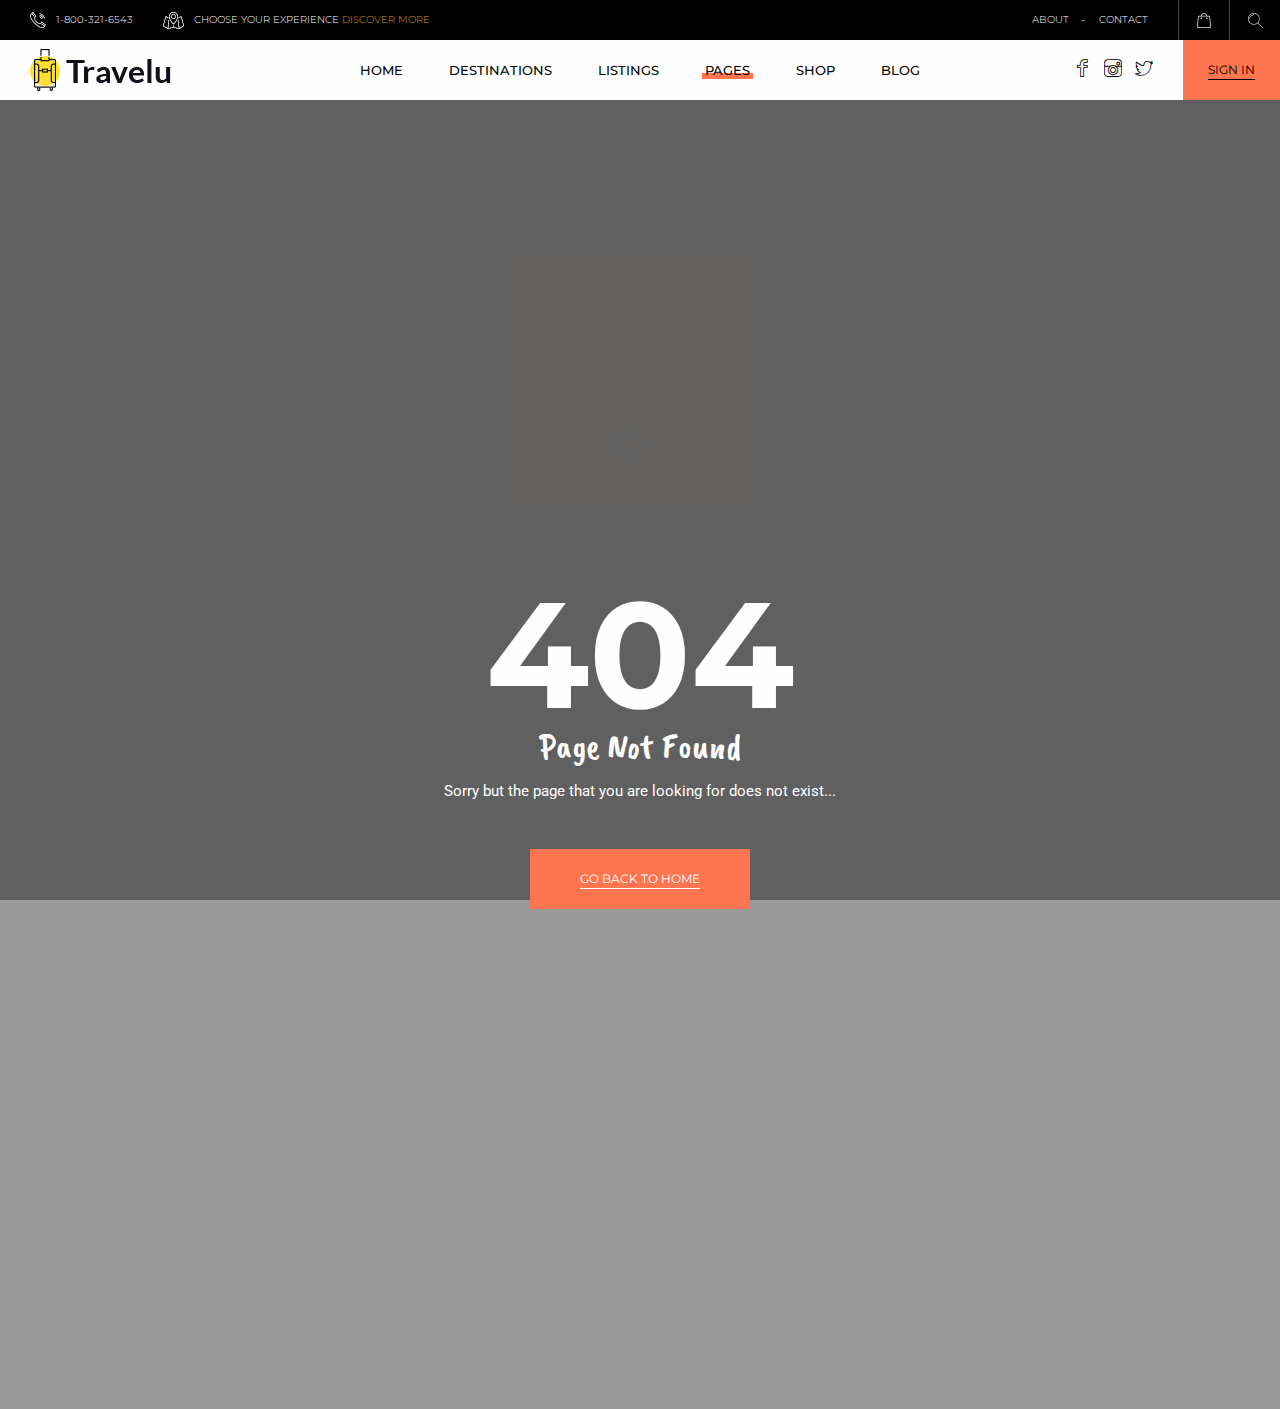
<file: 404error.html>
<!doctype html>
<!--[if lt IE 7]>		<html class="no-js lt-ie9 lt-ie8 lt-ie7" lang=""> <![endif]-->
<!--[if IE 7]>			<html class="no-js lt-ie9 lt-ie8" lang=""> <![endif]-->
<!--[if IE 8]>			<html class="no-js lt-ie9" lang=""> <![endif]-->
<!--[if gt IE 8]><!-->	<html class="no-js" lang=""> <!--<![endif]-->
<head>
	<meta charset="utf-8">
	<meta http-equiv="X-UA-Compatible" content="IE=edge">
	<title>BootStrap HTML5 CSS3 Theme</title>
	<meta name="description" content="">
	<meta name="viewport" content="width=device-width, initial-scale=1">
	<link rel="apple-touch-icon" href="apple-touch-icon.png">
	<link rel="stylesheet" href="css/bootstrap.min.css">
	<link rel="stylesheet" href="css/normalize.css">
	<link rel="stylesheet" href="css/font-awesome.min.css">
	<link rel="stylesheet" href="css/icomoon.css">
	<link rel="stylesheet" href="css/owl.carousel.css">
	<link rel="stylesheet" href="css/bootstrap-select.css">
	<link rel="stylesheet" href="css/scrollbar.css">
	<link rel="stylesheet" href="css/jquery.mmenu.all.css">
	<link rel="stylesheet" href="css/prettyPhoto.css">
	<link rel="stylesheet" href="css/transitions.css">
	<link rel="stylesheet" href="css/main.css">
	<link rel="stylesheet" href="css/color.css">
	<link rel="stylesheet" href="css/responsive.css">
	<script src="js/vendor/modernizr-2.8.3-respond-1.4.2.min.js"></script>
</head>
<body class="tg-404errorpage">
	<!--[if lt IE 8]>
		<p class="browserupgrade">You are using an <strong>outdated</strong> browser. Please <a href="http://browsehappy.com/">upgrade your browser</a> to improve your experience.</p>
	<![endif]-->
	<!--************************************
				Loader Start
	*************************************-->
	<div class="loader">
		<div class="span">
			<div class="location_indicator"></div>
		</div>
	</div>
	<!--************************************
				Loader End
	*************************************-->
	<!--************************************
				Loader End
	*************************************-->
	<!--************************************
			Mobile Menu Start
	*************************************-->
	<nav id="menu">
		<ul>
			<li><a href="javascript:void(0);">Home</a>
				<ul>
					<li><a href="index.html">Home ~ Modern</a></li>
					<li><a href="indexv2.html">Home ~ Full Screen</a></li>
					<li><a href="indexv3.html">Home ~ Creative</a></li>
					<li><a href="indexv4.html">Home ~ Simple</a></li>
					<li><a href="indexv5.html">Home ~ Video</a></li>
				</ul>
			</li>
			<li><a href="destinations.html">Destinations</a></li>
			<li><a href="javascript:void(0);">Listings</a>
				<div>
					<ul>
						<li><a href="listingvone.html">list style one</a></li>
						<li><a href="listingvtwo.html">list style two</a></li>
						<li><a href="listingvthree.html">list style three</a></li>
						<li><a href="listingvfour.html">list style four</a></li>
						<li><a href="listingvfive.html">list style five</a></li>
						<li><a href="listingvsix.html">list style six</a></li>
					</ul>
					<div class="tg-sliderarea">
						<h2>Popular Tours</h2>
						<div class="tg-trendingtripsslider tg-trendingtrips owl-carousel">
							<div class="item tg-trendingtrip">
								<figure>
									<a href="javascript:void(0);">
										<img src="images/tours/img-05.jpg" alt="image destinations">
										<div class="tg-hover">
											<span class="tg-stars"><span></span></span>
											<span class="tg-tourduration">7 Days</span>
											<span class="tg-locationname">Paris</span>
											<div class="tg-pricearea">
												<span>from</span>
												<h4>$600</h4>
											</div>
										</div>
									</a>
								</figure>
							</div>
							<div class="item tg-trendingtrip">
								<figure>
									<a href="javascript:void(0);">
										<img src="images/tours/img-06.jpg" alt="image destinations">
										<div class="tg-hover">
											<span class="tg-stars"><span></span></span>
											<span class="tg-tourduration">7 Days</span>
											<span class="tg-locationname">Paris</span>
											<div class="tg-pricearea">
												<span>from</span>
												<h4>$600</h4>
											</div>
										</div>
									</a>
								</figure>
							</div>
							<div class="item tg-trendingtrip">
								<figure>
									<a href="javascript:void(0);">
										<img src="images/tours/img-07.jpg" alt="image destinations">
										<div class="tg-hover">
											<span class="tg-stars"><span></span></span>
											<span class="tg-tourduration">7 Days</span>
											<span class="tg-locationname">Paris</span>
											<div class="tg-pricearea">
												<span>from</span>
												<h4>$600</h4>
											</div>
										</div>
									</a>
								</figure>
							</div>
							<div class="item tg-trendingtrip">
								<figure>
									<a href="javascript:void(0);">
										<img src="images/tours/img-08.jpg" alt="image destinations">
										<div class="tg-hover">
											<span class="tg-stars"><span></span></span>
											<span class="tg-tourduration">7 Days</span>
											<span class="tg-locationname">Paris</span>
											<div class="tg-pricearea">
												<span>from</span>
												<h4>$600</h4>
											</div>
										</div>
									</a>
								</figure>
							</div>
						</div>
					</div>
				</div>
			</li>
			<li><a href="javascript:void(0);">Pages</a>
				<ul>
					<li><a href="faqs.html">FAQ’s</a></li>
					<li><a href="packages.html">Table</a></li>
					<li><a href="aboutus.html">About Us</a></li>
					<li><a href="contactus.html">Contact us</a></li>
					<li><a href="billingdetail.html">Billing Detail</a></li>
					<li><a href="404error.html">404 Error</a></li>
					<li><a href="comingsoon.html">Coming Soon</a></li>
					<li>
						<a href="javascript:void(0);">Tours</a>
						<ul>
							<li><a href="tourcatagory.html">Tour Catagory</a></li>
							<li><a href="tourbookingdetail.html">Tour Detail</a></li>
							<li><a href="tourpaymentdetail.html">Tour Payment</a></li>
						</ul>
					</li>
				</ul>
			</li>
			<li><a href="javascript:void(0);">Shop</a>
				<ul>
					<li><a href="shop.html">Shop</a></li>
					<li><a href="shopdetail.html">Shop Detail</a></li>
					<li><a href="cart.html">Cart</a></li>
				</ul>
			</li>
			<li><a href="javascript:void(0);">Blog</a>
				<ul>
					<li><a href="blog.html">Blog</a></li>
					<li><a href="blogdetail.html">Blog Detail</a></li>
				</ul>
			</li>
		</ul>
	</nav>
	<!--************************************
			Mobile Menu End
	*************************************-->
	<!--************************************
			Wrapper Start
	*************************************-->
	<div id="tg-wrapper" class="tg-wrapper tg-haslayout">
		<!--************************************
				Header Start
		*************************************-->
		<header id="tg-header" class="tg-header tg-haslayout">
			<div class="container-fluid">
				<div class="row">
					<div class="tg-topbar">
						<nav class="tg-infonav">
							<ul>
								<li>
									<i><img src="images/icons/icon-01.png" alt="image destinations"></i>
									<span>1-800-321-6543</span>
								</li>
								<li>
									<i><img src="images/icons/icon-02.png" alt="image destinations"></i>
									<span>CHOOSE YOUR EXPERIENCE <a href="javascript:void(0);">Discover more</a></span>
								</li>
							</ul>
						</nav>
						<div class="tg-addnavcartsearch">
							<nav class="tg-addnav">
								<ul>
									<li><a href="javascript:void(0);">about</a></li>
									<li><a href="javascript:void(0);">contact</a></li>
								</ul>
							</nav>
							<nav class="tg-cartsearch">
								<ul>
									<li>
										<a href="javascript:void(0);"><img src="images/icons/icon-03.png" alt="image destinations"></a>
										<div class="tg-cartitems">
											<div class="tg-cartlistitems">
												<h3>Shopping Cart</h3>
												<div class="tg-cartitem">
													<figure class="tg-itemimg"><img src="images/products/img-11.jpg" alt="image description"></figure>
													<div class="tg-contentbox">
														<div class="tg-producthead">
															<em>x 2</em>
															<h4><a href="javascript:void(0);">Switzerland – 12 Days<span>Hiking Tour</span></a></h4>
														</div>
														<span>$600</span>
													</div>
												</div>
												<div class="tg-cartitem">
													<figure class="tg-itemimg"><img src="images/products/img-11.jpg" alt="image description"></figure>
													<div class="tg-contentbox">
														<div class="tg-producthead">
															<em>x 2</em>
															<h4><a href="javascript:void(0);">Switzerland – 12 Days<span>Hiking Tour</span></a></h4>
														</div>
														<span>$600</span>
													</div>
												</div>
												<div class="tg-subtotal">
													<h2>Subtotal</h2>
													<span>$830</span>
												</div>
											</div>
											<div class="tg-btnarea">
												<a class="tg-btn" href="#"><span>view cart</span></a>
											</div>
										</div>
									</li>
									<li><a href="#tg-search"><img src="images/icons/icon-04.png" alt="image destinations"></a></li>
								</ul>
							</nav>
						</div>
					</div>
					<div class="tg-navigationarea tg-headerfixed">
						<strong class="tg-logo"><a href="index.html"><img src="images/logo.png" alt="company logo here"></a></strong>
						<div class="tg-socialsignin">
							<ul class="tg-socialicons">
								<li><a href="javascript:void(0);"><i class="icon-facebook-logo-outline"></i></a></li>
								<li><a href="javascript:void(0);"><i class="icon-instagram-social-outlined-logo"></i></a></li>
								<li><a href="javascript:void(0);"><i class="icon-twitter-social-outlined-logo"></i></a></li>
							</ul>
							<div class="tg-userbox">
								<a id="tg-btnsignin" class="tg-btn" href="#tg-loginsingup"><span>sign in</span></a>
								<div class="dropdown tg-dropdown">
									<button class="tg-btndropdown" id="tg-dropdowndashboard" type="button" data-toggle="dropdown">
										<img src="images/author/img-01.jpg" alt="image description">
										<span>john smith</span>
										<i class="fa fa-caret-down"></i>
									</button>
									<ul class="dropdown-menu tg-dropdownusermenu" aria-labelledby="tg-dropdowndashboard">
										<li><a href="dashboard.html">Dashboard</a></li>
										<li><a href="dashboard.html">Edit Profile</a></li>
										<li><a href="javascript:void(0);">Sign Out</a></li>
									</ul>
								</div>
							</div>
						</div>
						<nav id="tg-nav" class="tg-nav">
							<div class="navbar-header">
								<a href="#menu" class="navbar-toggle collapsed">
									<span class="sr-only">Toggle navigation</span>
									<span class="icon-bar"></span>
									<span class="icon-bar"></span>
									<span class="icon-bar"></span>
								</a>
							</div>
							<div id="tg-navigation" class="collapse navbar-collapse tg-navigation">
								<ul>
									<li class="menu-item-has-children"><a href="javascript:void(0);">Home</a>
										<ul class="sub-menu">
											<li><a href="index.html">Home ~ Modern</a></li>
											<li><a href="indexv2.html">Home ~ Full Screen</a></li>
											<li><a href="indexv3.html">Home ~ Creative</a></li>
											<li><a href="indexv4.html">Home ~ Simple</a></li>
											<li><a href="indexv5.html">Home ~ Video</a></li>
										</ul>
									</li>
									<li><a href="destinations.html">destinations</a></li>
									<li class="menu-item-has-children menu-item-has-mega-menu"><a href="javascript:void(0);">listings</a>
										<div class="mega-menu">
											<ul>
												<li><a href="listingvone.html">list style one</a></li>
												<li><a href="listingvtwo.html">list style two</a></li>
												<li><a href="listingvthree.html">list style three</a></li>
												<li><a href="listingvfour.html">list style four</a></li>
												<li><a href="listingvfive.html">list style five</a></li>
												<li><a href="listingvsix.html">list style six</a></li>
											</ul>
											<div class="tg-sliderarea">
												<h2>Popular Tours</h2>
												<div class="tg-trendingtripsslider tg-trendingtrips owl-carousel">
													<div class="item tg-trendingtrip">
														<figure>
															<a href="javascript:void(0);">
																<img src="images/tours/img-05.jpg" alt="image destinations">
																<div class="tg-hover">
																	<span class="tg-stars"><span></span></span>
																	<span class="tg-tourduration">7 Days</span>
																	<span class="tg-locationname">Paris</span>
																	<div class="tg-pricearea">
																		<span>from</span>
																		<h4>$600</h4>
																	</div>
																</div>
															</a>
														</figure>
													</div>
													<div class="item tg-trendingtrip">
														<figure>
															<a href="javascript:void(0);">
																<img src="images/tours/img-06.jpg" alt="image destinations">
																<div class="tg-hover">
																	<span class="tg-stars"><span></span></span>
																	<span class="tg-tourduration">7 Days</span>
																	<span class="tg-locationname">Paris</span>
																	<div class="tg-pricearea">
																		<span>from</span>
																		<h4>$600</h4>
																	</div>
																</div>
															</a>
														</figure>
													</div>
													<div class="item tg-trendingtrip">
														<figure>
															<a href="javascript:void(0);">
																<img src="images/tours/img-07.jpg" alt="image destinations">
																<div class="tg-hover">
																	<span class="tg-stars"><span></span></span>
																	<span class="tg-tourduration">7 Days</span>
																	<span class="tg-locationname">Paris</span>
																	<div class="tg-pricearea">
																		<span>from</span>
																		<h4>$600</h4>
																	</div>
																</div>
															</a>
														</figure>
													</div>
													<div class="item tg-trendingtrip">
														<figure>
															<a href="javascript:void(0);">
																<img src="images/tours/img-08.jpg" alt="image destinations">
																<div class="tg-hover">
																	<span class="tg-stars"><span></span></span>
																	<span class="tg-tourduration">7 Days</span>
																	<span class="tg-locationname">Paris</span>
																	<div class="tg-pricearea">
																		<span>from</span>
																		<h4>$600</h4>
																	</div>
																</div>
															</a>
														</figure>
													</div>
												</div>
											</div>
										</div>
									</li>
									<li class="menu-item-has-children current-menu-item"><a href="javascript:void(0);">pages</a>
										<ul class="sub-menu">
											<li><a href="faqs.html">FAQ’s</a></li>
											<li><a href="packages.html">Table</a></li>
											<li><a href="aboutus.html">About Us</a></li>
											<li><a href="contactus.html">Contact us</a></li>
											<li><a href="billingdetail.html">Billing Detail</a></li>
											<li class="current-menu-item"><a href="404error.html">404 Error</a></li>
											<li><a href="comingsoon.html">Coming Soon</a></li>
											<li><a href="cart.html">cart</a></li>
											<li class="menu-item-has-children">
												<a href="javascript:void(0);">Tours</a>
												<ul class="sub-menu">
													<li><a href="tourcatagory.html">Tour Catagory</a></li>
													<li><a href="tourbookingdetail.html">Tour Detail</a></li>
													<li><a href="tourpaymentdetail.html">Tour Payment</a></li>
												</ul>
											</li>
										</ul>
									</li>
									<li><a href="shop.html">shop</a></li>
									<li><a href="blog.html">blog</a></li>
								</ul>
							</div>
						</nav>
					</div>
				</div>
			</div>
		</header>
		<!--************************************
				Header End
		*************************************-->
		<!--************************************
				Main Start
		*************************************-->
		<main id="tg-main" class="tg-main tg-haslayout">
			<div class="tg-404error">
				<div class="container">
					<div class="row">
						<div class="tg-404errorcontent">
							<h1>404</h1>
							<h2>Page not Found</h2>
							<div class="tg-description">
								<p>Sorry but the page that you are looking for does not exist...</p>
							</div>
							<a class="tg-btn" href="javascript:void(0);"><span>go back to home</span></a>
						</div>
					</div>
				</div>
			</div>
		</main>
		<!--************************************
				Main End
		*************************************-->
	</div>
	<!--************************************
			Wrapper End
	*************************************-->
	<!--************************************
			Search Start
	*************************************-->
	<div id="tg-search" class="tg-search">
		<button type="button" class="close"><i class="icon-cross"></i></button>
		<form>
			<fieldset>
				<div class="form-group">
					<input type="search" name="search" class="form-control" value="" placeholder="search here">
					<button type="submit" class="tg-btn"><span class="icon-search2"></span></button>
				</div>
			</fieldset>
		</form>
		<ul class="tg-destinations">
			<li>
				<a href="javascript:void(0);">
					<h3>Europe</h3>
					<em>(05)</em>
				</a>
			</li>
			<li>
				<a href="javascript:void(0);">
					<h3>Africa</h3>
					<em>(15)</em>
				</a>
			</li>
			<li>
				<a href="javascript:void(0);">
					<h3>Asia</h3>
					<em>(12)</em>
				</a>
			</li>
			<li>
				<a href="javascript:void(0);">
					<h3>Oceania</h3>
					<em>(02)</em>
				</a>
			</li>
			<li>
				<a href="javascript:void(0);">
					<h3>North America</h3>
					<em>(08)</em>
				</a>
			</li>
		</ul>
	</div>
	<!--************************************
			Search End
	*************************************-->
	<!--************************************
			Login Singup Start
	*************************************-->
	<div id="tg-loginsingup" class="tg-loginsingup" data-vide-bg="poster: images/singup-img.jpg" data-vide-options="position: 0% 50%">
		<div class="tg-contentarea tg-themescrollbar">
			<div class="tg-scrollbar">
				<button type="button" class="close">x</button>
				<div class="tg-logincontent">
					<nav id="tg-loginnav" class="tg-loginnav">
						<ul>
							<li><a href="#">About Us</a></li>
							<li><a href="#">Contact Us</a></li>
							<li><a href="#">My Account</a></li>
							<li><a href="#">My Wishlist</a></li>
						</ul>
					</nav>
					<div class="tg-themetabs">
						<ul class="tg-navtbs" role="tablist">
							<li role="presentation" class="active"><a href="#home" data-toggle="tab">Already Registered</a></li>
							<li role="presentation"><a href="#profile" data-toggle="tab">New to Travleu ?</a></li>
						</ul>
						<div class="tg-tabcontent tab-content">
							<div role="tabpanel" class="tab-pane active fade in" id="home">
								<form class="tg-formtheme tg-formlogin">
									<fieldset>
										<div class="form-group">
											<label>Name or Email <sup>*</sup></label>
											<input type="text" name="firstname" class="form-control" placeholder="">
										</div>
										<div class="form-group">
											<label>Password <sup>*</sup></label>
											<input type="password" name="password" class="form-control" placeholder="">
										</div>
										<div class="form-group">
											<div class="tg-checkbox">
												<input type="checkbox" name="remember" id="rememberpass">
												<label for="rememberpass">Remember Me</label>
											</div>
											<span><a href="#">Lost your password?</a></span>
										</div>
										<button class="tg-btn tg-btn-lg"><span>update profile</span></button>
									</fieldset>
								</form>
							</div>
							<div role="tabpanel" class="tab-pane fade" id="profile">
								<form class="tg-formtheme tg-formlogin">
									<fieldset>
										<div class="form-group">
											<label>Name or Email <sup>*</sup></label>
											<input type="text" name="firstname" class="form-control" placeholder="">
										</div>
										<div class="form-group">
											<label>Password <sup>*</sup></label>
											<input type="password" name="password" class="form-control" placeholder="">
										</div>
										<div class="form-group">
											<div class="tg-checkbox">
												<input type="checkbox" name="remember" id="remember">
												<label for="remember">Remember Me</label>
											</div>
											<span><a href="#">Lost your password?</a></span>
										</div>
										<button class="tg-btn tg-btn-lg"><span>update profile</span></button>
									</fieldset>
								</form>
							</div>
						</div>
					</div>
					<div class="tg-shareor"><span>or</span></div>
					<div class="tg-signupwith">
						<h2>Sign in With...</h2>
						<ul class="tg-sharesocialicon">
							<li class="tg-facebook"><a href="#"><i class="icon-facebook-1"></i><span>Facebook</span></a></li>
							<li class="tg-twitter"><a href="#"><i class="icon-twitter-1"></i><span>Twitter</span></a></li>
							<li class="tg-googleplus"><a href="#"><i class="icon-google4"></i><span>Google+</span></a></li>
						</ul>
					</div>
				</div>
			</div>
		</div>
	</div>
	<!--************************************
			Login Singup End
	*************************************-->
	<script src="js/vendor/jquery-library.js"></script>
	<script src="js/vendor/bootstrap.min.js"></script>
	<script src="https://maps.google.com/maps/api/js?key=AIzaSyCR-KEWAVCn52mSdeVeTqZjtqbmVJyfSus&language=en"></script>
	<script src="js/bootstrap-select.min.js"></script>
	<script src="js/jquery-scrolltofixed.js"></script>
	<script src="js/owl.carousel.min.js"></script>
	<script src="js/jquery.mmenu.all.js"></script>
	<script src="js/packery.pkgd.min.js"></script>
	<script src="js/jquery.vide.min.js"></script>
	<script src="js/scrollbar.min.js"></script>
	<script src="js/prettyPhoto.js"></script>
	<script src="js/countdown.js"></script>
	<script src="js/parallax.js"></script>
	<script src="js/gmap3.js"></script>
	<script src="js/main.js"></script>
</body>
</html>
</file>
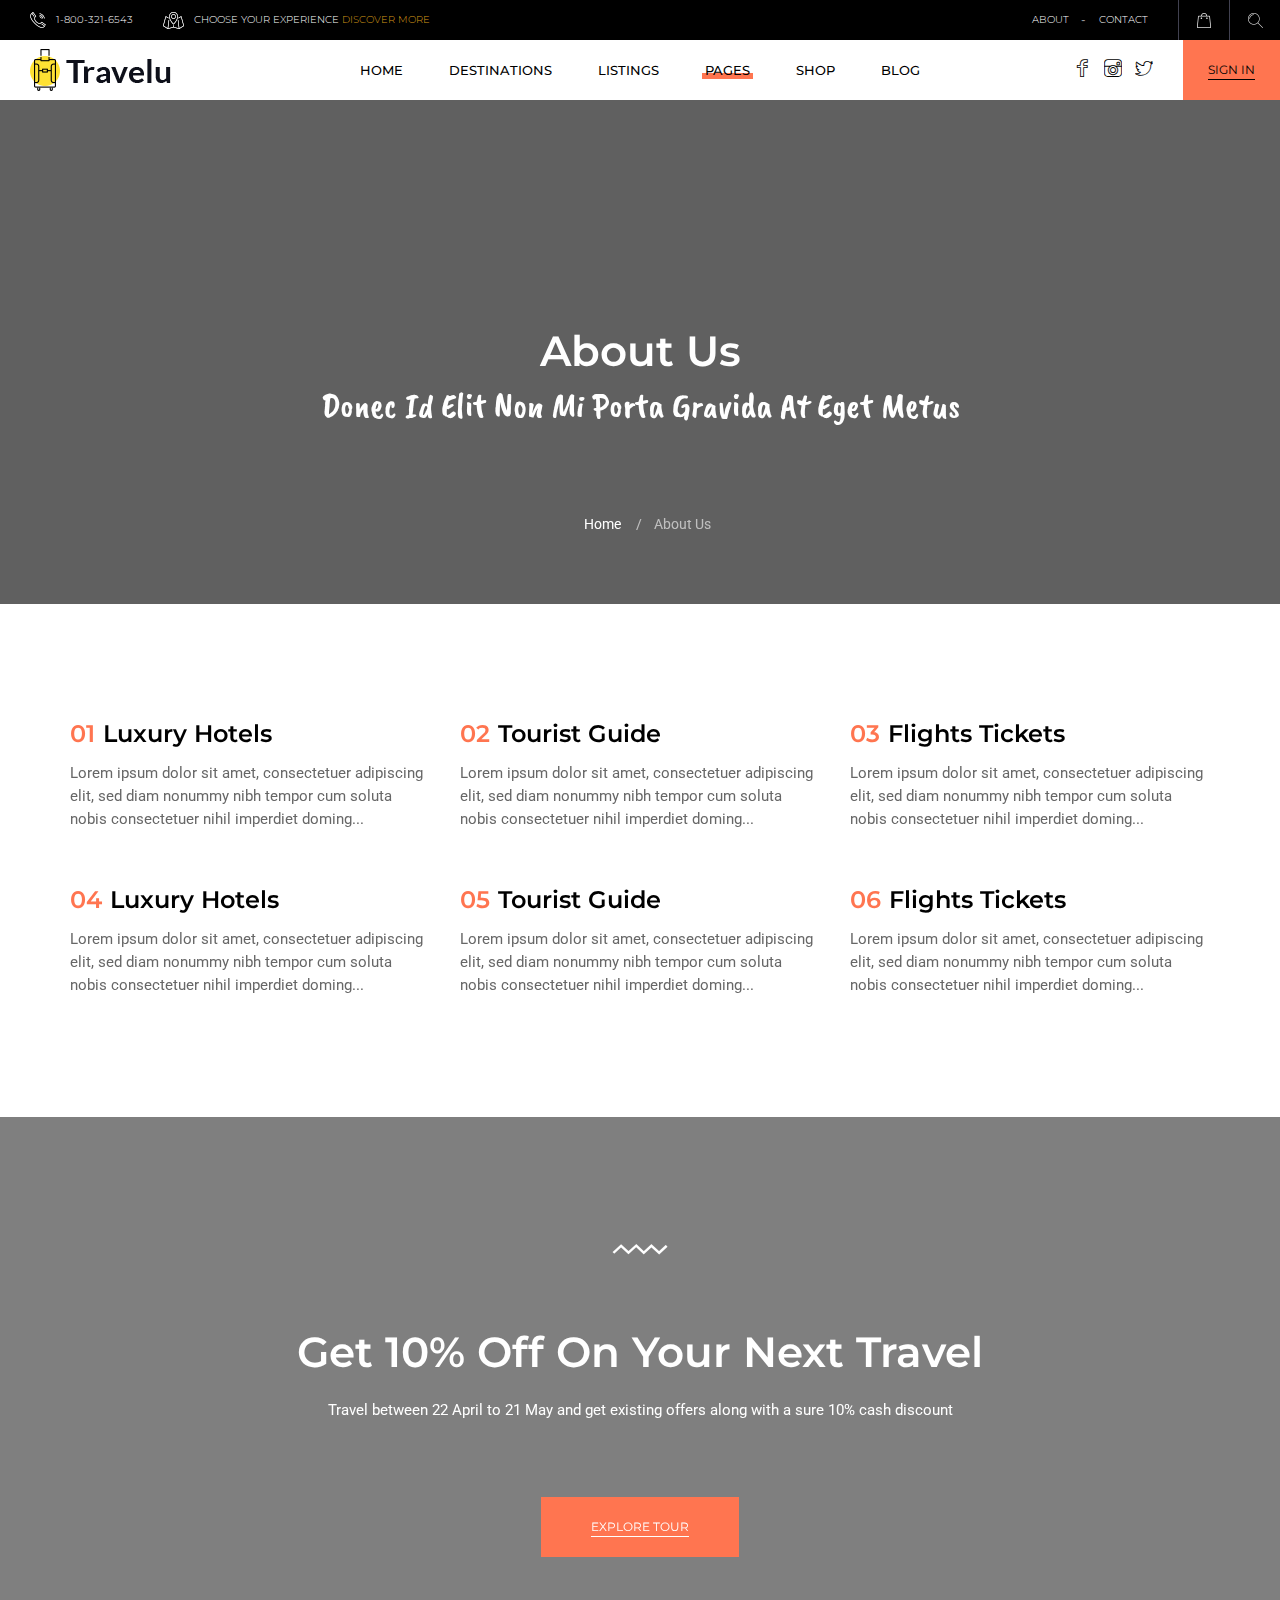
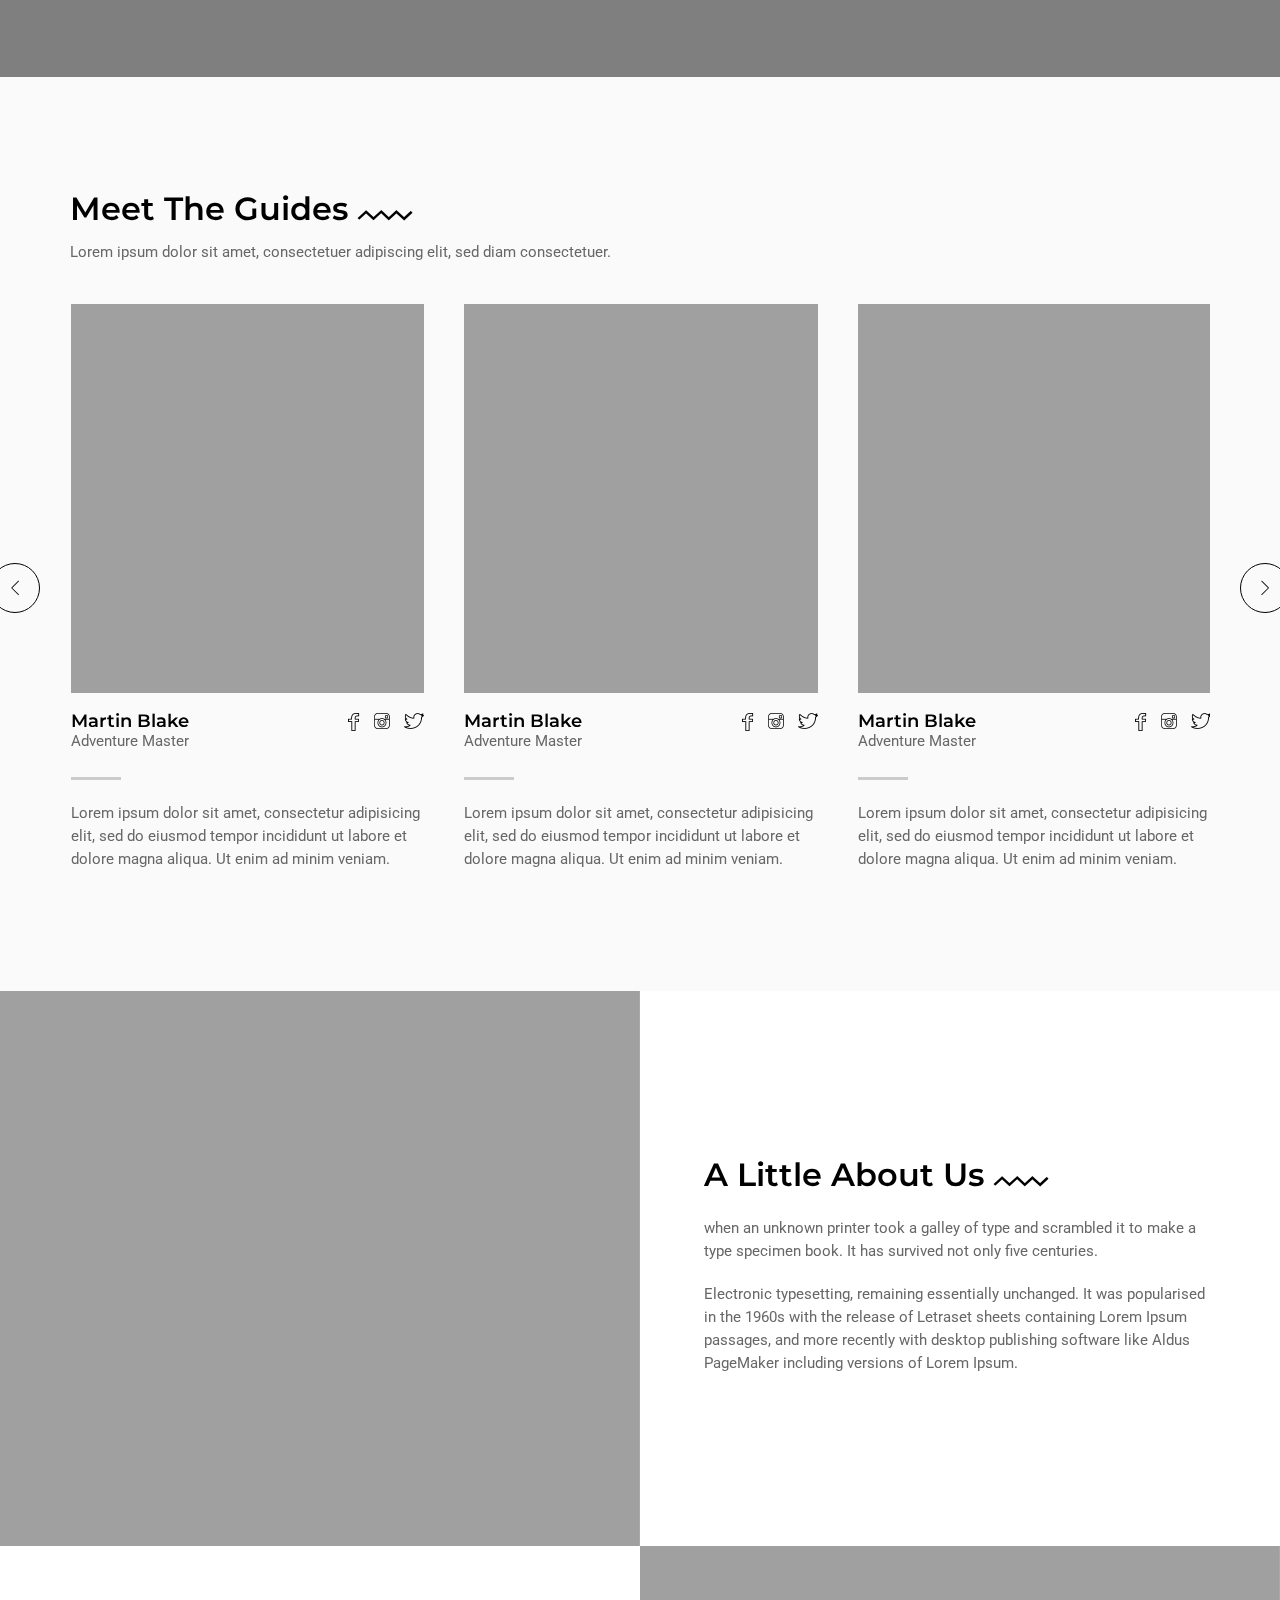
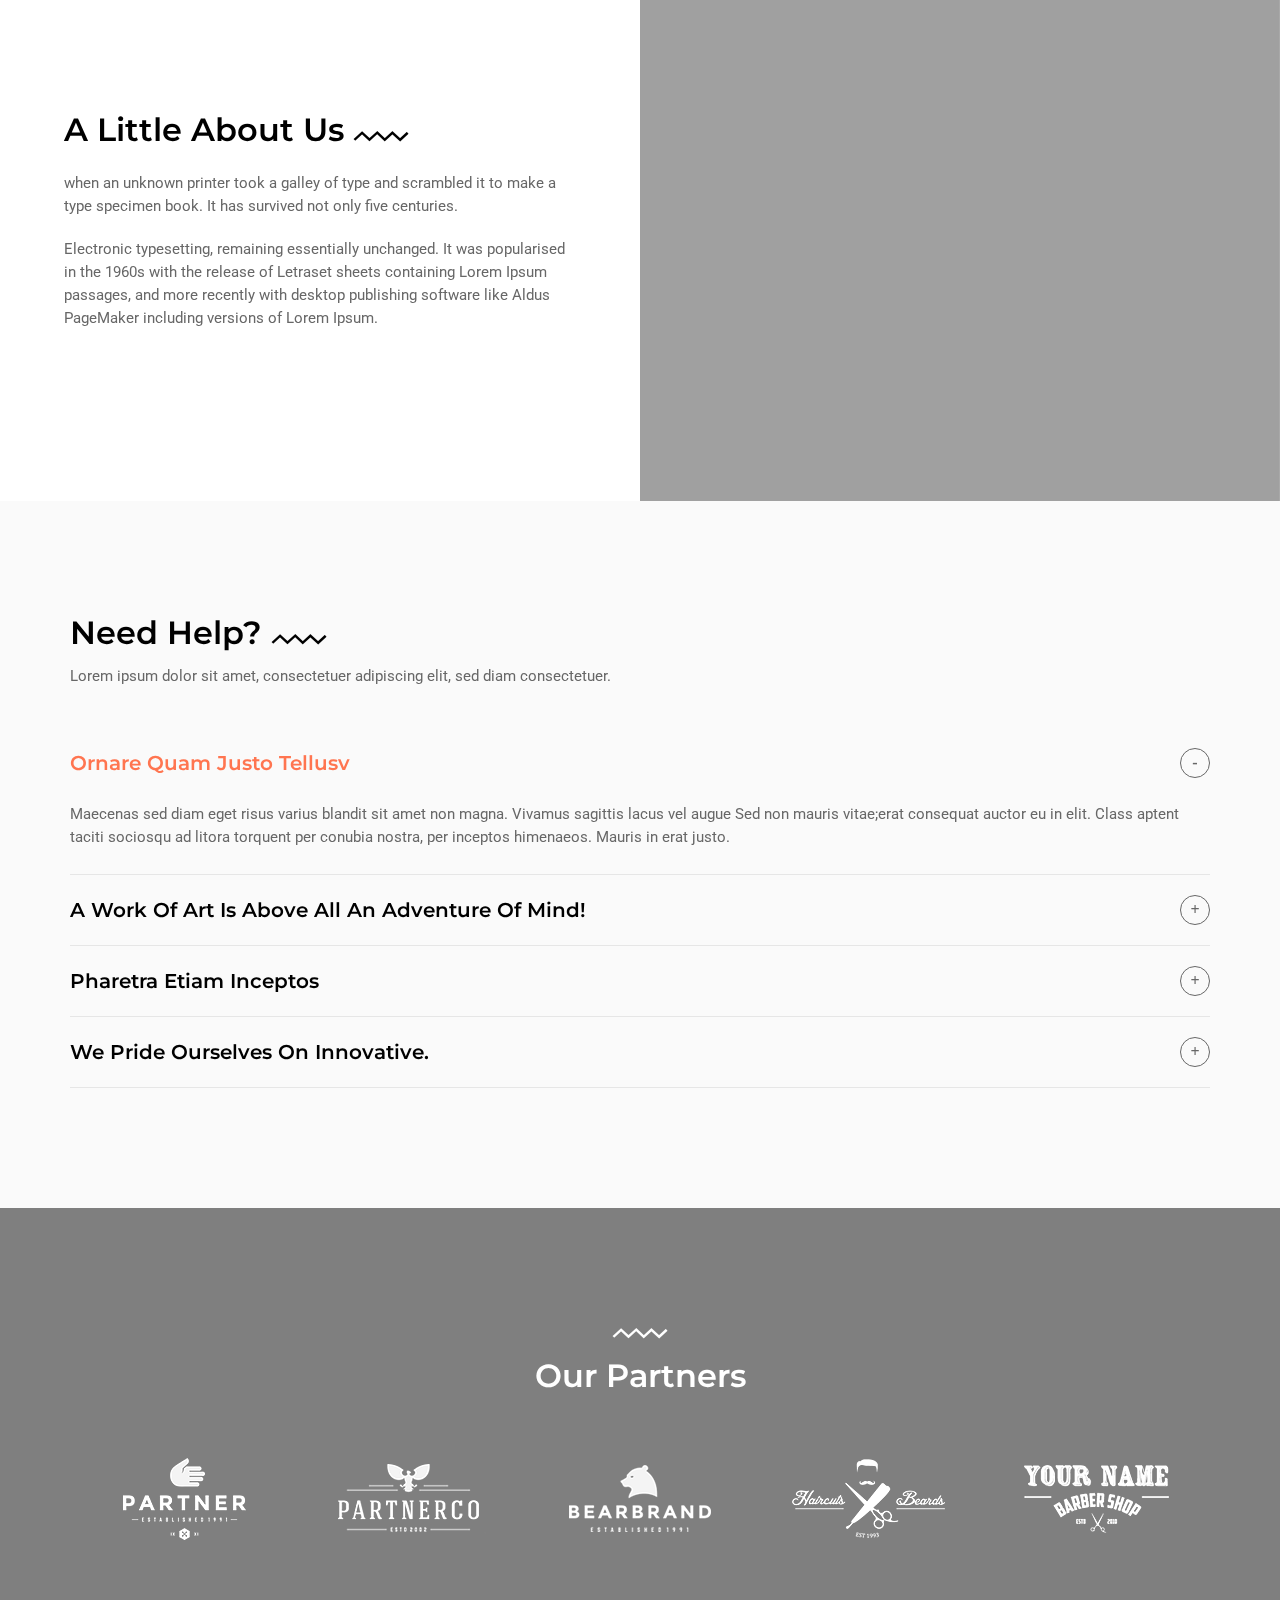
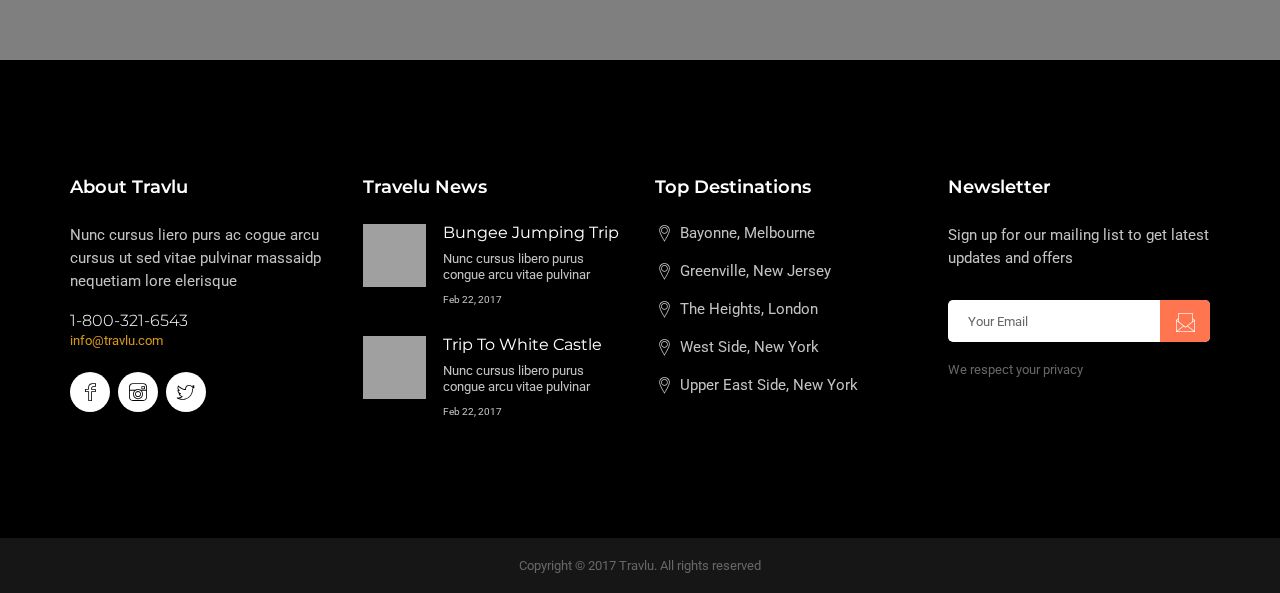
<file: aboutus.html>
<!doctype html>
<!--[if lt IE 7]>		<html class="no-js lt-ie9 lt-ie8 lt-ie7" lang=""> <![endif]-->
<!--[if IE 7]>			<html class="no-js lt-ie9 lt-ie8" lang=""> <![endif]-->
<!--[if IE 8]>			<html class="no-js lt-ie9" lang=""> <![endif]-->
<!--[if gt IE 8]><!-->	<html class="no-js" lang=""> <!--<![endif]-->
<head>
	<meta charset="utf-8">
	<meta http-equiv="X-UA-Compatible" content="IE=edge">
	<title>BootStrap HTML5 CSS3 Theme</title>
	<meta name="description" content="">
	<meta name="viewport" content="width=device-width, initial-scale=1">
	<link rel="apple-touch-icon" href="apple-touch-icon.png">
	<link rel="stylesheet" href="css/bootstrap.min.css">
	<link rel="stylesheet" href="css/normalize.css">
	<link rel="stylesheet" href="css/font-awesome.min.css">
	<link rel="stylesheet" href="css/icomoon.css">
	<link rel="stylesheet" href="css/owl.carousel.css">
	<link rel="stylesheet" href="css/bootstrap-select.css">
	<link rel="stylesheet" href="css/scrollbar.css">
	<link rel="stylesheet" href="css/jquery.mmenu.all.css">
	<link rel="stylesheet" href="css/prettyPhoto.css">
	<link rel="stylesheet" href="css/transitions.css">
	<link rel="stylesheet" href="css/main.css">
	<link rel="stylesheet" href="css/color.css">
	<link rel="stylesheet" href="css/responsive.css">
	<script src="js/vendor/modernizr-2.8.3-respond-1.4.2.min.js"></script>
</head>
<body>
	<!--[if lt IE 8]>
		<p class="browserupgrade">You are using an <strong>outdated</strong> browser. Please <a href="http://browsehappy.com/">upgrade your browser</a> to improve your experience.</p>
	<![endif]-->
	<!--************************************
				Loader Start
	*************************************-->
	<div class="loader">
		<div class="span">
			<div class="location_indicator"></div>
		</div>
	</div>
	<!--************************************
				Loader End
	*************************************-->
	<!--************************************
			Mobile Menu Start
	*************************************-->
	<nav id="menu">
		<ul>
			<li><a href="javascript:void(0);">Home</a>
				<ul>
					<li><a href="index.html">Home ~ Modern</a></li>
					<li><a href="indexv2.html">Home ~ Full Screen</a></li>
					<li><a href="indexv3.html">Home ~ Creative</a></li>
					<li><a href="indexv4.html">Home ~ Simple</a></li>
					<li><a href="indexv5.html">Home ~ Video</a></li>
				</ul>
			</li>
			<li><a href="destinations.html">Destinations</a></li>
			<li><a href="javascript:void(0);">Listings</a>
				<div>
					<ul>
						<li><a href="listingvone.html">list style one</a></li>
						<li><a href="listingvtwo.html">list style two</a></li>
						<li><a href="listingvthree.html">list style three</a></li>
						<li><a href="listingvfour.html">list style four</a></li>
						<li><a href="listingvfive.html">list style five</a></li>
						<li><a href="listingvsix.html">list style six</a></li>
					</ul>
					<div class="tg-sliderarea">
						<h2>Popular Tours</h2>
						<div class="tg-trendingtripsslider tg-trendingtrips owl-carousel">
							<div class="item tg-trendingtrip">
								<figure>
									<a href="javascript:void(0);">
										<img src="images/tours/img-05.jpg" alt="image destinations">
										<div class="tg-hover">
											<span class="tg-stars"><span></span></span>
											<span class="tg-tourduration">7 Days</span>
											<span class="tg-locationname">Paris</span>
											<div class="tg-pricearea">
												<span>from</span>
												<h4>$600</h4>
											</div>
										</div>
									</a>
								</figure>
							</div>
							<div class="item tg-trendingtrip">
								<figure>
									<a href="javascript:void(0);">
										<img src="images/tours/img-06.jpg" alt="image destinations">
										<div class="tg-hover">
											<span class="tg-stars"><span></span></span>
											<span class="tg-tourduration">7 Days</span>
											<span class="tg-locationname">Paris</span>
											<div class="tg-pricearea">
												<span>from</span>
												<h4>$600</h4>
											</div>
										</div>
									</a>
								</figure>
							</div>
							<div class="item tg-trendingtrip">
								<figure>
									<a href="javascript:void(0);">
										<img src="images/tours/img-07.jpg" alt="image destinations">
										<div class="tg-hover">
											<span class="tg-stars"><span></span></span>
											<span class="tg-tourduration">7 Days</span>
											<span class="tg-locationname">Paris</span>
											<div class="tg-pricearea">
												<span>from</span>
												<h4>$600</h4>
											</div>
										</div>
									</a>
								</figure>
							</div>
							<div class="item tg-trendingtrip">
								<figure>
									<a href="javascript:void(0);">
										<img src="images/tours/img-08.jpg" alt="image destinations">
										<div class="tg-hover">
											<span class="tg-stars"><span></span></span>
											<span class="tg-tourduration">7 Days</span>
											<span class="tg-locationname">Paris</span>
											<div class="tg-pricearea">
												<span>from</span>
												<h4>$600</h4>
											</div>
										</div>
									</a>
								</figure>
							</div>
						</div>
					</div>
				</div>
			</li>
			<li><a href="javascript:void(0);">Pages</a>
				<ul>
					<li><a href="faqs.html">FAQ’s</a></li>
					<li><a href="packages.html">Table</a></li>
					<li><a href="aboutus.html">About Us</a></li>
					<li><a href="contactus.html">Contact us</a></li>
					<li><a href="billingdetail.html">Billing Detail</a></li>
					<li><a href="404error.html">404 Error</a></li>
					<li><a href="comingsoon.html">Coming Soon</a></li>
					<li>
						<a href="javascript:void(0);">Tours</a>
						<ul>
							<li><a href="tourcatagory.html">Tour Catagory</a></li>
							<li><a href="tourbookingdetail.html">Tour Detail</a></li>
							<li><a href="tourpaymentdetail.html">Tour Payment</a></li>
						</ul>
					</li>
				</ul>
			</li>
			<li><a href="javascript:void(0);">Shop</a>
				<ul>
					<li><a href="shop.html">Shop</a></li>
					<li><a href="shopdetail.html">Shop Detail</a></li>
					<li><a href="cart.html">Cart</a></li>
				</ul>
			</li>
			<li><a href="javascript:void(0);">Blog</a>
				<ul>
					<li><a href="blog.html">Blog</a></li>
					<li><a href="blogdetail.html">Blog Detail</a></li>
				</ul>
			</li>
		</ul>
	</nav>
	<!--************************************
			Mobile Menu End
	*************************************-->
	<!--************************************
			Wrapper Start
	*************************************-->
	<div id="tg-wrapper" class="tg-wrapper tg-haslayout">
		<!--************************************
				Header Start
		*************************************-->
		<header id="tg-header" class="tg-header tg-haslayout">
			<div class="container-fluid">
				<div class="row">
					<div class="tg-topbar">
						<nav class="tg-infonav">
							<ul>
								<li>
									<i><img src="images/icons/icon-01.png" alt="image destinations"></i>
									<span>1-800-321-6543</span>
								</li>
								<li>
									<i><img src="images/icons/icon-02.png" alt="image destinations"></i>
									<span>CHOOSE YOUR EXPERIENCE <a href="javascript:void(0);">Discover more</a></span>
								</li>
							</ul>
						</nav>
						<div class="tg-addnavcartsearch">
							<nav class="tg-addnav">
								<ul>
									<li><a href="javascript:void(0);">about</a></li>
									<li><a href="javascript:void(0);">contact</a></li>
								</ul>
							</nav>
							<nav class="tg-cartsearch">
								<ul>
									<li>
										<a href="javascript:void(0);"><img src="images/icons/icon-03.png" alt="image destinations"></a>
										<div class="tg-cartitems">
											<div class="tg-cartlistitems">
												<h3>Shopping Cart</h3>
												<div class="tg-cartitem">
													<figure class="tg-itemimg"><img src="images/products/img-11.jpg" alt="image description"></figure>
													<div class="tg-contentbox">
														<div class="tg-producthead">
															<em>x 2</em>
															<h4><a href="javascript:void(0);">Switzerland – 12 Days<span>Hiking Tour</span></a></h4>
														</div>
														<span>$600</span>
													</div>
												</div>
												<div class="tg-cartitem">
													<figure class="tg-itemimg"><img src="images/products/img-11.jpg" alt="image description"></figure>
													<div class="tg-contentbox">
														<div class="tg-producthead">
															<em>x 2</em>
															<h4><a href="javascript:void(0);">Switzerland – 12 Days<span>Hiking Tour</span></a></h4>
														</div>
														<span>$600</span>
													</div>
												</div>
												<div class="tg-subtotal">
													<h2>Subtotal</h2>
													<span>$830</span>
												</div>
											</div>
											<div class="tg-btnarea">
												<a class="tg-btn" href="#"><span>view cart</span></a>
											</div>
										</div>
									</li>
									<li><a href="#tg-search"><img src="images/icons/icon-04.png" alt="image destinations"></a></li>
								</ul>
							</nav>
						</div>
					</div>
					<div class="tg-navigationarea tg-headerfixed">
						<strong class="tg-logo"><a href="index.html"><img src="images/logo.png" alt="company logo here"></a></strong>
						<div class="tg-socialsignin">
							<ul class="tg-socialicons">
								<li><a href="javascript:void(0);"><i class="icon-facebook-logo-outline"></i></a></li>
								<li><a href="javascript:void(0);"><i class="icon-instagram-social-outlined-logo"></i></a></li>
								<li><a href="javascript:void(0);"><i class="icon-twitter-social-outlined-logo"></i></a></li>
							</ul>
							<div class="tg-userbox">
								<a id="tg-btnsignin" class="tg-btn" href="#tg-loginsingup"><span>sign in</span></a>
								<div class="dropdown tg-dropdown">
									<button class="tg-btndropdown" id="tg-dropdowndashboard" type="button" data-toggle="dropdown">
										<img src="images/author/img-01.jpg" alt="image description">
										<span>john smith</span>
										<i class="fa fa-caret-down"></i>
									</button>
									<ul class="dropdown-menu tg-dropdownusermenu" aria-labelledby="tg-dropdowndashboard">
										<li><a href="dashboard.html">Dashboard</a></li>
										<li><a href="dashboard.html">Edit Profile</a></li>
										<li><a href="javascript:void(0);">Sign Out</a></li>
									</ul>
								</div>
							</div>
						</div>
						<nav id="tg-nav" class="tg-nav">
							<div class="navbar-header">
								<a href="#menu" class="navbar-toggle collapsed">
									<span class="sr-only">Toggle navigation</span>
									<span class="icon-bar"></span>
									<span class="icon-bar"></span>
									<span class="icon-bar"></span>
								</a>
							</div>
							<div id="tg-navigation" class="collapse navbar-collapse tg-navigation">
								<ul>
									<li class="menu-item-has-children"><a href="javascript:void(0);">Home</a>
										<ul class="sub-menu">
											<li><a href="index.html">Home ~ Modern</a></li>
											<li><a href="indexv2.html">Home ~ Full Screen</a></li>
											<li><a href="indexv3.html">Home ~ Creative</a></li>
											<li><a href="indexv4.html">Home ~ Simple</a></li>
											<li><a href="indexv5.html">Home ~ Video</a></li>
										</ul>
									</li>
									<li><a href="destinations.html">destinations</a></li>
									<li class="menu-item-has-children menu-item-has-mega-menu"><a href="javascript:void(0);">listings</a>
										<div class="mega-menu">
											<ul>
												<li><a href="listingvone.html">list style one</a></li>
												<li><a href="listingvtwo.html">list style two</a></li>
												<li><a href="listingvthree.html">list style three</a></li>
												<li><a href="listingvfour.html">list style four</a></li>
												<li><a href="listingvfive.html">list style five</a></li>
												<li><a href="listingvsix.html">list style six</a></li>
											</ul>
											<div class="tg-sliderarea">
												<h2>Popular Tours</h2>
												<div class="tg-trendingtripsslider tg-trendingtrips owl-carousel">
													<div class="item tg-trendingtrip">
														<figure>
															<a href="javascript:void(0);">
																<img src="images/tours/img-05.jpg" alt="image destinations">
																<div class="tg-hover">
																	<span class="tg-stars"><span></span></span>
																	<span class="tg-tourduration">7 Days</span>
																	<span class="tg-locationname">Paris</span>
																	<div class="tg-pricearea">
																		<span>from</span>
																		<h4>$600</h4>
																	</div>
																</div>
															</a>
														</figure>
													</div>
													<div class="item tg-trendingtrip">
														<figure>
															<a href="javascript:void(0);">
																<img src="images/tours/img-06.jpg" alt="image destinations">
																<div class="tg-hover">
																	<span class="tg-stars"><span></span></span>
																	<span class="tg-tourduration">7 Days</span>
																	<span class="tg-locationname">Paris</span>
																	<div class="tg-pricearea">
																		<span>from</span>
																		<h4>$600</h4>
																	</div>
																</div>
															</a>
														</figure>
													</div>
													<div class="item tg-trendingtrip">
														<figure>
															<a href="javascript:void(0);">
																<img src="images/tours/img-07.jpg" alt="image destinations">
																<div class="tg-hover">
																	<span class="tg-stars"><span></span></span>
																	<span class="tg-tourduration">7 Days</span>
																	<span class="tg-locationname">Paris</span>
																	<div class="tg-pricearea">
																		<span>from</span>
																		<h4>$600</h4>
																	</div>
																</div>
															</a>
														</figure>
													</div>
													<div class="item tg-trendingtrip">
														<figure>
															<a href="javascript:void(0);">
																<img src="images/tours/img-08.jpg" alt="image destinations">
																<div class="tg-hover">
																	<span class="tg-stars"><span></span></span>
																	<span class="tg-tourduration">7 Days</span>
																	<span class="tg-locationname">Paris</span>
																	<div class="tg-pricearea">
																		<span>from</span>
																		<h4>$600</h4>
																	</div>
																</div>
															</a>
														</figure>
													</div>
												</div>
											</div>
										</div>
									</li>
									<li class="menu-item-has-children current-menu-item"><a href="javascript:void(0);">pages</a>
										<ul class="sub-menu">
											<li><a href="faqs.html">FAQ’s</a></li>
											<li><a href="packages.html">Table</a></li>
											<li class="current-menu-item"><a href="aboutus.html">About Us</a></li>
											<li><a href="contactus.html">Contact us</a></li>
											<li><a href="billingdetail.html">Billing Detail</a></li>
											<li><a href="404error.html">404 Error</a></li>
											<li><a href="comingsoon.html">Coming Soon</a></li>
											<li><a href="cart.html">cart</a></li>
											<li class="menu-item-has-children">
												<a href="javascript:void(0);">Tours</a>
												<ul class="sub-menu">
													<li><a href="tourcatagory.html">Tour Catagory</a></li>
													<li><a href="tourbookingdetail.html">Tour Detail</a></li>
													<li><a href="tourpaymentdetail.html">Tour Payment</a></li>
												</ul>
											</li>
										</ul>
									</li>
									<li><a href="shop.html">shop</a></li>
									<li><a href="blog.html">blog</a></li>
								</ul>
							</div>
						</nav>
					</div>
				</div>
			</div>
		</header>
		<!--************************************
				Header End
		*************************************-->
		<!--************************************
				Inner Banner Start
		*************************************-->
		<section class="tg-parallax tg-innerbanner" data-appear-top-offset="600" data-parallax="scroll" data-image-src="images/parallax/bgparallax-05.jpg">
			<div class="tg-sectionspace tg-haslayout">
				<div class="container">
					<div class="row">
						<div class="col-xs-12 col-sm-12 col-md-12 col-lg-12">
							<h1>About Us</h1>
							<h2>Donec id elit non mi porta gravida at eget metus</h2>
							<ol class="tg-breadcrumb">
								<li><a href="javascript:void(0);">Home</a></li>
								<li class="tg-active">about us</li>
							</ol>
						</div>
					</div>
				</div>
			</div>
		</section>
		<!--************************************
				Inner Banner End
		*************************************-->
		<!--************************************
				Main Start
		*************************************-->
		<main id="tg-main" class="tg-main tg-haslayout">
			<!--************************************
					Features Start
			*************************************-->
			<section class="tg-sectionspace tg-haslayout">
				<div class="container">
					<div class="row">
						<div class="tg-features">
							<div class="col-xs-12 col-sm-4 col-md-4 col-lg-4">
								<div class="tg-feature">
									<div class="tg-featuretitle">
										<h2><span>01</span><a href="javascript:void(0);">Luxury Hotels</a></h2>
									</div>
									<div class="tg-description">
										<p>Lorem ipsum dolor sit amet, consectetuer adipiscing elit, sed diam nonummy nibh tempor cum soluta nobis consectetuer nihil imperdiet doming...</p>
									</div>
								</div>
							</div>
							<div class="col-xs-12 col-sm-4 col-md-4 col-lg-4">
								<div class="tg-feature">
									<div class="tg-featuretitle">
										<h2><span>02</span><a href="javascript:void(0);">Tourist Guide</a></h2>
									</div>
									<div class="tg-description">
										<p>Lorem ipsum dolor sit amet, consectetuer adipiscing elit, sed diam nonummy nibh tempor cum soluta nobis consectetuer nihil imperdiet doming...</p>
									</div>
								</div>
							</div>
							<div class="col-xs-12 col-sm-4 col-md-4 col-lg-4">
								<div class="tg-feature">
									<div class="tg-featuretitle">
										<h2><span>03</span><a href="javascript:void(0);">Flights Tickets</a></h2>
									</div>
									<div class="tg-description">
										<p>Lorem ipsum dolor sit amet, consectetuer adipiscing elit, sed diam nonummy nibh tempor cum soluta nobis consectetuer nihil imperdiet doming...</p>
									</div>
								</div>
							</div>
							<div class="col-xs-12 col-sm-4 col-md-4 col-lg-4">
								<div class="tg-feature">
									<div class="tg-featuretitle">
										<h2><span>04</span><a href="javascript:void(0);">Luxury Hotels</a></h2>
									</div>
									<div class="tg-description">
										<p>Lorem ipsum dolor sit amet, consectetuer adipiscing elit, sed diam nonummy nibh tempor cum soluta nobis consectetuer nihil imperdiet doming...</p>
									</div>
								</div>
							</div>
							<div class="col-xs-12 col-sm-4 col-md-4 col-lg-4">
								<div class="tg-feature">
									<div class="tg-featuretitle">
										<h2><span>05</span><a href="javascript:void(0);">Tourist Guide</a></h2>
									</div>
									<div class="tg-description">
										<p>Lorem ipsum dolor sit amet, consectetuer adipiscing elit, sed diam nonummy nibh tempor cum soluta nobis consectetuer nihil imperdiet doming...</p>
									</div>
								</div>
							</div>
							<div class="col-xs-12 col-sm-4 col-md-4 col-lg-4">
								<div class="tg-feature">
									<div class="tg-featuretitle">
										<h2><span>06</span><a href="javascript:void(0);">Flights Tickets</a></h2>
									</div>
									<div class="tg-description">
										<p>Lorem ipsum dolor sit amet, consectetuer adipiscing elit, sed diam nonummy nibh tempor cum soluta nobis consectetuer nihil imperdiet doming...</p>
									</div>
								</div>
							</div>
						</div>
					</div>
				</div>
			</section>
			<!--************************************
					Features End
			*************************************-->
			<!--************************************
					Call To Action Start
			*************************************-->
			<section class="tg-parallax" data-appear-top-offset="600" data-parallax="scroll" data-image-src="images/parallax/bgparallax-02.jpg">
				<div class="tg-sectionspace tg-haslayout">
					<div class="container">
						<div class="row">
							<div class="col-xs-12 col-sm-12 col-md-12 col-lg-12">
								<div class="tg-calltoaction">
									<div class="tg-pattern"><img src="images/patternw.png" alt="image destination"></div>
									<h2>Get 10% Off on your Next Travel</h2>
									<div class="tg-description"><p>Travel between 22 April to 21 May and get existing offers along with a sure 10% cash discount</p></div>
									<a class="tg-btn" href="javascript:void(0);"><span>Explore Tour</span></a>
								</div>
							</div>
						</div>
					</div>
				</div>
			</section>
			<!--************************************
					Call To Action End
			*************************************-->
			<!--************************************
					Our Guides Start
			*************************************-->
			<section class="tg-sectionspace tg-haslayout tg-bglight">
				<div class="container">
					<div class="row">
						<div class="col-xs-12 col-sm-12 col-md-12 col-lg-12">
							<div class="tg-sectionhead">
								<div class="tg-sectiontitle">
									<h2>Meet The Guides</h2>
								</div>
								<div class="tg-description">
									<p>Lorem ipsum dolor sit amet, consectetuer adipiscing elit, sed diam consectetuer.</p>
								</div>
							</div>
							<div id="tg-guidesslider" class="tg-guidesslider tg-guides owl-carousel">
								<div class="item tg-guide">
									<figure><a href="javascript:void(0);"><img src="images/Guides/img-01.jpg" alt="image destination"></a></figure>
									<div class="tg-guidecontent">
										<div class="tg-guidecontenthead">
											<h3><a href="javascript:void(0);">Martin Blake</a></h3>
											<h4><a href="javascript:void(0);">Adventure Master</a></h4>
											<ul class="tg-socialicons">
												<li><a href="javascript:void(0);"><img src="images/icons/icon-05.png" alt="image destinations"></a></li>
												<li><a href="javascript:void(0);"><img src="images/icons/icon-06.png" alt="image destinations"></a></li>
												<li><a href="javascript:void(0);"><img src="images/icons/icon-07.png" alt="image destinations"></a></li>
											</ul>
										</div>
										<div class="tg-description">
											<p>Lorem ipsum dolor sit amet, consectetur adipisicing elit, sed do eiusmod tempor incididunt ut labore et dolore magna aliqua. Ut enim ad minim veniam.</p>
										</div>
									</div>
								</div>
								<div class="item tg-guide">
									<figure><a href="javascript:void(0);"><img src="images/Guides/img-02.jpg" alt="image destination"></a></figure>
									<div class="tg-guidecontent">
										<div class="tg-guidecontenthead">
											<h3><a href="javascript:void(0);">Martin Blake</a></h3>
											<h4><a href="javascript:void(0);">Adventure Master</a></h4>
											<ul class="tg-socialicons">
												<li><a href="javascript:void(0);"><img src="images/icons/icon-05.png" alt="image destinations"></a></li>
												<li><a href="javascript:void(0);"><img src="images/icons/icon-06.png" alt="image destinations"></a></li>
												<li><a href="javascript:void(0);"><img src="images/icons/icon-07.png" alt="image destinations"></a></li>
											</ul>
										</div>
										<div class="tg-description">
											<p>Lorem ipsum dolor sit amet, consectetur adipisicing elit, sed do eiusmod tempor incididunt ut labore et dolore magna aliqua. Ut enim ad minim veniam.</p>
										</div>
									</div>
								</div>
								<div class="item tg-guide">
									<figure><a href="javascript:void(0);"><img src="images/Guides/img-03.jpg" alt="image destination"></a></figure>
									<div class="tg-guidecontent">
										<div class="tg-guidecontenthead">
											<h3><a href="javascript:void(0);">Martin Blake</a></h3>
											<h4><a href="javascript:void(0);">Adventure Master</a></h4>
											<ul class="tg-socialicons">
												<li><a href="javascript:void(0);"><img src="images/icons/icon-05.png" alt="image destinations"></a></li>
												<li><a href="javascript:void(0);"><img src="images/icons/icon-06.png" alt="image destinations"></a></li>
												<li><a href="javascript:void(0);"><img src="images/icons/icon-07.png" alt="image destinations"></a></li>
											</ul>
										</div>
										<div class="tg-description">
											<p>Lorem ipsum dolor sit amet, consectetur adipisicing elit, sed do eiusmod tempor incididunt ut labore et dolore magna aliqua. Ut enim ad minim veniam.</p>
										</div>
									</div>
								</div>
								<div class="item tg-guide">
									<figure><a href="javascript:void(0);"><img src="images/Guides/img-01.jpg" alt="image destination"></a></figure>
									<div class="tg-guidecontent">
										<div class="tg-guidecontenthead">
											<h3><a href="javascript:void(0);">Martin Blake</a></h3>
											<h4><a href="javascript:void(0);">Adventure Master</a></h4>
											<ul class="tg-socialicons">
												<li><a href="javascript:void(0);"><img src="images/icons/icon-05.png" alt="image destinations"></a></li>
												<li><a href="javascript:void(0);"><img src="images/icons/icon-06.png" alt="image destinations"></a></li>
												<li><a href="javascript:void(0);"><img src="images/icons/icon-07.png" alt="image destinations"></a></li>
											</ul>
										</div>
										<div class="tg-description">
											<p>Lorem ipsum dolor sit amet, consectetur adipisicing elit, sed do eiusmod tempor incididunt ut labore et dolore magna aliqua. Ut enim ad minim veniam.</p>
										</div>
									</div>
								</div>
								<div class="item tg-guide">
									<figure><a href="javascript:void(0);"><img src="images/Guides/img-02.jpg" alt="image destination"></a></figure>
									<div class="tg-guidecontent">
										<div class="tg-guidecontenthead">
											<h3><a href="javascript:void(0);">Martin Blake</a></h3>
											<h4><a href="javascript:void(0);">Adventure Master</a></h4>
											<ul class="tg-socialicons">
												<li><a href="javascript:void(0);"><img src="images/icons/icon-05.png" alt="image destinations"></a></li>
												<li><a href="javascript:void(0);"><img src="images/icons/icon-06.png" alt="image destinations"></a></li>
												<li><a href="javascript:void(0);"><img src="images/icons/icon-07.png" alt="image destinations"></a></li>
											</ul>
										</div>
										<div class="tg-description">
											<p>Lorem ipsum dolor sit amet, consectetur adipisicing elit, sed do eiusmod tempor incididunt ut labore et dolore magna aliqua. Ut enim ad minim veniam.</p>
										</div>
									</div>
								</div>
								<div class="item tg-guide">
									<figure><a href="javascript:void(0);"><img src="images/Guides/img-03.jpg" alt="image destination"></a></figure>
									<div class="tg-guidecontent">
										<div class="tg-guidecontenthead">
											<h3><a href="javascript:void(0);">Martin Blake</a></h3>
											<h4><a href="javascript:void(0);">Adventure Master</a></h4>
											<ul class="tg-socialicons">
												<li><a href="javascript:void(0);"><img src="images/icons/icon-05.png" alt="image destinations"></a></li>
												<li><a href="javascript:void(0);"><img src="images/icons/icon-06.png" alt="image destinations"></a></li>
												<li><a href="javascript:void(0);"><img src="images/icons/icon-07.png" alt="image destinations"></a></li>
											</ul>
										</div>
										<div class="tg-description">
											<p>Lorem ipsum dolor sit amet, consectetur adipisicing elit, sed do eiusmod tempor incididunt ut labore et dolore magna aliqua. Ut enim ad minim veniam.</p>
										</div>
									</div>
								</div>
							</div>
						</div>
					</div>
				</div>
			</section>
			<!--************************************
					Our Guides End
			*************************************-->
			<!--************************************
					About Us Start
			*************************************-->
			<section class="tg-aboutus">
				<div class="col-xs-12 col-sm-6 col-md-6 col-lg-6">
					<div class="row">
						<figure data-vide-bg="poster: images/aboutus/img-01.jpg" data-vide-options="position: 0% 50%"></figure>
					</div>
				</div>
				<div class="col-xs-12 col-sm-6 col-md-6 col-lg-6">
					<div class="row">
						<div class="tg-textbox">
							<div class="tg-sectiontitle">
								<h2>A Little About Us</h2>
							</div>
							<div class="tg-description">
								<p>when an unknown printer took a galley of type and scrambled it to make a type specimen book. It has survived not only five centuries.</p>
								<p>Electronic typesetting, remaining essentially unchanged. It was popularised in the 1960s with the release of Letraset sheets containing Lorem Ipsum passages, and more recently with desktop publishing software like Aldus PageMaker including versions of Lorem Ipsum.</p>
							</div>
						</div>
					</div>
				</div>
				<div class="col-xs-12 col-sm-6 col-md-6 col-lg-6 pull-right">
					<div class="row">
						<figure data-vide-bg="poster: images/aboutus/img-02.jpg" data-vide-options="position: 0% 50%"></figure>
					</div>
				</div>
				<div class="col-xs-12 col-sm-6 col-md-6 col-lg-6 pull-left">
					<div class="row">
						<div class="tg-textbox">
							<div class="tg-sectiontitle">
								<h2>A Little About Us</h2>
							</div>
							<div class="tg-description">
								<p>when an unknown printer took a galley of type and scrambled it to make a type specimen book. It has survived not only five centuries.</p>
								<p>Electronic typesetting, remaining essentially unchanged. It was popularised in the 1960s with the release of Letraset sheets containing Lorem Ipsum passages, and more recently with desktop publishing software like Aldus PageMaker including versions of Lorem Ipsum.</p>
							</div>
						</div>
					</div>
				</div>
			</section>
			<!--************************************
					About Us End
			*************************************-->
			<!--************************************
					FAQs Start
			*************************************-->
			<section class="tg-sectionspace tg-haslayout tg-bglight">
				<div class="container">
					<div class="row">
						<div class="col-xs-12 col-sm-12 col-md-12 col-lg-12">
							
								<div class="tg-sectionhead">
									<div class="tg-sectiontitle">
										<h2>Need Help?</h2>
									</div>
									<div class="tg-description">
										<p>Lorem ipsum dolor sit amet, consectetuer adipiscing elit, sed diam consectetuer.</p>
									</div>
								</div>
								<div id="tg-accordion" class="tg-accordion" role="tablist" aria-multiselectable="true">
									<div class="tg-panel">
										<h4>Ornare Quam Justo Tellusv</h4>
										<div class="tg-panelcontent">
											<div class="tg-description">
												<p>Maecenas sed diam eget risus varius blandit sit amet non magna. Vivamus sagittis lacus vel augue Sed non mauris vitae;erat consequat auctor eu in elit. Class aptent taciti sociosqu ad litora torquent per conubia nostra, per inceptos himenaeos. Mauris in erat justo.</p>
											</div>
										</div>
									</div>
									<div class="tg-panel">
										<h4>A work of art is above all an adventure of mind!</h4>
										<div class="tg-panelcontent">
											<div class="tg-description">
												<p>Maecenas sed diam eget risus varius blandit sit amet non magna. Vivamus sagittis lacus vel augue Sed non mauris vitae;erat consequat auctor eu in elit. Class aptent taciti sociosqu ad litora torquent per conubia nostra, per inceptos himenaeos. Mauris in erat justo.</p>
											</div>
										</div>
									</div>
									<div class="tg-panel">
										<h4>Pharetra Etiam Inceptos</h4>
										<div class="tg-panelcontent">
											<div class="tg-description">
												<p>Maecenas sed diam eget risus varius blandit sit amet non magna. Vivamus sagittis lacus vel augue Sed non mauris vitae;erat consequat auctor eu in elit. Class aptent taciti sociosqu ad litora torquent per conubia nostra, per inceptos himenaeos. Mauris in erat justo.</p>
											</div>
										</div>
									</div>
									<div class="tg-panel">
										<h4>We pride ourselves on innovative.</h4>
										<div class="tg-panelcontent">
											<div class="tg-description">
												<p>Maecenas sed diam eget risus varius blandit sit amet non magna. Vivamus sagittis lacus vel augue Sed non mauris vitae;erat consequat auctor eu in elit. Class aptent taciti sociosqu ad litora torquent per conubia nostra, per inceptos himenaeos. Mauris in erat justo.</p>
											</div>
										</div>
									</div>
								</div>
							
						</div>
					</div>
				</div>
			</section>
			<!--************************************
					FAQs End
			*************************************-->
			<!--************************************
					Our Partners Start
			*************************************-->
			<section class="tg-parallax" data-appear-top-offset="600" data-parallax="scroll" data-image-src="images/parallax/bgparallax-03.jpg">
				<div class="tg-sectionspace tg-haslayout">
					<div class="container">
						<div class="row">
							<div class="col-xs-12 col-sm-12 col-md-12 col-lg-12">
								<div class="tg-ourpartners">
									<div class="tg-pattern"><img src="images/patternw.png" alt="image destination"></div>
									<h2>Our Partners</h2>
									<ul class="tg-partners">
										<li><figure><a href="javascript:void(0);"><img src="images/partners/img-01.png" alt="image destinations"></a></figure></li>
										<li><figure><a href="javascript:void(0);"><img src="images/partners/img-02.png" alt="image destinations"></a></figure></li>
										<li><figure><a href="javascript:void(0);"><img src="images/partners/img-03.png" alt="image destinations"></a></figure></li>
										<li><figure><a href="javascript:void(0);"><img src="images/partners/img-04.png" alt="image destinations"></a></figure></li>
										<li><figure><a href="javascript:void(0);"><img src="images/partners/img-05.png" alt="image destinations"></a></figure></li>
									</ul>
								</div>
							</div>
						</div>
					</div>
				</div>
			</section>
			<!--************************************
					Our Partners End
			*************************************-->
		</main>
		<!--************************************
				Main End
		*************************************-->
		<!--************************************
				Footer Start
		*************************************-->
		<footer id="tg-footer" class="tg-footer tg-haslayout">
			<div class="tg-fourcolumns">
				<div class="container">
					<div class="row">
						<div class="col-xs-6 col-sm-6 col-md-3 col-lg-3">
							<div class="tg-footercolumn tg-widget tg-widgettext">
								<div class="tg-widgettitle">
									<h3>About Travlu</h3>
								</div>
								<div class="tg-widgetcontent">
									<div class="tg-description">
										<p>Nunc cursus liero purs ac cogue arcu cursus ut sed vitae pulvinar massaidp nequetiam lore elerisque</p>
									</div>
									<span>1-800-321-6543</span>
									<a href="mailto:info@travlu.com">info@travlu.com</a>
									<ul class="tg-socialicons tg-socialiconsvtwo">
										<li><a href="javascript:void(0);"><i class="icon-facebook-logo-outline"></i></a></li>
										<li><a href="javascript:void(0);"><i class="icon-instagram-social-outlined-logo"></i></a></li>
										<li><a href="javascript:void(0);"><i class="icon-twitter-social-outlined-logo"></i></a></li>
									</ul>
								</div>
							</div>
						</div>
						<div class="col-xs-6 col-sm-6 col-md-3 col-lg-3">
							<div class="tg-footercolumn tg-widget tg-widgettravelunews">
								<div class="tg-widgettitle">
									<h3>Travelu News</h3>
								</div>
								<div class="tg-widgetcontent">
									<ul>
										<li>
											<figure>
												<a href="javascript:void(0);"><img src="images/thumbnail/img-01.jpg" alt="image destinations"></a>
											</figure>
											<div class="tg-newcontent">
												<h4><a href="javascript:void(0);">Bungee Jumping Trip</a></h4>
												<div class="tg-description">
													<p>Nunc cursus libero purus congue arcu vitae pulvinar</p>
												</div>
												<time datetime="2017-06-06">Feb 22, 2017</time>
											</div>
										</li>
										<li>
											<figure>
												<a href="javascript:void(0);"><img src="images/thumbnail/img-02.jpg" alt="image destinations"></a>
											</figure>
											<div class="tg-newcontent">
												<h4><a href="javascript:void(0);">Trip to White Castle</a></h4>
												<div class="tg-description">
													<p>Nunc cursus libero purus congue arcu vitae pulvinar</p>
												</div>
												<time datetime="2017-06-06">Feb 22, 2017</time>
											</div>
										</li>
									</ul>
								</div>
							</div>
						</div>
						<div class="col-xs-6 col-sm-6 col-md-3 col-lg-3">
							<div class="tg-footercolumn tg-widget tg-widgetdestinations">
								<div class="tg-widgettitle">
									<h3>Top Destinations</h3>
								</div>
								<div class="tg-widgetcontent">
									<ul>
										<li><a href="javascript:void(0);">Bayonne, Melbourne</a></li>
										<li><a href="javascript:void(0);">Greenville, New Jersey</a></li>
										<li><a href="javascript:void(0);">The Heights, London</a></li>
										<li><a href="javascript:void(0);">West Side, New York</a></li>
										<li><a href="javascript:void(0);">Upper East Side, New York</a></li>
									</ul>
								</div>
							</div>
						</div>
						<div class="col-xs-6 col-sm-6 col-md-3 col-lg-3">
							<div class="tg-footercolumn tg-widget tg-widgetnewsletter">
								<div class="tg-widgettitle">
									<h3>Newsletter</h3>
								</div>
								<div class="tg-widgetcontent">
									<div class="tg-description"><p>Sign up for our mailing list to get latest updates and offers</p></div>
									<form class="tg-formtheme tg-formnewsletter">
										<fieldset>
											<input type="email" name="email" class="form-control" placeholder="Your Email">
											<button type="submit"><img src="images/icons/icon-08.png" alt="image destinations"></button>
										</fieldset>
									</form>
									<span>We respect your privacy</span>
								</div>
							</div>
						</div>
					</div>
				</div>
			</div>
			<div class="tg-footerbar">
				<div class="container">
					<div class="row">
						<div class="col-xs-12 col-sm-12 col-md-12 col-lg-12">
							<p>Copyright &copy; 2017 Travlu. All  rights reserved</p>
						</div>
					</div>
				</div>
			</div>
		</footer>
		<!--************************************
				Footer End
		*************************************-->
	</div>
	<!--************************************
			Wrapper End
	*************************************-->
	<!--************************************
			Search Start
	*************************************-->
	<div id="tg-search" class="tg-search">
		<button type="button" class="close"><i class="icon-cross"></i></button>
		<form>
			<fieldset>
				<div class="form-group">
					<input type="search" name="search" class="form-control" value="" placeholder="search here">
					<button type="submit" class="tg-btn"><span class="icon-search2"></span></button>
				</div>
			</fieldset>
		</form>
		<ul class="tg-destinations">
			<li>
				<a href="javascript:void(0);">
					<h3>Europe</h3>
					<em>(05)</em>
				</a>
			</li>
			<li>
				<a href="javascript:void(0);">
					<h3>Africa</h3>
					<em>(15)</em>
				</a>
			</li>
			<li>
				<a href="javascript:void(0);">
					<h3>Asia</h3>
					<em>(12)</em>
				</a>
			</li>
			<li>
				<a href="javascript:void(0);">
					<h3>Oceania</h3>
					<em>(02)</em>
				</a>
			</li>
			<li>
				<a href="javascript:void(0);">
					<h3>North America</h3>
					<em>(08)</em>
				</a>
			</li>
		</ul>
	</div>
	<!--************************************
			Search End
	*************************************-->
	<!--************************************
			Login Singup Start
	*************************************-->
	<div id="tg-loginsingup" class="tg-loginsingup" data-vide-bg="poster: images/singup-img.jpg" data-vide-options="position: 0% 50%">
		<div class="tg-contentarea tg-themescrollbar">
			<div class="tg-scrollbar">
				<button type="button" class="close">x</button>
				<div class="tg-logincontent">
					<nav id="tg-loginnav" class="tg-loginnav">
						<ul>
							<li><a href="#">About Us</a></li>
							<li><a href="#">Contact Us</a></li>
							<li><a href="#">My Account</a></li>
							<li><a href="#">My Wishlist</a></li>
						</ul>
					</nav>
					<div class="tg-themetabs">
						<ul class="tg-navtbs" role="tablist">
							<li role="presentation" class="active"><a href="#home" data-toggle="tab">Already Registered</a></li>
							<li role="presentation"><a href="#profile" data-toggle="tab">New to Travleu ?</a></li>
						</ul>
						<div class="tg-tabcontent tab-content">
							<div role="tabpanel" class="tab-pane active fade in" id="home">
								<form class="tg-formtheme tg-formlogin">
									<fieldset>
										<div class="form-group">
											<label>Name or Email <sup>*</sup></label>
											<input type="text" name="firstname" class="form-control" placeholder="">
										</div>
										<div class="form-group">
											<label>Password <sup>*</sup></label>
											<input type="password" name="password" class="form-control" placeholder="">
										</div>
										<div class="form-group">
											<div class="tg-checkbox">
												<input type="checkbox" name="remember" id="rememberpass">
												<label for="rememberpass">Remember Me</label>
											</div>
											<span><a href="#">Lost your password?</a></span>
										</div>
										<button class="tg-btn tg-btn-lg"><span>update profile</span></button>
									</fieldset>
								</form>
							</div>
							<div role="tabpanel" class="tab-pane fade" id="profile">
								<form class="tg-formtheme tg-formlogin">
									<fieldset>
										<div class="form-group">
											<label>Name or Email <sup>*</sup></label>
											<input type="text" name="firstname" class="form-control" placeholder="">
										</div>
										<div class="form-group">
											<label>Password <sup>*</sup></label>
											<input type="password" name="password" class="form-control" placeholder="">
										</div>
										<div class="form-group">
											<div class="tg-checkbox">
												<input type="checkbox" name="remember" id="remember">
												<label for="remember">Remember Me</label>
											</div>
											<span><a href="#">Lost your password?</a></span>
										</div>
										<button class="tg-btn tg-btn-lg"><span>update profile</span></button>
									</fieldset>
								</form>
							</div>
						</div>
					</div>
					<div class="tg-shareor"><span>or</span></div>
					<div class="tg-signupwith">
						<h2>Sign in With...</h2>
						<ul class="tg-sharesocialicon">
							<li class="tg-facebook"><a href="#"><i class="icon-facebook-1"></i><span>Facebook</span></a></li>
							<li class="tg-twitter"><a href="#"><i class="icon-twitter-1"></i><span>Twitter</span></a></li>
							<li class="tg-googleplus"><a href="#"><i class="icon-google4"></i><span>Google+</span></a></li>
						</ul>
					</div>
				</div>
			</div>
		</div>
	</div>
	<!--************************************
			Login Singup End
	*************************************-->
	<script src="js/vendor/jquery-library.js"></script>
	<script src="js/vendor/bootstrap.min.js"></script>
	<script src="https://maps.google.com/maps/api/js?key=AIzaSyCR-KEWAVCn52mSdeVeTqZjtqbmVJyfSus&language=en"></script>
	<script src="js/bootstrap-select.min.js"></script>
	<script src="js/jquery-scrolltofixed.js"></script>
	<script src="js/owl.carousel.min.js"></script>
	<script src="js/jquery.mmenu.all.js"></script>
	<script src="js/packery.pkgd.min.js"></script>
	<script src="js/jquery.vide.min.js"></script>
	<script src="js/scrollbar.min.js"></script>
	<script src="js/prettyPhoto.js"></script>
	<script src="js/countdown.js"></script>
	<script src="js/parallax.js"></script>
	<script src="js/gmap3.js"></script>
	<script src="js/main.js"></script>
</body>
</html>
</file>
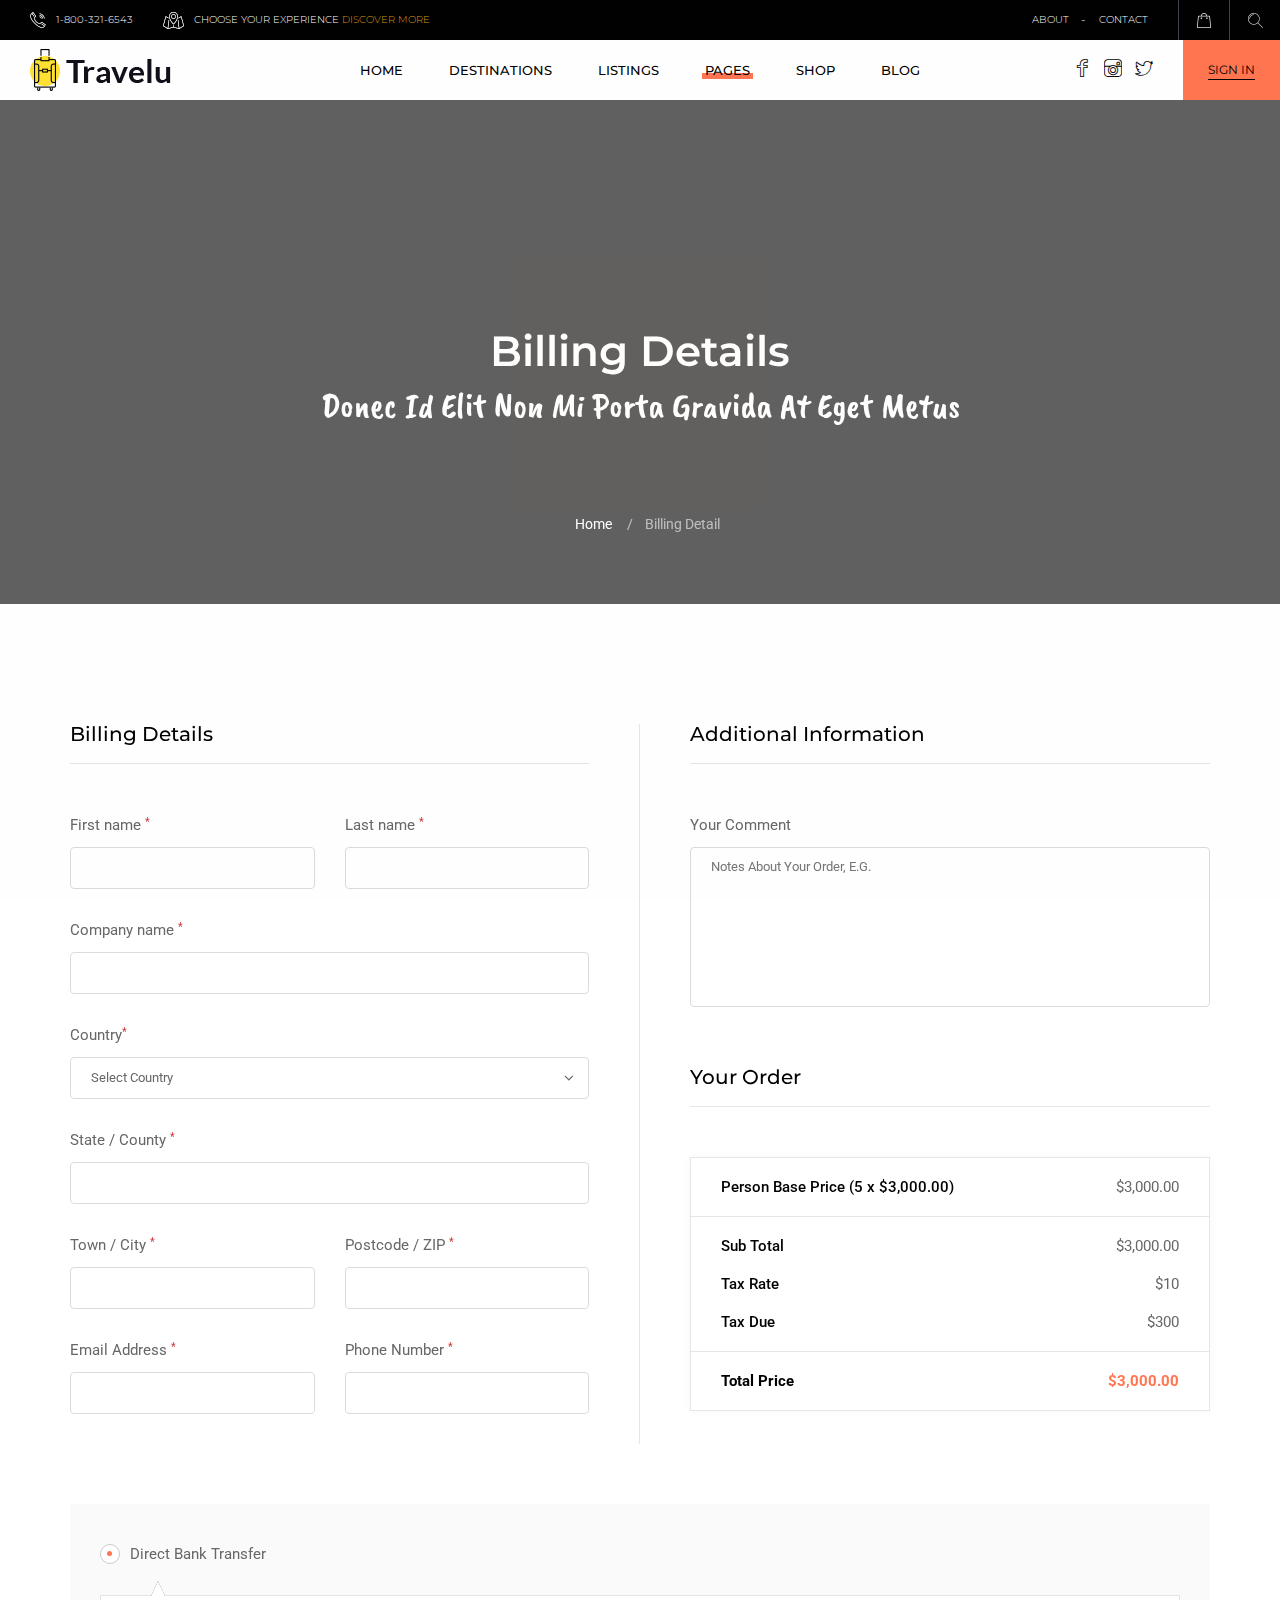
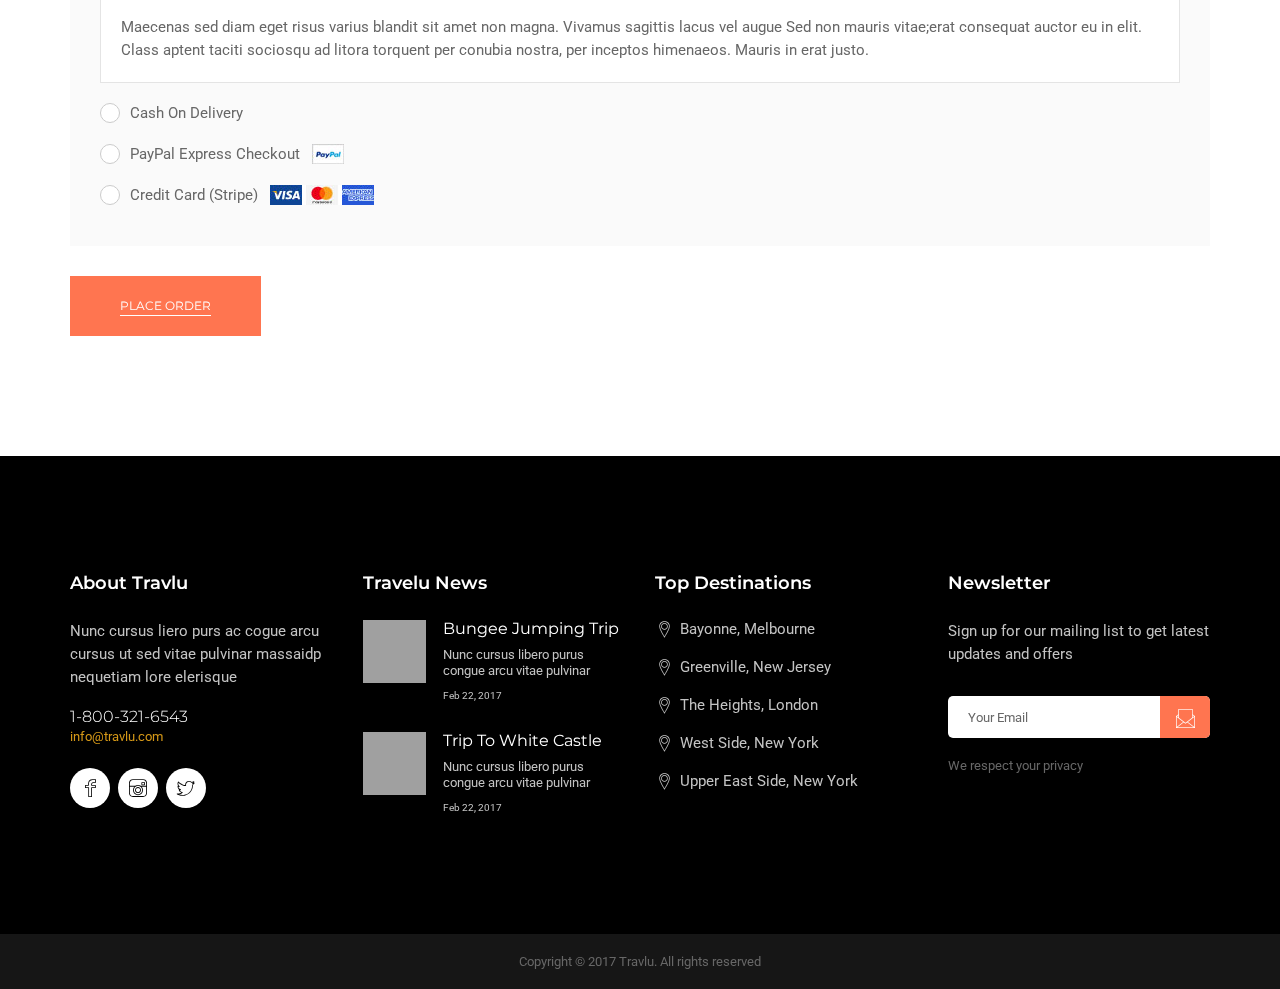
<file: billingdetail.html>
<!doctype html>
<!--[if lt IE 7]>		<html class="no-js lt-ie9 lt-ie8 lt-ie7" lang=""> <![endif]-->
<!--[if IE 7]>			<html class="no-js lt-ie9 lt-ie8" lang=""> <![endif]-->
<!--[if IE 8]>			<html class="no-js lt-ie9" lang=""> <![endif]-->
<!--[if gt IE 8]><!-->	<html class="no-js" lang="zxx"> <!--<![endif]-->
<head>
	<meta charset="utf-8">
	<meta http-equiv="X-UA-Compatible" content="IE=edge">
	<title>BootStrap HTML5 CSS3 Theme</title>
	<meta name="description" content="">
	<meta name="viewport" content="width=device-width, initial-scale=1">
	<link rel="apple-touch-icon" href="apple-touch-icon.png">
	<link rel="stylesheet" href="css/bootstrap.min.css">
	<link rel="stylesheet" href="css/normalize.css">
	<link rel="stylesheet" href="css/font-awesome.min.css">
	<link rel="stylesheet" href="css/icomoon.css">
	<link rel="stylesheet" href="css/owl.carousel.css">
	<link rel="stylesheet" href="css/bootstrap-select.css">
	<link rel="stylesheet" href="css/scrollbar.css">
	<link rel="stylesheet" href="css/jquery.mmenu.all.css">
	<link rel="stylesheet" href="css/prettyPhoto.css">
	<link rel="stylesheet" href="css/transitions.css">
	<link rel="stylesheet" href="css/main.css">
	<link rel="stylesheet" href="css/color.css">
	<link rel="stylesheet" href="css/responsive.css">
	<script src="js/vendor/modernizr-2.8.3-respond-1.4.2.min.js"></script>
</head>
<body>
	<!--[if lt IE 8]>
		<p class="browserupgrade">You are using an <strong>outdated</strong> browser. Please <a href="http://browsehappy.com/">upgrade your browser</a> to improve your experience.</p>
	<![endif]-->
	<!--************************************
				Loader Start
	*************************************-->
	<div class="loader">
		<div class="span">
			<div class="location_indicator"></div>
		</div>
	</div>
	<!--************************************
				Loader End
	*************************************-->
	<!--************************************
			Mobile Menu Start
	*************************************-->
	<nav id="menu">
		<ul>
			<li><a href="javascript:void(0);">Home</a>
				<ul>
					<li><a href="index.html">Home ~ Modern</a></li>
					<li><a href="indexv2.html">Home ~ Full Screen</a></li>
					<li><a href="indexv3.html">Home ~ Creative</a></li>
					<li><a href="indexv4.html">Home ~ Simple</a></li>
					<li><a href="indexv5.html">Home ~ Video</a></li>
				</ul>
			</li>
			<li><a href="destinations.html">Destinations</a></li>
			<li><a href="javascript:void(0);">Listings</a>
				<div>
					<ul>
						<li><a href="listingvone.html">list style one</a></li>
						<li><a href="listingvtwo.html">list style two</a></li>
						<li><a href="listingvthree.html">list style three</a></li>
						<li><a href="listingvfour.html">list style four</a></li>
						<li><a href="listingvfive.html">list style five</a></li>
						<li><a href="listingvsix.html">list style six</a></li>
					</ul>
					<div class="tg-sliderarea">
						<h2>Popular Tours</h2>
						<div class="tg-trendingtripsslider tg-trendingtrips owl-carousel">
							<div class="item tg-trendingtrip">
								<figure>
									<a href="javascript:void(0);">
										<img src="images/tours/img-05.jpg" alt="image destinations">
										<div class="tg-hover">
											<span class="tg-stars"><span></span></span>
											<span class="tg-tourduration">7 Days</span>
											<span class="tg-locationname">Paris</span>
											<div class="tg-pricearea">
												<span>from</span>
												<h4>$600</h4>
											</div>
										</div>
									</a>
								</figure>
							</div>
							<div class="item tg-trendingtrip">
								<figure>
									<a href="javascript:void(0);">
										<img src="images/tours/img-06.jpg" alt="image destinations">
										<div class="tg-hover">
											<span class="tg-stars"><span></span></span>
											<span class="tg-tourduration">7 Days</span>
											<span class="tg-locationname">Paris</span>
											<div class="tg-pricearea">
												<span>from</span>
												<h4>$600</h4>
											</div>
										</div>
									</a>
								</figure>
							</div>
							<div class="item tg-trendingtrip">
								<figure>
									<a href="javascript:void(0);">
										<img src="images/tours/img-07.jpg" alt="image destinations">
										<div class="tg-hover">
											<span class="tg-stars"><span></span></span>
											<span class="tg-tourduration">7 Days</span>
											<span class="tg-locationname">Paris</span>
											<div class="tg-pricearea">
												<span>from</span>
												<h4>$600</h4>
											</div>
										</div>
									</a>
								</figure>
							</div>
							<div class="item tg-trendingtrip">
								<figure>
									<a href="javascript:void(0);">
										<img src="images/tours/img-08.jpg" alt="image destinations">
										<div class="tg-hover">
											<span class="tg-stars"><span></span></span>
											<span class="tg-tourduration">7 Days</span>
											<span class="tg-locationname">Paris</span>
											<div class="tg-pricearea">
												<span>from</span>
												<h4>$600</h4>
											</div>
										</div>
									</a>
								</figure>
							</div>
						</div>
					</div>
				</div>
			</li>
			<li><a href="javascript:void(0);">Pages</a>
				<ul>
					<li><a href="faqs.html">FAQ’s</a></li>
					<li><a href="packages.html">Table</a></li>
					<li><a href="aboutus.html">About Us</a></li>
					<li><a href="contactus.html">Contact us</a></li>
					<li><a href="billingdetail.html">Billing Detail</a></li>
					<li><a href="404error.html">404 Error</a></li>
					<li><a href="comingsoon.html">Coming Soon</a></li>
					<li>
						<a href="javascript:void(0);">Tours</a>
						<ul>
							<li><a href="tourcatagory.html">Tour Catagory</a></li>
							<li><a href="tourbookingdetail.html">Tour Detail</a></li>
							<li><a href="tourpaymentdetail.html">Tour Payment</a></li>
						</ul>
					</li>
				</ul>
			</li>
			<li><a href="javascript:void(0);">Shop</a>
				<ul>
					<li><a href="shop.html">Shop</a></li>
					<li><a href="shopdetail.html">Shop Detail</a></li>
					<li><a href="cart.html">Cart</a></li>
				</ul>
			</li>
			<li><a href="javascript:void(0);">Blog</a>
				<ul>
					<li><a href="blog.html">Blog</a></li>
					<li><a href="blogdetail.html">Blog Detail</a></li>
				</ul>
			</li>
		</ul>
	</nav>
	<!--************************************
			Mobile Menu End
	*************************************-->
	<!--************************************
			Wrapper Start
	*************************************-->
	<div id="tg-wrapper" class="tg-wrapper tg-haslayout">
		<!--************************************
				Header Start
		*************************************-->
		<header id="tg-header" class="tg-header tg-haslayout">
			<div class="container-fluid">
				<div class="row">
					<div class="tg-topbar">
						<nav class="tg-infonav">
							<ul>
								<li>
									<i><img src="images/icons/icon-01.png" alt="image destinations"></i>
									<span>1-800-321-6543</span>
								</li>
								<li>
									<i><img src="images/icons/icon-02.png" alt="image destinations"></i>
									<span>CHOOSE YOUR EXPERIENCE <a href="javascript:void(0);">Discover more</a></span>
								</li>
							</ul>
						</nav>
						<div class="tg-addnavcartsearch">
							<nav class="tg-addnav">
								<ul>
									<li><a href="javascript:void(0);">about</a></li>
									<li><a href="javascript:void(0);">contact</a></li>
								</ul>
							</nav>
							<nav class="tg-cartsearch">
								<ul>
									<li>
										<a href="javascript:void(0);"><img src="images/icons/icon-03.png" alt="image destinations"></a>
										<div class="tg-cartitems">
											<div class="tg-cartlistitems">
												<h3>Shopping Cart</h3>
												<div class="tg-cartitem">
													<figure class="tg-itemimg"><img src="images/products/img-11.jpg" alt="image description"></figure>
													<div class="tg-contentbox">
														<div class="tg-producthead">
															<em>x 2</em>
															<h4><a href="javascript:void(0);">Switzerland – 12 Days<span>Hiking Tour</span></a></h4>
														</div>
														<span>$600</span>
													</div>
												</div>
												<div class="tg-cartitem">
													<figure class="tg-itemimg"><img src="images/products/img-11.jpg" alt="image description"></figure>
													<div class="tg-contentbox">
														<div class="tg-producthead">
															<em>x 2</em>
															<h4><a href="javascript:void(0);">Switzerland – 12 Days<span>Hiking Tour</span></a></h4>
														</div>
														<span>$600</span>
													</div>
												</div>
												<div class="tg-subtotal">
													<h2>Subtotal</h2>
													<span>$830</span>
												</div>
											</div>
											<div class="tg-btnarea">
												<a class="tg-btn" href="#"><span>view cart</span></a>
											</div>
										</div>
									</li>
									<li><a href="#tg-search"><img src="images/icons/icon-04.png" alt="image destinations"></a></li>
								</ul>
							</nav>
						</div>
					</div>
					<div class="tg-navigationarea tg-headerfixed">
						<strong class="tg-logo"><a href="index.html"><img src="images/logo.png" alt="company logo here"></a></strong>
						<div class="tg-socialsignin">
							<ul class="tg-socialicons">
								<li><a href="javascript:void(0);"><i class="icon-facebook-logo-outline"></i></a></li>
								<li><a href="javascript:void(0);"><i class="icon-instagram-social-outlined-logo"></i></a></li>
								<li><a href="javascript:void(0);"><i class="icon-twitter-social-outlined-logo"></i></a></li>
							</ul>
							<div class="tg-userbox">
								<a id="tg-btnsignin" class="tg-btn" href="#tg-loginsingup"><span>sign in</span></a>
								<div class="dropdown tg-dropdown">
									<button class="tg-btndropdown" id="tg-dropdowndashboard" type="button" data-toggle="dropdown">
										<img src="images/author/img-01.jpg" alt="image description">
										<span>john smith</span>
										<i class="fa fa-caret-down"></i>
									</button>
									<ul class="dropdown-menu tg-dropdownusermenu" aria-labelledby="tg-dropdowndashboard">
										<li><a href="dashboard.html">Dashboard</a></li>
										<li><a href="dashboard.html">Edit Profile</a></li>
										<li><a href="javascript:void(0);">Sign Out</a></li>
									</ul>
								</div>
							</div>
						</div>
						<nav id="tg-nav" class="tg-nav">
							<div class="navbar-header">
								<a href="#menu" class="navbar-toggle collapsed">
									<span class="sr-only">Toggle navigation</span>
									<span class="icon-bar"></span>
									<span class="icon-bar"></span>
									<span class="icon-bar"></span>
								</a>
							</div>
							<div id="tg-navigation" class="collapse navbar-collapse tg-navigation">
								<ul>
									<li class="menu-item-has-children"><a href="javascript:void(0);">Home</a>
										<ul class="sub-menu">
											<li><a href="index.html">Home ~ Modern</a></li>
											<li><a href="indexv2.html">Home ~ Full Screen</a></li>
											<li><a href="indexv3.html">Home ~ Creative</a></li>
											<li><a href="indexv4.html">Home ~ Simple</a></li>
											<li><a href="indexv5.html">Home ~ Video</a></li>
										</ul>
									</li>
									<li><a href="destinations.html">destinations</a></li>
									<li class="menu-item-has-children menu-item-has-mega-menu"><a href="javascript:void(0);">listings</a>
										<div class="mega-menu">
											<ul>
												<li><a href="listingvone.html">list style one</a></li>
												<li><a href="listingvtwo.html">list style two</a></li>
												<li><a href="listingvthree.html">list style three</a></li>
												<li><a href="listingvfour.html">list style four</a></li>
												<li><a href="listingvfive.html">list style five</a></li>
												<li><a href="listingvsix.html">list style six</a></li>
											</ul>
											<div class="tg-sliderarea">
												<h2>Popular Tours</h2>
												<div class="tg-trendingtripsslider tg-trendingtrips owl-carousel">
													<div class="item tg-trendingtrip">
														<figure>
															<a href="javascript:void(0);">
																<img src="images/tours/img-05.jpg" alt="image destinations">
																<div class="tg-hover">
																	<span class="tg-stars"><span></span></span>
																	<span class="tg-tourduration">7 Days</span>
																	<span class="tg-locationname">Paris</span>
																	<div class="tg-pricearea">
																		<span>from</span>
																		<h4>$600</h4>
																	</div>
																</div>
															</a>
														</figure>
													</div>
													<div class="item tg-trendingtrip">
														<figure>
															<a href="javascript:void(0);">
																<img src="images/tours/img-06.jpg" alt="image destinations">
																<div class="tg-hover">
																	<span class="tg-stars"><span></span></span>
																	<span class="tg-tourduration">7 Days</span>
																	<span class="tg-locationname">Paris</span>
																	<div class="tg-pricearea">
																		<span>from</span>
																		<h4>$600</h4>
																	</div>
																</div>
															</a>
														</figure>
													</div>
													<div class="item tg-trendingtrip">
														<figure>
															<a href="javascript:void(0);">
																<img src="images/tours/img-07.jpg" alt="image destinations">
																<div class="tg-hover">
																	<span class="tg-stars"><span></span></span>
																	<span class="tg-tourduration">7 Days</span>
																	<span class="tg-locationname">Paris</span>
																	<div class="tg-pricearea">
																		<span>from</span>
																		<h4>$600</h4>
																	</div>
																</div>
															</a>
														</figure>
													</div>
													<div class="item tg-trendingtrip">
														<figure>
															<a href="javascript:void(0);">
																<img src="images/tours/img-08.jpg" alt="image destinations">
																<div class="tg-hover">
																	<span class="tg-stars"><span></span></span>
																	<span class="tg-tourduration">7 Days</span>
																	<span class="tg-locationname">Paris</span>
																	<div class="tg-pricearea">
																		<span>from</span>
																		<h4>$600</h4>
																	</div>
																</div>
															</a>
														</figure>
													</div>
												</div>
											</div>
										</div>
									</li>
									<li class="menu-item-has-children current-menu-item"><a href="javascript:void(0);">pages</a>
										<ul class="sub-menu">
											<li><a href="faqs.html">FAQ’s</a></li>
											<li><a href="packages.html">Table</a></li>
											<li><a href="aboutus.html">About Us</a></li>
											<li><a href="contactus.html">Contact us</a></li>
											<li class="current-menu-item"><a href="billingdetail.html">Billing Detail</a></li>
											<li><a href="404error.html">404 Error</a></li>
											<li><a href="comingsoon.html">Coming Soon</a></li>
											<li><a href="cart.html">cart</a></li>
											<li class="menu-item-has-children">
												<a href="javascript:void(0);">Tours</a>
												<ul class="sub-menu">
													<li><a href="tourcatagory.html">Tour Catagory</a></li>
													<li><a href="tourbookingdetail.html">Tour Detail</a></li>
													<li><a href="tourpaymentdetail.html">Tour Payment</a></li>
												</ul>
											</li>
										</ul>
									</li>
									<li><a href="shop.html">shop</a></li>
									<li><a href="blog.html">blog</a></li>
								</ul>
							</div>
						</nav>
					</div>
				</div>
			</div>
		</header>
		<!--************************************
				Header End
		*************************************-->
		<!--************************************
				Inner Banner Start
		*************************************-->
		<section class="tg-parallax tg-innerbanner" data-appear-top-offset="600" data-parallax="scroll" data-image-src="images/parallax/bgparallax-06.jpg">
			<div class="tg-sectionspace tg-haslayout">
				<div class="container">
					<div class="row">
						<div class="col-xs-12 col-sm-12 col-md-12 col-lg-12">
							<h1>Billing Details</h1>
							<h2>Donec id elit non mi porta gravida at eget metus</h2>
							<ol class="tg-breadcrumb">
								<li><a href="javascript:void(0);">Home</a></li>
								<li class="tg-active">Billing Detail</li>
							</ol>
						</div>
					</div>
				</div>
			</div>
		</section>
		<!--************************************
				Inner Banner End
		*************************************-->
		<!--************************************
				Main Start
		*************************************-->
		<main id="tg-main" class="tg-main tg-haslayout">
			<div class="tg-sectionspace tg-haslayout">
				<div class="container">
					<div class="row">
						<div class="col-xs-12 col-sm-12 col-md-12 col-lg-12">
							<div id="tg-content" class="tg-content">
								<div class="tg-billingdetail">
									<form class="tg-formtheme tg-formbillingdetail">
										<fieldset>
											<div class="tg-bookingdetail">
												<div class="tg-box">
													<div class="tg-heading">
														<h3>Billing Details</h3>
													</div>
													<div class="clearfix"></div>
													<div class="row">
														<div class="col-xs-12 col-sm-12 col-md-6 col-lg-6">
															<div class="form-group">
																<label>First name <sup>*</sup></label>
																<input type="text" name="firstname" class="form-control" placeholder="">
															</div>
														</div>
														<div class="col-xs-12 col-sm-12 col-md-6 col-lg-6">
															<div class="form-group">
																<label>Last name <sup>*</sup></label>
																<input type="text" name="lastname" class="form-control" placeholder="">
															</div>
														</div>
														<div class="col-xs-12 col-sm-12 col-md-12 col-lg-12">
															<div class="form-group">
																<label>Company name <sup>*</sup></label>
																<input type="text" name="companyname" class="form-control" placeholder="">
															</div>
														</div>
														<div class="col-xs-12 col-sm-12 col-md-12 col-lg-12">
															<div class="form-group">
																<label>Country<sup>*</sup></label>
																<span class="tg-select">
																	<select>
																		<option value="">Select Country</option>
																		<option value="aberdeen">Aberdeen</option>
																		<option value="aldershot">Aldershot</option>
																		<option value="altrincham">Altrincham</option>
																		<option value="aylesbury">Aylesbury</option>
																		<option value="bamber">Bamber</option>
																		<option value="bangor">Bangor</option>
																		<option value="batley">Batley</option>
																		<option value="bebingto">Bebingto</option>
																		<option value="bedford">Bedford</option>
																		<option value="birmingham">Birmingham</option>
																		<option value="blackpool">Blackpool</option>
																		<option value="brentwood">Brentwood</option>
																		<option value="bristol">Bristol</option>
																		<option value="cardiff">Cardiff</option>
																		<option value="carlisle">Carlisle</option>
																		<option value="crawley">Crawley</option>
																		<option value="darlington">Darlington</option>
																		<option value="eastleigh">Eastleigh</option>
																		<option value="edinburg">Edinburg</option>
																		<option value="esher">Esher</option>
																		<option value="glasgow-sco">Glasgow SCO</option>
																		<option value="guildford">Guildford</option>
																		<option value="halesowen">Halesowen</option>
																		<option value="halifax">Halifax</option>
																		<option value="hamilton">Hamilton</option>
																		<option value="leeds">Leeds</option>
																		<option value="leicester">Leicester</option>
																		<option value="liverpool">Liverpool</option>
																		<option value="london">London</option>
																		<option value="louisville">Louisville</option>
																		<option value="manchester">Manchester</option>
																		<option value="sheffield">Sheffield</option>
																	</select>
																</span>
															</div>
														</div>
														<div class="col-xs-12 col-sm-12 col-md-12 col-lg-12">
															<div class="form-group">
																<label>State / County <sup>*</sup></label>
																<input type="text" name="statecountry" class="form-control" placeholder="">
															</div>
														</div>
														<div class="col-xs-12 col-sm-12 col-md-6 col-lg-6">
															<div class="form-group">
																<label>Town / City <sup>*</sup></label>
																<input type="text" name="towncity" class="form-control" placeholder="">
															</div>
														</div>
														<div class="col-xs-12 col-sm-12 col-md-6 col-lg-6">
															<div class="form-group">
																<label>Postcode / ZIP <sup>*</sup></label>
																<input type="text" name="postcode" class="form-control" placeholder="">
															</div>
														</div>
														<div class="col-xs-12 col-sm-12 col-md-6 col-lg-6">
															<div class="form-group">
																<label>Email Address <sup>*</sup></label>
																<input type="email" name="email" class="form-control" placeholder="">
															</div>
														</div>
														<div class="col-xs-12 col-sm-12 col-md-6 col-lg-6">
															<div class="form-group">
																<label>Phone Number <sup>*</sup></label>
																<input type="text" name="phonename" class="form-control" placeholder="">
															</div>
														</div>
													</div>
												</div>
											</div>
											<div class="tg-bookingdetail">
												<div class="tg-box tg-addtionalinfo">
													<div class="tg-heading">
														<h3>Additional Information</h3>
													</div>
													<div class="form-group">
														<label>Your Comment</label>
														<textarea placeholder="Notes about your order, e.g."></textarea>
													</div>
												</div>
												<div class="tg-box tg-yourorder">
													<div class="tg-heading">
														<h3>Your Order</h3>
													</div>
													<div class="tg-widgetpersonprice">
														<div class="tg-widgetcontent">
															<ul>
																<li class="tg-personprice"><div class="tg-perperson"><span>Person Base Price  (5 x $3,000.00)</span><em>$3,000.00</em></div></li>
																<li><span>Sub Total</span><em>$3,000.00</em></li>
																<li><span>Tax Rate</span><em>$10</em></li>
																<li><span>Tax Due</span><em>$300</em></li>
																<li class="tg-totalprice"><div class="tg-totalpayment"><span>Total Price</span><em>$3,000.00</em></div></li>
															</ul>
														</div>
													</div>
												</div>
											</div>
										</fieldset>
										<fieldset class="tg-paymentarea">
											<div id="tg-accordion" class="tg-accordion" role="tablist" aria-multiselectable="true">
												<div class="tg-panel">
													<h4 class="tg-radio">
														<input type="radio" id="bank-transfer" name="paymenttype" checked>
														<label for="bank-transfer">Direct Bank Transfer</label>
													</h4>
													<div class="tg-panelcontent">
														<div class="tg-description">
															<p>Maecenas sed diam eget risus varius blandit sit amet non magna. Vivamus sagittis lacus vel augue Sed non mauris vitae;erat consequat auctor eu in elit. Class aptent taciti sociosqu ad litora torquent per conubia nostra, per inceptos himenaeos. Mauris in erat justo.</p>
														</div>
													</div>
												</div>
												<div class="tg-panel">
													<h4 class="tg-radio">
														<input type="radio" id="cash" name="paymenttype">
														<label for="cash">Cash On Delivery</label>
													</h4>
													<div class="tg-panelcontent">
														<div class="tg-description">
															<p>Maecenas sed diam eget risus varius blandit sit amet non magna. Vivamus sagittis lacus vel augue Sed non mauris vitae;erat consequat auctor eu in elit. Class aptent taciti sociosqu ad litora torquent per conubia nostra, per inceptos himenaeos. Mauris in erat justo.</p>
														</div>
													</div>
												</div>
												<div class="tg-panel">
													<h4 class="tg-radio">
														<input type="radio" id="paypal" name="paymenttype">
														<label for="paypal">PayPal Express Checkout </label>
														<img src="images/paypal.jpg" alt="image description">
													</h4>
													<div class="tg-panelcontent">
														<div class="tg-description">
															<p>Maecenas sed diam eget risus varius blandit sit amet non magna. Vivamus sagittis lacus vel augue Sed non mauris vitae;erat consequat auctor eu in elit. Class aptent taciti sociosqu ad litora torquent per conubia nostra, per inceptos himenaeos. Mauris in erat justo.</p>
														</div>
													</div>
												</div>
												<div class="tg-panel">
													<h4 class="tg-radio">
														<input type="radio" id="creditcard" name="paymenttype">
														<label for="creditcard"> Credit Card (Stripe)</label>
														<img src="images/visastrip.jpg" alt="image description">
													</h4>
													<div class="tg-panelcontent">
														<div class="tg-description">
															<p>Maecenas sed diam eget risus varius blandit sit amet non magna. Vivamus sagittis lacus vel augue Sed non mauris vitae;erat consequat auctor eu in elit. Class aptent taciti sociosqu ad litora torquent per conubia nostra, per inceptos himenaeos. Mauris in erat justo.</p>
														</div>
													</div>
												</div>
											</div>
										</fieldset>
										<fieldset>
											<button class="tg-btn" type="submit"><span>place order</span></button>
										</fieldset>
									</form>
								</div>
							</div>
						</div>
					</div>
				</div>
			</div>
		</main>
		<!--************************************
				Main End
		*************************************-->
		<!--************************************
				Footer Start
		*************************************-->
		<footer id="tg-footer" class="tg-footer tg-haslayout">
			<div class="tg-fourcolumns">
				<div class="container">
					<div class="row">
						<div class="col-xs-6 col-sm-6 col-md-3 col-lg-3">
							<div class="tg-footercolumn tg-widget tg-widgettext">
								<div class="tg-widgettitle">
									<h3>About Travlu</h3>
								</div>
								<div class="tg-widgetcontent">
									<div class="tg-description">
										<p>Nunc cursus liero purs ac cogue arcu cursus ut sed vitae pulvinar massaidp nequetiam lore elerisque</p>
									</div>
									<span>1-800-321-6543</span>
									<a href="mailto:info@travlu.com">info@travlu.com</a>
									<ul class="tg-socialicons tg-socialiconsvtwo">
										<li><a href="javascript:void(0);"><i class="icon-facebook-logo-outline"></i></a></li>
										<li><a href="javascript:void(0);"><i class="icon-instagram-social-outlined-logo"></i></a></li>
										<li><a href="javascript:void(0);"><i class="icon-twitter-social-outlined-logo"></i></a></li>
									</ul>
								</div>
							</div>
						</div>
						<div class="col-xs-6 col-sm-6 col-md-3 col-lg-3">
							<div class="tg-footercolumn tg-widget tg-widgettravelunews">
								<div class="tg-widgettitle">
									<h3>Travelu News</h3>
								</div>
								<div class="tg-widgetcontent">
									<ul>
										<li>
											<figure>
												<a href="javascript:void(0);"><img src="images/thumbnail/img-01.jpg" alt="image destinations"></a>
											</figure>
											<div class="tg-newcontent">
												<h4><a href="javascript:void(0);">Bungee Jumping Trip</a></h4>
												<div class="tg-description">
													<p>Nunc cursus libero purus congue arcu vitae pulvinar</p>
												</div>
												<time datetime="2017-06-06">Feb 22, 2017</time>
											</div>
										</li>
										<li>
											<figure>
												<a href="javascript:void(0);"><img src="images/thumbnail/img-02.jpg" alt="image destinations"></a>
											</figure>
											<div class="tg-newcontent">
												<h4><a href="javascript:void(0);">Trip to White Castle</a></h4>
												<div class="tg-description">
													<p>Nunc cursus libero purus congue arcu vitae pulvinar</p>
												</div>
												<time datetime="2017-06-06">Feb 22, 2017</time>
											</div>
										</li>
									</ul>
								</div>
							</div>
						</div>
						<div class="col-xs-6 col-sm-6 col-md-3 col-lg-3">
							<div class="tg-footercolumn tg-widget tg-widgetdestinations">
								<div class="tg-widgettitle">
									<h3>Top Destinations</h3>
								</div>
								<div class="tg-widgetcontent">
									<ul>
										<li><a href="javascript:void(0);">Bayonne, Melbourne</a></li>
										<li><a href="javascript:void(0);">Greenville, New Jersey</a></li>
										<li><a href="javascript:void(0);">The Heights, London</a></li>
										<li><a href="javascript:void(0);">West Side, New York</a></li>
										<li><a href="javascript:void(0);">Upper East Side, New York</a></li>
									</ul>
								</div>
							</div>
						</div>
						<div class="col-xs-6 col-sm-6 col-md-3 col-lg-3">
							<div class="tg-footercolumn tg-widget tg-widgetnewsletter">
								<div class="tg-widgettitle">
									<h3>Newsletter</h3>
								</div>
								<div class="tg-widgetcontent">
									<div class="tg-description"><p>Sign up for our mailing list to get latest updates and offers</p></div>
									<form class="tg-formtheme tg-formnewsletter">
										<fieldset>
											<input type="email" name="email" class="form-control" placeholder="Your Email">
											<button type="submit"><img src="images/icons/icon-08.png" alt="image destinations"></button>
										</fieldset>
									</form>
									<span>We respect your privacy</span>
								</div>
							</div>
						</div>
					</div>
				</div>
			</div>
			<div class="tg-footerbar">
				<div class="container">
					<div class="row">
						<div class="col-xs-12 col-sm-12 col-md-12 col-lg-12">
							<p>Copyright &copy; 2017 Travlu. All  rights reserved</p>
						</div>
					</div>
				</div>
			</div>
		</footer>
		<!--************************************
				Footer End
		*************************************-->
	</div>
	<!--************************************
			Wrapper End
	*************************************-->
	<!--************************************
			Search Start
	*************************************-->
	<div id="tg-search" class="tg-search">
		<button type="button" class="close"><i class="icon-cross"></i></button>
		<form>
			<fieldset>
				<div class="form-group">
					<input type="search" name="search" class="form-control" value="" placeholder="search here">
					<button type="submit" class="tg-btn"><span class="icon-search2"></span></button>
				</div>
			</fieldset>
		</form>
		<ul class="tg-destinations">
			<li>
				<a href="javascript:void(0);">
					<h3>Europe</h3>
					<em>(05)</em>
				</a>
			</li>
			<li>
				<a href="javascript:void(0);">
					<h3>Africa</h3>
					<em>(15)</em>
				</a>
			</li>
			<li>
				<a href="javascript:void(0);">
					<h3>Asia</h3>
					<em>(12)</em>
				</a>
			</li>
			<li>
				<a href="javascript:void(0);">
					<h3>Oceania</h3>
					<em>(02)</em>
				</a>
			</li>
			<li>
				<a href="javascript:void(0);">
					<h3>North America</h3>
					<em>(08)</em>
				</a>
			</li>
		</ul>
	</div>
	<!--************************************
			Search End
	*************************************-->
	<!--************************************
			Login Singup Start
	*************************************-->
		<div id="tg-loginsingup" class="tg-loginsingup" data-vide-bg="poster: images/singup-img.jpg" data-vide-options="position: 0% 50%">
			<div class="tg-contentarea tg-themescrollbar">
				<div class="tg-scrollbar">
					<button type="button" class="close">x</button>
					<div class="tg-logincontent">
						<nav id="tg-loginnav" class="tg-loginnav">
							<ul>
								<li><a href="#">About Us</a></li>
								<li><a href="#">Contact Us</a></li>
								<li><a href="#">My Account</a></li>
								<li><a href="#">My Wishlist</a></li>
							</ul>
						</nav>
						<div class="tg-themetabs">
							<ul class="tg-navtbs" role="tablist">
								<li role="presentation" class="active"><a href="#home" data-toggle="tab">Already Registered</a></li>
								<li role="presentation"><a href="#profile" data-toggle="tab">New to Travleu ?</a></li>
							</ul>
							<div class="tg-tabcontent tab-content">
								<div role="tabpanel" class="tab-pane active fade in" id="home">
									<form class="tg-formtheme tg-formlogin">
										<fieldset>
											<div class="form-group">
												<label>Name or Email <sup>*</sup></label>
												<input type="text" name="firstname" class="form-control" placeholder="">
											</div>
											<div class="form-group">
												<label>Password <sup>*</sup></label>
												<input type="password" name="password" class="form-control" placeholder="">
											</div>
											<div class="form-group">
												<div class="tg-checkbox">
													<input type="checkbox" name="remember" id="rememberpass">
													<label for="rememberpass">Remember Me</label>
												</div>
												<span><a href="#">Lost your password?</a></span>
											</div>
											<button class="tg-btn tg-btn-lg"><span>update profile</span></button>
										</fieldset>
									</form>
								</div>
								<div role="tabpanel" class="tab-pane fade" id="profile">
									<form class="tg-formtheme tg-formlogin">
										<fieldset>
											<div class="form-group">
												<label>Name or Email <sup>*</sup></label>
												<input type="text" name="firstname" class="form-control" placeholder="">
											</div>
											<div class="form-group">
												<label>Password <sup>*</sup></label>
												<input type="password" name="password" class="form-control" placeholder="">
											</div>
											<div class="form-group">
												<div class="tg-checkbox">
													<input type="checkbox" name="remember" id="remember">
													<label for="remember">Remember Me</label>
												</div>
												<span><a href="#">Lost your password?</a></span>
											</div>
											<button class="tg-btn tg-btn-lg"><span>update profile</span></button>
										</fieldset>
									</form>
								</div>
							</div>
						</div>
						<div class="tg-shareor"><span>or</span></div>
						<div class="tg-signupwith">
							<h2>Sign in With...</h2>
							<ul class="tg-sharesocialicon">
								<li class="tg-facebook"><a href="#"><i class="icon-facebook-1"></i><span>Facebook</span></a></li>
								<li class="tg-twitter"><a href="#"><i class="icon-twitter-1"></i><span>Twitter</span></a></li>
								<li class="tg-googleplus"><a href="#"><i class="icon-google4"></i><span>Google+</span></a></li>
							</ul>
						</div>
					</div>
				</div>
			</div>
		</div>
	<!--************************************
			Login Singup End
	*************************************-->
	<script src="js/vendor/jquery-library.js"></script>
	<script src="js/vendor/bootstrap.min.js"></script>
	<script src="https://maps.google.com/maps/api/js?key=AIzaSyCR-KEWAVCn52mSdeVeTqZjtqbmVJyfSus&language=en"></script>
	<script src="js/bootstrap-select.min.js"></script>
	<script src="js/jquery-scrolltofixed.js"></script>
	<script src="js/owl.carousel.min.js"></script>
	<script src="js/jquery.mmenu.all.js"></script>
	<script src="js/packery.pkgd.min.js"></script>
	<script src="js/jquery.vide.min.js"></script>
	<script src="js/scrollbar.min.js"></script>
	<script src="js/prettyPhoto.js"></script>
	<script src="js/countdown.js"></script>
	<script src="js/parallax.js"></script>
	<script src="js/gmap3.js"></script>
	<script src="js/main.js"></script>
</body>
</html>
</file>
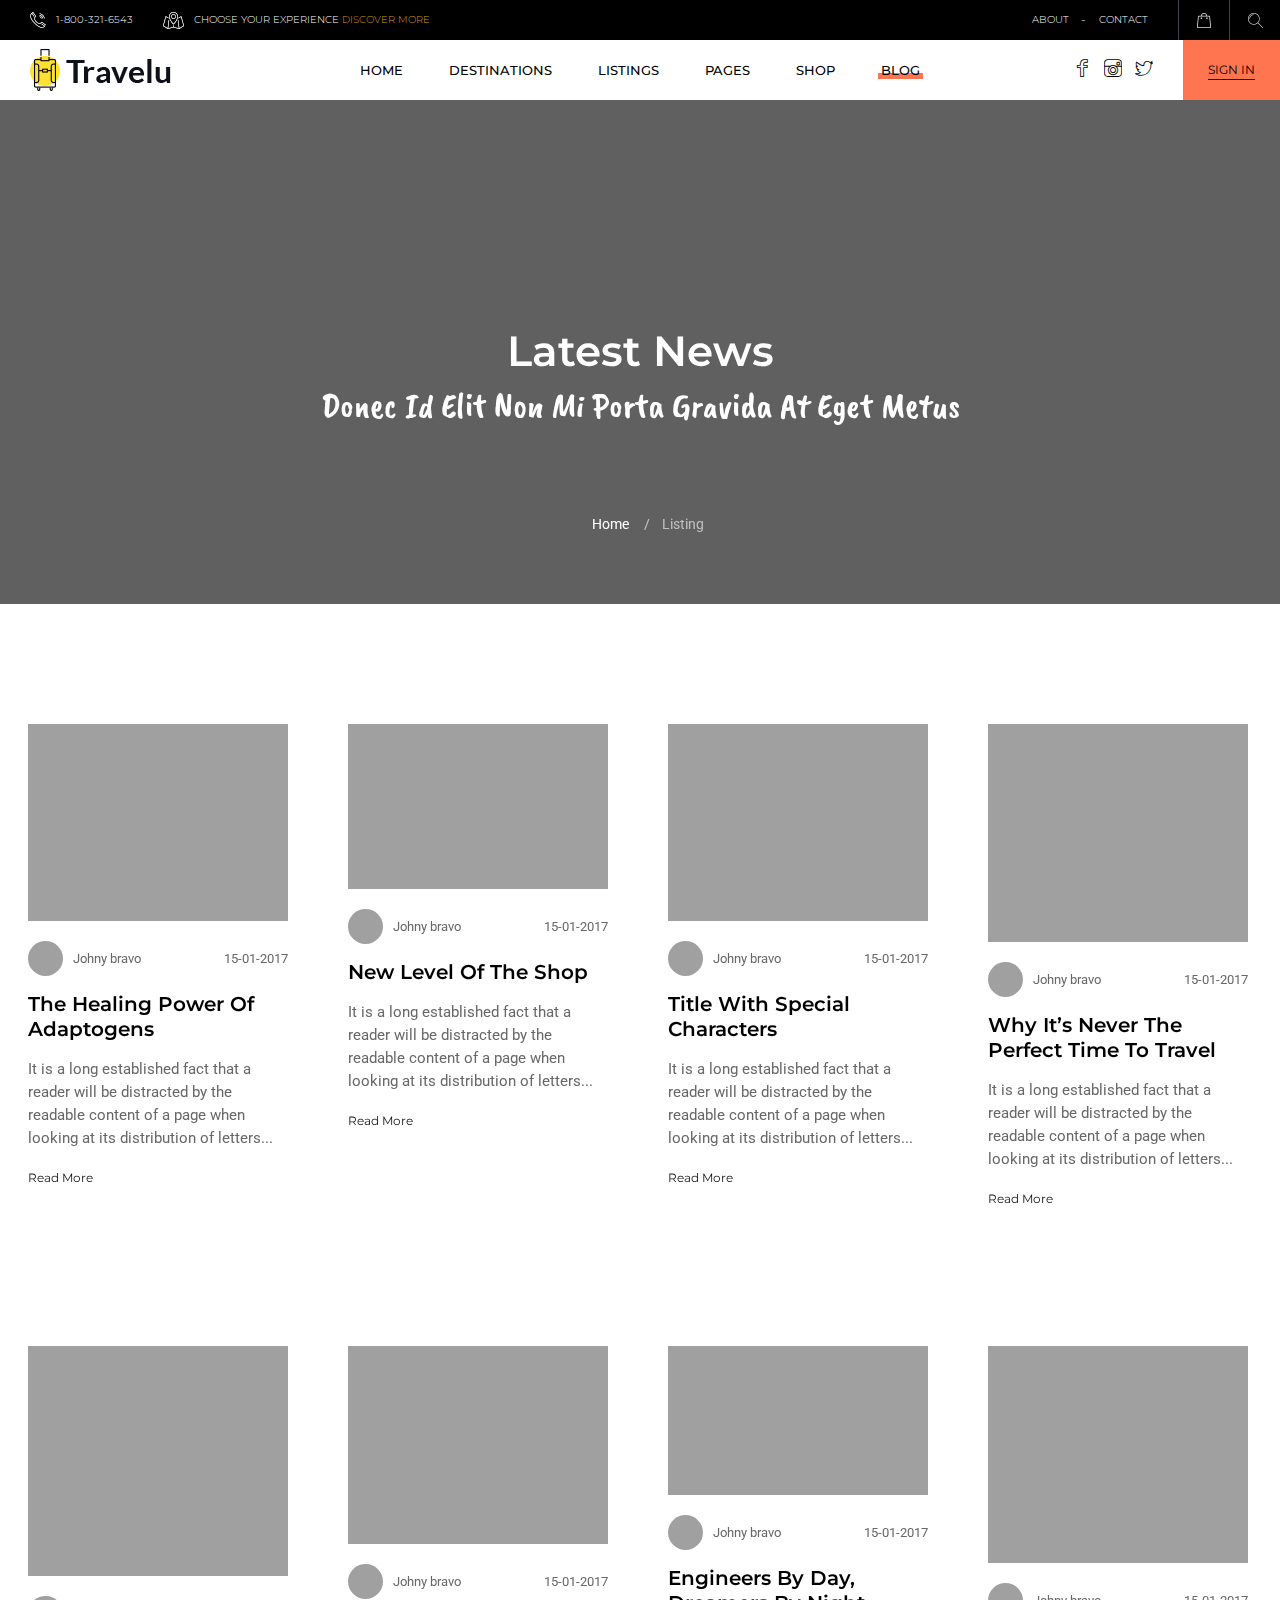
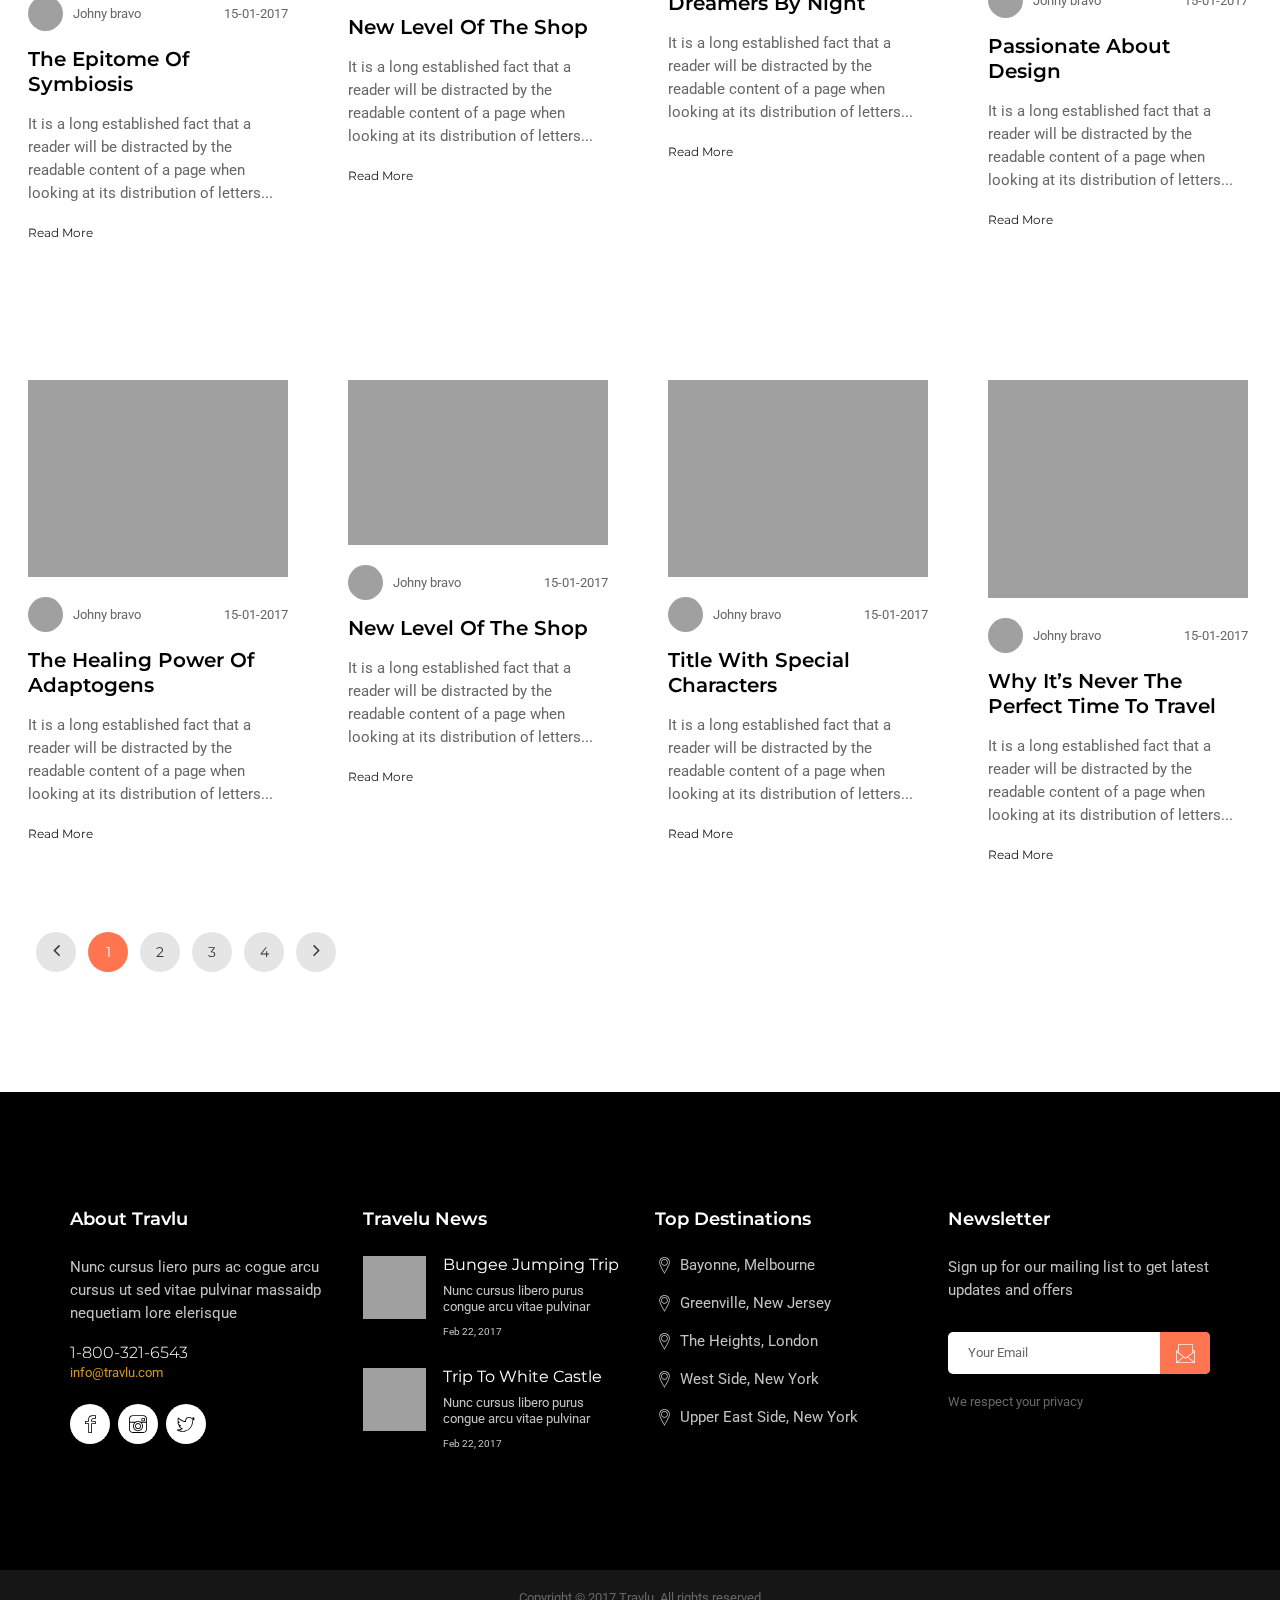
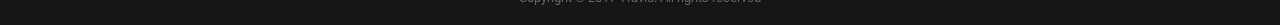
<file: blog.html>
<!doctype html>
<!--[if lt IE 7]>		<html class="no-js lt-ie9 lt-ie8 lt-ie7" lang=""> <![endif]-->
<!--[if IE 7]>			<html class="no-js lt-ie9 lt-ie8" lang=""> <![endif]-->
<!--[if IE 8]>			<html class="no-js lt-ie9" lang=""> <![endif]-->
<!--[if gt IE 8]><!-->	<html class="no-js" lang="zxx"> <!--<![endif]-->
<head>
	<meta charset="utf-8">
	<meta http-equiv="X-UA-Compatible" content="IE=edge">
	<title>BootStrap HTML5 CSS3 Theme</title>
	<meta name="description" content="">
	<meta name="viewport" content="width=device-width, initial-scale=1">
	<link rel="apple-touch-icon" href="apple-touch-icon.png">
	<link rel="stylesheet" href="css/bootstrap.min.css">
	<link rel="stylesheet" href="css/normalize.css">
	<link rel="stylesheet" href="css/font-awesome.min.css">
	<link rel="stylesheet" href="css/icomoon.css">
	<link rel="stylesheet" href="css/owl.carousel.css">
	<link rel="stylesheet" href="css/bootstrap-select.css">
	<link rel="stylesheet" href="css/scrollbar.css">
	<link rel="stylesheet" href="css/jquery.mmenu.all.css">
	<link rel="stylesheet" href="css/prettyPhoto.css">
	<link rel="stylesheet" href="css/transitions.css">
	<link rel="stylesheet" href="css/main.css">
	<link rel="stylesheet" href="css/color.css">
	<link rel="stylesheet" href="css/responsive.css">
	<script src="js/vendor/modernizr-2.8.3-respond-1.4.2.min.js"></script>
</head>
<body>
	<!--[if lt IE 8]>
		<p class="browserupgrade">You are using an <strong>outdated</strong> browser. Please <a href="http://browsehappy.com/">upgrade your browser</a> to improve your experience.</p>
	<![endif]-->
	<!--************************************
				Loader Start
	*************************************-->
	<div class="loader">
		<div class="span">
			<div class="location_indicator"></div>
		</div>
	</div>
	<!--************************************
				Loader End
	*************************************-->
	<!--************************************
			Mobile Menu Start
	*************************************-->
	<nav id="menu">
		<ul>
			<li><a href="javascript:void(0);">Home</a>
				<ul>
					<li><a href="index.html">Home ~ Modern</a></li>
					<li><a href="indexv2.html">Home ~ Full Screen</a></li>
					<li><a href="indexv3.html">Home ~ Creative</a></li>
					<li><a href="indexv4.html">Home ~ Simple</a></li>
					<li><a href="indexv5.html">Home ~ Video</a></li>
				</ul>
			</li>
			<li><a href="destinations.html">Destinations</a></li>
			<li><a href="javascript:void(0);">Listings</a>
				<div>
					<ul>
						<li><a href="listingvone.html">list style one</a></li>
						<li><a href="listingvtwo.html">list style two</a></li>
						<li><a href="listingvthree.html">list style three</a></li>
						<li><a href="listingvfour.html">list style four</a></li>
						<li><a href="listingvfive.html">list style five</a></li>
						<li><a href="listingvsix.html">list style six</a></li>
					</ul>
					<div class="tg-sliderarea">
						<h2>Popular Tours</h2>
						<div class="tg-trendingtripsslider tg-trendingtrips owl-carousel">
							<div class="item tg-trendingtrip">
								<figure>
									<a href="javascript:void(0);">
										<img src="images/tours/img-05.jpg" alt="image destinations">
										<div class="tg-hover">
											<span class="tg-stars"><span></span></span>
											<span class="tg-tourduration">7 Days</span>
											<span class="tg-locationname">Paris</span>
											<div class="tg-pricearea">
												<span>from</span>
												<h4>$600</h4>
											</div>
										</div>
									</a>
								</figure>
							</div>
							<div class="item tg-trendingtrip">
								<figure>
									<a href="javascript:void(0);">
										<img src="images/tours/img-06.jpg" alt="image destinations">
										<div class="tg-hover">
											<span class="tg-stars"><span></span></span>
											<span class="tg-tourduration">7 Days</span>
											<span class="tg-locationname">Paris</span>
											<div class="tg-pricearea">
												<span>from</span>
												<h4>$600</h4>
											</div>
										</div>
									</a>
								</figure>
							</div>
							<div class="item tg-trendingtrip">
								<figure>
									<a href="javascript:void(0);">
										<img src="images/tours/img-07.jpg" alt="image destinations">
										<div class="tg-hover">
											<span class="tg-stars"><span></span></span>
											<span class="tg-tourduration">7 Days</span>
											<span class="tg-locationname">Paris</span>
											<div class="tg-pricearea">
												<span>from</span>
												<h4>$600</h4>
											</div>
										</div>
									</a>
								</figure>
							</div>
							<div class="item tg-trendingtrip">
								<figure>
									<a href="javascript:void(0);">
										<img src="images/tours/img-08.jpg" alt="image destinations">
										<div class="tg-hover">
											<span class="tg-stars"><span></span></span>
											<span class="tg-tourduration">7 Days</span>
											<span class="tg-locationname">Paris</span>
											<div class="tg-pricearea">
												<span>from</span>
												<h4>$600</h4>
											</div>
										</div>
									</a>
								</figure>
							</div>
						</div>
					</div>
				</div>
			</li>
			<li><a href="javascript:void(0);">Pages</a>
				<ul>
					<li><a href="faqs.html">FAQ’s</a></li>
					<li><a href="packages.html">Table</a></li>
					<li><a href="aboutus.html">About Us</a></li>
					<li><a href="contactus.html">Contact us</a></li>
					<li><a href="billingdetail.html">Billing Detail</a></li>
					<li><a href="404error.html">404 Error</a></li>
					<li><a href="comingsoon.html">Coming Soon</a></li>
					<li>
						<a href="javascript:void(0);">Tours</a>
						<ul>
							<li><a href="tourcatagory.html">Tour Catagory</a></li>
							<li><a href="tourbookingdetail.html">Tour Detail</a></li>
							<li><a href="tourpaymentdetail.html">Tour Payment</a></li>
						</ul>
					</li>
				</ul>
			</li>
			<li><a href="javascript:void(0);">Shop</a>
				<ul>
					<li><a href="shop.html">Shop</a></li>
					<li><a href="shopdetail.html">Shop Detail</a></li>
					<li><a href="cart.html">Cart</a></li>
				</ul>
			</li>
			<li><a href="javascript:void(0);">Blog</a>
				<ul>
					<li><a href="blog.html">Blog</a></li>
					<li><a href="blogdetail.html">Blog Detail</a></li>
				</ul>
			</li>
		</ul>
	</nav>
	<!--************************************
			Mobile Menu End
	*************************************-->
	<!--************************************
			Wrapper Start
	*************************************-->
	<div id="tg-wrapper" class="tg-wrapper tg-haslayout">
		<!--************************************
				Header Start
		*************************************-->
		<header id="tg-header" class="tg-header tg-haslayout">
			<div class="container-fluid">
				<div class="row">
					<div class="tg-topbar">
						<nav class="tg-infonav">
							<ul>
								<li>
									<i><img src="images/icons/icon-01.png" alt="image destinations"></i>
									<span>1-800-321-6543</span>
								</li>
								<li>
									<i><img src="images/icons/icon-02.png" alt="image destinations"></i>
									<span>CHOOSE YOUR EXPERIENCE <a href="javascript:void(0);">Discover more</a></span>
								</li>
							</ul>
						</nav>
						<div class="tg-addnavcartsearch">
							<nav class="tg-addnav">
								<ul>
									<li><a href="javascript:void(0);">about</a></li>
									<li><a href="javascript:void(0);">contact</a></li>
								</ul>
							</nav>
							<nav class="tg-cartsearch">
								<ul>
									<li>
										<a href="javascript:void(0);"><img src="images/icons/icon-03.png" alt="image destinations"></a>
										<div class="tg-cartitems">
											<div class="tg-cartlistitems">
												<h3>Shopping Cart</h3>
												<div class="tg-cartitem">
													<figure class="tg-itemimg"><img src="images/products/img-11.jpg" alt="image description"></figure>
													<div class="tg-contentbox">
														<div class="tg-producthead">
															<em>x 2</em>
															<h4><a href="javascript:void(0);">Switzerland – 12 Days<span>Hiking Tour</span></a></h4>
														</div>
														<span>$600</span>
													</div>
												</div>
												<div class="tg-cartitem">
													<figure class="tg-itemimg"><img src="images/products/img-11.jpg" alt="image description"></figure>
													<div class="tg-contentbox">
														<div class="tg-producthead">
															<em>x 2</em>
															<h4><a href="javascript:void(0);">Switzerland – 12 Days<span>Hiking Tour</span></a></h4>
														</div>
														<span>$600</span>
													</div>
												</div>
												<div class="tg-subtotal">
													<h2>Subtotal</h2>
													<span>$830</span>
												</div>
											</div>
											<div class="tg-btnarea">
												<a class="tg-btn" href="#"><span>view cart</span></a>
											</div>
										</div>
									</li>
									<li><a href="#tg-search"><img src="images/icons/icon-04.png" alt="image destinations"></a></li>
								</ul>
							</nav>
						</div>
					</div>
					<div class="tg-navigationarea tg-headerfixed">
						<strong class="tg-logo"><a href="index.html"><img src="images/logo.png" alt="company logo here"></a></strong>
						<div class="tg-socialsignin">
							<ul class="tg-socialicons">
								<li><a href="javascript:void(0);"><i class="icon-facebook-logo-outline"></i></a></li>
								<li><a href="javascript:void(0);"><i class="icon-instagram-social-outlined-logo"></i></a></li>
								<li><a href="javascript:void(0);"><i class="icon-twitter-social-outlined-logo"></i></a></li>
							</ul>
							<div class="tg-userbox">
								<a id="tg-btnsignin" class="tg-btn" href="#tg-loginsingup"><span>sign in</span></a>
								<div class="dropdown tg-dropdown">
									<button class="tg-btndropdown" id="tg-dropdowndashboard" type="button" data-toggle="dropdown">
										<img src="images/author/img-01.jpg" alt="image description">
										<span>john smith</span>
										<i class="fa fa-caret-down"></i>
									</button>
									<ul class="dropdown-menu tg-dropdownusermenu" aria-labelledby="tg-dropdowndashboard">
										<li><a href="dashboard.html">Dashboard</a></li>
										<li><a href="dashboard.html">Edit Profile</a></li>
										<li><a href="javascript:void(0);">Sign Out</a></li>
									</ul>
								</div>
							</div>
						</div>
						<nav id="tg-nav" class="tg-nav">
							<div class="navbar-header">
								<a href="#menu" class="navbar-toggle collapsed">
									<span class="sr-only">Toggle navigation</span>
									<span class="icon-bar"></span>
									<span class="icon-bar"></span>
									<span class="icon-bar"></span>
								</a>
							</div>
							<div id="tg-navigation" class="collapse navbar-collapse tg-navigation">
								<ul>
									<li class="menu-item-has-children"><a href="javascript:void(0);">Home</a>
										<ul class="sub-menu">
											<li><a href="index.html">Home ~ Modern</a></li>
											<li><a href="indexv2.html">Home ~ Full Screen</a></li>
											<li><a href="indexv3.html">Home ~ Creative</a></li>
											<li><a href="indexv4.html">Home ~ Simple</a></li>
											<li><a href="indexv5.html">Home ~ Video</a></li>
										</ul>
									</li>
									<li><a href="destinations.html">destinations</a></li>
									<li class="menu-item-has-children menu-item-has-mega-menu"><a href="javascript:void(0);">listings</a>
										<div class="mega-menu">
											<ul>
												<li><a href="listingvone.html">list style one</a></li>
												<li><a href="listingvtwo.html">list style two</a></li>
												<li><a href="listingvthree.html">list style three</a></li>
												<li><a href="listingvfour.html">list style four</a></li>
												<li><a href="listingvfive.html">list style five</a></li>
												<li><a href="listingvsix.html">list style six</a></li>
											</ul>
											<div class="tg-sliderarea">
												<h2>Popular Tours</h2>
												<div class="tg-trendingtripsslider tg-trendingtrips owl-carousel">
													<div class="item tg-trendingtrip">
														<figure>
															<a href="javascript:void(0);">
																<img src="images/tours/img-05.jpg" alt="image destinations">
																<div class="tg-hover">
																	<span class="tg-stars"><span></span></span>
																	<span class="tg-tourduration">7 Days</span>
																	<span class="tg-locationname">Paris</span>
																	<div class="tg-pricearea">
																		<span>from</span>
																		<h4>$600</h4>
																	</div>
																</div>
															</a>
														</figure>
													</div>
													<div class="item tg-trendingtrip">
														<figure>
															<a href="javascript:void(0);">
																<img src="images/tours/img-06.jpg" alt="image destinations">
																<div class="tg-hover">
																	<span class="tg-stars"><span></span></span>
																	<span class="tg-tourduration">7 Days</span>
																	<span class="tg-locationname">Paris</span>
																	<div class="tg-pricearea">
																		<span>from</span>
																		<h4>$600</h4>
																	</div>
																</div>
															</a>
														</figure>
													</div>
													<div class="item tg-trendingtrip">
														<figure>
															<a href="javascript:void(0);">
																<img src="images/tours/img-07.jpg" alt="image destinations">
																<div class="tg-hover">
																	<span class="tg-stars"><span></span></span>
																	<span class="tg-tourduration">7 Days</span>
																	<span class="tg-locationname">Paris</span>
																	<div class="tg-pricearea">
																		<span>from</span>
																		<h4>$600</h4>
																	</div>
																</div>
															</a>
														</figure>
													</div>
													<div class="item tg-trendingtrip">
														<figure>
															<a href="javascript:void(0);">
																<img src="images/tours/img-08.jpg" alt="image destinations">
																<div class="tg-hover">
																	<span class="tg-stars"><span></span></span>
																	<span class="tg-tourduration">7 Days</span>
																	<span class="tg-locationname">Paris</span>
																	<div class="tg-pricearea">
																		<span>from</span>
																		<h4>$600</h4>
																	</div>
																</div>
															</a>
														</figure>
													</div>
												</div>
											</div>
										</div>
									</li>
									<li class="menu-item-has-children"><a href="javascript:void(0);">pages</a>
										<ul class="sub-menu">
											<li><a href="faqs.html">FAQ’s</a></li>
											<li><a href="packages.html">Table</a></li>
											<li><a href="aboutus.html">About Us</a></li>
											<li><a href="contactus.html">Contact us</a></li>
											<li><a href="billingdetail.html">Billing Detail</a></li>
											<li><a href="404error.html">404 Error</a></li>
											<li><a href="comingsoon.html">Coming Soon</a></li>
											<li><a href="cart.html">cart</a></li>
											<li class="menu-item-has-children">
												<a href="javascript:void(0);">Tours</a>
												<ul class="sub-menu">
													<li><a href="tourcatagory.html">Tour Catagory</a></li>
													<li><a href="tourbookingdetail.html">Tour Detail</a></li>
													<li><a href="tourpaymentdetail.html">Tour Payment</a></li>
												</ul>
											</li>
										</ul>
									</li>
									<li><a href="shop.html">shop</a></li>
									<li class="current-menu-item"><a href="blog.html">blog</a></li>
								</ul>
							</div>
						</nav>
					</div>
				</div>
			</div>
		</header>
		<!--************************************
				Header End
		*************************************-->
		<!--************************************
				Inner Banner Start
		*************************************-->
		<section class="tg-parallax tg-innerbanner" data-appear-top-offset="600" data-parallax="scroll" data-image-src="images/parallax/bgparallax-05.jpg">
			<div class="tg-sectionspace tg-haslayout">
				<div class="container">
					<div class="row">
						<div class="col-xs-12 col-sm-12 col-md-12 col-lg-12">
							<h1>Latest News</h1>
							<h2>Donec id elit non mi porta gravida at eget metus</h2>
							<ol class="tg-breadcrumb">
								<li><a href="javascript:void(0);">Home</a></li>
								<li class="tg-active">Listing</li>
							</ol>
						</div>
					</div>
				</div>
			</div>
		</section>
		<!--************************************
				Inner Banner End
		*************************************-->
		<!--************************************
				Main Start
		*************************************-->
		<main id="tg-main" class="tg-main tg-sectionspace tg-haslayout">
			<div class="container-fluid">
				<div class="row">
					<div class="tg-posts tg-blogposts">
						<article class="tg-post tg-verticaltop">
							<figure><a href="blogdetail.html"><img src="images/blog/img-05.jpg" alt="image description"></a></figure>
							<div class="tg-postcontent">
								<div class="tg-postcontenthead">
									<div class="tg-author">
										<a href="javascript:void(0);"><img src="images/author/img-01.jpg" alt="image description"></a>
										<span>Johny bravo</span>
									</div>
									<time class="tg-date" datetime="2017-06-12">15-01-2017</time>
								</div>
								<div class="tg-posttitle">
									<h2><a href="blogdetail.html">The Healing Power of Adaptogens</a></h2>
								</div>
								<div class="tg-description">
									<p>It is a long established fact that a reader will be distracted by the readable content of a page when looking at its distribution of letters...</p>
								</div>
								<a class="tg-btnreadmore" href="blogdetail.html">Read More</a>
							</div>
						</article>
						<article class="tg-post tg-verticaltop">
							<figure><a href="blogdetail.html"><img src="images/blog/img-06.jpg" alt="image description"></a></figure>
							<div class="tg-postcontent">
								<div class="tg-postcontenthead">
									<div class="tg-author">
										<a href="javascript:void(0);"><img src="images/author/img-01.jpg" alt="image description"></a>
										<span>Johny bravo</span>
									</div>
									<time class="tg-date" datetime="2017-06-12">15-01-2017</time>
								</div>
								<div class="tg-posttitle">
									<h2><a href="blogdetail.html">New level of the Shop</a></h2>
								</div>
								<div class="tg-description">
									<p>It is a long established fact that a reader will be distracted by the readable content of a page when looking at its distribution of letters...</p>
								</div>
								<a class="tg-btnreadmore" href="blogdetail.html">Read More</a>
							</div>
						</article>
						<article class="tg-post tg-verticaltop">
							<figure><a href="blogdetail.html"><img src="images/blog/img-07.jpg" alt="image description"></a></figure>
							<div class="tg-postcontent">
								<div class="tg-postcontenthead">
									<div class="tg-author">
										<a href="javascript:void(0);"><img src="images/author/img-01.jpg" alt="image description"></a>
										<span>Johny bravo</span>
									</div>
									<time class="tg-date" datetime="2017-06-12">15-01-2017</time>
								</div>
								<div class="tg-posttitle">
									<h2><a href="blogdetail.html">Title With Special Characters</a></h2>
								</div>
								<div class="tg-description">
									<p>It is a long established fact that a reader will be distracted by the readable content of a page when looking at its distribution of letters...</p>
								</div>
								<a class="tg-btnreadmore" href="blogdetail.html">Read More</a>
							</div>
						</article>
						<article class="tg-post tg-verticaltop">
							<figure><a href="blogdetail.html"><img src="images/blog/img-08.jpg" alt="image description"></a></figure>
							<div class="tg-postcontent">
								<div class="tg-postcontenthead">
									<div class="tg-author">
										<a href="javascript:void(0);"><img src="images/author/img-01.jpg" alt="image description"></a>
										<span>Johny bravo</span>
									</div>
									<time class="tg-date" datetime="2017-06-12">15-01-2017</time>
								</div>
								<div class="tg-posttitle">
									<h2><a href="blogdetail.html">Why It’s Never The Perfect Time To Travel</a></h2>
								</div>
								<div class="tg-description">
									<p>It is a long established fact that a reader will be distracted by the readable content of a page when looking at its distribution of letters...</p>
								</div>
								<a class="tg-btnreadmore" href="blogdetail.html">Read More</a>
							</div>
						</article>
						<article class="tg-post tg-verticaltop">
							<figure><a href="blogdetail.html"><img src="images/blog/img-09.jpg" alt="image description"></a></figure>
							<div class="tg-postcontent">
								<div class="tg-postcontenthead">
									<div class="tg-author">
										<a href="javascript:void(0);"><img src="images/author/img-01.jpg" alt="image description"></a>
										<span>Johny bravo</span>
									</div>
									<time class="tg-date" datetime="2017-06-12">15-01-2017</time>
								</div>
								<div class="tg-posttitle">
									<h2><a href="blogdetail.html">The Epitome of Symbiosis</a></h2>
								</div>
								<div class="tg-description">
									<p>It is a long established fact that a reader will be distracted by the readable content of a page when looking at its distribution of letters...</p>
								</div>
								<a class="tg-btnreadmore" href="blogdetail.html">Read More</a>
							</div>
						</article>
						<article class="tg-post tg-verticaltop">
							<figure><a href="blogdetail.html"><img src="images/blog/img-10.jpg" alt="image description"></a></figure>
							<div class="tg-postcontent">
								<div class="tg-postcontenthead">
									<div class="tg-author">
										<a href="javascript:void(0);"><img src="images/author/img-01.jpg" alt="image description"></a>
										<span>Johny bravo</span>
									</div>
									<time class="tg-date" datetime="2017-06-12">15-01-2017</time>
								</div>
								<div class="tg-posttitle">
									<h2><a href="blogdetail.html">New level of the Shop</a></h2>
								</div>
								<div class="tg-description">
									<p>It is a long established fact that a reader will be distracted by the readable content of a page when looking at its distribution of letters...</p>
								</div>
								<a class="tg-btnreadmore" href="blogdetail.html">Read More</a>
							</div>
						</article>
						<article class="tg-post tg-verticaltop">
							<figure><a href="blogdetail.html"><img src="images/blog/img-11.jpg" alt="image description"></a></figure>
							<div class="tg-postcontent">
								<div class="tg-postcontenthead">
									<div class="tg-author">
										<a href="javascript:void(0);"><img src="images/author/img-01.jpg" alt="image description"></a>
										<span>Johny bravo</span>
									</div>
									<time class="tg-date" datetime="2017-06-12">15-01-2017</time>
								</div>
								<div class="tg-posttitle">
									<h2><a href="blogdetail.html">Engineers by day, dreamers by night</a></h2>
								</div>
								<div class="tg-description">
									<p>It is a long established fact that a reader will be distracted by the readable content of a page when looking at its distribution of letters...</p>
								</div>
								<a class="tg-btnreadmore" href="blogdetail.html">Read More</a>
							</div>
						</article>
						<article class="tg-post tg-verticaltop">
							<figure><a href="blogdetail.html"><img src="images/blog/img-12.jpg" alt="image description"></a></figure>
							<div class="tg-postcontent">
								<div class="tg-postcontenthead">
									<div class="tg-author">
										<a href="javascript:void(0);"><img src="images/author/img-01.jpg" alt="image description"></a>
										<span>Johny bravo</span>
									</div>
									<time class="tg-date" datetime="2017-06-12">15-01-2017</time>
								</div>
								<div class="tg-posttitle">
									<h2><a href="blogdetail.html">Passionate about design</a></h2>
								</div>
								<div class="tg-description">
									<p>It is a long established fact that a reader will be distracted by the readable content of a page when looking at its distribution of letters...</p>
								</div>
								<a class="tg-btnreadmore" href="blogdetail.html">Read More</a>
							</div>
						</article>
						<article class="tg-post tg-verticaltop">
							<figure><a href="blogdetail.html"><img src="images/blog/img-13.jpg" alt="image description"></a></figure>
							<div class="tg-postcontent">
								<div class="tg-postcontenthead">
									<div class="tg-author">
										<a href="javascript:void(0);"><img src="images/author/img-01.jpg" alt="image description"></a>
										<span>Johny bravo</span>
									</div>
									<time class="tg-date" datetime="2017-06-12">15-01-2017</time>
								</div>
								<div class="tg-posttitle">
									<h2><a href="blogdetail.html">The Healing Power of Adaptogens</a></h2>
								</div>
								<div class="tg-description">
									<p>It is a long established fact that a reader will be distracted by the readable content of a page when looking at its distribution of letters...</p>
								</div>
								<a class="tg-btnreadmore" href="blogdetail.html">Read More</a>
							</div>
						</article>
						<article class="tg-post tg-verticaltop">
							<figure><a href="blogdetail.html"><img src="images/blog/img-14.jpg" alt="image description"></a></figure>
							<div class="tg-postcontent">
								<div class="tg-postcontenthead">
									<div class="tg-author">
										<a href="javascript:void(0);"><img src="images/author/img-01.jpg" alt="image description"></a>
										<span>Johny bravo</span>
									</div>
									<time class="tg-date" datetime="2017-06-12">15-01-2017</time>
								</div>
								<div class="tg-posttitle">
									<h2><a href="blogdetail.html">New level of the Shop</a></h2>
								</div>
								<div class="tg-description">
									<p>It is a long established fact that a reader will be distracted by the readable content of a page when looking at its distribution of letters...</p>
								</div>
								<a class="tg-btnreadmore" href="blogdetail.html">Read More</a>
							</div>
						</article>
						<article class="tg-post tg-verticaltop">
							<figure><a href="blogdetail.html"><img src="images/blog/img-15.jpg" alt="image description"></a></figure>
							<div class="tg-postcontent">
								<div class="tg-postcontenthead">
									<div class="tg-author">
										<a href="javascript:void(0);"><img src="images/author/img-01.jpg" alt="image description"></a>
										<span>Johny bravo</span>
									</div>
									<time class="tg-date" datetime="2017-06-12">15-01-2017</time>
								</div>
								<div class="tg-posttitle">
									<h2><a href="blogdetail.html">Title With Special Characters</a></h2>
								</div>
								<div class="tg-description">
									<p>It is a long established fact that a reader will be distracted by the readable content of a page when looking at its distribution of letters...</p>
								</div>
								<a class="tg-btnreadmore" href="blogdetail.html">Read More</a>
							</div>
						</article>
						<article class="tg-post tg-verticaltop">
							<figure><a href="blogdetail.html"><img src="images/blog/img-16.jpg" alt="image description"></a></figure>
							<div class="tg-postcontent">
								<div class="tg-postcontenthead">
									<div class="tg-author">
										<a href="javascript:void(0);"><img src="images/author/img-01.jpg" alt="image description"></a>
										<span>Johny bravo</span>
									</div>
									<time class="tg-date" datetime="2017-06-12">15-01-2017</time>
								</div>
								<div class="tg-posttitle">
									<h2><a href="blogdetail.html">Why It’s Never The Perfect Time To Travel</a></h2>
								</div>
								<div class="tg-description">
									<p>It is a long established fact that a reader will be distracted by the readable content of a page when looking at its distribution of letters...</p>
								</div>
								<a class="tg-btnreadmore" href="blogdetail.html">Read More</a>
							</div>
						</article>
						<nav class="tg-pagination">
							<ul>
								<li class="tg-prevpage"><a href="javascript:void(0);"><i class="fa fa-angle-left"></i></a></li>
								<li class="tg-active"><a href="javascript:void(0);">1</a></li>
								<li><a href="javascript:void(0);">2</a></li>
								<li><a href="javascript:void(0);">3</a></li>
								<li><a href="javascript:void(0);">4</a></li>
								<li class="tg-nextpage"><a href="javascript:void(0);"><i class="fa fa-angle-right"></i></a></li>
							</ul>
						</nav>
					</div>
				</div>
			</div>
		</main>
		<!--************************************
				Main End
		*************************************-->
		<!--************************************
				Footer Start
		*************************************-->
		<footer id="tg-footer" class="tg-footer tg-haslayout">
			<div class="tg-fourcolumns">
				<div class="container">
					<div class="row">
						<div class="col-xs-6 col-sm-6 col-md-3 col-lg-3">
							<div class="tg-footercolumn tg-widget tg-widgettext">
								<div class="tg-widgettitle">
									<h3>About Travlu</h3>
								</div>
								<div class="tg-widgetcontent">
									<div class="tg-description">
										<p>Nunc cursus liero purs ac cogue arcu cursus ut sed vitae pulvinar massaidp nequetiam lore elerisque</p>
									</div>
									<span>1-800-321-6543</span>
									<a href="mailto:info@travlu.com">info@travlu.com</a>
									<ul class="tg-socialicons tg-socialiconsvtwo">
										<li><a href="javascript:void(0);"><i class="icon-facebook-logo-outline"></i></a></li>
										<li><a href="javascript:void(0);"><i class="icon-instagram-social-outlined-logo"></i></a></li>
										<li><a href="javascript:void(0);"><i class="icon-twitter-social-outlined-logo"></i></a></li>
									</ul>
								</div>
							</div>
						</div>
						<div class="col-xs-6 col-sm-6 col-md-3 col-lg-3">
							<div class="tg-footercolumn tg-widget tg-widgettravelunews">
								<div class="tg-widgettitle">
									<h3>Travelu News</h3>
								</div>
								<div class="tg-widgetcontent">
									<ul>
										<li>
											<figure>
												<a href="javascript:void(0);"><img src="images/thumbnail/img-01.jpg" alt="image destinations"></a>
											</figure>
											<div class="tg-newcontent">
												<h4><a href="javascript:void(0);">Bungee Jumping Trip</a></h4>
												<div class="tg-description">
													<p>Nunc cursus libero purus congue arcu vitae pulvinar</p>
												</div>
												<time datetime="2017-06-06">Feb 22, 2017</time>
											</div>
										</li>
										<li>
											<figure>
												<a href="javascript:void(0);"><img src="images/thumbnail/img-02.jpg" alt="image destinations"></a>
											</figure>
											<div class="tg-newcontent">
												<h4><a href="javascript:void(0);">Trip to White Castle</a></h4>
												<div class="tg-description">
													<p>Nunc cursus libero purus congue arcu vitae pulvinar</p>
												</div>
												<time datetime="2017-06-06">Feb 22, 2017</time>
											</div>
										</li>
									</ul>
								</div>
							</div>
						</div>
						<div class="col-xs-6 col-sm-6 col-md-3 col-lg-3">
							<div class="tg-footercolumn tg-widget tg-widgetdestinations">
								<div class="tg-widgettitle">
									<h3>Top Destinations</h3>
								</div>
								<div class="tg-widgetcontent">
									<ul>
										<li><a href="javascript:void(0);">Bayonne, Melbourne</a></li>
										<li><a href="javascript:void(0);">Greenville, New Jersey</a></li>
										<li><a href="javascript:void(0);">The Heights, London</a></li>
										<li><a href="javascript:void(0);">West Side, New York</a></li>
										<li><a href="javascript:void(0);">Upper East Side, New York</a></li>
									</ul>
								</div>
							</div>
						</div>
						<div class="col-xs-6 col-sm-6 col-md-3 col-lg-3">
							<div class="tg-footercolumn tg-widget tg-widgetnewsletter">
								<div class="tg-widgettitle">
									<h3>Newsletter</h3>
								</div>
								<div class="tg-widgetcontent">
									<div class="tg-description"><p>Sign up for our mailing list to get latest updates and offers</p></div>
									<form class="tg-formtheme tg-formnewsletter">
										<fieldset>
											<input type="email" name="email" class="form-control" placeholder="Your Email">
											<button type="submit"><img src="images/icons/icon-08.png" alt="image destinations"></button>
										</fieldset>
									</form>
									<span>We respect your privacy</span>
								</div>
							</div>
						</div>
					</div>
				</div>
			</div>
			<div class="tg-footerbar">
				<div class="container">
					<div class="row">
						<div class="col-xs-12 col-sm-12 col-md-12 col-lg-12">
							<p>Copyright &copy; 2017 Travlu. All  rights reserved</p>
						</div>
					</div>
				</div>
			</div>
		</footer>
		<!--************************************
				Footer End
		*************************************-->
	</div>
	<!--************************************
			Wrapper End
	*************************************-->
	<!--************************************
			Search Start
	*************************************-->
	<div id="tg-search" class="tg-search">
		<button type="button" class="close"><i class="icon-cross"></i></button>
		<form>
			<fieldset>
				<div class="form-group">
					<input type="search" name="search" class="form-control" value="" placeholder="search here">
					<button type="submit" class="tg-btn"><span class="icon-search2"></span></button>
				</div>
			</fieldset>
		</form>
		<ul class="tg-destinations">
			<li>
				<a href="javascript:void(0);">
					<h3>Europe</h3>
					<em>(05)</em>
				</a>
			</li>
			<li>
				<a href="javascript:void(0);">
					<h3>Africa</h3>
					<em>(15)</em>
				</a>
			</li>
			<li>
				<a href="javascript:void(0);">
					<h3>Asia</h3>
					<em>(12)</em>
				</a>
			</li>
			<li>
				<a href="javascript:void(0);">
					<h3>Oceania</h3>
					<em>(02)</em>
				</a>
			</li>
			<li>
				<a href="javascript:void(0);">
					<h3>North America</h3>
					<em>(08)</em>
				</a>
			</li>
		</ul>
	</div>
	<!--************************************
			Search End
	*************************************-->
	<!--************************************
			Login Singup Start
	*************************************-->
	<div id="tg-loginsingup" class="tg-loginsingup" data-vide-bg="poster: images/singup-img.jpg" data-vide-options="position: 0% 50%">
		<div class="tg-contentarea tg-themescrollbar">
			<div class="tg-scrollbar">
				<button type="button" class="close">x</button>
				<div class="tg-logincontent">
					<nav id="tg-loginnav" class="tg-loginnav">
						<ul>
							<li><a href="#">About Us</a></li>
							<li><a href="#">Contact Us</a></li>
							<li><a href="#">My Account</a></li>
							<li><a href="#">My Wishlist</a></li>
						</ul>
					</nav>
					<div class="tg-themetabs">
						<ul class="tg-navtbs" role="tablist">
							<li role="presentation" class="active"><a href="#home" data-toggle="tab">Already Registered</a></li>
							<li role="presentation"><a href="#profile" data-toggle="tab">New to Travleu ?</a></li>
						</ul>
						<div class="tg-tabcontent tab-content">
							<div role="tabpanel" class="tab-pane active fade in" id="home">
								<form class="tg-formtheme tg-formlogin">
									<fieldset>
										<div class="form-group">
											<label>Name or Email <sup>*</sup></label>
											<input type="text" name="firstname" class="form-control" placeholder="">
										</div>
										<div class="form-group">
											<label>Password <sup>*</sup></label>
											<input type="password" name="password" class="form-control" placeholder="">
										</div>
										<div class="form-group">
											<div class="tg-checkbox">
												<input type="checkbox" name="remember" id="rememberpass">
												<label for="rememberpass">Remember Me</label>
											</div>
											<span><a href="#">Lost your password?</a></span>
										</div>
										<button class="tg-btn tg-btn-lg"><span>update profile</span></button>
									</fieldset>
								</form>
							</div>
							<div role="tabpanel" class="tab-pane fade" id="profile">
								<form class="tg-formtheme tg-formlogin">
									<fieldset>
										<div class="form-group">
											<label>Name or Email <sup>*</sup></label>
											<input type="text" name="firstname" class="form-control" placeholder="">
										</div>
										<div class="form-group">
											<label>Password <sup>*</sup></label>
											<input type="password" name="password" class="form-control" placeholder="">
										</div>
										<div class="form-group">
											<div class="tg-checkbox">
												<input type="checkbox" name="remember" id="remember">
												<label for="remember">Remember Me</label>
											</div>
											<span><a href="#">Lost your password?</a></span>
										</div>
										<button class="tg-btn tg-btn-lg"><span>update profile</span></button>
									</fieldset>
								</form>
							</div>
						</div>
					</div>
					<div class="tg-shareor"><span>or</span></div>
					<div class="tg-signupwith">
						<h2>Sign in With...</h2>
						<ul class="tg-sharesocialicon">
							<li class="tg-facebook"><a href="#"><i class="icon-facebook-1"></i><span>Facebook</span></a></li>
							<li class="tg-twitter"><a href="#"><i class="icon-twitter-1"></i><span>Twitter</span></a></li>
							<li class="tg-googleplus"><a href="#"><i class="icon-google4"></i><span>Google+</span></a></li>
						</ul>
					</div>
				</div>
			</div>
		</div>
	</div>
	<!--************************************
			Login Singup End
	*************************************-->
	<script src="js/vendor/jquery-library.js"></script>
	<script src="js/vendor/bootstrap.min.js"></script>
	<script src="https://maps.google.com/maps/api/js?key=AIzaSyCR-KEWAVCn52mSdeVeTqZjtqbmVJyfSus&language=en"></script>
	<script src="js/bootstrap-select.min.js"></script>
	<script src="js/jquery-scrolltofixed.js"></script>
	<script src="js/owl.carousel.min.js"></script>
	<script src="js/jquery.mmenu.all.js"></script>
	<script src="js/packery.pkgd.min.js"></script>
	<script src="js/jquery.vide.min.js"></script>
	<script src="js/scrollbar.min.js"></script>
	<script src="js/prettyPhoto.js"></script>
	<script src="js/countdown.js"></script>
	<script src="js/parallax.js"></script>
	<script src="js/gmap3.js"></script>
	<script src="js/main.js"></script>
</body>
</html>
</file>
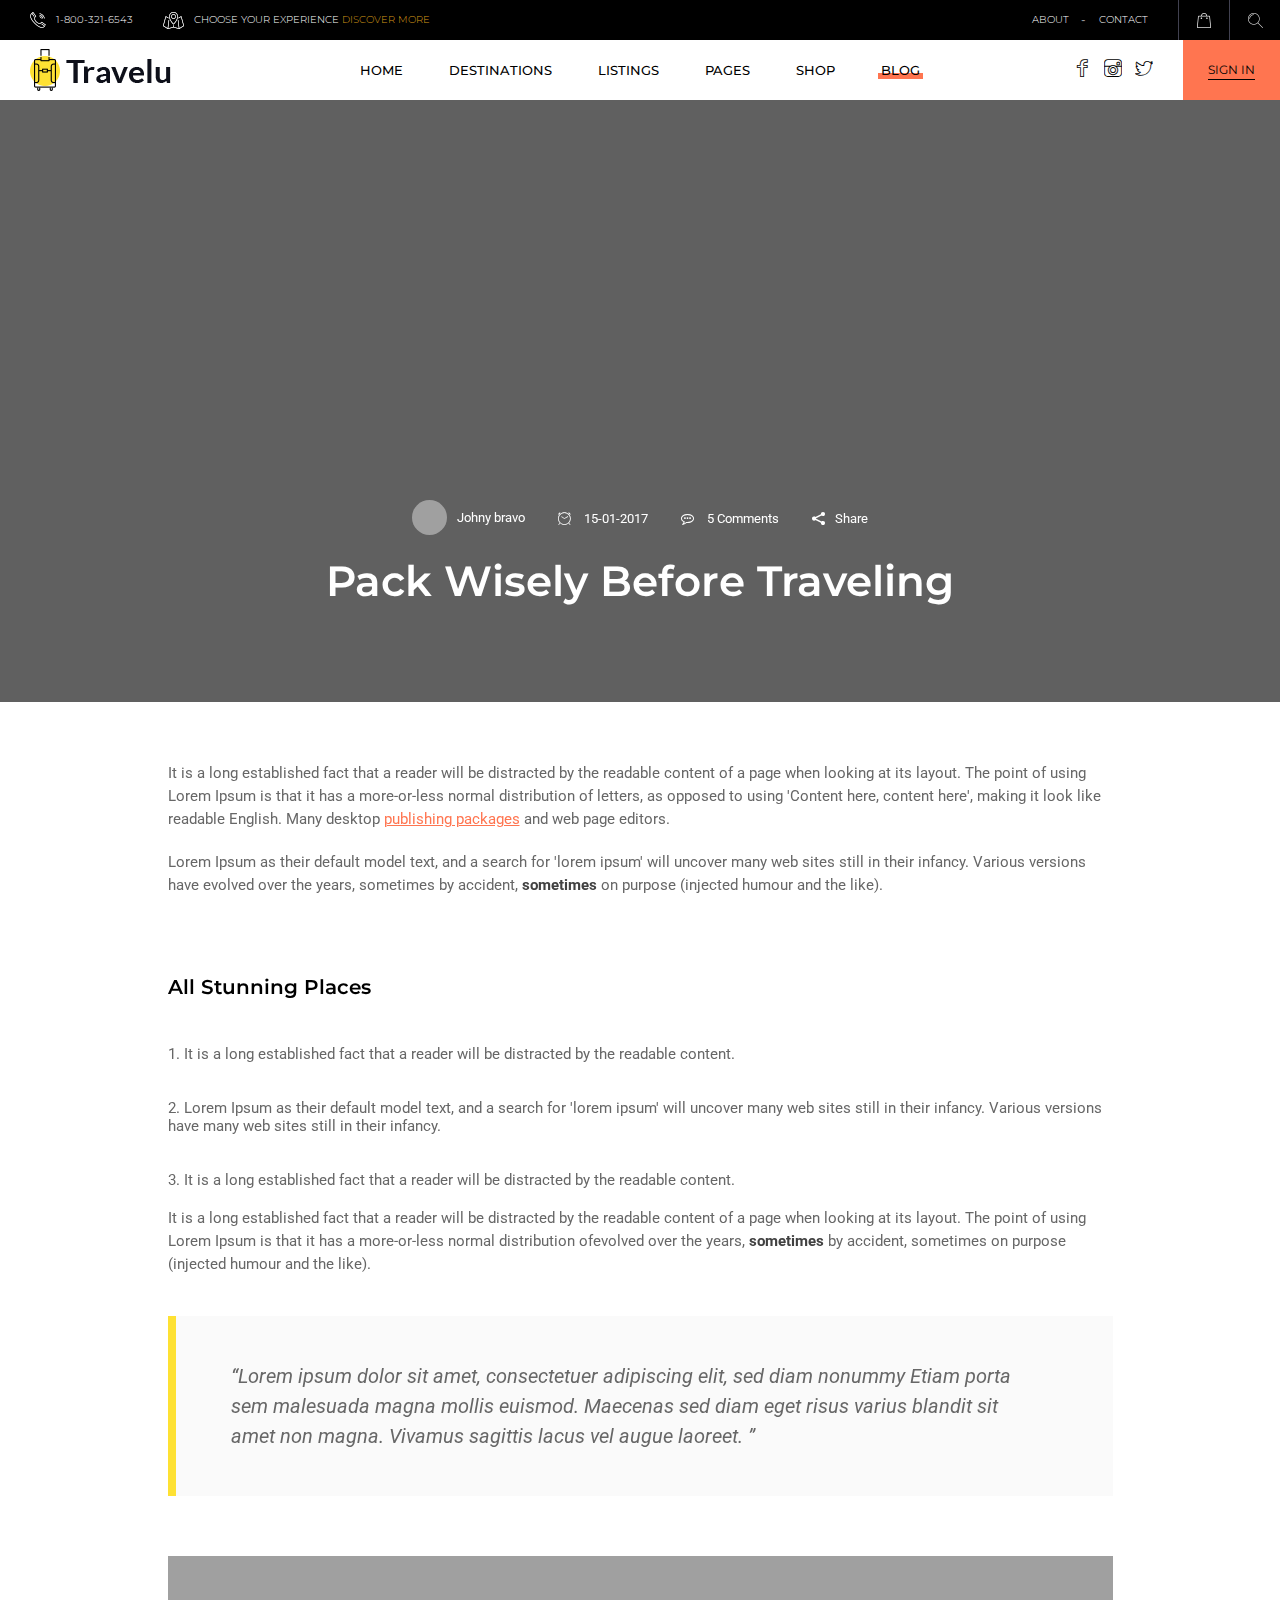
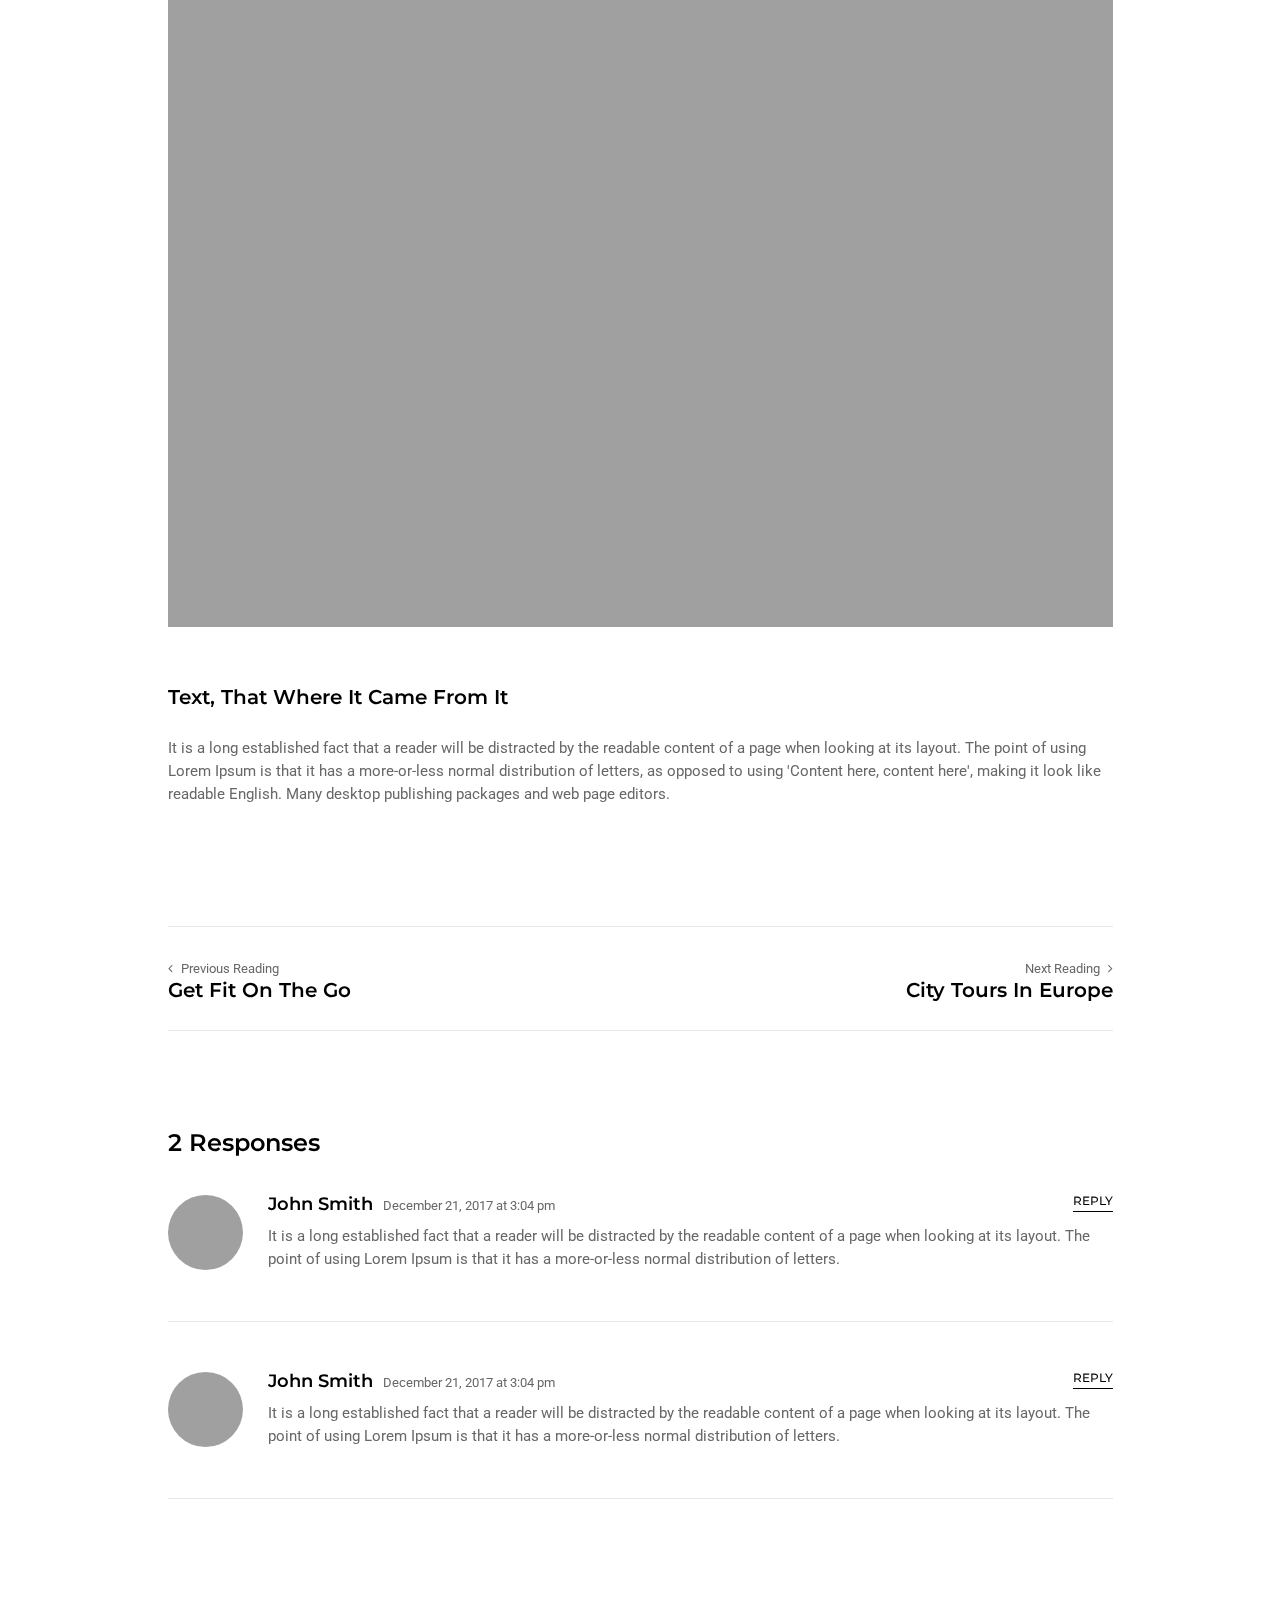
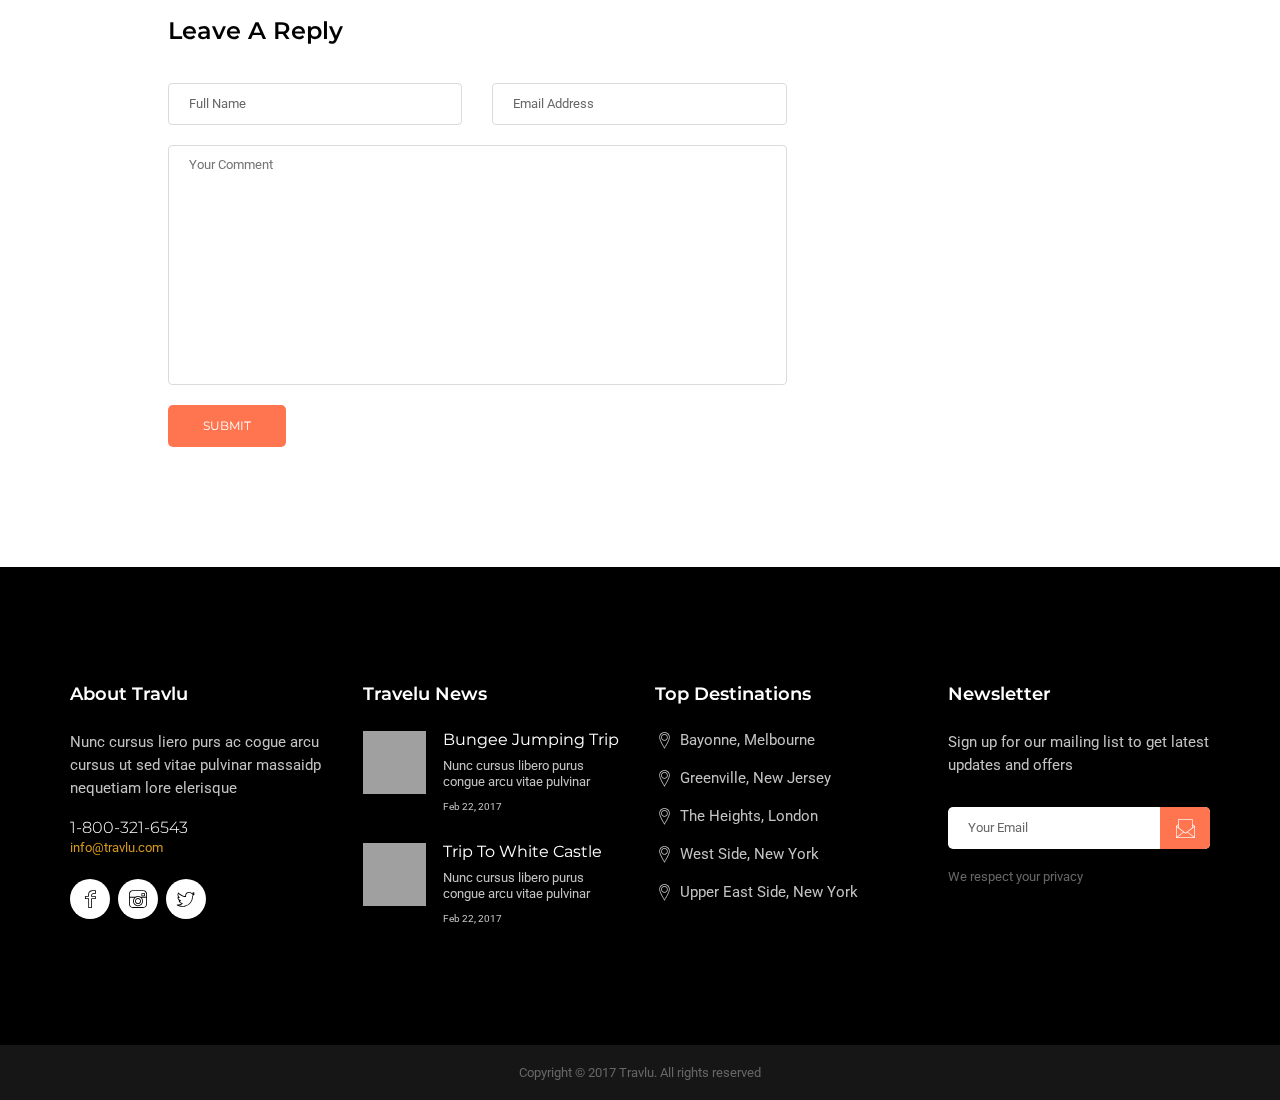
<file: blogdetail.html>
<!doctype html>
<!--[if lt IE 7]>		<html class="no-js lt-ie9 lt-ie8 lt-ie7" lang=""> <![endif]-->
<!--[if IE 7]>			<html class="no-js lt-ie9 lt-ie8" lang=""> <![endif]-->
<!--[if IE 8]>			<html class="no-js lt-ie9" lang=""> <![endif]-->
<!--[if gt IE 8]><!-->	<html class="no-js" lang="zxx"> <!--<![endif]-->
<head>
	<meta charset="utf-8">
	<meta http-equiv="X-UA-Compatible" content="IE=edge">
	<title>BootStrap HTML5 CSS3 Theme</title>
	<meta name="description" content="">
	<meta name="viewport" content="width=device-width, initial-scale=1">
	<link rel="apple-touch-icon" href="apple-touch-icon.png">
	<link rel="stylesheet" href="css/bootstrap.min.css">
	<link rel="stylesheet" href="css/normalize.css">
	<link rel="stylesheet" href="css/font-awesome.min.css">
	<link rel="stylesheet" href="css/icomoon.css">
	<link rel="stylesheet" href="css/owl.carousel.css">
	<link rel="stylesheet" href="css/bootstrap-select.css">
	<link rel="stylesheet" href="css/scrollbar.css">
	<link rel="stylesheet" href="css/jquery.mmenu.all.css">
	<link rel="stylesheet" href="css/prettyPhoto.css">
	<link rel="stylesheet" href="css/transitions.css">
	<link rel="stylesheet" href="css/main.css">
	<link rel="stylesheet" href="css/color.css">
	<link rel="stylesheet" href="css/responsive.css">
	<script src="js/vendor/modernizr-2.8.3-respond-1.4.2.min.js"></script>
</head>
<body>
	<!--[if lt IE 8]>
		<p class="browserupgrade">You are using an <strong>outdated</strong> browser. Please <a href="http://browsehappy.com/">upgrade your browser</a> to improve your experience.</p>
	<![endif]-->
	<!--************************************
				Loader Start
	*************************************-->
	<div class="loader">
		<div class="span">
			<div class="location_indicator"></div>
		</div>
	</div>
	<!--************************************
				Loader End
	*************************************-->
	<!--************************************
			Mobile Menu Start
	*************************************-->
	<nav id="menu">
		<ul>
			<li><a href="javascript:void(0);">Home</a>
				<ul>
					<li><a href="index.html">Home ~ Modern</a></li>
					<li><a href="indexv2.html">Home ~ Full Screen</a></li>
					<li><a href="indexv3.html">Home ~ Creative</a></li>
					<li><a href="indexv4.html">Home ~ Simple</a></li>
					<li><a href="indexv5.html">Home ~ Video</a></li>
				</ul>
			</li>
			<li><a href="destinations.html">Destinations</a></li>
			<li><a href="javascript:void(0);">Listings</a>
				<div>
					<ul>
						<li><a href="listingvone.html">list style one</a></li>
						<li><a href="listingvtwo.html">list style two</a></li>
						<li><a href="listingvthree.html">list style three</a></li>
						<li><a href="listingvfour.html">list style four</a></li>
						<li><a href="listingvfive.html">list style five</a></li>
						<li><a href="listingvsix.html">list style six</a></li>
					</ul>
					<div class="tg-sliderarea">
						<h2>Popular Tours</h2>
						<div class="tg-trendingtripsslider tg-trendingtrips owl-carousel">
							<div class="item tg-trendingtrip">
								<figure>
									<a href="javascript:void(0);">
										<img src="images/tours/img-05.jpg" alt="image destinations">
										<div class="tg-hover">
											<span class="tg-stars"><span></span></span>
											<span class="tg-tourduration">7 Days</span>
											<span class="tg-locationname">Paris</span>
											<div class="tg-pricearea">
												<span>from</span>
												<h4>$600</h4>
											</div>
										</div>
									</a>
								</figure>
							</div>
							<div class="item tg-trendingtrip">
								<figure>
									<a href="javascript:void(0);">
										<img src="images/tours/img-06.jpg" alt="image destinations">
										<div class="tg-hover">
											<span class="tg-stars"><span></span></span>
											<span class="tg-tourduration">7 Days</span>
											<span class="tg-locationname">Paris</span>
											<div class="tg-pricearea">
												<span>from</span>
												<h4>$600</h4>
											</div>
										</div>
									</a>
								</figure>
							</div>
							<div class="item tg-trendingtrip">
								<figure>
									<a href="javascript:void(0);">
										<img src="images/tours/img-07.jpg" alt="image destinations">
										<div class="tg-hover">
											<span class="tg-stars"><span></span></span>
											<span class="tg-tourduration">7 Days</span>
											<span class="tg-locationname">Paris</span>
											<div class="tg-pricearea">
												<span>from</span>
												<h4>$600</h4>
											</div>
										</div>
									</a>
								</figure>
							</div>
							<div class="item tg-trendingtrip">
								<figure>
									<a href="javascript:void(0);">
										<img src="images/tours/img-08.jpg" alt="image destinations">
										<div class="tg-hover">
											<span class="tg-stars"><span></span></span>
											<span class="tg-tourduration">7 Days</span>
											<span class="tg-locationname">Paris</span>
											<div class="tg-pricearea">
												<span>from</span>
												<h4>$600</h4>
											</div>
										</div>
									</a>
								</figure>
							</div>
						</div>
					</div>
				</div>
			</li>
			<li><a href="javascript:void(0);">Pages</a>
				<ul>
					<li><a href="faqs.html">FAQ’s</a></li>
					<li><a href="packages.html">Table</a></li>
					<li><a href="aboutus.html">About Us</a></li>
					<li><a href="contactus.html">Contact us</a></li>
					<li><a href="billingdetail.html">Billing Detail</a></li>
					<li><a href="404error.html">404 Error</a></li>
					<li><a href="comingsoon.html">Coming Soon</a></li>
					<li>
						<a href="javascript:void(0);">Tours</a>
						<ul>
							<li><a href="tourcatagory.html">Tour Catagory</a></li>
							<li><a href="tourbookingdetail.html">Tour Detail</a></li>
							<li><a href="tourpaymentdetail.html">Tour Payment</a></li>
						</ul>
					</li>
				</ul>
			</li>
			<li><a href="javascript:void(0);">Shop</a>
				<ul>
					<li><a href="shop.html">Shop</a></li>
					<li><a href="shopdetail.html">Shop Detail</a></li>
					<li><a href="cart.html">Cart</a></li>
				</ul>
			</li>
			<li><a href="javascript:void(0);">Blog</a>
				<ul>
					<li><a href="blog.html">Blog</a></li>
					<li><a href="blogdetail.html">Blog Detail</a></li>
				</ul>
			</li>
		</ul>
	</nav>
	<!--************************************
			Mobile Menu End
	*************************************-->
	<!--************************************
			Wrapper Start
	*************************************-->
	<div id="tg-wrapper" class="tg-wrapper tg-haslayout">
		<!--************************************
				Header Start
		*************************************-->
		<header id="tg-header" class="tg-header tg-haslayout">
			<div class="container-fluid">
				<div class="row">
					<div class="tg-topbar">
						<nav class="tg-infonav">
							<ul>
								<li>
									<i><img src="images/icons/icon-01.png" alt="image destinations"></i>
									<span>1-800-321-6543</span>
								</li>
								<li>
									<i><img src="images/icons/icon-02.png" alt="image destinations"></i>
									<span>CHOOSE YOUR EXPERIENCE <a href="javascript:void(0);">Discover more</a></span>
								</li>
							</ul>
						</nav>
						<div class="tg-addnavcartsearch">
							<nav class="tg-addnav">
								<ul>
									<li><a href="javascript:void(0);">about</a></li>
									<li><a href="javascript:void(0);">contact</a></li>
								</ul>
							</nav>
							<nav class="tg-cartsearch">
								<ul>
									<li>
										<a href="javascript:void(0);"><img src="images/icons/icon-03.png" alt="image destinations"></a>
										<div class="tg-cartitems">
											<div class="tg-cartlistitems">
												<h3>Shopping Cart</h3>
												<div class="tg-cartitem">
													<figure class="tg-itemimg"><img src="images/products/img-11.jpg" alt="image description"></figure>
													<div class="tg-contentbox">
														<div class="tg-producthead">
															<em>x 2</em>
															<h4><a href="javascript:void(0);">Switzerland – 12 Days<span>Hiking Tour</span></a></h4>
														</div>
														<span>$600</span>
													</div>
												</div>
												<div class="tg-cartitem">
													<figure class="tg-itemimg"><img src="images/products/img-11.jpg" alt="image description"></figure>
													<div class="tg-contentbox">
														<div class="tg-producthead">
															<em>x 2</em>
															<h4><a href="javascript:void(0);">Switzerland – 12 Days<span>Hiking Tour</span></a></h4>
														</div>
														<span>$600</span>
													</div>
												</div>
												<div class="tg-subtotal">
													<h2>Subtotal</h2>
													<span>$830</span>
												</div>
											</div>
											<div class="tg-btnarea">
												<a class="tg-btn" href="#"><span>view cart</span></a>
											</div>
										</div>
									</li>
									<li><a href="#tg-search"><img src="images/icons/icon-04.png" alt="image destinations"></a></li>
								</ul>
							</nav>
						</div>
					</div>
					<div class="tg-navigationarea tg-headerfixed">
						<strong class="tg-logo"><a href="index.html"><img src="images/logo.png" alt="company logo here"></a></strong>
						<div class="tg-socialsignin">
							<ul class="tg-socialicons">
								<li><a href="javascript:void(0);"><i class="icon-facebook-logo-outline"></i></a></li>
								<li><a href="javascript:void(0);"><i class="icon-instagram-social-outlined-logo"></i></a></li>
								<li><a href="javascript:void(0);"><i class="icon-twitter-social-outlined-logo"></i></a></li>
							</ul>
							<div class="tg-userbox">
								<a id="tg-btnsignin" class="tg-btn" href="#tg-loginsingup"><span>sign in</span></a>
								<div class="dropdown tg-dropdown">
									<button class="tg-btndropdown" id="tg-dropdowndashboard" type="button" data-toggle="dropdown">
										<img src="images/author/img-01.jpg" alt="image description">
										<span>john smith</span>
										<i class="fa fa-caret-down"></i>
									</button>
									<ul class="dropdown-menu tg-dropdownusermenu" aria-labelledby="tg-dropdowndashboard">
										<li><a href="dashboard.html">Dashboard</a></li>
										<li><a href="dashboard.html">Edit Profile</a></li>
										<li><a href="javascript:void(0);">Sign Out</a></li>
									</ul>
								</div>
							</div>
						</div>
						<nav id="tg-nav" class="tg-nav">
							<div class="navbar-header">
								<a href="#menu" class="navbar-toggle collapsed">
									<span class="sr-only">Toggle navigation</span>
									<span class="icon-bar"></span>
									<span class="icon-bar"></span>
									<span class="icon-bar"></span>
								</a>
							</div>
							<div id="tg-navigation" class="collapse navbar-collapse tg-navigation">
								<ul>
									<li class="menu-item-has-children">
										<a href="javascript:void(0);">Home</a>
										<ul class="sub-menu">
											<li><a href="index.html">Home ~ Modern</a></li>
											<li><a href="indexv2.html">Home ~ Full Screen</a></li>
											<li><a href="indexv3.html">Home ~ Creative</a></li>
											<li><a href="indexv4.html">Home ~ Simple</a></li>
											<li><a href="indexv5.html">Home ~ Video</a></li>
										</ul>
									</li>
									<li><a href="destinations.html">destinations</a></li>
									<li class="menu-item-has-children menu-item-has-mega-menu">
										<a href="javascript:void(0);">listings</a>
										<div class="mega-menu">
											<ul>
												<li><a href="listingvone.html">list style one</a></li>
												<li><a href="listingvtwo.html">list style two</a></li>
												<li><a href="listingvthree.html">list style three</a></li>
												<li><a href="listingvfour.html">list style four</a></li>
												<li><a href="listingvfive.html">list style five</a></li>
												<li><a href="listingvsix.html">list style six</a></li>
											</ul>
											<div class="tg-sliderarea">
												<h2>Popular Tours</h2>
												<div class="tg-trendingtripsslider tg-trendingtrips owl-carousel">
													<div class="item tg-trendingtrip">
														<figure>
															<a href="javascript:void(0);">
																<img src="images/tours/img-05.jpg" alt="image destinations">
																<div class="tg-hover">
																	<span class="tg-stars"><span></span></span>
																	<span class="tg-tourduration">7 Days</span>
																	<span class="tg-locationname">Paris</span>
																	<div class="tg-pricearea">
																		<span>from</span>
																		<h4>$600</h4>
																	</div>
																</div>
															</a>
														</figure>
													</div>
													<div class="item tg-trendingtrip">
														<figure>
															<a href="javascript:void(0);">
																<img src="images/tours/img-06.jpg" alt="image destinations">
																<div class="tg-hover">
																	<span class="tg-stars"><span></span></span>
																	<span class="tg-tourduration">7 Days</span>
																	<span class="tg-locationname">Paris</span>
																	<div class="tg-pricearea">
																		<span>from</span>
																		<h4>$600</h4>
																	</div>
																</div>
															</a>
														</figure>
													</div>
													<div class="item tg-trendingtrip">
														<figure>
															<a href="javascript:void(0);">
																<img src="images/tours/img-07.jpg" alt="image destinations">
																<div class="tg-hover">
																	<span class="tg-stars"><span></span></span>
																	<span class="tg-tourduration">7 Days</span>
																	<span class="tg-locationname">Paris</span>
																	<div class="tg-pricearea">
																		<span>from</span>
																		<h4>$600</h4>
																	</div>
																</div>
															</a>
														</figure>
													</div>
													<div class="item tg-trendingtrip">
														<figure>
															<a href="javascript:void(0);">
																<img src="images/tours/img-08.jpg" alt="image destinations">
																<div class="tg-hover">
																	<span class="tg-stars"><span></span></span>
																	<span class="tg-tourduration">7 Days</span>
																	<span class="tg-locationname">Paris</span>
																	<div class="tg-pricearea">
																		<span>from</span>
																		<h4>$600</h4>
																	</div>
																</div>
															</a>
														</figure>
													</div>
												</div>
											</div>
										</div>
									</li>
									<li class="menu-item-has-children">
										<a href="javascript:void(0);">pages</a>
										<ul class="sub-menu">
											<li><a href="faqs.html">FAQ’s</a></li>
											<li><a href="packages.html">Table</a></li>
											<li><a href="aboutus.html">About Us</a></li>
											<li><a href="contactus.html">Contact us</a></li>
											<li><a href="billingdetail.html">Billing Detail</a></li>
											<li><a href="404error.html">404 Error</a></li>
											<li><a href="comingsoon.html">Coming Soon</a></li>
											<li><a href="cart.html">cart</a></li>
											<li class="menu-item-has-children">
												<a href="javascript:void(0);">Tours</a>
												<ul class="sub-menu">
													<li><a href="tourcatagory.html">Tour Catagory</a></li>
													<li><a href="tourbookingdetail.html">Tour Detail</a></li>
													<li><a href="tourpaymentdetail.html">Tour Payment</a></li>
												</ul>
											</li>
										</ul>
									</li>
									<li><a href="shop.html">Shop</a></li>
									<li class="current-menu-item"><a href="blog.html">Blog</a></li>
								</ul>
							</div>
						</nav>
					</div>
				</div>
			</div>
		</header>
		<!--************************************
				Header End
		*************************************-->
		<!--************************************
				Inner Banner Start
		*************************************-->
		<section class="tg-parallax tg-innerbanner tg-innerbannervtwo" data-appear-top-offset="600" data-parallax="scroll" data-image-src="images/parallax/bgparallax-08.jpg">
			<div class="tg-sectionspace tg-haslayout">
				<div class="container">
					<div class="row">
						<div class="col-xs-12 col-sm-12 col-md-12 col-lg-12">
							<ul class="tg-postmaradata">
								<li>
									<div class="tg-author">
										<a href="javascript:void(0);"><img src="images/author/img-01.jpg" alt="image description"></a>
										<span>Johny bravo</span>
									</div>
								</li>
								<li>
									<i class="icon-clock"></i>
									<span>15-01-2017</span>
								</li>
								<li>
									<i class=" fa fa-commenting-o"></i>
									<span>5 Comments</span>
								</li>
								<li><a href="#"><i class="icon-share2"></i><span>Share</span></a></li>
							</ul>
							<h1>Pack wisely before traveling</h1>
						</div>
					</div>
				</div>
			</div>
		</section>
		<!--************************************
				Inner Banner End
		*************************************-->
		<!--************************************
				Main Start
		*************************************-->
		<main id="tg-main" class="tg-main tg-haslayout">
			<div class="container">
				<div class="row">
					<div class="col-xs-12 col-sm-12 col-md-10 col-md-push-1 col-lg-10 col-lg-push-1">
						<div id="tg-content" class="tg-content">
							<div class="tg-blogdetail">
								<div class="tg-detailbox">
									<div class="tg-description">
										<p>It is a long established fact that a reader will be distracted by the readable content of a page when looking at its layout. The point of using Lorem Ipsum is that it has a more-or-less normal distribution of letters, as opposed to using 'Content here, content here', making it look like readable English. Many desktop <a href="javascript:void(0);">publishing packages</a> and web page editors.</p>
										<p>Lorem Ipsum as their default model text, and a search for 'lorem ipsum' will uncover many web sites still in their infancy. Various versions have evolved over the years, sometimes by accident, <strong>sometimes</strong> on purpose (injected humour and the like).</p>
									</div>
								</div>
								<div class="tg-detailbox">
									<h3>All Stunning Places</h3>
									<ul class="tg-liststyle tg-stylewithnumber">
										<li><span>1. It is a long established fact that a reader will be distracted by the readable content.</span></li>
										<li><span>2. Lorem Ipsum as their default model text, and a search for 'lorem ipsum' will uncover many web sites still in their infancy. Various versions have  many web sites still in their infancy.</span></li>
										<li><span>3. It is a long established fact that a reader will be distracted by the readable content.</span></li>
									</ul>
									<div class="tg-description">
										<p>It is a long established fact that a reader will be distracted by the readable content of a page when looking at its layout. The point of using Lorem Ipsum is that it has a more-or-less normal distribution ofevolved over the years, <strong>sometimes</strong> by accident, sometimes on purpose (injected humour and the like).</p>
										<blockquote>
											<q>Lorem ipsum dolor sit amet, consectetuer adipiscing elit, sed diam nonummy Etiam porta sem malesuada magna mollis euismod. Maecenas sed diam eget risus varius blandit sit amet non magna. Vivamus sagittis lacus vel augue laoreet.

</q>
										</blockquote>
										<figure class="tg-blogdetailimg">
											<img src="images/blogdetail-img.jpg" alt="image description">
										</figure>
									</div>
								</div>
								<div class="tg-detailbox">
									<h3>Text, that where it came from it</h3>
									<div class="tg-description">
										<p>It is a long established fact that a reader will be distracted by the readable content of a page when looking at its layout. The point of using Lorem Ipsum is that it has a more-or-less normal distribution of letters, as opposed to using 'Content here, content here', making it look like readable English. Many desktop publishing packages and web page editors.</p>
									</div>
								</div>
								<div class="tg-nextprevposts">
									<div class="tg-prevpost">
										<a href="#">
											<i class="fa fa-angle-left"></i><span>Previous Reading</span>
											<h2>Get Fit on The Go</h2>
										</a>
									</div>
									<div class="tg-nextpost">
										<a href="#">
											<span>Next Reading</span><i class="fa fa-angle-right"></i>
											<h2>City Tours in Europe</h2>
										</a>
									</div>
								</div>
								<div class="tg-comments">
									<div class="tg-heading tg-headingvtwo">
										<h2>2 Responses</h2>
									</div>
									<ul id="tg-comments" class="tg-comments">
										<li>
											<div class="tg-comment">
												<figure><img src="images/avatars/img-03.jpg" alt="image description"></figure>
												<div class="tg-content">
													<div class="tg-commenthead">
														<div class="tg-author">
															<h3>John Smith</h3>
															<time datetime="2017-12-12">December 21, 2017 at 3:04 pm</time>
														</div>
														<a class="tg-reply" href="javascript:void(0);">reply</a>
													</div>
													<div class="tg-description">
														<p>It is a long established fact that a reader will be distracted by the readable content of a page when looking at its layout. The point of using Lorem Ipsum is that it has a more-or-less normal distribution of letters.</p>
													</div>
												</div>
											</div>
										</li>
										<li>
											<div class="tg-comment">
												<figure><img src="images/avatars/img-03.jpg" alt="image description"></figure>
												<div class="tg-content">
													<div class="tg-commenthead">
														<div class="tg-author">
															<h3>John Smith</h3>
															<time datetime="2017-12-12">December 21, 2017 at 3:04 pm</time>
														</div>
														<a class="tg-reply" href="javascript:void(0);">reply</a>
													</div>
													<div class="tg-description">
														<p>It is a long established fact that a reader will be distracted by the readable content of a page when looking at its layout. The point of using Lorem Ipsum is that it has a more-or-less normal distribution of letters.</p>
													</div>
												</div>
											</div>
										</li>
									</ul>
								</div>
								<div class="tg-leaveyourcomment">
									<div class="tg-heading tg-headingvtwo">
										<h2>Leave a Reply</h2>
									</div>
									<form class="tg-formtheme tg-formleavecomment">
										<fieldset>
											<div class="row">
												<div class="col-xs-12 col-sm-12 col-md-4 col-lg-4">
													<div class="form-group">
														<input type="text" name="fullname" class="form-control" placeholder="Full Name">
													</div>
												</div>
												<div class="col-xs-12 col-sm-12 col-md-4 col-lg-4">
													<div class="form-group">
														<input type="email" name="email" class="form-control" placeholder="Email Address">
													</div>
												</div>
												<div class="col-xs-12 col-sm-12 col-md-8 col-lg-8">
													<div class="form-group">
														<textarea placeholder="Your Comment"></textarea>
													</div>
												</div>
												<div class="col-xs-12 col-sm-12 col-md-8 col-lg-8">
													<button class="tg-btn"><span>submit</span></button>
												</div>
											</div>
										</fieldset>
									</form>
								</div>
							</div>
						</div>
					</div>
				</div>
			</div>
		</main>
		<!--************************************
				Main End
		*************************************-->
		<!--************************************
				Footer Start
		*************************************-->
		<footer id="tg-footer" class="tg-footer tg-haslayout">
			<div class="tg-fourcolumns">
				<div class="container">
					<div class="row">
						<div class="col-xs-6 col-sm-6 col-md-3 col-lg-3">
							<div class="tg-footercolumn tg-widget tg-widgettext">
								<div class="tg-widgettitle">
									<h3>About Travlu</h3>
								</div>
								<div class="tg-widgetcontent">
									<div class="tg-description">
										<p>Nunc cursus liero purs ac cogue arcu cursus ut sed vitae pulvinar massaidp nequetiam lore elerisque</p>
									</div>
									<span>1-800-321-6543</span>
									<a href="mailto:info@travlu.com">info@travlu.com</a>
									<ul class="tg-socialicons tg-socialiconsvtwo">
										<li><a href="javascript:void(0);"><i class="icon-facebook-logo-outline"></i></a></li>
										<li><a href="javascript:void(0);"><i class="icon-instagram-social-outlined-logo"></i></a></li>
										<li><a href="javascript:void(0);"><i class="icon-twitter-social-outlined-logo"></i></a></li>
									</ul>
								</div>
							</div>
						</div>
						<div class="col-xs-6 col-sm-6 col-md-3 col-lg-3">
							<div class="tg-footercolumn tg-widget tg-widgettravelunews">
								<div class="tg-widgettitle">
									<h3>Travelu News</h3>
								</div>
								<div class="tg-widgetcontent">
									<ul>
										<li>
											<figure>
												<a href="javascript:void(0);"><img src="images/thumbnail/img-01.jpg" alt="image destinations"></a>
											</figure>
											<div class="tg-newcontent">
												<h4><a href="javascript:void(0);">Bungee Jumping Trip</a></h4>
												<div class="tg-description">
													<p>Nunc cursus libero purus congue arcu vitae pulvinar</p>
												</div>
												<time datetime="2017-06-06">Feb 22, 2017</time>
											</div>
										</li>
										<li>
											<figure>
												<a href="javascript:void(0);"><img src="images/thumbnail/img-02.jpg" alt="image destinations"></a>
											</figure>
											<div class="tg-newcontent">
												<h4><a href="javascript:void(0);">Trip to White Castle</a></h4>
												<div class="tg-description">
													<p>Nunc cursus libero purus congue arcu vitae pulvinar</p>
												</div>
												<time datetime="2017-06-06">Feb 22, 2017</time>
											</div>
										</li>
									</ul>
								</div>
							</div>
						</div>
						<div class="col-xs-6 col-sm-6 col-md-3 col-lg-3">
							<div class="tg-footercolumn tg-widget tg-widgetdestinations">
								<div class="tg-widgettitle">
									<h3>Top Destinations</h3>
								</div>
								<div class="tg-widgetcontent">
									<ul>
										<li><a href="javascript:void(0);">Bayonne, Melbourne</a></li>
										<li><a href="javascript:void(0);">Greenville, New Jersey</a></li>
										<li><a href="javascript:void(0);">The Heights, London</a></li>
										<li><a href="javascript:void(0);">West Side, New York</a></li>
										<li><a href="javascript:void(0);">Upper East Side, New York</a></li>
									</ul>
								</div>
							</div>
						</div>
						<div class="col-xs-6 col-sm-6 col-md-3 col-lg-3">
							<div class="tg-footercolumn tg-widget tg-widgetnewsletter">
								<div class="tg-widgettitle">
									<h3>Newsletter</h3>
								</div>
								<div class="tg-widgetcontent">
									<div class="tg-description"><p>Sign up for our mailing list to get latest updates and offers</p></div>
									<form class="tg-formtheme tg-formnewsletter">
										<fieldset>
											<input type="email" name="email" class="form-control" placeholder="Your Email">
											<button type="submit"><img src="images/icons/icon-08.png" alt="image destinations"></button>
										</fieldset>
									</form>
									<span>We respect your privacy</span>
								</div>
							</div>
						</div>
					</div>
				</div>
			</div>
			<div class="tg-footerbar">
				<div class="container">
					<div class="row">
						<div class="col-xs-12 col-sm-12 col-md-12 col-lg-12">
							<p>Copyright &copy; 2017 Travlu. All  rights reserved</p>
						</div>
					</div>
				</div>
			</div>
		</footer>
		<!--************************************
				Footer End
		*************************************-->
	</div>
	<!--************************************
			Wrapper End
	*************************************-->
	<!--************************************
			Search Start
	*************************************-->
	<div id="tg-search" class="tg-search">
		<button type="button" class="close"><i class="icon-cross"></i></button>
		<form>
			<fieldset>
				<div class="form-group">
					<input type="search" name="search" class="form-control" value="" placeholder="search here">
					<button type="submit" class="tg-btn"><span class="icon-search2"></span></button>
				</div>
			</fieldset>
		</form>
		<ul class="tg-destinations">
			<li>
				<a href="javascript:void(0);">
					<h3>Europe</h3>
					<em>(05)</em>
				</a>
			</li>
			<li>
				<a href="javascript:void(0);">
					<h3>Africa</h3>
					<em>(15)</em>
				</a>
			</li>
			<li>
				<a href="javascript:void(0);">
					<h3>Asia</h3>
					<em>(12)</em>
				</a>
			</li>
			<li>
				<a href="javascript:void(0);">
					<h3>Oceania</h3>
					<em>(02)</em>
				</a>
			</li>
			<li>
				<a href="javascript:void(0);">
					<h3>North America</h3>
					<em>(08)</em>
				</a>
			</li>
		</ul>
	</div>
	<!--************************************
			Search End
	*************************************-->
	<!--************************************
			Login Singup Start
	*************************************-->
		<div id="tg-loginsingup" class="tg-loginsingup" data-vide-bg="poster: images/singup-img.jpg" data-vide-options="position: 0% 50%">
			<div class="tg-contentarea tg-themescrollbar">
				<div class="tg-scrollbar">
					<button type="button" class="close">x</button>
					<div class="tg-logincontent">
						<nav id="tg-loginnav" class="tg-loginnav">
							<ul>
								<li><a href="#">About Us</a></li>
								<li><a href="#">Contact Us</a></li>
								<li><a href="#">My Account</a></li>
								<li><a href="#">My Wishlist</a></li>
							</ul>
						</nav>
						<div class="tg-themetabs">
							<ul class="tg-navtbs" role="tablist">
								<li role="presentation" class="active"><a href="#home" data-toggle="tab">Already Registered</a></li>
								<li role="presentation"><a href="#profile" data-toggle="tab">New to Travleu ?</a></li>
							</ul>
							<div class="tg-tabcontent tab-content">
								<div role="tabpanel" class="tab-pane active fade in" id="home">
									<form class="tg-formtheme tg-formlogin">
										<fieldset>
											<div class="form-group">
												<label>Name or Email <sup>*</sup></label>
												<input type="text" name="firstname" class="form-control" placeholder="">
											</div>
											<div class="form-group">
												<label>Password <sup>*</sup></label>
												<input type="password" name="password" class="form-control" placeholder="">
											</div>
											<div class="form-group">
												<div class="tg-checkbox">
													<input type="checkbox" name="remember" id="rememberpass">
													<label for="rememberpass">Remember Me</label>
												</div>
												<span><a href="#">Lost your password?</a></span>
											</div>
											<button class="tg-btn tg-btn-lg"><span>update profile</span></button>
										</fieldset>
									</form>
								</div>
								<div role="tabpanel" class="tab-pane fade" id="profile">
									<form class="tg-formtheme tg-formlogin">
										<fieldset>
											<div class="form-group">
												<label>Name or Email <sup>*</sup></label>
												<input type="text" name="firstname" class="form-control" placeholder="">
											</div>
											<div class="form-group">
												<label>Password <sup>*</sup></label>
												<input type="password" name="password" class="form-control" placeholder="">
											</div>
											<div class="form-group">
												<div class="tg-checkbox">
													<input type="checkbox" name="remember" id="remember">
													<label for="remember">Remember Me</label>
												</div>
												<span><a href="#">Lost your password?</a></span>
											</div>
											<button class="tg-btn tg-btn-lg"><span>update profile</span></button>
										</fieldset>
									</form>
								</div>
							</div>
						</div>
						<div class="tg-shareor"><span>or</span></div>
						<div class="tg-signupwith">
							<h2>Sign in With...</h2>
							<ul class="tg-sharesocialicon">
								<li class="tg-facebook"><a href="#"><i class="icon-facebook-1"></i><span>Facebook</span></a></li>
								<li class="tg-twitter"><a href="#"><i class="icon-twitter-1"></i><span>Twitter</span></a></li>
								<li class="tg-googleplus"><a href="#"><i class="icon-google4"></i><span>Google+</span></a></li>
							</ul>
						</div>
					</div>
				</div>
			</div>
		</div>
	<!--************************************
			Login Singup End
	*************************************-->
	<script src="js/vendor/jquery-library.js"></script>
	<script src="js/vendor/bootstrap.min.js"></script>
	<script src="https://maps.google.com/maps/api/js?key=AIzaSyCR-KEWAVCn52mSdeVeTqZjtqbmVJyfSus&language=en"></script>
	<script src="js/bootstrap-select.min.js"></script>
	<script src="js/jquery-scrolltofixed.js"></script>
	<script src="js/owl.carousel.min.js"></script>
	<script src="js/jquery.mmenu.all.js"></script>
	<script src="js/packery.pkgd.min.js"></script>
	<script src="js/jquery.vide.min.js"></script>
	<script src="js/scrollbar.min.js"></script>
	<script src="js/prettyPhoto.js"></script>
	<script src="js/countdown.js"></script>
	<script src="js/parallax.js"></script>
	<script src="js/gmap3.js"></script>
	<script src="js/main.js"></script>
</body>
</html>
</file>
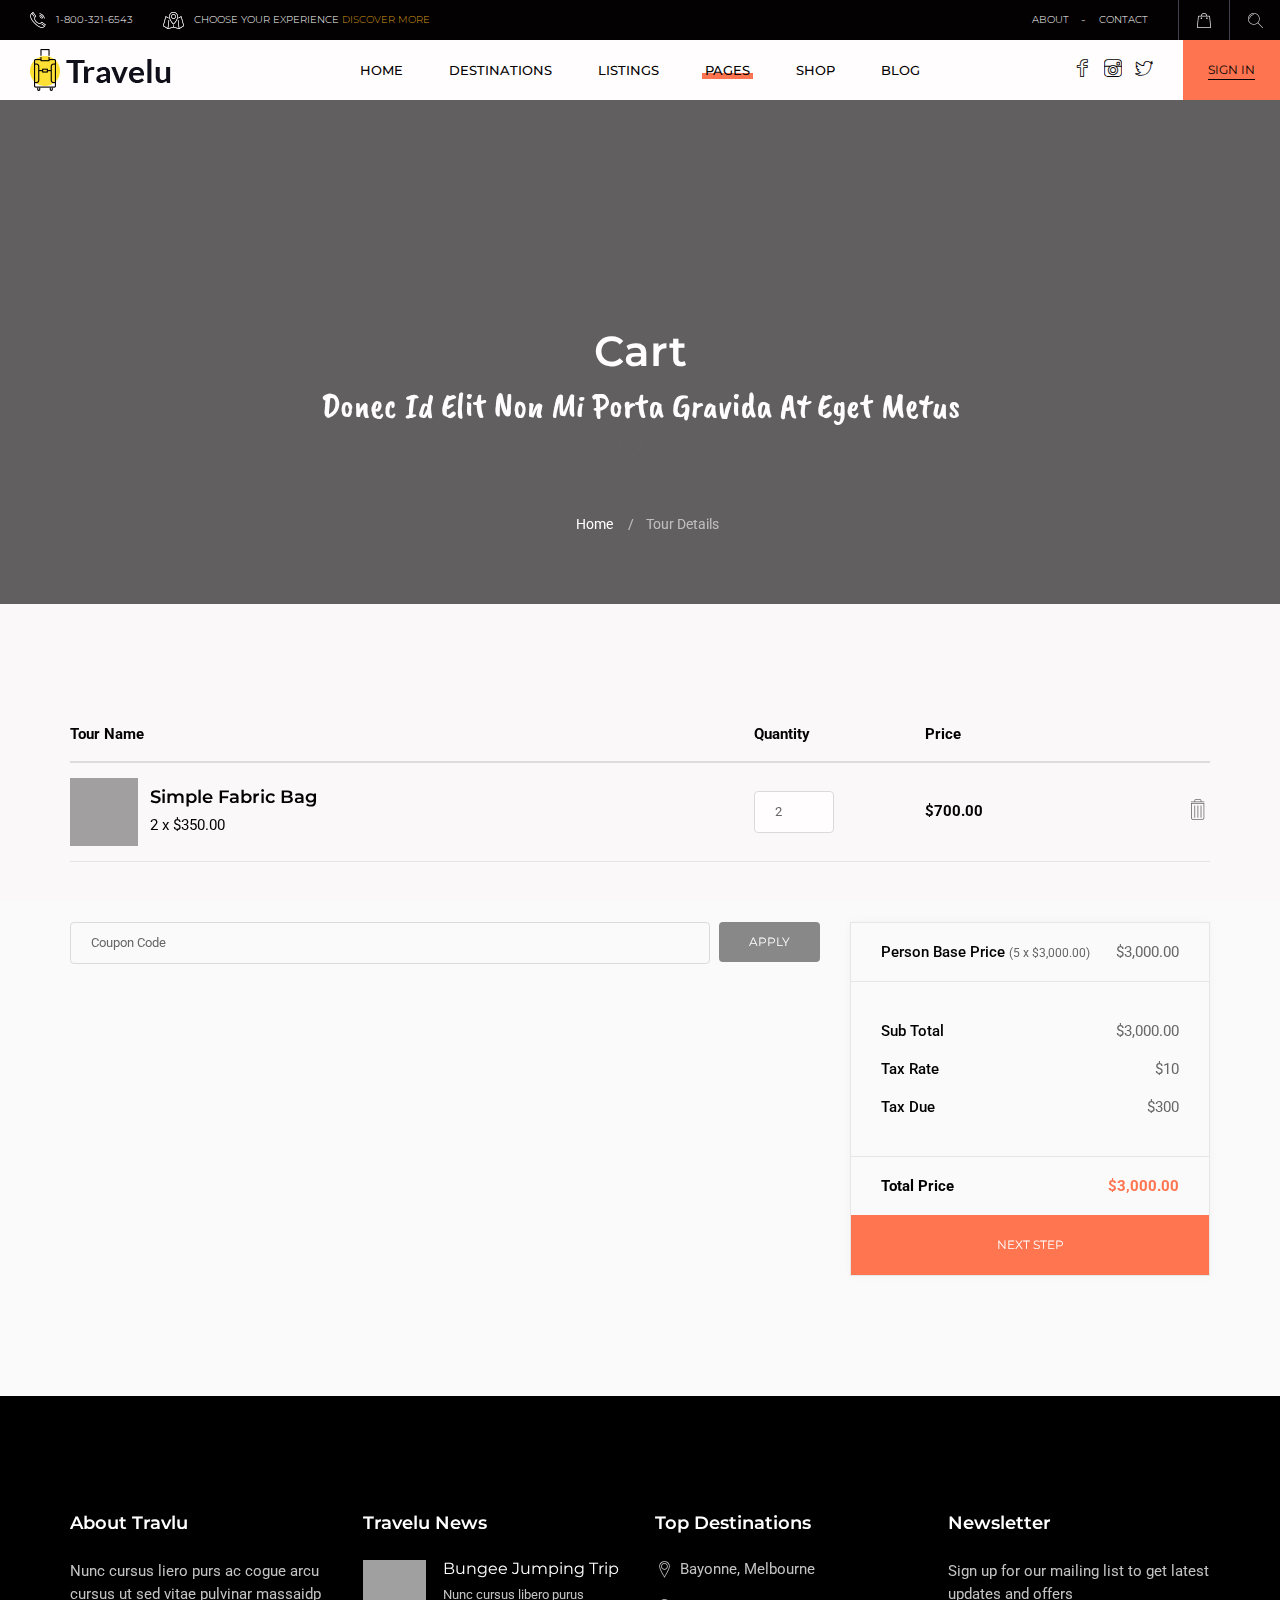
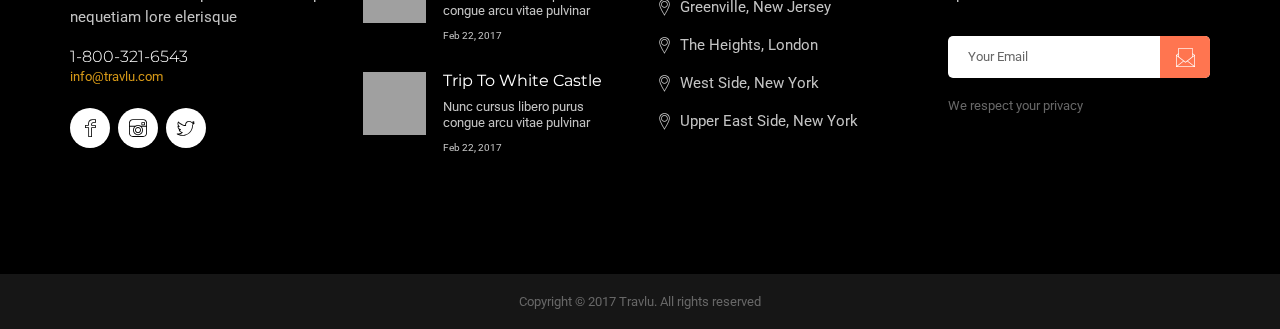
<file: cart.html>
<!doctype html>
<!--[if lt IE 7]>		<html class="no-js lt-ie9 lt-ie8 lt-ie7" lang=""> <![endif]-->
<!--[if IE 7]>			<html class="no-js lt-ie9 lt-ie8" lang=""> <![endif]-->
<!--[if IE 8]>			<html class="no-js lt-ie9" lang=""> <![endif]-->
<!--[if gt IE 8]><!-->	<html class="no-js" lang="zxx"> <!--<![endif]-->
<head>
	<meta charset="utf-8">
	<meta http-equiv="X-UA-Compatible" content="IE=edge">
	<title>BootStrap HTML5 CSS3 Theme</title>
	<meta name="description" content="">
	<meta name="viewport" content="width=device-width, initial-scale=1">
	<link rel="apple-touch-icon" href="apple-touch-icon.png">
	<link rel="stylesheet" href="css/bootstrap.min.css">
	<link rel="stylesheet" href="css/normalize.css">
	<link rel="stylesheet" href="css/font-awesome.min.css">
	<link rel="stylesheet" href="css/icomoon.css">
	<link rel="stylesheet" href="css/owl.carousel.css">
	<link rel="stylesheet" href="css/bootstrap-select.css">
	<link rel="stylesheet" href="css/scrollbar.css">
	<link rel="stylesheet" href="css/jquery.mmenu.all.css">
	<link rel="stylesheet" href="css/prettyPhoto.css">
	<link rel="stylesheet" href="css/transitions.css">
	<link rel="stylesheet" href="css/main.css">
	<link rel="stylesheet" href="css/color.css">
	<link rel="stylesheet" href="css/responsive.css">
	<script src="js/vendor/modernizr-2.8.3-respond-1.4.2.min.js"></script>
</head>
<body>
	<!--[if lt IE 8]>
		<p class="browserupgrade">You are using an <strong>outdated</strong> browser. Please <a href="http://browsehappy.com/">upgrade your browser</a> to improve your experience.</p>
	<![endif]-->
	<!--************************************
				Loader Start
	*************************************-->
	<div class="loader">
		<div class="span">
			<div class="location_indicator"></div>
		</div>
	</div>
	<!--************************************
				Loader End
	*************************************-->
	<!--************************************
			Mobile Menu Start
	*************************************-->
	<nav id="menu">
		<ul>
			<li><a href="javascript:void(0);">Home</a>
				<ul>
					<li><a href="index.html">Home ~ Modern</a></li>
					<li><a href="indexv2.html">Home ~ Full Screen</a></li>
					<li><a href="indexv3.html">Home ~ Creative</a></li>
					<li><a href="indexv4.html">Home ~ Simple</a></li>
					<li><a href="indexv5.html">Home ~ Video</a></li>
				</ul>
			</li>
			<li><a href="destinations.html">Destinations</a></li>
			<li><a href="javascript:void(0);">Listings</a>
				<div>
					<ul>
						<li><a href="listingvone.html">list style one</a></li>
						<li><a href="listingvtwo.html">list style two</a></li>
						<li><a href="listingvthree.html">list style three</a></li>
						<li><a href="listingvfour.html">list style four</a></li>
						<li><a href="listingvfive.html">list style five</a></li>
						<li><a href="listingvsix.html">list style six</a></li>
					</ul>
					<div class="tg-sliderarea">
						<h2>Popular Tours</h2>
						<div class="tg-trendingtripsslider tg-trendingtrips owl-carousel">
							<div class="item tg-trendingtrip">
								<figure>
									<a href="javascript:void(0);">
										<img src="images/tours/img-05.jpg" alt="image destinations">
										<div class="tg-hover">
											<span class="tg-stars"><span></span></span>
											<span class="tg-tourduration">7 Days</span>
											<span class="tg-locationname">Paris</span>
											<div class="tg-pricearea">
												<span>from</span>
												<h4>$600</h4>
											</div>
										</div>
									</a>
								</figure>
							</div>
							<div class="item tg-trendingtrip">
								<figure>
									<a href="javascript:void(0);">
										<img src="images/tours/img-06.jpg" alt="image destinations">
										<div class="tg-hover">
											<span class="tg-stars"><span></span></span>
											<span class="tg-tourduration">7 Days</span>
											<span class="tg-locationname">Paris</span>
											<div class="tg-pricearea">
												<span>from</span>
												<h4>$600</h4>
											</div>
										</div>
									</a>
								</figure>
							</div>
							<div class="item tg-trendingtrip">
								<figure>
									<a href="javascript:void(0);">
										<img src="images/tours/img-07.jpg" alt="image destinations">
										<div class="tg-hover">
											<span class="tg-stars"><span></span></span>
											<span class="tg-tourduration">7 Days</span>
											<span class="tg-locationname">Paris</span>
											<div class="tg-pricearea">
												<span>from</span>
												<h4>$600</h4>
											</div>
										</div>
									</a>
								</figure>
							</div>
							<div class="item tg-trendingtrip">
								<figure>
									<a href="javascript:void(0);">
										<img src="images/tours/img-08.jpg" alt="image destinations">
										<div class="tg-hover">
											<span class="tg-stars"><span></span></span>
											<span class="tg-tourduration">7 Days</span>
											<span class="tg-locationname">Paris</span>
											<div class="tg-pricearea">
												<span>from</span>
												<h4>$600</h4>
											</div>
										</div>
									</a>
								</figure>
							</div>
						</div>
					</div>
				</div>
			</li>
			<li><a href="javascript:void(0);">Pages</a>
				<ul>
					<li><a href="faqs.html">FAQ’s</a></li>
					<li><a href="packages.html">Table</a></li>
					<li><a href="aboutus.html">About Us</a></li>
					<li><a href="contactus.html">Contact us</a></li>
					<li><a href="billingdetail.html">Billing Detail</a></li>
					<li><a href="404error.html">404 Error</a></li>
					<li><a href="comingsoon.html">Coming Soon</a></li>
					<li>
						<a href="javascript:void(0);">Tours</a>
						<ul>
							<li><a href="tourcatagory.html">Tour Catagory</a></li>
							<li><a href="tourbookingdetail.html">Tour Detail</a></li>
							<li><a href="tourpaymentdetail.html">Tour Payment</a></li>
						</ul>
					</li>
				</ul>
			</li>
			<li><a href="shop.html">Shop</a></li>
			<li><a href="blog.html">Blog</a></li>
		</ul>
	</nav>
	<!--************************************
			Mobile Menu End
	*************************************-->
	<!--************************************
			Wrapper Start
	*************************************-->
	<div id="tg-wrapper" class="tg-wrapper tg-haslayout">
		<!--************************************
				Header Start
		*************************************-->
		<header id="tg-header" class="tg-header tg-haslayout">
			<div class="container-fluid">
				<div class="row">
					<div class="tg-topbar">
						<nav class="tg-infonav">
							<ul>
								<li>
									<i><img src="images/icons/icon-01.png" alt="image destinations"></i>
									<span>1-800-321-6543</span>
								</li>
								<li>
									<i><img src="images/icons/icon-02.png" alt="image destinations"></i>
									<span>CHOOSE YOUR EXPERIENCE <a href="javascript:void(0);">Discover more</a></span>
								</li>
							</ul>
						</nav>
						<div class="tg-addnavcartsearch">
							<nav class="tg-addnav">
								<ul>
									<li><a href="javascript:void(0);">about</a></li>
									<li><a href="javascript:void(0);">contact</a></li>
								</ul>
							</nav>
							<nav class="tg-cartsearch">
								<ul>
									<li>
										<a href="javascript:void(0);"><img src="images/icons/icon-03.png" alt="image destinations"></a>
										<div class="tg-cartitems">
											<div class="tg-cartlistitems">
												<h3>Shopping Cart</h3>
												<div class="tg-cartitem">
													<figure class="tg-itemimg"><img src="images/products/img-11.jpg" alt="image description"></figure>
													<div class="tg-contentbox">
														<div class="tg-producthead">
															<em>x 2</em>
															<h4><a href="javascript:void(0);">Switzerland – 12 Days<span>Hiking Tour</span></a></h4>
														</div>
														<span>$600</span>
													</div>
												</div>
												<div class="tg-cartitem">
													<figure class="tg-itemimg"><img src="images/products/img-11.jpg" alt="image description"></figure>
													<div class="tg-contentbox">
														<div class="tg-producthead">
															<em>x 2</em>
															<h4><a href="javascript:void(0);">Switzerland – 12 Days<span>Hiking Tour</span></a></h4>
														</div>
														<span>$600</span>
													</div>
												</div>
												<div class="tg-subtotal">
													<h2>Subtotal</h2>
													<span>$830</span>
												</div>
											</div>
											<div class="tg-btnarea">
												<a class="tg-btn" href="#"><span>view cart</span></a>
											</div>
										</div>
									</li>
									<li><a href="#tg-search"><img src="images/icons/icon-04.png" alt="image destinations"></a></li>
								</ul>
							</nav>
						</div>
					</div>
					<div class="tg-navigationarea tg-headerfixed">
						<strong class="tg-logo"><a href="index.html"><img src="images/logo.png" alt="company logo here"></a></strong>
						<div class="tg-socialsignin">
							<ul class="tg-socialicons">
								<li><a href="javascript:void(0);"><i class="icon-facebook-logo-outline"></i></a></li>
								<li><a href="javascript:void(0);"><i class="icon-instagram-social-outlined-logo"></i></a></li>
								<li><a href="javascript:void(0);"><i class="icon-twitter-social-outlined-logo"></i></a></li>
							</ul>
							<div class="tg-userbox">
								<a id="tg-btnsignin" class="tg-btn" href="#tg-loginsingup"><span>sign in</span></a>
								<div class="dropdown tg-dropdown">
									<button class="tg-btndropdown" id="tg-dropdowndashboard" type="button" data-toggle="dropdown">
										<img src="images/author/img-01.jpg" alt="image description">
										<span>john smith</span>
										<i class="fa fa-caret-down"></i>
									</button>
									<ul class="dropdown-menu tg-dropdownusermenu" aria-labelledby="tg-dropdowndashboard">
										<li><a href="dashboard.html">Dashboard</a></li>
										<li><a href="dashboard.html">Edit Profile</a></li>
										<li><a href="javascript:void(0);">Sign Out</a></li>
									</ul>
								</div>
							</div>
						</div>
						<nav id="tg-nav" class="tg-nav">
							<div class="navbar-header">
								<a href="#menu" class="navbar-toggle collapsed">
									<span class="sr-only">Toggle navigation</span>
									<span class="icon-bar"></span>
									<span class="icon-bar"></span>
									<span class="icon-bar"></span>
								</a>
							</div>
							<div id="tg-navigation" class="collapse navbar-collapse tg-navigation">
								<ul>
									<li class="menu-item-has-children">
										<a href="javascript:void(0);">Home</a>
										<ul class="sub-menu">
											<li><a href="index.html">Home ~ Modern</a></li>
											<li><a href="indexv2.html">Home ~ Full Screen</a></li>
											<li><a href="indexv3.html">Home ~ Creative</a></li>
											<li><a href="indexv4.html">Home ~ Simple</a></li>
											<li><a href="indexv5.html">Home ~ Video</a></li>
										</ul>
									</li>
									<li><a href="destinations.html">destinations</a></li>
									<li class="menu-item-has-children menu-item-has-mega-menu">
										<a href="javascript:void(0);">listings</a>
										<div class="mega-menu">
											<ul>
												<li><a href="listingvone.html">list style one</a></li>
												<li><a href="listingvtwo.html">list style two</a></li>
												<li><a href="listingvthree.html">list style three</a></li>
												<li><a href="listingvfour.html">list style four</a></li>
												<li><a href="listingvfive.html">list style five</a></li>
												<li><a href="listingvsix.html">list style six</a></li>
											</ul>
											<div class="tg-sliderarea">
												<h2>Popular Tours</h2>
												<div class="tg-trendingtripsslider tg-trendingtrips owl-carousel">
													<div class="item tg-trendingtrip">
														<figure>
															<a href="javascript:void(0);">
																<img src="images/tours/img-05.jpg" alt="image destinations">
																<div class="tg-hover">
																	<span class="tg-stars"><span></span></span>
																	<span class="tg-tourduration">7 Days</span>
																	<span class="tg-locationname">Paris</span>
																	<div class="tg-pricearea">
																		<span>from</span>
																		<h4>$600</h4>
																	</div>
																</div>
															</a>
														</figure>
													</div>
													<div class="item tg-trendingtrip">
														<figure>
															<a href="javascript:void(0);">
																<img src="images/tours/img-06.jpg" alt="image destinations">
																<div class="tg-hover">
																	<span class="tg-stars"><span></span></span>
																	<span class="tg-tourduration">7 Days</span>
																	<span class="tg-locationname">Paris</span>
																	<div class="tg-pricearea">
																		<span>from</span>
																		<h4>$600</h4>
																	</div>
																</div>
															</a>
														</figure>
													</div>
													<div class="item tg-trendingtrip">
														<figure>
															<a href="javascript:void(0);">
																<img src="images/tours/img-07.jpg" alt="image destinations">
																<div class="tg-hover">
																	<span class="tg-stars"><span></span></span>
																	<span class="tg-tourduration">7 Days</span>
																	<span class="tg-locationname">Paris</span>
																	<div class="tg-pricearea">
																		<span>from</span>
																		<h4>$600</h4>
																	</div>
																</div>
															</a>
														</figure>
													</div>
													<div class="item tg-trendingtrip">
														<figure>
															<a href="javascript:void(0);">
																<img src="images/tours/img-08.jpg" alt="image destinations">
																<div class="tg-hover">
																	<span class="tg-stars"><span></span></span>
																	<span class="tg-tourduration">7 Days</span>
																	<span class="tg-locationname">Paris</span>
																	<div class="tg-pricearea">
																		<span>from</span>
																		<h4>$600</h4>
																	</div>
																</div>
															</a>
														</figure>
													</div>
												</div>
											</div>
										</div>
									</li>
									<li class="menu-item-has-children current-menu-item">
										<a href="javascript:void(0);">pages</a>
										<ul class="sub-menu">
											<li><a href="faqs.html">FAQ’s</a></li>
											<li><a href="packages.html">Table</a></li>
											<li><a href="aboutus.html">About Us</a></li>
											<li><a href="contactus.html">Contact us</a></li>
											<li><a href="billingdetail.html">Billing Detail</a></li>
											<li><a href="404error.html">404 Error</a></li>
											<li><a href="comingsoon.html">Coming Soon</a></li>
											<li class="current-menu-item"><a href="cart.html">cart</a></li>
											<li class="menu-item-has-children">
												<a href="javascript:void(0);">Tours</a>
												<ul class="sub-menu">
													<li><a href="tourcatagory.html">Tour Catagory</a></li>
													<li><a href="tourbookingdetail.html">Tour Detail</a></li>
													<li><a href="tourpaymentdetail.html">Tour Payment</a></li>
												</ul>
											</li>
										</ul>
									</li>
									<li><a href="shop.html">Shop</a></li>
									<li><a href="blog.html">Blog</a></li>
								</ul>
							</div>
						</nav>
					</div>
				</div>
			</div>
		</header>
		<!--************************************
				Header End
		*************************************-->
		<!--************************************
				Inner Banner Start
		*************************************-->
		<section class="tg-parallax tg-innerbanner" data-appear-top-offset="600" data-parallax="scroll" data-image-src="images/parallax/bgparallax-07.jpg">
			<div class="tg-sectionspace tg-haslayout">
				<div class="container">
					<div class="row">
						<div class="col-xs-12 col-sm-12 col-md-12 col-lg-12">
							<h1>Cart</h1>
							<h2>Donec id elit non mi porta gravida at eget metus</h2>
							<ol class="tg-breadcrumb">
								<li><a href="javascript:void(0);">Home</a></li>
								<li class="tg-active">Tour Details</li>
							</ol>
						</div>
					</div>
				</div>
			</div>
		</section>
		<!--************************************
				Inner Banner End
		*************************************-->
		<!--************************************
				Main Start
		*************************************-->
		<main id="tg-main" class="tg-main tg-sectionspace tg-haslayout tg-bglight">
			<div class="container">
				<div class="row">
					<div id="tg-twocolumns" class="tg-twocolumns">
						<form class="tg-formtheme tg-formcart">
							<div class="col-xs-12 col-sm-12 col-md-12 col-lg-12">
								<div class="tg-cartproductdetail">
									<table class="table table-responsive">
										<tr>
											<th scope="col">Tour Name</th>
											<th scope="col">Quantity</th>
											<th scope="col">Price</th>
											<th scope="col">&nbsp;</th>
										</tr>
										<tbody>
											<tr>
												<td data-title="tour name">
													<div class="tg-tourname">
														<figure>
															<a href="javascript:void(0);"><img src="images/img-04.jpg" alt="image destinations"></a>
														</figure>
														<div class="tg-populartourcontent">
															<div class="tg-populartourtitle">
																<h3><a href="javascript:void(0);">Simple Fabric Bag</a></h3>
															</div>
															<span>2 x $350.00</span>
														</div>
													</div>
												</td>
												<td data-title="quantity">
													<input type="number" name="number" class="form-control" placeholder="2">
												</td>
												<td data-title="price"><span>$700.00</span></td>
												<td data-title="action"><a href="#"><i class="icon-trash-can"></i></a></td>
											</tr>
										</tbody>
									</table>
								</div>
							</div>
							<div class="col-xs-12 col-sm-12 col-md-8 col-lg-8 pull-left">
								<div id="tg-content" class="tg-content">
									<div class="tg-cart">
										<div class="tg-couponapply">
											<div class="form-group">
												<input type="text" name="text" class="form-control" placeholder="Coupon Code">
												<button class="tg-btn">apply</button>
											</div>
										</div>
									</div>
								</div>
							</div>
							<div class="col-xs-12 col-sm-12 col-md-4 col-lg-4 pull-right">
								<aside id="tg-sidebar" class="tg-sidebar tg-haslayout">
									<div class="tg-widget tg-widgetpersonprice">
										<div class="tg-widgetcontent">
											<ul>
												<li class="tg-personprice"><div class="tg-perperson"><span>Person Base Price <i>(5 x $3,000.00)</i></span><em>$3,000.00</em></div></li>
												<li><span>Sub Total</span><em>$3,000.00</em></li>
												<li><span>Tax Rate</span><em>$10</em></li>
												<li><span>Tax Due</span><em>$300</em></li>
												<li class="tg-totalprice"><div class="tg-totalpayment"><span>Total Price</span><em>$3,000.00</em></div></li>
												<li><a href="#" class="tg-btn tg-btn-lg">next step</a></li>
											</ul>
										</div>
									</div>
								</aside>
							</div>
						</form>
					</div>
				</div>
			</div>
		</main>
		<!--************************************
				Main End
		*************************************-->
		<!--************************************
				Footer Start
		*************************************-->
		<footer id="tg-footer" class="tg-footer tg-haslayout">
			<div class="tg-fourcolumns">
				<div class="container">
					<div class="row">
						<div class="col-xs-6 col-sm-6 col-md-3 col-lg-3">
							<div class="tg-footercolumn tg-widget tg-widgettext">
								<div class="tg-widgettitle">
									<h3>About Travlu</h3>
								</div>
								<div class="tg-widgetcontent">
									<div class="tg-description">
										<p>Nunc cursus liero purs ac cogue arcu cursus ut sed vitae pulvinar massaidp nequetiam lore elerisque</p>
									</div>
									<span>1-800-321-6543</span>
									<a href="mailto:info@travlu.com">info@travlu.com</a>
									<ul class="tg-socialicons tg-socialiconsvtwo">
										<li><a href="javascript:void(0);"><i class="icon-facebook-logo-outline"></i></a></li>
										<li><a href="javascript:void(0);"><i class="icon-instagram-social-outlined-logo"></i></a></li>
										<li><a href="javascript:void(0);"><i class="icon-twitter-social-outlined-logo"></i></a></li>
									</ul>
								</div>
							</div>
						</div>
						<div class="col-xs-6 col-sm-6 col-md-3 col-lg-3">
							<div class="tg-footercolumn tg-widget tg-widgettravelunews">
								<div class="tg-widgettitle">
									<h3>Travelu News</h3>
								</div>
								<div class="tg-widgetcontent">
									<ul>
										<li>
											<figure>
												<a href="javascript:void(0);"><img src="images/thumbnail/img-01.jpg" alt="image destinations"></a>
											</figure>
											<div class="tg-newcontent">
												<h4><a href="javascript:void(0);">Bungee Jumping Trip</a></h4>
												<div class="tg-description">
													<p>Nunc cursus libero purus congue arcu vitae pulvinar</p>
												</div>
												<time datetime="2017-06-06">Feb 22, 2017</time>
											</div>
										</li>
										<li>
											<figure>
												<a href="javascript:void(0);"><img src="images/thumbnail/img-02.jpg" alt="image destinations"></a>
											</figure>
											<div class="tg-newcontent">
												<h4><a href="javascript:void(0);">Trip to White Castle</a></h4>
												<div class="tg-description">
													<p>Nunc cursus libero purus congue arcu vitae pulvinar</p>
												</div>
												<time datetime="2017-06-06">Feb 22, 2017</time>
											</div>
										</li>
									</ul>
								</div>
							</div>
						</div>
						<div class="col-xs-6 col-sm-6 col-md-3 col-lg-3">
							<div class="tg-footercolumn tg-widget tg-widgetdestinations">
								<div class="tg-widgettitle">
									<h3>Top Destinations</h3>
								</div>
								<div class="tg-widgetcontent">
									<ul>
										<li><a href="javascript:void(0);">Bayonne, Melbourne</a></li>
										<li><a href="javascript:void(0);">Greenville, New Jersey</a></li>
										<li><a href="javascript:void(0);">The Heights, London</a></li>
										<li><a href="javascript:void(0);">West Side, New York</a></li>
										<li><a href="javascript:void(0);">Upper East Side, New York</a></li>
									</ul>
								</div>
							</div>
						</div>
						<div class="col-xs-6 col-sm-6 col-md-3 col-lg-3">
							<div class="tg-footercolumn tg-widget tg-widgetnewsletter">
								<div class="tg-widgettitle">
									<h3>Newsletter</h3>
								</div>
								<div class="tg-widgetcontent">
									<div class="tg-description"><p>Sign up for our mailing list to get latest updates and offers</p></div>
									<form class="tg-formtheme tg-formnewsletter">
										<fieldset>
											<input type="email" name="email" class="form-control" placeholder="Your Email">
											<button type="submit"><img src="images/icons/icon-08.png" alt="image destinations"></button>
										</fieldset>
									</form>
									<span>We respect your privacy</span>
								</div>
							</div>
						</div>
					</div>
				</div>
			</div>
			<div class="tg-footerbar">
				<div class="container">
					<div class="row">
						<div class="col-xs-12 col-sm-12 col-md-12 col-lg-12">
							<p>Copyright &copy; 2017 Travlu. All  rights reserved</p>
						</div>
					</div>
				</div>
			</div>
		</footer>
		<!--************************************
				Footer End
		*************************************-->
	</div>
	<!--************************************
			Wrapper End
	*************************************-->
	<!--************************************
			Search Start
	*************************************-->
	<div id="tg-search" class="tg-search">
		<button type="button" class="close"><i class="icon-cross"></i></button>
		<form>
			<fieldset>
				<div class="form-group">
					<input type="search" name="search" class="form-control" value="" placeholder="search here">
					<button type="submit" class="tg-btn"><span class="icon-search2"></span></button>
				</div>
			</fieldset>
		</form>
		<ul class="tg-destinations">
			<li>
				<a href="javascript:void(0);">
					<h3>Europe</h3>
					<em>(05)</em>
				</a>
			</li>
			<li>
				<a href="javascript:void(0);">
					<h3>Africa</h3>
					<em>(15)</em>
				</a>
			</li>
			<li>
				<a href="javascript:void(0);">
					<h3>Asia</h3>
					<em>(12)</em>
				</a>
			</li>
			<li>
				<a href="javascript:void(0);">
					<h3>Oceania</h3>
					<em>(02)</em>
				</a>
			</li>
			<li>
				<a href="javascript:void(0);">
					<h3>North America</h3>
					<em>(08)</em>
				</a>
			</li>
		</ul>
	</div>
	<!--************************************
			Search End
	*************************************-->
	<!--************************************
			Login Singup Start
	*************************************-->
		<div id="tg-loginsingup" class="tg-loginsingup" data-vide-bg="poster: images/singup-img.jpg" data-vide-options="position: 0% 50%">
			<div class="tg-contentarea tg-themescrollbar">
				<div class="tg-scrollbar">
					<button type="button" class="close">x</button>
					<div class="tg-logincontent">
						<nav id="tg-loginnav" class="tg-loginnav">
							<ul>
								<li><a href="#">About Us</a></li>
								<li><a href="#">Contact Us</a></li>
								<li><a href="#">My Account</a></li>
								<li><a href="#">My Wishlist</a></li>
							</ul>
						</nav>
						<div class="tg-themetabs">
							<ul class="tg-navtbs" role="tablist">
								<li role="presentation" class="active"><a href="#home" data-toggle="tab">Already Registered</a></li>
								<li role="presentation"><a href="#profile" data-toggle="tab">New to Travleu ?</a></li>
							</ul>
							<div class="tg-tabcontent tab-content">
								<div role="tabpanel" class="tab-pane active fade in" id="home">
									<form class="tg-formtheme tg-formlogin">
										<fieldset>
											<div class="form-group">
												<label>Name or Email <sup>*</sup></label>
												<input type="text" name="firstname" class="form-control" placeholder="">
											</div>
											<div class="form-group">
												<label>Password <sup>*</sup></label>
												<input type="password" name="password" class="form-control" placeholder="">
											</div>
											<div class="form-group">
												<div class="tg-checkbox">
													<input type="checkbox" name="remember" id="rememberpass">
													<label for="rememberpass">Remember Me</label>
												</div>
												<span><a href="#">Lost your password?</a></span>
											</div>
											<button class="tg-btn tg-btn-lg"><span>update profile</span></button>
										</fieldset>
									</form>
								</div>
								<div role="tabpanel" class="tab-pane fade" id="profile">
									<form class="tg-formtheme tg-formlogin">
										<fieldset>
											<div class="form-group">
												<label>Name or Email <sup>*</sup></label>
												<input type="text" name="firstname" class="form-control" placeholder="">
											</div>
											<div class="form-group">
												<label>Password <sup>*</sup></label>
												<input type="password" name="password" class="form-control" placeholder="">
											</div>
											<div class="form-group">
												<div class="tg-checkbox">
													<input type="checkbox" name="remember" id="remember">
													<label for="remember">Remember Me</label>
												</div>
												<span><a href="#">Lost your password?</a></span>
											</div>
											<button class="tg-btn tg-btn-lg"><span>update profile</span></button>
										</fieldset>
									</form>
								</div>
							</div>
						</div>
						<div class="tg-shareor"><span>or</span></div>
						<div class="tg-signupwith">
							<h2>Sign in With...</h2>
							<ul class="tg-sharesocialicon">
								<li class="tg-facebook"><a href="#"><i class="icon-facebook-1"></i><span>Facebook</span></a></li>
								<li class="tg-twitter"><a href="#"><i class="icon-twitter-1"></i><span>Twitter</span></a></li>
								<li class="tg-googleplus"><a href="#"><i class="icon-google4"></i><span>Google+</span></a></li>
							</ul>
						</div>
					</div>
				</div>
			</div>
		</div>
	<!--************************************
			Login Singup End
	*************************************-->
	<script src="js/vendor/jquery-library.js"></script>
	<script src="js/vendor/bootstrap.min.js"></script>
	<script src="https://maps.google.com/maps/api/js?key=AIzaSyCR-KEWAVCn52mSdeVeTqZjtqbmVJyfSus&language=en"></script>
	<script src="js/bootstrap-select.min.js"></script>
	<script src="js/jquery-scrolltofixed.js"></script>
	<script src="js/owl.carousel.min.js"></script>
	<script src="js/jquery.mmenu.all.js"></script>
	<script src="js/packery.pkgd.min.js"></script>
	<script src="js/jquery.vide.min.js"></script>
	<script src="js/scrollbar.min.js"></script>
	<script src="js/prettyPhoto.js"></script>
	<script src="js/countdown.js"></script>
	<script src="js/parallax.js"></script>
	<script src="js/gmap3.js"></script>
	<script src="js/main.js"></script>
</body>
</html>
</file>
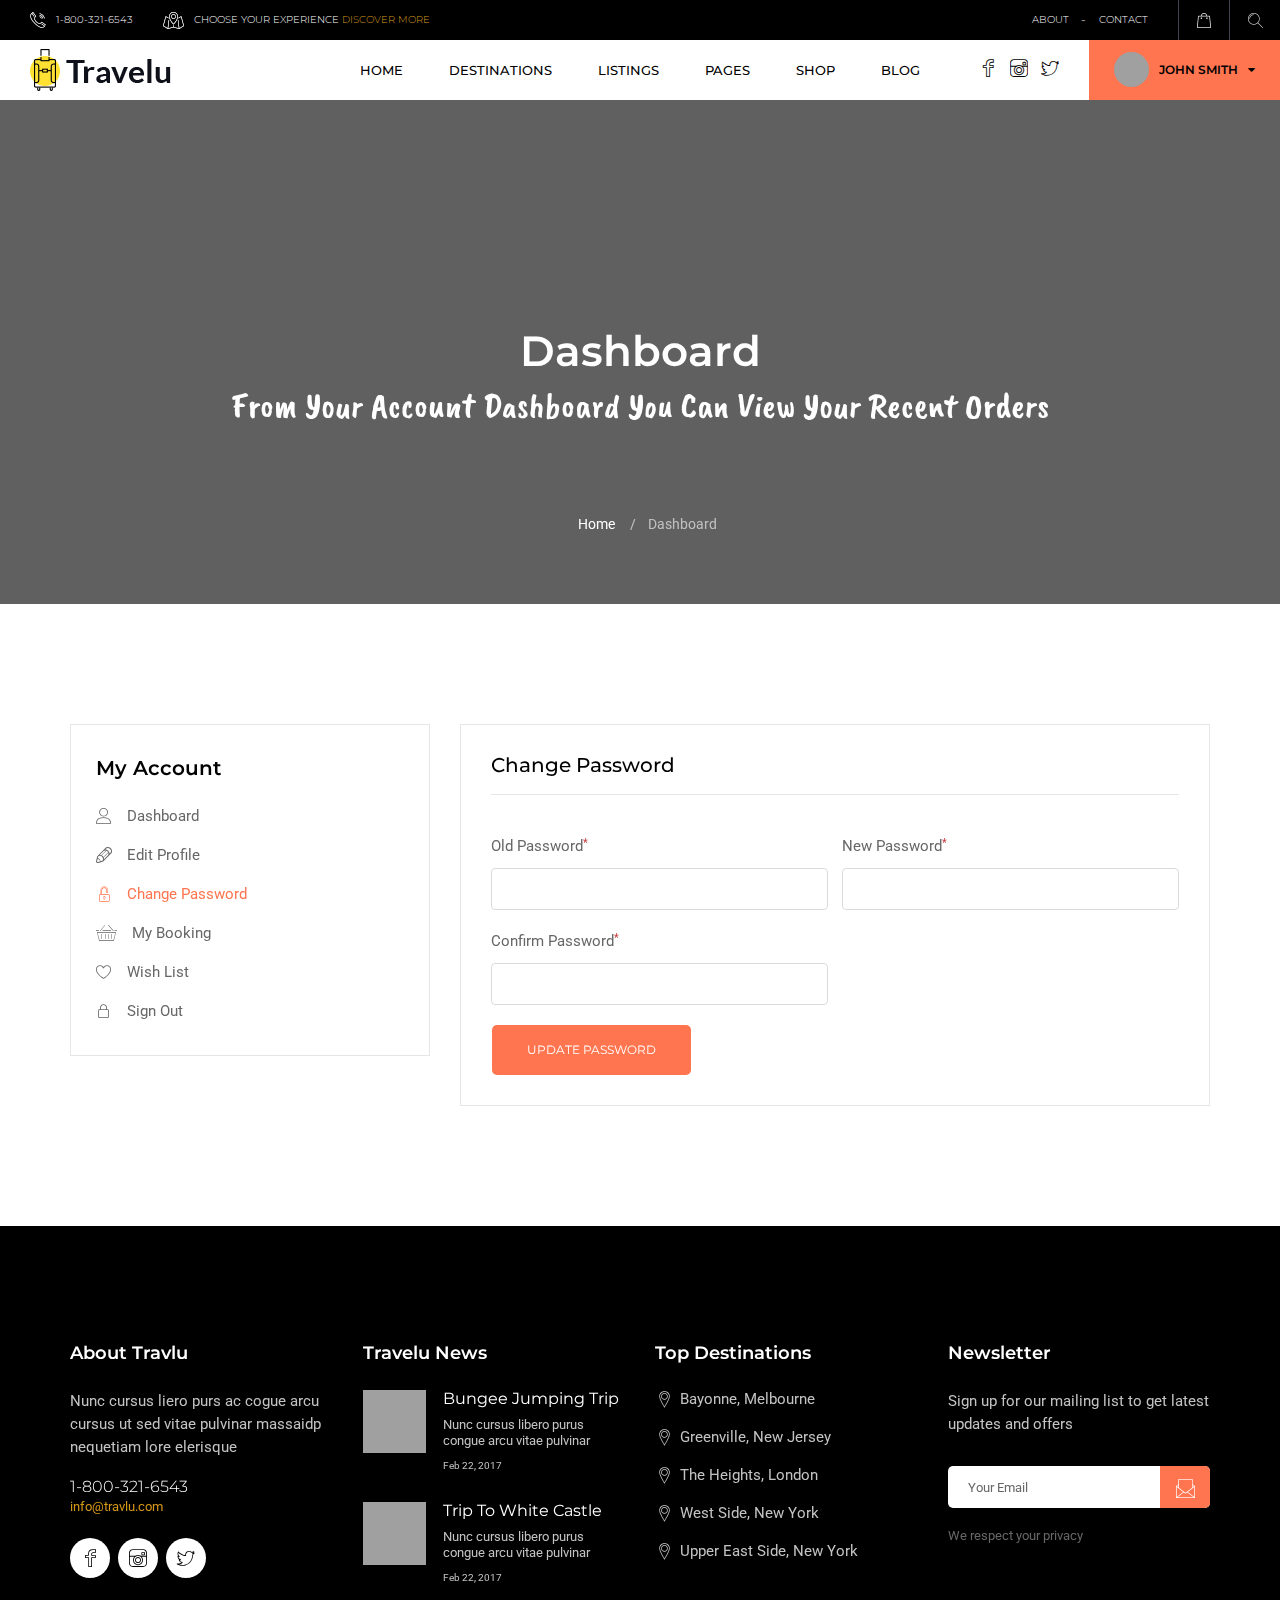
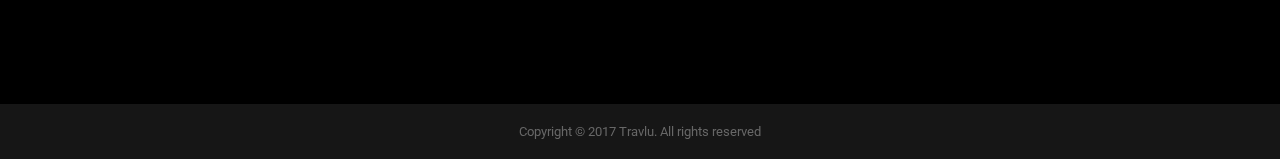
<file: change-password.html>
<!doctype html>
<!--[if lt IE 7]>		<html class="no-js lt-ie9 lt-ie8 lt-ie7" lang=""> <![endif]-->
<!--[if IE 7]>			<html class="no-js lt-ie9 lt-ie8" lang=""> <![endif]-->
<!--[if IE 8]>			<html class="no-js lt-ie9" lang=""> <![endif]-->
<!--[if gt IE 8]><!-->	<html class="no-js" lang=""> <!--<![endif]-->
<head>
	<meta charset="utf-8">
	<meta http-equiv="X-UA-Compatible" content="IE=edge">
	<title>BootStrap HTML5 CSS3 Theme</title>
	<meta name="description" content="">
	<meta name="viewport" content="width=device-width, initial-scale=1">
	<link rel="apple-touch-icon" href="apple-touch-icon.png">
	<link rel="stylesheet" href="css/bootstrap.min.css">
	<link rel="stylesheet" href="css/normalize.css">
	<link rel="stylesheet" href="css/font-awesome.min.css">
	<link rel="stylesheet" href="css/icomoon.css">
	<link rel="stylesheet" href="css/owl.carousel.css">
	<link rel="stylesheet" href="css/bootstrap-select.css">
	<link rel="stylesheet" href="css/scrollbar.css">
	<link rel="stylesheet" href="css/jquery.mmenu.all.css">
	<link rel="stylesheet" href="css/prettyPhoto.css">
	<link rel="stylesheet" href="css/transitions.css">
	<link rel="stylesheet" href="css/main.css">
	<link rel="stylesheet" href="css/color.css">
	<link rel="stylesheet" href="css/responsive.css">
	<script src="js/vendor/modernizr-2.8.3-respond-1.4.2.min.js"></script>
</head>
<body class="tg-login">
	<!--[if lt IE 8]>
		<p class="browserupgrade">You are using an <strong>outdated</strong> browser. Please <a href="http://browsehappy.com/">upgrade your browser</a> to improve your experience.</p>
	<![endif]-->
	<!--************************************
				Loader Start
	*************************************-->
	<div class="loader">
		<div class="span">
			<div class="location_indicator"></div>
		</div>
	</div>
	<!--************************************
				Loader End
	*************************************-->
	<!--************************************
			Mobile Menu Start
	*************************************-->
	<nav id="menu">
		<ul>
			<li><a href="javascript:void(0);">Home</a>
				<ul>
					<li><a href="index.html">Home ~ Modern</a></li>
					<li><a href="indexv2.html">Home ~ Full Screen</a></li>
					<li><a href="indexv3.html">Home ~ Creative</a></li>
					<li><a href="indexv4.html">Home ~ Simple</a></li>
					<li><a href="indexv5.html">Home ~ Video</a></li>
				</ul>
			</li>
			<li><a href="destinations.html">Destinations</a></li>
			<li><a href="javascript:void(0);">Listings</a>
				<div>
					<ul>
						<li><a href="listingvone.html">list style one</a></li>
						<li><a href="listingvtwo.html">list style two</a></li>
						<li><a href="listingvthree.html">list style three</a></li>
						<li><a href="listingvfour.html">list style four</a></li>
						<li><a href="listingvfive.html">list style five</a></li>
						<li><a href="listingvsix.html">list style six</a></li>
					</ul>
					<div class="tg-sliderarea">
						<h2>Popular Tours</h2>
						<div class="tg-trendingtripsslider tg-trendingtrips owl-carousel">
							<div class="item tg-trendingtrip">
								<figure>
									<a href="javascript:void(0);">
										<img src="images/tours/img-05.jpg" alt="image destinations">
										<div class="tg-hover">
											<span class="tg-stars"><span></span></span>
											<span class="tg-tourduration">7 Days</span>
											<span class="tg-locationname">Paris</span>
											<div class="tg-pricearea">
												<span>from</span>
												<h4>$600</h4>
											</div>
										</div>
									</a>
								</figure>
							</div>
							<div class="item tg-trendingtrip">
								<figure>
									<a href="javascript:void(0);">
										<img src="images/tours/img-06.jpg" alt="image destinations">
										<div class="tg-hover">
											<span class="tg-stars"><span></span></span>
											<span class="tg-tourduration">7 Days</span>
											<span class="tg-locationname">Paris</span>
											<div class="tg-pricearea">
												<span>from</span>
												<h4>$600</h4>
											</div>
										</div>
									</a>
								</figure>
							</div>
							<div class="item tg-trendingtrip">
								<figure>
									<a href="javascript:void(0);">
										<img src="images/tours/img-07.jpg" alt="image destinations">
										<div class="tg-hover">
											<span class="tg-stars"><span></span></span>
											<span class="tg-tourduration">7 Days</span>
											<span class="tg-locationname">Paris</span>
											<div class="tg-pricearea">
												<span>from</span>
												<h4>$600</h4>
											</div>
										</div>
									</a>
								</figure>
							</div>
							<div class="item tg-trendingtrip">
								<figure>
									<a href="javascript:void(0);">
										<img src="images/tours/img-08.jpg" alt="image destinations">
										<div class="tg-hover">
											<span class="tg-stars"><span></span></span>
											<span class="tg-tourduration">7 Days</span>
											<span class="tg-locationname">Paris</span>
											<div class="tg-pricearea">
												<span>from</span>
												<h4>$600</h4>
											</div>
										</div>
									</a>
								</figure>
							</div>
						</div>
					</div>
				</div>
			</li>
			<li><a href="javascript:void(0);">Pages</a>
				<ul>
					<li><a href="faqs.html">FAQ’s</a></li>
					<li><a href="packages.html">Table</a></li>
					<li><a href="aboutus.html">About Us</a></li>
					<li><a href="contactus.html">Contact us</a></li>
					<li><a href="billingdetail.html">Billing Detail</a></li>
					<li><a href="404error.html">404 Error</a></li>
					<li><a href="comingsoon.html">Coming Soon</a></li>
					<li>
						<a href="javascript:void(0);">Tours</a>
						<ul>
							<li><a href="tourcatagory.html">Tour Catagory</a></li>
							<li><a href="tourbookingdetail.html">Tour Detail</a></li>
							<li><a href="tourpaymentdetail.html">Tour Payment</a></li>
						</ul>
					</li>
				</ul>
			</li>
			<li><a href="javascript:void(0);">Shop</a>
				<ul>
					<li><a href="shop.html">Shop</a></li>
					<li><a href="shopdetail.html">Shop Detail</a></li>
					<li><a href="cart.html">Cart</a></li>
				</ul>
			</li>
			<li><a href="javascript:void(0);">Blog</a>
				<ul>
					<li><a href="blog.html">Blog</a></li>
					<li><a href="blogdetail.html">Blog Detail</a></li>
				</ul>
			</li>
		</ul>
	</nav>
	<!--************************************
			Mobile Menu End
	*************************************-->
	<!--************************************
			Wrapper Start
	*************************************-->
	<div id="tg-wrapper" class="tg-wrapper tg-haslayout">
		<!--************************************
				Header Start
		*************************************-->
		<header id="tg-header" class="tg-header tg-haslayout">
			<div class="container-fluid">
				<div class="row">
					<div class="tg-topbar">
						<nav class="tg-infonav">
							<ul>
								<li>
									<i><img src="images/icons/icon-01.png" alt="image destinations"></i>
									<span>1-800-321-6543</span>
								</li>
								<li>
									<i><img src="images/icons/icon-02.png" alt="image destinations"></i>
									<span>CHOOSE YOUR EXPERIENCE <a href="javascript:void(0);">Discover more</a></span>
								</li>
							</ul>
						</nav>
						<div class="tg-addnavcartsearch">
							<nav class="tg-addnav">
								<ul>
									<li><a href="javascript:void(0);">about</a></li>
									<li><a href="javascript:void(0);">contact</a></li>
								</ul>
							</nav>
							<nav class="tg-cartsearch">
								<ul>
									<li>
										<a href="javascript:void(0);"><img src="images/icons/icon-03.png" alt="image destinations"></a>
										<div class="tg-cartitems">
											<div class="tg-cartlistitems">
												<h3>Shopping Cart</h3>
												<div class="tg-cartitem">
													<figure class="tg-itemimg"><img src="images/products/img-11.jpg" alt="image description"></figure>
													<div class="tg-contentbox">
														<div class="tg-producthead">
															<em>x 2</em>
															<h4><a href="javascript:void(0);">Switzerland – 12 Days<span>Hiking Tour</span></a></h4>
														</div>
														<span>$600</span>
													</div>
												</div>
												<div class="tg-cartitem">
													<figure class="tg-itemimg"><img src="images/products/img-11.jpg" alt="image description"></figure>
													<div class="tg-contentbox">
														<div class="tg-producthead">
															<em>x 2</em>
															<h4><a href="javascript:void(0);">Switzerland – 12 Days<span>Hiking Tour</span></a></h4>
														</div>
														<span>$600</span>
													</div>
												</div>
												<div class="tg-subtotal">
													<h2>Subtotal</h2>
													<span>$830</span>
												</div>
											</div>
											<div class="tg-btnarea">
												<a class="tg-btn" href="#"><span>view cart</span></a>
											</div>
										</div>
									</li>
									<li><a href="#tg-search"><img src="images/icons/icon-04.png" alt="image destinations"></a></li>
								</ul>
							</nav>
						</div>
					</div>
					<div class="tg-navigationarea tg-headerfixed">
						<strong class="tg-logo"><a href="index.html"><img src="images/logo.png" alt="company logo here"></a></strong>
						<div class="tg-socialsignin">
							<ul class="tg-socialicons">
								<li><a href="javascript:void(0);"><i class="icon-facebook-logo-outline"></i></a></li>
								<li><a href="javascript:void(0);"><i class="icon-instagram-social-outlined-logo"></i></a></li>
								<li><a href="javascript:void(0);"><i class="icon-twitter-social-outlined-logo"></i></a></li>
							</ul>
							<div class="tg-userbox">
								<a id="tg-btnsignin" class="tg-btn" href="#tg-loginsingup"><span>sign in</span></a>
								<div class="dropdown tg-dropdown">
									<button class="tg-btndropdown" id="tg-dropdowndashboard" type="button" data-toggle="dropdown">
										<img src="images/author/img-01.jpg" alt="image description">
										<span>john smith</span>
										<i class="fa fa-caret-down"></i>
									</button>
									<ul class="dropdown-menu tg-dropdownusermenu" aria-labelledby="tg-dropdowndashboard">
										<li class="current-menu-item"><a href="dashboard.html">Dashboard</a></li>
										<li><a href="dashboard.html">Edit Profile</a></li>
										<li><a href="javascript:void(0);">Sign Out</a></li>
									</ul>
								</div>
							</div>
						</div>
						<nav id="tg-nav" class="tg-nav">
							<div class="navbar-header">
								<a href="#menu" class="navbar-toggle collapsed">
									<span class="sr-only">Toggle navigation</span>
									<span class="icon-bar"></span>
									<span class="icon-bar"></span>
									<span class="icon-bar"></span>
								</a>
							</div>
							<div id="tg-navigation" class="collapse navbar-collapse tg-navigation">
								<ul>
									<li class="menu-item-has-children">
										<a href="javascript:void(0);">Home</a>
										<ul class="sub-menu">
											<li><a href="index.html">Home ~ Modern</a></li>
											<li><a href="indexv2.html">Home ~ Full Screen</a></li>
											<li><a href="indexv3.html">Home ~ Creative</a></li>
											<li><a href="indexv4.html">Home ~ Simple</a></li>
											<li><a href="indexv5.html">Home ~ Video</a></li>
										</ul>
									</li>
									<li><a href="destinations.html">destinations</a></li>
									<li class="menu-item-has-children menu-item-has-mega-menu">
										<a href="javascript:void(0);">listings</a>
										<div class="mega-menu">
											<ul>
												<li><a href="listingvone.html">list style one</a></li>
												<li><a href="listingvtwo.html">list style two</a></li>
												<li><a href="listingvthree.html">list style three</a></li>
												<li><a href="listingvfour.html">list style four</a></li>
												<li><a href="listingvfive.html">list style five</a></li>
												<li><a href="listingvsix.html">list style six</a></li>
											</ul>
											<div class="tg-sliderarea">
												<h2>Popular Tours</h2>
												<div class="tg-trendingtripsslider tg-trendingtrips owl-carousel">
													<div class="item tg-trendingtrip">
														<figure>
															<a href="javascript:void(0);">
																<img src="images/tours/img-05.jpg" alt="image destinations">
																<div class="tg-hover">
																	<span class="tg-stars"><span></span></span>
																	<span class="tg-tourduration">7 Days</span>
																	<span class="tg-locationname">Paris</span>
																	<div class="tg-pricearea">
																		<span>from</span>
																		<h4>$600</h4>
																	</div>
																</div>
															</a>
														</figure>
													</div>
													<div class="item tg-trendingtrip">
														<figure>
															<a href="javascript:void(0);">
																<img src="images/tours/img-06.jpg" alt="image destinations">
																<div class="tg-hover">
																	<span class="tg-stars"><span></span></span>
																	<span class="tg-tourduration">7 Days</span>
																	<span class="tg-locationname">Paris</span>
																	<div class="tg-pricearea">
																		<span>from</span>
																		<h4>$600</h4>
																	</div>
																</div>
															</a>
														</figure>
													</div>
													<div class="item tg-trendingtrip">
														<figure>
															<a href="javascript:void(0);">
																<img src="images/tours/img-07.jpg" alt="image destinations">
																<div class="tg-hover">
																	<span class="tg-stars"><span></span></span>
																	<span class="tg-tourduration">7 Days</span>
																	<span class="tg-locationname">Paris</span>
																	<div class="tg-pricearea">
																		<span>from</span>
																		<h4>$600</h4>
																	</div>
																</div>
															</a>
														</figure>
													</div>
													<div class="item tg-trendingtrip">
														<figure>
															<a href="javascript:void(0);">
																<img src="images/tours/img-08.jpg" alt="image destinations">
																<div class="tg-hover">
																	<span class="tg-stars"><span></span></span>
																	<span class="tg-tourduration">7 Days</span>
																	<span class="tg-locationname">Paris</span>
																	<div class="tg-pricearea">
																		<span>from</span>
																		<h4>$600</h4>
																	</div>
																</div>
															</a>
														</figure>
													</div>
												</div>
											</div>
										</div>
									</li>
									<li class="menu-item-has-children">
										<a href="javascript:void(0);">pages</a>
										<ul class="sub-menu">
											<li><a href="faqs.html">FAQ’s</a></li>
											<li><a href="packages.html">Table</a></li>
											<li><a href="aboutus.html">About Us</a></li>
											<li><a href="contactus.html">Contact us</a></li>
											<li><a href="billingdetail.html">Billing Detail</a></li>
											<li><a href="404error.html">404 Error</a></li>
											<li><a href="comingsoon.html">Coming Soon</a></li>
											<li><a href="cart.html">cart</a></li>
											<li class="menu-item-has-children">
												<a href="javascript:void(0);">Tours</a>
												<ul class="sub-menu">
													<li><a href="tourcatagory.html">Tour Catagory</a></li>
													<li><a href="tourbookingdetail.html">Tour Detail</a></li>
													<li><a href="tourpaymentdetail.html">Tour Payment</a></li>
												</ul>
											</li>
										</ul>
									</li>
									<li class="menu-item-has-children">
										<a href="javascript:void(0);">shop</a>
										<ul class="sub-menu">
											<li><a href="shop.html">Shop</a></li>
											<li><a href="shopdetail.html">Shop Detail</a></li>
											<li><a href="cart.html">Cart</a></li>
										</ul>
									</li>
									<li class="menu-item-has-children">
										<a href="javascript:void(0);">blog</a>
										<ul class="sub-menu">
											<li><a href="blog.html">Blog</a></li>
											<li><a href="blogdetail.html">Blog Detail</a></li>
										</ul>
									</li>
								</ul>
							</div>
						</nav>
					</div>
				</div>
			</div>
		</header>
		<!--************************************
				Header End
		*************************************-->
		<!--************************************
				Inner Banner Start
		*************************************-->
		<section class="tg-parallax tg-innerbanner" data-appear-top-offset="600" data-parallax="scroll" data-image-src="images/parallax/bgparallax-06.jpg">
			<div class="tg-sectionspace tg-haslayout">
				<div class="container">
					<div class="row">
						<div class="col-xs-12 col-sm-12 col-md-12 col-lg-12">
							<h1>Dashboard</h1>
							<h2>From your account dashboard you can view your recent orders</h2>
							<ol class="tg-breadcrumb">
								<li><a href="javascript:void(0);">Home</a></li>
								<li class="tg-active">Dashboard</li>
							</ol>
						</div>
					</div>
				</div>
			</div>
		</section>
		<!--************************************
				Inner Banner End
		*************************************-->
		<!--************************************
				Main Start
		*************************************-->
		<main id="tg-main" class="tg-main tg-sectionspace tg-haslayout">
			<div class="container">
				<div class="row">
					<div id="tg-twocolumns" class="tg-twocolumns">
						<form class="tg-formtheme tg-formdashboard">
							<div class="col-xs-12 col-sm-4 col-md-4 col-lg-4">
								<aside id="tg-sidebar" class="tg-sidebar">
									<div class="tg-widget tg-widgetdashboard">
										<div class="tg-widgettitle">
											<h3>My Account</h3>
										</div>
										<div class="tg-widgetcontent">
											<ul>
												<li><a href="dashboard.html"><i class="icon-user"></i><span>Dashboard</span></a></li>
												<li><a href="my-profile.html"><i class="icon-pen2"></i><span>Edit Profile</span></a></li>
												<li class="selected"><a href="change-password.html"><i class="icon-lock-open3"></i><span>Change Password</span></a></li>
												<li><a href="my-booking.html"><i class="icon-basket3"></i><span>My Booking</span></a></li>
												<li><a href="my-wish-list.html"><i class="icon-heart"></i><span>Wish List</span></a></li>
												<li><a href="#"><i class="icon-lock"></i><span>Sign Out</span></a></li>
											</ul>
										</div>
									</div>
								</aside>
							</div>
							<div class="col-xs-12 col-sm-8 col-md-8 col-lg-8">
								<div id="tg-content" class="tg-content">
									<div class="tg-dashboard">
										
										
										<div class="tg-box tg-changepassword">
											<div class="tg-heading">
												<h3>Change Password</h3>
											</div>
											<div class="tg-dashboardcontent">
												<div class="tg-content">
													<fieldset>
														<div class="form-group">
															<label>Old Password<sup>*</sup></label>
															<input type="text" name="firstname" class="form-control" placeholder="">
														</div>
														<div class="form-group">
															<label>New Password<sup>*</sup></label>
															<input type="text" name="lastname" class="form-control" placeholder="">
														</div>
														<div class="form-group">
															<label>Confirm Password<sup>*</sup></label>
															<input type="email" name="email" class="form-control" placeholder="">
														</div>
														<button class="tg-btn"><span>update password</span></button>
													</fieldset>
												</div>
											</div>
										</div>
									</div>
								</div>
							</div>
						</form>
					</div>
				</div>
			</div>
		</main>
		<!--************************************
				Main End
		*************************************-->
		<!--************************************
				Footer Start
		*************************************-->
		<footer id="tg-footer" class="tg-footer tg-haslayout">
			<div class="tg-fourcolumns">
				<div class="container">
					<div class="row">
						<div class="col-xs-6 col-sm-6 col-md-3 col-lg-3">
							<div class="tg-footercolumn tg-widget tg-widgettext">
								<div class="tg-widgettitle">
									<h3>About Travlu</h3>
								</div>
								<div class="tg-widgetcontent">
									<div class="tg-description">
										<p>Nunc cursus liero purs ac cogue arcu cursus ut sed vitae pulvinar massaidp nequetiam lore elerisque</p>
									</div>
									<span>1-800-321-6543</span>
									<a href="mailto:info@travlu.com">info@travlu.com</a>
									<ul class="tg-socialicons tg-socialiconsvtwo">
										<li><a href="javascript:void(0);"><i class="icon-facebook-logo-outline"></i></a></li>
										<li><a href="javascript:void(0);"><i class="icon-instagram-social-outlined-logo"></i></a></li>
										<li><a href="javascript:void(0);"><i class="icon-twitter-social-outlined-logo"></i></a></li>
									</ul>
								</div>
							</div>
						</div>
						<div class="col-xs-6 col-sm-6 col-md-3 col-lg-3">
							<div class="tg-footercolumn tg-widget tg-widgettravelunews">
								<div class="tg-widgettitle">
									<h3>Travelu News</h3>
								</div>
								<div class="tg-widgetcontent">
									<ul>
										<li>
											<figure>
												<a href="javascript:void(0);"><img src="images/thumbnail/img-01.jpg" alt="image destinations"></a>
											</figure>
											<div class="tg-newcontent">
												<h4><a href="javascript:void(0);">Bungee Jumping Trip</a></h4>
												<div class="tg-description">
													<p>Nunc cursus libero purus congue arcu vitae pulvinar</p>
												</div>
												<time datetime="2017-06-06">Feb 22, 2017</time>
											</div>
										</li>
										<li>
											<figure>
												<a href="javascript:void(0);"><img src="images/thumbnail/img-02.jpg" alt="image destinations"></a>
											</figure>
											<div class="tg-newcontent">
												<h4><a href="javascript:void(0);">Trip to White Castle</a></h4>
												<div class="tg-description">
													<p>Nunc cursus libero purus congue arcu vitae pulvinar</p>
												</div>
												<time datetime="2017-06-06">Feb 22, 2017</time>
											</div>
										</li>
									</ul>
								</div>
							</div>
						</div>
						<div class="col-xs-6 col-sm-6 col-md-3 col-lg-3">
							<div class="tg-footercolumn tg-widget tg-widgetdestinations">
								<div class="tg-widgettitle">
									<h3>Top Destinations</h3>
								</div>
								<div class="tg-widgetcontent">
									<ul>
										<li><a href="javascript:void(0);">Bayonne, Melbourne</a></li>
										<li><a href="javascript:void(0);">Greenville, New Jersey</a></li>
										<li><a href="javascript:void(0);">The Heights, London</a></li>
										<li><a href="javascript:void(0);">West Side, New York</a></li>
										<li><a href="javascript:void(0);">Upper East Side, New York</a></li>
									</ul>
								</div>
							</div>
						</div>
						<div class="col-xs-6 col-sm-6 col-md-3 col-lg-3">
							<div class="tg-footercolumn tg-widget tg-widgetnewsletter">
								<div class="tg-widgettitle">
									<h3>Newsletter</h3>
								</div>
								<div class="tg-widgetcontent">
									<div class="tg-description"><p>Sign up for our mailing list to get latest updates and offers</p></div>
									<form class="tg-formtheme tg-formnewsletter">
										<fieldset>
											<input type="email" name="email" class="form-control" placeholder="Your Email">
											<button type="submit"><img src="images/icons/icon-08.png" alt="image destinations"></button>
										</fieldset>
									</form>
									<span>We respect your privacy</span>
								</div>
							</div>
						</div>
					</div>
				</div>
			</div>
			<div class="tg-footerbar">
				<div class="container">
					<div class="row">
						<div class="col-xs-12 col-sm-12 col-md-12 col-lg-12">
							<p>Copyright &copy; 2017 Travlu. All  rights reserved</p>
						</div>
					</div>
				</div>
			</div>
		</footer>
		<!--************************************
				Footer End
		*************************************-->
	</div>
	<!--************************************
			Wrapper End
	*************************************-->
	<!--************************************
			Search Start
	*************************************-->
	<div id="tg-search" class="tg-search">
		<button type="button" class="close"><i class="icon-cross"></i></button>
		<form>
			<fieldset>
				<div class="form-group">
					<input type="search" name="search" class="form-control" value="" placeholder="search here">
					<button type="submit" class="tg-btn"><span class="icon-search2"></span></button>
				</div>
			</fieldset>
		</form>
		<ul class="tg-destinations">
			<li>
				<a href="javascript:void(0);">
					<h3>Europe</h3>
					<em>(05)</em>
				</a>
			</li>
			<li>
				<a href="javascript:void(0);">
					<h3>Africa</h3>
					<em>(15)</em>
				</a>
			</li>
			<li>
				<a href="javascript:void(0);">
					<h3>Asia</h3>
					<em>(12)</em>
				</a>
			</li>
			<li>
				<a href="javascript:void(0);">
					<h3>Oceania</h3>
					<em>(02)</em>
				</a>
			</li>
			<li>
				<a href="javascript:void(0);">
					<h3>North America</h3>
					<em>(08)</em>
				</a>
			</li>
		</ul>
	</div>
	<!--************************************
			Search End
	*************************************-->
	<!--************************************
			Login Singup Start
	*************************************-->
	<div id="tg-loginsingup" class="tg-loginsingup" data-vide-bg="poster: images/singup-img.jpg" data-vide-options="position: 0% 50%">
		<div class="tg-contentarea tg-themescrollbar">
			<div class="tg-scrollbar">
				<button type="button" class="close">x</button>
				<div class="tg-logincontent">
					<nav id="tg-loginnav" class="tg-loginnav">
						<ul>
							<li><a href="#">About Us</a></li>
							<li><a href="#">Contact Us</a></li>
							<li><a href="#">My Account</a></li>
							<li><a href="#">My Wishlist</a></li>
						</ul>
					</nav>
					<div class="tg-themetabs">
						<ul class="tg-navtbs" role="tablist">
							<li role="presentation" class="active"><a href="#home" data-toggle="tab">Already Registered</a></li>
							<li role="presentation"><a href="#profile" data-toggle="tab">New to Travleu ?</a></li>
						</ul>
						<div class="tg-tabcontent tab-content">
							<div role="tabpanel" class="tab-pane active fade in" id="home">
								<form class="tg-formtheme tg-formlogin">
									<fieldset>
										<div class="form-group">
											<label>Name or Email <sup>*</sup></label>
											<input type="text" name="firstname" class="form-control" placeholder="">
										</div>
										<div class="form-group">
											<label>Password <sup>*</sup></label>
											<input type="password" name="password" class="form-control" placeholder="">
										</div>
										<div class="form-group">
											<div class="tg-checkbox">
												<input type="checkbox" name="remember" id="rememberpass">
												<label for="rememberpass">Remember Me</label>
											</div>
											<span><a href="#">Lost your password?</a></span>
										</div>
										<button class="tg-btn tg-btn-lg"><span>update profile</span></button>
									</fieldset>
								</form>
							</div>
							<div role="tabpanel" class="tab-pane fade" id="profile">
								<form class="tg-formtheme tg-formlogin">
									<fieldset>
										<div class="form-group">
											<label>Name or Email <sup>*</sup></label>
											<input type="text" name="firstname" class="form-control" placeholder="">
										</div>
										<div class="form-group">
											<label>Password <sup>*</sup></label>
											<input type="password" name="password" class="form-control" placeholder="">
										</div>
										<div class="form-group">
											<div class="tg-checkbox">
												<input type="checkbox" name="remember" id="remember">
												<label for="remember">Remember Me</label>
											</div>
											<span><a href="#">Lost your password?</a></span>
										</div>
										<button class="tg-btn tg-btn-lg"><span>update profile</span></button>
									</fieldset>
								</form>
							</div>
						</div>
					</div>
					<div class="tg-shareor"><span>or</span></div>
					<div class="tg-signupwith">
						<h2>Sign in With...</h2>
						<ul class="tg-sharesocialicon">
							<li class="tg-facebook"><a href="#"><i class="icon-facebook-1"></i><span>Facebook</span></a></li>
							<li class="tg-twitter"><a href="#"><i class="icon-twitter-1"></i><span>Twitter</span></a></li>
							<li class="tg-googleplus"><a href="#"><i class="icon-google4"></i><span>Google+</span></a></li>
						</ul>
					</div>
				</div>
			</div>
		</div>
	</div>
	<!--************************************
			Login Singup End
	*************************************-->
	<script src="js/vendor/jquery-library.js"></script>
	<script src="js/vendor/bootstrap.min.js"></script>
	<script src="https://maps.google.com/maps/api/js?key=AIzaSyCR-KEWAVCn52mSdeVeTqZjtqbmVJyfSus&language=en"></script>
	<script src="js/bootstrap-select.min.js"></script>
	<script src="js/jquery-scrolltofixed.js"></script>
	<script src="js/owl.carousel.min.js"></script>
	<script src="js/jquery.mmenu.all.js"></script>
	<script src="js/packery.pkgd.min.js"></script>
	<script src="js/jquery.vide.min.js"></script>
	<script src="js/scrollbar.min.js"></script>
	<script src="js/prettyPhoto.js"></script>
	<script src="js/countdown.js"></script>
	<script src="js/parallax.js"></script>
	<script src="js/gmap3.js"></script>
	<script src="js/main.js"></script>
</body>
</html>
</file>
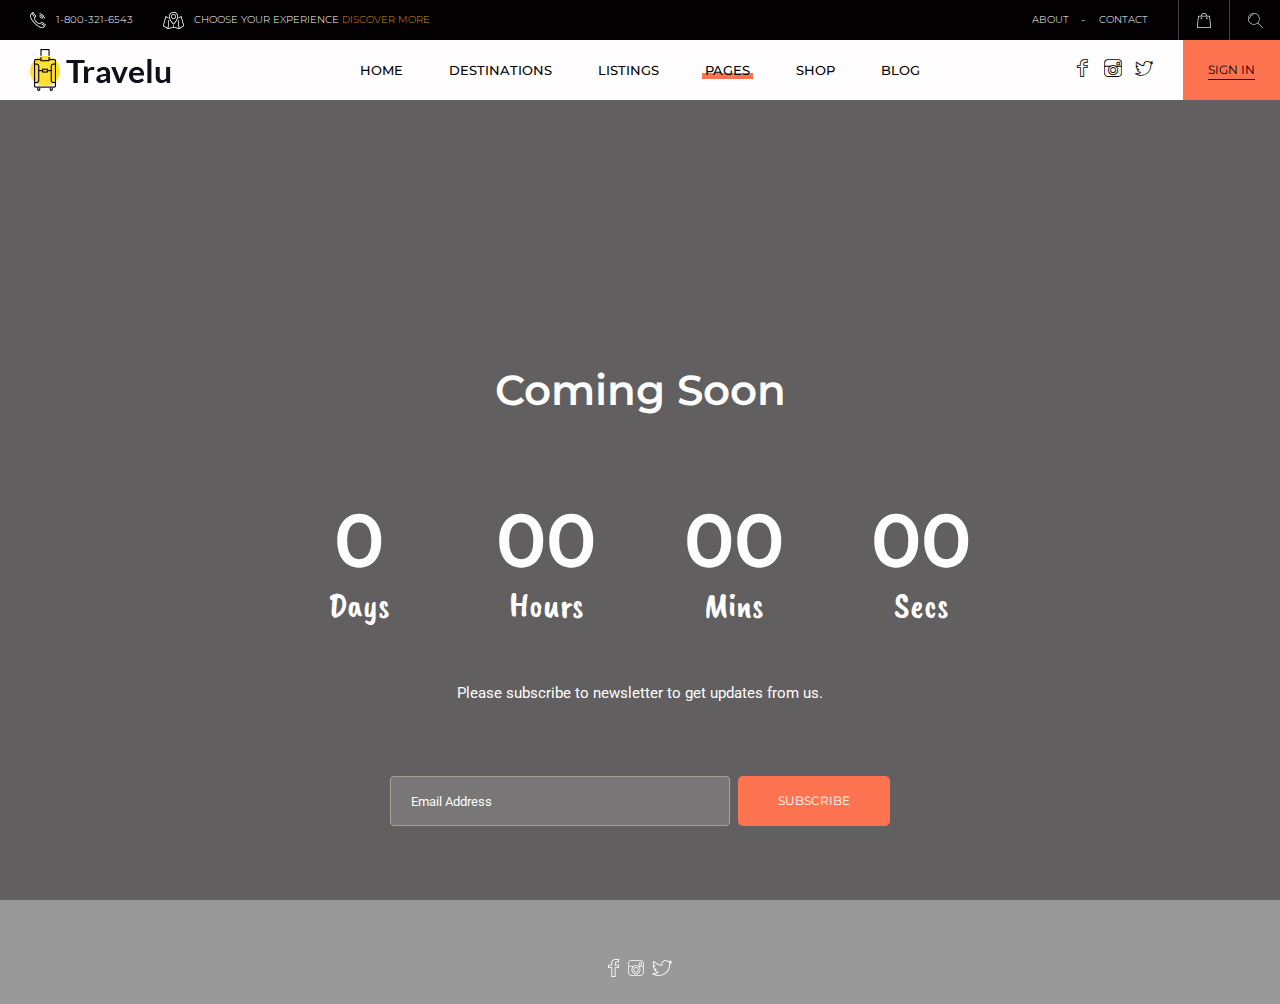
<file: comingsoon.html>
<!doctype html>
<!--[if lt IE 7]>		<html class="no-js lt-ie9 lt-ie8 lt-ie7" lang=""> <![endif]-->
<!--[if IE 7]>			<html class="no-js lt-ie9 lt-ie8" lang=""> <![endif]-->
<!--[if IE 8]>			<html class="no-js lt-ie9" lang=""> <![endif]-->
<!--[if gt IE 8]><!-->	<html class="no-js" lang=""> <!--<![endif]-->
<head>
	<meta charset="utf-8">
	<meta http-equiv="X-UA-Compatible" content="IE=edge">
	<title>BootStrap HTML5 CSS3 Theme</title>
	<meta name="description" content="">
	<meta name="viewport" content="width=device-width, initial-scale=1">
	<link rel="apple-touch-icon" href="apple-touch-icon.png">
	<link rel="stylesheet" href="css/bootstrap.min.css">
	<link rel="stylesheet" href="css/normalize.css">
	<link rel="stylesheet" href="css/font-awesome.min.css">
	<link rel="stylesheet" href="css/icomoon.css">
	<link rel="stylesheet" href="css/owl.carousel.css">
	<link rel="stylesheet" href="css/bootstrap-select.css">
	<link rel="stylesheet" href="css/scrollbar.css">
	<link rel="stylesheet" href="css/jquery.mmenu.all.css">
	<link rel="stylesheet" href="css/prettyPhoto.css">
	<link rel="stylesheet" href="css/transitions.css">
	<link rel="stylesheet" href="css/main.css">
	<link rel="stylesheet" href="css/color.css">
	<link rel="stylesheet" href="css/responsive.css">
	<script src="js/vendor/modernizr-2.8.3-respond-1.4.2.min.js"></script>
</head>
<body class="tg-comingsoonpage">
	<!--[if lt IE 8]>
		<p class="browserupgrade">You are using an <strong>outdated</strong> browser. Please <a href="http://browsehappy.com/">upgrade your browser</a> to improve your experience.</p>
	<![endif]-->
	<!--************************************
				Loader Start
	*************************************-->
	<div class="loader">
		<div class="span">
			<div class="location_indicator"></div>
		</div>
	</div>
	<!--************************************
				Loader End
	*************************************-->
	<!--************************************
			Mobile Menu Start
	*************************************-->
	<nav id="menu">
		<ul>
			<li><a href="javascript:void(0);">Home</a>
				<ul>
					<li><a href="index.html">Home ~ Modern</a></li>
					<li><a href="indexv2.html">Home ~ Full Screen</a></li>
					<li><a href="indexv3.html">Home ~ Creative</a></li>
					<li><a href="indexv4.html">Home ~ Simple</a></li>
					<li><a href="indexv5.html">Home ~ Video</a></li>
				</ul>
			</li>
			<li><a href="destinations.html">Destinations</a></li>
			<li><a href="javascript:void(0);">Listings</a>
				<div>
					<ul>
						<li><a href="listingvone.html">list style one</a></li>
						<li><a href="listingvtwo.html">list style two</a></li>
						<li><a href="listingvthree.html">list style three</a></li>
						<li><a href="listingvfour.html">list style four</a></li>
						<li><a href="listingvfive.html">list style five</a></li>
						<li><a href="listingvsix.html">list style six</a></li>
					</ul>
					<div class="tg-sliderarea">
						<h2>Popular Tours</h2>
						<div class="tg-trendingtripsslider tg-trendingtrips owl-carousel">
							<div class="item tg-trendingtrip">
								<figure>
									<a href="javascript:void(0);">
										<img src="images/tours/img-05.jpg" alt="image destinations">
										<div class="tg-hover">
											<span class="tg-stars"><span></span></span>
											<span class="tg-tourduration">7 Days</span>
											<span class="tg-locationname">Paris</span>
											<div class="tg-pricearea">
												<span>from</span>
												<h4>$600</h4>
											</div>
										</div>
									</a>
								</figure>
							</div>
							<div class="item tg-trendingtrip">
								<figure>
									<a href="javascript:void(0);">
										<img src="images/tours/img-06.jpg" alt="image destinations">
										<div class="tg-hover">
											<span class="tg-stars"><span></span></span>
											<span class="tg-tourduration">7 Days</span>
											<span class="tg-locationname">Paris</span>
											<div class="tg-pricearea">
												<span>from</span>
												<h4>$600</h4>
											</div>
										</div>
									</a>
								</figure>
							</div>
							<div class="item tg-trendingtrip">
								<figure>
									<a href="javascript:void(0);">
										<img src="images/tours/img-07.jpg" alt="image destinations">
										<div class="tg-hover">
											<span class="tg-stars"><span></span></span>
											<span class="tg-tourduration">7 Days</span>
											<span class="tg-locationname">Paris</span>
											<div class="tg-pricearea">
												<span>from</span>
												<h4>$600</h4>
											</div>
										</div>
									</a>
								</figure>
							</div>
							<div class="item tg-trendingtrip">
								<figure>
									<a href="javascript:void(0);">
										<img src="images/tours/img-08.jpg" alt="image destinations">
										<div class="tg-hover">
											<span class="tg-stars"><span></span></span>
											<span class="tg-tourduration">7 Days</span>
											<span class="tg-locationname">Paris</span>
											<div class="tg-pricearea">
												<span>from</span>
												<h4>$600</h4>
											</div>
										</div>
									</a>
								</figure>
							</div>
						</div>
					</div>
				</div>
			</li>
			<li><a href="javascript:void(0);">Pages</a>
				<ul>
					<li><a href="faqs.html">FAQ’s</a></li>
					<li><a href="packages.html">Table</a></li>
					<li><a href="aboutus.html">About Us</a></li>
					<li><a href="contactus.html">Contact us</a></li>
					<li><a href="billingdetail.html">Billing Detail</a></li>
					<li><a href="404error.html">404 Error</a></li>
					<li><a href="comingsoon.html">Coming Soon</a></li>
					<li><a href="cart.html">cart</a></li>
					<li>
						<a href="javascript:void(0);">Tours</a>
						<ul>
							<li><a href="tourcatagory.html">Tour Catagory</a></li>
							<li><a href="tourbookingdetail.html">Tour Detail</a></li>
							<li><a href="tourpaymentdetail.html">Tour Payment</a></li>
						</ul>
					</li>
				</ul>
			</li>
			<li><a href="javascript:void(0);">Shop</a>
				<ul>
					<li><a href="shop.html">Shop</a></li>
					<li><a href="shopdetail.html">Shop Detail</a></li>
					<li><a href="cart.html">Cart</a></li>
				</ul>
			</li>
			<li><a href="javascript:void(0);">Blog</a>
				<ul>
					<li><a href="blog.html">Blog</a></li>
					<li><a href="blogdetail.html">Blog Detail</a></li>
				</ul>
			</li>
		</ul>
	</nav>
	<!--************************************
			Mobile Menu End
	*************************************-->
	<!--************************************
			Wrapper Start
	*************************************-->
	<div id="tg-wrapper" class="tg-wrapper tg-haslayout">
		<!--************************************
				Header Start
		*************************************-->
		<header id="tg-header" class="tg-header tg-haslayout">
			<div class="container-fluid">
				<div class="row">
					<div class="tg-topbar">
						<nav class="tg-infonav">
							<ul>
								<li>
									<i><img src="images/icons/icon-01.png" alt="image destinations"></i>
									<span>1-800-321-6543</span>
								</li>
								<li>
									<i><img src="images/icons/icon-02.png" alt="image destinations"></i>
									<span>CHOOSE YOUR EXPERIENCE <a href="javascript:void(0);">Discover more</a></span>
								</li>
							</ul>
						</nav>
						<div class="tg-addnavcartsearch">
							<nav class="tg-addnav">
								<ul>
									<li><a href="javascript:void(0);">about</a></li>
									<li><a href="javascript:void(0);">contact</a></li>
								</ul>
							</nav>
							<nav class="tg-cartsearch">
								<ul>
									<li>
										<a href="javascript:void(0);"><img src="images/icons/icon-03.png" alt="image destinations"></a>
										<div class="tg-cartitems">
											<div class="tg-cartlistitems">
												<h3>Shopping Cart</h3>
												<div class="tg-cartitem">
													<figure class="tg-itemimg"><img src="images/products/img-11.jpg" alt="image description"></figure>
													<div class="tg-contentbox">
														<div class="tg-producthead">
															<em>x 2</em>
															<h4><a href="javascript:void(0);">Switzerland – 12 Days<span>Hiking Tour</span></a></h4>
														</div>
														<span>$600</span>
													</div>
												</div>
												<div class="tg-cartitem">
													<figure class="tg-itemimg"><img src="images/products/img-11.jpg" alt="image description"></figure>
													<div class="tg-contentbox">
														<div class="tg-producthead">
															<em>x 2</em>
															<h4><a href="javascript:void(0);">Switzerland – 12 Days<span>Hiking Tour</span></a></h4>
														</div>
														<span>$600</span>
													</div>
												</div>
												<div class="tg-subtotal">
													<h2>Subtotal</h2>
													<span>$830</span>
												</div>
											</div>
											<div class="tg-btnarea">
												<a class="tg-btn" href="#"><span>view cart</span></a>
											</div>
										</div>
									</li>
									<li><a href="#tg-search"><img src="images/icons/icon-04.png" alt="image destinations"></a></li>
								</ul>
							</nav>
						</div>
					</div>
					<div class="tg-navigationarea tg-headerfixed">
						<strong class="tg-logo"><a href="index.html"><img src="images/logo.png" alt="company logo here"></a></strong>
						<div class="tg-socialsignin">
							<ul class="tg-socialicons">
								<li><a href="javascript:void(0);"><i class="icon-facebook-logo-outline"></i></a></li>
								<li><a href="javascript:void(0);"><i class="icon-instagram-social-outlined-logo"></i></a></li>
								<li><a href="javascript:void(0);"><i class="icon-twitter-social-outlined-logo"></i></a></li>
							</ul>
							<div class="tg-userbox">
								<a id="tg-btnsignin" class="tg-btn" href="#tg-loginsingup"><span>sign in</span></a>
								<div class="dropdown tg-dropdown">
									<button class="tg-btndropdown" id="tg-dropdowndashboard" type="button" data-toggle="dropdown">
										<img src="images/author/img-01.jpg" alt="image description">
										<span>john smith</span>
										<i class="fa fa-caret-down"></i>
									</button>
									<ul class="dropdown-menu tg-dropdownusermenu" aria-labelledby="tg-dropdowndashboard">
										<li><a href="dashboard.html">Dashboard</a></li>
										<li><a href="dashboard.html">Edit Profile</a></li>
										<li><a href="javascript:void(0);">Sign Out</a></li>
									</ul>
								</div>
							</div>
						</div>
						<nav id="tg-nav" class="tg-nav">
							<div class="navbar-header">
								<a href="#menu" class="navbar-toggle collapsed">
									<span class="sr-only">Toggle navigation</span>
									<span class="icon-bar"></span>
									<span class="icon-bar"></span>
									<span class="icon-bar"></span>
								</a>
							</div>
							<div id="tg-navigation" class="collapse navbar-collapse tg-navigation">
								<ul>
									<li class="menu-item-has-children"><a href="javascript:void(0);">Home</a>
										<ul class="sub-menu">
											<li><a href="index.html">Home ~ Modern</a></li>
											<li><a href="indexv2.html">Home ~ Full Screen</a></li>
											<li><a href="indexv3.html">Home ~ Creative</a></li>
											<li><a href="indexv4.html">Home ~ Simple</a></li>
											<li><a href="indexv5.html">Home ~ Video</a></li>
										</ul>
									</li>
									<li><a href="destinations.html">destinations</a></li>
									<li class="menu-item-has-children menu-item-has-mega-menu"><a href="javascript:void(0);">listings</a>
										<div class="mega-menu">
											<ul>
												<li><a href="listingvone.html">list style one</a></li>
												<li><a href="listingvtwo.html">list style two</a></li>
												<li><a href="listingvthree.html">list style three</a></li>
												<li><a href="listingvfour.html">list style four</a></li>
												<li><a href="listingvfive.html">list style five</a></li>
												<li><a href="listingvsix.html">list style six</a></li>
											</ul>
											<div class="tg-sliderarea">
												<h2>Popular Tours</h2>
												<div class="tg-trendingtripsslider tg-trendingtrips owl-carousel">
													<div class="item tg-trendingtrip">
														<figure>
															<a href="javascript:void(0);">
																<img src="images/tours/img-05.jpg" alt="image destinations">
																<div class="tg-hover">
																	<span class="tg-stars"><span></span></span>
																	<span class="tg-tourduration">7 Days</span>
																	<span class="tg-locationname">Paris</span>
																	<div class="tg-pricearea">
																		<span>from</span>
																		<h4>$600</h4>
																	</div>
																</div>
															</a>
														</figure>
													</div>
													<div class="item tg-trendingtrip">
														<figure>
															<a href="javascript:void(0);">
																<img src="images/tours/img-06.jpg" alt="image destinations">
																<div class="tg-hover">
																	<span class="tg-stars"><span></span></span>
																	<span class="tg-tourduration">7 Days</span>
																	<span class="tg-locationname">Paris</span>
																	<div class="tg-pricearea">
																		<span>from</span>
																		<h4>$600</h4>
																	</div>
																</div>
															</a>
														</figure>
													</div>
													<div class="item tg-trendingtrip">
														<figure>
															<a href="javascript:void(0);">
																<img src="images/tours/img-07.jpg" alt="image destinations">
																<div class="tg-hover">
																	<span class="tg-stars"><span></span></span>
																	<span class="tg-tourduration">7 Days</span>
																	<span class="tg-locationname">Paris</span>
																	<div class="tg-pricearea">
																		<span>from</span>
																		<h4>$600</h4>
																	</div>
																</div>
															</a>
														</figure>
													</div>
													<div class="item tg-trendingtrip">
														<figure>
															<a href="javascript:void(0);">
																<img src="images/tours/img-08.jpg" alt="image destinations">
																<div class="tg-hover">
																	<span class="tg-stars"><span></span></span>
																	<span class="tg-tourduration">7 Days</span>
																	<span class="tg-locationname">Paris</span>
																	<div class="tg-pricearea">
																		<span>from</span>
																		<h4>$600</h4>
																	</div>
																</div>
															</a>
														</figure>
													</div>
												</div>
											</div>
										</div>
									</li>
									<li class="menu-item-has-children current-menu-item"><a href="javascript:void(0);">pages</a>
										<ul class="sub-menu">
											<li><a href="faqs.html">FAQ’s</a></li>
											<li><a href="packages.html">Table</a></li>
											<li><a href="aboutus.html">About Us</a></li>
											<li><a href="contactus.html">Contact us</a></li>
											<li><a href="billingdetail.html">Billing Detail</a></li>
											<li><a href="404error.html">404 Error</a></li>
											<li class="current-menu-item"><a href="comingsoon.html">Coming Soon</a></li>
											<li><a href="cart.html">cart</a></li>
											<li class="menu-item-has-children">
												<a href="javascript:void(0);">Tours</a>
												<ul class="sub-menu">
													<li><a href="tourcatagory.html">Tour Catagory</a></li>
													<li><a href="tourbookingdetail.html">Tour Detail</a></li>
													<li><a href="tourpaymentdetail.html">Tour Payment</a></li>
												</ul>
											</li>
										</ul>
									</li>
									<li><a href="shop.html">shop</a></li>
									<li><a href="blog.html">blog</a></li>
								</ul>
							</div>
						</nav>
					</div>
				</div>
			</div>
		</header>
		<!--************************************
				Header End
		*************************************-->
		<!--************************************
				Main Start
		*************************************-->
		<main id="tg-main" class="tg-main tg-haslayout">
			<div class="container">
				<div class="row">
					<div class="col-xs-12 col-xs-offset-0 col-sm-12 col-sm-offset-0 col-md-8 col-md-offset-2 col-lg-8 col-lg-offset-2">
						<div class="tg-comingsooncontent">
							<h2>Coming Soon</h2>
							<div id="tg-cscounter" class="tg-cscounter"></div>
							<div class="tg-description">
								<p>Please subscribe to newsletter to get updates from us.</p>
							</div>
							<form class="tg-formtheme tg-formsubscribe">
								<fieldset>
									<div class="form-group">
										<input type="email" name="emai" class="form-control" placeholder="Email Address">
										<button type="submit" class="tg-btn"><span>subscribe</span></button>
									</div>
								</fieldset>
							</form>
							<ul class="tg-socialicons">
								<li><a href="javascript:void(0);"><img src="images/icons/iconw-05.png" alt="image destinations"></a></li>
								<li><a href="javascript:void(0);"><img src="images/icons/iconw-06.png" alt="image destinations"></a></li>
								<li><a href="javascript:void(0);"><img src="images/icons/iconw-07.png" alt="image destinations"></a></li>
							</ul>
						</div>
					</div>
				</div>
			</div>
		</main>
		<!--************************************
				Main End
		*************************************-->
		
	</div>
	<!--************************************
			Wrapper End
	*************************************-->
	<!--************************************
			Search Start
	*************************************-->
	<div id="tg-search" class="tg-search">
		<button type="button" class="close"><i class="icon-cross"></i></button>
		<form>
			<fieldset>
				<div class="form-group">
					<input type="search" name="search" class="form-control" value="" placeholder="search here">
					<button type="submit" class="tg-btn"><span class="icon-search2"></span></button>
				</div>
			</fieldset>
		</form>
		<ul class="tg-destinations">
			<li>
				<a href="javascript:void(0);">
					<h3>Europe</h3>
					<em>(05)</em>
				</a>
			</li>
			<li>
				<a href="javascript:void(0);">
					<h3>Africa</h3>
					<em>(15)</em>
				</a>
			</li>
			<li>
				<a href="javascript:void(0);">
					<h3>Asia</h3>
					<em>(12)</em>
				</a>
			</li>
			<li>
				<a href="javascript:void(0);">
					<h3>Oceania</h3>
					<em>(02)</em>
				</a>
			</li>
			<li>
				<a href="javascript:void(0);">
					<h3>North America</h3>
					<em>(08)</em>
				</a>
			</li>
		</ul>
	</div>
	<!--************************************
			Search End
	*************************************-->
	<!--************************************
			Login Singup Start
	*************************************-->
	<div id="tg-loginsingup" class="tg-loginsingup" data-vide-bg="poster: images/singup-img.jpg" data-vide-options="position: 0% 50%">
		<div class="tg-contentarea tg-themescrollbar">
			<div class="tg-scrollbar">
				<button type="button" class="close">x</button>
				<div class="tg-logincontent">
					<nav id="tg-loginnav" class="tg-loginnav">
						<ul>
							<li><a href="#">About Us</a></li>
							<li><a href="#">Contact Us</a></li>
							<li><a href="#">My Account</a></li>
							<li><a href="#">My Wishlist</a></li>
						</ul>
					</nav>
					<div class="tg-themetabs">
						<ul class="tg-navtbs" role="tablist">
							<li role="presentation" class="active"><a href="#home" data-toggle="tab">Already Registered</a></li>
							<li role="presentation"><a href="#profile" data-toggle="tab">New to Travleu ?</a></li>
						</ul>
						<div class="tg-tabcontent tab-content">
							<div role="tabpanel" class="tab-pane active fade in" id="home">
								<form class="tg-formtheme tg-formlogin">
									<fieldset>
										<div class="form-group">
											<label>Name or Email <sup>*</sup></label>
											<input type="text" name="firstname" class="form-control" placeholder="">
										</div>
										<div class="form-group">
											<label>Password <sup>*</sup></label>
											<input type="password" name="password" class="form-control" placeholder="">
										</div>
										<div class="form-group">
											<div class="tg-checkbox">
												<input type="checkbox" name="remember" id="rememberpass">
												<label for="rememberpass">Remember Me</label>
											</div>
											<span><a href="#">Lost your password?</a></span>
										</div>
										<button class="tg-btn tg-btn-lg"><span>update profile</span></button>
									</fieldset>
								</form>
							</div>
							<div role="tabpanel" class="tab-pane fade" id="profile">
								<form class="tg-formtheme tg-formlogin">
									<fieldset>
										<div class="form-group">
											<label>Name or Email <sup>*</sup></label>
											<input type="text" name="firstname" class="form-control" placeholder="">
										</div>
										<div class="form-group">
											<label>Password <sup>*</sup></label>
											<input type="password" name="password" class="form-control" placeholder="">
										</div>
										<div class="form-group">
											<div class="tg-checkbox">
												<input type="checkbox" name="remember" id="remember">
												<label for="remember">Remember Me</label>
											</div>
											<span><a href="#">Lost your password?</a></span>
										</div>
										<button class="tg-btn tg-btn-lg"><span>update profile</span></button>
									</fieldset>
								</form>
							</div>
						</div>
					</div>
					<div class="tg-shareor"><span>or</span></div>
					<div class="tg-signupwith">
						<h2>Sign in With...</h2>
						<ul class="tg-sharesocialicon">
							<li class="tg-facebook"><a href="#"><i class="icon-facebook-1"></i><span>Facebook</span></a></li>
							<li class="tg-twitter"><a href="#"><i class="icon-twitter-1"></i><span>Twitter</span></a></li>
							<li class="tg-googleplus"><a href="#"><i class="icon-google4"></i><span>Google+</span></a></li>
						</ul>
					</div>
				</div>
			</div>
		</div>
	</div>
	<!--************************************
			Login Singup End
	*************************************-->
	<script src="js/vendor/jquery-library.js"></script>
	<script src="js/vendor/bootstrap.min.js"></script>
	<script src="https://maps.google.com/maps/api/js?key=AIzaSyCR-KEWAVCn52mSdeVeTqZjtqbmVJyfSus&language=en"></script>
	<script src="js/bootstrap-select.min.js"></script>
	<script src="js/jquery-scrolltofixed.js"></script>
	<script src="js/owl.carousel.min.js"></script>
	<script src="js/jquery.mmenu.all.js"></script>
	<script src="js/packery.pkgd.min.js"></script>
	<script src="js/jquery.vide.min.js"></script>
	<script src="js/scrollbar.min.js"></script>
	<script src="js/prettyPhoto.js"></script>
	<script src="js/countdown.js"></script>
	<script src="js/parallax.js"></script>
	<script src="js/gmap3.js"></script>
	<script src="js/main.js"></script>
	<script>
		jQuery('#tg-cscounter').countdown('2018/02/02', function(event) {
			var $this = jQuery(this).html(event.strftime(''
				+ '<div class="tg-counterholder"><span>%-D</span><span>days</span></div>'
				+ '<div class="tg-counterholder"><span>%H</span><span>hours</span></div>'
				+ '<div class="tg-counterholder"><span>%M</span><span>mins</span></div>'
				+ '<div class="tg-counterholder"><span>%S</span><span>secs</span></div>'
			));
		});
	</script>
</body>
</html>
</file>
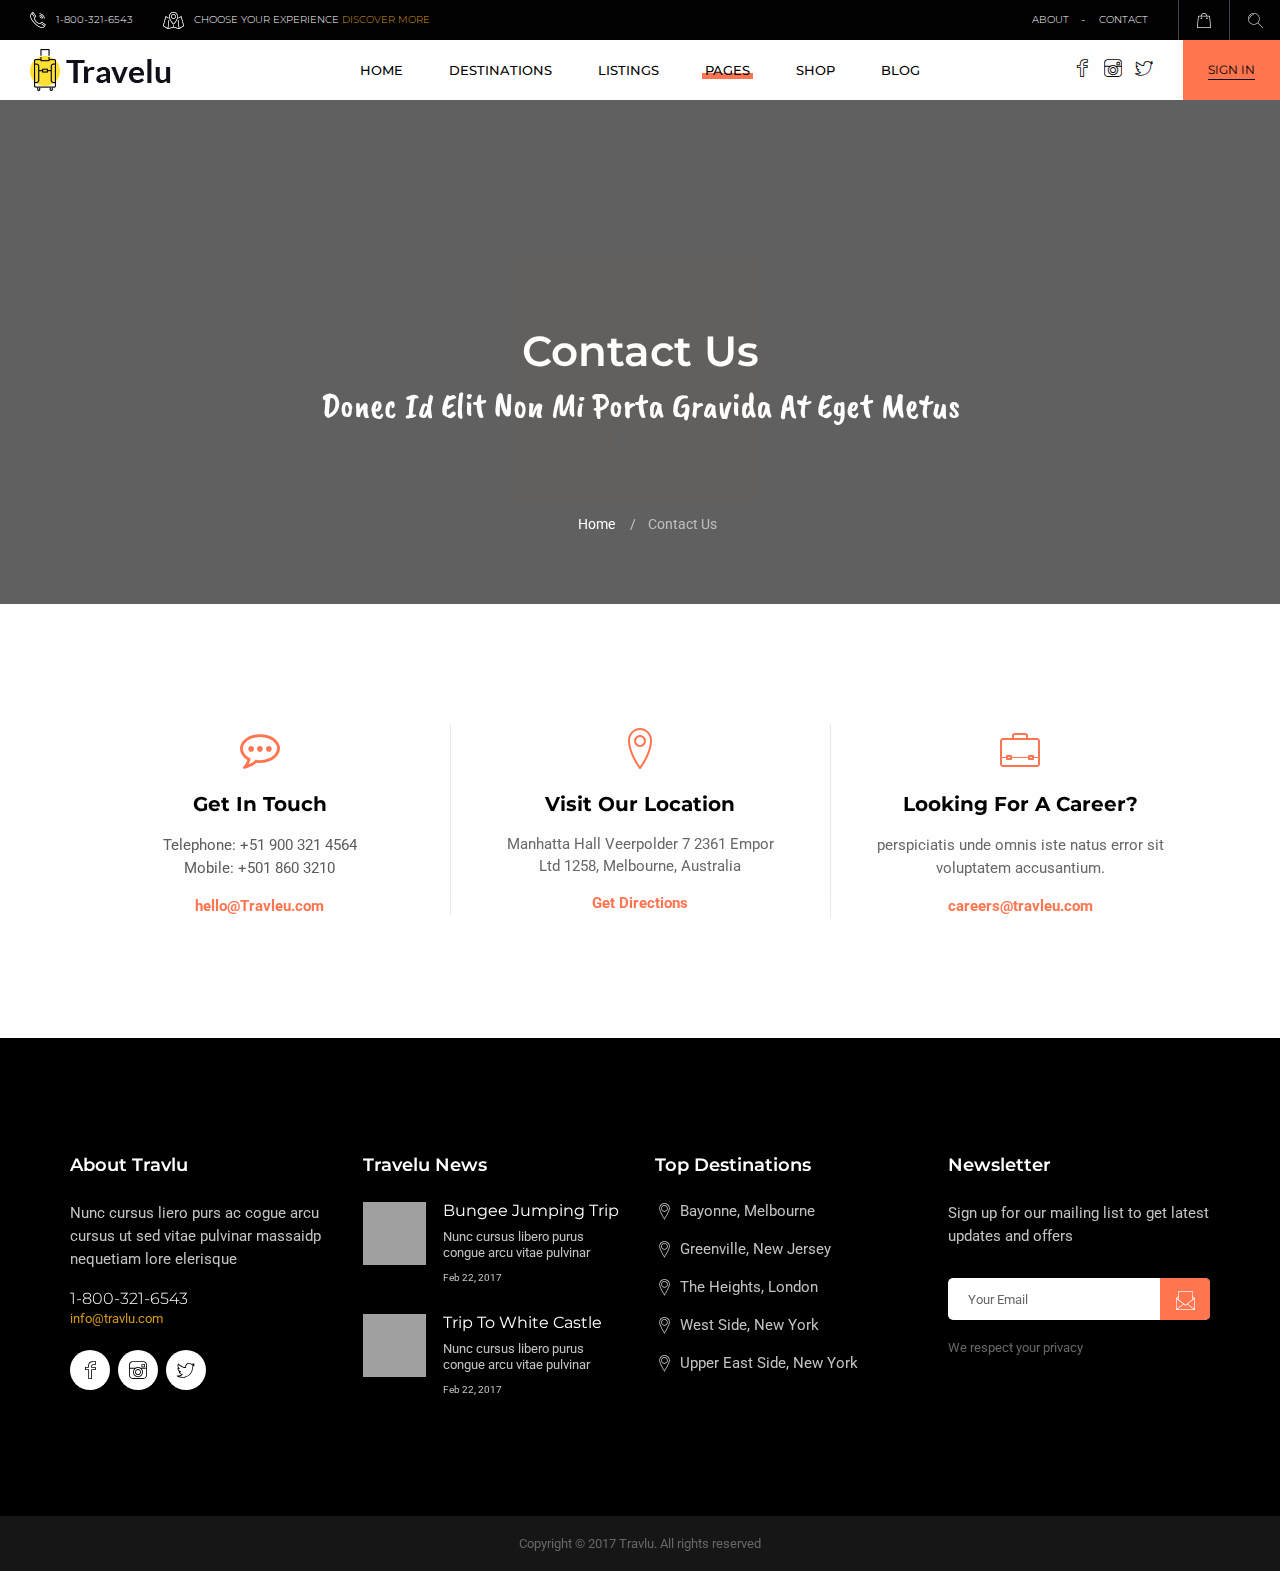
<file: contactus.html>
<!doctype html>
<!--[if lt IE 7]>		<html class="no-js lt-ie9 lt-ie8 lt-ie7" lang=""> <![endif]-->
<!--[if IE 7]>			<html class="no-js lt-ie9 lt-ie8" lang=""> <![endif]-->
<!--[if IE 8]>			<html class="no-js lt-ie9" lang=""> <![endif]-->
<!--[if gt IE 8]><!-->	<html class="no-js" lang=""> <!--<![endif]-->
<head>
	<meta charset="utf-8">
	<meta http-equiv="X-UA-Compatible" content="IE=edge">
	<title>BootStrap HTML5 CSS3 Theme</title>
	<meta name="description" content="">
	<meta name="viewport" content="width=device-width, initial-scale=1">
	<link rel="apple-touch-icon" href="apple-touch-icon.png">
	<link rel="stylesheet" href="css/bootstrap.min.css">
	<link rel="stylesheet" href="css/normalize.css">
	<link rel="stylesheet" href="css/font-awesome.min.css">
	<link rel="stylesheet" href="css/icomoon.css">
	<link rel="stylesheet" href="css/owl.carousel.css">
	<link rel="stylesheet" href="css/bootstrap-select.css">
	<link rel="stylesheet" href="css/scrollbar.css">
	<link rel="stylesheet" href="css/jquery.mmenu.all.css">
	<link rel="stylesheet" href="css/prettyPhoto.css">
	<link rel="stylesheet" href="css/transitions.css">
	<link rel="stylesheet" href="css/main.css">
	<link rel="stylesheet" href="css/color.css">
	<link rel="stylesheet" href="css/responsive.css">
	<script src="js/vendor/modernizr-2.8.3-respond-1.4.2.min.js"></script>
</head>
<body>
	<!--[if lt IE 8]>
		<p class="browserupgrade">You are using an <strong>outdated</strong> browser. Please <a href="http://browsehappy.com/">upgrade your browser</a> to improve your experience.</p>
	<![endif]-->
	<!--************************************
				Loader Start
	*************************************-->
	<div class="loader">
		<div class="span">
			<div class="location_indicator"></div>
		</div>
	</div>
	<!--************************************
				Loader End
	*************************************-->
	<!--************************************
			Mobile Menu Start
	*************************************-->
	<nav id="menu">
		<ul>
			<li><a href="javascript:void(0);">Home</a>
				<ul>
					<li><a href="index.html">Home ~ Modern</a></li>
					<li><a href="indexv2.html">Home ~ Full Screen</a></li>
					<li><a href="indexv3.html">Home ~ Creative</a></li>
					<li><a href="indexv4.html">Home ~ Simple</a></li>
					<li><a href="indexv5.html">Home ~ Video</a></li>
				</ul>
			</li>
			<li><a href="destinations.html">Destinations</a></li>
			<li><a href="javascript:void(0);">Listings</a>
				<div>
					<ul>
						<li><a href="listingvone.html">list style one</a></li>
						<li><a href="listingvtwo.html">list style two</a></li>
						<li><a href="listingvthree.html">list style three</a></li>
						<li><a href="listingvfour.html">list style four</a></li>
						<li><a href="listingvfive.html">list style five</a></li>
						<li><a href="listingvsix.html">list style six</a></li>
					</ul>
					<div class="tg-sliderarea">
						<h2>Popular Tours</h2>
						<div class="tg-trendingtripsslider tg-trendingtrips owl-carousel">
							<div class="item tg-trendingtrip">
								<figure>
									<a href="javascript:void(0);">
										<img src="images/tours/img-05.jpg" alt="image destinations">
										<div class="tg-hover">
											<span class="tg-stars"><span></span></span>
											<span class="tg-tourduration">7 Days</span>
											<span class="tg-locationname">Paris</span>
											<div class="tg-pricearea">
												<span>from</span>
												<h4>$600</h4>
											</div>
										</div>
									</a>
								</figure>
							</div>
							<div class="item tg-trendingtrip">
								<figure>
									<a href="javascript:void(0);">
										<img src="images/tours/img-06.jpg" alt="image destinations">
										<div class="tg-hover">
											<span class="tg-stars"><span></span></span>
											<span class="tg-tourduration">7 Days</span>
											<span class="tg-locationname">Paris</span>
											<div class="tg-pricearea">
												<span>from</span>
												<h4>$600</h4>
											</div>
										</div>
									</a>
								</figure>
							</div>
							<div class="item tg-trendingtrip">
								<figure>
									<a href="javascript:void(0);">
										<img src="images/tours/img-07.jpg" alt="image destinations">
										<div class="tg-hover">
											<span class="tg-stars"><span></span></span>
											<span class="tg-tourduration">7 Days</span>
											<span class="tg-locationname">Paris</span>
											<div class="tg-pricearea">
												<span>from</span>
												<h4>$600</h4>
											</div>
										</div>
									</a>
								</figure>
							</div>
							<div class="item tg-trendingtrip">
								<figure>
									<a href="javascript:void(0);">
										<img src="images/tours/img-08.jpg" alt="image destinations">
										<div class="tg-hover">
											<span class="tg-stars"><span></span></span>
											<span class="tg-tourduration">7 Days</span>
											<span class="tg-locationname">Paris</span>
											<div class="tg-pricearea">
												<span>from</span>
												<h4>$600</h4>
											</div>
										</div>
									</a>
								</figure>
							</div>
						</div>
					</div>
				</div>
			</li>
			<li><a href="javascript:void(0);">Pages</a>
				<ul>
					<li><a href="faqs.html">FAQ’s</a></li>
					<li><a href="packages.html">Table</a></li>
					<li><a href="aboutus.html">About Us</a></li>
					<li><a href="contactus.html">Contact us</a></li>
					<li><a href="billingdetail.html">Billing Detail</a></li>
					<li><a href="404error.html">404 Error</a></li>
					<li><a href="comingsoon.html">Coming Soon</a></li>
					<li>
						<a href="javascript:void(0);">Tours</a>
						<ul>
							<li><a href="tourcatagory.html">Tour Catagory</a></li>
							<li><a href="tourbookingdetail.html">Tour Detail</a></li>
							<li><a href="tourpaymentdetail.html">Tour Payment</a></li>
						</ul>
					</li>
				</ul>
			</li>
			<li><a href="javascript:void(0);">Shop</a>
				<ul>
					<li><a href="shop.html">Shop</a></li>
					<li><a href="shopdetail.html">Shop Detail</a></li>
					<li><a href="cart.html">Cart</a></li>
				</ul>
			</li>
			<li><a href="javascript:void(0);">Blog</a>
				<ul>
					<li><a href="blog.html">Blog</a></li>
					<li><a href="blogdetail.html">Blog Detail</a></li>
				</ul>
			</li>
		</ul>
	</nav>
	<!--************************************
			Mobile Menu End
	*************************************-->
	<!--************************************
			Wrapper Start
	*************************************-->
	<div id="tg-wrapper" class="tg-wrapper tg-haslayout">
		<!--************************************
				Header Start
		*************************************-->
		<header id="tg-header" class="tg-header tg-haslayout">
			<div class="container-fluid">
				<div class="row">
					<div class="tg-topbar">
						<nav class="tg-infonav">
							<ul>
								<li>
									<i><img src="images/icons/icon-01.png" alt="image destinations"></i>
									<span>1-800-321-6543</span>
								</li>
								<li>
									<i><img src="images/icons/icon-02.png" alt="image destinations"></i>
									<span>CHOOSE YOUR EXPERIENCE <a href="javascript:void(0);">Discover more</a></span>
								</li>
							</ul>
						</nav>
						<div class="tg-addnavcartsearch">
							<nav class="tg-addnav">
								<ul>
									<li><a href="javascript:void(0);">about</a></li>
									<li><a href="javascript:void(0);">contact</a></li>
								</ul>
							</nav>
							<nav class="tg-cartsearch">
								<ul>
									<li>
										<a href="javascript:void(0);"><img src="images/icons/icon-03.png" alt="image destinations"></a>
										<div class="tg-cartitems">
											<div class="tg-cartlistitems">
												<h3>Shopping Cart</h3>
												<div class="tg-cartitem">
													<figure class="tg-itemimg"><img src="images/products/img-11.jpg" alt="image description"></figure>
													<div class="tg-contentbox">
														<div class="tg-producthead">
															<em>x 2</em>
															<h4><a href="javascript:void(0);">Switzerland – 12 Days<span>Hiking Tour</span></a></h4>
														</div>
														<span>$600</span>
													</div>
												</div>
												<div class="tg-cartitem">
													<figure class="tg-itemimg"><img src="images/products/img-11.jpg" alt="image description"></figure>
													<div class="tg-contentbox">
														<div class="tg-producthead">
															<em>x 2</em>
															<h4><a href="javascript:void(0);">Switzerland – 12 Days<span>Hiking Tour</span></a></h4>
														</div>
														<span>$600</span>
													</div>
												</div>
												<div class="tg-subtotal">
													<h2>Subtotal</h2>
													<span>$830</span>
												</div>
											</div>
											<div class="tg-btnarea">
												<a class="tg-btn" href="#"><span>view cart</span></a>
											</div>
										</div>
									</li>
									<li><a href="#tg-search"><img src="images/icons/icon-04.png" alt="image destinations"></a></li>
								</ul>
							</nav>
						</div>
					</div>
					<div class="tg-navigationarea tg-headerfixed">
						<strong class="tg-logo"><a href="index.html"><img src="images/logo.png" alt="company logo here"></a></strong>
						<div class="tg-socialsignin">
							<ul class="tg-socialicons">
								<li><a href="javascript:void(0);"><i class="icon-facebook-logo-outline"></i></a></li>
								<li><a href="javascript:void(0);"><i class="icon-instagram-social-outlined-logo"></i></a></li>
								<li><a href="javascript:void(0);"><i class="icon-twitter-social-outlined-logo"></i></a></li>
							</ul>
							<div class="tg-userbox">
								<a id="tg-btnsignin" class="tg-btn" href="#tg-loginsingup"><span>sign in</span></a>
								<div class="dropdown tg-dropdown">
									<button class="tg-btndropdown" id="tg-dropdowndashboard" type="button" data-toggle="dropdown">
										<img src="images/author/img-01.jpg" alt="image description">
										<span>john smith</span>
										<i class="fa fa-caret-down"></i>
									</button>
									<ul class="dropdown-menu tg-dropdownusermenu" aria-labelledby="tg-dropdowndashboard">
										<li><a href="dashboard.html">Dashboard</a></li>
										<li><a href="dashboard.html">Edit Profile</a></li>
										<li><a href="javascript:void(0);">Sign Out</a></li>
									</ul>
								</div>
							</div>
						</div>
						<nav id="tg-nav" class="tg-nav">
							<div class="navbar-header">
								<a href="#menu" class="navbar-toggle collapsed">
									<span class="sr-only">Toggle navigation</span>
									<span class="icon-bar"></span>
									<span class="icon-bar"></span>
									<span class="icon-bar"></span>
								</a>
							</div>
							<div id="tg-navigation" class="collapse navbar-collapse tg-navigation">
								<ul>
									<li class="menu-item-has-children"><a href="javascript:void(0);">Home</a>
										<ul class="sub-menu">
											<li><a href="index.html">Home ~ Modern</a></li>
											<li><a href="indexv2.html">Home ~ Full Screen</a></li>
											<li><a href="indexv3.html">Home ~ Creative</a></li>
											<li><a href="indexv4.html">Home ~ Simple</a></li>
											<li><a href="indexv5.html">Home ~ Video</a></li>
										</ul>
									</li>
									<li><a href="destinations.html">destinations</a></li>
									<li class="menu-item-has-children menu-item-has-mega-menu"><a href="javascript:void(0);">listings</a>
										<div class="mega-menu">
											<ul>
												<li><a href="listingvone.html">list style one</a></li>
												<li><a href="listingvtwo.html">list style two</a></li>
												<li><a href="listingvthree.html">list style three</a></li>
												<li><a href="listingvfour.html">list style four</a></li>
												<li><a href="listingvfive.html">list style five</a></li>
												<li><a href="listingvsix.html">list style six</a></li>
											</ul>
											<div class="tg-sliderarea">
												<h2>Popular Tours</h2>
												<div class="tg-trendingtripsslider tg-trendingtrips owl-carousel">
													<div class="item tg-trendingtrip">
														<figure>
															<a href="javascript:void(0);">
																<img src="images/tours/img-05.jpg" alt="image destinations">
																<div class="tg-hover">
																	<span class="tg-stars"><span></span></span>
																	<span class="tg-tourduration">7 Days</span>
																	<span class="tg-locationname">Paris</span>
																	<div class="tg-pricearea">
																		<span>from</span>
																		<h4>$600</h4>
																	</div>
																</div>
															</a>
														</figure>
													</div>
													<div class="item tg-trendingtrip">
														<figure>
															<a href="javascript:void(0);">
																<img src="images/tours/img-06.jpg" alt="image destinations">
																<div class="tg-hover">
																	<span class="tg-stars"><span></span></span>
																	<span class="tg-tourduration">7 Days</span>
																	<span class="tg-locationname">Paris</span>
																	<div class="tg-pricearea">
																		<span>from</span>
																		<h4>$600</h4>
																	</div>
																</div>
															</a>
														</figure>
													</div>
													<div class="item tg-trendingtrip">
														<figure>
															<a href="javascript:void(0);">
																<img src="images/tours/img-07.jpg" alt="image destinations">
																<div class="tg-hover">
																	<span class="tg-stars"><span></span></span>
																	<span class="tg-tourduration">7 Days</span>
																	<span class="tg-locationname">Paris</span>
																	<div class="tg-pricearea">
																		<span>from</span>
																		<h4>$600</h4>
																	</div>
																</div>
															</a>
														</figure>
													</div>
													<div class="item tg-trendingtrip">
														<figure>
															<a href="javascript:void(0);">
																<img src="images/tours/img-08.jpg" alt="image destinations">
																<div class="tg-hover">
																	<span class="tg-stars"><span></span></span>
																	<span class="tg-tourduration">7 Days</span>
																	<span class="tg-locationname">Paris</span>
																	<div class="tg-pricearea">
																		<span>from</span>
																		<h4>$600</h4>
																	</div>
																</div>
															</a>
														</figure>
													</div>
												</div>
											</div>
										</div>
									</li>
									<li class="menu-item-has-children current-menu-item"><a href="javascript:void(0);">pages</a>
										<ul class="sub-menu">
											<li><a href="faqs.html">FAQ’s</a></li>
											<li><a href="packages.html">Table</a></li>
											<li><a href="aboutus.html">About Us</a></li>
											<li class="current-menu-item"><a href="contactus.html">Contact us</a></li>
											<li><a href="billingdetail.html">Billing Detail</a></li>
											<li><a href="404error.html">404 Error</a></li>
											<li><a href="comingsoon.html">Coming Soon</a></li>
											<li><a href="cart.html">cart</a></li>
											<li class="menu-item-has-children">
												<a href="javascript:void(0);">Tours</a>
												<ul class="sub-menu">
													<li><a href="tourcatagory.html">Tour Catagory</a></li>
													<li><a href="tourbookingdetail.html">Tour Detail</a></li>
													<li><a href="tourpaymentdetail.html">Tour Payment</a></li>
												</ul>
											</li>
										</ul>
									</li>
									<li><a href="shop.html">shop</a></li>
									<li><a href="blog.html">blog</a></li>
								</ul>
							</div>
						</nav>
					</div>
				</div>
			</div>
		</header>
		<!--************************************
				Header End
		*************************************-->
		<!--************************************
				Inner Banner Start
		*************************************-->
		<section class="tg-parallax tg-innerbanner" data-appear-top-offset="600" data-parallax="scroll" data-image-src="images/parallax/bgparallax-05.jpg">
			<div class="tg-sectionspace tg-haslayout">
				<div class="container">
					<div class="row">
						<div class="col-xs-12 col-sm-12 col-md-12 col-lg-12">
							<h1>Contact Us</h1>
							<h2>Donec id elit non mi porta gravida at eget metus</h2>
							<ol class="tg-breadcrumb">
								<li><a href="javascript:void(0);">Home</a></li>
								<li class="tg-active">Contact Us</li>
							</ol>
						</div>
					</div>
				</div>
			</div>
		</section>
		<!--************************************
				Inner Banner End
		*************************************-->
		<!--************************************
				Main Start
		*************************************-->
		<main id="tg-main" class="tg-main tg-sectionspace tg-haslayout">
			<div class="container">
				<div class="row">
					<div class="col-xs-12 col-sm-12 col-md-12 col-lg-12">
						<div id="tg-content" class="tg-content">
							<ul class="tg-contactinfo">
								<li>
									<span class="tg-contactinfoicon"><i class="fa fa-commenting-o"></i></span>
									<h2>Get in Touch</h2>
									<span>Telephone: +51 900 321 4564</span>
									<span>Mobile: +501 860 3210</span>
									<strong><a href="mailto:hello@Travleu.com">hello@Travleu.com</a></strong>
								</li>
								<li>
									<span class="tg-contactinfoicon"><i class="icon-map-marker"></i></span>
									<h2>Visit Our Location</h2>
									<address>Manhatta Hall Veerpolder 7 2361 Empor Ltd 1258, Melbourne, Australia</address>
									<strong><a href="javascript:void(0);">Get Directions</a></strong>
								</li>
								<li>
									<span class="tg-contactinfoicon"><i class="icon-briefcase"></i></span>
									<h2>Looking for a career?</h2>
									<div class="tg-description"><p>perspiciatis unde omnis iste natus error sit voluptatem accusantium.</p></div>
									<strong><a href="mailto:careers@travleu.com">careers@travleu.com</a></strong>
								</li>
							</ul>
						</div>
					</div>
				</div>
			</div>
		</main>
		<!--************************************
				Main End
		*************************************-->
		<!--************************************
				Footer Start
		*************************************-->
		<footer id="tg-footer" class="tg-footer tg-haslayout">
			<div class="tg-fourcolumns">
				<div class="container">
					<div class="row">
						<div class="col-xs-6 col-sm-6 col-md-3 col-lg-3">
							<div class="tg-footercolumn tg-widget tg-widgettext">
								<div class="tg-widgettitle">
									<h3>About Travlu</h3>
								</div>
								<div class="tg-widgetcontent">
									<div class="tg-description">
										<p>Nunc cursus liero purs ac cogue arcu cursus ut sed vitae pulvinar massaidp nequetiam lore elerisque</p>
									</div>
									<span>1-800-321-6543</span>
									<a href="mailto:info@travlu.com">info@travlu.com</a>
									<ul class="tg-socialicons tg-socialiconsvtwo">
										<li><a href="javascript:void(0);"><i class="icon-facebook-logo-outline"></i></a></li>
										<li><a href="javascript:void(0);"><i class="icon-instagram-social-outlined-logo"></i></a></li>
										<li><a href="javascript:void(0);"><i class="icon-twitter-social-outlined-logo"></i></a></li>
									</ul>
								</div>
							</div>
						</div>
						<div class="col-xs-6 col-sm-6 col-md-3 col-lg-3">
							<div class="tg-footercolumn tg-widget tg-widgettravelunews">
								<div class="tg-widgettitle">
									<h3>Travelu News</h3>
								</div>
								<div class="tg-widgetcontent">
									<ul>
										<li>
											<figure>
												<a href="javascript:void(0);"><img src="images/thumbnail/img-01.jpg" alt="image destinations"></a>
											</figure>
											<div class="tg-newcontent">
												<h4><a href="javascript:void(0);">Bungee Jumping Trip</a></h4>
												<div class="tg-description">
													<p>Nunc cursus libero purus congue arcu vitae pulvinar</p>
												</div>
												<time datetime="2017-06-06">Feb 22, 2017</time>
											</div>
										</li>
										<li>
											<figure>
												<a href="javascript:void(0);"><img src="images/thumbnail/img-02.jpg" alt="image destinations"></a>
											</figure>
											<div class="tg-newcontent">
												<h4><a href="javascript:void(0);">Trip to White Castle</a></h4>
												<div class="tg-description">
													<p>Nunc cursus libero purus congue arcu vitae pulvinar</p>
												</div>
												<time datetime="2017-06-06">Feb 22, 2017</time>
											</div>
										</li>
									</ul>
								</div>
							</div>
						</div>
						<div class="col-xs-6 col-sm-6 col-md-3 col-lg-3">
							<div class="tg-footercolumn tg-widget tg-widgetdestinations">
								<div class="tg-widgettitle">
									<h3>Top Destinations</h3>
								</div>
								<div class="tg-widgetcontent">
									<ul>
										<li><a href="javascript:void(0);">Bayonne, Melbourne</a></li>
										<li><a href="javascript:void(0);">Greenville, New Jersey</a></li>
										<li><a href="javascript:void(0);">The Heights, London</a></li>
										<li><a href="javascript:void(0);">West Side, New York</a></li>
										<li><a href="javascript:void(0);">Upper East Side, New York</a></li>
									</ul>
								</div>
							</div>
						</div>
						<div class="col-xs-6 col-sm-6 col-md-3 col-lg-3">
							<div class="tg-footercolumn tg-widget tg-widgetnewsletter">
								<div class="tg-widgettitle">
									<h3>Newsletter</h3>
								</div>
								<div class="tg-widgetcontent">
									<div class="tg-description"><p>Sign up for our mailing list to get latest updates and offers</p></div>
									<form class="tg-formtheme tg-formnewsletter">
										<fieldset>
											<input type="email" name="email" class="form-control" placeholder="Your Email">
											<button type="submit"><img src="images/icons/icon-08.png" alt="image destinations"></button>
										</fieldset>
									</form>
									<span>We respect your privacy</span>
								</div>
							</div>
						</div>
					</div>
				</div>
			</div>
			<div class="tg-footerbar">
				<div class="container">
					<div class="row">
						<div class="col-xs-12 col-sm-12 col-md-12 col-lg-12">
							<p>Copyright &copy; 2017 Travlu. All  rights reserved</p>
						</div>
					</div>
				</div>
			</div>
		</footer>
		<!--************************************
				Footer End
		*************************************-->
	</div>
	<!--************************************
			Wrapper End
	*************************************-->
	<!--************************************
			Search Start
	*************************************-->
	<div id="tg-search" class="tg-search">
		<button type="button" class="close"><i class="icon-cross"></i></button>
		<form>
			<fieldset>
				<div class="form-group">
					<input type="search" name="search" class="form-control" value="" placeholder="search here">
					<button type="submit" class="tg-btn"><span class="icon-search2"></span></button>
				</div>
			</fieldset>
		</form>
		<ul class="tg-destinations">
			<li>
				<a href="javascript:void(0);">
					<h3>Europe</h3>
					<em>(05)</em>
				</a>
			</li>
			<li>
				<a href="javascript:void(0);">
					<h3>Africa</h3>
					<em>(15)</em>
				</a>
			</li>
			<li>
				<a href="javascript:void(0);">
					<h3>Asia</h3>
					<em>(12)</em>
				</a>
			</li>
			<li>
				<a href="javascript:void(0);">
					<h3>Oceania</h3>
					<em>(02)</em>
				</a>
			</li>
			<li>
				<a href="javascript:void(0);">
					<h3>North America</h3>
					<em>(08)</em>
				</a>
			</li>
		</ul>
	</div>
	<!--************************************
			Search End
	*************************************-->
	<!--************************************
			Login Singup Start
	*************************************-->
	<div id="tg-loginsingup" class="tg-loginsingup" data-vide-bg="poster: images/singup-img.jpg" data-vide-options="position: 0% 50%">
		<div class="tg-contentarea tg-themescrollbar">
			<div class="tg-scrollbar">
				<button type="button" class="close">x</button>
				<div class="tg-logincontent">
					<nav id="tg-loginnav" class="tg-loginnav">
						<ul>
							<li><a href="#">About Us</a></li>
							<li><a href="#">Contact Us</a></li>
							<li><a href="#">My Account</a></li>
							<li><a href="#">My Wishlist</a></li>
						</ul>
					</nav>
					<div class="tg-themetabs">
						<ul class="tg-navtbs" role="tablist">
							<li role="presentation" class="active"><a href="#home" data-toggle="tab">Already Registered</a></li>
							<li role="presentation"><a href="#profile" data-toggle="tab">New to Travleu ?</a></li>
						</ul>
						<div class="tg-tabcontent tab-content">
							<div role="tabpanel" class="tab-pane active fade in" id="home">
								<form class="tg-formtheme tg-formlogin">
									<fieldset>
										<div class="form-group">
											<label>Name or Email <sup>*</sup></label>
											<input type="text" name="firstname" class="form-control" placeholder="">
										</div>
										<div class="form-group">
											<label>Password <sup>*</sup></label>
											<input type="password" name="password" class="form-control" placeholder="">
										</div>
										<div class="form-group">
											<div class="tg-checkbox">
												<input type="checkbox" name="remember" id="rememberpass">
												<label for="rememberpass">Remember Me</label>
											</div>
											<span><a href="#">Lost your password?</a></span>
										</div>
										<button class="tg-btn tg-btn-lg"><span>update profile</span></button>
									</fieldset>
								</form>
							</div>
							<div role="tabpanel" class="tab-pane fade" id="profile">
								<form class="tg-formtheme tg-formlogin">
									<fieldset>
										<div class="form-group">
											<label>Name or Email <sup>*</sup></label>
											<input type="text" name="firstname" class="form-control" placeholder="">
										</div>
										<div class="form-group">
											<label>Password <sup>*</sup></label>
											<input type="password" name="password" class="form-control" placeholder="">
										</div>
										<div class="form-group">
											<div class="tg-checkbox">
												<input type="checkbox" name="remember" id="remember">
												<label for="remember">Remember Me</label>
											</div>
											<span><a href="#">Lost your password?</a></span>
										</div>
										<button class="tg-btn tg-btn-lg"><span>update profile</span></button>
									</fieldset>
								</form>
							</div>
						</div>
					</div>
					<div class="tg-shareor"><span>or</span></div>
					<div class="tg-signupwith">
						<h2>Sign in With...</h2>
						<ul class="tg-sharesocialicon">
							<li class="tg-facebook"><a href="#"><i class="icon-facebook-1"></i><span>Facebook</span></a></li>
							<li class="tg-twitter"><a href="#"><i class="icon-twitter-1"></i><span>Twitter</span></a></li>
							<li class="tg-googleplus"><a href="#"><i class="icon-google4"></i><span>Google+</span></a></li>
						</ul>
					</div>
				</div>
			</div>
		</div>
	</div>
	<!--************************************
			Login Singup End
	*************************************-->
	<script src="js/vendor/jquery-library.js"></script>
	<script src="js/vendor/bootstrap.min.js"></script>
	<script src="https://maps.google.com/maps/api/js?key=AIzaSyCR-KEWAVCn52mSdeVeTqZjtqbmVJyfSus&language=en"></script>
	<script src="js/bootstrap-select.min.js"></script>
	<script src="js/jquery-scrolltofixed.js"></script>
	<script src="js/owl.carousel.min.js"></script>
	<script src="js/jquery.mmenu.all.js"></script>
	<script src="js/packery.pkgd.min.js"></script>
	<script src="js/jquery.vide.min.js"></script>
	<script src="js/scrollbar.min.js"></script>
	<script src="js/prettyPhoto.js"></script>
	<script src="js/countdown.js"></script>
	<script src="js/parallax.js"></script>
	<script src="js/gmap3.js"></script>
	<script src="js/main.js"></script>
</body>
</html>
</file>
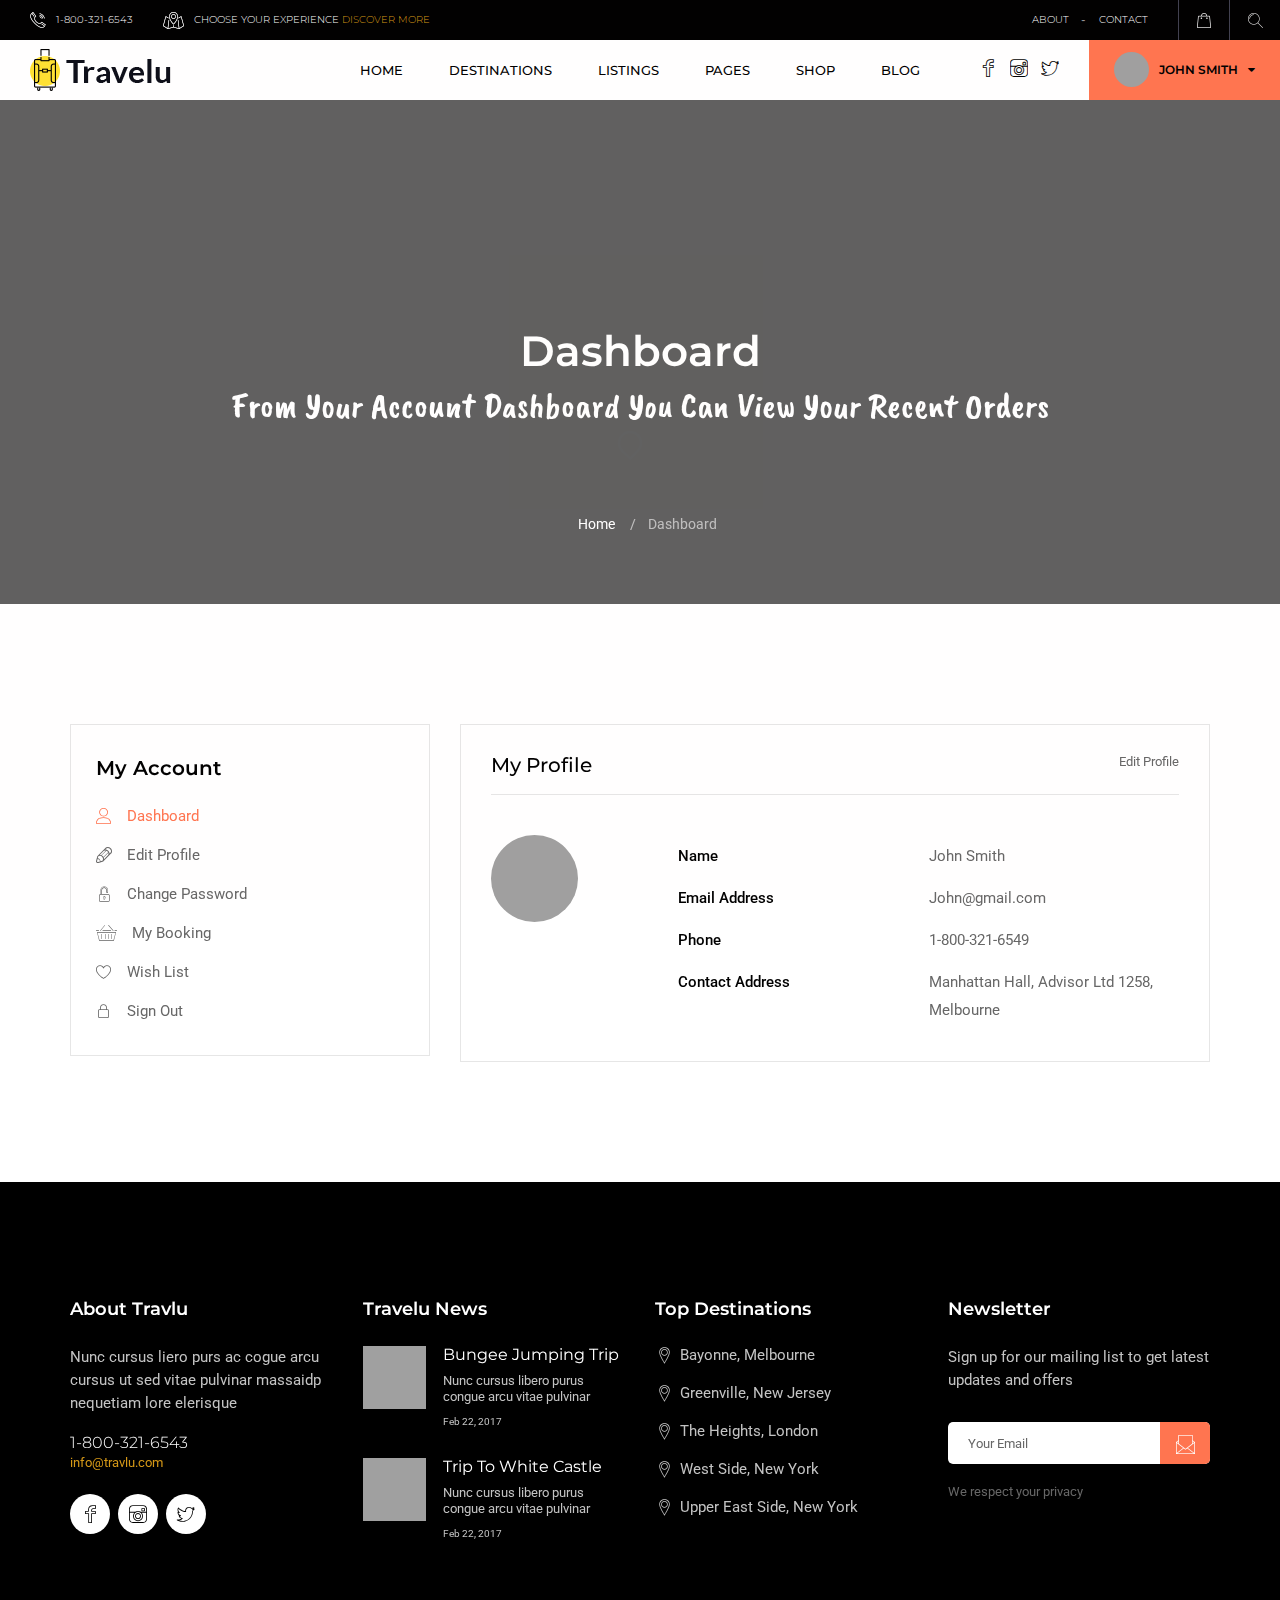
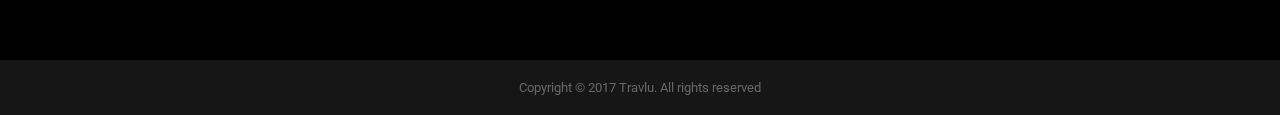
<file: dashboard.html>
<!doctype html>
<!--[if lt IE 7]>		<html class="no-js lt-ie9 lt-ie8 lt-ie7" lang=""> <![endif]-->
<!--[if IE 7]>			<html class="no-js lt-ie9 lt-ie8" lang=""> <![endif]-->
<!--[if IE 8]>			<html class="no-js lt-ie9" lang=""> <![endif]-->
<!--[if gt IE 8]><!-->	<html class="no-js" lang=""> <!--<![endif]-->
<head>
	<meta charset="utf-8">
	<meta http-equiv="X-UA-Compatible" content="IE=edge">
	<title>BootStrap HTML5 CSS3 Theme</title>
	<meta name="description" content="">
	<meta name="viewport" content="width=device-width, initial-scale=1">
	<link rel="apple-touch-icon" href="apple-touch-icon.png">
	<link rel="stylesheet" href="css/bootstrap.min.css">
	<link rel="stylesheet" href="css/normalize.css">
	<link rel="stylesheet" href="css/font-awesome.min.css">
	<link rel="stylesheet" href="css/icomoon.css">
	<link rel="stylesheet" href="css/owl.carousel.css">
	<link rel="stylesheet" href="css/bootstrap-select.css">
	<link rel="stylesheet" href="css/scrollbar.css">
	<link rel="stylesheet" href="css/jquery.mmenu.all.css">
	<link rel="stylesheet" href="css/prettyPhoto.css">
	<link rel="stylesheet" href="css/transitions.css">
	<link rel="stylesheet" href="css/main.css">
	<link rel="stylesheet" href="css/color.css">
	<link rel="stylesheet" href="css/responsive.css">
	<script src="js/vendor/modernizr-2.8.3-respond-1.4.2.min.js"></script>
</head>
<body class="tg-login">
	<!--[if lt IE 8]>
		<p class="browserupgrade">You are using an <strong>outdated</strong> browser. Please <a href="http://browsehappy.com/">upgrade your browser</a> to improve your experience.</p>
	<![endif]-->
	<!--************************************
				Loader Start
	*************************************-->
	<div class="loader">
		<div class="span">
			<div class="location_indicator"></div>
		</div>
	</div>
	<!--************************************
				Loader End
	*************************************-->
	<!--************************************
			Mobile Menu Start
	*************************************-->
	<nav id="menu">
		<ul>
			<li><a href="javascript:void(0);">Home</a>
				<ul>
					<li><a href="index.html">Home ~ Modern</a></li>
					<li><a href="indexv2.html">Home ~ Full Screen</a></li>
					<li><a href="indexv3.html">Home ~ Creative</a></li>
					<li><a href="indexv4.html">Home ~ Simple</a></li>
					<li><a href="indexv5.html">Home ~ Video</a></li>
				</ul>
			</li>
			<li><a href="destinations.html">Destinations</a></li>
			<li><a href="javascript:void(0);">Listings</a>
				<div>
					<ul>
						<li><a href="listingvone.html">list style one</a></li>
						<li><a href="listingvtwo.html">list style two</a></li>
						<li><a href="listingvthree.html">list style three</a></li>
						<li><a href="listingvfour.html">list style four</a></li>
						<li><a href="listingvfive.html">list style five</a></li>
						<li><a href="listingvsix.html">list style six</a></li>
					</ul>
					<div class="tg-sliderarea">
						<h2>Popular Tours</h2>
						<div class="tg-trendingtripsslider tg-trendingtrips owl-carousel">
							<div class="item tg-trendingtrip">
								<figure>
									<a href="javascript:void(0);">
										<img src="images/tours/img-05.jpg" alt="image destinations">
										<div class="tg-hover">
											<span class="tg-stars"><span></span></span>
											<span class="tg-tourduration">7 Days</span>
											<span class="tg-locationname">Paris</span>
											<div class="tg-pricearea">
												<span>from</span>
												<h4>$600</h4>
											</div>
										</div>
									</a>
								</figure>
							</div>
							<div class="item tg-trendingtrip">
								<figure>
									<a href="javascript:void(0);">
										<img src="images/tours/img-06.jpg" alt="image destinations">
										<div class="tg-hover">
											<span class="tg-stars"><span></span></span>
											<span class="tg-tourduration">7 Days</span>
											<span class="tg-locationname">Paris</span>
											<div class="tg-pricearea">
												<span>from</span>
												<h4>$600</h4>
											</div>
										</div>
									</a>
								</figure>
							</div>
							<div class="item tg-trendingtrip">
								<figure>
									<a href="javascript:void(0);">
										<img src="images/tours/img-07.jpg" alt="image destinations">
										<div class="tg-hover">
											<span class="tg-stars"><span></span></span>
											<span class="tg-tourduration">7 Days</span>
											<span class="tg-locationname">Paris</span>
											<div class="tg-pricearea">
												<span>from</span>
												<h4>$600</h4>
											</div>
										</div>
									</a>
								</figure>
							</div>
							<div class="item tg-trendingtrip">
								<figure>
									<a href="javascript:void(0);">
										<img src="images/tours/img-08.jpg" alt="image destinations">
										<div class="tg-hover">
											<span class="tg-stars"><span></span></span>
											<span class="tg-tourduration">7 Days</span>
											<span class="tg-locationname">Paris</span>
											<div class="tg-pricearea">
												<span>from</span>
												<h4>$600</h4>
											</div>
										</div>
									</a>
								</figure>
							</div>
						</div>
					</div>
				</div>
			</li>
			<li><a href="javascript:void(0);">Pages</a>
				<ul>
					<li><a href="faqs.html">FAQ’s</a></li>
					<li><a href="packages.html">Table</a></li>
					<li><a href="aboutus.html">About Us</a></li>
					<li><a href="contactus.html">Contact us</a></li>
					<li><a href="billingdetail.html">Billing Detail</a></li>
					<li><a href="404error.html">404 Error</a></li>
					<li><a href="comingsoon.html">Coming Soon</a></li>
					<li>
						<a href="javascript:void(0);">Tours</a>
						<ul>
							<li><a href="tourcatagory.html">Tour Catagory</a></li>
							<li><a href="tourbookingdetail.html">Tour Detail</a></li>
							<li><a href="tourpaymentdetail.html">Tour Payment</a></li>
						</ul>
					</li>
				</ul>
			</li>
			<li><a href="javascript:void(0);">Shop</a>
				<ul>
					<li><a href="shop.html">Shop</a></li>
					<li><a href="shopdetail.html">Shop Detail</a></li>
					<li><a href="cart.html">Cart</a></li>
				</ul>
			</li>
			<li><a href="javascript:void(0);">Blog</a>
				<ul>
					<li><a href="blog.html">Blog</a></li>
					<li><a href="blogdetail.html">Blog Detail</a></li>
				</ul>
			</li>
		</ul>
	</nav>
	<!--************************************
			Mobile Menu End
	*************************************-->
	<!--************************************
			Wrapper Start
	*************************************-->
	<div id="tg-wrapper" class="tg-wrapper tg-haslayout">
		<!--************************************
				Header Start
		*************************************-->
		<header id="tg-header" class="tg-header tg-haslayout">
			<div class="container-fluid">
				<div class="row">
					<div class="tg-topbar">
						<nav class="tg-infonav">
							<ul>
								<li>
									<i><img src="images/icons/icon-01.png" alt="image destinations"></i>
									<span>1-800-321-6543</span>
								</li>
								<li>
									<i><img src="images/icons/icon-02.png" alt="image destinations"></i>
									<span>CHOOSE YOUR EXPERIENCE <a href="javascript:void(0);">Discover more</a></span>
								</li>
							</ul>
						</nav>
						<div class="tg-addnavcartsearch">
							<nav class="tg-addnav">
								<ul>
									<li><a href="javascript:void(0);">about</a></li>
									<li><a href="javascript:void(0);">contact</a></li>
								</ul>
							</nav>
							<nav class="tg-cartsearch">
								<ul>
									<li>
										<a href="javascript:void(0);"><img src="images/icons/icon-03.png" alt="image destinations"></a>
										<div class="tg-cartitems">
											<div class="tg-cartlistitems">
												<h3>Shopping Cart</h3>
												<div class="tg-cartitem">
													<figure class="tg-itemimg"><img src="images/products/img-11.jpg" alt="image description"></figure>
													<div class="tg-contentbox">
														<div class="tg-producthead">
															<em>x 2</em>
															<h4><a href="javascript:void(0);">Switzerland – 12 Days<span>Hiking Tour</span></a></h4>
														</div>
														<span>$600</span>
													</div>
												</div>
												<div class="tg-cartitem">
													<figure class="tg-itemimg"><img src="images/products/img-11.jpg" alt="image description"></figure>
													<div class="tg-contentbox">
														<div class="tg-producthead">
															<em>x 2</em>
															<h4><a href="javascript:void(0);">Switzerland – 12 Days<span>Hiking Tour</span></a></h4>
														</div>
														<span>$600</span>
													</div>
												</div>
												<div class="tg-subtotal">
													<h2>Subtotal</h2>
													<span>$830</span>
												</div>
											</div>
											<div class="tg-btnarea">
												<a class="tg-btn" href="#"><span>view cart</span></a>
											</div>
										</div>
									</li>
									<li><a href="#tg-search"><img src="images/icons/icon-04.png" alt="image destinations"></a></li>
								</ul>
							</nav>
						</div>
					</div>
					<div class="tg-navigationarea tg-headerfixed">
						<strong class="tg-logo"><a href="index.html"><img src="images/logo.png" alt="company logo here"></a></strong>
						<div class="tg-socialsignin">
							<ul class="tg-socialicons">
								<li><a href="javascript:void(0);"><i class="icon-facebook-logo-outline"></i></a></li>
								<li><a href="javascript:void(0);"><i class="icon-instagram-social-outlined-logo"></i></a></li>
								<li><a href="javascript:void(0);"><i class="icon-twitter-social-outlined-logo"></i></a></li>
							</ul>
							<div class="tg-userbox">
								<a id="tg-btnsignin" class="tg-btn" href="#tg-loginsingup"><span>sign in</span></a>
								<div class="dropdown tg-dropdown">
									<button class="tg-btndropdown" id="tg-dropdowndashboard" type="button" data-toggle="dropdown">
										<img src="images/author/img-01.jpg" alt="image description">
										<span>john smith</span>
										<i class="fa fa-caret-down"></i>
									</button>
									<ul class="dropdown-menu tg-dropdownusermenu" aria-labelledby="tg-dropdowndashboard">
										<li class="current-menu-item"><a href="dashboard.html">Dashboard</a></li>
										<li><a href="dashboard.html">Edit Profile</a></li>
										<li><a href="javascript:void(0);">Sign Out</a></li>
									</ul>
								</div>
							</div>
						</div>
						<nav id="tg-nav" class="tg-nav">
							<div class="navbar-header">
								<a href="#menu" class="navbar-toggle collapsed">
									<span class="sr-only">Toggle navigation</span>
									<span class="icon-bar"></span>
									<span class="icon-bar"></span>
									<span class="icon-bar"></span>
								</a>
							</div>
							<div id="tg-navigation" class="collapse navbar-collapse tg-navigation">
								<ul>
									<li class="menu-item-has-children">
										<a href="javascript:void(0);">Home</a>
										<ul class="sub-menu">
											<li><a href="index.html">Home ~ Modern</a></li>
											<li><a href="indexv2.html">Home ~ Full Screen</a></li>
											<li><a href="indexv3.html">Home ~ Creative</a></li>
											<li><a href="indexv4.html">Home ~ Simple</a></li>
											<li><a href="indexv5.html">Home ~ Video</a></li>
										</ul>
									</li>
									<li><a href="destinations.html">destinations</a></li>
									<li class="menu-item-has-children menu-item-has-mega-menu">
										<a href="javascript:void(0);">listings</a>
										<div class="mega-menu">
											<ul>
												<li><a href="listingvone.html">list style one</a></li>
												<li><a href="listingvtwo.html">list style two</a></li>
												<li><a href="listingvthree.html">list style three</a></li>
												<li><a href="listingvfour.html">list style four</a></li>
												<li><a href="listingvfive.html">list style five</a></li>
												<li><a href="listingvsix.html">list style six</a></li>
											</ul>
											<div class="tg-sliderarea">
												<h2>Popular Tours</h2>
												<div class="tg-trendingtripsslider tg-trendingtrips owl-carousel">
													<div class="item tg-trendingtrip">
														<figure>
															<a href="javascript:void(0);">
																<img src="images/tours/img-05.jpg" alt="image destinations">
																<div class="tg-hover">
																	<span class="tg-stars"><span></span></span>
																	<span class="tg-tourduration">7 Days</span>
																	<span class="tg-locationname">Paris</span>
																	<div class="tg-pricearea">
																		<span>from</span>
																		<h4>$600</h4>
																	</div>
																</div>
															</a>
														</figure>
													</div>
													<div class="item tg-trendingtrip">
														<figure>
															<a href="javascript:void(0);">
																<img src="images/tours/img-06.jpg" alt="image destinations">
																<div class="tg-hover">
																	<span class="tg-stars"><span></span></span>
																	<span class="tg-tourduration">7 Days</span>
																	<span class="tg-locationname">Paris</span>
																	<div class="tg-pricearea">
																		<span>from</span>
																		<h4>$600</h4>
																	</div>
																</div>
															</a>
														</figure>
													</div>
													<div class="item tg-trendingtrip">
														<figure>
															<a href="javascript:void(0);">
																<img src="images/tours/img-07.jpg" alt="image destinations">
																<div class="tg-hover">
																	<span class="tg-stars"><span></span></span>
																	<span class="tg-tourduration">7 Days</span>
																	<span class="tg-locationname">Paris</span>
																	<div class="tg-pricearea">
																		<span>from</span>
																		<h4>$600</h4>
																	</div>
																</div>
															</a>
														</figure>
													</div>
													<div class="item tg-trendingtrip">
														<figure>
															<a href="javascript:void(0);">
																<img src="images/tours/img-08.jpg" alt="image destinations">
																<div class="tg-hover">
																	<span class="tg-stars"><span></span></span>
																	<span class="tg-tourduration">7 Days</span>
																	<span class="tg-locationname">Paris</span>
																	<div class="tg-pricearea">
																		<span>from</span>
																		<h4>$600</h4>
																	</div>
																</div>
															</a>
														</figure>
													</div>
												</div>
											</div>
										</div>
									</li>
									<li class="menu-item-has-children">
										<a href="javascript:void(0);">pages</a>
										<ul class="sub-menu">
											<li><a href="faqs.html">FAQ’s</a></li>
											<li><a href="packages.html">Table</a></li>
											<li><a href="aboutus.html">About Us</a></li>
											<li><a href="contactus.html">Contact us</a></li>
											<li><a href="billingdetail.html">Billing Detail</a></li>
											<li><a href="404error.html">404 Error</a></li>
											<li><a href="comingsoon.html">Coming Soon</a></li>
											<li><a href="cart.html">cart</a></li>
											<li class="menu-item-has-children">
												<a href="javascript:void(0);">Tours</a>
												<ul class="sub-menu">
													<li><a href="tourcatagory.html">Tour Catagory</a></li>
													<li><a href="tourbookingdetail.html">Tour Detail</a></li>
													<li><a href="tourpaymentdetail.html">Tour Payment</a></li>
												</ul>
											</li>
										</ul>
									</li>
									<li class="menu-item-has-children">
										<a href="javascript:void(0);">shop</a>
										<ul class="sub-menu">
											<li><a href="shop.html">Shop</a></li>
											<li><a href="shopdetail.html">Shop Detail</a></li>
											<li><a href="cart.html">Cart</a></li>
										</ul>
									</li>
									<li class="menu-item-has-children">
										<a href="javascript:void(0);">blog</a>
										<ul class="sub-menu">
											<li><a href="blog.html">Blog</a></li>
											<li><a href="blogdetail.html">Blog Detail</a></li>
										</ul>
									</li>
								</ul>
							</div>
						</nav>
					</div>
				</div>
			</div>
		</header>
		<!--************************************
				Header End
		*************************************-->
		<!--************************************
				Inner Banner Start
		*************************************-->
		<section class="tg-parallax tg-innerbanner" data-appear-top-offset="600" data-parallax="scroll" data-image-src="images/parallax/bgparallax-06.jpg">
			<div class="tg-sectionspace tg-haslayout">
				<div class="container">
					<div class="row">
						<div class="col-xs-12 col-sm-12 col-md-12 col-lg-12">
							<h1>Dashboard</h1>
							<h2>From your account dashboard you can view your recent orders</h2>
							<ol class="tg-breadcrumb">
								<li><a href="javascript:void(0);">Home</a></li>
								<li class="tg-active">Dashboard</li>
							</ol>
						</div>
					</div>
				</div>
			</div>
		</section>
		<!--************************************
				Inner Banner End
		*************************************-->
		<!--************************************
				Main Start
		*************************************-->
		<main id="tg-main" class="tg-main tg-sectionspace tg-haslayout">
			<div class="container">
				<div class="row">
					<div id="tg-twocolumns" class="tg-twocolumns">
						<form class="tg-formtheme tg-formdashboard">
							<div class="col-xs-12 col-sm-4 col-md-4 col-lg-4">
								<aside id="tg-sidebar" class="tg-sidebar">
									<div class="tg-widget tg-widgetdashboard">
										<div class="tg-widgettitle">
											<h3>My Account</h3>
										</div>
										<div class="tg-widgetcontent">
											<ul>
												<li class="selected"><a href="dashboard.html"><i class="icon-user"></i><span>Dashboard</span></a></li>
												<li><a href="my-profile.html"><i class="icon-pen2"></i><span>Edit Profile</span></a></li>
												<li><a href="change-password.html"><i class="icon-lock-open3"></i><span>Change Password</span></a></li>
												<li><a href="my-booking.html"><i class="icon-basket3"></i><span>My Booking</span></a></li>
												<li><a href="my-wish-list.html"><i class="icon-heart"></i><span>Wish List</span></a></li>
												<li><a href="#"><i class="icon-lock"></i><span>Sign Out</span></a></li>
											</ul>
										</div>
									</div>
								</aside>
							</div>
							<div class="col-xs-12 col-sm-8 col-md-8 col-lg-8">
								<div id="tg-content" class="tg-content">
									<div class="tg-dashboard">
										<div class="tg-box tg-profile">
											<div class="tg-heading">
												<h3>My Profile</h3>
												<a class="tg-btnedit" href="my-profile.html">Edit Profile</a>
											</div>
											<div class="tg-dashboardcontent">
												<figure><img src="images/authorimg.jpg" alt="image description"></figure>
												<div class="tg-content">
													<ul class="tg-liststyle">
														<li><span>Name</span></li>
														<li><span>John Smith</span></li>
														<li><span>Email Address</span></li>
														<li><span>John@gmail.com</span></li>
														<li><span>Phone</span></li>
														<li><span>1-800-321-6549</span></li>
														<li><span>Contact Address</span></li>
														<li><span>Manhattan Hall, Advisor Ltd 1258, Melbourne</span></li>
													</ul>
												</div>
											</div>
										</div>
									</div>
								</div>
							</div>
						</form>
					</div>
				</div>
			</div>
		</main>
		<!--************************************
				Main End
		*************************************-->
		<!--************************************
				Footer Start
		*************************************-->
		<footer id="tg-footer" class="tg-footer tg-haslayout">
			<div class="tg-fourcolumns">
				<div class="container">
					<div class="row">
						<div class="col-xs-6 col-sm-6 col-md-3 col-lg-3">
							<div class="tg-footercolumn tg-widget tg-widgettext">
								<div class="tg-widgettitle">
									<h3>About Travlu</h3>
								</div>
								<div class="tg-widgetcontent">
									<div class="tg-description">
										<p>Nunc cursus liero purs ac cogue arcu cursus ut sed vitae pulvinar massaidp nequetiam lore elerisque</p>
									</div>
									<span>1-800-321-6543</span>
									<a href="mailto:info@travlu.com">info@travlu.com</a>
									<ul class="tg-socialicons tg-socialiconsvtwo">
										<li><a href="javascript:void(0);"><i class="icon-facebook-logo-outline"></i></a></li>
										<li><a href="javascript:void(0);"><i class="icon-instagram-social-outlined-logo"></i></a></li>
										<li><a href="javascript:void(0);"><i class="icon-twitter-social-outlined-logo"></i></a></li>
									</ul>
								</div>
							</div>
						</div>
						<div class="col-xs-6 col-sm-6 col-md-3 col-lg-3">
							<div class="tg-footercolumn tg-widget tg-widgettravelunews">
								<div class="tg-widgettitle">
									<h3>Travelu News</h3>
								</div>
								<div class="tg-widgetcontent">
									<ul>
										<li>
											<figure>
												<a href="javascript:void(0);"><img src="images/thumbnail/img-01.jpg" alt="image destinations"></a>
											</figure>
											<div class="tg-newcontent">
												<h4><a href="javascript:void(0);">Bungee Jumping Trip</a></h4>
												<div class="tg-description">
													<p>Nunc cursus libero purus congue arcu vitae pulvinar</p>
												</div>
												<time datetime="2017-06-06">Feb 22, 2017</time>
											</div>
										</li>
										<li>
											<figure>
												<a href="javascript:void(0);"><img src="images/thumbnail/img-02.jpg" alt="image destinations"></a>
											</figure>
											<div class="tg-newcontent">
												<h4><a href="javascript:void(0);">Trip to White Castle</a></h4>
												<div class="tg-description">
													<p>Nunc cursus libero purus congue arcu vitae pulvinar</p>
												</div>
												<time datetime="2017-06-06">Feb 22, 2017</time>
											</div>
										</li>
									</ul>
								</div>
							</div>
						</div>
						<div class="col-xs-6 col-sm-6 col-md-3 col-lg-3">
							<div class="tg-footercolumn tg-widget tg-widgetdestinations">
								<div class="tg-widgettitle">
									<h3>Top Destinations</h3>
								</div>
								<div class="tg-widgetcontent">
									<ul>
										<li><a href="javascript:void(0);">Bayonne, Melbourne</a></li>
										<li><a href="javascript:void(0);">Greenville, New Jersey</a></li>
										<li><a href="javascript:void(0);">The Heights, London</a></li>
										<li><a href="javascript:void(0);">West Side, New York</a></li>
										<li><a href="javascript:void(0);">Upper East Side, New York</a></li>
									</ul>
								</div>
							</div>
						</div>
						<div class="col-xs-6 col-sm-6 col-md-3 col-lg-3">
							<div class="tg-footercolumn tg-widget tg-widgetnewsletter">
								<div class="tg-widgettitle">
									<h3>Newsletter</h3>
								</div>
								<div class="tg-widgetcontent">
									<div class="tg-description"><p>Sign up for our mailing list to get latest updates and offers</p></div>
									<form class="tg-formtheme tg-formnewsletter">
										<fieldset>
											<input type="email" name="email" class="form-control" placeholder="Your Email">
											<button type="submit"><img src="images/icons/icon-08.png" alt="image destinations"></button>
										</fieldset>
									</form>
									<span>We respect your privacy</span>
								</div>
							</div>
						</div>
					</div>
				</div>
			</div>
			<div class="tg-footerbar">
				<div class="container">
					<div class="row">
						<div class="col-xs-12 col-sm-12 col-md-12 col-lg-12">
							<p>Copyright &copy; 2017 Travlu. All  rights reserved</p>
						</div>
					</div>
				</div>
			</div>
		</footer>
		<!--************************************
				Footer End
		*************************************-->
	</div>
	<!--************************************
			Wrapper End
	*************************************-->
	<!--************************************
			Search Start
	*************************************-->
	<div id="tg-search" class="tg-search">
		<button type="button" class="close"><i class="icon-cross"></i></button>
		<form>
			<fieldset>
				<div class="form-group">
					<input type="search" name="search" class="form-control" value="" placeholder="search here">
					<button type="submit" class="tg-btn"><span class="icon-search2"></span></button>
				</div>
			</fieldset>
		</form>
		<ul class="tg-destinations">
			<li>
				<a href="javascript:void(0);">
					<h3>Europe</h3>
					<em>(05)</em>
				</a>
			</li>
			<li>
				<a href="javascript:void(0);">
					<h3>Africa</h3>
					<em>(15)</em>
				</a>
			</li>
			<li>
				<a href="javascript:void(0);">
					<h3>Asia</h3>
					<em>(12)</em>
				</a>
			</li>
			<li>
				<a href="javascript:void(0);">
					<h3>Oceania</h3>
					<em>(02)</em>
				</a>
			</li>
			<li>
				<a href="javascript:void(0);">
					<h3>North America</h3>
					<em>(08)</em>
				</a>
			</li>
		</ul>
	</div>
	<!--************************************
			Search End
	*************************************-->
	<!--************************************
			Login Singup Start
	*************************************-->
	<div id="tg-loginsingup" class="tg-loginsingup" data-vide-bg="poster: images/singup-img.jpg" data-vide-options="position: 0% 50%">
		<div class="tg-contentarea tg-themescrollbar">
			<div class="tg-scrollbar">
				<button type="button" class="close">x</button>
				<div class="tg-logincontent">
					<nav id="tg-loginnav" class="tg-loginnav">
						<ul>
							<li><a href="#">About Us</a></li>
							<li><a href="#">Contact Us</a></li>
							<li><a href="#">My Account</a></li>
							<li><a href="#">My Wishlist</a></li>
						</ul>
					</nav>
					<div class="tg-themetabs">
						<ul class="tg-navtbs" role="tablist">
							<li role="presentation" class="active"><a href="#home" data-toggle="tab">Already Registered</a></li>
							<li role="presentation"><a href="#profile" data-toggle="tab">New to Travleu ?</a></li>
						</ul>
						<div class="tg-tabcontent tab-content">
							<div role="tabpanel" class="tab-pane active fade in" id="home">
								<form class="tg-formtheme tg-formlogin">
									<fieldset>
										<div class="form-group">
											<label>Name or Email <sup>*</sup></label>
											<input type="text" name="firstname" class="form-control" placeholder="">
										</div>
										<div class="form-group">
											<label>Password <sup>*</sup></label>
											<input type="password" name="password" class="form-control" placeholder="">
										</div>
										<div class="form-group">
											<div class="tg-checkbox">
												<input type="checkbox" name="remember" id="rememberpass">
												<label for="rememberpass">Remember Me</label>
											</div>
											<span><a href="#">Lost your password?</a></span>
										</div>
										<button class="tg-btn tg-btn-lg"><span>update profile</span></button>
									</fieldset>
								</form>
							</div>
							<div role="tabpanel" class="tab-pane fade" id="profile">
								<form class="tg-formtheme tg-formlogin">
									<fieldset>
										<div class="form-group">
											<label>Name or Email <sup>*</sup></label>
											<input type="text" name="firstname" class="form-control" placeholder="">
										</div>
										<div class="form-group">
											<label>Password <sup>*</sup></label>
											<input type="password" name="password" class="form-control" placeholder="">
										</div>
										<div class="form-group">
											<div class="tg-checkbox">
												<input type="checkbox" name="remember" id="remember">
												<label for="remember">Remember Me</label>
											</div>
											<span><a href="#">Lost your password?</a></span>
										</div>
										<button class="tg-btn tg-btn-lg"><span>update profile</span></button>
									</fieldset>
								</form>
							</div>
						</div>
					</div>
					<div class="tg-shareor"><span>or</span></div>
					<div class="tg-signupwith">
						<h2>Sign in With...</h2>
						<ul class="tg-sharesocialicon">
							<li class="tg-facebook"><a href="#"><i class="icon-facebook-1"></i><span>Facebook</span></a></li>
							<li class="tg-twitter"><a href="#"><i class="icon-twitter-1"></i><span>Twitter</span></a></li>
							<li class="tg-googleplus"><a href="#"><i class="icon-google4"></i><span>Google+</span></a></li>
						</ul>
					</div>
				</div>
			</div>
		</div>
	</div>
	<!--************************************
			Login Singup End
	*************************************-->
	<script src="js/vendor/jquery-library.js"></script>
	<script src="js/vendor/bootstrap.min.js"></script>
	<script src="https://maps.google.com/maps/api/js?key=AIzaSyCR-KEWAVCn52mSdeVeTqZjtqbmVJyfSus&language=en"></script>
	<script src="js/bootstrap-select.min.js"></script>
	<script src="js/jquery-scrolltofixed.js"></script>
	<script src="js/owl.carousel.min.js"></script>
	<script src="js/jquery.mmenu.all.js"></script>
	<script src="js/packery.pkgd.min.js"></script>
	<script src="js/jquery.vide.min.js"></script>
	<script src="js/scrollbar.min.js"></script>
	<script src="js/prettyPhoto.js"></script>
	<script src="js/countdown.js"></script>
	<script src="js/parallax.js"></script>
	<script src="js/gmap3.js"></script>
	<script src="js/main.js"></script>
</body>
</html>
</file>
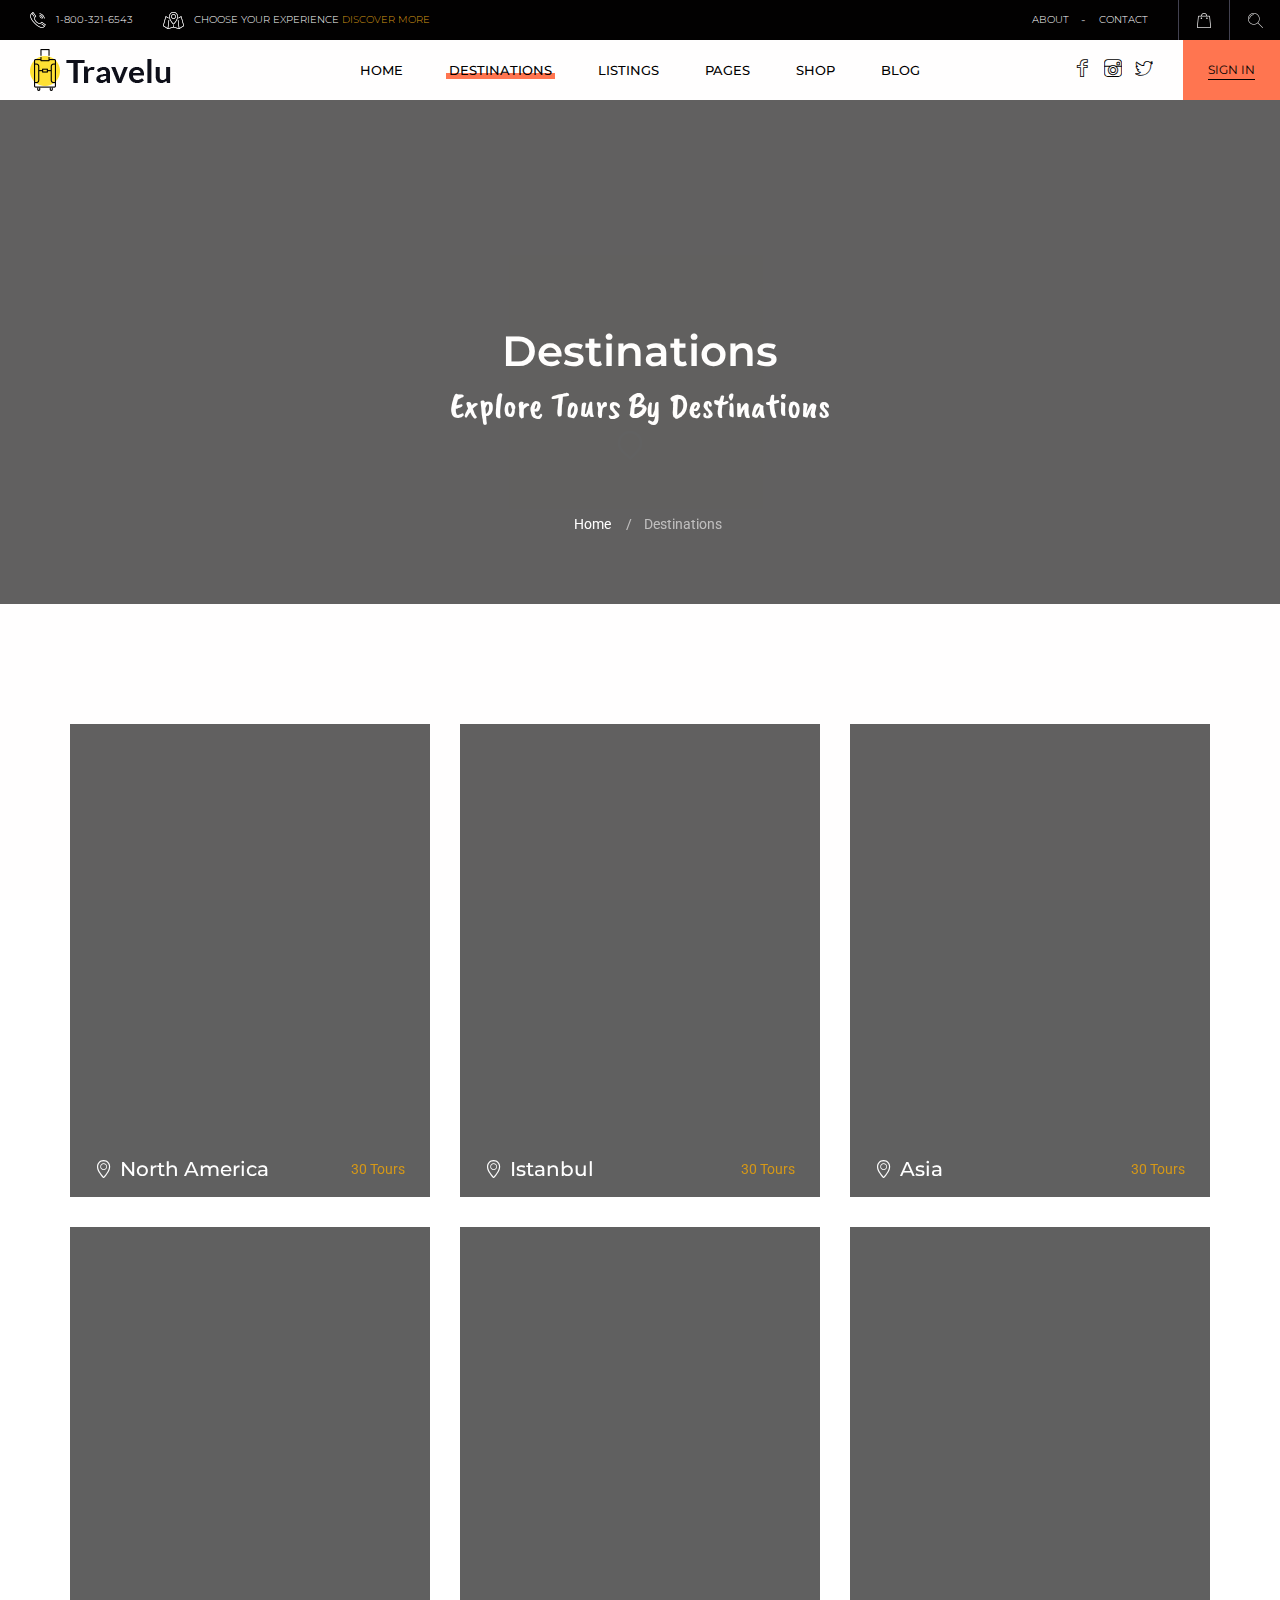
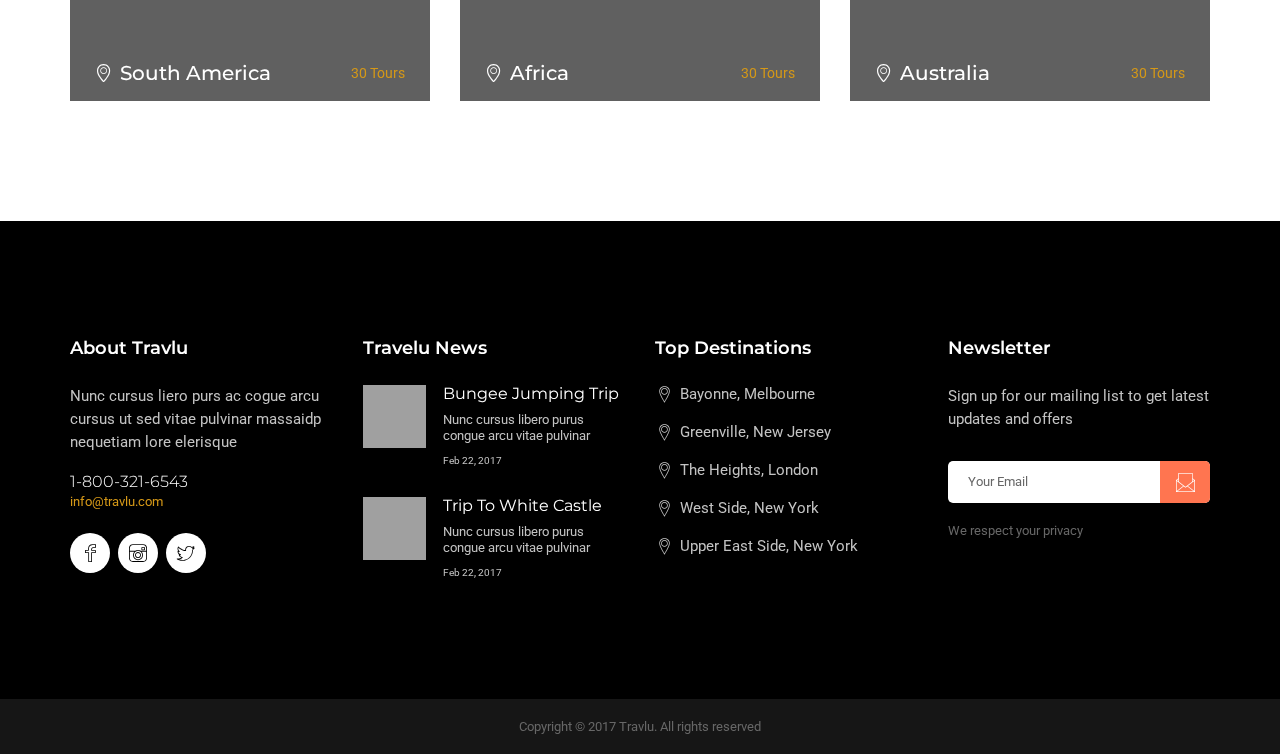
<file: destinations.html>
<!doctype html>
<!--[if lt IE 7]>		<html class="no-js lt-ie9 lt-ie8 lt-ie7" lang=""> <![endif]-->
<!--[if IE 7]>			<html class="no-js lt-ie9 lt-ie8" lang=""> <![endif]-->
<!--[if IE 8]>			<html class="no-js lt-ie9" lang=""> <![endif]-->
<!--[if gt IE 8]><!-->	<html class="no-js" lang=""> <!--<![endif]-->
<head>
	<meta charset="utf-8">
	<meta http-equiv="X-UA-Compatible" content="IE=edge">
	<title>BootStrap HTML5 CSS3 Theme</title>
	<meta name="description" content="">
	<meta name="viewport" content="width=device-width, initial-scale=1">
	<link rel="apple-touch-icon" href="apple-touch-icon.png">
	<link rel="stylesheet" href="css/bootstrap.min.css">
	<link rel="stylesheet" href="css/normalize.css">
	<link rel="stylesheet" href="css/font-awesome.min.css">
	<link rel="stylesheet" href="css/icomoon.css">
	<link rel="stylesheet" href="css/owl.carousel.css">
	<link rel="stylesheet" href="css/bootstrap-select.css">
	<link rel="stylesheet" href="css/scrollbar.css">
	<link rel="stylesheet" href="css/jquery.mmenu.all.css">
	<link rel="stylesheet" href="css/prettyPhoto.css">
	<link rel="stylesheet" href="css/transitions.css">
	<link rel="stylesheet" href="css/main.css">
	<link rel="stylesheet" href="css/color.css">
	<link rel="stylesheet" href="css/responsive.css">
	<script src="js/vendor/modernizr-2.8.3-respond-1.4.2.min.js"></script>
</head>
<body>
	<!--[if lt IE 8]>
		<p class="browserupgrade">You are using an <strong>outdated</strong> browser. Please <a href="http://browsehappy.com/">upgrade your browser</a> to improve your experience.</p>
	<![endif]-->
	<!--************************************
				Loader Start
	*************************************-->
	<div class="loader">
		<div class="span">
			<div class="location_indicator"></div>
		</div>
	</div>
	<!--************************************
				Loader End
	*************************************-->
	<!--************************************
			Mobile Menu Start
	*************************************-->
	<nav id="menu">
		<ul>
			<li><a href="javascript:void(0);">Home</a>
				<ul>
					<li><a href="index.html">Home ~ Modern</a></li>
					<li><a href="indexv2.html">Home ~ Full Screen</a></li>
					<li><a href="indexv3.html">Home ~ Creative</a></li>
					<li><a href="indexv4.html">Home ~ Simple</a></li>
					<li><a href="indexv5.html">Home ~ Video</a></li>
				</ul>
			</li>
			<li><a href="destinations.html">Destinations</a></li>
			<li><a href="javascript:void(0);">Listings</a>
				<div>
					<ul>
						<li><a href="listingvone.html">list style one</a></li>
						<li><a href="listingvtwo.html">list style two</a></li>
						<li><a href="listingvthree.html">list style three</a></li>
						<li><a href="listingvfour.html">list style four</a></li>
						<li><a href="listingvfive.html">list style five</a></li>
						<li><a href="listingvsix.html">list style six</a></li>
					</ul>
					<div class="tg-sliderarea">
						<h2>Popular Tours</h2>
						<div class="tg-trendingtripsslider tg-trendingtrips owl-carousel">
							<div class="item tg-trendingtrip">
								<figure>
									<a href="javascript:void(0);">
										<img src="images/tours/img-05.jpg" alt="image destinations">
										<div class="tg-hover">
											<span class="tg-stars"><span></span></span>
											<span class="tg-tourduration">7 Days</span>
											<span class="tg-locationname">Paris</span>
											<div class="tg-pricearea">
												<span>from</span>
												<h4>$600</h4>
											</div>
										</div>
									</a>
								</figure>
							</div>
							<div class="item tg-trendingtrip">
								<figure>
									<a href="javascript:void(0);">
										<img src="images/tours/img-06.jpg" alt="image destinations">
										<div class="tg-hover">
											<span class="tg-stars"><span></span></span>
											<span class="tg-tourduration">7 Days</span>
											<span class="tg-locationname">Paris</span>
											<div class="tg-pricearea">
												<span>from</span>
												<h4>$600</h4>
											</div>
										</div>
									</a>
								</figure>
							</div>
							<div class="item tg-trendingtrip">
								<figure>
									<a href="javascript:void(0);">
										<img src="images/tours/img-07.jpg" alt="image destinations">
										<div class="tg-hover">
											<span class="tg-stars"><span></span></span>
											<span class="tg-tourduration">7 Days</span>
											<span class="tg-locationname">Paris</span>
											<div class="tg-pricearea">
												<span>from</span>
												<h4>$600</h4>
											</div>
										</div>
									</a>
								</figure>
							</div>
							<div class="item tg-trendingtrip">
								<figure>
									<a href="javascript:void(0);">
										<img src="images/tours/img-08.jpg" alt="image destinations">
										<div class="tg-hover">
											<span class="tg-stars"><span></span></span>
											<span class="tg-tourduration">7 Days</span>
											<span class="tg-locationname">Paris</span>
											<div class="tg-pricearea">
												<span>from</span>
												<h4>$600</h4>
											</div>
										</div>
									</a>
								</figure>
							</div>
						</div>
					</div>
				</div>
			</li>
			<li><a href="javascript:void(0);">Pages</a>
				<ul>
					<li><a href="faqs.html">FAQ’s</a></li>
					<li><a href="packages.html">Table</a></li>
					<li><a href="aboutus.html">About Us</a></li>
					<li><a href="contactus.html">Contact us</a></li>
					<li><a href="billingdetail.html">Billing Detail</a></li>
					<li><a href="404error.html">404 Error</a></li>
					<li><a href="comingsoon.html">Coming Soon</a></li>
					<li><a href="cart.html">cart</a></li>
					<li>
						<a href="javascript:void(0);">Tours</a>
						<ul>
							<li><a href="tourcatagory.html">Tour Catagory</a></li>
							<li><a href="tourbookingdetail.html">Tour Detail</a></li>
							<li><a href="tourpaymentdetail.html">Tour Payment</a></li>
						</ul>
					</li>
				</ul>
			</li>
			<li><a href="javascript:void(0);">Shop</a>
				<ul>
					<li><a href="shop.html">Shop</a></li>
					<li><a href="shopdetail.html">Shop Detail</a></li>
					<li><a href="cart.html">Cart</a></li>
				</ul>
			</li>
			<li><a href="javascript:void(0);">Blog</a>
				<ul>
					<li><a href="blog.html">Blog</a></li>
					<li><a href="blogdetail.html">Blog Detail</a></li>
				</ul>
			</li>
		</ul>
	</nav>
	<!--************************************
			Mobile Menu End
	*************************************-->
	<!--************************************
			Wrapper Start
	*************************************-->
	<div id="tg-wrapper" class="tg-wrapper tg-haslayout">
		<!--************************************
				Header Start
		*************************************-->
		<header id="tg-header" class="tg-header tg-haslayout">
			<div class="container-fluid">
				<div class="row">
					<div class="tg-topbar">
						<nav class="tg-infonav">
							<ul>
								<li>
									<i><img src="images/icons/icon-01.png" alt="image destinations"></i>
									<span>1-800-321-6543</span>
								</li>
								<li>
									<i><img src="images/icons/icon-02.png" alt="image destinations"></i>
									<span>CHOOSE YOUR EXPERIENCE <a href="javascript:void(0);">Discover more</a></span>
								</li>
							</ul>
						</nav>
						<div class="tg-addnavcartsearch">
							<nav class="tg-addnav">
								<ul>
									<li><a href="javascript:void(0);">about</a></li>
									<li><a href="javascript:void(0);">contact</a></li>
								</ul>
							</nav>
							<nav class="tg-cartsearch">
								<ul>
									<li>
										<a href="javascript:void(0);"><img src="images/icons/icon-03.png" alt="image destinations"></a>
										<div class="tg-cartitems">
											<div class="tg-cartlistitems">
												<h3>Shopping Cart</h3>
												<div class="tg-cartitem">
													<figure class="tg-itemimg"><img src="images/products/img-11.jpg" alt="image description"></figure>
													<div class="tg-contentbox">
														<div class="tg-producthead">
															<em>x 2</em>
															<h4><a href="javascript:void(0);">Switzerland – 12 Days<span>Hiking Tour</span></a></h4>
														</div>
														<span>$600</span>
													</div>
												</div>
												<div class="tg-cartitem">
													<figure class="tg-itemimg"><img src="images/products/img-11.jpg" alt="image description"></figure>
													<div class="tg-contentbox">
														<div class="tg-producthead">
															<em>x 2</em>
															<h4><a href="javascript:void(0);">Switzerland – 12 Days<span>Hiking Tour</span></a></h4>
														</div>
														<span>$600</span>
													</div>
												</div>
												<div class="tg-subtotal">
													<h2>Subtotal</h2>
													<span>$830</span>
												</div>
											</div>
											<div class="tg-btnarea">
												<a class="tg-btn" href="#"><span>view cart</span></a>
											</div>
										</div>
									</li>
									<li><a href="#tg-search"><img src="images/icons/icon-04.png" alt="image destinations"></a></li>
								</ul>
							</nav>
						</div>
					</div>
					<div class="tg-navigationarea tg-headerfixed">
						<strong class="tg-logo"><a href="index.html"><img src="images/logo.png" alt="company logo here"></a></strong>
						<div class="tg-socialsignin">
							<ul class="tg-socialicons">
								<li><a href="javascript:void(0);"><i class="icon-facebook-logo-outline"></i></a></li>
								<li><a href="javascript:void(0);"><i class="icon-instagram-social-outlined-logo"></i></a></li>
								<li><a href="javascript:void(0);"><i class="icon-twitter-social-outlined-logo"></i></a></li>
							</ul>
							<div class="tg-userbox">
								<a id="tg-btnsignin" class="tg-btn" href="#tg-loginsingup"><span>sign in</span></a>
								<div class="dropdown tg-dropdown">
									<button class="tg-btndropdown" id="tg-dropdowndashboard" type="button" data-toggle="dropdown">
										<img src="images/author/img-01.jpg" alt="image description">
										<span>john smith</span>
										<i class="fa fa-caret-down"></i>
									</button>
									<ul class="dropdown-menu tg-dropdownusermenu" aria-labelledby="tg-dropdowndashboard">
										<li><a href="dashboard.html">Dashboard</a></li>
										<li><a href="dashboard.html">Edit Profile</a></li>
										<li><a href="javascript:void(0);">Sign Out</a></li>
									</ul>
								</div>
							</div>
						</div>
						<nav id="tg-nav" class="tg-nav">
							<div class="navbar-header">
								<a href="#menu" class="navbar-toggle collapsed">
									<span class="sr-only">Toggle navigation</span>
									<span class="icon-bar"></span>
									<span class="icon-bar"></span>
									<span class="icon-bar"></span>
								</a>
							</div>
							<div id="tg-navigation" class="collapse navbar-collapse tg-navigation">
								<ul>
									<li class="menu-item-has-children"><a href="javascript:void(0);">Home</a>
										<ul class="sub-menu">
											<li><a href="index.html">Home ~ Modern</a></li>
											<li><a href="indexv2.html">Home ~ Full Screen</a></li>
											<li><a href="indexv3.html">Home ~ Creative</a></li>
											<li><a href="indexv4.html">Home ~ Simple</a></li>
											<li><a href="indexv5.html">Home ~ Video</a></li>
										</ul>
									</li>
									<li class="current-menu-item"><a href="destinations.html">destinations</a></li>
									<li class="menu-item-has-children menu-item-has-mega-menu"><a href="javascript:void(0);">listings</a>
										<div class="mega-menu">
											<ul>
												<li><a href="listingvone.html">list style one</a></li>
												<li><a href="listingvtwo.html">list style two</a></li>
												<li><a href="listingvthree.html">list style three</a></li>
												<li><a href="listingvfour.html">list style four</a></li>
												<li><a href="listingvfive.html">list style five</a></li>
												<li><a href="listingvsix.html">list style six</a></li>
											</ul>
											<div class="tg-sliderarea">
												<h2>Popular Tours</h2>
												<div class="tg-trendingtripsslider tg-trendingtrips owl-carousel">
													<div class="item tg-trendingtrip">
														<figure>
															<a href="javascript:void(0);">
																<img src="images/tours/img-05.jpg" alt="image destinations">
																<div class="tg-hover">
																	<span class="tg-stars"><span></span></span>
																	<span class="tg-tourduration">7 Days</span>
																	<span class="tg-locationname">Paris</span>
																	<div class="tg-pricearea">
																		<span>from</span>
																		<h4>$600</h4>
																	</div>
																</div>
															</a>
														</figure>
													</div>
													<div class="item tg-trendingtrip">
														<figure>
															<a href="javascript:void(0);">
																<img src="images/tours/img-06.jpg" alt="image destinations">
																<div class="tg-hover">
																	<span class="tg-stars"><span></span></span>
																	<span class="tg-tourduration">7 Days</span>
																	<span class="tg-locationname">Paris</span>
																	<div class="tg-pricearea">
																		<span>from</span>
																		<h4>$600</h4>
																	</div>
																</div>
															</a>
														</figure>
													</div>
													<div class="item tg-trendingtrip">
														<figure>
															<a href="javascript:void(0);">
																<img src="images/tours/img-07.jpg" alt="image destinations">
																<div class="tg-hover">
																	<span class="tg-stars"><span></span></span>
																	<span class="tg-tourduration">7 Days</span>
																	<span class="tg-locationname">Paris</span>
																	<div class="tg-pricearea">
																		<span>from</span>
																		<h4>$600</h4>
																	</div>
																</div>
															</a>
														</figure>
													</div>
													<div class="item tg-trendingtrip">
														<figure>
															<a href="javascript:void(0);">
																<img src="images/tours/img-08.jpg" alt="image destinations">
																<div class="tg-hover">
																	<span class="tg-stars"><span></span></span>
																	<span class="tg-tourduration">7 Days</span>
																	<span class="tg-locationname">Paris</span>
																	<div class="tg-pricearea">
																		<span>from</span>
																		<h4>$600</h4>
																	</div>
																</div>
															</a>
														</figure>
													</div>
												</div>
											</div>
										</div>
									</li>
									<li class="menu-item-has-children"><a href="javascript:void(0);">pages</a>
										<ul class="sub-menu">
											<li><a href="faqs.html">FAQ’s</a></li>
											<li><a href="packages.html">Table</a></li>
											<li><a href="aboutus.html">About Us</a></li>
											<li><a href="contactus.html">Contact us</a></li>
											<li><a href="billingdetail.html">Billing Detail</a></li>
											<li><a href="404error.html">404 Error</a></li>
											<li><a href="comingsoon.html">Coming Soon</a></li>
											<li><a href="cart.html">cart</a></li>
											<li class="menu-item-has-children">
												<a href="javascript:void(0);">Tours</a>
												<ul class="sub-menu">
													<li><a href="tourcatagory.html">Tour Catagory</a></li>
													<li><a href="tourbookingdetail.html">Tour Detail</a></li>
													<li><a href="tourpaymentdetail.html">Tour Payment</a></li>
												</ul>
											</li>
										</ul>
									</li>
									<li><a href="shop.html">shop</a></li>
									<li><a href="blog.html">blog</a></li>
								</ul>
							</div>
						</nav>
					</div>
				</div>
			</div>
		</header>
		<!--************************************
				Header End
		*************************************-->
		<!--************************************
				Inner Banner Start
		*************************************-->
		<section class="tg-parallax tg-innerbanner" data-appear-top-offset="600" data-parallax="scroll" data-image-src="images/parallax/bgparallax-06.jpg">
			<div class="tg-sectionspace tg-haslayout">
				<div class="container">
					<div class="row">
						<div class="col-xs-12 col-sm-12 col-md-12 col-lg-12">
							<h1>Destinations</h1>
							<h2>Explore Tours By Destinations</h2>
							<ol class="tg-breadcrumb">
								<li><a href="javascript:void(0);">Home</a></li>
								<li class="tg-active">Destinations</li>
							</ol>
						</div>
					</div>
				</div>
			</div>
		</section>
		<!--************************************
				Inner Banner End
		*************************************-->
		<!--************************************
				Main Start
		*************************************-->
		<main id="tg-main" class="tg-main tg-sectionspace tg-haslayout">
			<div class="container">
				<div class="row">
					<div class="col-xs-12 col-sm-12 col-md-12 col-lg-12">
						<div id="tg-content" class="tg-content">
							<div class="tg-topdestinations">
								<div class="row">
									<div class="col-xs-6 col-sm-6 col-md-4 col-lg-4">
										<div class="tg-topdestination">
											<figure>
												<a href="listingvone.html" class="tg-btnviewall">View All Tours</a>
												<a href="listingvone.html"><img src="images/tours/img-15.jpg" alt="image description"></a>
												<figcaption>
													<h2><a href="listingvone.html">North America</a></h2>
													<span class="tg-totaltours">30 Tours</span>
												</figcaption>
											</figure>
										</div>
									</div>
									<div class="col-xs-6 col-sm-6 col-md-4 col-lg-4">
										<div class="tg-topdestination">
											<figure>
												<a href="listingvtwo.html" class="tg-btnviewall">View All Tours</a>
												<a href="listingvtwo.html"><img src="images/tours/img-36.jpg" alt="image description"></a>
												<figcaption>
													<h2><a href="listingvtwo.html">Istanbul</a></h2>
													<span class="tg-totaltours">30 Tours</span>
												</figcaption>
											</figure>
										</div>
									</div>
									<div class="col-xs-6 col-sm-6 col-md-4 col-lg-4">
										<div class="tg-topdestination">
											<figure>
												<a href="listingvthree.html" class="tg-btnviewall">View All Tours</a>
												<a href="listingvthree.html"><img src="images/tours/img-18.jpg" alt="image description"></a>
												<figcaption>
													<h2><a href="listingvthree.html">Asia</a></h2>
													<span class="tg-totaltours">30 Tours</span>
												</figcaption>
											</figure>
										</div>
									</div>
									<div class="col-xs-6 col-sm-6 col-md-4 col-lg-4">
										<div class="tg-topdestination">
											<figure>
												<a href="listingvfour.html" class="tg-btnviewall">View All Tours</a>
												<a href="listingvfour.html"><img src="images/tours/img-37.jpg" alt="image description"></a>
												<figcaption>
													<h2><a href="listingvfour.html">South America</a></h2>
													<span class="tg-totaltours">30 Tours</span>
												</figcaption>
											</figure>
										</div>
									</div>
									<div class="col-xs-6 col-sm-6 col-md-4 col-lg-4">
										<div class="tg-topdestination">
											<figure>
												<a href="listingvfive.html" class="tg-btnviewall">View All Tours</a>
												<a href="listingvfive.html"><img src="images/tours/img-38.jpg" alt="image description"></a>
												<figcaption>
													<h2><a href="listingvfive.html">Africa</a></h2>
													<span class="tg-totaltours">30 Tours</span>
												</figcaption>
											</figure>
										</div>
									</div>
									<div class="col-xs-6 col-sm-6 col-md-4 col-lg-4">
										<div class="tg-topdestination">
											<figure>
												<a href="listingvsix.html" class="tg-btnviewall">View All Tours</a>
												<a href="listingvsix.html"><img src="images/tours/img-39.jpg" alt="image description"></a>
												<figcaption>
													<h2><a href="listingvsix.html">Australia</a></h2>
													<span class="tg-totaltours">30 Tours</span>
												</figcaption>
											</figure>
										</div>
									</div>
								</div>
							</div>
						</div>
					</div>
				</div>
			</div>
		</main>
		<!--************************************
				Main End
		*************************************-->
		<!--************************************
				Footer Start
		*************************************-->
		<footer id="tg-footer" class="tg-footer tg-haslayout">
			<div class="tg-fourcolumns">
				<div class="container">
					<div class="row">
						<div class="col-xs-6 col-sm-6 col-md-3 col-lg-3">
							<div class="tg-footercolumn tg-widget tg-widgettext">
								<div class="tg-widgettitle">
									<h3>About Travlu</h3>
								</div>
								<div class="tg-widgetcontent">
									<div class="tg-description">
										<p>Nunc cursus liero purs ac cogue arcu cursus ut sed vitae pulvinar massaidp nequetiam lore elerisque</p>
									</div>
									<span>1-800-321-6543</span>
									<a href="mailto:info@travlu.com">info@travlu.com</a>
									<ul class="tg-socialicons tg-socialiconsvtwo">
										<li><a href="javascript:void(0);"><i class="icon-facebook-logo-outline"></i></a></li>
										<li><a href="javascript:void(0);"><i class="icon-instagram-social-outlined-logo"></i></a></li>
										<li><a href="javascript:void(0);"><i class="icon-twitter-social-outlined-logo"></i></a></li>
									</ul>
								</div>
							</div>
						</div>
						<div class="col-xs-6 col-sm-6 col-md-3 col-lg-3">
							<div class="tg-footercolumn tg-widget tg-widgettravelunews">
								<div class="tg-widgettitle">
									<h3>Travelu News</h3>
								</div>
								<div class="tg-widgetcontent">
									<ul>
										<li>
											<figure>
												<a href="javascript:void(0);"><img src="images/thumbnail/img-01.jpg" alt="image destinations"></a>
											</figure>
											<div class="tg-newcontent">
												<h4><a href="javascript:void(0);">Bungee Jumping Trip</a></h4>
												<div class="tg-description">
													<p>Nunc cursus libero purus congue arcu vitae pulvinar</p>
												</div>
												<time datetime="2017-06-06">Feb 22, 2017</time>
											</div>
										</li>
										<li>
											<figure>
												<a href="javascript:void(0);"><img src="images/thumbnail/img-02.jpg" alt="image destinations"></a>
											</figure>
											<div class="tg-newcontent">
												<h4><a href="javascript:void(0);">Trip to White Castle</a></h4>
												<div class="tg-description">
													<p>Nunc cursus libero purus congue arcu vitae pulvinar</p>
												</div>
												<time datetime="2017-06-06">Feb 22, 2017</time>
											</div>
										</li>
									</ul>
								</div>
							</div>
						</div>
						<div class="col-xs-6 col-sm-6 col-md-3 col-lg-3">
							<div class="tg-footercolumn tg-widget tg-widgetdestinations">
								<div class="tg-widgettitle">
									<h3>Top Destinations</h3>
								</div>
								<div class="tg-widgetcontent">
									<ul>
										<li><a href="javascript:void(0);">Bayonne, Melbourne</a></li>
										<li><a href="javascript:void(0);">Greenville, New Jersey</a></li>
										<li><a href="javascript:void(0);">The Heights, London</a></li>
										<li><a href="javascript:void(0);">West Side, New York</a></li>
										<li><a href="javascript:void(0);">Upper East Side, New York</a></li>
									</ul>
								</div>
							</div>
						</div>
						<div class="col-xs-6 col-sm-6 col-md-3 col-lg-3">
							<div class="tg-footercolumn tg-widget tg-widgetnewsletter">
								<div class="tg-widgettitle">
									<h3>Newsletter</h3>
								</div>
								<div class="tg-widgetcontent">
									<div class="tg-description"><p>Sign up for our mailing list to get latest updates and offers</p></div>
									<form class="tg-formtheme tg-formnewsletter">
										<fieldset>
											<input type="email" name="email" class="form-control" placeholder="Your Email">
											<button type="submit"><img src="images/icons/icon-08.png" alt="image destinations"></button>
										</fieldset>
									</form>
									<span>We respect your privacy</span>
								</div>
							</div>
						</div>
					</div>
				</div>
			</div>
			<div class="tg-footerbar">
				<div class="container">
					<div class="row">
						<div class="col-xs-12 col-sm-12 col-md-12 col-lg-12">
							<p>Copyright &copy; 2017 Travlu. All  rights reserved</p>
						</div>
					</div>
				</div>
			</div>
		</footer>
		<!--************************************
				Footer End
		*************************************-->
	</div>
	<!--************************************
			Wrapper End
	*************************************-->
	<!--************************************
			Search Start
	*************************************-->
	<div id="tg-search" class="tg-search">
		<button type="button" class="close"><i class="icon-cross"></i></button>
		<form>
			<fieldset>
				<div class="form-group">
					<input type="search" name="search" class="form-control" value="" placeholder="search here">
					<button type="submit" class="tg-btn"><span class="icon-search2"></span></button>
				</div>
			</fieldset>
		</form>
		<ul class="tg-destinations">
			<li>
				<a href="javascript:void(0);">
					<h3>Europe</h3>
					<em>(05)</em>
				</a>
			</li>
			<li>
				<a href="javascript:void(0);">
					<h3>Africa</h3>
					<em>(15)</em>
				</a>
			</li>
			<li>
				<a href="javascript:void(0);">
					<h3>Asia</h3>
					<em>(12)</em>
				</a>
			</li>
			<li>
				<a href="javascript:void(0);">
					<h3>Oceania</h3>
					<em>(02)</em>
				</a>
			</li>
			<li>
				<a href="javascript:void(0);">
					<h3>North America</h3>
					<em>(08)</em>
				</a>
			</li>
		</ul>
	</div>
	<!--************************************
			Search End
	*************************************-->
	<!--************************************
			Login Singup Start
	*************************************-->
	<div id="tg-loginsingup" class="tg-loginsingup" data-vide-bg="poster: images/singup-img.jpg" data-vide-options="position: 0% 50%">
		<div class="tg-contentarea tg-themescrollbar">
			<div class="tg-scrollbar">
				<button type="button" class="close">x</button>
				<div class="tg-logincontent">
					<nav id="tg-loginnav" class="tg-loginnav">
						<ul>
							<li><a href="#">About Us</a></li>
							<li><a href="#">Contact Us</a></li>
							<li><a href="#">My Account</a></li>
							<li><a href="#">My Wishlist</a></li>
						</ul>
					</nav>
					<div class="tg-themetabs">
						<ul class="tg-navtbs" role="tablist">
							<li role="presentation" class="active"><a href="#home" data-toggle="tab">Already Registered</a></li>
							<li role="presentation"><a href="#profile" data-toggle="tab">New to Travleu ?</a></li>
						</ul>
						<div class="tg-tabcontent tab-content">
							<div role="tabpanel" class="tab-pane active fade in" id="home">
								<form class="tg-formtheme tg-formlogin">
									<fieldset>
										<div class="form-group">
											<label>Name or Email <sup>*</sup></label>
											<input type="text" name="firstname" class="form-control" placeholder="">
										</div>
										<div class="form-group">
											<label>Password <sup>*</sup></label>
											<input type="password" name="password" class="form-control" placeholder="">
										</div>
										<div class="form-group">
											<div class="tg-checkbox">
												<input type="checkbox" name="remember" id="rememberpass">
												<label for="rememberpass">Remember Me</label>
											</div>
											<span><a href="#">Lost your password?</a></span>
										</div>
										<button class="tg-btn tg-btn-lg"><span>update profile</span></button>
									</fieldset>
								</form>
							</div>
							<div role="tabpanel" class="tab-pane fade" id="profile">
								<form class="tg-formtheme tg-formlogin">
									<fieldset>
										<div class="form-group">
											<label>Name or Email <sup>*</sup></label>
											<input type="text" name="firstname" class="form-control" placeholder="">
										</div>
										<div class="form-group">
											<label>Password <sup>*</sup></label>
											<input type="password" name="password" class="form-control" placeholder="">
										</div>
										<div class="form-group">
											<div class="tg-checkbox">
												<input type="checkbox" name="remember" id="remember">
												<label for="remember">Remember Me</label>
											</div>
											<span><a href="#">Lost your password?</a></span>
										</div>
										<button class="tg-btn tg-btn-lg"><span>update profile</span></button>
									</fieldset>
								</form>
							</div>
						</div>
					</div>
					<div class="tg-shareor"><span>or</span></div>
					<div class="tg-signupwith">
						<h2>Sign in With...</h2>
						<ul class="tg-sharesocialicon">
							<li class="tg-facebook"><a href="#"><i class="icon-facebook-1"></i><span>Facebook</span></a></li>
							<li class="tg-twitter"><a href="#"><i class="icon-twitter-1"></i><span>Twitter</span></a></li>
							<li class="tg-googleplus"><a href="#"><i class="icon-google4"></i><span>Google+</span></a></li>
						</ul>
					</div>
				</div>
			</div>
		</div>
	</div>
	<!--************************************
			Login Singup End
	*************************************-->
	<script src="js/vendor/jquery-library.js"></script>
	<script src="js/vendor/bootstrap.min.js"></script>
	<script src="https://maps.google.com/maps/api/js?key=AIzaSyCR-KEWAVCn52mSdeVeTqZjtqbmVJyfSus&language=en"></script>
	<script src="js/bootstrap-select.min.js"></script>
	<script src="js/jquery-scrolltofixed.js"></script>
	<script src="js/owl.carousel.min.js"></script>
	<script src="js/jquery.mmenu.all.js"></script>
	<script src="js/packery.pkgd.min.js"></script>
	<script src="js/jquery.vide.min.js"></script>
	<script src="js/scrollbar.min.js"></script>
	<script src="js/prettyPhoto.js"></script>
	<script src="js/countdown.js"></script>
	<script src="js/parallax.js"></script>
	<script src="js/gmap3.js"></script>
	<script src="js/main.js"></script>
</body>
</html>
</file>
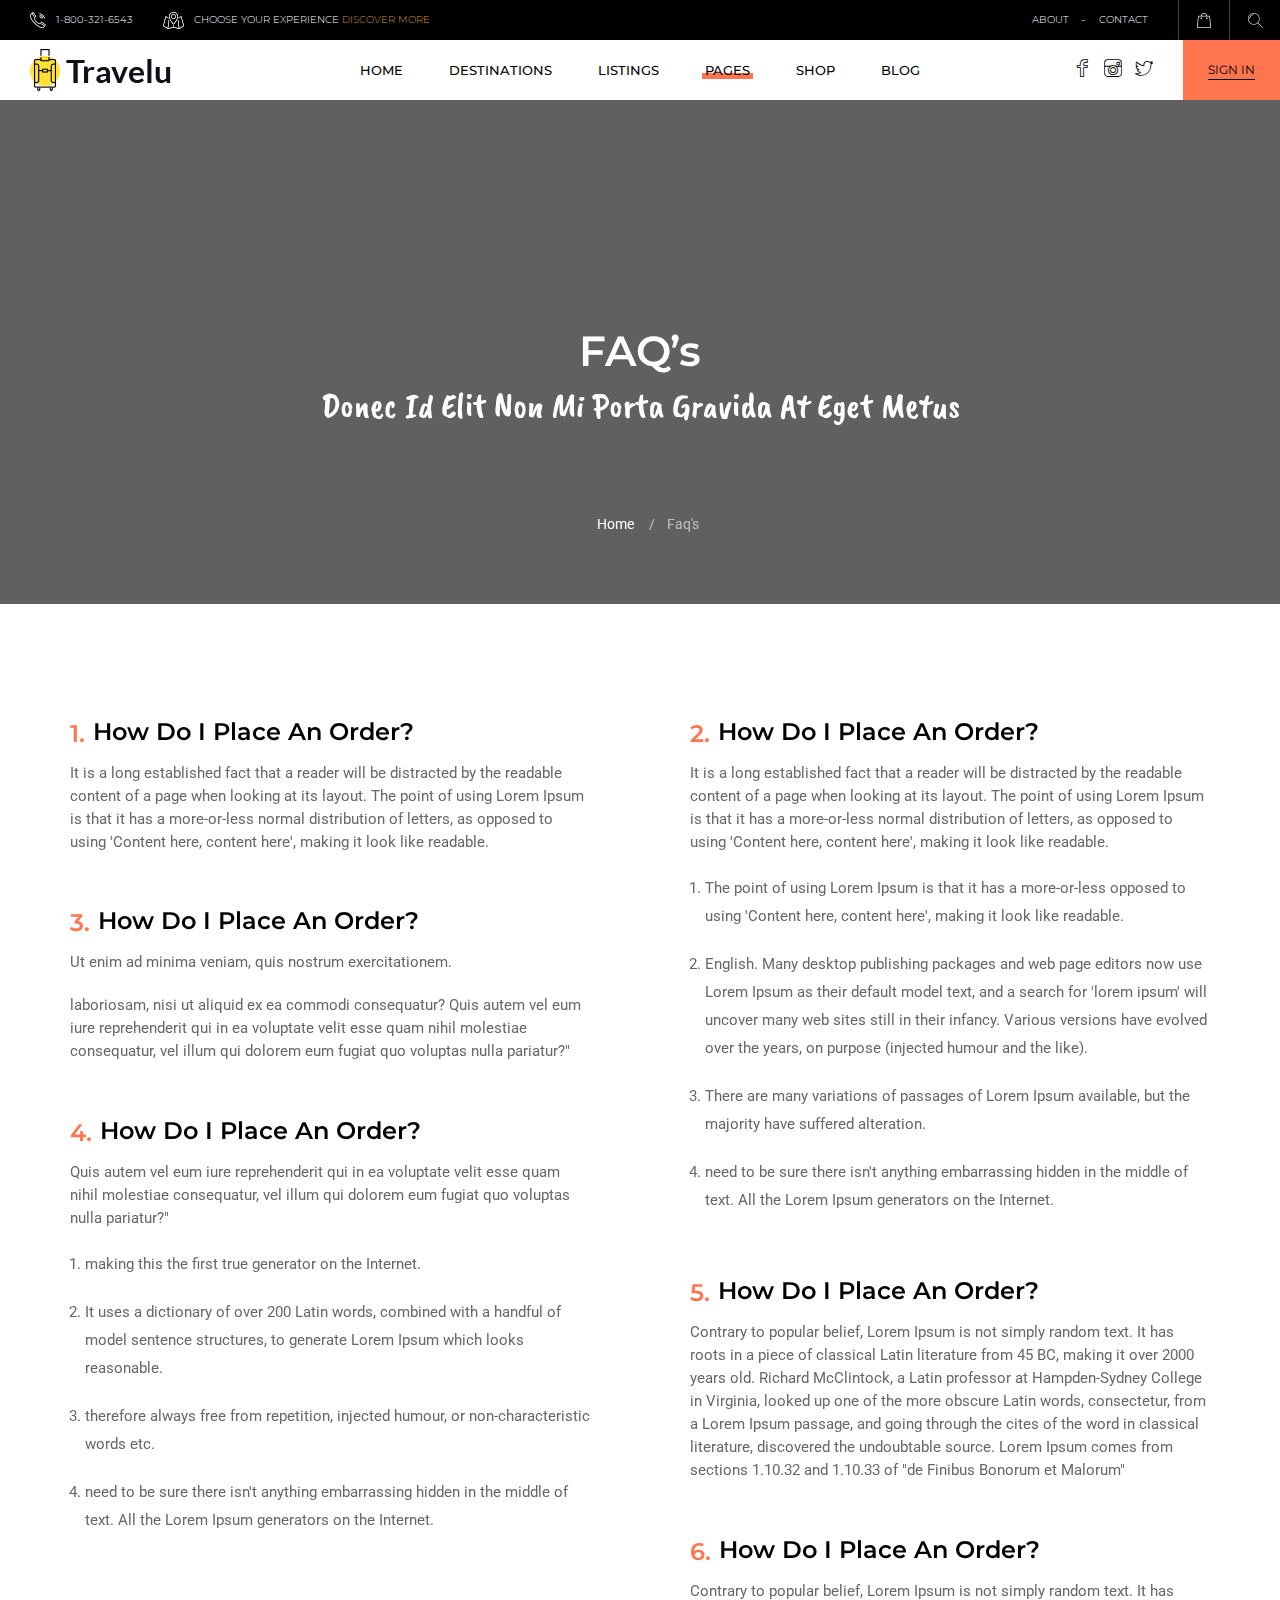
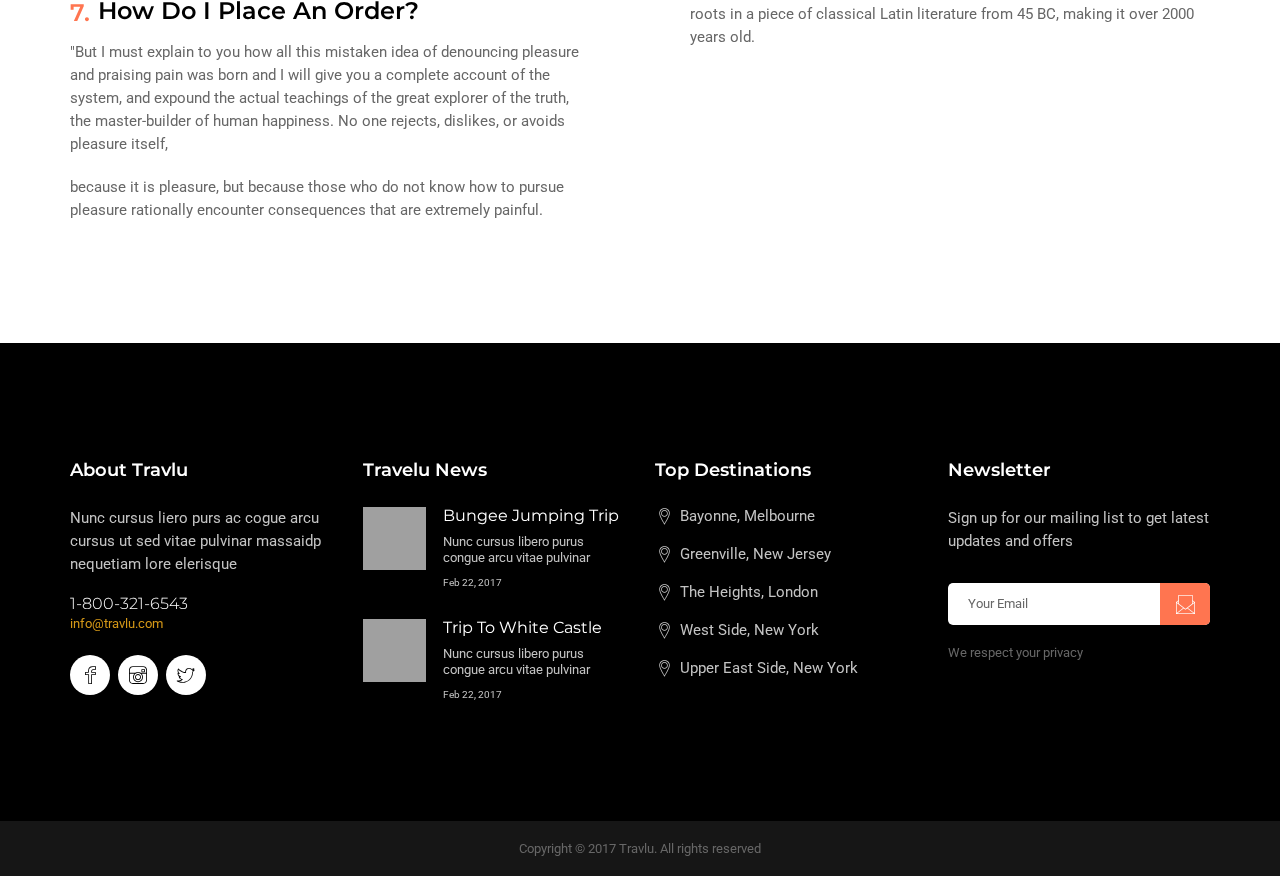
<file: faqs.html>
<!doctype html>
<!--[if lt IE 7]>		<html class="no-js lt-ie9 lt-ie8 lt-ie7" lang=""> <![endif]-->
<!--[if IE 7]>			<html class="no-js lt-ie9 lt-ie8" lang=""> <![endif]-->
<!--[if IE 8]>			<html class="no-js lt-ie9" lang=""> <![endif]-->
<!--[if gt IE 8]><!-->	<html class="no-js" lang="zxx"> <!--<![endif]-->
<head>
	<meta charset="utf-8">
	<meta http-equiv="X-UA-Compatible" content="IE=edge">
	<title>BootStrap HTML5 CSS3 Theme</title>
	<meta name="description" content="">
	<meta name="viewport" content="width=device-width, initial-scale=1">
	<link rel="apple-touch-icon" href="apple-touch-icon.png">
	<link rel="stylesheet" href="css/bootstrap.min.css">
	<link rel="stylesheet" href="css/normalize.css">
	<link rel="stylesheet" href="css/font-awesome.min.css">
	<link rel="stylesheet" href="css/icomoon.css">
	<link rel="stylesheet" href="css/owl.carousel.css">
	<link rel="stylesheet" href="css/bootstrap-select.css">
	<link rel="stylesheet" href="css/scrollbar.css">
	<link rel="stylesheet" href="css/jquery.mmenu.all.css">
	<link rel="stylesheet" href="css/prettyPhoto.css">
	<link rel="stylesheet" href="css/transitions.css">
	<link rel="stylesheet" href="css/main.css">
	<link rel="stylesheet" href="css/color.css">
	<link rel="stylesheet" href="css/responsive.css">
	<script src="js/vendor/modernizr-2.8.3-respond-1.4.2.min.js"></script>
</head>
<body>
	<!--[if lt IE 8]>
		<p class="browserupgrade">You are using an <strong>outdated</strong> browser. Please <a href="http://browsehappy.com/">upgrade your browser</a> to improve your experience.</p>
	<![endif]-->
	<!--************************************
				Loader Start
	*************************************-->
	<div class="loader">
		<div class="span">
			<div class="location_indicator"></div>
		</div>
	</div>
	<!--************************************
				Loader End
	*************************************-->
	<!--************************************
			Mobile Menu Start
	*************************************-->
	<nav id="menu">
		<ul>
			<li><a href="javascript:void(0);">Home</a>
				<ul>
					<li><a href="index.html">Home ~ Modern</a></li>
					<li><a href="indexv2.html">Home ~ Full Screen</a></li>
					<li><a href="indexv3.html">Home ~ Creative</a></li>
					<li><a href="indexv4.html">Home ~ Simple</a></li>
					<li><a href="indexv5.html">Home ~ Video</a></li>
				</ul>
			</li>
			<li><a href="destinations.html">Destinations</a></li>
			<li><a href="javascript:void(0);">Listings</a>
				<div>
					<ul>
						<li><a href="listingvone.html">list style one</a></li>
						<li><a href="listingvtwo.html">list style two</a></li>
						<li><a href="listingvthree.html">list style three</a></li>
						<li><a href="listingvfour.html">list style four</a></li>
						<li><a href="listingvfive.html">list style five</a></li>
						<li><a href="listingvsix.html">list style six</a></li>
					</ul>
					<div class="tg-sliderarea">
						<h2>Popular Tours</h2>
						<div class="tg-trendingtripsslider tg-trendingtrips owl-carousel">
							<div class="item tg-trendingtrip">
								<figure>
									<a href="javascript:void(0);">
										<img src="images/tours/img-05.jpg" alt="image destinations">
										<div class="tg-hover">
											<span class="tg-stars"><span></span></span>
											<span class="tg-tourduration">7 Days</span>
											<span class="tg-locationname">Paris</span>
											<div class="tg-pricearea">
												<span>from</span>
												<h4>$600</h4>
											</div>
										</div>
									</a>
								</figure>
							</div>
							<div class="item tg-trendingtrip">
								<figure>
									<a href="javascript:void(0);">
										<img src="images/tours/img-06.jpg" alt="image destinations">
										<div class="tg-hover">
											<span class="tg-stars"><span></span></span>
											<span class="tg-tourduration">7 Days</span>
											<span class="tg-locationname">Paris</span>
											<div class="tg-pricearea">
												<span>from</span>
												<h4>$600</h4>
											</div>
										</div>
									</a>
								</figure>
							</div>
							<div class="item tg-trendingtrip">
								<figure>
									<a href="javascript:void(0);">
										<img src="images/tours/img-07.jpg" alt="image destinations">
										<div class="tg-hover">
											<span class="tg-stars"><span></span></span>
											<span class="tg-tourduration">7 Days</span>
											<span class="tg-locationname">Paris</span>
											<div class="tg-pricearea">
												<span>from</span>
												<h4>$600</h4>
											</div>
										</div>
									</a>
								</figure>
							</div>
							<div class="item tg-trendingtrip">
								<figure>
									<a href="javascript:void(0);">
										<img src="images/tours/img-08.jpg" alt="image destinations">
										<div class="tg-hover">
											<span class="tg-stars"><span></span></span>
											<span class="tg-tourduration">7 Days</span>
											<span class="tg-locationname">Paris</span>
											<div class="tg-pricearea">
												<span>from</span>
												<h4>$600</h4>
											</div>
										</div>
									</a>
								</figure>
							</div>
						</div>
					</div>
				</div>
			</li>
			<li><a href="javascript:void(0);">Pages</a>
				<ul>
					<li><a href="faqs.html">FAQ’s</a></li>
					<li><a href="packages.html">Table</a></li>
					<li><a href="aboutus.html">About Us</a></li>
					<li><a href="contactus.html">Contact us</a></li>
					<li><a href="billingdetail.html">Billing Detail</a></li>
					<li><a href="404error.html">404 Error</a></li>
					<li><a href="comingsoon.html">Coming Soon</a></li>
					<li><a href="cart.html">cart</a></li>
					<li>
						<a href="javascript:void(0);">Tours</a>
						<ul>
							<li><a href="tourcatagory.html">Tour Catagory</a></li>
							<li><a href="tourbookingdetail.html">Tour Detail</a></li>
							<li><a href="tourpaymentdetail.html">Tour Payment</a></li>
						</ul>
					</li>
				</ul>
			</li>
			<li><a href="javascript:void(0);">Shop</a>
				<ul>
					<li><a href="shop.html">Shop</a></li>
					<li><a href="shopdetail.html">Shop Detail</a></li>
					<li><a href="cart.html">Cart</a></li>
				</ul>
			</li>
			<li><a href="javascript:void(0);">Blog</a>
				<ul>
					<li><a href="blog.html">Blog</a></li>
					<li><a href="blogdetail.html">Blog Detail</a></li>
				</ul>
			</li>
		</ul>
	</nav>
	<!--************************************
			Mobile Menu End
	*************************************-->
	<!--************************************
			Wrapper Start
	*************************************-->
	<div id="tg-wrapper" class="tg-wrapper tg-haslayout">
		<!--************************************
				Header Start
		*************************************-->
		<header id="tg-header" class="tg-header tg-haslayout">
			<div class="container-fluid">
				<div class="row">
					<div class="tg-topbar">
						<nav class="tg-infonav">
							<ul>
								<li>
									<i><img src="images/icons/icon-01.png" alt="image destinations"></i>
									<span>1-800-321-6543</span>
								</li>
								<li>
									<i><img src="images/icons/icon-02.png" alt="image destinations"></i>
									<span>CHOOSE YOUR EXPERIENCE <a href="javascript:void(0);">Discover more</a></span>
								</li>
							</ul>
						</nav>
						<div class="tg-addnavcartsearch">
							<nav class="tg-addnav">
								<ul>
									<li><a href="javascript:void(0);">about</a></li>
									<li><a href="javascript:void(0);">contact</a></li>
								</ul>
							</nav>
							<nav class="tg-cartsearch">
								<ul>
									<li>
										<a href="javascript:void(0);"><img src="images/icons/icon-03.png" alt="image destinations"></a>
										<div class="tg-cartitems">
											<div class="tg-cartlistitems">
												<h3>Shopping Cart</h3>
												<div class="tg-cartitem">
													<figure class="tg-itemimg"><img src="images/products/img-11.jpg" alt="image description"></figure>
													<div class="tg-contentbox">
														<div class="tg-producthead">
															<em>x 2</em>
															<h4><a href="javascript:void(0);">Switzerland – 12 Days<span>Hiking Tour</span></a></h4>
														</div>
														<span>$600</span>
													</div>
												</div>
												<div class="tg-cartitem">
													<figure class="tg-itemimg"><img src="images/products/img-11.jpg" alt="image description"></figure>
													<div class="tg-contentbox">
														<div class="tg-producthead">
															<em>x 2</em>
															<h4><a href="javascript:void(0);">Switzerland – 12 Days<span>Hiking Tour</span></a></h4>
														</div>
														<span>$600</span>
													</div>
												</div>
												<div class="tg-subtotal">
													<h2>Subtotal</h2>
													<span>$830</span>
												</div>
											</div>
											<div class="tg-btnarea">
												<a class="tg-btn" href="#"><span>view cart</span></a>
											</div>
										</div>
									</li>
									<li><a href="#tg-search"><img src="images/icons/icon-04.png" alt="image destinations"></a></li>
								</ul>
							</nav>
						</div>
					</div>
					<div class="tg-navigationarea tg-headerfixed">
						<strong class="tg-logo"><a href="index.html"><img src="images/logo.png" alt="company logo here"></a></strong>
						<div class="tg-socialsignin">
							<ul class="tg-socialicons">
								<li><a href="javascript:void(0);"><i class="icon-facebook-logo-outline"></i></a></li>
								<li><a href="javascript:void(0);"><i class="icon-instagram-social-outlined-logo"></i></a></li>
								<li><a href="javascript:void(0);"><i class="icon-twitter-social-outlined-logo"></i></a></li>
							</ul>
							<div class="tg-userbox">
								<a id="tg-btnsignin" class="tg-btn" href="#tg-loginsingup"><span>sign in</span></a>
								<div class="dropdown tg-dropdown">
									<button class="tg-btndropdown" id="tg-dropdowndashboard" type="button" data-toggle="dropdown">
										<img src="images/author/img-01.jpg" alt="image description">
										<span>john smith</span>
										<i class="fa fa-caret-down"></i>
									</button>
									<ul class="dropdown-menu tg-dropdownusermenu" aria-labelledby="tg-dropdowndashboard">
										<li><a href="dashboard.html">Dashboard</a></li>
										<li><a href="dashboard.html">Edit Profile</a></li>
										<li><a href="javascript:void(0);">Sign Out</a></li>
									</ul>
								</div>
							</div>
						</div>
						<nav id="tg-nav" class="tg-nav">
							<div class="navbar-header">
								<a href="#menu" class="navbar-toggle collapsed">
									<span class="sr-only">Toggle navigation</span>
									<span class="icon-bar"></span>
									<span class="icon-bar"></span>
									<span class="icon-bar"></span>
								</a>
							</div>
							<div id="tg-navigation" class="collapse navbar-collapse tg-navigation">
								<ul>
									<li class="menu-item-has-children"><a href="javascript:void(0);">Home</a>
										<ul class="sub-menu">
											<li><a href="index.html">Home ~ Modern</a></li>
											<li><a href="indexv2.html">Home ~ Full Screen</a></li>
											<li><a href="indexv3.html">Home ~ Creative</a></li>
											<li><a href="indexv4.html">Home ~ Simple</a></li>
											<li><a href="indexv5.html">Home ~ Video</a></li>
										</ul>
									</li>
									<li><a href="destinations.html">destinations</a></li>
									<li class="menu-item-has-children menu-item-has-mega-menu"><a href="javascript:void(0);">listings</a>
										<div class="mega-menu">
											<ul>
												<li><a href="listingvone.html">list style one</a></li>
												<li><a href="listingvtwo.html">list style two</a></li>
												<li><a href="listingvthree.html">list style three</a></li>
												<li><a href="listingvfour.html">list style four</a></li>
												<li><a href="listingvfive.html">list style five</a></li>
												<li><a href="listingvsix.html">list style six</a></li>
											</ul>
											<div class="tg-sliderarea">
												<h2>Popular Tours</h2>
												<div class="tg-trendingtripsslider tg-trendingtrips owl-carousel">
													<div class="item tg-trendingtrip">
														<figure>
															<a href="javascript:void(0);">
																<img src="images/tours/img-05.jpg" alt="image destinations">
																<div class="tg-hover">
																	<span class="tg-stars"><span></span></span>
																	<span class="tg-tourduration">7 Days</span>
																	<span class="tg-locationname">Paris</span>
																	<div class="tg-pricearea">
																		<span>from</span>
																		<h4>$600</h4>
																	</div>
																</div>
															</a>
														</figure>
													</div>
													<div class="item tg-trendingtrip">
														<figure>
															<a href="javascript:void(0);">
																<img src="images/tours/img-06.jpg" alt="image destinations">
																<div class="tg-hover">
																	<span class="tg-stars"><span></span></span>
																	<span class="tg-tourduration">7 Days</span>
																	<span class="tg-locationname">Paris</span>
																	<div class="tg-pricearea">
																		<span>from</span>
																		<h4>$600</h4>
																	</div>
																</div>
															</a>
														</figure>
													</div>
													<div class="item tg-trendingtrip">
														<figure>
															<a href="javascript:void(0);">
																<img src="images/tours/img-07.jpg" alt="image destinations">
																<div class="tg-hover">
																	<span class="tg-stars"><span></span></span>
																	<span class="tg-tourduration">7 Days</span>
																	<span class="tg-locationname">Paris</span>
																	<div class="tg-pricearea">
																		<span>from</span>
																		<h4>$600</h4>
																	</div>
																</div>
															</a>
														</figure>
													</div>
													<div class="item tg-trendingtrip">
														<figure>
															<a href="javascript:void(0);">
																<img src="images/tours/img-08.jpg" alt="image destinations">
																<div class="tg-hover">
																	<span class="tg-stars"><span></span></span>
																	<span class="tg-tourduration">7 Days</span>
																	<span class="tg-locationname">Paris</span>
																	<div class="tg-pricearea">
																		<span>from</span>
																		<h4>$600</h4>
																	</div>
																</div>
															</a>
														</figure>
													</div>
												</div>
											</div>
										</div>
									</li>
									<li class="menu-item-has-children current-menu-item"><a href="javascript:void(0);">pages</a>
										<ul class="sub-menu">
											<li class="current-menu-item"><a href="faqs.html">FAQ’s</a></li>
											<li><a href="packages.html">Table</a></li>
											<li><a href="aboutus.html">About Us</a></li>
											<li><a href="contactus.html">Contact us</a></li>
											<li><a href="billingdetail.html">Billing Detail</a></li>
											<li><a href="404error.html">404 Error</a></li>
											<li><a href="comingsoon.html">Coming Soon</a></li>
											<li><a href="cart.html">cart</a></li>
											<li class="menu-item-has-children">
												<a href="javascript:void(0);">Tours</a>
												<ul class="sub-menu">
													<li><a href="tourcatagory.html">Tour Catagory</a></li>
													<li><a href="tourbookingdetail.html">Tour Detail</a></li>
													<li><a href="tourpaymentdetail.html">Tour Payment</a></li>
												</ul>
											</li>
										</ul>
									</li>
									<li><a href="shop.html">shop</a></li>
									<li><a href="blog.html">blog</a></li>
								</ul>
							</div>
						</nav>
					</div>
				</div>
			</div>
		</header>
		<!--************************************
				Header End
		*************************************-->
		<!--************************************
				Inner Banner Start
		*************************************-->
		<section class="tg-parallax tg-innerbanner" data-appear-top-offset="600" data-parallax="scroll" data-image-src="images/parallax/bgparallax-05.jpg">
			<div class="tg-sectionspace tg-haslayout">
				<div class="container">
					<div class="row">
						<div class="col-xs-12 col-sm-12 col-md-12 col-lg-12">
							<h1>FAQ’s</h1>
							<h2>Donec id elit non mi porta gravida at eget metus</h2>
							<ol class="tg-breadcrumb">
								<li><a href="javascript:void(0);">Home</a></li>
								<li class="tg-active">faq's</li>
							</ol>
						</div>
					</div>
				</div>
			</div>
		</section>
		<!--************************************
				Inner Banner End
		*************************************-->
		<!--************************************
				Main Start
		*************************************-->
		<main id="tg-main" class="tg-main tg-sectionspace tg-haslayout">
			<div class="container">
				<div class="row">
					<div class="col-xs-12 col-sm-12 col-md-12 col-lg-12">
						<div id="tg-content" class="tg-content">
							<div class="tg-faqs">
								<div class="tg-item">
									<div class="tg-featuretitle">
										<h2><span>1. </span>How do I place an order?</h2>
									</div>
									<div class="tg-description">
										<p>It is a long established fact that a reader will be distracted by the readable content of a page when looking at its layout. The point of using Lorem Ipsum is that it has a more-or-less normal distribution of letters, as opposed to using 'Content here, content here', making it look like readable.</p>
									</div>
								</div>
								<div class="tg-item">
									<div class="tg-featuretitle">
										<h2><span>2. </span>How do I place an order?</h2>
									</div>
									<div class="tg-description">
										<p>It is a long established fact that a reader will be distracted by the readable content of a page when looking at its layout. The point of using Lorem Ipsum is that it has a more-or-less normal distribution of letters, as opposed to using 'Content here, content here', making it look like readable.</p>
										<ol>
											<li>The point of using Lorem Ipsum is that it has a more-or-less opposed to using 'Content here, content here', making it look like readable.</li>
											<li>English. Many desktop publishing packages and web page editors now use Lorem Ipsum as their default model text, and a search for 'lorem ipsum' will uncover many web sites still in their infancy. Various versions have evolved over the years, on purpose (injected humour and the like).</li>
											<li>There are many variations of passages of Lorem Ipsum available, but the majority have suffered alteration.</li>
											<li>need to be sure there isn't anything embarrassing hidden in the middle of text. All the Lorem Ipsum generators on the Internet.</li>
										</ol>
									</div>
								</div>
								<div class="tg-item">
									<div class="tg-featuretitle">
										<h2><span>3. </span>How do I place an order?</h2>
									</div>
									<div class="tg-description">
										<p>Ut enim ad minima veniam, quis nostrum exercitationem.</p>
										<p>laboriosam, nisi ut aliquid ex ea commodi consequatur? Quis autem vel eum iure reprehenderit qui in ea voluptate velit esse quam nihil molestiae consequatur, vel illum qui dolorem eum fugiat quo voluptas nulla pariatur?"</p>
									</div>
								</div>
								<div class="tg-item">
									<div class="tg-featuretitle">
										<h2><span>4. </span>How do I place an order?</h2>
									</div>
									<div class="tg-description">
										<p>Quis autem vel eum iure reprehenderit qui in ea voluptate velit esse quam nihil molestiae consequatur, vel illum qui dolorem eum fugiat quo voluptas nulla pariatur?"</p>
										<ol>
											<li>making this the first true generator on the Internet.</li>
											<li>It uses a dictionary of over 200 Latin words, combined with a handful of model sentence structures, to generate Lorem Ipsum which looks reasonable.</li>
											<li>therefore always free from repetition, injected humour, or non-characteristic words etc.</li>
											<li>need to be sure there isn't anything embarrassing hidden in the middle of text. All the Lorem Ipsum generators on the Internet.</li>
										</ol>
									</div>
								</div>
								<div class="tg-item">
									<div class="tg-featuretitle">
										<h2><span>5. </span>How do I place an order?</h2>
									</div>
									<div class="tg-description">
										<p>Contrary to popular belief, Lorem Ipsum is not simply random text. It has roots in a piece of classical Latin literature from 45 BC, making it over 2000 years old. Richard McClintock, a Latin professor at Hampden-Sydney College in Virginia, looked up one of the more obscure Latin words, consectetur, from a Lorem Ipsum passage, and going through the cites of the word in classical literature, discovered the undoubtable source. Lorem Ipsum comes from sections 1.10.32 and 1.10.33 of "de Finibus Bonorum et Malorum"</p>
									</div>
								</div>
								<div class="tg-item">
									<div class="tg-featuretitle">
										<h2><span>6. </span>How do I place an order?</h2>
									</div>
									<div class="tg-description">
										<p>Contrary to popular belief, Lorem Ipsum is not simply random text. It has roots in a piece of classical Latin literature from 45 BC, making it over 2000 years old.</p>
									</div>
								</div>
								<div class="tg-item">
									<div class="tg-featuretitle">
										<h2><span>7. </span>How do I place an order?</h2>
									</div>
									<div class="tg-description">
										<p>"But I must explain to you how all this mistaken idea of denouncing pleasure and praising pain was born and I will give you a complete account of the system, and expound the actual teachings of the great explorer of the truth, the master-builder of human happiness. No one rejects, dislikes, or avoids pleasure itself,</p>
										<p>because it is pleasure, but because those who do not know how to pursue pleasure rationally encounter consequences that are extremely painful.</p>
									</div>
								</div>
							</div>
						</div>
					</div>
				</div>
			</div>
		</main>
		<!--************************************
				Main End
		*************************************-->
		<!--************************************
				Footer Start
		*************************************-->
		<footer id="tg-footer" class="tg-footer tg-haslayout">
			<div class="tg-fourcolumns">
				<div class="container">
					<div class="row">
						<div class="col-xs-6 col-sm-6 col-md-3 col-lg-3">
							<div class="tg-footercolumn tg-widget tg-widgettext">
								<div class="tg-widgettitle">
									<h3>About Travlu</h3>
								</div>
								<div class="tg-widgetcontent">
									<div class="tg-description">
										<p>Nunc cursus liero purs ac cogue arcu cursus ut sed vitae pulvinar massaidp nequetiam lore elerisque</p>
									</div>
									<span>1-800-321-6543</span>
									<a href="mailto:info@travlu.com">info@travlu.com</a>
									<ul class="tg-socialicons tg-socialiconsvtwo">
										<li><a href="javascript:void(0);"><i class="icon-facebook-logo-outline"></i></a></li>
										<li><a href="javascript:void(0);"><i class="icon-instagram-social-outlined-logo"></i></a></li>
										<li><a href="javascript:void(0);"><i class="icon-twitter-social-outlined-logo"></i></a></li>
									</ul>
								</div>
							</div>
						</div>
						<div class="col-xs-6 col-sm-6 col-md-3 col-lg-3">
							<div class="tg-footercolumn tg-widget tg-widgettravelunews">
								<div class="tg-widgettitle">
									<h3>Travelu News</h3>
								</div>
								<div class="tg-widgetcontent">
									<ul>
										<li>
											<figure>
												<a href="javascript:void(0);"><img src="images/thumbnail/img-01.jpg" alt="image destinations"></a>
											</figure>
											<div class="tg-newcontent">
												<h4><a href="javascript:void(0);">Bungee Jumping Trip</a></h4>
												<div class="tg-description">
													<p>Nunc cursus libero purus congue arcu vitae pulvinar</p>
												</div>
												<time datetime="2017-06-06">Feb 22, 2017</time>
											</div>
										</li>
										<li>
											<figure>
												<a href="javascript:void(0);"><img src="images/thumbnail/img-02.jpg" alt="image destinations"></a>
											</figure>
											<div class="tg-newcontent">
												<h4><a href="javascript:void(0);">Trip to White Castle</a></h4>
												<div class="tg-description">
													<p>Nunc cursus libero purus congue arcu vitae pulvinar</p>
												</div>
												<time datetime="2017-06-06">Feb 22, 2017</time>
											</div>
										</li>
									</ul>
								</div>
							</div>
						</div>
						<div class="col-xs-6 col-sm-6 col-md-3 col-lg-3">
							<div class="tg-footercolumn tg-widget tg-widgetdestinations">
								<div class="tg-widgettitle">
									<h3>Top Destinations</h3>
								</div>
								<div class="tg-widgetcontent">
									<ul>
										<li><a href="javascript:void(0);">Bayonne, Melbourne</a></li>
										<li><a href="javascript:void(0);">Greenville, New Jersey</a></li>
										<li><a href="javascript:void(0);">The Heights, London</a></li>
										<li><a href="javascript:void(0);">West Side, New York</a></li>
										<li><a href="javascript:void(0);">Upper East Side, New York</a></li>
									</ul>
								</div>
							</div>
						</div>
						<div class="col-xs-6 col-sm-6 col-md-3 col-lg-3">
							<div class="tg-footercolumn tg-widget tg-widgetnewsletter">
								<div class="tg-widgettitle">
									<h3>Newsletter</h3>
								</div>
								<div class="tg-widgetcontent">
									<div class="tg-description"><p>Sign up for our mailing list to get latest updates and offers</p></div>
									<form class="tg-formtheme tg-formnewsletter">
										<fieldset>
											<input type="email" name="email" class="form-control" placeholder="Your Email">
											<button type="submit"><img src="images/icons/icon-08.png" alt="image destinations"></button>
										</fieldset>
									</form>
									<span>We respect your privacy</span>
								</div>
							</div>
						</div>
					</div>
				</div>
			</div>
			<div class="tg-footerbar">
				<div class="container">
					<div class="row">
						<div class="col-xs-12 col-sm-12 col-md-12 col-lg-12">
							<p>Copyright &copy; 2017 Travlu. All  rights reserved</p>
						</div>
					</div>
				</div>
			</div>
		</footer>
		<!--************************************
				Footer End
		*************************************-->
	</div>
	<!--************************************
			Wrapper End
	*************************************-->
	<!--************************************
			Search Start
	*************************************-->
	<div id="tg-search" class="tg-search">
		<button type="button" class="close"><i class="icon-cross"></i></button>
		<form>
			<fieldset>
				<div class="form-group">
					<input type="search" name="search" class="form-control" value="" placeholder="search here">
					<button type="submit" class="tg-btn"><span class="icon-search2"></span></button>
				</div>
			</fieldset>
		</form>
		<ul class="tg-destinations">
			<li>
				<a href="javascript:void(0);">
					<h3>Europe</h3>
					<em>(05)</em>
				</a>
			</li>
			<li>
				<a href="javascript:void(0);">
					<h3>Africa</h3>
					<em>(15)</em>
				</a>
			</li>
			<li>
				<a href="javascript:void(0);">
					<h3>Asia</h3>
					<em>(12)</em>
				</a>
			</li>
			<li>
				<a href="javascript:void(0);">
					<h3>Oceania</h3>
					<em>(02)</em>
				</a>
			</li>
			<li>
				<a href="javascript:void(0);">
					<h3>North America</h3>
					<em>(08)</em>
				</a>
			</li>
		</ul>
	</div>
	<!--************************************
			Search End
	*************************************-->
	<!--************************************
			Login Singup Start
	*************************************-->
	<div id="tg-loginsingup" class="tg-loginsingup" data-vide-bg="poster: images/singup-img.jpg" data-vide-options="position: 0% 50%">
		<div class="tg-contentarea tg-themescrollbar">
			<div class="tg-scrollbar">
				<button type="button" class="close">x</button>
				<div class="tg-logincontent">
					<nav id="tg-loginnav" class="tg-loginnav">
						<ul>
							<li><a href="#">About Us</a></li>
							<li><a href="#">Contact Us</a></li>
							<li><a href="#">My Account</a></li>
							<li><a href="#">My Wishlist</a></li>
						</ul>
					</nav>
					<div class="tg-themetabs">
						<ul class="tg-navtbs" role="tablist">
							<li role="presentation" class="active"><a href="#home" data-toggle="tab">Already Registered</a></li>
							<li role="presentation"><a href="#profile" data-toggle="tab">New to Travleu ?</a></li>
						</ul>
						<div class="tg-tabcontent tab-content">
							<div role="tabpanel" class="tab-pane active fade in" id="home">
								<form class="tg-formtheme tg-formlogin">
									<fieldset>
										<div class="form-group">
											<label>Name or Email <sup>*</sup></label>
											<input type="text" name="firstname" class="form-control" placeholder="">
										</div>
										<div class="form-group">
											<label>Password <sup>*</sup></label>
											<input type="password" name="password" class="form-control" placeholder="">
										</div>
										<div class="form-group">
											<div class="tg-checkbox">
												<input type="checkbox" name="remember" id="rememberpass">
												<label for="rememberpass">Remember Me</label>
											</div>
											<span><a href="#">Lost your password?</a></span>
										</div>
										<button class="tg-btn tg-btn-lg"><span>update profile</span></button>
									</fieldset>
								</form>
							</div>
							<div role="tabpanel" class="tab-pane fade" id="profile">
								<form class="tg-formtheme tg-formlogin">
									<fieldset>
										<div class="form-group">
											<label>Name or Email <sup>*</sup></label>
											<input type="text" name="firstname" class="form-control" placeholder="">
										</div>
										<div class="form-group">
											<label>Password <sup>*</sup></label>
											<input type="password" name="password" class="form-control" placeholder="">
										</div>
										<div class="form-group">
											<div class="tg-checkbox">
												<input type="checkbox" name="remember" id="remember">
												<label for="remember">Remember Me</label>
											</div>
											<span><a href="#">Lost your password?</a></span>
										</div>
										<button class="tg-btn tg-btn-lg"><span>update profile</span></button>
									</fieldset>
								</form>
							</div>
						</div>
					</div>
					<div class="tg-shareor"><span>or</span></div>
					<div class="tg-signupwith">
						<h2>Sign in With...</h2>
						<ul class="tg-sharesocialicon">
							<li class="tg-facebook"><a href="#"><i class="icon-facebook-1"></i><span>Facebook</span></a></li>
							<li class="tg-twitter"><a href="#"><i class="icon-twitter-1"></i><span>Twitter</span></a></li>
							<li class="tg-googleplus"><a href="#"><i class="icon-google4"></i><span>Google+</span></a></li>
						</ul>
					</div>
				</div>
			</div>
		</div>
	</div>
	<!--************************************
			Login Singup End
	*************************************-->
	<script src="js/vendor/jquery-library.js"></script>
	<script src="js/vendor/bootstrap.min.js"></script>
	<script src="https://maps.google.com/maps/api/js?key=AIzaSyCR-KEWAVCn52mSdeVeTqZjtqbmVJyfSus&language=en"></script>
	<script src="js/bootstrap-select.min.js"></script>
	<script src="js/jquery-scrolltofixed.js"></script>
	<script src="js/owl.carousel.min.js"></script>
	<script src="js/jquery.mmenu.all.js"></script>
	<script src="js/packery.pkgd.min.js"></script>
	<script src="js/jquery.vide.min.js"></script>
	<script src="js/scrollbar.min.js"></script>
	<script src="js/prettyPhoto.js"></script>
	<script src="js/countdown.js"></script>
	<script src="js/parallax.js"></script>
	<script src="js/gmap3.js"></script>
	<script src="js/main.js"></script>
</body>
</html>
</file>
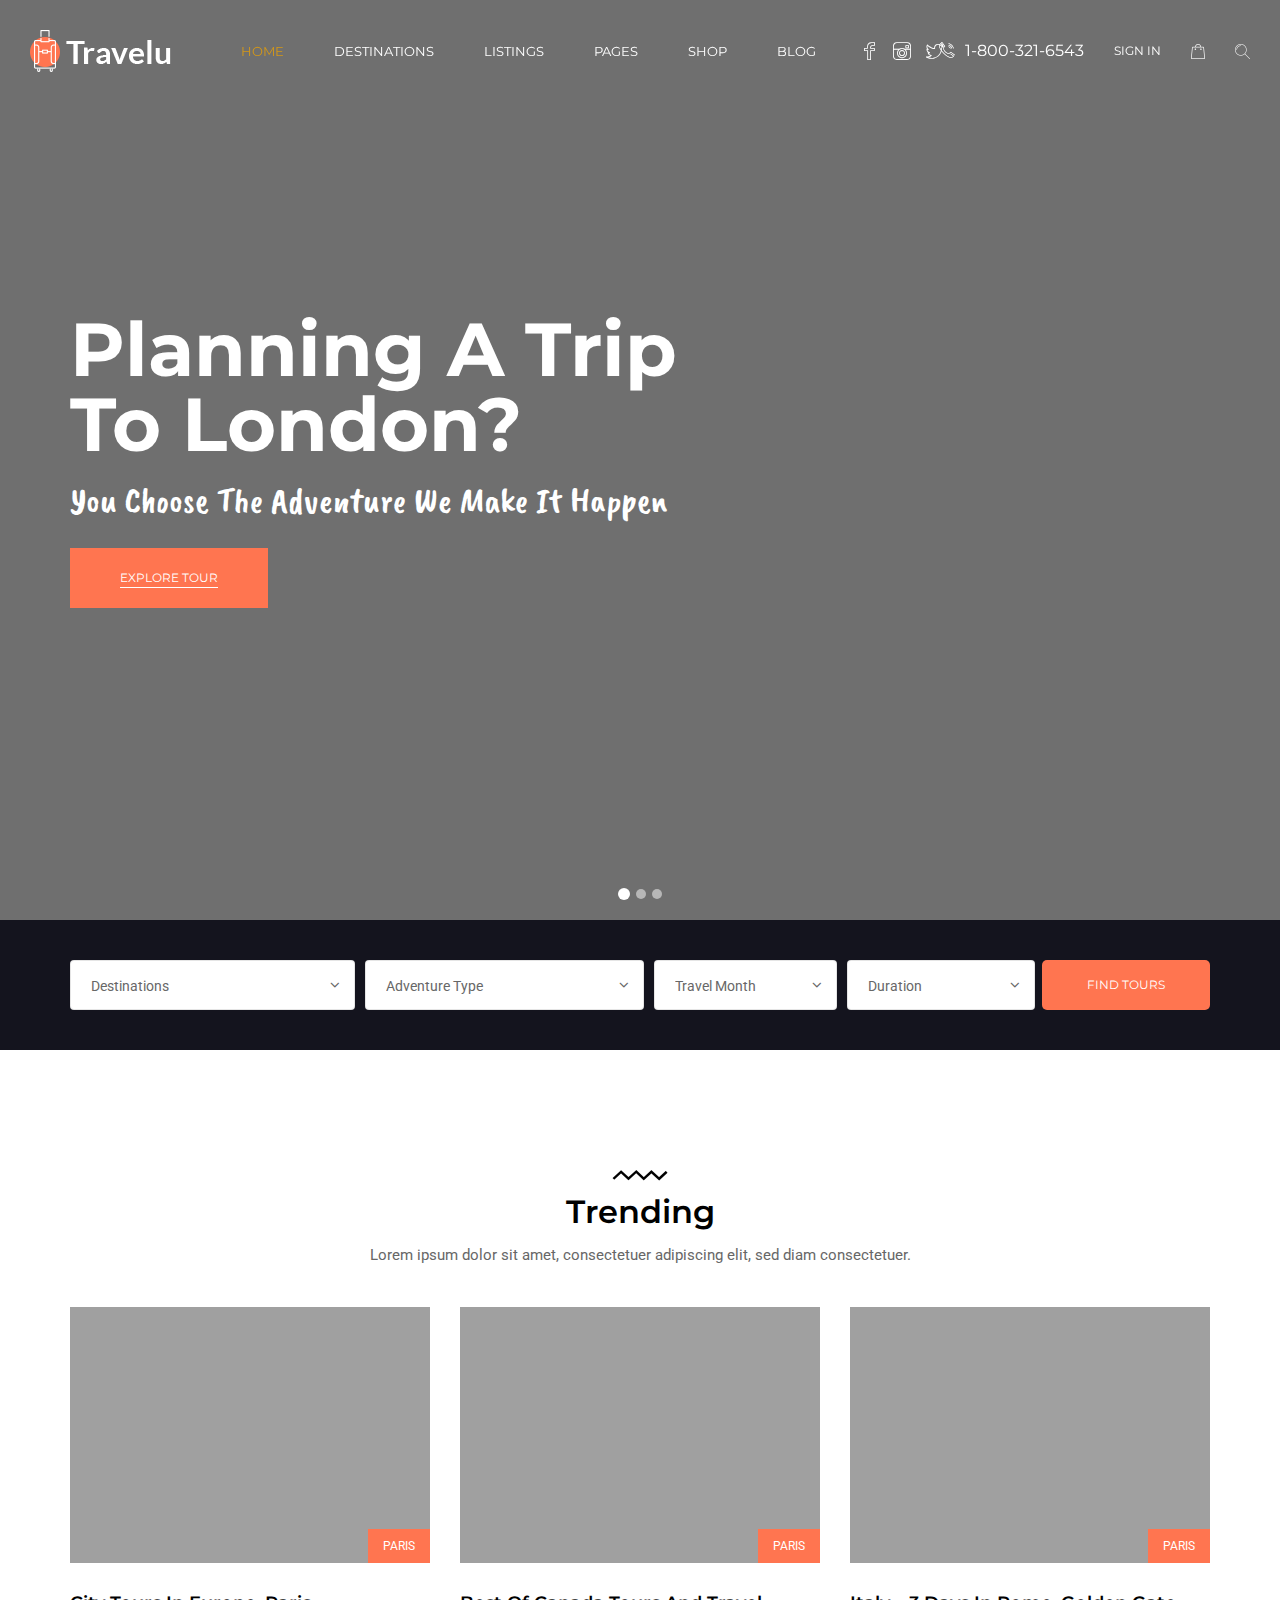
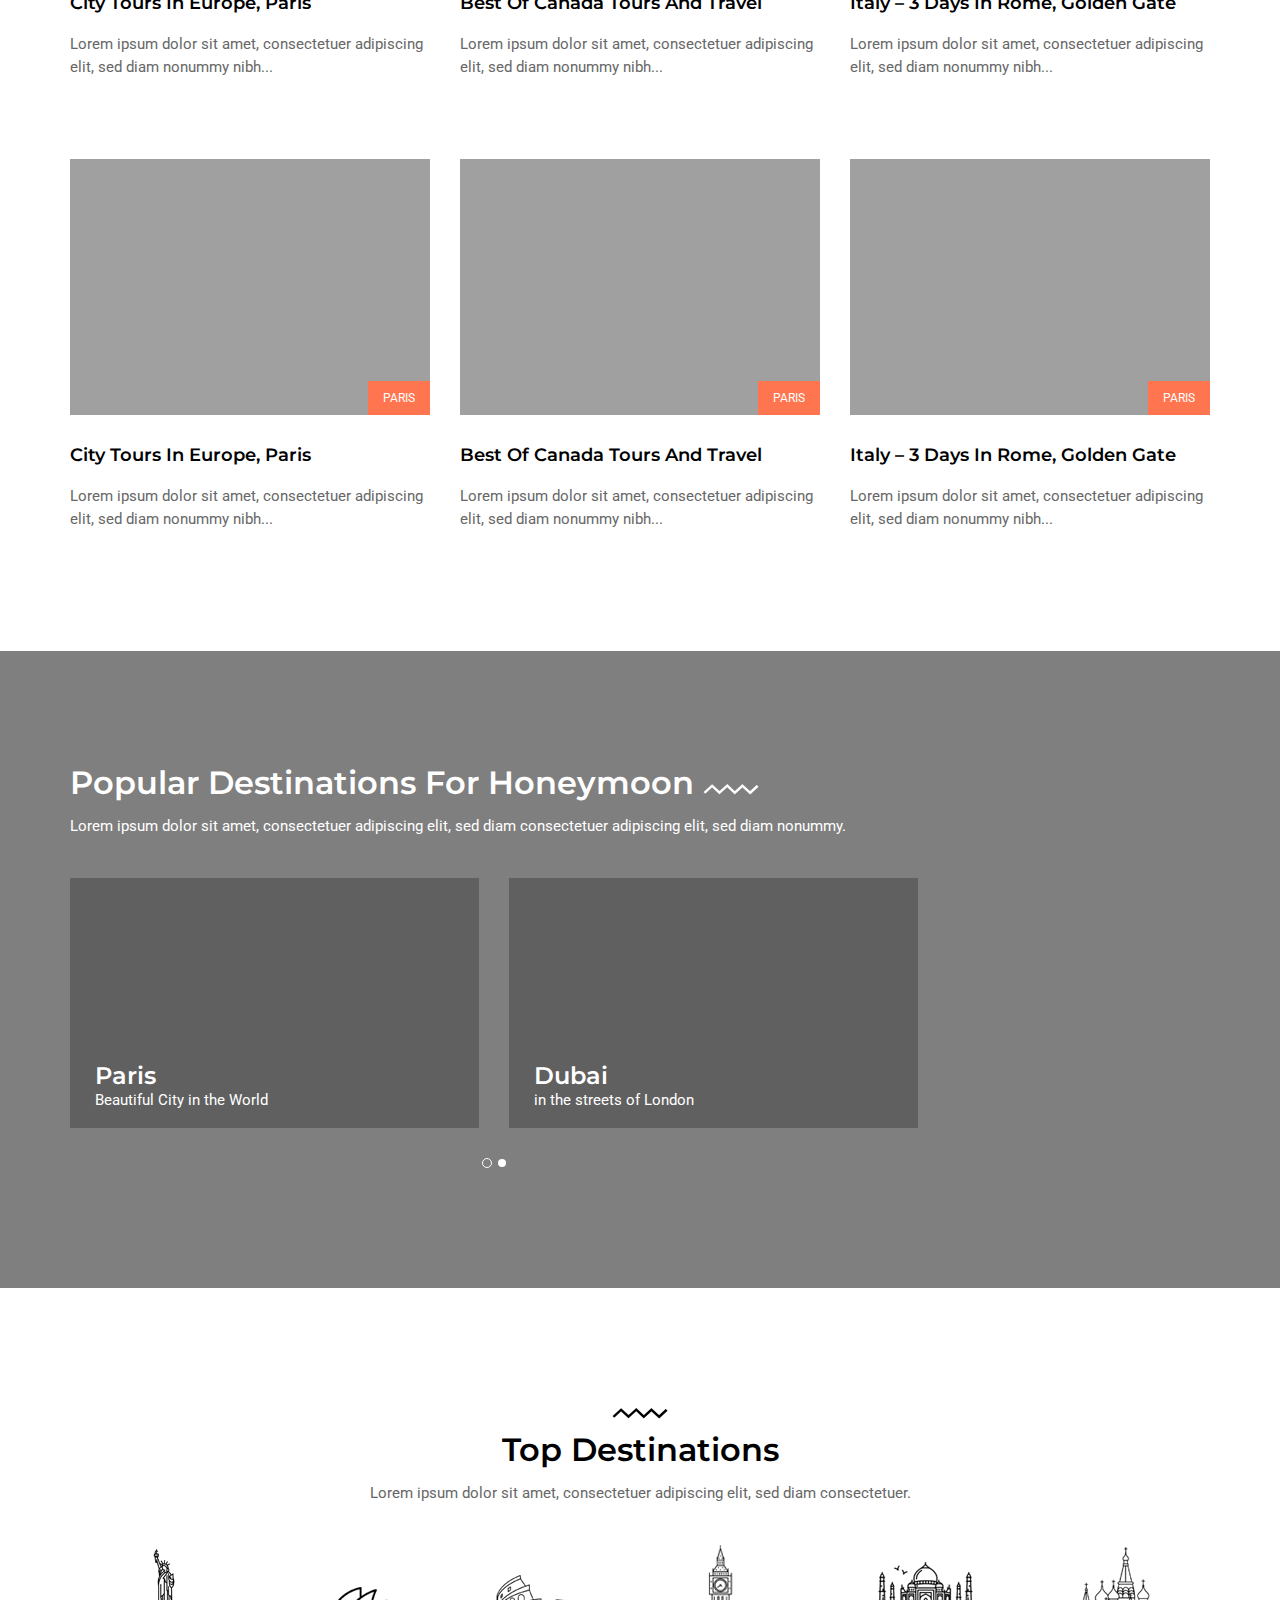
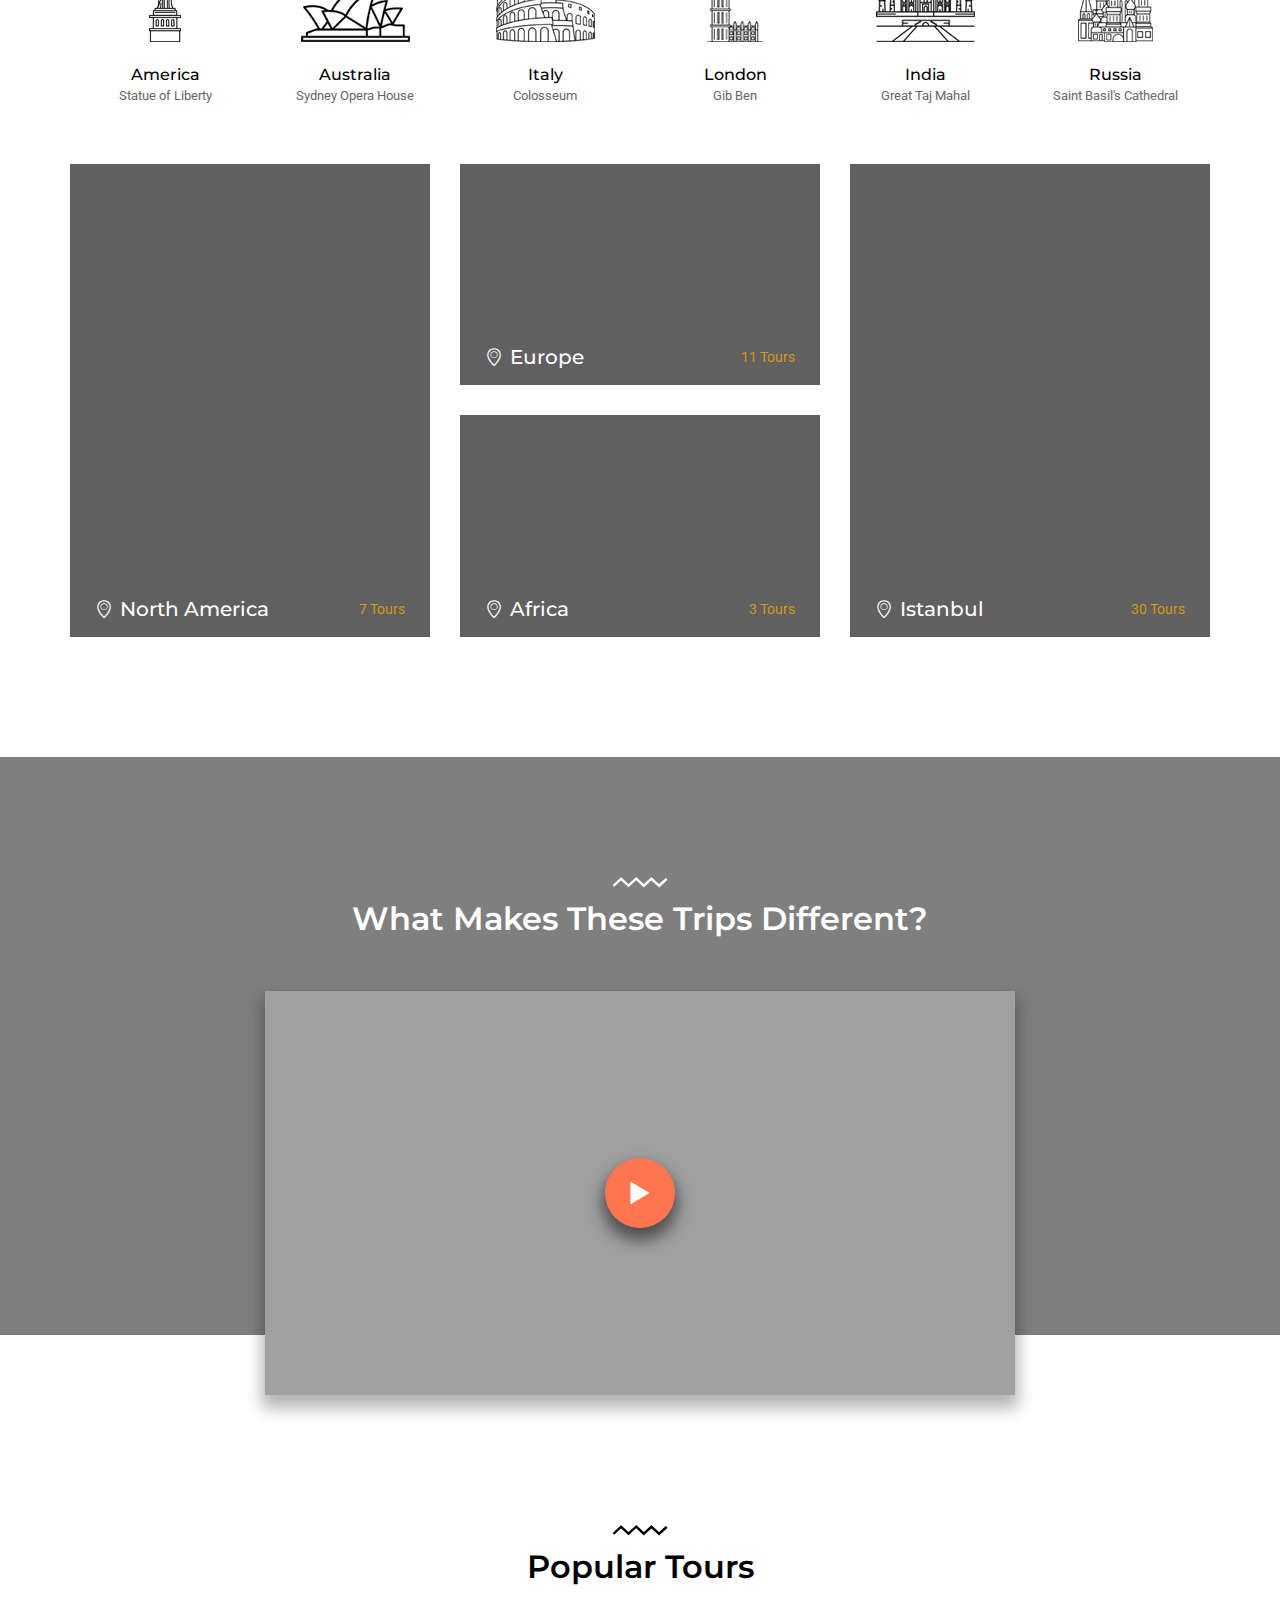
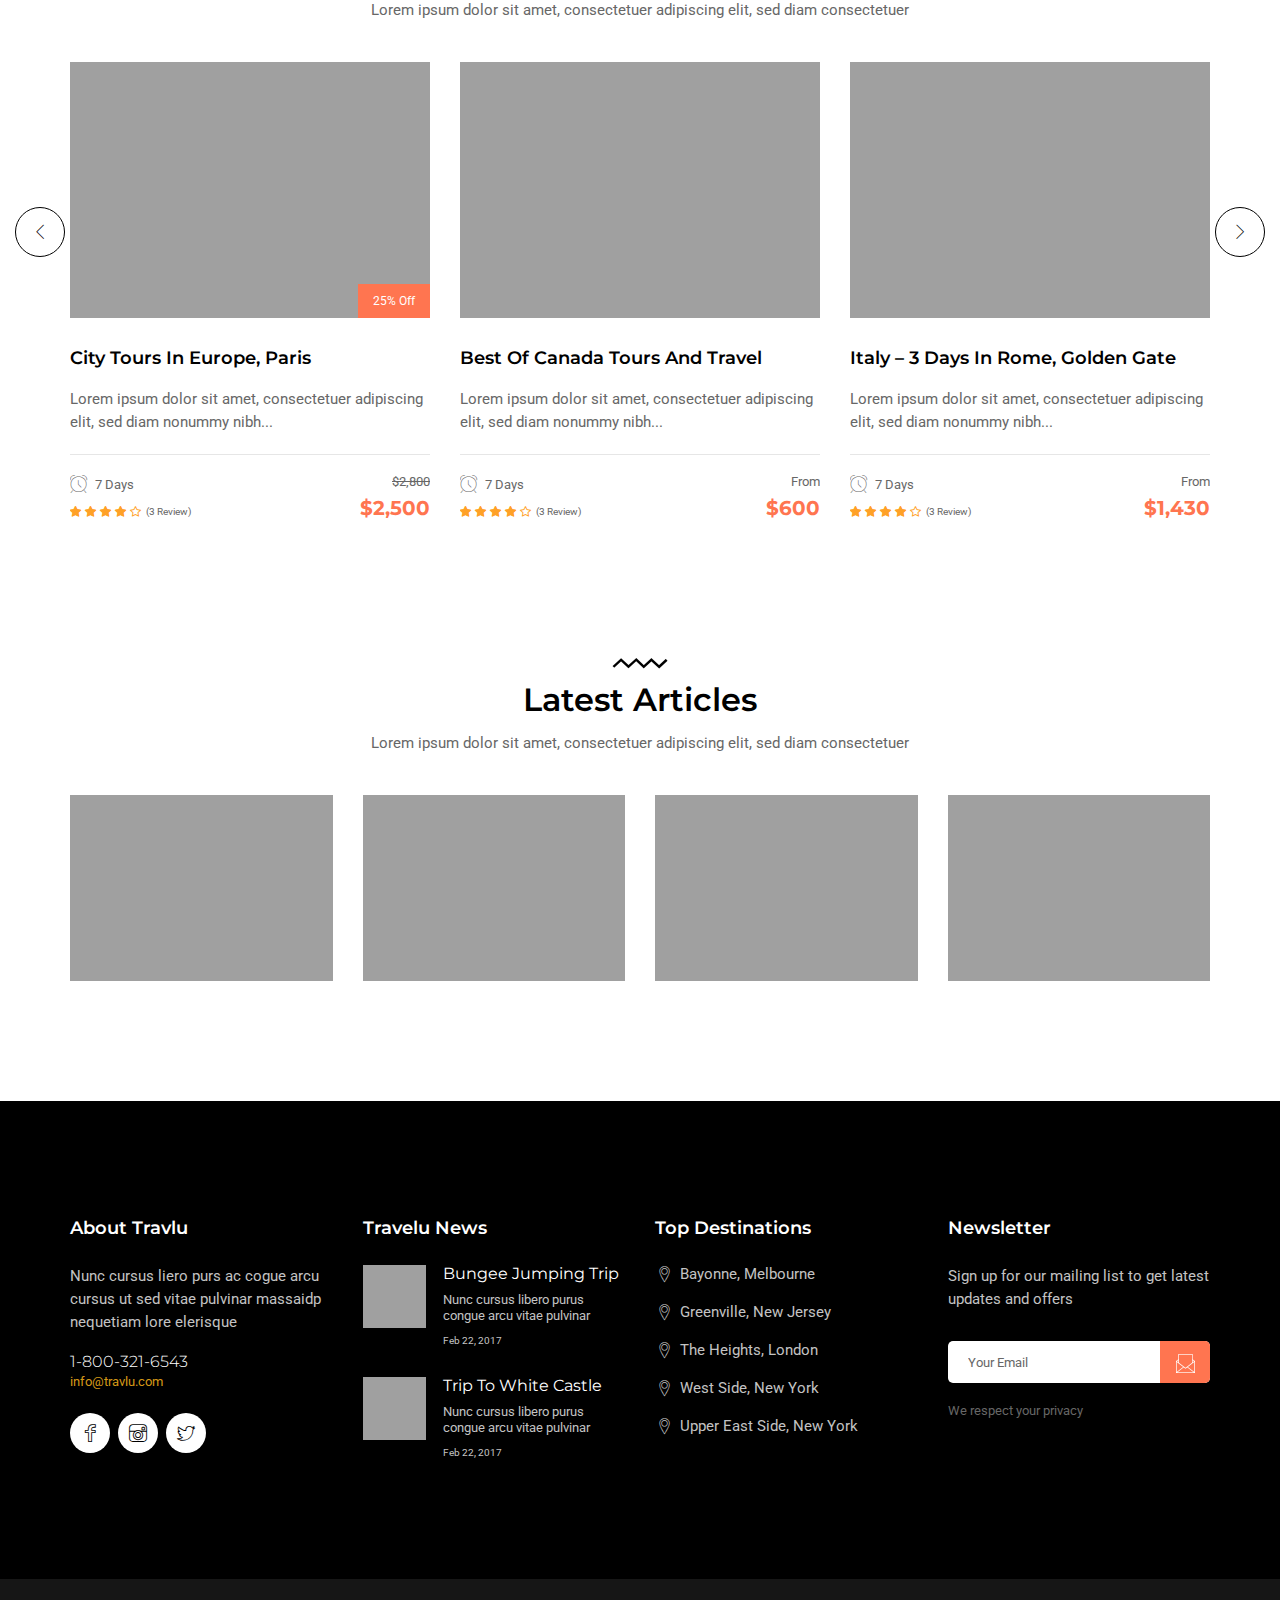
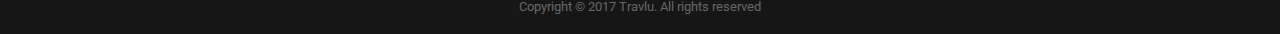
<file: indexv2.html>
<!doctype html>
<!--[if lt IE 7]>		<html class="no-js lt-ie9 lt-ie8 lt-ie7" lang=""> <![endif]-->
<!--[if IE 7]>			<html class="no-js lt-ie9 lt-ie8" lang=""> <![endif]-->
<!--[if IE 8]>			<html class="no-js lt-ie9" lang=""> <![endif]-->
<!--[if gt IE 8]><!-->	<html class="no-js" lang=""> <!--<![endif]-->
<head>
	<meta charset="utf-8">
	<meta http-equiv="X-UA-Compatible" content="IE=edge">
	<title>BootStrap HTML5 CSS3 Theme</title>
	<meta name="description" content="">
	<meta name="viewport" content="width=device-width, initial-scale=1">
	<link rel="apple-touch-icon" href="apple-touch-icon.png">
	<link rel="stylesheet" href="css/bootstrap.min.css">
	<link rel="stylesheet" href="css/normalize.css">
	<link rel="stylesheet" href="css/font-awesome.min.css">
	<link rel="stylesheet" href="css/icomoon.css">
	<link rel="stylesheet" href="css/owl.carousel.css">
	<link rel="stylesheet" href="css/bootstrap-select.css">
	<link rel="stylesheet" href="css/scrollbar.css">
	<link rel="stylesheet" href="css/jquery.mmenu.all.css">
	<link rel="stylesheet" href="css/prettyPhoto.css">
	<link rel="stylesheet" href="css/transitions.css">
	<link rel="stylesheet" href="css/main.css">
	<link rel="stylesheet" href="css/color.css">
	<link rel="stylesheet" href="css/responsive.css">
	<script src="js/vendor/modernizr-2.8.3-respond-1.4.2.min.js"></script>
</head>
<body class="tg-home tg-homevtwo">
	<!--[if lt IE 8]>
		<p class="browserupgrade">You are using an <strong>outdated</strong> browser. Please <a href="http://browsehappy.com/">upgrade your browser</a> to improve your experience.</p>
	<![endif]-->
	<!--************************************
				Loader Start
	*************************************-->
	<div class="loader">
		<div class="span">
			<div class="location_indicator"></div>
		</div>
	</div>
	<!--************************************
				Loader End
	*************************************-->
	<!--************************************
			Mobile Menu Start
	*************************************-->
	<nav id="menu">
		<ul>
			<li><a href="javascript:void(0);">Home</a>
				<ul>
					<li><a href="index.html">Home ~ Modern</a></li>
					<li><a href="indexv2.html">Home ~ Full Screen</a></li>
					<li><a href="indexv3.html">Home ~ Creative</a></li>
					<li><a href="indexv4.html">Home ~ Simple</a></li>
					<li><a href="indexv5.html">Home ~ Video</a></li>
				</ul>
			</li>
			<li><a href="destinations.html">Destinations</a></li>
			<li><a href="javascript:void(0);">Listings</a>
				<div>
					<ul>
						<li><a href="listingvone.html">list style one</a></li>
						<li><a href="listingvtwo.html">list style two</a></li>
						<li><a href="listingvthree.html">list style three</a></li>
						<li><a href="listingvfour.html">list style four</a></li>
						<li><a href="listingvfive.html">list style five</a></li>
						<li><a href="listingvsix.html">list style six</a></li>
					</ul>
					<div class="tg-sliderarea">
						<h2>Popular Tours</h2>
						<div class="tg-trendingtripsslider tg-trendingtrips owl-carousel">
							<div class="item tg-trendingtrip">
								<figure>
									<a href="javascript:void(0);">
										<img src="images/tours/img-05.jpg" alt="image destinations">
										<div class="tg-hover">
											<span class="tg-stars"><span></span></span>
											<span class="tg-tourduration">7 Days</span>
											<span class="tg-locationname">Paris</span>
											<div class="tg-pricearea">
												<span>from</span>
												<h4>$600</h4>
											</div>
										</div>
									</a>
								</figure>
							</div>
							<div class="item tg-trendingtrip">
								<figure>
									<a href="javascript:void(0);">
										<img src="images/tours/img-06.jpg" alt="image destinations">
										<div class="tg-hover">
											<span class="tg-stars"><span></span></span>
											<span class="tg-tourduration">7 Days</span>
											<span class="tg-locationname">Paris</span>
											<div class="tg-pricearea">
												<span>from</span>
												<h4>$600</h4>
											</div>
										</div>
									</a>
								</figure>
							</div>
							<div class="item tg-trendingtrip">
								<figure>
									<a href="javascript:void(0);">
										<img src="images/tours/img-07.jpg" alt="image destinations">
										<div class="tg-hover">
											<span class="tg-stars"><span></span></span>
											<span class="tg-tourduration">7 Days</span>
											<span class="tg-locationname">Paris</span>
											<div class="tg-pricearea">
												<span>from</span>
												<h4>$600</h4>
											</div>
										</div>
									</a>
								</figure>
							</div>
							<div class="item tg-trendingtrip">
								<figure>
									<a href="javascript:void(0);">
										<img src="images/tours/img-08.jpg" alt="image destinations">
										<div class="tg-hover">
											<span class="tg-stars"><span></span></span>
											<span class="tg-tourduration">7 Days</span>
											<span class="tg-locationname">Paris</span>
											<div class="tg-pricearea">
												<span>from</span>
												<h4>$600</h4>
											</div>
										</div>
									</a>
								</figure>
							</div>
						</div>
					</div>
				</div>
			</li>
			<li><a href="javascript:void(0);">Pages</a>
				<ul>
					<li><a href="faqs.html">FAQ’s</a></li>
					<li><a href="packages.html">Table</a></li>
					<li><a href="aboutus.html">About Us</a></li>
					<li><a href="contactus.html">Contact us</a></li>
					<li><a href="billingdetail.html">Billing Detail</a></li>
					<li><a href="404error.html">404 Error</a></li>
					<li><a href="comingsoon.html">Coming Soon</a></li>
					<li><a href="cart.html">cart</a></li>
					<li>
						<a href="javascript:void(0);">Tours</a>
						<ul>
							<li><a href="tourcatagory.html">Tour Catagory</a></li>
							<li><a href="tourbookingdetail.html">Tour Detail</a></li>
							<li><a href="tourpaymentdetail.html">Tour Payment</a></li>
						</ul>
					</li>
				</ul>
			</li>
			<li><a href="javascript:void(0);">Shop</a>
				<ul>
					<li><a href="shop.html">Shop</a></li>
					<li><a href="shopdetail.html">Shop Detail</a></li>
					<li><a href="cart.html">Cart</a></li>
				</ul>
			</li>
			<li><a href="javascript:void(0);">Blog</a>
				<ul>
					<li><a href="blog.html">Blog</a></li>
					<li><a href="blogdetail.html">Blog Detail</a></li>
				</ul>
			</li>
		</ul>
	</nav>
	<!--************************************
			Mobile Menu End
	*************************************-->
	<!--************************************
			Wrapper Start
	*************************************-->
	<div id="tg-wrapper" class="tg-wrapper tg-haslayout">
		<!--************************************
				Header Start
		*************************************-->
		<header id="tg-header" class="tg-header tg-headervtwo tg-headerfixed tg-haslayout">
			<div class="container-fluid">
				<div class="row">
					<strong class="tg-logo"><a href="index.html"><img src="images/logo2.png" alt="company logo here"></a></strong>
					<nav class="tg-infonav">
						<ul>
							<li><i><img src="images/icons/icon-01.png" alt="image destinations"></i><span>1-800-321-6543</span></li>
							<li><a id="tg-btnsignin" href="#tg-loginsingup">sign in</a></li>
							<li>
								<a href="javascript:void(0);"><img src="images/icons/icon-03.png" alt="image destinations"></a>
								<div class="tg-cartitems">
									<div class="tg-cartlistitems">
										<h3>Shopping Cart</h3>
										<div class="tg-cartitem">
											<figure class="tg-itemimg"><img src="images/products/img-11.jpg" alt="image description"></figure>
											<div class="tg-contentbox">
												<div class="tg-producthead">
													<em>x 2</em>
													<h4><a href="javascript:void(0);">Switzerland – 12 Days<span>Hiking Tour</span></a></h4>
												</div>
												<span>$600</span>
											</div>
										</div>
										<div class="tg-cartitem">
											<figure class="tg-itemimg"><img src="images/products/img-11.jpg" alt="image description"></figure>
											<div class="tg-contentbox">
												<div class="tg-producthead">
													<em>x 2</em>
													<h4><a href="javascript:void(0);">Switzerland – 12 Days<span>Hiking Tour</span></a></h4>
												</div>
												<span>$600</span>
											</div>
										</div>
										<div class="tg-subtotal">
											<h2>Subtotal</h2>
											<span>$830</span>
										</div>
									</div>
									<div class="tg-btnarea">
										<a class="tg-btn" href="#"><span>view cart</span></a>
									</div>
								</div>
							</li>
							<li><a href="#tg-search"><img src="images/icons/icon-04.png" alt="image destinations"></a></li>
						</ul>
					</nav>
					<div class="tg-navigationarea">
						<div class="tg-navigationholder">
							<nav id="tg-nav" class="tg-nav">
								<div class="navbar-header">
									<a href="#menu" class="navbar-toggle collapsed">
										<span class="sr-only">Toggle navigation</span>
										<span class="icon-bar"></span>
										<span class="icon-bar"></span>
										<span class="icon-bar"></span>
									</a>
								</div>
								<div id="tg-navigation" class="collapse navbar-collapse tg-navigation">
									<ul>
										<li class="menu-item-has-children current-menu-item"><a href="javascript:void(0);">Home</a>
											<ul class="sub-menu">
												<li><a href="index.html">Home ~ Modern</a></li>
												<li class="current-menu-item"><a href="indexv2.html">Home ~ Full Screen</a></li>
												<li><a href="indexv3.html">Home ~ Creative</a></li>
												<li><a href="indexv4.html">Home ~ Simple</a></li>
												<li><a href="indexv5.html">Home ~ Video</a></li>
											</ul>
										</li>
										<li><a href="destinations.html">destinations</a></li>
										<li class="menu-item-has-children menu-item-has-mega-menu"><a href="javascript:void(0);">listings</a>
											<div class="mega-menu">
												<ul>
													<li><a href="listingvone.html">list style one</a></li>
													<li><a href="listingvtwo.html">list style two</a></li>
													<li><a href="listingvthree.html">list style three</a></li>
													<li><a href="listingvfour.html">list style four</a></li>
													<li><a href="listingvfive.html">list style five</a></li>
													<li><a href="listingvsix.html">list style six</a></li>
												</ul>
												<div class="tg-sliderarea">
													<h2>Popular Tours</h2>
													<div class="tg-trendingtripsslider tg-trendingtrips owl-carousel">
														<div class="item tg-trendingtrip">
															<figure>
																<a href="javascript:void(0);">
																	<img src="images/tours/img-05.jpg" alt="image destinations">
																	<div class="tg-hover">
																		<span class="tg-stars"><span></span></span>
																		<span class="tg-tourduration">7 Days</span>
																		<span class="tg-locationname">Paris</span>
																		<div class="tg-pricearea">
																			<span>from</span>
																			<h4>$600</h4>
																		</div>
																	</div>
																</a>
															</figure>
														</div>
														<div class="item tg-trendingtrip">
															<figure>
																<a href="javascript:void(0);">
																	<img src="images/tours/img-06.jpg" alt="image destinations">
																	<div class="tg-hover">
																		<span class="tg-stars"><span></span></span>
																		<span class="tg-tourduration">7 Days</span>
																		<span class="tg-locationname">Paris</span>
																		<div class="tg-pricearea">
																			<span>from</span>
																			<h4>$600</h4>
																		</div>
																	</div>
																</a>
															</figure>
														</div>
														<div class="item tg-trendingtrip">
															<figure>
																<a href="javascript:void(0);">
																	<img src="images/tours/img-07.jpg" alt="image destinations">
																	<div class="tg-hover">
																		<span class="tg-stars"><span></span></span>
																		<span class="tg-tourduration">7 Days</span>
																		<span class="tg-locationname">Paris</span>
																		<div class="tg-pricearea">
																			<span>from</span>
																			<h4>$600</h4>
																		</div>
																	</div>
																</a>
															</figure>
														</div>
														<div class="item tg-trendingtrip">
															<figure>
																<a href="javascript:void(0);">
																	<img src="images/tours/img-08.jpg" alt="image destinations">
																	<div class="tg-hover">
																		<span class="tg-stars"><span></span></span>
																		<span class="tg-tourduration">7 Days</span>
																		<span class="tg-locationname">Paris</span>
																		<div class="tg-pricearea">
																			<span>from</span>
																			<h4>$600</h4>
																		</div>
																	</div>
																</a>
															</figure>
														</div>
													</div>
												</div>
											</div>
										</li>
										<li class="menu-item-has-children"><a href="javascript:void(0);">pages</a>
											<ul class="sub-menu">
												<li><a href="faqs.html">FAQ’s</a></li>
												<li><a href="packages.html">Table</a></li>
												<li><a href="aboutus.html">About Us</a></li>
												<li><a href="contactus.html">Contact us</a></li>
												<li><a href="billingdetail.html">Billing Detail</a></li>
												<li><a href="404error.html">404 Error</a></li>
												<li><a href="comingsoon.html">Coming Soon</a></li>
												<li><a href="cart.html">cart</a></li>
												<li class="menu-item-has-children">
													<a href="javascript:void(0);">Tours</a>
													<ul class="sub-menu">
														<li><a href="tourcatagory.html">Tour Catagory</a></li>
														<li><a href="tourbookingdetail.html">Tour Detail</a></li>
														<li><a href="tourpaymentdetail.html">Tour Payment</a></li>
													</ul>
												</li>
											</ul>
										</li>
										<li><a href="shop.html">shop</a></li>
										<li><a href="blog.html">blog</a></li>
									</ul>
								</div>
							</nav>
							<ul class="tg-socialicons">
								<li><a href="javascript:void(0);"><i class="icon-facebook-logo-outline"></i></a></li>
								<li><a href="javascript:void(0);"><i class="icon-instagram-social-outlined-logo"></i></a></li>
								<li><a href="javascript:void(0);"><i class="icon-twitter-social-outlined-logo"></i></a></li>
							</ul>
						</div>
					</div>
				</div>
			</div>
		</header>
		<!--************************************
				Header End
		*************************************-->
		<!--************************************
				Home Slider Start
		*************************************-->
		<div id="tg-homebannerslider" class="tg-homebannerslider tg-haslayout">
			<div id="tg-homeslider" class="tg-homeslider tg-homeslidervtwo owl-carousel tg-haslayout">
				<figure class="item" data-vide-bg="poster: images/slider/img-03.jpg" data-vide-options="position: 0% 50%">
					<figcaption>
						<div class="container">
							<div class="row">
								<div class="col-xs-12 col-sm-12 col-md-12 col-lg-7">
									<div class="tg-slidercontent">
										<h1>Planning a Trip to London?</h1>
										<h2>You Choose the Adventure We make it happen</h2>
										<a class="tg-btn" href="javascript:void(0);"><span>Explore Tour</span></a>
									</div>
								</div>
							</div>
						</div>
					</figcaption>
				</figure>
				<figure class="item" data-vide-bg="poster: images/slider/img-02.jpg" data-vide-options="position: 0% 50%">
					<figcaption>
						<div class="container">
							<div class="row">
								<div class="col-xs-12 col-sm-12 col-md-12 col-lg-7">
									<div class="tg-slidercontent">
										<h1>Planning a Trip to London?</h1>
										<h2>You Choose the Adventure We make it happen</h2>
										<a class="tg-btn" href="javascript:void(0);"><span>Explore Tour</span></a>
									</div>
								</div>
							</div>
						</div>
					</figcaption>
				</figure>
				<figure class="item" data-vide-bg="poster: images/slider/img-01.jpg" data-vide-options="position: 0% 50%">
					<figcaption>
						<div class="container">
							<div class="row">
								<div class="col-xs-12 col-sm-12 col-md-12 col-lg-7">
									<div class="tg-slidercontent">
										<h1>Planning a Trip to London?</h1>
										<h2>You Choose the Adventure We make it happen</h2>
										<a class="tg-btn" href="javascript:void(0);"><span>Explore Tour</span></a>
									</div>
								</div>
							</div>
						</div>
					</figcaption>
				</figure>
			</div>
			<div class="tg-findtour">
				<div class="container">
					<div class="row">
						<div class="col-xs-12 col-sm-12 col-md-12 col-lg-12">
							<form class="tg-formtheme tg-formtrip">
										<fieldset>
											<div class="form-group">
												<div class="tg-select">
													<select class="selectpicker" data-live-search="true" data-width="100%">
														<option data-tokens="Destinations">Destinations</option>
														<option data-tokens="All Areas">All Areas</option>
														<option data-tokens="Bayonne">Bayonne</option>
														<option data-tokens="Greenville">Greenville</option>
														<option data-tokens="Manhattan">Manhattan</option>
														<option data-tokens="Queens">Queens</option>
														<option data-tokens="The Heights">The Heights</option>
													</select>
												</div>
											</div>
											<div class="form-group">
												<div class="tg-select">
													<select class="selectpicker" data-live-search="true" data-width="100%">
														<option data-tokens="Adventure Type">Adventure Type</option>
														<option data-tokens="Ice Adventure Vacations">Ice Adventure Vacations</option>
														<option data-tokens="National Park">National Park</option>
														<option data-tokens="Adult Vacations">Adult Vacations</option>
													</select>
												</div>
											</div>
											<div class="form-group">
												<div class="tg-select">
													<select class="selectpicker" data-live-search="true" data-width="100%">
														<option data-tokens="Travel Month">Travel Month</option>
														<option data-tokens="January">January</option>
														<option data-tokens="February">February</option>
														<option data-tokens="March">March</option>
														<option data-tokens="April">April</option>
														<option data-tokens="May">May</option>
														<option data-tokens="June">June</option>
														<option data-tokens="July">July</option>
														<option data-tokens="August">August</option>
														<option data-tokens="September">September</option>
														<option data-tokens="October">October</option>
														<option data-tokens="November">November</option>
														<option data-tokens="December">December</option>
													</select>
												</div>
											</div>
											<div class="form-group">
												<div class="tg-select">
													<select class="selectpicker" data-live-search="true" data-width="100%">
														<option data-tokens="Duration">Duration</option>
														<option data-tokens="2 weeks">2 weeks</option>
														<option data-tokens="3 weeks">3 weeks</option>
														<option data-tokens="4 weeks">4 weeks</option>
														<option data-tokens="5 weeks">5 weeks</option>
														<option data-tokens="6 weeks">6 weeks</option>
														<option data-tokens="7 weeks">7 weeks</option>
														<option data-tokens="8 weeks">8 weeks</option>
														<option data-tokens="9 weeks">9 weeks</option>
														<option data-tokens="10 weeks">10 weeks</option>
													</select>
												</div>
											</div>
											<div class="form-group">
												<button class="tg-btn" type="submit"><span>find tours</span></button>
											</div>
										</fieldset>
									</form>
						</div>
					</div>
				</div>
			</div>
		</div>
		<!--************************************
				Home Slider End
		*************************************-->
		<!--************************************
				Main Start
		*************************************-->
		<main id="tg-main" class="tg-main tg-haslayout">
			<!--************************************
					Tranding Trips Start
			*************************************-->
			<section class="tg-sectionspace tg-haslayout">
				<div class="container">
					<div class="row">
						<div class="col-xs-12 col-sm-12 col-md-12 col-lg-12">
							<div class="tg-sectionhead tg-sectionheadvtwo">
								<div class="tg-sectiontitle">
									<h2>Trending</h2>
								</div>
								<div class="tg-description">
									<p>Lorem ipsum dolor sit amet, consectetuer adipiscing elit, sed diam consectetuer.</p>
								</div>
							</div>
						</div>
						<div class="tg-trendingtrips">
							<div class="col-xs-6 col-sm-4 col-md-4 col-lg-4">
								<div class="tg-trendingtrip">
									<figure>
										<a href="tourbookingdetail.html">
											<img src="images/tours/img-05.jpg" alt="image destinations">
											<div class="tg-hover">
												<span class="tg-stars"><span></span></span>
												<span class="tg-tourduration">7 Days</span>
												<span class="tg-locationname">Paris</span>
												<div class="tg-pricearea">
													<span>from</span>
													<div class="tg-price">
														<del>$2,800</del>
														<h4>$2200</h4>
													</div>
												</div>
											</div>
										</a>
									</figure>
									<div class="tg-populartourcontent">
										<div class="tg-populartourtitle">
											<h3><a href="tourbookingdetail.html">City Tours in Europe, Paris</a></h3>
										</div>
										<div class="tg-description">
											<p>Lorem ipsum dolor sit amet, consectetuer adipiscing elit, sed diam nonummy nibh...</p>
										</div>
									</div>
								</div>
							</div>
							<div class="col-xs-6 col-sm-4 col-md-4 col-lg-4">
								<div class="tg-trendingtrip">
									<figure>
										<a href="tourbookingdetail.html">
											<img src="images/tours/img-06.jpg" alt="image destinations">
											<div class="tg-hover">
												<span class="tg-stars"><span></span></span>
												<span class="tg-tourduration">7 Days</span>
												<span class="tg-locationname">Paris</span>
												<div class="tg-pricearea">
													<span>from</span>
													<h4>$600</h4>
												</div>
											</div>
										</a>
									</figure>
									<div class="tg-populartourcontent">
										<div class="tg-populartourtitle">
											<h3><a href="tourbookingdetail.html">Best of Canada Tours and Travel</a></h3>
										</div>
										<div class="tg-description">
											<p>Lorem ipsum dolor sit amet, consectetuer adipiscing elit, sed diam nonummy nibh...</p>
										</div>
									</div>
								</div>
							</div>
							<div class="col-xs-6 col-sm-4 col-md-4 col-lg-4">
								<div class="tg-trendingtrip">
									<figure>
										<a href="tourbookingdetail.html">
											<img src="images/tours/img-07.jpg" alt="image destinations">
											<div class="tg-hover">
												<span class="tg-stars"><span></span></span>
												<span class="tg-tourduration">7 Days</span>
												<span class="tg-locationname">Paris</span>
												<div class="tg-pricearea">
													<span>from</span>
													<h4>$600</h4>
												</div>
											</div>
										</a>
									</figure>
									<div class="tg-populartourcontent">
										<div class="tg-populartourtitle">
											<h3><a href="tourbookingdetail.html">Italy – 3 Days in Rome, Golden Gate</a></h3>
										</div>
										<div class="tg-description">
											<p>Lorem ipsum dolor sit amet, consectetuer adipiscing elit, sed diam nonummy nibh...</p>
										</div>
									</div>
								</div>
							</div>
							<div class="col-xs-6 col-sm-4 col-md-4 col-lg-4">
								<div class="tg-trendingtrip">
									<figure>
										<a href="tourbookingdetail.html">
											<img src="images/tours/img-08.jpg" alt="image destinations">
											<div class="tg-hover">
												<span class="tg-stars"><span></span></span>
												<span class="tg-tourduration">7 Days</span>
												<span class="tg-locationname">Paris</span>
												<div class="tg-pricearea">
													<span>from</span>
													<h4>$600</h4>
												</div>
											</div>
										</a>
									</figure>
									<div class="tg-populartourcontent">
										<div class="tg-populartourtitle">
											<h3><a href="tourbookingdetail.html">City Tours in Europe, Paris</a></h3>
										</div>
										<div class="tg-description">
											<p>Lorem ipsum dolor sit amet, consectetuer adipiscing elit, sed diam nonummy nibh...</p>
										</div>
									</div>
								</div>
							</div>
							<div class="col-xs-6 col-sm-4 col-md-4 col-lg-4">
								<div class="tg-trendingtrip">
									<figure>
										<a href="tourbookingdetail.html">
											<img src="images/tours/img-09.jpg" alt="image destinations">
											<div class="tg-hover">
												<span class="tg-stars"><span></span></span>
												<span class="tg-tourduration">7 Days</span>
												<span class="tg-locationname">Paris</span>
												<div class="tg-pricearea">
													<span>from</span>
													<h4>$600</h4>
												</div>
											</div>
										</a>
									</figure>
									<div class="tg-populartourcontent">
										<div class="tg-populartourtitle">
											<h3><a href="tourbookingdetail.html">Best of Canada Tours and Travel</a></h3>
										</div>
										<div class="tg-description">
											<p>Lorem ipsum dolor sit amet, consectetuer adipiscing elit, sed diam nonummy nibh...</p>
										</div>
									</div>
								</div>
							</div>
							<div class="col-xs-6 col-sm-4 col-md-4 col-lg-4">
								<div class="tg-trendingtrip">
									<figure>
										<a href="tourbookingdetail.html">
											<img src="images/tours/img-10.jpg" alt="image destinations">
											<div class="tg-hover">
												<span class="tg-stars"><span></span></span>
												<span class="tg-tourduration">7 Days</span>
												<span class="tg-locationname">Paris</span>
												<div class="tg-pricearea">
													<span>from</span>
													<h4>$600</h4>
												</div>
											</div>
										</a>
									</figure>
									<div class="tg-populartourcontent">
										<div class="tg-populartourtitle">
											<h3><a href="tourbookingdetail.html">Italy – 3 Days in Rome, Golden Gate</a></h3>
										</div>
										<div class="tg-description">
											<p>Lorem ipsum dolor sit amet, consectetuer adipiscing elit, sed diam nonummy nibh...</p>
										</div>
									</div>
								</div>
							</div>
						</div>
					</div>
				</div>
			</section>
			<!--************************************
					Tranding Trips End
			*************************************-->
			<!--************************************
					Popular Destination Start
			*************************************-->
			<section class="tg-parallax" data-appear-top-offset="600" data-parallax="scroll" data-image-src="images/parallax/bgparallax-01.jpg">
				<div class="tg-sectionspace tg-haslayout">
					<div class="container">
						<div class="row">
							<div class="col-xs-12 col-sm-12 col-md-12 col-lg-9">
								<div class="tg-sectionhead">
									<div class="tg-sectiontitle">
										<h2>Popular Destinations for Honeymoon</h2>
									</div>
									<div class="tg-description">
										<p>Lorem ipsum dolor sit amet, consectetuer adipiscing elit, sed diam consectetuer adipiscing elit, sed diam nonummy.</p>
									</div>
								</div>
								<div id="tg-populardestinationslider" class="tg-populardestinationslider tg-populardestinations owl-carousel">
									<div class="item tg-populardestination">
										<figure>
											<a href="javascript:void(0);"><img src="images/tours/img-11.jpg" alt="image destinations"></a>
											<figcaption>
												<h3><a href="javascript:void(0);">Paris</a></h3>
												<div class="tg-description">
													<p>Beautiful City in the World</p>
												</div>
											</figcaption>
										</figure>
									</div>
									<div class="item tg-populardestination">
										<figure>
											<a href="javascript:void(0);"><img src="images/tours/img-12.jpg" alt="image destinations"></a>
											<figcaption>
												<h3><a href="javascript:void(0);">Dubai</a></h3>
												<div class="tg-description">
													<p>in the streets of London</p>
												</div>
											</figcaption>
										</figure>
									</div>
									<div class="item tg-populardestination">
										<figure>
											<a href="javascript:void(0);"><img src="images/tours/img-13.jpg" alt="image destinations"></a>
											<figcaption>
												<h3><a href="javascript:void(0);">Istanbul</a></h3>
												<div class="tg-description">
													<p>in the streets of London</p>
												</div>
											</figcaption>
										</figure>
									</div>
									<div class="item tg-populardestination">
										<figure>
											<a href="javascript:void(0);"><img src="images/tours/img-14.jpg" alt="image destinations"></a>
											<figcaption>
												<h3><a href="javascript:void(0);">london</a></h3>
												<div class="tg-description">
													<p>in the streets of London</p>
												</div>
											</figcaption>
										</figure>
									</div>
								</div>
							</div>
						</div>
					</div>
				</div>
			</section>
			<!--************************************
					Popular Tour End
			*************************************-->
			<!--************************************
					Top Destination Start
			*************************************-->
			<section class="tg-sectionspace tg-haslayout">
				<div class="container">
					<div class="row">
						<div class="col-xs-12 col-sm-12 col-md-12 col-lg-12">
							<div class="tg-sectionhead tg-sectionheadvtwo">
								<div class="tg-sectiontitle">
									<h2>Top Destinations</h2>
								</div>
								<div class="tg-description">
									<p>Lorem ipsum dolor sit amet, consectetuer adipiscing elit, sed diam consectetuer.</p>
								</div>
							</div>
						</div>
						<div class="col-xs-12 col-sm-12 col-md-12 col-lg-12">
							<div class="tg-themetabs">
								<ul class="tg-themetabnav">
									<li>
										<a href="javascript:void(0);">
											<img src="images/countrysign/img-01.png" alt="image description">
											<strong>America</strong>
											<span>Statue of Liberty</span>
										</a>
									</li>
									<li>
										<a href="javascript:void(0);">
											<img src="images/countrysign/img-02.png" alt="image description">
											<strong>Australia</strong>
											<span>Sydney  Opera House</span>
										</a>
									</li>
									<li>
										<a href="javascript:void(0);">
											<img src="images/countrysign/img-03.png" alt="image description">
											<strong>Italy</strong>
											<span>Colosseum</span>
										</a>
									</li>
									<li>
										<a href="javascript:void(0);">
											<img src="images/countrysign/img-04.png" alt="image description">
											<strong>London</strong>
											<span>Gib Ben</span>
										</a>
									</li>
									<li>
										<a href="javascript:void(0);">
											<img src="images/countrysign/img-05.png" alt="image description">
											<strong>India</strong>
											<span>Great Taj Mahal</span>
										</a>
									</li>
									<li>
										<a href="javascript:void(0);">
											<img src="images/countrysign/img-06.png" alt="image description">
											<strong>Russia</strong>
											<span>Saint Basil's Cathedral</span>
										</a>
									</li>
								</ul>
								<div class="tg-themetabcontent">
									<div class="tg-topdestinations">
										<div class="row">
											<div class="col-xs-12 col-sm-12 col-md-4 col-lg-4">
												<div class="tg-topdestination">
													<figure>
														<a href="javascript:void(0);" class="tg-btnviewall">View All Tours</a>
														<a href="javascript:void(0);"><img src="images/tours/img-15.jpg" alt="image description"></a>
														<figcaption>
															<h2><a href="javascript:void(0);">North America</a></h2>
															<span class="tg-totaltours">7 Tours</span>
														</figcaption>
													</figure>
												</div>
											</div>
											<div class="col-xs-12 col-sm-12 col-md-4 col-lg-4">
												<div class="tg-topdestination">
													<figure>
														<a href="javascript:void(0);" class="tg-btnviewall">View All Tours</a>
														<a href="javascript:void(0);"><img src="images/tours/img-16.jpg" alt="image description"></a>
														<figcaption>
															<h2><a href="javascript:void(0);">Europe</a></h2>
															<span class="tg-totaltours">11 Tours</span>
														</figcaption>
													</figure>
												</div>
												<div class="tg-topdestination">
													<figure>
														<a href="javascript:void(0);" class="tg-btnviewall">View All Tours</a>
														<a href="javascript:void(0);"><img src="images/tours/img-17.jpg" alt="image description"></a>
														<figcaption>
															<h2><a href="javascript:void(0);">Africa</a></h2>
															<span class="tg-totaltours">3 Tours</span>
														</figcaption>
													</figure>
												</div>
											</div>
											<div class="col-xs-12 col-sm-12 col-md-4 col-lg-4">
												<div class="tg-topdestination">
													<figure>
														<a href="javascript:void(0);" class="tg-btnviewall">View All Tours</a>
														<a href="javascript:void(0);"><img src="images/tours/img-18.jpg" alt="image description"></a>
														<figcaption>
															<h2><a href="javascript:void(0);">Istanbul</a></h2>
															<span class="tg-totaltours">30 Tours</span>
														</figcaption>
													</figure>
												</div>
											</div>
										</div>
									</div>
								</div>
							</div>
						</div>
					</div>
				</div>
			</section>
			<!--************************************
					Top Destination End
			*************************************-->
			<!--************************************
					Call To Action Start
			*************************************-->
			<section class="tg-parallax" data-appear-top-offset="600" data-parallax="scroll" data-image-src="images/parallax/bgparallax-04.jpg">
				<div class="tg-sectionspace tg-zerobottompadding tg-haslayout">
					<div class="container">
						<div class="row">
							<div class="col-xs-12 col-sm-12 col-md-12 col-lg-12">
								<div class="tg-sectionhead tg-sectionheadvtwo">
									<div class="tg-sectiontitle">
										<h2>What makes these trips different?</h2>
									</div>
								</div>
							</div>
							<div class="col-xs-12 col-sm-12 col-md-12 col-lg-8 col-lg-push-2">
								<figure class="tg-videobox">
									<img src="images/img-01.jpg" alt="image description">
									<a class="tg-btnplay" href="https://www.youtube.com/watch?v=wJF5NXygL4k" data-rel="prettyPhoto[instagram]"><i class="icon-play3"></i></a>
								</figure>
							</div>
						</div>
					</div>
				</div>
			</section>
			<!--************************************
					Call To Action End
			*************************************-->
			<!--************************************
					Our Guides Start
			*************************************-->
			<section class="tg-sectionspace tg-toppadding tg-haslayout">
				<div class="container">
					<div class="row">
						<div class="col-xs-12 col-sm-12 col-md-12 col-lg-12">
							<div class="tg-sectionhead tg-sectionheadvtwo">
								<div class="tg-sectiontitle">
									<h2>Popular Tours</h2>
								</div>
								<div class="tg-description">
									<p>Lorem ipsum dolor sit amet, consectetuer adipiscing elit, sed diam consectetuer</p>
								</div>
							</div>
							<div id="tg-populartoursslider" class="tg-populartoursslider tg-populartours tg-populartoursvtwo owl-carousel">
								<div class="item tg-populartour">
									<figure>
										<a href="javascript:void(0);"><img src="images/tours/img-01.jpg" alt="image destinations"></a>
										<span class="tg-descount">25% Off</span>
									</figure>
									<div class="tg-populartourcontent">
										<div class="tg-populartourtitle">
											<h3><a href="javascript:void(0);">City Tours in Europe, Paris</a></h3>
										</div>
										<div class="tg-description">
											<p>Lorem ipsum dolor sit amet, consectetuer adipiscing elit, sed diam nonummy nibh...</p>
										</div>
										<div class="tg-populartourfoot">
											<div class="tg-durationrating">
												<span class="tg-tourduration">7 Days</span>
												<span class="tg-stars"><span></span></span>
												<em>(3 Review)</em>
											</div>
											<div class="tg-pricearea">
												<del>$2,800</del>
												<h4>$2,500</h4>
											</div>
										</div>
									</div>
								</div>
								<div class="item tg-populartour">
									<figure><a href="javascript:void(0);"><img src="images/tours/img-02.jpg" alt="image destinations"></a></figure>
									<div class="tg-populartourcontent">
										<div class="tg-populartourtitle">
											<h3><a href="javascript:void(0);">Best of Canada Tours and Travel</a></h3>
										</div>
										<div class="tg-description">
											<p>Lorem ipsum dolor sit amet, consectetuer adipiscing elit, sed diam nonummy nibh...</p>
										</div>
										<div class="tg-populartourfoot">
											<div class="tg-durationrating">
												<span class="tg-tourduration">7 Days</span>
												<span class="tg-stars"><span></span></span>
												<em>(3 Review)</em>
											</div>
											<div class="tg-pricearea">
												<span>from</span>
												<h4>$600</h4>
											</div>
										</div>
									</div>
								</div>
								<div class="item tg-populartour">
									<figure><a href="javascript:void(0);"><img src="images/tours/img-03.jpg" alt="image destinations"></a></figure>
									<div class="tg-populartourcontent">
										<div class="tg-populartourtitle">
											<h3><a href="javascript:void(0);">Italy – 3 Days in Rome, Golden Gate</a></h3>
										</div>
										<div class="tg-description">
											<p>Lorem ipsum dolor sit amet, consectetuer adipiscing elit, sed diam nonummy nibh...</p>
										</div>
										<div class="tg-populartourfoot">
											<div class="tg-durationrating">
												<span class="tg-tourduration">7 Days</span>
												<span class="tg-stars"><span></span></span>
												<em>(3 Review)</em>
											</div>
											<div class="tg-pricearea">
												<span>from</span>
												<h4>$1,430</h4>
											</div>
										</div>
									</div>
								</div>
								<div class="item tg-populartour">
									<figure><a href="javascript:void(0);"><img src="images/tours/img-04.jpg" alt="image destinations"></a></figure>
									<div class="tg-populartourcontent">
										<div class="tg-populartourtitle">
											<h3><a href="javascript:void(0);">Best of Canada Tours and Travel</a></h3>
										</div>
										<div class="tg-description">
											<p>Lorem ipsum dolor sit amet, consectetuer adipiscing elit, sed diam nonummy nibh...</p>
										</div>
										<div class="tg-populartourfoot">
											<div class="tg-durationrating">
												<span class="tg-tourduration">7 Days</span>
												<span class="tg-stars"><span></span></span>
												<em>(3 Review)</em>
											</div>
											<div class="tg-pricearea">
												<span>from</span>
												<h4>$600</h4>
											</div>
										</div>
									</div>
								</div>
							</div>
						</div>
					</div>
				</div>
			</section>
			<!--************************************
					Our Guides End
			*************************************-->
			<!--************************************
					Article Start
			*************************************-->
			<section class="tg-sectionspace tg-zerotoppadding tg-haslayout">
				<div class="container">
					<div class="row">
						<div class="col-xs-12 col-sm-12 col-md-12 col-lg-12">
							<div class="tg-sectionhead tg-sectionheadvtwo">
								<div class="tg-sectiontitle">
									<h2>Latest Articles</h2>
								</div>
								<div class="tg-description">
									<p>Lorem ipsum dolor sit amet, consectetuer adipiscing elit, sed diam consectetuer</p>
								</div>
							</div>
						</div>
						<div class="tg-posts">
							<div class="col-xs-6 col-sm-6 col-md-3 col-lg-3">
								<article class="tg-post">
									<figure>
										<a href="javascript:void(0);">
											<img src="images/blog/img-01.jpg" alt="image description">
											<div class="tg-hover">
												<h3>Bungee Jumping Trip</h3>
												<time datetime="2017-06-08">Feb 22, 2017</time>
											</div>
										</a>
									</figure>
								</article>
							</div>
							<div class="col-xs-6 col-sm-6 col-md-3 col-lg-3">
								<article class="tg-post">
									<figure>
										<a href="javascript:void(0);">
											<img src="images/blog/img-02.jpg" alt="image description">
											<div class="tg-hover">
												<h3>Bungee Jumping Trip</h3>
												<time datetime="2017-06-08">Feb 22, 2017</time>
											</div>
										</a>
									</figure>
								</article>
							</div>
							<div class="col-xs-6 col-sm-6 col-md-3 col-lg-3">
								<article class="tg-post">
									<figure>
										<a href="javascript:void(0);">
											<img src="images/blog/img-03.jpg" alt="image description">
											<div class="tg-hover">
												<h3>Bungee Jumping Trip</h3>
												<time datetime="2017-06-08">Feb 22, 2017</time>
											</div>
										</a>
									</figure>
								</article>
							</div>
							<div class="col-xs-6 col-sm-6 col-md-3 col-lg-3">
								<article class="tg-post">
									<figure>
										<a href="javascript:void(0);">
											<img src="images/blog/img-04.jpg" alt="image description">
											<div class="tg-hover">
												<h3>Bungee Jumping Trip</h3>
												<time datetime="2017-06-08">Feb 22, 2017</time>
											</div>
										</a>
									</figure>
								</article>
							</div>
						</div>
					</div>
				</div>
			</section>
			<!--************************************
					Article End
			*************************************-->
		</main>
		<!--************************************
				Main End
		*************************************-->
		<!--************************************
				Footer Start
		*************************************-->
		<footer id="tg-footer" class="tg-footer tg-haslayout">
			<div class="tg-fourcolumns">
				<div class="container">
					<div class="row">
						<div class="col-xs-6 col-sm-6 col-md-3 col-lg-3">
							<div class="tg-footercolumn tg-widget tg-widgettext">
								<div class="tg-widgettitle">
									<h3>About Travlu</h3>
								</div>
								<div class="tg-widgetcontent">
									<div class="tg-description">
										<p>Nunc cursus liero purs ac cogue arcu cursus ut sed vitae pulvinar massaidp nequetiam lore elerisque</p>
									</div>
									<span>1-800-321-6543</span>
									<a href="mailto:info@travlu.com">info@travlu.com</a>
									<ul class="tg-socialicons tg-socialiconsvtwo">
										<li><a href="javascript:void(0);"><i class="icon-facebook-logo-outline"></i></a></li>
										<li><a href="javascript:void(0);"><i class="icon-instagram-social-outlined-logo"></i></a></li>
										<li><a href="javascript:void(0);"><i class="icon-twitter-social-outlined-logo"></i></a></li>
									</ul>
								</div>
							</div>
						</div>
						<div class="col-xs-6 col-sm-6 col-md-3 col-lg-3">
							<div class="tg-footercolumn tg-widget tg-widgettravelunews">
								<div class="tg-widgettitle">
									<h3>Travelu News</h3>
								</div>
								<div class="tg-widgetcontent">
									<ul>
										<li>
											<figure>
												<a href="javascript:void(0);"><img src="images/thumbnail/img-01.jpg" alt="image destinations"></a>
											</figure>
											<div class="tg-newcontent">
												<h4><a href="javascript:void(0);">Bungee Jumping Trip</a></h4>
												<div class="tg-description">
													<p>Nunc cursus libero purus congue arcu vitae pulvinar</p>
												</div>
												<time datetime="2017-06-06">Feb 22, 2017</time>
											</div>
										</li>
										<li>
											<figure>
												<a href="javascript:void(0);"><img src="images/thumbnail/img-02.jpg" alt="image destinations"></a>
											</figure>
											<div class="tg-newcontent">
												<h4><a href="javascript:void(0);">Trip to White Castle</a></h4>
												<div class="tg-description">
													<p>Nunc cursus libero purus congue arcu vitae pulvinar</p>
												</div>
												<time datetime="2017-06-06">Feb 22, 2017</time>
											</div>
										</li>
									</ul>
								</div>
							</div>
						</div>
						<div class="col-xs-6 col-sm-6 col-md-3 col-lg-3">
							<div class="tg-footercolumn tg-widget tg-widgetdestinations">
								<div class="tg-widgettitle">
									<h3>Top Destinations</h3>
								</div>
								<div class="tg-widgetcontent">
									<ul>
										<li><a href="javascript:void(0);">Bayonne, Melbourne</a></li>
										<li><a href="javascript:void(0);">Greenville, New Jersey</a></li>
										<li><a href="javascript:void(0);">The Heights, London</a></li>
										<li><a href="javascript:void(0);">West Side, New York</a></li>
										<li><a href="javascript:void(0);">Upper East Side, New York</a></li>
									</ul>
								</div>
							</div>
						</div>
						<div class="col-xs-6 col-sm-6 col-md-3 col-lg-3">
							<div class="tg-footercolumn tg-widget tg-widgetnewsletter">
								<div class="tg-widgettitle">
									<h3>Newsletter</h3>
								</div>
								<div class="tg-widgetcontent">
									<div class="tg-description"><p>Sign up for our mailing list to get latest updates and offers</p></div>
									<form class="tg-formtheme tg-formnewsletter">
										<fieldset>
											<input type="email" name="email" class="form-control" placeholder="Your Email">
											<button type="submit"><img src="images/icons/icon-08.png" alt="image destinations"></button>
										</fieldset>
									</form>
									<span>We respect your privacy</span>
								</div>
							</div>
						</div>
					</div>
				</div>
			</div>
			<div class="tg-footerbar">
				<div class="container">
					<div class="row">
						<div class="col-xs-12 col-sm-12 col-md-12 col-lg-12">
							<p>Copyright &copy; 2017 Travlu. All  rights reserved</p>
						</div>
					</div>
				</div>
			</div>
		</footer>
		<!--************************************
				Footer End
		*************************************-->
	</div>
	<!--************************************
			Wrapper End
	*************************************-->
	<!--************************************
			Search Start
	*************************************-->
	<div id="tg-search" class="tg-search">
		<button type="button" class="close"><i class="icon-cross"></i></button>
		<form>
			<fieldset>
				<div class="form-group">
					<input type="search" name="search" class="form-control" value="" placeholder="search here">
					<button type="submit" class="tg-btn"><span class="icon-search2"></span></button>
				</div>
			</fieldset>
		</form>
		<ul class="tg-destinations">
			<li>
				<a href="javascript:void(0);">
					<h3>Europe</h3>
					<em>(05)</em>
				</a>
			</li>
			<li>
				<a href="javascript:void(0);">
					<h3>Africa</h3>
					<em>(15)</em>
				</a>
			</li>
			<li>
				<a href="javascript:void(0);">
					<h3>Asia</h3>
					<em>(12)</em>
				</a>
			</li>
			<li>
				<a href="javascript:void(0);">
					<h3>Oceania</h3>
					<em>(02)</em>
				</a>
			</li>
			<li>
				<a href="javascript:void(0);">
					<h3>North America</h3>
					<em>(08)</em>
				</a>
			</li>
		</ul>
	</div>
	<!--************************************
			Search End
	*************************************-->
	<!--************************************
			Login Singup Start
	*************************************-->
	<div id="tg-loginsingup" class="tg-loginsingup" data-vide-bg="poster: images/singup-img.jpg" data-vide-options="position: 0% 50%">
		<div class="tg-contentarea tg-themescrollbar">
			<div class="tg-scrollbar">
				<button type="button" class="close">x</button>
				<div class="tg-logincontent">
					<nav id="tg-loginnav" class="tg-loginnav">
						<ul>
							<li><a href="#">About Us</a></li>
							<li><a href="#">Contact Us</a></li>
							<li><a href="#">My Account</a></li>
							<li><a href="#">My Wishlist</a></li>
						</ul>
					</nav>
					<div class="tg-themetabs">
						<ul class="tg-navtbs" role="tablist">
							<li role="presentation" class="active"><a href="#home" data-toggle="tab">Already Registered</a></li>
							<li role="presentation"><a href="#profile" data-toggle="tab">New to Travleu ?</a></li>
						</ul>
						<div class="tg-tabcontent tab-content">
							<div role="tabpanel" class="tab-pane active fade in" id="home">
								<form class="tg-formtheme tg-formlogin">
									<fieldset>
										<div class="form-group">
											<label>Name or Email <sup>*</sup></label>
											<input type="text" name="firstname" class="form-control" placeholder="">
										</div>
										<div class="form-group">
											<label>Password <sup>*</sup></label>
											<input type="password" name="password" class="form-control" placeholder="">
										</div>
										<div class="form-group">
											<div class="tg-checkbox">
												<input type="checkbox" name="remember" id="rememberpass">
												<label for="rememberpass">Remember Me</label>
											</div>
											<span><a href="#">Lost your password?</a></span>
										</div>
										<button class="tg-btn tg-btn-lg"><span>update profile</span></button>
									</fieldset>
								</form>
							</div>
							<div role="tabpanel" class="tab-pane fade" id="profile">
								<form class="tg-formtheme tg-formlogin">
									<fieldset>
										<div class="form-group">
											<label>Name or Email <sup>*</sup></label>
											<input type="text" name="firstname" class="form-control" placeholder="">
										</div>
										<div class="form-group">
											<label>Password <sup>*</sup></label>
											<input type="password" name="password" class="form-control" placeholder="">
										</div>
										<div class="form-group">
											<div class="tg-checkbox">
												<input type="checkbox" name="remember" id="remember">
												<label for="remember">Remember Me</label>
											</div>
											<span><a href="#">Lost your password?</a></span>
										</div>
										<button class="tg-btn tg-btn-lg"><span>update profile</span></button>
									</fieldset>
								</form>
							</div>
						</div>
					</div>
					<div class="tg-shareor"><span>or</span></div>
					<div class="tg-signupwith">
						<h2>Sign in With...</h2>
						<ul class="tg-sharesocialicon">
							<li class="tg-facebook"><a href="#"><i class="icon-facebook-1"></i><span>Facebook</span></a></li>
							<li class="tg-twitter"><a href="#"><i class="icon-twitter-1"></i><span>Twitter</span></a></li>
							<li class="tg-googleplus"><a href="#"><i class="icon-google4"></i><span>Google+</span></a></li>
						</ul>
					</div>
				</div>
			</div>
		</div>
	</div>
	<!--************************************
			Login Singup End
	*************************************-->
	<script src="js/vendor/jquery-library.js"></script>
	<script src="js/vendor/bootstrap.min.js"></script>
	<script src="https://maps.google.com/maps/api/js?key=AIzaSyCR-KEWAVCn52mSdeVeTqZjtqbmVJyfSus&language=en"></script>
	<script src="js/bootstrap-select.min.js"></script>
	<script src="js/jquery-scrolltofixed.js"></script>
	<script src="js/owl.carousel.min.js"></script>
	<script src="js/jquery.mmenu.all.js"></script>
	<script src="js/packery.pkgd.min.js"></script>
	<script src="js/jquery.vide.min.js"></script>
	<script src="js/scrollbar.min.js"></script>
	<script src="js/prettyPhoto.js"></script>
	<script src="js/countdown.js"></script>
	<script src="js/parallax.js"></script>
	<script src="js/gmap3.js"></script>
	<script src="js/main.js"></script>
</body>
</html>
</file>
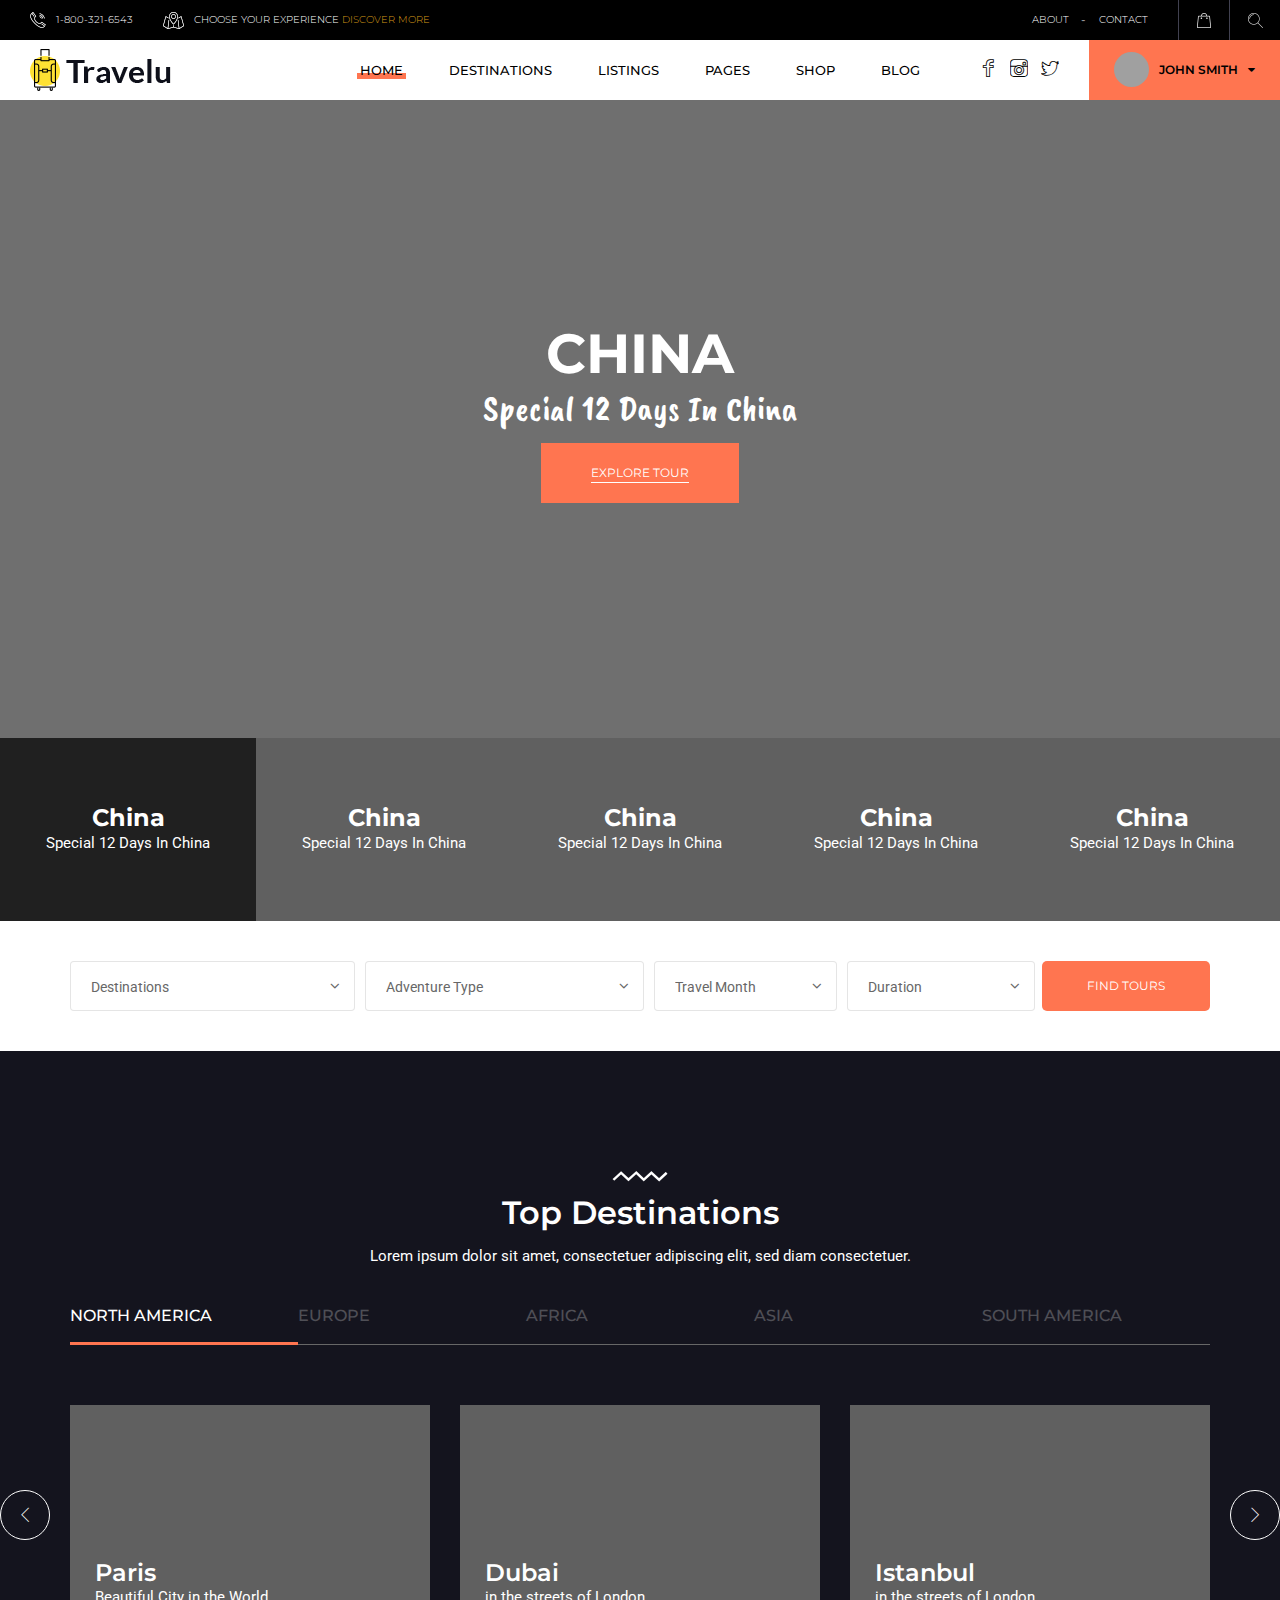
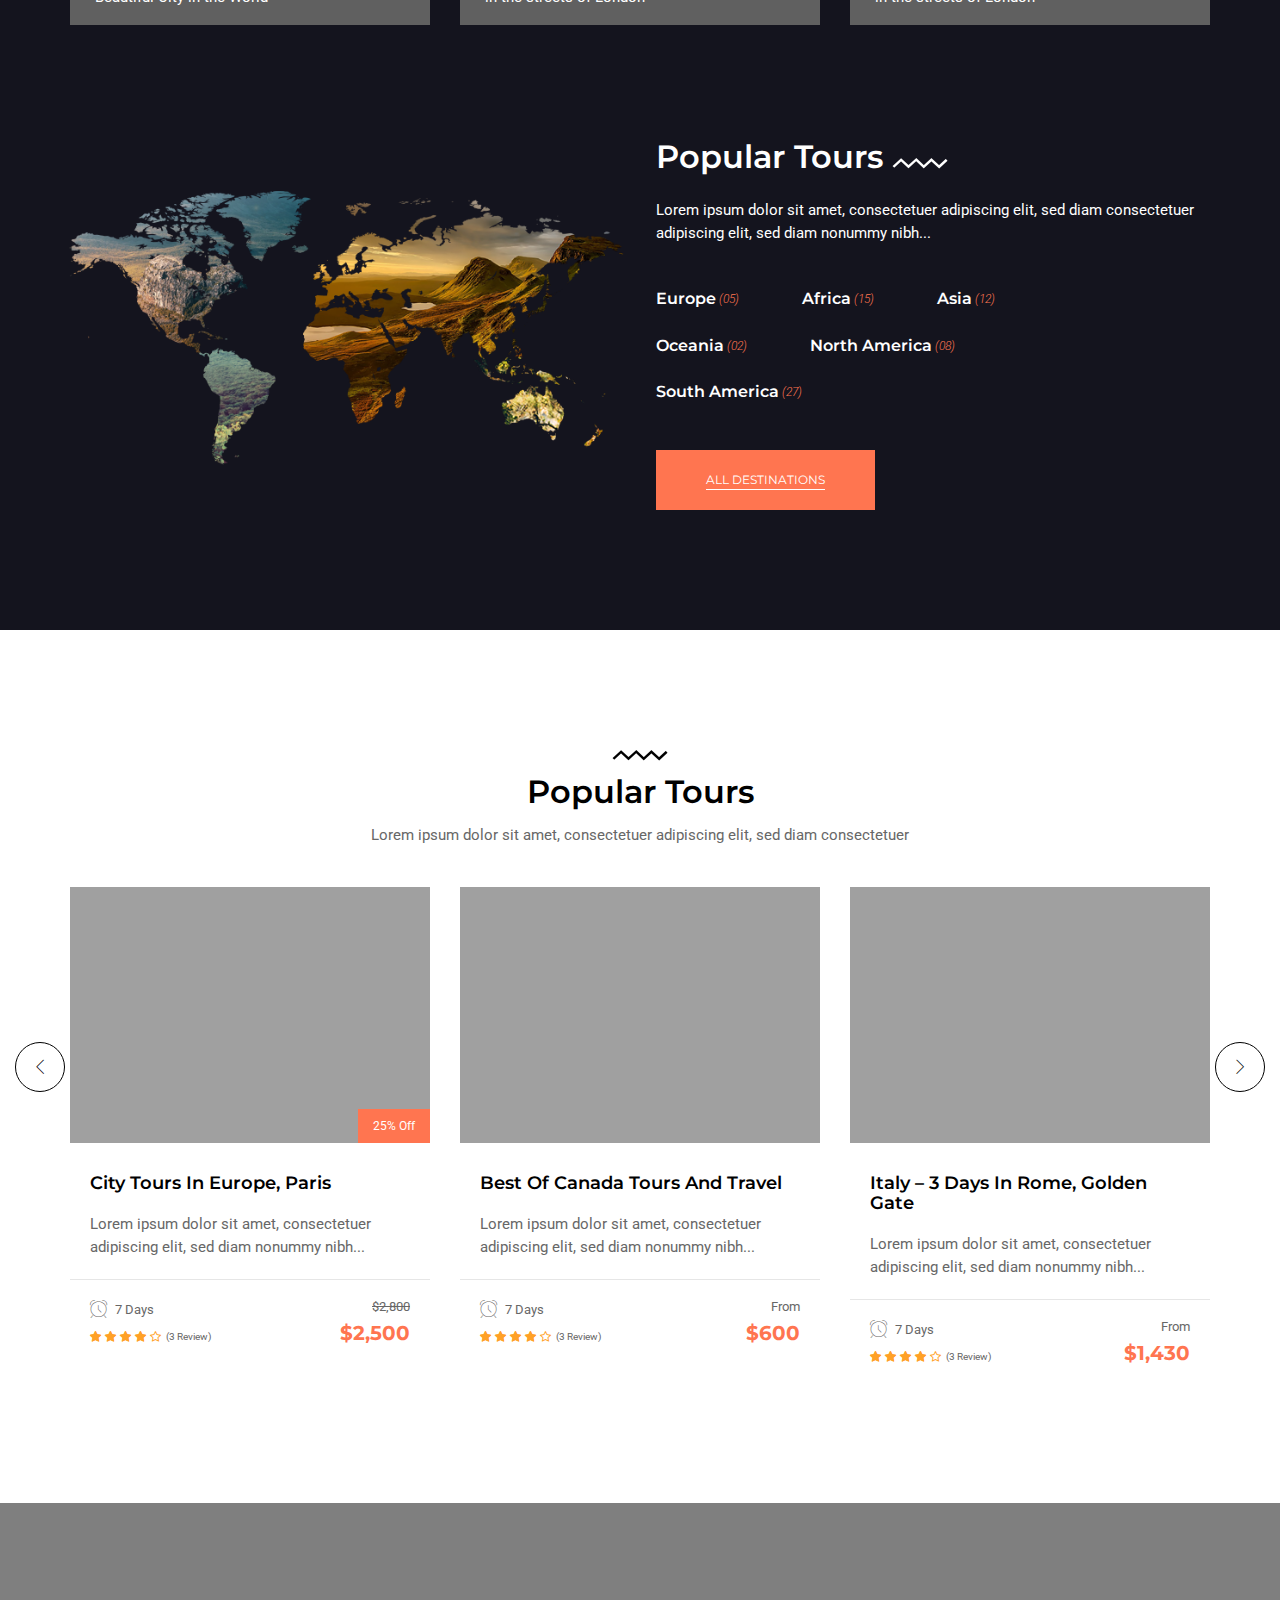
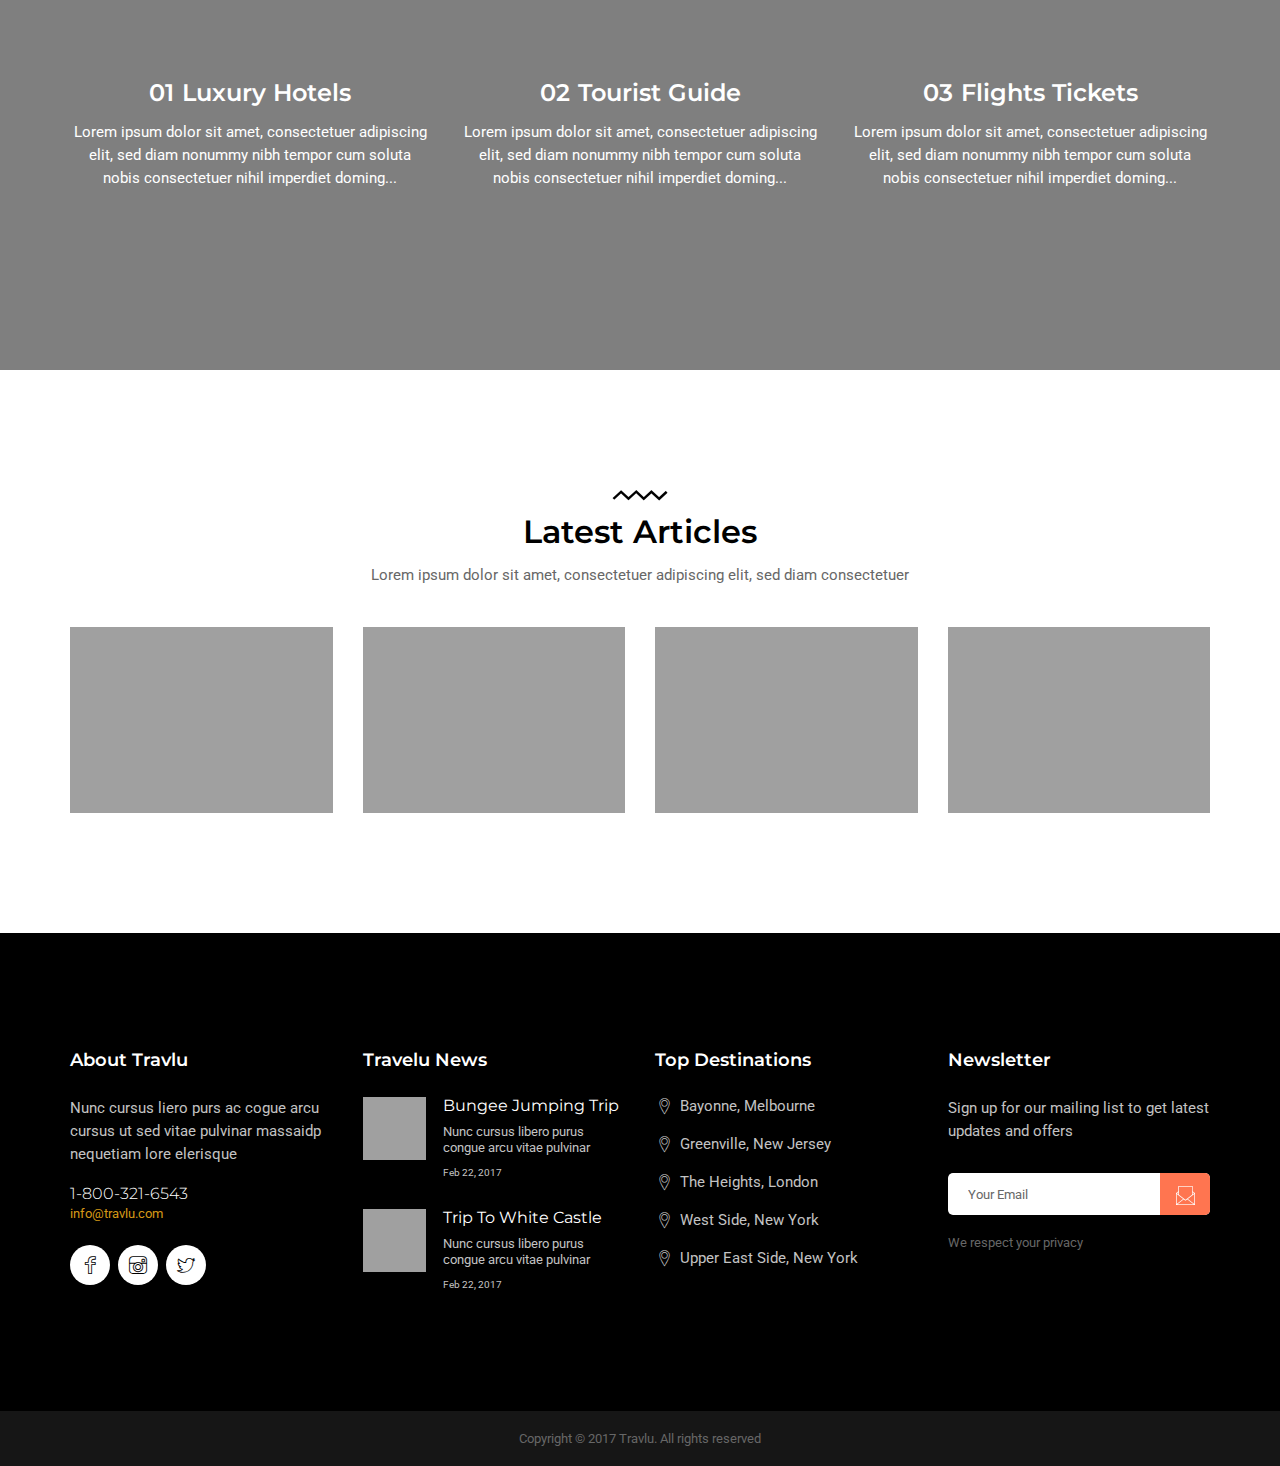
<file: indexv3.html>
<!doctype html>
<!--[if lt IE 7]>		<html class="no-js lt-ie9 lt-ie8 lt-ie7" lang=""> <![endif]-->
<!--[if IE 7]>			<html class="no-js lt-ie9 lt-ie8" lang=""> <![endif]-->
<!--[if IE 8]>			<html class="no-js lt-ie9" lang=""> <![endif]-->
<!--[if gt IE 8]><!-->	<html class="no-js" lang="zxx"> <!--<![endif]-->
<head>
	<meta charset="utf-8">
	<meta http-equiv="X-UA-Compatible" content="IE=edge">
	<title>BootStrap HTML5 CSS3 Theme</title>
	<meta name="description" content="">
	<meta name="viewport" content="width=device-width, initial-scale=1">
	<link rel="apple-touch-icon" href="apple-touch-icon.png">
	<link rel="stylesheet" href="css/bootstrap.min.css">
	<link rel="stylesheet" href="css/normalize.css">
	<link rel="stylesheet" href="css/font-awesome.min.css">
	<link rel="stylesheet" href="css/icomoon.css">
	<link rel="stylesheet" href="css/owl.carousel.css">
	<link rel="stylesheet" href="css/bootstrap-select.css">
	<link rel="stylesheet" href="css/scrollbar.css">
	<link rel="stylesheet" href="css/jquery.mmenu.all.css">
	<link rel="stylesheet" href="css/prettyPhoto.css">
	<link rel="stylesheet" href="css/transitions.css">
	<link rel="stylesheet" href="css/main.css">
	<link rel="stylesheet" href="css/color.css">
	<link rel="stylesheet" href="css/responsive.css">
	<script src="js/vendor/modernizr-2.8.3-respond-1.4.2.min.js"></script>
</head>
<body class="tg-home tg-homevthree tg-login">
	<!--[if lt IE 8]>
		<p class="browserupgrade">You are using an <strong>outdated</strong> browser. Please <a href="http://browsehappy.com/">upgrade your browser</a> to improve your experience.</p>
	<![endif]-->
	<!--************************************
				Loader Start
	*************************************-->
	<div class="loader">
		<div class="span">
			<div class="location_indicator"></div>
		</div>
	</div>
	<!--************************************
				Loader End
	*************************************-->
	<!--************************************
			Mobile Menu Start
	*************************************-->
	<nav id="menu">
		<ul>
			<li><a href="javascript:void(0);">Home</a>
				<ul>
					<li><a href="index.html">Home ~ Modern</a></li>
					<li><a href="indexv2.html">Home ~ Full Screen</a></li>
					<li><a href="indexv3.html">Home ~ Creative</a></li>
					<li><a href="indexv4.html">Home ~ Simple</a></li>
					<li><a href="indexv5.html">Home ~ Video</a></li>
				</ul>
			</li>
			<li><a href="destinations.html">Destinations</a></li>
			<li><a href="javascript:void(0);">Listings</a>
				<div>
					<ul>
						<li><a href="listingvone.html">list style one</a></li>
						<li><a href="listingvtwo.html">list style two</a></li>
						<li><a href="listingvthree.html">list style three</a></li>
						<li><a href="listingvfour.html">list style four</a></li>
						<li><a href="listingvfive.html">list style five</a></li>
						<li><a href="listingvsix.html">list style six</a></li>
					</ul>
					<div class="tg-sliderarea">
						<h2>Popular Tours</h2>
						<div class="tg-trendingtripsslider tg-trendingtrips owl-carousel">
							<div class="item tg-trendingtrip">
								<figure>
									<a href="javascript:void(0);">
										<img src="images/tours/img-05.jpg" alt="image destinations">
										<div class="tg-hover">
											<span class="tg-stars"><span></span></span>
											<span class="tg-tourduration">7 Days</span>
											<span class="tg-locationname">Paris</span>
											<div class="tg-pricearea">
												<span>from</span>
												<h4>$600</h4>
											</div>
										</div>
									</a>
								</figure>
							</div>
							<div class="item tg-trendingtrip">
								<figure>
									<a href="javascript:void(0);">
										<img src="images/tours/img-06.jpg" alt="image destinations">
										<div class="tg-hover">
											<span class="tg-stars"><span></span></span>
											<span class="tg-tourduration">7 Days</span>
											<span class="tg-locationname">Paris</span>
											<div class="tg-pricearea">
												<span>from</span>
												<h4>$600</h4>
											</div>
										</div>
									</a>
								</figure>
							</div>
							<div class="item tg-trendingtrip">
								<figure>
									<a href="javascript:void(0);">
										<img src="images/tours/img-07.jpg" alt="image destinations">
										<div class="tg-hover">
											<span class="tg-stars"><span></span></span>
											<span class="tg-tourduration">7 Days</span>
											<span class="tg-locationname">Paris</span>
											<div class="tg-pricearea">
												<span>from</span>
												<h4>$600</h4>
											</div>
										</div>
									</a>
								</figure>
							</div>
							<div class="item tg-trendingtrip">
								<figure>
									<a href="javascript:void(0);">
										<img src="images/tours/img-08.jpg" alt="image destinations">
										<div class="tg-hover">
											<span class="tg-stars"><span></span></span>
											<span class="tg-tourduration">7 Days</span>
											<span class="tg-locationname">Paris</span>
											<div class="tg-pricearea">
												<span>from</span>
												<h4>$600</h4>
											</div>
										</div>
									</a>
								</figure>
							</div>
						</div>
					</div>
				</div>
			</li>
			<li><a href="javascript:void(0);">Pages</a>
				<ul>
					<li><a href="faqs.html">FAQ’s</a></li>
					<li><a href="packages.html">Table</a></li>
					<li><a href="aboutus.html">About Us</a></li>
					<li><a href="contactus.html">Contact us</a></li>
					<li><a href="billingdetail.html">Billing Detail</a></li>
					<li><a href="404error.html">404 Error</a></li>
					<li><a href="comingsoon.html">Coming Soon</a></li>
					<li><a href="cart.html">cart</a></li>
					<li>
						<a href="javascript:void(0);">Tours</a>
						<ul>
							<li><a href="tourcatagory.html">Tour Catagory</a></li>
							<li><a href="tourbookingdetail.html">Tour Detail</a></li>
							<li><a href="tourpaymentdetail.html">Tour Payment</a></li>
						</ul>
					</li>
				</ul>
			</li>
			<li><a href="javascript:void(0);">Shop</a>
				<ul>
					<li><a href="shop.html">Shop</a></li>
					<li><a href="shopdetail.html">Shop Detail</a></li>
					<li><a href="cart.html">Cart</a></li>
				</ul>
			</li>
			<li><a href="javascript:void(0);">Blog</a>
				<ul>
					<li><a href="blog.html">Blog</a></li>
					<li><a href="blogdetail.html">Blog Detail</a></li>
				</ul>
			</li>
		</ul>
	</nav>
	<!--************************************
			Mobile Menu End
	*************************************-->
	<!--************************************
			Wrapper Start
	*************************************-->
	<div id="tg-wrapper" class="tg-wrapper tg-haslayout">
		<!--************************************
				Header Start
		*************************************-->
		<header id="tg-header" class="tg-header tg-headervthree tg-haslayout">
			<div class="container-fluid">
				<div class="row">
					<div class="tg-topbar">
						<nav class="tg-infonav">
							<ul>
								<li>
									<i><img src="images/icons/icon-01.png" alt="image destinations"></i>
									<span>1-800-321-6543</span>
								</li>
								<li>
									<i><img src="images/icons/icon-02.png" alt="image destinations"></i>
									<span>CHOOSE YOUR EXPERIENCE <a href="javascript:void(0);">Discover more</a></span>
								</li>
							</ul>
						</nav>
						<div class="tg-addnavcartsearch">
							<nav class="tg-addnav">
								<ul>
									<li><a href="javascript:void(0);">about</a></li>
									<li><a href="javascript:void(0);">contact</a></li>
								</ul>
							</nav>
							<nav class="tg-cartsearch">
								<ul>
									<li>
										<a href="javascript:void(0);"><img src="images/icons/icon-03.png" alt="image destinations"></a>
										<div class="tg-cartitems">
											<div class="tg-cartlistitems">
												<h3>Shopping Cart</h3>
												<div class="tg-cartitem">
													<figure class="tg-itemimg"><img src="images/products/img-11.jpg" alt="image description"></figure>
													<div class="tg-contentbox">
														<div class="tg-producthead">
															<em>x 2</em>
															<h4><a href="javascript:void(0);">Switzerland – 12 Days<span>Hiking Tour</span></a></h4>
														</div>
														<span>$600</span>
													</div>
												</div>
												<div class="tg-cartitem">
													<figure class="tg-itemimg"><img src="images/products/img-11.jpg" alt="image description"></figure>
													<div class="tg-contentbox">
														<div class="tg-producthead">
															<em>x 2</em>
															<h4><a href="javascript:void(0);">Switzerland – 12 Days<span>Hiking Tour</span></a></h4>
														</div>
														<span>$600</span>
													</div>
												</div>
												<div class="tg-subtotal">
													<h2>Subtotal</h2>
													<span>$830</span>
												</div>
											</div>
											<div class="tg-btnarea">
												<a class="tg-btn" href="#"><span>view cart</span></a>
											</div>
										</div>
									</li>
									<li><a href="#tg-search"><img src="images/icons/icon-04.png" alt="image destinations"></a></li>
								</ul>
							</nav>
						</div>
					</div>
					<div class="tg-navigationarea tg-headerfixed">
						<strong class="tg-logo"><a href="index.html"><img src="images/logo.png" alt="company logo here"></a></strong>
						<div class="tg-socialsignin">
							<ul class="tg-socialicons">
								<li><a href="javascript:void(0);"><i class="icon-facebook-logo-outline"></i></a></li>
								<li><a href="javascript:void(0);"><i class="icon-instagram-social-outlined-logo"></i></a></li>
								<li><a href="javascript:void(0);"><i class="icon-twitter-social-outlined-logo"></i></a></li>
							</ul>
							<div class="tg-userbox">
								<a id="tg-btnsignin" class="tg-btn" href="#tg-loginsingup"><span>sign in</span></a>
								<div class="dropdown tg-dropdown">
									<button class="tg-btndropdown" id="tg-dropdowndashboard" type="button" data-toggle="dropdown">
										<img src="images/author/img-01.jpg" alt="image description">
										<span>john smith</span>
										<i class="fa fa-caret-down"></i>
									</button>
									<ul class="dropdown-menu tg-dropdownusermenu" aria-labelledby="tg-dropdowndashboard">
										<li><a href="dashboard.html">Dashboard</a></li>
										<li><a href="dashboard.html">Edit Profile</a></li>
										<li><a href="javascript:void(0);">Sign Out</a></li>
									</ul>
								</div>
							</div>
						</div>
						<nav id="tg-nav" class="tg-nav">
							<div class="navbar-header">
								<a href="#menu" class="navbar-toggle collapsed">
									<span class="sr-only">Toggle navigation</span>
									<span class="icon-bar"></span>
									<span class="icon-bar"></span>
									<span class="icon-bar"></span>
								</a>
							</div>
							<div id="tg-navigation" class="collapse navbar-collapse tg-navigation">
								<ul>
									<li class="menu-item-has-children current-menu-item"><a href="javascript:void(0);">Home</a>
										<ul class="sub-menu">
											<li><a href="index.html">Home ~ Modern</a></li>
											<li><a href="indexv2.html">Home ~ Full Screen</a></li>
											<li class="current-menu-item"><a href="indexv3.html">Home ~ Creative</a></li>
											<li><a href="indexv4.html">Home ~ Simple</a></li>
											<li><a href="indexv5.html">Home ~ Video</a></li>
										</ul>
									</li>
									<li><a href="destinations.html">destinations</a></li>
									<li class="menu-item-has-children menu-item-has-mega-menu"><a href="javascript:void(0);">listings</a>
										<div class="mega-menu">
											<ul>
												<li><a href="listingvone.html">list style one</a></li>
												<li><a href="listingvtwo.html">list style two</a></li>
												<li><a href="listingvthree.html">list style three</a></li>
												<li><a href="listingvfour.html">list style four</a></li>
												<li><a href="listingvfive.html">list style five</a></li>
												<li><a href="listingvsix.html">list style six</a></li>
											</ul>
											<div class="tg-sliderarea">
												<h2>Popular Tours</h2>
												<div class="tg-trendingtripsslider tg-trendingtrips owl-carousel">
													<div class="item tg-trendingtrip">
														<figure>
															<a href="javascript:void(0);">
																<img src="images/tours/img-05.jpg" alt="image destinations">
																<div class="tg-hover">
																	<span class="tg-stars"><span></span></span>
																	<span class="tg-tourduration">7 Days</span>
																	<span class="tg-locationname">Paris</span>
																	<div class="tg-pricearea">
																		<span>from</span>
																		<h4>$600</h4>
																	</div>
																</div>
															</a>
														</figure>
													</div>
													<div class="item tg-trendingtrip">
														<figure>
															<a href="javascript:void(0);">
																<img src="images/tours/img-06.jpg" alt="image destinations">
																<div class="tg-hover">
																	<span class="tg-stars"><span></span></span>
																	<span class="tg-tourduration">7 Days</span>
																	<span class="tg-locationname">Paris</span>
																	<div class="tg-pricearea">
																		<span>from</span>
																		<h4>$600</h4>
																	</div>
																</div>
															</a>
														</figure>
													</div>
													<div class="item tg-trendingtrip">
														<figure>
															<a href="javascript:void(0);">
																<img src="images/tours/img-07.jpg" alt="image destinations">
																<div class="tg-hover">
																	<span class="tg-stars"><span></span></span>
																	<span class="tg-tourduration">7 Days</span>
																	<span class="tg-locationname">Paris</span>
																	<div class="tg-pricearea">
																		<span>from</span>
																		<h4>$600</h4>
																	</div>
																</div>
															</a>
														</figure>
													</div>
													<div class="item tg-trendingtrip">
														<figure>
															<a href="javascript:void(0);">
																<img src="images/tours/img-08.jpg" alt="image destinations">
																<div class="tg-hover">
																	<span class="tg-stars"><span></span></span>
																	<span class="tg-tourduration">7 Days</span>
																	<span class="tg-locationname">Paris</span>
																	<div class="tg-pricearea">
																		<span>from</span>
																		<h4>$600</h4>
																	</div>
																</div>
															</a>
														</figure>
													</div>
												</div>
											</div>
										</div>
									</li>
									<li class="menu-item-has-children"><a href="javascript:void(0);">pages</a>
										<ul class="sub-menu">
											<li><a href="faqs.html">FAQ’s</a></li>
											<li><a href="packages.html">Table</a></li>
											<li><a href="aboutus.html">About Us</a></li>
											<li><a href="contactus.html">Contact us</a></li>
											<li><a href="billingdetail.html">Billing Detail</a></li>
											<li><a href="404error.html">404 Error</a></li>
											<li><a href="comingsoon.html">Coming Soon</a></li>
											<li><a href="cart.html">cart</a></li>
											<li class="menu-item-has-children">
												<a href="javascript:void(0);">Tours</a>
												<ul class="sub-menu">
													<li><a href="tourcatagory.html">Tour Catagory</a></li>
													<li><a href="tourbookingdetail.html">Tour Detail</a></li>
													<li><a href="tourpaymentdetail.html">Tour Payment</a></li>
												</ul>
											</li>
										</ul>
									</li>
									<li><a href="shop.html">shop</a></li>
									<li><a href="blog.html">blog</a></li>
								</ul>
							</div>
						</nav>
					</div>
				</div>
			</div>
		</header>
		<!--************************************
				Header End
		*************************************-->
		<!--************************************
				Home Slider Start
		*************************************-->
		<div id="tg-homebannerslider" class="tg-homebannerslider tg-haslayout">
			<div id="tg-homesliderfull" class="tg-homeslider tg-homesliderfull tg-homeslidervthree owl-carousel tg-haslayout">
				<figure class="item" data-vide-bg="poster: images/slider/img-01.jpg" data-vide-options="position: 50% 50%">
					<figcaption>
						<div class="container">
							<div class="row">
								<div class="col-xs-12 col-sm-12 col-md-12 col-lg-12">
									<div class="tg-slidercontent">
										<h1>China</h1>
										<h2>Special 12 Days in China</h2>
										<a class="tg-btn" href="javascript:void(0);"><span>Explore Tour</span></a>
									</div>
								</div>
							</div>
						</div>
					</figcaption>
				</figure>
				<figure class="item" data-vide-bg="poster: images/slider/img-02.jpg" data-vide-options="position: 50% 50%">
					<figcaption>
						<div class="container">
							<div class="row">
								<div class="col-xs-12 col-sm-12 col-md-12 col-lg-12">
									<div class="tg-slidercontent">
										<h1>China</h1>
										<h2>Special 12 Days in China</h2>
										<a class="tg-btn" href="javascript:void(0);"><span>Explore Tour</span></a>
									</div>
								</div>
							</div>
						</div>
					</figcaption>
				</figure>
				<figure class="item" data-vide-bg="poster: images/slider/img-03.jpg" data-vide-options="position: 50% 50%">
					<figcaption>
						<div class="container">
							<div class="row">
								<div class="col-xs-12 col-sm-12 col-md-12 col-lg-12">
									<div class="tg-slidercontent">
										<h1>China</h1>
										<h2>Special 12 Days in China</h2>
										<a class="tg-btn" href="javascript:void(0);"><span>Explore Tour</span></a>
									</div>
								</div>
							</div>
						</div>
					</figcaption>
				</figure>
				<figure class="item" data-vide-bg="poster: images/slider/img-04.jpg" data-vide-options="position: 50% 50%">
					<figcaption>
						<div class="container">
							<div class="row">
								<div class="col-xs-12 col-sm-12 col-md-12 col-lg-12">
									<div class="tg-slidercontent">
										<h1>China</h1>
										<h2>Special 12 Days in China</h2>
										<a class="tg-btn" href="javascript:void(0);"><span>Explore Tour</span></a>
									</div>
								</div>
							</div>
						</div>
					</figcaption>
				</figure>
				<figure class="item" data-vide-bg="poster: images/slider/img-05.jpg" data-vide-options="position: 50% 50%">
					<figcaption>
						<div class="container">
							<div class="row">
								<div class="col-xs-12 col-sm-12 col-md-12 col-lg-12">
									<div class="tg-slidercontent">
										<h1>China</h1>
										<h2>Special 12 Days in China</h2>
										<a class="tg-btn" href="javascript:void(0);"><span>Explore Tour</span></a>
									</div>
								</div>
							</div>
						</div>
					</figcaption>
				</figure>
				<figure class="item" data-vide-bg="poster: images/slider/img-06.jpg" data-vide-options="position: 50% 50%">
					<figcaption>
						<div class="container">
							<div class="row">
								<div class="col-xs-12 col-sm-12 col-md-12 col-lg-12">
									<div class="tg-slidercontent">
										<h1>China</h1>
										<h2>Special 12 Days in China</h2>
										<a class="tg-btn" href="javascript:void(0);"><span>Explore Tour</span></a>
									</div>
								</div>
							</div>
						</div>
					</figcaption>
				</figure>
			</div>
			<div id="tg-homesliderthumbnails" class="tg-homeslider tg-homesliderthumbnails tg-homeslidervthree owl-carousel tg-haslayout">
				<figure class="item" data-vide-bg="poster: images/slider/img-01.jpg" data-vide-options="position: 50% 50%">
					<figcaption>
						<div class="tg-slidercontent">
							<h1>China</h1>
							<h2>Special 12 Days in China</h2>
						</div>
					</figcaption>
				</figure>
				<figure class="item" data-vide-bg="poster: images/slider/img-02.jpg" data-vide-options="position: 50% 50%">
					<figcaption>
						<div class="tg-slidercontent">
							<h1>China</h1>
							<h2>Special 12 Days in China</h2>
						</div>
					</figcaption>
				</figure>
				<figure class="item" data-vide-bg="poster: images/slider/img-03.jpg" data-vide-options="position: 50% 50%">
					<figcaption>
						<div class="tg-slidercontent">
							<h1>China</h1>
							<h2>Special 12 Days in China</h2>
						</div>
					</figcaption>
				</figure>
				<figure class="item" data-vide-bg="poster: images/slider/img-04.jpg" data-vide-options="position: 50% 50%">
					<figcaption>
						<div class="tg-slidercontent">
							<h1>China</h1>
							<h2>Special 12 Days in China</h2>
						</div>
					</figcaption>
				</figure>
				<figure class="item" data-vide-bg="poster: images/slider/img-05.jpg" data-vide-options="position: 50% 50%">
					<figcaption>
						<div class="tg-slidercontent">
							<h1>China</h1>
							<h2>Special 12 Days in China</h2>
						</div>
					</figcaption>
				</figure>
				<figure class="item" data-vide-bg="poster: images/slider/img-06.jpg" data-vide-options="position: 50% 50%">
					<figcaption>
						<div class="tg-slidercontent">
							<h1>China</h1>
							<h2>Special 12 Days in China</h2>
						</div>
					</figcaption>
				</figure>
			</div>
			<div class="tg-findtour tg-nobackground">
				<div class="container">
					<div class="row">
						<div class="col-xs-12 col-sm-12 col-md-12 col-lg-12">
							<form class="tg-formtheme tg-formtrip">
										<fieldset>
											<div class="form-group">
												<div class="tg-select">
													<select class="selectpicker" data-live-search="true" data-width="100%">
														<option data-tokens="Destinations">Destinations</option>
														<option data-tokens="All Areas">All Areas</option>
														<option data-tokens="Bayonne">Bayonne</option>
														<option data-tokens="Greenville">Greenville</option>
														<option data-tokens="Manhattan">Manhattan</option>
														<option data-tokens="Queens">Queens</option>
														<option data-tokens="The Heights">The Heights</option>
													</select>
												</div>
											</div>
											<div class="form-group">
												<div class="tg-select">
													<select class="selectpicker" data-live-search="true" data-width="100%">
														<option data-tokens="Adventure Type">Adventure Type</option>
														<option data-tokens="Ice Adventure Vacations">Ice Adventure Vacations</option>
														<option data-tokens="National Park">National Park</option>
														<option data-tokens="Adult Vacations">Adult Vacations</option>
													</select>
												</div>
											</div>
											<div class="form-group">
												<div class="tg-select">
													<select class="selectpicker" data-live-search="true" data-width="100%">
														<option data-tokens="Travel Month">Travel Month</option>
														<option data-tokens="January">January</option>
														<option data-tokens="February">February</option>
														<option data-tokens="March">March</option>
														<option data-tokens="April">April</option>
														<option data-tokens="May">May</option>
														<option data-tokens="June">June</option>
														<option data-tokens="July">July</option>
														<option data-tokens="August">August</option>
														<option data-tokens="September">September</option>
														<option data-tokens="October">October</option>
														<option data-tokens="November">November</option>
														<option data-tokens="December">December</option>
													</select>
												</div>
											</div>
											<div class="form-group">
												<div class="tg-select">
													<select class="selectpicker" data-live-search="true" data-width="100%">
														<option data-tokens="Duration">Duration</option>
														<option data-tokens="2 weeks">2 weeks</option>
														<option data-tokens="3 weeks">3 weeks</option>
														<option data-tokens="4 weeks">4 weeks</option>
														<option data-tokens="5 weeks">5 weeks</option>
														<option data-tokens="6 weeks">6 weeks</option>
														<option data-tokens="7 weeks">7 weeks</option>
														<option data-tokens="8 weeks">8 weeks</option>
														<option data-tokens="9 weeks">9 weeks</option>
														<option data-tokens="10 weeks">10 weeks</option>
													</select>
												</div>
											</div>
											<div class="form-group">
												<button class="tg-btn" type="submit"><span>find tours</span></button>
											</div>
										</fieldset>
									</form>
						</div>
					</div>
				</div>
			</div>
		</div>
		<!--************************************
				Home Slider End
		*************************************-->
		<!--************************************
				Main Start
		*************************************-->
		<main id="tg-main" class="tg-main tg-haslayout">
			<!--************************************
					Our Destination Start
			*************************************-->
			<section class="tg-sectionspace tg-bgdark tg-haslayout">
				<div class="container">
					<div class="row">
						<div class="col-xs-12 col-sm-12 col-md-12 col-lg-12">
							<div class="tg-sectionhead tg-sectionheadvtwo">
								<div class="tg-sectiontitle">
									<h2>Top Destinations</h2>
								</div>
								<div class="tg-description">
									<p>Lorem ipsum dolor sit amet, consectetuer adipiscing elit, sed diam consectetuer.</p>
								</div>
							</div>
						</div>
						<div class="col-xs-12 col-sm-12 col-md-12 col-lg-12">
							<div class="tg-themetabs tg-themetabsvtwo">
								<ul class="tg-themetabnav" role="tablist">
									<li role="presentation" class="active"><a href="#northamerica" role="tab" data-toggle="tab"><strong>North america</strong></a></li>
									<li role="presentation"><a href="#europe" aria-controls="europe" role="tab" data-toggle="tab"><strong>Europe</strong></a></li>
									<li role="presentation"><a href="#africa" aria-controls="africa" role="tab" data-toggle="tab"><strong>africa</strong></a></li>
									<li role="presentation"><a href="#asia" aria-controls="asia" role="tab" data-toggle="tab"><strong>asia</strong></a></li>
									<li role="presentation"><a href="#southamerica" aria-controls="southamerica" role="tab" data-toggle="tab"><strong>south america</strong></a></li>
								</ul>
								<div class="tab-content tg-themetabcontent">
									<div role="tabpanel" class="tab-pane active" id="america">
										<div class="tg-topdestinationslider tg-populardestinations owl-carousel">
											<div class="item tg-populardestination">
												<figure>
													<a href="javascript:void(0);"><img src="images/tours/img-11.jpg" alt="image destinations"></a>
													<figcaption>
														<h3><a href="javascript:void(0);">Paris</a></h3>
														<div class="tg-description">
															<p>Beautiful City in the World</p>
														</div>
													</figcaption>
												</figure>
											</div>
											<div class="item tg-populardestination">
												<figure>
													<a href="javascript:void(0);"><img src="images/tours/img-12.jpg" alt="image destinations"></a>
													<figcaption>
														<h3><a href="javascript:void(0);">Dubai</a></h3>
														<div class="tg-description">
															<p>in the streets of London</p>
														</div>
													</figcaption>
												</figure>
											</div>
											<div class="item tg-populardestination">
												<figure>
													<a href="javascript:void(0);"><img src="images/tours/img-13.jpg" alt="image destinations"></a>
													<figcaption>
														<h3><a href="javascript:void(0);">Istanbul</a></h3>
														<div class="tg-description">
															<p>in the streets of London</p>
														</div>
													</figcaption>
												</figure>
											</div>
											<div class="item tg-populardestination">
												<figure>
													<a href="javascript:void(0);"><img src="images/tours/img-14.jpg" alt="image destinations"></a>
													<figcaption>
														<h3><a href="javascript:void(0);">london</a></h3>
														<div class="tg-description">
															<p>in the streets of London</p>
														</div>
													</figcaption>
												</figure>
											</div>
										</div>
									</div>
									<div role="tabpanel" class="tab-pane" id="europe">
										<div class="tg-topdestinationslider tg-populardestinations owl-carousel">
											<div class="item tg-populardestination">
												<figure>
													<a href="javascript:void(0);"><img src="images/tours/img-11.jpg" alt="image destinations"></a>
													<figcaption>
														<h3><a href="javascript:void(0);">Paris</a></h3>
														<div class="tg-description">
															<p>Beautiful City in the World</p>
														</div>
													</figcaption>
												</figure>
											</div>
											<div class="item tg-populardestination">
												<figure>
													<a href="javascript:void(0);"><img src="images/tours/img-12.jpg" alt="image destinations"></a>
													<figcaption>
														<h3><a href="javascript:void(0);">Dubai</a></h3>
														<div class="tg-description">
															<p>in the streets of London</p>
														</div>
													</figcaption>
												</figure>
											</div>
											<div class="item tg-populardestination">
												<figure>
													<a href="javascript:void(0);"><img src="images/tours/img-13.jpg" alt="image destinations"></a>
													<figcaption>
														<h3><a href="javascript:void(0);">Istanbul</a></h3>
														<div class="tg-description">
															<p>in the streets of London</p>
														</div>
													</figcaption>
												</figure>
											</div>
											<div class="item tg-populardestination">
												<figure>
													<a href="javascript:void(0);"><img src="images/tours/img-14.jpg" alt="image destinations"></a>
													<figcaption>
														<h3><a href="javascript:void(0);">london</a></h3>
														<div class="tg-description">
															<p>in the streets of London</p>
														</div>
													</figcaption>
												</figure>
											</div>
										</div>
									</div>
									<div role="tabpanel" class="tab-pane" id="africa">
										<div class="tg-topdestinationslider tg-populardestinations owl-carousel">
											<div class="item tg-populardestination">
												<figure>
													<a href="javascript:void(0);"><img src="images/tours/img-11.jpg" alt="image destinations"></a>
													<figcaption>
														<h3><a href="javascript:void(0);">Paris</a></h3>
														<div class="tg-description">
															<p>Beautiful City in the World</p>
														</div>
													</figcaption>
												</figure>
											</div>
											<div class="item tg-populardestination">
												<figure>
													<a href="javascript:void(0);"><img src="images/tours/img-12.jpg" alt="image destinations"></a>
													<figcaption>
														<h3><a href="javascript:void(0);">Dubai</a></h3>
														<div class="tg-description">
															<p>in the streets of London</p>
														</div>
													</figcaption>
												</figure>
											</div>
											<div class="item tg-populardestination">
												<figure>
													<a href="javascript:void(0);"><img src="images/tours/img-13.jpg" alt="image destinations"></a>
													<figcaption>
														<h3><a href="javascript:void(0);">Istanbul</a></h3>
														<div class="tg-description">
															<p>in the streets of London</p>
														</div>
													</figcaption>
												</figure>
											</div>
											<div class="item tg-populardestination">
												<figure>
													<a href="javascript:void(0);"><img src="images/tours/img-14.jpg" alt="image destinations"></a>
													<figcaption>
														<h3><a href="javascript:void(0);">london</a></h3>
														<div class="tg-description">
															<p>in the streets of London</p>
														</div>
													</figcaption>
												</figure>
											</div>
										</div>
									</div>
									<div role="tabpanel" class="tab-pane" id="asia">
										<div class="tg-topdestinationslider tg-populardestinations owl-carousel">
											<div class="item tg-populardestination">
												<figure>
													<a href="javascript:void(0);"><img src="images/tours/img-11.jpg" alt="image destinations"></a>
													<figcaption>
														<h3><a href="javascript:void(0);">Paris</a></h3>
														<div class="tg-description">
															<p>Beautiful City in the World</p>
														</div>
													</figcaption>
												</figure>
											</div>
											<div class="item tg-populardestination">
												<figure>
													<a href="javascript:void(0);"><img src="images/tours/img-12.jpg" alt="image destinations"></a>
													<figcaption>
														<h3><a href="javascript:void(0);">Dubai</a></h3>
														<div class="tg-description">
															<p>in the streets of London</p>
														</div>
													</figcaption>
												</figure>
											</div>
											<div class="item tg-populardestination">
												<figure>
													<a href="javascript:void(0);"><img src="images/tours/img-13.jpg" alt="image destinations"></a>
													<figcaption>
														<h3><a href="javascript:void(0);">Istanbul</a></h3>
														<div class="tg-description">
															<p>in the streets of London</p>
														</div>
													</figcaption>
												</figure>
											</div>
											<div class="item tg-populardestination">
												<figure>
													<a href="javascript:void(0);"><img src="images/tours/img-14.jpg" alt="image destinations"></a>
													<figcaption>
														<h3><a href="javascript:void(0);">london</a></h3>
														<div class="tg-description">
															<p>in the streets of London</p>
														</div>
													</figcaption>
												</figure>
											</div>
										</div>
									</div>
									<div role="tabpanel" class="tab-pane" id="southamerica">
										<div class="tg-topdestinationslider tg-populardestinations owl-carousel">
											<div class="item tg-populardestination">
												<figure>
													<a href="javascript:void(0);"><img src="images/tours/img-11.jpg" alt="image destinations"></a>
													<figcaption>
														<h3><a href="javascript:void(0);">Paris</a></h3>
														<div class="tg-description">
															<p>Beautiful City in the World</p>
														</div>
													</figcaption>
												</figure>
											</div>
											<div class="item tg-populardestination">
												<figure>
													<a href="javascript:void(0);"><img src="images/tours/img-12.jpg" alt="image destinations"></a>
													<figcaption>
														<h3><a href="javascript:void(0);">Dubai</a></h3>
														<div class="tg-description">
															<p>in the streets of London</p>
														</div>
													</figcaption>
												</figure>
											</div>
											<div class="item tg-populardestination">
												<figure>
													<a href="javascript:void(0);"><img src="images/tours/img-13.jpg" alt="image destinations"></a>
													<figcaption>
														<h3><a href="javascript:void(0);">Istanbul</a></h3>
														<div class="tg-description">
															<p>in the streets of London</p>
														</div>
													</figcaption>
												</figure>
											</div>
											<div class="item tg-populardestination">
												<figure>
													<a href="javascript:void(0);"><img src="images/tours/img-14.jpg" alt="image destinations"></a>
													<figcaption>
														<h3><a href="javascript:void(0);">london</a></h3>
														<div class="tg-description">
															<p>in the streets of London</p>
														</div>
													</figcaption>
												</figure>
											</div>
										</div>
									</div>
								</div>
							</div>
						</div>
					</div>
				</div>
				<div class="container">
					<div class="row">
						<div class="tg-ourdestination">
							<div class="col-xs-12 col-sm-6 col-md-6 col-lg-6 tg-verticalmiddle">
								<figure><img src="images/placeholder/placeholder-01.png" alt="image destinations"></figure>
							</div>
							<div class="col-xs-12 col-sm-6 col-md-6 col-lg-6 tg-verticalmiddle">
								<div class="tg-ourdestinationcontent">
									<div class="tg-sectiontitle tg-sectiontitleleft">
										<h2>Popular Tours</h2>
									</div>
									<div class="tg-description"><p>Lorem ipsum dolor sit amet, consectetuer adipiscing elit, sed diam consectetuer adipiscing elit, sed diam nonummy nibh...</p></div>
									<ul class="tg-destinations">
										<li>
											<a href="javascript:void(0);">
												<h3>Europe</h3>
												<em>(05)</em>
											</a>
										</li>
										<li>
											<a href="javascript:void(0);">
												<h3>Africa</h3>
												<em>(15)</em>
											</a>
										</li>
										<li>
											<a href="javascript:void(0);">
												<h3>Asia</h3>
												<em>(12)</em>
											</a>
										</li>
										<li>
											<a href="javascript:void(0);">
												<h3>Oceania</h3>
												<em>(02)</em>
											</a>
										</li>
										<li>
											<a href="javascript:void(0);">
												<h3>North America</h3>
												<em>(08)</em>
											</a>
										</li>
										<li>
											<a href="javascript:void(0);">
												<h3>South America</h3>
												<em>(27)</em>
											</a>
										</li>
									</ul>
									<a class="tg-btn" href="javascript:void(0);"><span>all destinations</span></a>
								</div>
							</div>
						</div>
					</div>
				</div>
			</section>
			<!--************************************
					Our Destination End
			*************************************-->
			<!--************************************
					Popular Tours Start
			*************************************-->
			<section class="tg-sectionspace tg-haslayout">
				<div class="container">
					<div class="row">
						<div class="col-xs-12 col-sm-12 col-md-12 col-lg-12">
							<div class="tg-sectionhead tg-sectionheadvtwo">
								<div class="tg-sectiontitle">
									<h2>Popular Tours</h2>
								</div>
								<div class="tg-description">
									<p>Lorem ipsum dolor sit amet, consectetuer adipiscing elit, sed diam consectetuer</p>
								</div>
							</div>
							<div id="tg-populartoursslider" class="tg-populartoursslider tg-populartours owl-carousel">
								<div class="item tg-populartour">
									<figure>
										<a href="javascript:void(0);"><img src="images/tours/img-01.jpg" alt="image destinations"></a>
										<span class="tg-descount">25% Off</span>
									</figure>
									<div class="tg-populartourcontent">
										<div class="tg-populartourtitle">
											<h3><a href="javascript:void(0);">City Tours in Europe, Paris</a></h3>
										</div>
										<div class="tg-description">
											<p>Lorem ipsum dolor sit amet, consectetuer adipiscing elit, sed diam nonummy nibh...</p>
										</div>
										<div class="tg-populartourfoot">
											<div class="tg-durationrating">
												<span class="tg-tourduration">7 Days</span>
												<span class="tg-stars"><span></span></span>
												<em>(3 Review)</em>
											</div>
											<div class="tg-pricearea">
												<del>$2,800</del>
												<h4>$2,500</h4>
											</div>
										</div>
									</div>
								</div>
								<div class="item tg-populartour">
									<figure><a href="javascript:void(0);"><img src="images/tours/img-02.jpg" alt="image destinations"></a></figure>
									<div class="tg-populartourcontent">
										<div class="tg-populartourtitle">
											<h3><a href="javascript:void(0);">Best of Canada Tours and Travel</a></h3>
										</div>
										<div class="tg-description">
											<p>Lorem ipsum dolor sit amet, consectetuer adipiscing elit, sed diam nonummy nibh...</p>
										</div>
										<div class="tg-populartourfoot">
											<div class="tg-durationrating">
												<span class="tg-tourduration">7 Days</span>
												<span class="tg-stars"><span></span></span>
												<em>(3 Review)</em>
											</div>
											<div class="tg-pricearea">
												<span>from</span>
												<h4>$600</h4>
											</div>
										</div>
									</div>
								</div>
								<div class="item tg-populartour">
									<figure><a href="javascript:void(0);"><img src="images/tours/img-03.jpg" alt="image destinations"></a></figure>
									<div class="tg-populartourcontent">
										<div class="tg-populartourtitle">
											<h3><a href="javascript:void(0);">Italy – 3 Days in Rome, Golden Gate</a></h3>
										</div>
										<div class="tg-description">
											<p>Lorem ipsum dolor sit amet, consectetuer adipiscing elit, sed diam nonummy nibh...</p>
										</div>
										<div class="tg-populartourfoot">
											<div class="tg-durationrating">
												<span class="tg-tourduration">7 Days</span>
												<span class="tg-stars"><span></span></span>
												<em>(3 Review)</em>
											</div>
											<div class="tg-pricearea">
												<span>from</span>
												<h4>$1,430</h4>
											</div>
										</div>
									</div>
								</div>
								<div class="item tg-populartour">
									<figure><a href="javascript:void(0);"><img src="images/tours/img-04.jpg" alt="image destinations"></a></figure>
									<div class="tg-populartourcontent">
										<div class="tg-populartourtitle">
											<h3><a href="javascript:void(0);">Best of Canada Tours and Travel</a></h3>
										</div>
										<div class="tg-description">
											<p>Lorem ipsum dolor sit amet, consectetuer adipiscing elit, sed diam nonummy nibh...</p>
										</div>
										<div class="tg-populartourfoot">
											<div class="tg-durationrating">
												<span class="tg-tourduration">7 Days</span>
												<span class="tg-stars"><span></span></span>
												<em>(3 Review)</em>
											</div>
											<div class="tg-pricearea">
												<span>from</span>
												<h4>$600</h4>
											</div>
										</div>
									</div>
								</div>
							</div>
						</div>
					</div>
				</div>
			</section>
			<!--************************************
					Popular Tours End
			*************************************-->
			<!--************************************
					Features Start
			*************************************-->
			<section class="tg-parallax" data-appear-top-offset="600" data-parallax="scroll" data-image-src="images/parallax/bgparallax-02.jpg">
				<div class="tg-sectionspace tg-haslayout">
					<div class="container">
						<div class="row">
							<div class="tg-features">
								<div class="col-xs-12 col-sm-4 col-md-4 col-lg-4">
									<div class="tg-feature">
										<div class="tg-featuretitle">
											<h2><span>01</span><a href="javascript:void(0);">Luxury Hotels</a></h2>
										</div>
										<div class="tg-description">
											<p>Lorem ipsum dolor sit amet, consectetuer adipiscing elit, sed diam nonummy nibh tempor cum soluta nobis consectetuer nihil imperdiet doming...</p>
										</div>
									</div>
								</div>
								<div class="col-xs-12 col-sm-4 col-md-4 col-lg-4">
									<div class="tg-feature">
										<div class="tg-featuretitle">
											<h2><span>02</span><a href="javascript:void(0);">Tourist Guide</a></h2>
										</div>
										<div class="tg-description">
											<p>Lorem ipsum dolor sit amet, consectetuer adipiscing elit, sed diam nonummy nibh tempor cum soluta nobis consectetuer nihil imperdiet doming...</p>
										</div>
									</div>
								</div>
								<div class="col-xs-12 col-sm-4 col-md-4 col-lg-4">
									<div class="tg-feature">
										<div class="tg-featuretitle">
											<h2><span>03</span><a href="javascript:void(0);">Flights Tickets</a></h2>
										</div>
										<div class="tg-description">
											<p>Lorem ipsum dolor sit amet, consectetuer adipiscing elit, sed diam nonummy nibh tempor cum soluta nobis consectetuer nihil imperdiet doming...</p>
										</div>
									</div>
								</div>
							</div>
						</div>
					</div>
				</div>
			</section>
			<!--************************************
					Features End
			*************************************-->
			<!--************************************
					Article Start
			*************************************-->
			<section class="tg-sectionspace tg-haslayout">
				<div class="container">
					<div class="row">
						<div class="col-xs-12 col-sm-12 col-md-12 col-lg-12">
							<div class="tg-sectionhead tg-sectionheadvtwo">
								<div class="tg-sectiontitle">
									<h2>Latest Articles</h2>
								</div>
								<div class="tg-description">
									<p>Lorem ipsum dolor sit amet, consectetuer adipiscing elit, sed diam consectetuer</p>
								</div>
							</div>
						</div>
						<div class="tg-posts">
							<div class="col-xs-6 col-sm-6 col-md-3 col-lg-3">
								<article class="tg-post">
									<figure>
										<a href="javascript:void(0);">
											<img src="images/blog/img-01.jpg" alt="image description">
											<div class="tg-hover">
												<h3>Bungee Jumping Trip</h3>
												<time datetime="2017-06-08">Feb 22, 2017</time>
											</div>
										</a>
									</figure>
								</article>
							</div>
							<div class="col-xs-6 col-sm-6 col-md-3 col-lg-3">
								<article class="tg-post">
									<figure>
										<a href="javascript:void(0);">
											<img src="images/blog/img-02.jpg" alt="image description">
											<div class="tg-hover">
												<h3>Bungee Jumping Trip</h3>
												<time datetime="2017-06-08">Feb 22, 2017</time>
											</div>
										</a>
									</figure>
								</article>
							</div>
							<div class="col-xs-6 col-sm-6 col-md-3 col-lg-3">
								<article class="tg-post">
									<figure>
										<a href="javascript:void(0);">
											<img src="images/blog/img-03.jpg" alt="image description">
											<div class="tg-hover">
												<h3>Bungee Jumping Trip</h3>
												<time datetime="2017-06-08">Feb 22, 2017</time>
											</div>
										</a>
									</figure>
								</article>
							</div>
							<div class="col-xs-6 col-sm-6 col-md-3 col-lg-3">
								<article class="tg-post">
									<figure>
										<a href="javascript:void(0);">
											<img src="images/blog/img-04.jpg" alt="image description">
											<div class="tg-hover">
												<h3>Bungee Jumping Trip</h3>
												<time datetime="2017-06-08">Feb 22, 2017</time>
											</div>
										</a>
									</figure>
								</article>
							</div>
						</div>
					</div>
				</div>
			</section>
			<!--************************************
					Article End
			*************************************-->
		</main>
		<!--************************************
				Main End
		*************************************-->
		<!--************************************
				Footer Start
		*************************************-->
		<footer id="tg-footer" class="tg-footer tg-haslayout">
			<div class="tg-fourcolumns">
				<div class="container">
					<div class="row">
						<div class="col-xs-6 col-sm-6 col-md-3 col-lg-3">
							<div class="tg-footercolumn tg-widget tg-widgettext">
								<div class="tg-widgettitle">
									<h3>About Travlu</h3>
								</div>
								<div class="tg-widgetcontent">
									<div class="tg-description">
										<p>Nunc cursus liero purs ac cogue arcu cursus ut sed vitae pulvinar massaidp nequetiam lore elerisque</p>
									</div>
									<span>1-800-321-6543</span>
									<a href="mailto:info@travlu.com">info@travlu.com</a>
									<ul class="tg-socialicons tg-socialiconsvtwo">
										<li><a href="javascript:void(0);"><i class="icon-facebook-logo-outline"></i></a></li>
										<li><a href="javascript:void(0);"><i class="icon-instagram-social-outlined-logo"></i></a></li>
										<li><a href="javascript:void(0);"><i class="icon-twitter-social-outlined-logo"></i></a></li>
									</ul>
								</div>
							</div>
						</div>
						<div class="col-xs-6 col-sm-6 col-md-3 col-lg-3">
							<div class="tg-footercolumn tg-widget tg-widgettravelunews">
								<div class="tg-widgettitle">
									<h3>Travelu News</h3>
								</div>
								<div class="tg-widgetcontent">
									<ul>
										<li>
											<figure>
												<a href="javascript:void(0);"><img src="images/thumbnail/img-01.jpg" alt="image destinations"></a>
											</figure>
											<div class="tg-newcontent">
												<h4><a href="javascript:void(0);">Bungee Jumping Trip</a></h4>
												<div class="tg-description">
													<p>Nunc cursus libero purus congue arcu vitae pulvinar</p>
												</div>
												<time datetime="2017-06-06">Feb 22, 2017</time>
											</div>
										</li>
										<li>
											<figure>
												<a href="javascript:void(0);"><img src="images/thumbnail/img-02.jpg" alt="image destinations"></a>
											</figure>
											<div class="tg-newcontent">
												<h4><a href="javascript:void(0);">Trip to White Castle</a></h4>
												<div class="tg-description">
													<p>Nunc cursus libero purus congue arcu vitae pulvinar</p>
												</div>
												<time datetime="2017-06-06">Feb 22, 2017</time>
											</div>
										</li>
									</ul>
								</div>
							</div>
						</div>
						<div class="col-xs-6 col-sm-6 col-md-3 col-lg-3">
							<div class="tg-footercolumn tg-widget tg-widgetdestinations">
								<div class="tg-widgettitle">
									<h3>Top Destinations</h3>
								</div>
								<div class="tg-widgetcontent">
									<ul>
										<li><a href="javascript:void(0);">Bayonne, Melbourne</a></li>
										<li><a href="javascript:void(0);">Greenville, New Jersey</a></li>
										<li><a href="javascript:void(0);">The Heights, London</a></li>
										<li><a href="javascript:void(0);">West Side, New York</a></li>
										<li><a href="javascript:void(0);">Upper East Side, New York</a></li>
									</ul>
								</div>
							</div>
						</div>
						<div class="col-xs-6 col-sm-6 col-md-3 col-lg-3">
							<div class="tg-footercolumn tg-widget tg-widgetnewsletter">
								<div class="tg-widgettitle">
									<h3>Newsletter</h3>
								</div>
								<div class="tg-widgetcontent">
									<div class="tg-description"><p>Sign up for our mailing list to get latest updates and offers</p></div>
									<form class="tg-formtheme tg-formnewsletter">
										<fieldset>
											<input type="email" name="email" class="form-control" placeholder="Your Email">
											<button type="submit"><img src="images/icons/icon-08.png" alt="image destinations"></button>
										</fieldset>
									</form>
									<span>We respect your privacy</span>
								</div>
							</div>
						</div>
					</div>
				</div>
			</div>
			<div class="tg-footerbar">
				<div class="container">
					<div class="row">
						<div class="col-xs-12 col-sm-12 col-md-12 col-lg-12">
							<p>Copyright &copy; 2017 Travlu. All  rights reserved</p>
						</div>
					</div>
				</div>
			</div>
		</footer>
		<!--************************************
				Footer End
		*************************************-->
	</div>
	<!--************************************
			Wrapper End
	*************************************-->
	<!--************************************
			Search Start
	*************************************-->
	<div id="tg-search" class="tg-search">
		<button type="button" class="close"><i class="icon-cross"></i></button>
		<form>
			<fieldset>
				<div class="form-group">
					<input type="search" name="search" class="form-control" value="" placeholder="search here">
					<button type="submit" class="tg-btn"><span class="icon-search2"></span></button>
				</div>
			</fieldset>
		</form>
		<ul class="tg-destinations">
			<li>
				<a href="javascript:void(0);">
					<h3>Europe</h3>
					<em>(05)</em>
				</a>
			</li>
			<li>
				<a href="javascript:void(0);">
					<h3>Africa</h3>
					<em>(15)</em>
				</a>
			</li>
			<li>
				<a href="javascript:void(0);">
					<h3>Asia</h3>
					<em>(12)</em>
				</a>
			</li>
			<li>
				<a href="javascript:void(0);">
					<h3>Oceania</h3>
					<em>(02)</em>
				</a>
			</li>
			<li>
				<a href="javascript:void(0);">
					<h3>North America</h3>
					<em>(08)</em>
				</a>
			</li>
		</ul>
	</div>
	<!--************************************
			Search End
	*************************************-->
	<!--************************************
			Login Singup Start
	*************************************-->
	<div id="tg-loginsingup" class="tg-loginsingup" data-vide-bg="poster: images/singup-img.jpg" data-vide-options="position: 0% 50%">
		<div class="tg-contentarea tg-themescrollbar">
			<div class="tg-scrollbar">
				<button type="button" class="close">x</button>
				<div class="tg-logincontent">
					<nav id="tg-loginnav" class="tg-loginnav">
						<ul>
							<li><a href="#">About Us</a></li>
							<li><a href="#">Contact Us</a></li>
							<li><a href="#">My Account</a></li>
							<li><a href="#">My Wishlist</a></li>
						</ul>
					</nav>
					<div class="tg-themetabs">
						<ul class="tg-navtbs" role="tablist">
							<li role="presentation" class="active"><a href="#home" data-toggle="tab">Already Registered</a></li>
							<li role="presentation"><a href="#profile" data-toggle="tab">New to Travleu ?</a></li>
						</ul>
						<div class="tg-tabcontent tab-content">
							<div role="tabpanel" class="tab-pane active fade in" id="home">
								<form class="tg-formtheme tg-formlogin">
									<fieldset>
										<div class="form-group">
											<label>Name or Email <sup>*</sup></label>
											<input type="text" name="firstname" class="form-control" placeholder="">
										</div>
										<div class="form-group">
											<label>Password <sup>*</sup></label>
											<input type="password" name="password" class="form-control" placeholder="">
										</div>
										<div class="form-group">
											<div class="tg-checkbox">
												<input type="checkbox" name="remember" id="rememberpass">
												<label for="rememberpass">Remember Me</label>
											</div>
											<span><a href="#">Lost your password?</a></span>
										</div>
										<button class="tg-btn tg-btn-lg"><span>update profile</span></button>
									</fieldset>
								</form>
							</div>
							<div role="tabpanel" class="tab-pane fade" id="profile">
								<form class="tg-formtheme tg-formlogin">
									<fieldset>
										<div class="form-group">
											<label>Name or Email <sup>*</sup></label>
											<input type="text" name="firstname" class="form-control" placeholder="">
										</div>
										<div class="form-group">
											<label>Password <sup>*</sup></label>
											<input type="password" name="password" class="form-control" placeholder="">
										</div>
										<div class="form-group">
											<div class="tg-checkbox">
												<input type="checkbox" name="remember" id="remember">
												<label for="remember">Remember Me</label>
											</div>
											<span><a href="#">Lost your password?</a></span>
										</div>
										<button class="tg-btn tg-btn-lg"><span>update profile</span></button>
									</fieldset>
								</form>
							</div>
						</div>
					</div>
					<div class="tg-shareor"><span>or</span></div>
					<div class="tg-signupwith">
						<h2>Sign in With...</h2>
						<ul class="tg-sharesocialicon">
							<li class="tg-facebook"><a href="#"><i class="icon-facebook-1"></i><span>Facebook</span></a></li>
							<li class="tg-twitter"><a href="#"><i class="icon-twitter-1"></i><span>Twitter</span></a></li>
							<li class="tg-googleplus"><a href="#"><i class="icon-google4"></i><span>Google+</span></a></li>
						</ul>
					</div>
				</div>
			</div>
		</div>
	</div>
	<!--************************************
			Login Singup End
	*************************************-->
	<script src="js/vendor/jquery-library.js"></script>
	<script src="js/vendor/bootstrap.min.js"></script>
	<script src="https://maps.google.com/maps/api/js?key=AIzaSyCR-KEWAVCn52mSdeVeTqZjtqbmVJyfSus&language=en"></script>
	<script src="js/bootstrap-select.min.js"></script>
	<script src="js/jquery-scrolltofixed.js"></script>
	<script src="js/owl.carousel.min.js"></script>
	<script src="js/jquery.mmenu.all.js"></script>
	<script src="js/packery.pkgd.min.js"></script>
	<script src="js/jquery.vide.min.js"></script>
	<script src="js/scrollbar.min.js"></script>
	<script src="js/prettyPhoto.js"></script>
	<script src="js/countdown.js"></script>
	<script src="js/parallax.js"></script>
	<script src="js/gmap3.js"></script>
	<script src="js/main.js"></script>
	</body>
	</html>
</file>
<file: css/icomoon.css>
@font-face {
	font-family: 'icomoon';
	src: url('../fonts/icomoon.eot?memqhn');
	src: url('../fonts/icomoon.eot?memqhn#iefix') format('embedded-opentype'),
		 url('../fonts/icomoon.ttf?memqhn') format('truetype'),
		 url('../fonts/icomoon.woff?memqhn') format('woff'),
		 url('../fonts/icomoon.svg?memqhn#icomoon') format('svg');
	font-weight: normal;
	font-style: normal;
}
[class^="icon-"],
[class*=" icon-"] {
	speak: none;
	line-height: 1;
	font-style: normal;
	font-weight: normal;
	font-variant: normal;
	text-transform: none;
	-moz-osfont-smoothing: grayscale;
	font-family: 'icomoon' !important;
	-webkit-font-smoothing: antialiased;
}
.icon-facebook-logo-outline:before {content: '\e900';}
.icon-instagram-social-outlined-logo:before {content: '\e90f';}
.icon-twitter-social-outlined-logo:before {content: '\e91b';}
.icon-google-plus-outlined-logo-social-symbol:before {content: '\efd6';}
.icon-youtube-play-button-outlined-social-symbol:before {content: '\efd7';}
.icon-pinterest-outlined-logo:before {content: '\efd8';}
.icon-dribbble-social-outlined-symbol:before {content: '\efd9';}
.icon-linkedin-social-outline-logotype:before {content: '\efda';}
.icon-paypal-outlined-logo:before {content: '\efdb';}
.icon-share-button-outline:before {content: '\efdc';}
.icon-skype-social-outlined-logo:before {content: '\efdd';}
.icon-tumblr-outlined-social-logo-symbol-of-a-letter:before {content: '\efde';}
.icon-behance-social-outlined-logo:before {content: '\efdf';}
.icon-soundcloud-social-outlined-logotype-symbol:before {content: '\efe0';}
.icon-flickr-social-outlined-logo-in-a-circle:before {content: '\efe1';}
.icon-vimeo-letter-logo-outline:before {content: '\efe2';}
.icon-facebook-1:before {content: '\e90b';}
.icon-twitter-1:before {content: '\e90c';}
.icon-google4:before {content: '\e90d';}
.icon-vimeo3:before {content: '\e90e';}
.icon-telephone114:before {content: '\e907';}
.icon-icons185:before {content: '\e911';}
.icon-icons240:before {content: '\e901';}
.icon-alarmclock:before {content: '\e914';}
.icon-icons74:before {content: '\e908';}
.icon-share3:before {content: '\e91c';}
.icon-icons88:before {content: '\e90a';}
.icon-icons2282:before {content: '\e913';}
.icon-icons230:before {content: '\e903';}
.icon-icons102:before {content: '\e902';}
.icon-icons208:before {content: '\e904';}
.icon-gears:before {content: '\e915';}
.icon-globe:before {content: '\e916';}
.icon-icons39:before {content: '\e917';}
.icon-icons98:before {content: '\e918';}
.icon-icons173:before {content: '\e919';}
.icon-focus:before {content: '\e91a';}
.icon-icons228:before {content: '\e91d';}
.icon-lock-stripes:before {content: '\efd1';}
.icon-presentation:before {content: '\efd2';}
.icon-thumb-up:before {content: '\efd3';}
.icon-trophy-(1):before {content: '\efd4';}
.icon-trophy:before {content: '\efd5';}
.icon-icons152:before {content: '\e905';}
.icon-icons202:before {content: '\e906';}
.icon-icons142:before {content: '\e909';}
.icon-icons9:before {content: '\e910';}
.icon-icons206:before {content: '\e912';}
.icon-map3:before {content: '\e025';}
.icon-basket3:before {content: '\e027';}
.icon-envelope2:before {content: '\e028';}
.icon-heart3:before {content: '\e04a';}
.icon-mobile3:before {content: '\e000';}
.icon-laptop2:before {content: '\e001';}
.icon-desktop:before {content: '\e002';}
.icon-tablet2:before {content: '\e003';}
.icon-phone3:before {content: '\e004';}
.icon-document3:before {content: '\e005';}
.icon-documents5:before {content: '\e006';}
.icon-search5:before {content: '\e007';}
.icon-clipboard4:before {content: '\e008';}
.icon-newspaper2:before {content: '\e009';}
.icon-notebook9:before {content: '\e00a';}
.icon-book-open:before {content: '\e00b';}
.icon-browser:before {content: '\e00c';}
.icon-calendar3:before {content: '\e00d';}
.icon-presentation3:before {content: '\e00e';}
.icon-picture2:before {content: '\e00f';}
.icon-pictures:before {content: '\e010';}
.icon-video2:before {content: '\e011';}
.icon-camera3:before {content: '\e012';}
.icon-printer6:before {content: '\e013';}
.icon-toolbox:before {content: '\e014';}
.icon-briefcase22:before {content: '\e015';}
.icon-wallet2:before {content: '\e016';}
.icon-gift2:before {content: '\e017';}
.icon-bargraph:before {content: '\e018';}
.icon-grid:before {content: '\e019';}
.icon-expand:before {content: '\e01a';}
.icon-focus2:before {content: '\e01b';}
.icon-edit:before {content: '\e01c';}
.icon-adjustments:before {content: '\e01d';}
.icon-ribbon:before {content: '\e01e';}
.icon-hourglass2:before {content: '\e01f';}
.icon-lock5:before {content: '\e020';}
.icon-megaphone22:before {content: '\e021';}
.icon-shield2:before {content: '\e022';}
.icon-trophy6:before {content: '\e023';}
.icon-flag10:before {content: '\e024';}
.icon-puzzle:before {content: '\e026';}
.icon-streetsign:before {content: '\e029';}
.icon-telescope2:before {content: '\e02a';}
.icon-gears2:before {content: '\e02b';}
.icon-key8:before {content: '\e02c';}
.icon-paperclip3:before {content: '\e02d';}
.icon-attachment2:before {content: '\e02e';}
.icon-pricetags:before {content: '\e02f';}
.icon-lightbulb:before {content: '\e030';}
.icon-layers2:before {content: '\e031';}
.icon-pencil3:before {content: '\e032';}
.icon-tools:before {content: '\e033';}
.icon-tools-2:before {content: '\e034';}
.icon-scissors2:before {content: '\e035';}
.icon-paintbrush:before {content: '\e036';}
.icon-magnifying-glass:before {content: '\e037';}
.icon-circle-compass:before {content: '\e038';}
.icon-linegraph:before {content: '\e039';}
.icon-mic2:before {content: '\e03a';}
.icon-strategy:before {content: '\e03b';}
.icon-beaker:before {content: '\e03c';}
.icon-caution:before {content: '\e03d';}
.icon-recycle:before {content: '\e03e';}
.icon-anchor:before {content: '\e03f';}
.icon-profile-male:before {content: '\e040';}
.icon-profile-female:before {content: '\e041';}
.icon-bike:before {content: '\e042';}
.icon-wine:before {content: '\e043';}
.icon-hotairballoon:before {content: '\e044';}
.icon-globe2:before {content: '\e045';}
.icon-genius:before {content: '\e046';}
.icon-map-pin:before {content: '\e047';}
.icon-dial:before {content: '\e048';}
.icon-chat:before {content: '\e049';}
.icon-cloud7:before {content: '\e04b';}
.icon-upload4:before {content: '\e04c';}
.icon-download4:before {content: '\e04d';}
.icon-target4:before {content: '\e04e';}
.icon-hazardous:before {content: '\e04f';}
.icon-piechart:before {content: '\e050';}
.icon-speedometer2:before {content: '\e051';}
.icon-global:before {content: '\e052';}
.icon-compass11:before {content: '\e053';}
.icon-lifesaver:before {content: '\e054';}
.icon-clock4:before {content: '\e055';}
.icon-aperture:before {content: '\e056';}
.icon-quote:before {content: '\e057';}
.icon-scope:before {content: '\e058';}
.icon-alarmclock2:before {content: '\e059';}
.icon-refresh:before {content: '\e05a';}
.icon-happy3:before {content: '\e05b';}
.icon-sad3:before {content: '\e05c';}
.icon-facebook3:before {content: '\e05d';}
.icon-twitter2:before {content: '\e05e';}
.icon-googleplus:before {content: '\e05f';}
.icon-rss3:before {content: '\e060';}
.icon-tumblr3:before {content: '\e061';}
.icon-linkedin3:before {content: '\e062';}
.icon-dribbble2:before {content: '\e063';}
.icon-heart2:before {content: '\eb65';}
.icon-cloud2:before {content: '\eb66';}
.icon-star2:before {content: '\eb67';}
.icon-tv2:before {content: '\eb68';}
.icon-sound:before {content: '\eb69';}
.icon-video:before {content: '\eb6a';}
.icon-trash2:before {content: '\eb6b';}
.icon-user2:before {content: '\eb6c';}
.icon-key3:before {content: '\eb6d';}
.icon-search2:before {content: '\eb6e';}
.icon-settings:before {content: '\eb6f';}
.icon-camera2:before {content: '\eb70';}
.icon-tag2:before {content: '\eb71';}
.icon-lock2:before {content: '\eb72';}
.icon-bulb:before {content: '\eb73';}
.icon-pen2:before {content: '\eb74';}
.icon-diamond2:before {content: '\eb75';}
.icon-display2:before {content: '\eb76';}
.icon-location3:before {content: '\eb77';}
.icon-eye2:before {content: '\eb78';}
.icon-bubble3:before {content: '\eb79';}
.icon-stack2:before {content: '\eb7a';}
.icon-cup2:before {content: '\eb7b';}
.icon-phone2:before {content: '\eb7c';}
.icon-news:before {content: '\eb7d';}
.icon-mail5:before {content: '\eb7e';}
.icon-like2:before {content: '\eb7f';}
.icon-photo:before {content: '\eb80';}
.icon-note:before {content: '\eb81';}
.icon-clock3:before {content: '\eb82';}
.icon-paperplane:before {content: '\eb83';}
.icon-params:before {content: '\eb84';}
.icon-banknote:before {content: '\eb85';}
.icon-data:before {content: '\eb86';}
.icon-music2:before {content: '\eb87';}
.icon-megaphone3:before {content: '\eb88';}
.icon-study:before {content: '\eb89';}
.icon-lab2:before {content: '\eb8a';}
.icon-food:before {content: '\eb8b';}
.icon-t-shirt:before {content: '\eb8c';}
.icon-fire2:before {content: '\eb8d';}
.icon-clip:before {content: '\eb8e';}
.icon-shop:before {content: '\eb8f';}
.icon-calendar2:before {content: '\eb90';}
.icon-wallet3:before {content: '\eb91';}
.icon-vynil:before {content: '\eb92';}
.icon-truck2:before {content: '\eb93';}
.icon-world:before {content: '\eb94';}
.icon-mail-envelope:before {content: '\eb95';}
.icon-mail-envelope2:before {content: '\eb96';}
.icon-mail-envelope-open:before {content: '\eb97';}
.icon-mail-envelope-open2:before {content: '\eb98';}
.icon-mail-envelope-closed:before {content: '\eb99';}
.icon-mail-envelope-closed2:before {content: '\eb9a';}
.icon-mail-envelope-open3:before {content: '\eb9b';}
.icon-mail-envelope-open4:before {content: '\eb9c';}
.icon-mail-envelope-open5:before {content: '\eb9d';}
.icon-mail-envelope-open6:before {content: '\eb9e';}
.icon-mail-envelope-closed3:before {content: '\eb9f';}
.icon-mail-envelope-closed4:before {content: '\eba0';}
.icon-mail-envelope-open7:before {content: '\eba1';}
.icon-mail-envelope-open8:before {content: '\eba2';}
.icon-mail-error:before {content: '\eba3';}
.icon-mail-error2:before {content: '\eba4';}
.icon-mail-checked:before {content: '\eba5';}
.icon-mail-checked2:before {content: '\eba6';}
.icon-mail-cancel:before {content: '\eba7';}
.icon-mail-cancel2:before {content: '\eba8';}
.icon-mail--forbidden:before {content: '\eba9';}
.icon-mail--forbidden2:before {content: '\ebaa';}
.icon-mail-add:before {content: '\ebab';}
.icon-mail-add2:before {content: '\ebac';}
.icon-mail-remove:before {content: '\ebad';}
.icon-mail-remove2:before {content: '\ebae';}
.icon-flag22:before {content: '\ebaf';}
.icon-flag3:before {content: '\ebb0';}
.icon-flag4:before {content: '\ebb1';}
.icon-flag5:before {content: '\ebb2';}
.icon-flag6:before {content: '\ebb3';}
.icon-flag7:before {content: '\ebb4';}
.icon-flag8:before {content: '\ebb5';}
.icon-flag9:before {content: '\ebb6';}
.icon-bookmark2:before {content: '\ebb7';}
.icon-bookmark3:before {content: '\ebb8';}
.icon-bookmark-add:before {content: '\ebb9';}
.icon-bookmark-add2:before {content: '\ebba';}
.icon-bookmark-remove:before {content: '\ebbb';}
.icon-bookmark-remove2:before {content: '\ebbc';}
.icon-eye-hidden:before {content: '\ebbd';}
.icon-eye-hidden2:before {content: '\ebbe';}
.icon-eye3:before {content: '\ebbf';}
.icon-eye4:before {content: '\ebc0';}
.icon-star22:before {content: '\ebc1';}
.icon-star3:before {content: '\ebc2';}
.icon-key4:before {content: '\ebc3';}
.icon-key5:before {content: '\ebc4';}
.icon-key6:before {content: '\ebc5';}
.icon-key7:before {content: '\ebc6';}
.icon-trash-can:before {content: '\ebc7';}
.icon-trash-can2:before {content: '\ebc8';}
.icon-trash-can3:before {content: '\ebc9';}
.icon-trash-can4:before {content: '\ebca';}
.icon-information:before {content: '\ebcb';}
.icon-information2:before {content: '\ebcc';}
.icon-information3:before {content: '\ebcd';}
.icon-information4:before {content: '\ebce';}
.icon-book2:before {content: '\ebcf';}
.icon-book3:before {content: '\ebd0';}
.icon-book-bookmark:before {content: '\ebd1';}
.icon-book-bookmark2:before {content: '\ebd2';}
.icon-clipboard-edit:before {content: '\ebd3';}
.icon-clipboard-edit2:before {content: '\ebd4';}
.icon-clipboard-add:before {content: '\ebd5';}
.icon-clipboard-add2:before {content: '\ebd6';}
.icon-clipboard-remove:before {content: '\ebd7';}
.icon-clipboard-remove2:before {content: '\ebd8';}
.icon-clipboard2:before {content: '\ebd9';}
.icon-clipboard3:before {content: '\ebda';}
.icon-clipboard-download:before {content: '\ebdb';}
.icon-clipboard-download2:before {content: '\ebdc';}
.icon-clipboard-upload:before {content: '\ebdd';}
.icon-clipboard-upload2:before {content: '\ebde';}
.icon-clipboard-checked:before {content: '\ebdf';}
.icon-clipboard-checked2:before {content: '\ebe0';}
.icon-clipboard-text:before {content: '\ebe1';}
.icon-clipboard-text2:before {content: '\ebe2';}
.icon-clipboard-list:before {content: '\ebe3';}
.icon-clipboard-list2:before {content: '\ebe4';}
.icon-note2:before {content: '\ebe5';}
.icon-note3:before {content: '\ebe6';}
.icon-note-add:before {content: '\ebe7';}
.icon-note-add2:before {content: '\ebe8';}
.icon-note-remove:before {content: '\ebe9';}
.icon-note-remove2:before {content: '\ebea';}
.icon-note-text:before {content: '\ebeb';}
.icon-note-text2:before {content: '\ebec';}
.icon-note-list:before {content: '\ebed';}
.icon-note-list2:before {content: '\ebee';}
.icon-note-checked:before {content: '\ebef';}
.icon-note-checked2:before {content: '\ebf0';}
.icon-note-important:before {content: '\ebf1';}
.icon-note-important2:before {content: '\ebf2';}
.icon-notebook:before {content: '\ebf3';}
.icon-notebook2:before {content: '\ebf4';}
.icon-notebook3:before {content: '\ebf5';}
.icon-notebook4:before {content: '\ebf6';}
.icon-notebook5:before {content: '\ebf7';}
.icon-notebook6:before {content: '\ebf8';}
.icon-notebook7:before {content: '\ebf9';}
.icon-notebook8:before {content: '\ebfa';}
.icon-notebook-text:before {content: '\ebfb';}
.icon-notebook-text2:before {content: '\ebfc';}
.icon-notebook-list:before {content: '\ebfd';}
.icon-notebook-list2:before {content: '\ebfe';}
.icon-document:before {content: '\ebff';}
.icon-document2:before {content: '\ec00';}
.icon-document-text:before {content: '\ec01';}
.icon-document-text2:before {content: '\ec02';}
.icon-document-text3:before {content: '\ec03';}
.icon-document-text4:before {content: '\ec04';}
.icon-document-download:before {content: '\ec05';}
.icon-document-download2:before {content: '\ec06';}
.icon-document-upload:before {content: '\ec07';}
.icon-document-upload2:before {content: '\ec08';}
.icon-document-bookmark:before {content: '\ec09';}
.icon-document-bookmark2:before {content: '\ec0a';}
.icon-document-diagrams:before {content: '\ec0b';}
.icon-document-diagrams2:before {content: '\ec0c';}
.icon-document-recording:before {content: '\ec0d';}
.icon-document-recording2:before {content: '\ec0e';}
.icon-document-table:before {content: '\ec0f';}
.icon-document-table2:before {content: '\ec10';}
.icon-document-music:before {content: '\ec11';}
.icon-document-music2:before {content: '\ec12';}
.icon-document-movie:before {content: '\ec13';}
.icon-document-movie2:before {content: '\ec14';}
.icon-document-play:before {content: '\ec15';}
.icon-document-play2:before {content: '\ec16';}
.icon-document-graph:before {content: '\ec17';}
.icon-document-graph2:before {content: '\ec18';}
.icon-document-time:before {content: '\ec19';}
.icon-document-time2:before {content: '\ec1a';}
.icon-document-text5:before {content: '\ec1b';}
.icon-document-text6:before {content: '\ec1c';}
.icon-document-code:before {content: '\ec1d';}
.icon-document-code2:before {content: '\ec1e';}
.icon-document-cloud:before {content: '\ec1f';}
.icon-document-cloud2:before {content: '\ec20';}
.icon-documents:before {content: '\ec21';}
.icon-documents2:before {content: '\ec22';}
.icon-documents3:before {content: '\ec23';}
.icon-documents4:before {content: '\ec24';}
.icon-document-search:before {content: '\ec25';}
.icon-document-search2:before {content: '\ec26';}
.icon-document-star:before {content: '\ec27';}
.icon-document-star2:before {content: '\ec28';}
.icon-document-unlocked:before {content: '\ec29';}
.icon-document-unlocked2:before {content: '\ec2a';}
.icon-document-locked:before {content: '\ec2b';}
.icon-document-locked2:before {content: '\ec2c';}
.icon-document-error:before {content: '\ec2d';}
.icon-document-error2:before {content: '\ec2e';}
.icon-document-cancel:before {content: '\ec2f';}
.icon-document-cancel2:before {content: '\ec30';}
.icon-document-checked:before {content: '\ec31';}
.icon-document-checked2:before {content: '\ec32';}
.icon-document-add:before {content: '\ec33';}
.icon-document-add2:before {content: '\ec34';}
.icon-document-remove:before {content: '\ec35';}
.icon-document-remove2:before {content: '\ec36';}
.icon-document-forbidden:before {content: '\ec37';}
.icon-document-forbidden2:before {content: '\ec38';}
.icon-document-information:before {content: '\ec39';}
.icon-document-information2:before {content: '\ec3a';}
.icon-folder-information:before {content: '\ec3b';}
.icon-folder-information2:before {content: '\ec3c';}
.icon-document-list:before {content: '\ec3d';}
.icon-document-list2:before {content: '\ec3e';}
.icon-document-font:before {content: '\ec3f';}
.icon-document-font2:before {content: '\ec40';}
.icon-inbox2:before {content: '\ec41';}
.icon-inbox22:before {content: '\ec42';}
.icon-inboxes:before {content: '\ec43';}
.icon-inboxes2:before {content: '\ec44';}
.icon-inbox-document:before {content: '\ec45';}
.icon-inbox-document2:before {content: '\ec46';}
.icon-inbox-document-text:before {content: '\ec47';}
.icon-inbox-document-text2:before {content: '\ec48';}
.icon-inbox-download:before {content: '\ec49';}
.icon-inbox-download2:before {content: '\ec4a';}
.icon-inbox-upload:before {content: '\ec4b';}
.icon-inbox-upload2:before {content: '\ec4c';}
.icon-folder2:before {content: '\ec4d';}
.icon-folder3:before {content: '\ec4e';}
.icon-folder4:before {content: '\ec4f';}
.icon-folder5:before {content: '\ec50';}
.icon-folders:before {content: '\ec51';}
.icon-folders2:before {content: '\ec52';}
.icon-folder-download2:before {content: '\ec53';}
.icon-folder-download3:before {content: '\ec54';}
.icon-folder-upload2:before {content: '\ec55';}
.icon-folder-upload3:before {content: '\ec56';}
.icon-folder-unlocked:before {content: '\ec57';}
.icon-folder-unlocked2:before {content: '\ec58';}
.icon-folder-locked:before {content: '\ec59';}
.icon-folder-locked2:before {content: '\ec5a';}
.icon-folder-search:before {content: '\ec5b';}
.icon-folder-search2:before {content: '\ec5c';}
.icon-folder-error:before {content: '\ec5d';}
.icon-folder-error2:before {content: '\ec5e';}
.icon-folder-cancel:before {content: '\ec5f';}
.icon-folder-cancel2:before {content: '\ec60';}
.icon-folder-checked:before {content: '\ec61';}
.icon-folder-checked2:before {content: '\ec62';}
.icon-folder-add:before {content: '\ec63';}
.icon-folder-add2:before {content: '\ec64';}
.icon-folder-remove:before {content: '\ec65';}
.icon-folder-remove2:before {content: '\ec66';}
.icon-folder-forbidden:before {content: '\ec67';}
.icon-folder-forbidden2:before {content: '\ec68';}
.icon-folder-bookmark:before {content: '\ec69';}
.icon-folder-bookmark2:before {content: '\ec6a';}
.icon-document-zip:before {content: '\ec6b';}
.icon-document-zip2:before {content: '\ec6c';}
.icon-zip:before {content: '\ec6d';}
.icon-zip2:before {content: '\ec6e';}
.icon-search3:before {content: '\ec6f';}
.icon-search4:before {content: '\ec70';}
.icon-search-plus:before {content: '\ec71';}
.icon-search-plus2:before {content: '\ec72';}
.icon-search-minus:before {content: '\ec73';}
.icon-search-minus2:before {content: '\ec74';}
.icon-lock3:before {content: '\ec75';}
.icon-lock4:before {content: '\ec76';}
.icon-lock-open:before {content: '\ec77';}
.icon-lock-open2:before {content: '\ec78';}
.icon-lock-open3:before {content: '\ec79';}
.icon-lock-open4:before {content: '\ec7a';}
.icon-lock-stripes2:before {content: '\ec7b';}
.icon-lock-stripes22:before {content: '\ec7c';}
.icon-lock-rounded:before {content: '\ec7d';}
.icon-lock-rounded2:before {content: '\ec7e';}
.icon-lock-rounded-open:before {content: '\ec7f';}
.icon-lock-rounded-open2:before {content: '\ec80';}
.icon-lock-rounded-open3:before {content: '\ec81';}
.icon-lock-rounded-open4:before {content: '\ec82';}
.icon-combination-lock:before {content: '\ec83';}
.icon-combination-lock2:before {content: '\ec84';}
.icon-printer2:before {content: '\ec85';}
.icon-printer3:before {content: '\ec86';}
.icon-printer4:before {content: '\ec87';}
.icon-printer5:before {content: '\ec88';}
.icon-printer-text:before {content: '\ec89';}
.icon-printer-text2:before {content: '\ec8a';}
.icon-printer-text3:before {content: '\ec8b';}
.icon-printer-text4:before {content: '\ec8c';}
.icon-document-shred:before {content: '\ec8d';}
.icon-document-shred2:before {content: '\ec8e';}
.icon-shredder:before {content: '\ec8f';}
.icon-shredder2:before {content: '\ec90';}
.icon-document-scan:before {content: '\ec91';}
.icon-document-scan2:before {content: '\ec92';}
.icon-cloud-download2:before {content: '\ec93';}
.icon-cloud-download3:before {content: '\ec94';}
.icon-cloud-upload2:before {content: '\ec95';}
.icon-cloud-upload3:before {content: '\ec96';}
.icon-cloud-error:before {content: '\ec97';}
.icon-cloud-error2:before {content: '\ec98';}
.icon-cloud3:before {content: '\ec99';}
.icon-cloud4:before {content: '\ec9a';}
.icon-inbox-filled:before {content: '\ec9b';}
.icon-inbox-filled2:before {content: '\ec9c';}
.icon-pen3:before {content: '\ec9d';}
.icon-pen4:before {content: '\ec9e';}
.icon-pen-angled:before {content: '\ec9f';}
.icon-pen-angled2:before {content: '\eca0';}
.icon-document-edit:before {content: '\eca1';}
.icon-document-edit2:before {content: '\eca2';}
.icon-document-certificate:before {content: '\eca3';}
.icon-document-certificate2:before {content: '\eca4';}
.icon-certificate:before {content: '\eca5';}
.icon-certificate2:before {content: '\eca6';}
.icon-package2:before {content: '\eca7';}
.icon-package22:before {content: '\eca8';}
.icon-box3:before {content: '\eca9';}
.icon-box22:before {content: '\ecaa';}
.icon-box-filled:before {content: '\ecab';}
.icon-box-filled2:before {content: '\ecac';}
.icon-box32:before {content: '\ecad';}
.icon-box4:before {content: '\ecae';}
.icon-box5:before {content: '\ecaf';}
.icon-box6:before {content: '\ecb0';}
.icon-box-bookmark:before {content: '\ecb1';}
.icon-box-bookmark2:before {content: '\ecb2';}
.icon-tag-cord:before {content: '\ecb3';}
.icon-tag-cord2:before {content: '\ecb4';}
.icon-tag22:before {content: '\ecb5';}
.icon-tag3:before {content: '\ecb6';}
.icon-tags:before {content: '\ecb7';}
.icon-tags2:before {content: '\ecb8';}
.icon-tag-add:before {content: '\ecb9';}
.icon-tag-add2:before {content: '\ecba';}
.icon-tag-remove:before {content: '\ecbb';}
.icon-tag-remove2:before {content: '\ecbc';}
.icon-tag-checked:before {content: '\ecbd';}
.icon-tag-checked2:before {content: '\ecbe';}
.icon-tag-cancel:before {content: '\ecbf';}
.icon-tag-cancel2:before {content: '\ecc0';}
.icon-paperclip2:before {content: '\ecc1';}
.icon-paperclip22:before {content: '\ecc2';}
.icon-basketball:before {content: '\ecc3';}
.icon-basketball2:before {content: '\ecc4';}
.icon-baseball:before {content: '\ecc5';}
.icon-baseball2:before {content: '\ecc6';}
.icon-tennis-ball:before {content: '\ecc7';}
.icon-tennis-ball2:before {content: '\ecc8';}
.icon-bowling-ball:before {content: '\ecc9';}
.icon-bowling-ball2:before {content: '\ecca';}
.icon-billiard-ball:before {content: '\eccb';}
.icon-billiard-ball2:before {content: '\eccc';}
.icon-soccer-ball:before {content: '\eccd';}
.icon-soccer-ball2:before {content: '\ecce';}
.icon-soccer-court:before {content: '\eccf';}
.icon-soccer-court2:before {content: '\ecd0';}
.icon-football:before {content: '\ecd1';}
.icon-football2:before {content: '\ecd2';}
.icon-football3:before {content: '\ecd3';}
.icon-football4:before {content: '\ecd4';}
.icon-basketball3:before {content: '\ecd5';}
.icon-basketball4:before {content: '\ecd6';}
.icon-baseball-set:before {content: '\ecd7';}
.icon-baseball-set2:before {content: '\ecd8';}
.icon-tennis-ball3:before {content: '\ecd9';}
.icon-tennis-ball4:before {content: '\ecda';}
.icon-trophy22:before {content: '\ecdb';}
.icon-trophy3:before {content: '\ecdc';}
.icon-trophy-one:before {content: '\ecdd';}
.icon-trophy-one2:before {content: '\ecde';}
.icon-trophy4:before {content: '\ecdf';}
.icon-trophy5:before {content: '\ece0';}
.icon-medal2:before {content: '\ece1';}
.icon-medal22:before {content: '\ece2';}
.icon-medal3:before {content: '\ece3';}
.icon-medal4:before {content: '\ece4';}
.icon-weights:before {content: '\ece5';}
.icon-weights2:before {content: '\ece6';}
.icon-tennis-racket:before {content: '\ece7';}
.icon-tennis-racket2:before {content: '\ece8';}
.icon-basketball-hoop:before {content: '\ece9';}
.icon-basketball-hoop2:before {content: '\ecea';}
.icon-table-tennis:before {content: '\eceb';}
.icon-table-tennis2:before {content: '\ecec';}
.icon-volleyball:before {content: '\eced';}
.icon-volleyball2:before {content: '\ecee';}
.icon-stop-watch:before {content: '\ecef';}
.icon-stop-watch2:before {content: '\ecf0';}
.icon-stop-watch3:before {content: '\ecf1';}
.icon-stop-watch4:before {content: '\ecf2';}
.icon-hockey-stick:before {content: '\ecf3';}
.icon-hockey-stick2:before {content: '\ecf4';}
.icon-hockey-sticks:before {content: '\ecf5';}
.icon-hockey-sticks2:before {content: '\ecf6';}
.icon-shuttlecock:before {content: '\ecf7';}
.icon-shuttlecock2:before {content: '\ecf8';}
.icon-golf:before {content: '\ecf9';}
.icon-golf2:before {content: '\ecfa';}
.icon-move2:before {content: '\ecfb';}
.icon-move22:before {content: '\ecfc';}
.icon-clipboard-move:before {content: '\ecfd';}
.icon-clipboard-move2:before {content: '\ecfe';}
.icon-award:before {content: '\ecff';}
.icon-award2:before {content: '\ed00';}
.icon-award3:before {content: '\ed01';}
.icon-award4:before {content: '\ed02';}
.icon-award5:before {content: '\ed03';}
.icon-award6:before {content: '\ed04';}
.icon-award7:before {content: '\ed05';}
.icon-award8:before {content: '\ed06';}
.icon-medal5:before {content: '\ed07';}
.icon-medal6:before {content: '\ed08';}
.icon-medal7:before {content: '\ed09';}
.icon-medal8:before {content: '\ed0a';}
.icon-boxing-glove:before {content: '\ed0b';}
.icon-boxing-glove2:before {content: '\ed0c';}
.icon-whistle:before {content: '\ed0d';}
.icon-whistle2:before {content: '\ed0e';}
.icon-volleyball-water:before {content: '\ed0f';}
.icon-volleyball-water2:before {content: '\ed10';}
.icon-checkered-flag:before {content: '\ed11';}
.icon-checkered-flag2:before {content: '\ed12';}
.icon-target-arrow:before {content: '\ed13';}
.icon-target-arrow2:before {content: '\ed14';}
.icon-target22:before {content: '\ed15';}
.icon-target3:before {content: '\ed16';}
.icon-sailing-boat:before {content: '\ed17';}
.icon-sailing-boat2:before {content: '\ed18';}
.icon-sailing-boat-water:before {content: '\ed19';}
.icon-sailing-boat-water2:before {content: '\ed1a';}
.icon-bowling-pins:before {content: '\ed1b';}
.icon-bowling-pins2:before {content: '\ed1c';}
.icon-bowling-pin-ball:before {content: '\ed1d';}
.icon-bowling-pin-ball2:before {content: '\ed1e';}
.icon-diving-goggles:before {content: '\ed1f';}
.icon-diving-goggles2:before {content: '\ed20';}
.icon-sports-shoe:before {content: '\ed21';}
.icon-sports-shoe2:before {content: '\ed22';}
.icon-soccer-shoe:before {content: '\ed23';}
.icon-soccer-shoe2:before {content: '\ed24';}
.icon-ice-skate:before {content: '\ed25';}
.icon-ice-skate2:before {content: '\ed26';}
.icon-cloud5:before {content: '\ed27';}
.icon-cloud6:before {content: '\ed28';}
.icon-cloud-sun:before {content: '\ed29';}
.icon-cloud-sun2:before {content: '\ed2a';}
.icon-cloud-moon:before {content: '\ed2b';}
.icon-cloud-moon2:before {content: '\ed2c';}
.icon-cloud-rain:before {content: '\ed2d';}
.icon-cloud-rain2:before {content: '\ed2e';}
.icon-cloud-sun-rain:before {content: '\ed2f';}
.icon-cloud-sun-rain2:before {content: '\ed30';}
.icon-cloud-moon-rain:before {content: '\ed31';}
.icon-cloud-moon-rain2:before {content: '\ed32';}
.icon-cloud-snow:before {content: '\ed33';}
.icon-cloud-snow2:before {content: '\ed34';}
.icon-cloud-sun-snow:before {content: '\ed35';}
.icon-cloud-sun-snow2:before {content: '\ed36';}
.icon-cloud-moon-snow:before {content: '\ed37';}
.icon-cloud-moon-snow2:before {content: '\ed38';}
.icon-cloud-lightning:before {content: '\ed39';}
.icon-cloud-lightning2:before {content: '\ed3a';}
.icon-cloud-sun-lightning:before {content: '\ed3b';}
.icon-cloud-sun-lightning2:before {content: '\ed3c';}
.icon-cloud-moon-lightning:before {content: '\ed3d';}
.icon-cloud-moon-lightning2:before {content: '\ed3e';}
.icon-cloud-wind:before {content: '\ed3f';}
.icon-cloud-wind2:before {content: '\ed40';}
.icon-cloud-raindrops:before {content: '\ed41';}
.icon-cloud-raindrops2:before {content: '\ed42';}
.icon-cloud-sun-raindrops:before {content: '\ed43';}
.icon-cloud-sun-raindrops2:before {content: '\ed44';}
.icon-cloud-moon-raindrops:before {content: '\ed45';}
.icon-cloud-moon-raindrops2:before {content: '\ed46';}
.icon-cloud-snowflakes:before {content: '\ed47';}
.icon-cloud-snowflakes2:before {content: '\ed48';}
.icon-cloud-sun-snowflakes:before {content: '\ed49';}
.icon-cloud-sun-snowflakes2:before {content: '\ed4a';}
.icon-cloud-moon-snowflakes:before {content: '\ed4b';}
.icon-cloud-moon-snowflakes2:before {content: '\ed4c';}
.icon-clouds:before {content: '\ed4d';}
.icon-clouds2:before {content: '\ed4e';}
.icon-cloud-add:before {content: '\ed4f';}
.icon-cloud-add2:before {content: '\ed50';}
.icon-cloud-remove:before {content: '\ed51';}
.icon-cloud-remove2:before {content: '\ed52';}
.icon-cloud-error3:before {content: '\ed53';}
.icon-cloud-error4:before {content: '\ed54';}
.icon-cloud-fog:before {content: '\ed55';}
.icon-cloud-fog2:before {content: '\ed56';}
.icon--cloud-sun-fog:before {content: '\ed57';}
.icon--cloud-sun-fog2:before {content: '\ed58';}
.icon-cloud-moon-fog:before {content: '\ed59';}
.icon-cloud-moon-fog2:before {content: '\ed5a';}
.icon-moon-stars:before {content: '\ed5b';}
.icon-moon-stars2:before {content: '\ed5c';}
.icon-moon2:before {content: '\ed5d';}
.icon-moon22:before {content: '\ed5e';}
.icon-sun2:before {content: '\ed5f';}
.icon-sun3:before {content: '\ed60';}
.icon-sunrise:before {content: '\ed61';}
.icon-sunrise2:before {content: '\ed62';}
.icon-sunset:before {content: '\ed63';}
.icon-sunset2:before {content: '\ed64';}
.icon-sunset3:before {content: '\ed65';}
.icon-sunset4:before {content: '\ed66';}
.icon-sunset5:before {content: '\ed67';}
.icon-sunset6:before {content: '\ed68';}
.icon-rainbow:before {content: '\ed69';}
.icon-rainbow2:before {content: '\ed6a';}
.icon-umbrella:before {content: '\ed6b';}
.icon-umbrella2:before {content: '\ed6c';}
.icon-raindrops:before {content: '\ed6d';}
.icon-raindrops2:before {content: '\ed6e';}
.icon-raindrop:before {content: '\ed6f';}
.icon-raindrop2:before {content: '\ed70';}
.icon-sunglasses:before {content: '\ed71';}
.icon-sunglasses2:before {content: '\ed72';}
.icon-stars:before {content: '\ed73';}
.icon-stars2:before {content: '\ed74';}
.icon-clouds3:before {content: '\ed75';}
.icon-clouds4:before {content: '\ed76';}
.icon-moonrise:before {content: '\ed77';}
.icon-moonrise2:before {content: '\ed78';}
.icon-moonset:before {content: '\ed79';}
.icon-moonset2:before {content: '\ed7a';}
.icon-wind:before {content: '\ed7b';}
.icon-wind2:before {content: '\ed7c';}
.icon-full-moon:before {content: '\ed7d';}
.icon-full-moon2:before {content: '\ed7e';}
.icon-crescent:before {content: '\ed7f';}
.icon-crescent2:before {content: '\ed80';}
.icon-half-moon:before {content: '\ed81';}
.icon-half-moon2:before {content: '\ed82';}
.icon-gibbous-moon:before {content: '\ed83';}
.icon-gibbous-moon2:before {content: '\ed84';}
.icon-moon3:before {content: '\ed85';}
.icon-moon4:before {content: '\ed86';}
.icon-gibbous-moon3:before {content: '\ed87';}
.icon-gibbous-moon4:before {content: '\ed88';}
.icon-half-moon3:before {content: '\ed89';}
.icon-half-moon4:before {content: '\ed8a';}
.icon-crescent3:before {content: '\ed8b';}
.icon-crescent4:before {content: '\ed8c';}
.icon-barometer:before {content: '\ed8d';}
.icon-barometer2:before {content: '\ed8e';}
.icon-compass-north:before {content: '\ed8f';}
.icon-compass-north2:before {content: '\ed90';}
.icon-compass-west:before {content: '\ed91';}
.icon-compass-west2:before {content: '\ed92';}
.icon-compass-east:before {content: '\ed93';}
.icon-compass-east2:before {content: '\ed94';}
.icon-compass-south:before {content: '\ed95';}
.icon-compass-south2:before {content: '\ed96';}
.icon-air-sock:before {content: '\ed97';}
.icon-air-sock2:before {content: '\ed98';}
.icon-tornado:before {content: '\ed99';}
.icon-tornado2:before {content: '\ed9a';}
.icon-degree-fahrenheit:before {content: '\ed9b';}
.icon-degree-fahrenheit2:before {content: '\ed9c';}
.icon-degree-celsius:before {content: '\ed9d';}
.icon-degree-celsius2:before {content: '\ed9e';}
.icon-warning2:before {content: '\ed9f';}
.icon-warning3:before {content: '\eda0';}
.icon-compass3:before {content: '\eda1';}
.icon-compass4:before {content: '\eda2';}
.icon-compass5:before {content: '\eda3';}
.icon-compass6:before {content: '\eda4';}
.icon-compass7:before {content: '\eda5';}
.icon-compass8:before {content: '\eda6';}
.icon-compass9:before {content: '\eda7';}
.icon-compass10:before {content: '\eda8';}
.icon-thermometer:before {content: '\eda9';}
.icon-thermometer2:before {content: '\edaa';}
.icon-thermometer-low:before {content: '\edab';}
.icon-thermometer-low2:before {content: '\edac';}
.icon-thermometer-quarter:before {content: '\edad';}
.icon-thermometer-quarter2:before {content: '\edae';}
.icon-thermometer-half:before {content: '\edaf';}
.icon-thermometer-half2:before {content: '\edb0';}
.icon-thermometer-three-quarters:before {content: '\edb1';}
.icon-thermometer-three-quarters2:before {content: '\edb2';}
.icon-thermometer-full:before {content: '\edb3';}
.icon-thermometer-full2:before {content: '\edb4';}
.icon-lightning:before {content: '\edb5';}
.icon-lightning2:before {content: '\edb6';}
.icon-wind-turbine:before {content: '\edb7';}
.icon-wind-turbine2:before {content: '\edb8';}
.icon-snowflake:before {content: '\edb9';}
.icon-snowflake2:before {content: '\edba';}
.icon-flashed-face:before {content: '\edbb';}
.icon-flashed-face2:before {content: '\edbc';}
.icon-flashed-face3:before {content: '\edbd';}
.icon-flashed-face4:before {content: '\edbe';}
.icon-flashed-face-glasses:before {content: '\edbf';}
.icon-flashed-face-glasses2:before {content: '\edc0';}
.icon-face-missing-moth:before {content: '\edc1';}
.icon-face-missing-moth2:before {content: '\edc2';}
.icon-neutral-face:before {content: '\edc3';}
.icon-neutral-face2:before {content: '\edc4';}
.icon-smiling-face:before {content: '\edc5';}
.icon-smiling-face2:before {content: '\edc6';}
.icon-sad-face:before {content: '\edc7';}
.icon-sad-face2:before {content: '\edc8';}
.icon-face-open-mouth:before {content: '\edc9';}
.icon-face-open-mouth2:before {content: '\edca';}
.icon-face-open-mouth3:before {content: '\edcb';}
.icon-face-open-mouth4:before {content: '\edcc';}
.icon-winking-face:before {content: '\edcd';}
.icon-winking-face2:before {content: '\edce';}
.icon-laughing-face:before {content: '\edcf';}
.icon-laughing-face2:before {content: '\edd0';}
.icon-laughing-face3:before {content: '\edd1';}
.icon-laughing-face4:before {content: '\edd2';}
.icon-smirking-face:before {content: '\edd3';}
.icon-smirking-face2:before {content: '\edd4';}
.icon-stubborn-face:before {content: '\edd5';}
.icon-stubborn-face2:before {content: '\edd6';}
.icon-neutral-face3:before {content: '\edd7';}
.icon-neutral-face4:before {content: '\edd8';}
.icon-sad-face3:before {content: '\edd9';}
.icon-sad-face4:before {content: '\edda';}
.icon-smiling-face3:before {content: '\eddb';}
.icon-smiling-face4:before {content: '\eddc';}
.icon-smiling-face-eyebrows:before {content: '\eddd';}
.icon-smiling-face-eyebrows2:before {content: '\edde';}
.icon-grinning-face-eyebrows:before {content: '\eddf';}
.icon-grinning-face-eyebrows2:before {content: '\ede0';}
.icon-sad-face-eyebrows:before {content: '\ede1';}
.icon-sad-face-eyebrows2:before {content: '\ede2';}
.icon-neutral-face-eyebrows:before {content: '\ede3';}
.icon-neutral-face-eyebrows2:before {content: '\ede4';}
.icon-angry-face:before {content: '\ede5';}
.icon-angry-face2:before {content: '\ede6';}
.icon-worried-face:before {content: '\ede7';}
.icon-worried-face2:before {content: '\ede8';}
.icon-winking-face3:before {content: '\ede9';}
.icon-winking-face4:before {content: '\edea';}
.icon-angry-face-eyebrows:before {content: '\edeb';}
.icon-angry-face-eyebrows2:before {content: '\edec';}
.icon-grinning-face:before {content: '\eded';}
.icon-grinning-face2:before {content: '\edee';}
.icon-sad-face5:before {content: '\edef';}
.icon-sad-face6:before {content: '\edf0';}
.icon-grinning-face-eyebrows3:before {content: '\edf1';}
.icon-grinning-face-eyebrows4:before {content: '\edf2';}
.icon-fake-grinning-face-eyebrows:before {content: '\edf3';}
.icon-fake-grinning-face-eyebrows2:before {content: '\edf4';}
.icon-worried-face-eyebrows:before {content: '\edf5';}
.icon-worried-face-eyebrows2:before {content: '\edf6';}
.icon-face-stuck-out-tongue:before {content: '\edf7';}
.icon-face-stuck-out-tongue2:before {content: '\edf8';}
.icon-face-stuck-out-tongue3:before {content: '\edf9';}
.icon-face-stuck-out-tongue4:before {content: '\edfa';}
.icon-kissing-face:before {content: '\edfb';}
.icon-kissing-face2:before {content: '\edfc';}
.icon-grinning-face-teeth:before {content: '\edfd';}
.icon-grinning-face-teeth2:before {content: '\edfe';}
.icon-angry-face-teeth:before {content: '\edff';}
.icon-angry-face-teeth2:before {content: '\ee00';}
.icon-worried-face-teeth:before {content: '\ee01';}
.icon-worried-face-teeth2:before {content: '\ee02';}
.icon-grinning-face-teeth3:before {content: '\ee03';}
.icon-grinning-face-teeth4:before {content: '\ee04';}
.icon-face-open-mouth-eyebrows:before {content: '\ee05';}
.icon-face-open-mouth-eyebrows2:before {content: '\ee06';}
.icon-face-open-mouth-eyebrows3:before {content: '\ee07';}
.icon-face-open-mouth-eyebrows4:before {content: '\ee08';}
.icon-angry-face-open-mouth-eyebrows:before {content: '\ee09';}
.icon-angry-face-open-mouth-eyebrows2:before {content: '\ee0a';}
.icon-unamused-face-tightly-closed-eyes:before {content: '\ee0b';}
.icon-unamused-face-tightly-closed-eyes2:before {content: '\ee0c';}
.icon-sad-face--tightly-closed-eyes:before {content: '\ee0d';}
.icon-sad-face--tightly-closed-eyes2:before {content: '\ee0e';}
.icon-kissing-face3:before {content: '\ee0f';}
.icon-kissing-face4:before {content: '\ee10';}
.icon-face-closed-meyes:before {content: '\ee11';}
.icon-face-closed-meyes2:before {content: '\ee12';}
.icon-amused-face:before {content: '\ee13';}
.icon-amused-face2:before {content: '\ee14';}
.icon-amused-face-closed-eyes:before {content: '\ee15';}
.icon-amused-face-closed-eyes2:before {content: '\ee16';}
.icon-amused-face-closed-eyes3:before {content: '\ee17';}
.icon-amused-face-closed-eyes4:before {content: '\ee18';}
.icon-face-closed-eyes-open-mouth:before {content: '\ee19';}
.icon-face-closed-eyes-open-mouth2:before {content: '\ee1a';}
.icon-face-closed-eyes-open-mouth3:before {content: '\ee1b';}
.icon-face-closed-eyes-open-mouth4:before {content: '\ee1c';}
.icon-face-closed-eyes-open-mouth5:before {content: '\ee1d';}
.icon-face-closed-eyes-open-mouth6:before {content: '\ee1e';}
.icon-laughing-face5:before {content: '\ee1f';}
.icon-laughing-face6:before {content: '\ee20';}
.icon-smiling-face5:before {content: '\ee21';}
.icon-smiling-face6:before {content: '\ee22';}
.icon-grinning-face3:before {content: '\ee23';}
.icon-grinning-face4:before {content: '\ee24';}
.icon-sad-face7:before {content: '\ee25';}
.icon-sad-face8:before {content: '\ee26';}
.icon-sad-face9:before {content: '\ee27';}
.icon-sad-face10:before {content: '\ee28';}
.icon-sad-face-closed-eyes:before {content: '\ee29';}
.icon-sad-face-closed-eyes2:before {content: '\ee2a';}
.icon-sad-face11:before {content: '\ee2b';}
.icon-sad-face12:before {content: '\ee2c';}
.icon-smiling-face7:before {content: '\ee2d';}
.icon-smiling-face8:before {content: '\ee2e';}
.icon-astonished-face:before {content: '\ee2f';}
.icon-astonished-face2:before {content: '\ee30';}
.icon-astonished-face3:before {content: '\ee31';}
.icon-astonished-face4:before {content: '\ee32';}
.icon-face-moustache:before {content: '\ee33';}
.icon-face-moustache2:before {content: '\ee34';}
.icon-face-moustache3:before {content: '\ee35';}
.icon-face-moustache4:before {content: '\ee36';}
.icon-face-glasses:before {content: '\ee37';}
.icon-face-glasses2:before {content: '\ee38';}
.icon-face-sunglasses:before {content: '\ee39';}
.icon-face-sunglasses2:before {content: '\ee3a';}
.icon-smirking-face-sunglasses:before {content: '\ee3b';}
.icon-smirking-face-sunglasses2:before {content: '\ee3c';}
.icon-middle-finger:before {content: '\ee3d';}
.icon-middle-finger2:before {content: '\ee3e';}
.icon-rock-n-roll:before {content: '\ee3f';}
.icon-rock-n-roll2:before {content: '\ee40';}
.icon-high-five:before {content: '\ee41';}
.icon-high-five2:before {content: '\ee42';}
.icon-thumb-up2:before {content: '\ee43';}
.icon-thumb-up22:before {content: '\ee44';}
.icon-thumb-down:before {content: '\ee45';}
.icon-thumb-down2:before {content: '\ee46';}
.icon-thumb-up3:before {content: '\ee47';}
.icon-thumb-up4:before {content: '\ee48';}
.icon-thumb-down3:before {content: '\ee49';}
.icon-thumb-down4:before {content: '\ee4a';}
.icon-two-fingers-swipe-left:before {content: '\ee4b';}
.icon-two-fingers-swipe-left2:before {content: '\ee4c';}
.icon-two-fingers-swipe-right:before {content: '\ee4d';}
.icon-two-fingers-swipe-right2:before {content: '\ee4e';}
.icon-two-fingers-swipe-up:before {content: '\ee4f';}
.icon-two-fingers-swipe-up2:before {content: '\ee50';}
.icon-two-fingers-swipe-down:before {content: '\ee51';}
.icon-two-fingers-swipe-down2:before {content: '\ee52';}
.icon-two-fingers:before {content: '\ee53';}
.icon-two-fingers2:before {content: '\ee54';}
.icon-three-fingers-double-tap:before {content: '\ee55';}
.icon-three-fingers-double-tap2:before {content: '\ee56';}
.icon-two-fingers-resize-out:before {content: '\ee57';}
.icon-two-fingers-resize-out2:before {content: '\ee58';}
.icon-two-fingers-resize-in:before {content: '\ee59';}
.icon-two-fingers-resize-in2:before {content: '\ee5a';}
.icon-two-fingers-rotate:before {content: '\ee5b';}
.icon-two-fingers-rotate2:before {content: '\ee5c';}
.icon-one-finger-swipe-left:before {content: '\ee5d';}
.icon-one-finger-swipe-left2:before {content: '\ee5e';}
.icon-one-finger-swipe-right:before {content: '\ee5f';}
.icon-one-finger-swipe-right2:before {content: '\ee60';}
.icon-one-finger-swipe-up:before {content: '\ee61';}
.icon-one-finger-swipe-up2:before {content: '\ee62';}
.icon-one-finger-swipe-down:before {content: '\ee63';}
.icon-one-finger-swipe-down2:before {content: '\ee64';}
.icon-one-finger:before {content: '\ee65';}
.icon-one-finger2:before {content: '\ee66';}
.icon-one-finger-double-tap:before {content: '\ee67';}
.icon-one-finger-double-tap2:before {content: '\ee68';}
.icon-one-finger-tap:before {content: '\ee69';}
.icon-one-finger-tap2:before {content: '\ee6a';}
.icon-one-finger-tap-hold:before {content: '\ee6b';}
.icon-one-finger-tap-hold2:before {content: '\ee6c';}
.icon-thumb-finger-tap:before {content: '\ee6d';}
.icon-thumb-finger-tap2:before {content: '\ee6e';}
.icon-one-finger-click:before {content: '\ee6f';}
.icon-one-finger-click2:before {content: '\ee70';}
.icon-three-fingers-swipe-left:before {content: '\ee71';}
.icon-three-fingers-swipe-left2:before {content: '\ee72';}
.icon-three-fingers-swipe-right:before {content: '\ee73';}
.icon-three-fingers-swipe-right2:before {content: '\ee74';}
.icon-three-fingers-swipe-up:before {content: '\ee75';}
.icon-three-fingers-swipe-up2:before {content: '\ee76';}
.icon-three-fingers-swipe-down:before {content: '\ee77';}
.icon-three-fingers-swipe-down2:before {content: '\ee78';}
.icon-three-fingers:before {content: '\ee79';}
.icon-three-fingers2:before {content: '\ee7a';}
.icon-three-fingers-double-tap3:before {content: '\ee7b';}
.icon-three-fingers-double-tap4:before {content: '\ee7c';}
.icon-two-fingers-swipe-up3:before {content: '\ee7d';}
.icon-two-fingers-swipe-up4:before {content: '\ee7e';}
.icon-one-finger-double-tap3:before {content: '\ee7f';}
.icon-one-finger-double-tap4:before {content: '\ee80';}
.icon-two-fingers-swipe-down3:before {content: '\ee81';}
.icon-two-fingers-swipe-down4:before {content: '\ee82';}
.icon-two-fingers-swipe-right3:before {content: '\ee83';}
.icon-two-fingers-swipe-right4:before {content: '\ee84';}
.icon-two-fingers-swipe-left3:before {content: '\ee85';}
.icon-two-fingers-swipe-left4:before {content: '\ee86';}
.icon-one-finger-tap3:before {content: '\ee87';}
.icon-one-finger-tap4:before {content: '\ee88';}
.icon-one-finger-tap-hold3:before {content: '\ee89';}
.icon-one-finger-tap-hold4:before {content: '\ee8a';}
.icon-one-finger-click3:before {content: '\ee8b';}
.icon-one-finger-click4:before {content: '\ee8c';}
.icon-one-finger-swipe-horizontally:before {content: '\ee8d';}
.icon-one-finger-swipe-horizontally2:before {content: '\ee8e';}
.icon-one-finger-swipe:before {content: '\ee8f';}
.icon-one-finger-swipe2:before {content: '\ee90';}
.icon-two-fingers-double-tap:before {content: '\ee91';}
.icon-two-fingers-double-tap2:before {content: '\ee92';}
.icon-two-fingers-tap:before {content: '\ee93';}
.icon-two-fingers-tap2:before {content: '\ee94';}
.icon-one-finger-swipe-left3:before {content: '\ee95';}
.icon-one-finger-swipe-left4:before {content: '\ee96';}
.icon-one-finger-swipe-right3:before {content: '\ee97';}
.icon-one-finger-swipe-right4:before {content: '\ee98';}
.icon-one-finger-swipe-up3:before {content: '\ee99';}
.icon-one-finger-swipe-up4:before {content: '\ee9a';}
.icon-one-finger-swipe-down3:before {content: '\ee9b';}
.icon-one-finger-swipe-down4:before {content: '\ee9c';}
.icon-file-numbers:before {content: '\ee9d';}
.icon-file-numbers2:before {content: '\ee9e';}
.icon-file-pages:before {content: '\ee9f';}
.icon-file-pages2:before {content: '\eea0';}
.icon-file-app:before {content: '\eea1';}
.icon-file-app2:before {content: '\eea2';}
.icon-file-png:before {content: '\eea3';}
.icon-file-png2:before {content: '\eea4';}
.icon-file-pdf2:before {content: '\eea5';}
.icon-file-pdf3:before {content: '\eea6';}
.icon-file-mp3:before {content: '\eea7';}
.icon-file-mp32:before {content: '\eea8';}
.icon-file-mp4:before {content: '\eea9';}
.icon-file-mp42:before {content: '\eeaa';}
.icon-file-mov:before {content: '\eeab';}
.icon-file-mov2:before {content: '\eeac';}
.icon-file-jpg:before {content: '\eead';}
.icon-file-jpg2:before {content: '\eeae';}
.icon-file-key:before {content: '\eeaf';}
.icon-file-key2:before {content: '\eeb0';}
.icon-file-html:before {content: '\eeb1';}
.icon-file-html2:before {content: '\eeb2';}
.icon-file-css:before {content: '\eeb3';}
.icon-file-css2:before {content: '\eeb4';}
.icon-file-java:before {content: '\eeb5';}
.icon-file-java2:before {content: '\eeb6';}
.icon-file-psd:before {content: '\eeb7';}
.icon-file-psd2:before {content: '\eeb8';}
.icon-file-ai:before {content: '\eeb9';}
.icon-file-ai2:before {content: '\eeba';}
.icon-file-bmp:before {content: '\eebb';}
.icon-file-bmp2:before {content: '\eebc';}
.icon-file-dwg:before {content: '\eebd';}
.icon-file-dwg2:before {content: '\eebe';}
.icon-file-eps:before {content: '\eebf';}
.icon-file-eps2:before {content: '\eec0';}
.icon-file-tiff:before {content: '\eec1';}
.icon-file-tiff2:before {content: '\eec2';}
.icon-file-ots:before {content: '\eec3';}
.icon-file-ots2:before {content: '\eec4';}
.icon-file-php:before {content: '\eec5';}
.icon-file-php2:before {content: '\eec6';}
.icon-file-py:before {content: '\eec7';}
.icon-file-py2:before {content: '\eec8';}
.icon-file-c:before {content: '\eec9';}
.icon-file-c2:before {content: '\eeca';}
.icon-file-sql:before {content: '\eecb';}
.icon-file-sql2:before {content: '\eecc';}
.icon-file-rb:before {content: '\eecd';}
.icon-file-rb2:before {content: '\eece';}
.icon-file-cpp:before {content: '\eecf';}
.icon-file-cpp2:before {content: '\eed0';}
.icon-file-tga:before {content: '\eed1';}
.icon-file-tga2:before {content: '\eed2';}
.icon-file-dxf:before {content: '\eed3';}
.icon-file-dxf2:before {content: '\eed4';}
.icon-file-doc:before {content: '\eed5';}
.icon-file-doc2:before {content: '\eed6';}
.icon-file-odt:before {content: '\eed7';}
.icon-file-odt2:before {content: '\eed8';}
.icon-file-xls:before {content: '\eed9';}
.icon-file-xls2:before {content: '\eeda';}
.icon-file-docx:before {content: '\eedb';}
.icon-file-docx2:before {content: '\eedc';}
.icon-file-ppt:before {content: '\eedd';}
.icon-file-ppt2:before {content: '\eede';}
.icon-file-asp:before {content: '\eedf';}
.icon-file-asp2:before {content: '\eee0';}
.icon-file-ics:before {content: '\eee1';}
.icon-file-ics2:before {content: '\eee2';}
.icon-file-dat:before {content: '\eee3';}
.icon-file-dat2:before {content: '\eee4';}
.icon-file-xml:before {content: '\eee5';}
.icon-file-xml2:before {content: '\eee6';}
.icon-file-yml:before {content: '\eee7';}
.icon-file-yml2:before {content: '\eee8';}
.icon-file-h:before {content: '\eee9';}
.icon-file-h2:before {content: '\eeea';}
.icon-file-exe:before {content: '\eeeb';}
.icon-file-exe2:before {content: '\eeec';}
.icon-file-avi:before {content: '\eeed';}
.icon-file-avi2:before {content: '\eeee';}
.icon-file-odp:before {content: '\eeef';}
.icon-file-odp2:before {content: '\eef0';}
.icon-file-dotx:before {content: '\eef1';}
.icon-file-dotx2:before {content: '\eef2';}
.icon-file-xlsx:before {content: '\eef3';}
.icon-file-xlsx2:before {content: '\eef4';}
.icon-file-ods:before {content: '\eef5';}
.icon-file-ods2:before {content: '\eef6';}
.icon-file-pps:before {content: '\eef7';}
.icon-file-pps2:before {content: '\eef8';}
.icon-file-dot:before {content: '\eef9';}
.icon-file-dot2:before {content: '\eefa';}
.icon-file-txt:before {content: '\eefb';}
.icon-file-txt2:before {content: '\eefc';}
.icon-file-rtf:before {content: '\eefd';}
.icon-file-rtf2:before {content: '\eefe';}
.icon-file-m4v:before {content: '\eeff';}
.icon-file-m4v2:before {content: '\ef00';}
.icon-file-flv:before {content: '\ef01';}
.icon-file-flv2:before {content: '\ef02';}
.icon-file-mpg:before {content: '\ef03';}
.icon-file-mpg2:before {content: '\ef04';}
.icon-file-quicktime:before {content: '\ef05';}
.icon-file-quicktime2:before {content: '\ef06';}
.icon-file-mid:before {content: '\ef07';}
.icon-file-mid2:before {content: '\ef08';}
.icon-file-3gp:before {content: '\ef09';}
.icon-file-3gp2:before {content: '\ef0a';}
.icon-file-aiff:before {content: '\ef0b';}
.icon-file-aiff2:before {content: '\ef0c';}
.icon-file-aac:before {content: '\ef0d';}
.icon-file-aac2:before {content: '\ef0e';}
.icon-file-wav:before {content: '\ef0f';}
.icon-file-wav2:before {content: '\ef10';}
.icon-file-zip2:before {content: '\ef11';}
.icon-file-zip3:before {content: '\ef12';}
.icon-file-ott:before {content: '\ef13';}
.icon-file-ott2:before {content: '\ef14';}
.icon-file-tgz:before {content: '\ef15';}
.icon-file-tgz2:before {content: '\ef16';}
.icon-file-dmg:before {content: '\ef17';}
.icon-file-dmg2:before {content: '\ef18';}
.icon-file-iso:before {content: '\ef19';}
.icon-file-iso2:before {content: '\ef1a';}
.icon-file-rar:before {content: '\ef1b';}
.icon-file-rar2:before {content: '\ef1c';}
.icon-file-gif:before {content: '\ef1d';}
.icon-file-gif2:before {content: '\ef1e';}
.icon-document-file-numbers:before {content: '\ef1f';}
.icon-document-file-numbers2:before {content: '\ef20';}
.icon-document-file-pages:before {content: '\ef21';}
.icon-document-file-pages2:before {content: '\ef22';}
.icon-document-file-app:before {content: '\ef23';}
.icon-document-file-app2:before {content: '\ef24';}
.icon-document-file-png:before {content: '\ef25';}
.icon-document-file-png2:before {content: '\ef26';}
.icon-document-file-pdf:before {content: '\ef27';}
.icon-document-file-pdf2:before {content: '\ef28';}
.icon-document-file-mp3:before {content: '\ef29';}
.icon-document-file-mp32:before {content: '\ef2a';}
.icon-document-file-mp4:before {content: '\ef2b';}
.icon-document-file-mp42:before {content: '\ef2c';}
.icon-document-file-mov:before {content: '\ef2d';}
.icon-document-file-mov2:before {content: '\ef2e';}
.icon-document-file-jpg:before {content: '\ef2f';}
.icon-document-file-jpg2:before {content: '\ef30';}
.icon-document-file-key:before {content: '\ef31';}
.icon-document-file-key2:before {content: '\ef32';}
.icon-document-file-html:before {content: '\ef33';}
.icon-document-file-html2:before {content: '\ef34';}
.icon-document-file-css:before {content: '\ef35';}
.icon-document-file-css2:before {content: '\ef36';}
.icon-document-file-java:before {content: '\ef37';}
.icon-document-file-java2:before {content: '\ef38';}
.icon-document-file-psd:before {content: '\ef39';}
.icon-document-file-psd2:before {content: '\ef3a';}
.icon-document-file-ai:before {content: '\ef3b';}
.icon-document-file-ai2:before {content: '\ef3c';}
.icon-document-file-bmp:before {content: '\ef3d';}
.icon-document-file-bmp2:before {content: '\ef3e';}
.icon-document-file-dwg:before {content: '\ef3f';}
.icon-document-file-dwg2:before {content: '\ef40';}
.icon-document-file-eps:before {content: '\ef41';}
.icon-document-file-eps2:before {content: '\ef42';}
.icon-document-file-tiff:before {content: '\ef43';}
.icon-document-file-tiff2:before {content: '\ef44';}
.icon-document-file-ots:before {content: '\ef45';}
.icon-document-file-ots2:before {content: '\ef46';}
.icon-document-file-php:before {content: '\ef47';}
.icon-document-file-php2:before {content: '\ef48';}
.icon-document-file-py:before {content: '\ef49';}
.icon-document-file-py2:before {content: '\ef4a';}
.icon-document-file-c:before {content: '\ef4b';}
.icon-document-file-c2:before {content: '\ef4c';}
.icon-document-file-sql:before {content: '\ef4d';}
.icon-document-file-sql2:before {content: '\ef4e';}
.icon-document-file-rb:before {content: '\ef4f';}
.icon-document-file-rb2:before {content: '\ef50';}
.icon-document-file-cpp:before {content: '\ef51';}
.icon-document-file-cpp2:before {content: '\ef52';}
.icon-document-file-tga:before {content: '\ef53';}
.icon-document-file-tga2:before {content: '\ef54';}
.icon-document-file-dxf:before {content: '\ef55';}
.icon-document-file-dxf2:before {content: '\ef56';}
.icon-document-file-doc:before {content: '\ef57';}
.icon-document-file-doc2:before {content: '\ef58';}
.icon-document-file-odt:before {content: '\ef59';}
.icon-document-file-odt2:before {content: '\ef5a';}
.icon-document-file-xls:before {content: '\ef5b';}
.icon-document-file-xls2:before {content: '\ef5c';}
.icon-document-file-docx:before {content: '\ef5d';}
.icon-document-file-docx2:before {content: '\ef5e';}
.icon-document-file-ppt:before {content: '\ef5f';}
.icon-document-file-ppt2:before {content: '\ef60';}
.icon-document-file-asp:before {content: '\ef61';}
.icon-document-file-asp2:before {content: '\ef62';}
.icon-document-file-ics:before {content: '\ef63';}
.icon-document-file-ics2:before {content: '\ef64';}
.icon-document-file-dat:before {content: '\ef65';}
.icon-document-file-dat2:before {content: '\ef66';}
.icon-document-file-xml:before {content: '\ef67';}
.icon-document-file-xml2:before {content: '\ef68';}
.icon-document-file-yml:before {content: '\ef69';}
.icon-document-file-yml2:before {content: '\ef6a';}
.icon-document-file-h:before {content: '\ef6b';}
.icon-document-file-h2:before {content: '\ef6c';}
.icon-document-file-exe:before {content: '\ef6d';}
.icon-document-file-exe2:before {content: '\ef6e';}
.icon-document-file-avi:before {content: '\ef6f';}
.icon-document-file-avi2:before {content: '\ef70';}
.icon-document-file-odp:before {content: '\ef71';}
.icon-document-file-odp2:before {content: '\ef72';}
.icon-document-file-dotx:before {content: '\ef73';}
.icon-document-file-dotx2:before {content: '\ef74';}
.icon-document-file-xlsx:before {content: '\ef75';}
.icon-document-file-xlsx2:before {content: '\ef76';}
.icon-document-file-ods:before {content: '\ef77';}
.icon-document-file-ods2:before {content: '\ef78';}
.icon-document-file-pps:before {content: '\ef79';}
.icon-document-file-pps2:before {content: '\ef7a';}
.icon-document-file-dot:before {content: '\ef7b';}
.icon-document-file-dot2:before {content: '\ef7c';}
.icon-document-file-txt:before {content: '\ef7d';}
.icon-document-file-txt2:before {content: '\ef7e';}
.icon-document-file-rtf:before {content: '\ef7f';}
.icon-document-file-rtf2:before {content: '\ef80';}
.icon-document-file-m4v:before {content: '\ef81';}
.icon-document-file-m4v2:before {content: '\ef82';}
.icon-document-file-flv:before {content: '\ef83';}
.icon-document-file-flv2:before {content: '\ef84';}
.icon-document-file-mpg:before {content: '\ef85';}
.icon-document-file-mpg2:before {content: '\ef86';}
.icon-document-file-qt:before {content: '\ef87';}
.icon-document-file-qt2:before {content: '\ef88';}
.icon-document-file-mid:before {content: '\ef89';}
.icon-document-file-mid2:before {content: '\ef8a';}
.icon-document-file-3gp:before {content: '\ef8b';}
.icon-document-file-3gp2:before {content: '\ef8c';}
.icon-document-file-aiff:before {content: '\ef8d';}
.icon-document-file-aiff2:before {content: '\ef8e';}
.icon-document-file-aac:before {content: '\ef8f';}
.icon-document-file-aac2:before {content: '\ef90';}
.icon-document-file-wav:before {content: '\ef91';}
.icon-document-file-wav2:before {content: '\ef92';}
.icon-document-file-zip:before {content: '\ef93';}
.icon-document-file-zip2:before {content: '\ef94';}
.icon-document-file-ott:before {content: '\ef95';}
.icon-document-file-ott2:before {content: '\ef96';}
.icon-document-file-tgz:before {content: '\ef97';}
.icon-document-file-tgz2:before {content: '\ef98';}
.icon-document-file-dmg:before {content: '\ef99';}
.icon-document-file-dmg2:before {content: '\ef9a';}
.icon-document-file-iso:before {content: '\ef9b';}
.icon-document-file-iso2:before {content: '\ef9c';}
.icon-document-file-rar:before {content: '\ef9d';}
.icon-document-file-rar2:before {content: '\ef9e';}
.icon-document-file-gif:before {content: '\ef9f';}
.icon-document-file-gif2:before {content: '\efa0';}
.icon-type:before {content: '\efa1';}
.icon-box7:before {content: '\efa2';}
.icon-archive:before {content: '\efa3';}
.icon-envelope22:before {content: '\efa4';}
.icon-email:before {content: '\efa5';}
.icon-files:before {content: '\efa6';}
.icon-uniED60:before {content: '\efa7';}
.icon-file-settings:before {content: '\efa8';}
.icon-file-add2:before {content: '\efa9';}
.icon-file:before {content: '\efaa';}
.icon-alt-left:before {content: '\efab';}
.icon-alt-right:before {content: '\efac';}
.icon-alt-center:before {content: '\efad';}
.icon-alt-justify:before {content: '\efae';}
.icon-file-broken:before {content: '\efaf';}
.icon-browser2:before {content: '\efb0';}
.icon-windows2:before {content: '\efb1';}
.icon-window:before {content: '\efb2';}
.icon-folder6:before {content: '\efb3';}
.icon-folder-add3:before {content: '\efb4';}
.icon-folder-settings:before {content: '\efb5';}
.icon-folder-check:before {content: '\efb6';}
.icon-wifi-low:before {content: '\efb7';}
.icon-wifi-mid:before {content: '\efb8';}
.icon-wifi-full:before {content: '\efb9';}
.icon-connection-empty:before {content: '\efba';}
.icon-connection-25:before {content: '\efbb';}
.icon-connection-50:before {content: '\efbc';}
.icon-connection-75:before {content: '\efbd';}
.icon-connection-full:before {content: '\efbe';}
.icon-list3:before {content: '\efbf';}
.icon-grid2:before {content: '\efc0';}
.icon-uniED7A:before {content: '\efc1';}
.icon-battery-charging:before {content: '\efc2';}
.icon-battery-empty:before {content: '\efc3';}
.icon-battery-25:before {content: '\efc4';}
.icon-battery-50:before {content: '\efc5';}
.icon-battery-75:before {content: '\efc6';}
.icon-battery-full:before {content: '\efc7';}
.icon-settings2:before {content: '\efc8';}
.icon-arrow-left3:before {content: '\efc9';}
.icon-arrow-up3:before {content: '\efca';}
.icon-arrow-down3:before {content: '\efcb';}
.icon-arrow-right3:before {content: '\efcc';}
.icon-reload:before {content: '\efcd';}
.icon-refresh2:before {content: '\efce';}
.icon-volume2:before {content: '\efcf';}
.icon-volume-increase2:before {content: '\efd0';}
.icon-volume-decrease2:before {content: '\efe3';}
.icon-mute:before {content: '\efe4';}
.icon-microphone:before {content: '\efe5';}
.icon-microphone-off:before {content: '\efe6';}
.icon-book4:before {content: '\efe7';}
.icon-checkmark3:before {content: '\efe8';}
.icon-checkbox-checked2:before {content: '\efe9';}
.icon-checkbox:before {content: '\efea';}
.icon-paperclip4:before {content: '\efeb';}
.icon-download5:before {content: '\efec';}
.icon-tag4:before {content: '\efed';}
.icon-trashcan:before {content: '\efee';}
.icon-search6:before {content: '\efef';}
.icon-zoomin:before {content: '\eff0';}
.icon-zoomout:before {content: '\eff1';}
.icon-chat2:before {content: '\eff2';}
.icon-chat-1:before {content: '\eff3';}
.icon-chat-2:before {content: '\eff4';}
.icon-chat-3:before {content: '\eff5';}
.icon-comment:before {content: '\eff6';}
.icon-calendar4:before {content: '\eff7';}
.icon-bookmark4:before {content: '\eff8';}
.icon-email2:before {content: '\eff9';}
.icon-heart4:before {content: '\effa';}
.icon-enter2:before {content: '\effb';}
.icon-cloud8:before {content: '\effc';}
.icon-book5:before {content: '\effd';}
.icon-star4:before {content: '\effe';}
.icon-clock5:before {content: '\efff';}
.icon-printer7:before {content: '\f000';}
.icon-home4:before {content: '\f001';}
.icon-flag11:before {content: '\f002';}
.icon-meter3:before {content: '\f003';}
.icon-switch2:before {content: '\f004';}
.icon-forbidden:before {content: '\f005';}
.icon-lock6:before {content: '\f006';}
.icon-unlocked2:before {content: '\f007';}
.icon-unlocked3:before {content: '\f008';}
.icon-users2:before {content: '\f009';}
.icon-user3:before {content: '\f00a';}
.icon-users3:before {content: '\f00b';}
.icon-user4:before {content: '\f00c';}
.icon-bullhorn2:before {content: '\f00d';}
.icon-share4:before {content: '\f00e';}
.icon-screen2:before {content: '\f00f';}
.icon-phone4:before {content: '\f010';}
.icon-phone-portrait:before {content: '\f011';}
.icon-phone-landscape:before {content: '\f012';}
.icon-tablet3:before {content: '\f013';}
.icon-tablet-landscape:before {content: '\f014';}
.icon-laptop3:before {content: '\f015';}
.icon-camera4:before {content: '\f016';}
.icon-microwaveoven:before {content: '\f017';}
.icon-creditcards:before {content: '\f018';}
.icon-calculator22:before {content: '\f019';}
.icon-bag2:before {content: '\f01a';}
.icon-diamond22:before {content: '\f01b';}
.icon-drink:before {content: '\f01c';}
.icon-shorts:before {content: '\f01d';}
.icon-vcard:before {content: '\f01e';}
.icon-sun4:before {content: '\f01f';}
.icon-bill:before {content: '\f020';}
.icon-coffee:before {content: '\f021';}
.icon-uniEDC9:before {content: '\f022';}
.icon-newspaper3:before {content: '\f023';}
.icon-stack3:before {content: '\f024';}
.icon-mapmarker:before {content: '\f025';}
.icon-map4:before {content: '\f026';}
.icon-support:before {content: '\f027';}
.icon-uniEDCF:before {content: '\f028';}
.icon-barbell:before {content: '\f029';}
.icon-stopwatch2:before {content: '\f02a';}
.icon-atom:before {content: '\f02b';}
.icon-syringe:before {content: '\f02c';}
.icon-health:before {content: '\f02d';}
.icon-bolt:before {content: '\f02e';}
.icon-pill:before {content: '\f02f';}
.icon-bones:before {content: '\f030';}
.icon-lab3:before {content: '\f031';}
.icon-clipboard5:before {content: '\f032';}
.icon-mug2:before {content: '\f033';}
.icon-bucket:before {content: '\f034';}
.icon-select2:before {content: '\f035';}
.icon-graph2:before {content: '\f036';}
.icon-crop2:before {content: '\f037';}
.icon-image2:before {content: '\f038';}
.icon-cube:before {content: '\f039';}
.icon-bars:before {content: '\f03a';}
.icon-chart:before {content: '\f03b';}
.icon-pencil4:before {content: '\f03c';}
.icon-measure:before {content: '\f03d';}
.icon-eyedropper2:before {content: '\f03e';}
.icon-home5:before {content: '\f03f';}
.icon-home22:before {content: '\f040';}
.icon-home32:before {content: '\f041';}
.icon-office2:before {content: '\f042';}
.icon-newspaper4:before {content: '\f043';}
.icon-pencil5:before {content: '\f044';}
.icon-pencil22:before {content: '\f045';}
.icon-quill2:before {content: '\f046';}
.icon-pen5:before {content: '\f047';}
.icon-blog2:before {content: '\f048';}
.icon-eyedropper3:before {content: '\f049';}
.icon-droplet2:before {content: '\f04a';}
.icon-paint-format2:before {content: '\f04b';}
.icon-image3:before {content: '\f04c';}
.icon-images2:before {content: '\f04d';}
.icon-camera5:before {content: '\f04e';}
.icon-headphones2:before {content: '\f04f';}
.icon-music3:before {content: '\f050';}
.icon-play4:before {content: '\f051';}
.icon-film2:before {content: '\f052';}
.icon-video-camera2:before {content: '\f053';}
.icon-dice2:before {content: '\f054';}
.icon-pacman2:before {content: '\f055';}
.icon-spades2:before {content: '\f056';}
.icon-clubs2:before {content: '\f057';}
.icon-diamonds2:before {content: '\f058';}
.icon-bullhorn3:before {content: '\f059';}
.icon-connection2:before {content: '\f05a';}
.icon-podcast2:before {content: '\f05b';}
.icon-feed2:before {content: '\f05c';}
.icon-mic3:before {content: '\f05d';}
.icon-book6:before {content: '\f05e';}
.icon-books2:before {content: '\f05f';}
.icon-library2:before {content: '\f060';}
.icon-file-text3:before {content: '\f061';}
.icon-profile2:before {content: '\f062';}
.icon-file-empty2:before {content: '\f063';}
.icon-files-empty2:before {content: '\f064';}
.icon-file-text22:before {content: '\f065';}
.icon-file-picture2:before {content: '\f066';}
.icon-file-music2:before {content: '\f067';}
.icon-file-play2:before {content: '\f068';}
.icon-file-video2:before {content: '\f069';}
.icon-file-zip4:before {content: '\f06a';}
.icon-copy2:before {content: '\f06b';}
.icon-paste2:before {content: '\f06c';}
.icon-stack4:before {content: '\f06d';}
.icon-folder7:before {content: '\f06e';}
.icon-folder-open2:before {content: '\f06f';}
.icon-folder-plus2:before {content: '\f070';}
.icon-folder-minus2:before {content: '\f071';}
.icon-folder-download4:before {content: '\f072';}
.icon-folder-upload4:before {content: '\f073';}
.icon-price-tag2:before {content: '\f074';}
.icon-price-tags2:before {content: '\f075';}
.icon-barcode2:before {content: '\f076';}
.icon-qrcode2:before {content: '\f077';}
.icon-ticket2:before {content: '\f078';}
.icon-cart2:before {content: '\f079';}
.icon-coin-dollar2:before {content: '\f07a';}
.icon-coin-euro2:before {content: '\f07b';}
.icon-coin-pound2:before {content: '\f07c';}
.icon-coin-yen2:before {content: '\f07d';}
.icon-credit-card3:before {content: '\f07e';}
.icon-calculator3:before {content: '\f07f';}
.icon-lifebuoy2:before {content: '\f080';}
.icon-phone5:before {content: '\f081';}
.icon-phone-hang-up2:before {content: '\f082';}
.icon-address-book2:before {content: '\f083';}
.icon-envelop2:before {content: '\f084';}
.icon-pushpin2:before {content: '\f085';}
.icon-location4:before {content: '\f086';}
.icon-location22:before {content: '\f087';}
.icon-compass12:before {content: '\f088';}
.icon-compass22:before {content: '\f089';}
.icon-map5:before {content: '\f08a';}
.icon-map22:before {content: '\f08b';}
.icon-history2:before {content: '\f08c';}
.icon-clock6:before {content: '\f08d';}
.icon-clock22:before {content: '\f08e';}
.icon-alarm2:before {content: '\f08f';}
.icon-bell2:before {content: '\f090';}
.icon-stopwatch3:before {content: '\f091';}
.icon-calendar5:before {content: '\f092';}
.icon-printer8:before {content: '\f093';}
.icon-keyboard2:before {content: '\f094';}
.icon-display3:before {content: '\f095';}
.icon-laptop4:before {content: '\f096';}
.icon-mobile4:before {content: '\f097';}
.icon-mobile22:before {content: '\f098';}
.icon-tablet4:before {content: '\f099';}
.icon-tv3:before {content: '\f09a';}
.icon-drawer3:before {content: '\f09b';}
.icon-drawer22:before {content: '\f09c';}
.icon-box-add2:before {content: '\f09d';}
.icon-box-remove2:before {content: '\f09e';}
.icon-download6:before {content: '\f09f';}
.icon-upload5:before {content: '\f0a0';}
.icon-floppy-disk2:before {content: '\f0a1';}
.icon-drive2:before {content: '\f0a2';}
.icon-database2:before {content: '\f0a3';}
.icon-undo3:before {content: '\f0a4';}
.icon-redo3:before {content: '\f0a5';}
.icon-undo22:before {content: '\f0a6';}
.icon-redo22:before {content: '\f0a7';}
.icon-forward4:before {content: '\f0a8';}
.icon-reply2:before {content: '\f0a9';}
.icon-bubble4:before {content: '\f0aa';}
.icon-bubbles5:before {content: '\f0ab';}
.icon-bubbles22:before {content: '\f0ac';}
.icon-bubble22:before {content: '\f0ad';}
.icon-bubbles32:before {content: '\f0ae';}
.icon-bubbles42:before {content: '\f0af';}
.icon-user5:before {content: '\f0b0';}
.icon-users4:before {content: '\f0b1';}
.icon-user-plus2:before {content: '\f0b2';}
.icon-user-minus2:before {content: '\f0b3';}
.icon-user-check2:before {content: '\f0b4';}
.icon-user-tie2:before {content: '\f0b5';}
.icon-quotes-left2:before {content: '\f0b6';}
.icon-quotes-right2:before {content: '\f0b7';}
.icon-hour-glass2:before {content: '\f0b8';}
.icon-spinner12:before {content: '\f0b9';}
.icon-spinner22:before {content: '\f0ba';}
.icon-spinner32:before {content: '\f0bb';}
.icon-spinner42:before {content: '\f0bc';}
.icon-spinner52:before {content: '\f0bd';}
.icon-spinner62:before {content: '\f0be';}
.icon-spinner72:before {content: '\f0bf';}
.icon-spinner82:before {content: '\f0c0';}
.icon-spinner92:before {content: '\f0c1';}
.icon-spinner102:before {content: '\f0c2';}
.icon-spinner112:before {content: '\f0c3';}
.icon-binoculars2:before {content: '\f0c4';}
.icon-search7:before {content: '\f0c5';}
.icon-zoom-in2:before {content: '\f0c6';}
.icon-zoom-out2:before {content: '\f0c7';}
.icon-enlarge3:before {content: '\f0c8';}
.icon-shrink3:before {content: '\f0c9';}
.icon-enlarge22:before {content: '\f0ca';}
.icon-shrink22:before {content: '\f0cb';}
.icon-key9:before {content: '\f0cc';}
.icon-key22:before {content: '\f0cd';}
.icon-lock7:before {content: '\f0ce';}
.icon-unlocked4:before {content: '\f0cf';}
.icon-wrench2:before {content: '\f0d0';}
.icon-equalizer3:before {content: '\f0d1';}
.icon-equalizer22:before {content: '\f0d2';}
.icon-cog2:before {content: '\f0d3';}
.icon-cogs2:before {content: '\f0d4';}
.icon-hammer3:before {content: '\f0d5';}
.icon-magic-wand2:before {content: '\f0d6';}
.icon-aid-kit2:before {content: '\f0d7';}
.icon-bug2:before {content: '\f0d8';}
.icon-pie-chart2:before {content: '\f0d9';}
.icon-stats-dots2:before {content: '\f0da';}
.icon-stats-bars3:before {content: '\f0db';}
.icon-stats-bars22:before {content: '\f0dc';}
.icon-trophy7:before {content: '\f0dd';}
.icon-gift3:before {content: '\f0de';}
.icon-glass3:before {content: '\f0df';}
.icon-glass22:before {content: '\f0e0';}
.icon-mug3:before {content: '\f0e1';}
.icon-spoon-knife2:before {content: '\f0e2';}
.icon-leaf2:before {content: '\f0e3';}
.icon-rocket2:before {content: '\f0e4';}
.icon-meter4:before {content: '\f0e5';}
.icon-meter22:before {content: '\f0e6';}
.icon-hammer22:before {content: '\f0e7';}
.icon-fire3:before {content: '\f0e8';}
.icon-lab4:before {content: '\f0e9';}
.icon-magnet2:before {content: '\f0ea';}
.icon-bin3:before {content: '\f0eb';}
.icon-bin22:before {content: '\f0ec';}
.icon-briefcase3:before {content: '\f0ed';}
.icon-airplane2:before {content: '\f0ee';}
.icon-truck3:before {content: '\f0ef';}
.icon-road2:before {content: '\f0f0';}
.icon-accessibility2:before {content: '\f0f1';}
.icon-target5:before {content: '\f0f2';}
.icon-shield3:before {content: '\f0f3';}
.icon-power2:before {content: '\f0f4';}
.icon-switch3:before {content: '\f0f5';}
.icon-power-cord2:before {content: '\f0f6';}
.icon-clipboard6:before {content: '\f0f7';}
.icon-list-numbered2:before {content: '\f0f8';}
.icon-list4:before {content: '\f0f9';}
.icon-list22:before {content: '\f0fa';}
.icon-tree2:before {content: '\f0fb';}
.icon-menu5:before {content: '\f0fc';}
.icon-menu22:before {content: '\f0fd';}
.icon-menu32:before {content: '\f0fe';}
.icon-menu42:before {content: '\f0ff';}
.icon-cloud9:before {content: '\f100';}
.icon-cloud-download4:before {content: '\f101';}
.icon-cloud-upload4:before {content: '\f102';}
.icon-cloud-check2:before {content: '\f103';}
.icon-download22:before {content: '\f104';}
.icon-upload22:before {content: '\f105';}
.icon-download32:before {content: '\f106';}
.icon-upload32:before {content: '\f107';}
.icon-sphere2:before {content: '\f108';}
.icon-earth2:before {content: '\f109';}
.icon-link2:before {content: '\f10a';}
.icon-flag12:before {content: '\f10b';}
.icon-attachment3:before {content: '\f10c';}
.icon-eye5:before {content: '\f10d';}
.icon-eye-plus2:before {content: '\f10e';}
.icon-eye-minus2:before {content: '\f10f';}
.icon-eye-blocked2:before {content: '\f110';}
.icon-bookmark5:before {content: '\f111';}
.icon-bookmarks2:before {content: '\f112';}
.icon-sun5:before {content: '\f113';}
.icon-contrast2:before {content: '\f114';}
.icon-brightness-contrast2:before {content: '\f115';}
.icon-star-empty2:before {content: '\f116';}
.icon-star-half2:before {content: '\f117';}
.icon-star-full2:before {content: '\f118';}
.icon-heart5:before {content: '\f119';}
.icon-heart-broken2:before {content: '\f11a';}
.icon-man2:before {content: '\f11b';}
.icon-woman2:before {content: '\f11c';}
.icon-man-woman2:before {content: '\f11d';}
.icon-happy4:before {content: '\f11e';}
.icon-happy22:before {content: '\f11f';}
.icon-smile3:before {content: '\f120';}
.icon-smile22:before {content: '\f121';}
.icon-tongue3:before {content: '\f122';}
.icon-tongue22:before {content: '\f123';}
.icon-sad4:before {content: '\f124';}
.icon-sad22:before {content: '\f125';}
.icon-wink3:before {content: '\f126';}
.icon-wink22:before {content: '\f127';}
.icon-grin3:before {content: '\f128';}
.icon-grin22:before {content: '\f129';}
.icon-cool3:before {content: '\f12a';}
.icon-cool22:before {content: '\f12b';}
.icon-angry3:before {content: '\f12c';}
.icon-angry22:before {content: '\f12d';}
.icon-evil3:before {content: '\f12e';}
.icon-evil22:before {content: '\f12f';}
.icon-shocked3:before {content: '\f130';}
.icon-shocked22:before {content: '\f131';}
.icon-baffled3:before {content: '\f132';}
.icon-baffled22:before {content: '\f133';}
.icon-confused3:before {content: '\f134';}
.icon-confused22:before {content: '\f135';}
.icon-neutral3:before {content: '\f136';}
.icon-neutral22:before {content: '\f137';}
.icon-hipster3:before {content: '\f138';}
.icon-hipster22:before {content: '\f139';}
.icon-wondering3:before {content: '\f13a';}
.icon-wondering22:before {content: '\f13b';}
.icon-sleepy3:before {content: '\f13c';}
.icon-sleepy22:before {content: '\f13d';}
.icon-frustrated3:before {content: '\f13e';}
.icon-frustrated22:before {content: '\f13f';}
.icon-crying3:before {content: '\f140';}
.icon-crying22:before {content: '\f141';}
.icon-point-up2:before {content: '\f142';}
.icon-point-right2:before {content: '\f143';}
.icon-point-down2:before {content: '\f144';}
.icon-point-left2:before {content: '\f145';}
.icon-warning4:before {content: '\f146';}
.icon-notification2:before {content: '\f147';}
.icon-question2:before {content: '\f148';}
.icon-plus2:before {content: '\f149';}
.icon-minus2:before {content: '\f14a';}
.icon-info2:before {content: '\f14b';}
.icon-cancel-circle2:before {content: '\f14c';}
.icon-blocked2:before {content: '\f14d';}
.icon-cross2:before {content: '\f14e';}
.icon-checkmark4:before {content: '\f14f';}
.icon-checkmark22:before {content: '\f150';}
.icon-spell-check2:before {content: '\f151';}
.icon-enter3:before {content: '\f152';}
.icon-exit2:before {content: '\f153';}
.icon-play22:before {content: '\f154';}
.icon-pause3:before {content: '\f155';}
.icon-stop3:before {content: '\f156';}
.icon-previous3:before {content: '\f157';}
.icon-next3:before {content: '\f158';}
.icon-backward3:before {content: '\f159';}
.icon-forward22:before {content: '\f15a';}
.icon-play32:before {content: '\f15b';}
.icon-pause22:before {content: '\f15c';}
.icon-stop22:before {content: '\f15d';}
.icon-backward22:before {content: '\f15e';}
.icon-forward32:before {content: '\f15f';}
.icon-first2:before {content: '\f160';}
.icon-last2:before {content: '\f161';}
.icon-previous22:before {content: '\f162';}
.icon-next22:before {content: '\f163';}
.icon-eject2:before {content: '\f164';}
.icon-volume-high2:before {content: '\f165';}
.icon-volume-medium2:before {content: '\f166';}
.icon-volume-low2:before {content: '\f167';}
.icon-volume-mute3:before {content: '\f168';}
.icon-volume-mute22:before {content: '\f169';}
.icon-volume-increase3:before {content: '\f16a';}
.icon-volume-decrease3:before {content: '\f16b';}
.icon-loop3:before {content: '\f16c';}
.icon-loop22:before {content: '\f16d';}
.icon-infinite2:before {content: '\f16e';}
.icon-shuffle2:before {content: '\f16f';}
.icon-arrow-up-left3:before {content: '\f170';}
.icon-arrow-up4:before {content: '\f171';}
.icon-arrow-up-right3:before {content: '\f172';}
.icon-arrow-right4:before {content: '\f173';}
.icon-arrow-down-right3:before {content: '\f174';}
.icon-arrow-down4:before {content: '\f175';}
.icon-arrow-down-left3:before {content: '\f176';}
.icon-arrow-left4:before {content: '\f177';}
.icon-arrow-up-left22:before {content: '\f178';}
.icon-arrow-up22:before {content: '\f179';}
.icon-arrow-up-right22:before {content: '\f17a';}
.icon-arrow-right22:before {content: '\f17b';}
.icon-arrow-down-right22:before {content: '\f17c';}
.icon-arrow-down22:before {content: '\f17d';}
.icon-arrow-down-left22:before {content: '\f17e';}
.icon-arrow-left22:before {content: '\f17f';}
.icon-circle-up2:before {content: '\f180';}
.icon-circle-right2:before {content: '\f181';}
.icon-circle-down2:before {content: '\f182';}
.icon-circle-left2:before {content: '\f183';}
.icon-tab2:before {content: '\f184';}
.icon-move-up2:before {content: '\f185';}
.icon-move-down2:before {content: '\f186';}
.icon-sort-alpha-asc2:before {content: '\f187';}
.icon-sort-alpha-desc2:before {content: '\f188';}
.icon-sort-numeric-asc2:before {content: '\f189';}
.icon-sort-numberic-desc2:before {content: '\f18a';}
.icon-sort-amount-asc2:before {content: '\f18b';}
.icon-sort-amount-desc2:before {content: '\f18c';}
.icon-command2:before {content: '\f18d';}
.icon-shift2:before {content: '\f18e';}
.icon-ctrl2:before {content: '\f18f';}
.icon-opt2:before {content: '\f190';}
.icon-checkbox-checked3:before {content: '\f191';}
.icon-checkbox-unchecked2:before {content: '\f192';}
.icon-radio-checked3:before {content: '\f193';}
.icon-radio-checked22:before {content: '\f194';}
.icon-radio-unchecked2:before {content: '\f195';}
.icon-crop3:before {content: '\f196';}
.icon-make-group2:before {content: '\f197';}
.icon-ungroup2:before {content: '\f198';}
.icon-scissors3:before {content: '\f199';}
.icon-filter2:before {content: '\f19a';}
.icon-font2:before {content: '\f19b';}
.icon-ligature3:before {content: '\f19c';}
.icon-ligature22:before {content: '\f19d';}
.icon-text-height2:before {content: '\f19e';}
.icon-text-width2:before {content: '\f19f';}
.icon-font-size2:before {content: '\f1a0';}
.icon-bold2:before {content: '\f1a1';}
.icon-underline2:before {content: '\f1a2';}
.icon-italic2:before {content: '\f1a3';}
.icon-strikethrough2:before {content: '\f1a4';}
.icon-omega2:before {content: '\f1a5';}
.icon-sigma2:before {content: '\f1a6';}
.icon-page-break2:before {content: '\f1a7';}
.icon-superscript3:before {content: '\f1a8';}
.icon-subscript3:before {content: '\f1a9';}
.icon-superscript22:before {content: '\f1aa';}
.icon-subscript22:before {content: '\f1ab';}
.icon-text-color2:before {content: '\f1ac';}
.icon-pagebreak2:before {content: '\f1ad';}
.icon-clear-formatting2:before {content: '\f1ae';}
.icon-table3:before {content: '\f1af';}
.icon-table22:before {content: '\f1b0';}
.icon-insert-template2:before {content: '\f1b1';}
.icon-pilcrow2:before {content: '\f1b2';}
.icon-ltr2:before {content: '\f1b3';}
.icon-rtl2:before {content: '\f1b4';}
.icon-section2:before {content: '\f1b5';}
.icon-paragraph-left2:before {content: '\f1b6';}
.icon-paragraph-center2:before {content: '\f1b7';}
.icon-paragraph-right2:before {content: '\f1b8';}
.icon-paragraph-justify2:before {content: '\f1b9';}
.icon-indent-increase2:before {content: '\f1ba';}
.icon-indent-decrease2:before {content: '\f1bb';}
.icon-share5:before {content: '\f1bc';}
.icon-new-tab2:before {content: '\f1bd';}
.icon-embed3:before {content: '\f1be';}
.icon-embed22:before {content: '\f1bf';}
.icon-terminal2:before {content: '\f1c0';}
.icon-share22:before {content: '\f1c1';}
.icon-mail6:before {content: '\f1c2';}
.icon-mail22:before {content: '\f1c3';}
.icon-mail32:before {content: '\f1c4';}
.icon-mail42:before {content: '\f1c5';}
.icon-amazon2:before {content: '\f1c6';}
.icon-google5:before {content: '\f1c7';}
.icon-google22:before {content: '\f1c8';}
.icon-google32:before {content: '\f1c9';}
.icon-google-plus4:before {content: '\f1ca';}
.icon-google-plus22:before {content: '\f1cb';}
.icon-google-plus32:before {content: '\f1cc';}
.icon-hangouts2:before {content: '\f1cd';}
.icon-google-drive2:before {content: '\f1ce';}
.icon-facebook4:before {content: '\f1cf';}
.icon-facebook22:before {content: '\f1d0';}
.icon-instagram2:before {content: '\f1d1';}
.icon-whatsapp2:before {content: '\f1d2';}
.icon-spotify2:before {content: '\f1d3';}
.icon-telegram2:before {content: '\f1d4';}
.icon-twitter3:before {content: '\f1d5';}
.icon-vine2:before {content: '\f1d6';}
.icon-vk2:before {content: '\f1d7';}
.icon-renren2:before {content: '\f1d8';}
.icon-sina-weibo2:before {content: '\f1d9';}
.icon-rss4:before {content: '\f1da';}
.icon-rss22:before {content: '\f1db';}
.icon-youtube3:before {content: '\f1dc';}
.icon-youtube22:before {content: '\f1dd';}
.icon-twitch2:before {content: '\f1de';}
.icon-vimeo4:before {content: '\f1df';}
.icon-vimeo22:before {content: '\f1e0';}
.icon-lanyrd2:before {content: '\f1e1';}
.icon-flickr5:before {content: '\f1e2';}
.icon-flickr22:before {content: '\f1e3';}
.icon-flickr32:before {content: '\f1e4';}
.icon-flickr42:before {content: '\f1e5';}
.icon-dribbble3:before {content: '\f1e6';}
.icon-behance3:before {content: '\f1e7';}
.icon-behance22:before {content: '\f1e8';}
.icon-deviantart2:before {content: '\f1e9';}
.icon-500px2:before {content: '\f1ea';}
.icon-steam3:before {content: '\f1eb';}
.icon-steam22:before {content: '\f1ec';}
.icon-dropbox2:before {content: '\f1ed';}
.icon-onedrive2:before {content: '\f1ee';}
.icon-github2:before {content: '\f1ef';}
.icon-npm2:before {content: '\f1f0';}
.icon-basecamp2:before {content: '\f1f1';}
.icon-trello2:before {content: '\f1f2';}
.icon-wordpress2:before {content: '\f1f3';}
.icon-joomla2:before {content: '\f1f4';}
.icon-ello2:before {content: '\f1f5';}
.icon-blogger3:before {content: '\f1f6';}
.icon-blogger22:before {content: '\f1f7';}
.icon-tumblr4:before {content: '\f1f8';}
.icon-tumblr22:before {content: '\f1f9';}
.icon-yahoo3:before {content: '\f1fa';}
.icon-yahoo22:before {content: '\f1fb';}
.icon-tux2:before {content: '\f1fc';}
.icon-appleinc2:before {content: '\f1fd';}
.icon-finder2:before {content: '\f1fe';}
.icon-android2:before {content: '\f1ff';}
.icon-windows3:before {content: '\f200';}
.icon-windows82:before {content: '\f201';}
.icon-soundcloud3:before {content: '\f202';}
.icon-soundcloud22:before {content: '\f203';}
.icon-skype2:before {content: '\f204';}
.icon-reddit2:before {content: '\f205';}
.icon-hackernews2:before {content: '\f206';}
.icon-wikipedia2:before {content: '\f207';}
.icon-linkedin4:before {content: '\f208';}
.icon-linkedin22:before {content: '\f209';}
.icon-lastfm3:before {content: '\f20a';}
.icon-lastfm22:before {content: '\f20b';}
.icon-delicious2:before {content: '\f20c';}
.icon-stumbleupon3:before {content: '\f20d';}
.icon-stumbleupon22:before {content: '\f20e';}
.icon-stackoverflow2:before {content: '\f20f';}
.icon-pinterest3:before {content: '\f210';}
.icon-pinterest22:before {content: '\f211';}
.icon-xing3:before {content: '\f212';}
.icon-xing22:before {content: '\f213';}
.icon-flattr2:before {content: '\f214';}
.icon-foursquare2:before {content: '\f215';}
.icon-yelp2:before {content: '\f216';}
.icon-paypal2:before {content: '\f217';}
.icon-chrome2:before {content: '\f218';}
.icon-firefox2:before {content: '\f219';}
.icon-IE2:before {content: '\f21a';}
.icon-edge2:before {content: '\f21b';}
.icon-safari2:before {content: '\f21c';}
.icon-opera2:before {content: '\f21d';}
.icon-file-pdf4:before {content: '\f21e';}
.icon-file-openoffice2:before {content: '\f21f';}
.icon-file-word2:before {content: '\f220';}
.icon-file-excel2:before {content: '\f221';}
.icon-libreoffice2:before {content: '\f222';}
.icon-html-five3:before {content: '\f223';}
.icon-html-five22:before {content: '\f224';}
.icon-css32:before {content: '\f225';}
.icon-git2:before {content: '\f226';}
.icon-codepen2:before {content: '\f227';}
.icon-svg2:before {content: '\f228';}
.icon-IcoMoon2:before {content: '\f229';}
.icon-apartment:before {content: '\e91e';}
.icon-arrow-down-circle:before {content: '\e91f';}
.icon-arrow-left-circle:before {content: '\e920';}
.icon-arrow-right-circle:before {content: '\e921';}
.icon-arrow-up-circle:before {content: '\e922';}
.icon-bicycle:before {content: '\e923';}
.icon-bus:before {content: '\e924';}
.icon-calendar-full:before {content: '\e925';}
.icon-camera-video:before {content: '\e926';}
.icon-car:before {content: '\e927';}
.icon-chart-bars:before {content: '\e928';}
.icon-checkmark-circle:before {content: '\e929';}
.icon-chevron-down:before {content: '\e92a';}
.icon-chevron-down-circle:before {content: '\e92b';}
.icon-chevron-left:before {content: '\e92c';}
.icon-chevron-left-circle:before {content: '\e92d';}
.icon-chevron-right:before {content: '\e92e';}
.icon-chevron-right-circle:before {content: '\e92f';}
.icon-chevron-up:before {content: '\e930';}
.icon-chevron-up-circle:before {content: '\e931';}
.icon-circle-minus:before {content: '\e932';}
.icon-cloud-sync:before {content: '\e933';}
.icon-code:before {content: '\e934';}
.icon-coffee-cup:before {content: '\e935';}
.icon-construction:before {content: '\e936';}
.icon-cross-circle:before {content: '\e937';}
.icon-diamond:before {content: '\e938';}
.icon-dinner:before {content: '\e939';}
.icon-direction-ltr:before {content: '\e93a';}
.icon-direction-rtl:before {content: '\e93b';}
.icon-drop:before {content: '\e93c';}
.icon-enter-down:before {content: '\e93d';}
.icon-envelope:before {content: '\e93e';}
.icon-exit-up:before {content: '\e93f';}
.icon-file-add:before {content: '\e940';}
.icon-film-play:before {content: '\e941';}
.icon-frame-contract:before {content: '\e942';}
.icon-frame-expand:before {content: '\e943';}
.icon-funnel:before {content: '\e944';}
.icon-graduation-hat:before {content: '\e945';}
.icon-hand:before {content: '\e946';}
.icon-heart-pulse:before {content: '\e947';}
.icon-highlight:before {content: '\e948';}
.icon-hourglass:before {content: '\e949';}
.icon-inbox:before {content: '\e94a';}
.icon-laptop-phone:before {content: '\e94b';}
.icon-layers:before {content: '\e94c';}
.icon-license:before {content: '\e94d';}
.icon-lighter:before {content: '\e94e';}
.icon-linearicons:before {content: '\e94f';}
.icon-line-spacing:before {content: '\e950';}
.icon-magnifier:before {content: '\e951';}
.icon-map-marker:before {content: '\e952';}
.icon-menu-circle:before {content: '\e953';}
.icon-moon:before {content: '\e954';}
.icon-move:before {content: '\e955';}
.icon-music-note:before {content: '\e956';}
.icon-mustache:before {content: '\e957';}
.icon-paperclip:before {content: '\e958';}
.icon-paw:before {content: '\e959';}
.icon-phone-handset:before {content: '\e95a';}
.icon-picture:before {content: '\e95b';}
.icon-plus-circle:before {content: '\e95c';}
.icon-pointer-down:before {content: '\e95d';}
.icon-pointer-left:before {content: '\e95e';}
.icon-pointer-right:before {content: '\e95f';}
.icon-pointer-up:before {content: '\e960';}
.icon-poop:before {content: '\e961';}
.icon-power-switch:before {content: '\e962';}
.icon-question-circle:before {content: '\e963';}
.icon-screen:before {content: '\e964';}
.icon-select:before {content: '\e965';}
.icon-shirt:before {content: '\e966';}
.icon-smartphone:before {content: '\e967';}
.icon-star:before {content: '\e968';}
.icon-store:before {content: '\e969';}
.icon-sync:before {content: '\e96a';}
.icon-tag:before {content: '\e96b';}
.icon-text-alt-center:before {content: '\e96c';}
.icon-text-alt-justify:before {content: '\e96d';}
.icon-text-alt-left:before {content: '\e96e';}
.icon-text-alt-right:before {content: '\e96f';}
.icon-text-format:before {content: '\e970';}
.icon-text-format-remove:before {content: '\e971';}
.icon-text-size:before {content: '\e972';}
.icon-thumbs-down:before {content: '\e973';}
.icon-thumbs-up:before {content: '\e974';}
.icon-train:before {content: '\e975';}
.icon-trash:before {content: '\e976';}
.icon-unlink:before {content: '\e977';}
.icon-volume:before {content: '\e978';}
.icon-wheelchair:before {content: '\e979';}
.icon-home:before {content: '\e97a';}
.icon-home2:before {content: '\e97b';}
.icon-home3:before {content: '\e97c';}
.icon-office:before {content: '\e97d';}
.icon-newspaper:before {content: '\e97e';}
.icon-pencil:before {content: '\e97f';}
.icon-pencil2:before {content: '\e980';}
.icon-quill:before {content: '\e981';}
.icon-pen:before {content: '\e982';}
.icon-blog:before {content: '\e983';}
.icon-eyedropper:before {content: '\e984';}
.icon-droplet:before {content: '\e985';}
.icon-paint-format:before {content: '\e986';}
.icon-image:before {content: '\e987';}
.icon-images:before {content: '\e988';}
.icon-camera:before {content: '\e989';}
.icon-headphones:before {content: '\e98a';}
.icon-music:before {content: '\e98b';}
.icon-play:before {content: '\e98c';}
.icon-film:before {content: '\e98d';}
.icon-video-camera:before {content: '\e98e';}
.icon-dice:before {content: '\e98f';}
.icon-pacman:before {content: '\e990';}
.icon-spades:before {content: '\e991';}
.icon-clubs:before {content: '\e992';}
.icon-diamonds:before {content: '\e993';}
.icon-bullhorn:before {content: '\e994';}
.icon-connection:before {content: '\e995';}
.icon-podcast:before {content: '\e996';}
.icon-feed:before {content: '\e997';}
.icon-mic:before {content: '\e998';}
.icon-book:before {content: '\e999';}
.icon-books:before {content: '\e99a';}
.icon-library:before {content: '\e99b';}
.icon-file-text:before {content: '\e99c';}
.icon-profile:before {content: '\e99d';}
.icon-file-empty:before {content: '\e99e';}
.icon-files-empty:before {content: '\e99f';}
.icon-file-text2:before {content: '\e9a0';}
.icon-file-picture:before {content: '\e9a1';}
.icon-file-music:before {content: '\e9a2';}
.icon-file-play:before {content: '\e9a3';}
.icon-file-video:before {content: '\e9a4';}
.icon-file-zip:before {content: '\e9a5';}
.icon-copy:before {content: '\e9a6';}
.icon-paste:before {content: '\e9a7';}
.icon-stack:before {content: '\e9a8';}
.icon-folder:before {content: '\e9a9';}
.icon-folder-open:before {content: '\e9aa';}
.icon-folder-plus:before {content: '\e9ab';}
.icon-folder-minus:before {content: '\e9ac';}
.icon-folder-download:before {content: '\e9ad';}
.icon-folder-upload:before {content: '\e9ae';}
.icon-price-tag:before {content: '\e9af';}
.icon-price-tags:before {content: '\e9b0';}
.icon-barcode:before {content: '\e9b1';}
.icon-qrcode:before {content: '\e9b2';}
.icon-ticket:before {content: '\e9b3';}
.icon-cart:before {content: '\e9b4';}
.icon-coin-dollar:before {content: '\e9b5';}
.icon-coin-euro:before {content: '\e9b6';}
.icon-coin-pound:before {content: '\e9b7';}
.icon-coin-yen:before {content: '\e9b8';}
.icon-credit-card:before {content: '\e9b9';}
.icon-calculator:before {content: '\e9ba';}
.icon-lifebuoy:before {content: '\e9bb';}
.icon-phone:before {content: '\e9bc';}
.icon-phone-hang-up:before {content: '\e9bd';}
.icon-address-book:before {content: '\e9be';}
.icon-envelop:before {content: '\e9bf';}
.icon-pushpin:before {content: '\e9c0';}
.icon-location:before {content: '\e9c1';}
.icon-location2:before {content: '\e9c2';}
.icon-compass:before {content: '\e9c3';}
.icon-compass2:before {content: '\e9c4';}
.icon-map:before {content: '\e9c5';}
.icon-map2:before {content: '\e9c6';}
.icon-history:before {content: '\e9c7';}
.icon-clock:before {content: '\e9c8';}
.icon-clock2:before {content: '\e9c9';}
.icon-alarm:before {content: '\e9ca';}
.icon-bell:before {content: '\e9cb';}
.icon-stopwatch:before {content: '\e9cc';}
.icon-calendar:before {content: '\e9cd';}
.icon-printer:before {content: '\e9ce';}
.icon-keyboard:before {content: '\e9cf';}
.icon-display:before {content: '\e9d0';}
.icon-laptop:before {content: '\e9d1';}
.icon-mobile:before {content: '\e9d2';}
.icon-mobile2:before {content: '\e9d3';}
.icon-tablet:before {content: '\e9d4';}
.icon-tv:before {content: '\e9d5';}
.icon-drawer:before {content: '\e9d6';}
.icon-drawer2:before {content: '\e9d7';}
.icon-box-add:before {content: '\e9d8';}
.icon-box-remove:before {content: '\e9d9';}
.icon-download:before {content: '\e9da';}
.icon-upload:before {content: '\e9db';}
.icon-floppy-disk:before {content: '\e9dc';}
.icon-drive:before {content: '\e9dd';}
.icon-database:before {content: '\e9de';}
.icon-undo:before {content: '\e9df';}
.icon-redo:before {content: '\e9e0';}
.icon-undo2:before {content: '\e9e1';}
.icon-redo2:before {content: '\e9e2';}
.icon-forward:before {content: '\e9e3';}
.icon-reply:before {content: '\e9e4';}
.icon-bubble:before {content: '\e9e5';}
.icon-bubbles:before {content: '\e9e6';}
.icon-bubbles2:before {content: '\e9e7';}
.icon-bubble2:before {content: '\e9e8';}
.icon-bubbles3:before {content: '\e9e9';}
.icon-bubbles4:before {content: '\e9ea';}
.icon-user:before {content: '\e9eb';}
.icon-users:before {content: '\e9ec';}
.icon-user-plus:before {content: '\e9ed';}
.icon-user-minus:before {content: '\e9ee';}
.icon-user-check:before {content: '\e9ef';}
.icon-user-tie:before {content: '\e9f0';}
.icon-quotes-left:before {content: '\e9f1';}
.icon-quotes-right:before {content: '\e9f2';}
.icon-hour-glass:before {content: '\e9f3';}
.icon-spinner:before {content: '\e9f4';}
.icon-spinner2:before {content: '\e9f5';}
.icon-spinner3:before {content: '\e9f6';}
.icon-spinner4:before {content: '\e9f7';}
.icon-spinner5:before {content: '\e9f8';}
.icon-spinner6:before {content: '\e9f9';}
.icon-spinner7:before {content: '\e9fa';}
.icon-spinner8:before {content: '\e9fb';}
.icon-spinner9:before {content: '\e9fc';}
.icon-spinner10:before {content: '\e9fd';}
.icon-spinner11:before {content: '\e9fe';}
.icon-binoculars:before {content: '\e9ff';}
.icon-search:before {content: '\ea00';}
.icon-zoom-in:before {content: '\ea01';}
.icon-zoom-out:before {content: '\ea02';}
.icon-enlarge:before {content: '\ea03';}
.icon-shrink:before {content: '\ea04';}
.icon-enlarge2:before {content: '\ea05';}
.icon-shrink2:before {content: '\ea06';}
.icon-key:before {content: '\ea07';}
.icon-key2:before {content: '\ea08';}
.icon-lock:before {content: '\ea09';}
.icon-unlocked:before {content: '\ea0a';}
.icon-wrench:before {content: '\ea0b';}
.icon-equalizer:before {content: '\ea0c';}
.icon-equalizer2:before {content: '\ea0d';}
.icon-cog:before {content: '\ea0e';}
.icon-cogs:before {content: '\ea0f';}
.icon-hammer:before {content: '\ea10';}
.icon-magic-wand:before {content: '\ea11';}
.icon-aid-kit:before {content: '\ea12';}
.icon-bug:before {content: '\ea13';}
.icon-pie-chart:before {content: '\ea14';}
.icon-stats-dots:before {content: '\ea15';}
.icon-stats-bars:before {content: '\ea16';}
.icon-stats-bars2:before {content: '\ea17';}
.icon-trophy2:before {content: '\ea18';}
.icon-gift:before {content: '\ea19';}
.icon-glass:before {content: '\ea1a';}
.icon-glass2:before {content: '\ea1b';}
.icon-mug:before {content: '\ea1c';}
.icon-spoon-knife:before {content: '\ea1d';}
.icon-leaf:before {content: '\ea1e';}
.icon-rocket:before {content: '\ea1f';}
.icon-meter:before {content: '\ea20';}
.icon-meter2:before {content: '\ea21';}
.icon-hammer2:before {content: '\ea22';}
.icon-fire:before {content: '\ea23';}
.icon-lab:before {content: '\ea24';}
.icon-magnet:before {content: '\ea25';}
.icon-bin:before {content: '\ea26';}
.icon-bin2:before {content: '\ea27';}
.icon-briefcase:before {content: '\ea28';}
.icon-airplane:before {content: '\ea29';}
.icon-truck:before {content: '\ea2a';}
.icon-road:before {content: '\ea2b';}
.icon-accessibility:before {content: '\ea2c';}
.icon-target:before {content: '\ea2d';}
.icon-shield:before {content: '\ea2e';}
.icon-power:before {content: '\ea2f';}
.icon-switch:before {content: '\ea30';}
.icon-power-cord:before {content: '\ea31';}
.icon-clipboard:before {content: '\ea32';}
.icon-list-numbered:before {content: '\ea33';}
.icon-list:before {content: '\ea34';}
.icon-list2:before {content: '\ea35';}
.icon-tree:before {content: '\ea36';}
.icon-menu:before {content: '\ea37';}
.icon-menu2:before {content: '\ea38';}
.icon-menu3:before {content: '\ea39';}
.icon-menu4:before {content: '\ea3a';}
.icon-cloud:before {content: '\ea3b';}
.icon-cloud-download:before {content: '\ea3c';}
.icon-cloud-upload:before {content: '\ea3d';}
.icon-cloud-check:before {content: '\ea3e';}
.icon-download2:before {content: '\ea3f';}
.icon-upload2:before {content: '\ea40';}
.icon-download3:before {content: '\ea41';}
.icon-upload3:before {content: '\ea42';}
.icon-sphere:before {content: '\ea43';}
.icon-earth:before {content: '\ea44';}
.icon-link:before {content: '\ea45';}
.icon-flag:before {content: '\ea46';}
.icon-attachment:before {content: '\ea47';}
.icon-eye:before {content: '\ea48';}
.icon-eye-plus:before {content: '\ea49';}
.icon-eye-minus:before {content: '\ea4a';}
.icon-eye-blocked:before {content: '\ea4b';}
.icon-bookmark:before {content: '\ea4c';}
.icon-bookmarks:before {content: '\ea4d';}
.icon-sun:before {content: '\ea4e';}
.icon-contrast:before {content: '\ea4f';}
.icon-brightness-contrast:before {content: '\ea50';}
.icon-star-empty:before {content: '\ea51';}
.icon-star-half:before {content: '\ea52';}
.icon-star-full:before {content: '\ea53';}
.icon-heart:before {content: '\ea54';}
.icon-heart-broken:before {content: '\ea55';}
.icon-man:before {content: '\ea56';}
.icon-woman:before {content: '\ea57';}
.icon-man-woman:before {content: '\ea58';}
.icon-happy:before {content: '\ea59';}
.icon-happy2:before {content: '\ea5a';}
.icon-smile:before {content: '\ea5b';}
.icon-smile2:before {content: '\ea5c';}
.icon-tongue:before {content: '\ea5d';}
.icon-tongue2:before {content: '\ea5e';}
.icon-sad:before {content: '\ea5f';}
.icon-sad2:before {content: '\ea60';}
.icon-wink:before {content: '\ea61';}
.icon-wink2:before {content: '\ea62';}
.icon-grin:before {content: '\ea63';}
.icon-grin2:before {content: '\ea64';}
.icon-cool:before {content: '\ea65';}
.icon-cool2:before {content: '\ea66';}
.icon-angry:before {content: '\ea67';}
.icon-angry2:before {content: '\ea68';}
.icon-evil:before {content: '\ea69';}
.icon-evil2:before {content: '\ea6a';}
.icon-shocked:before {content: '\ea6b';}
.icon-shocked2:before {content: '\ea6c';}
.icon-baffled:before {content: '\ea6d';}
.icon-baffled2:before {content: '\ea6e';}
.icon-confused:before {content: '\ea6f';}
.icon-confused2:before {content: '\ea70';}
.icon-neutral:before {content: '\ea71';}
.icon-neutral2:before {content: '\ea72';}
.icon-hipster:before {content: '\ea73';}
.icon-hipster2:before {content: '\ea74';}
.icon-wondering:before {content: '\ea75';}
.icon-wondering2:before {content: '\ea76';}
.icon-sleepy:before {content: '\ea77';}
.icon-sleepy2:before {content: '\ea78';}
.icon-frustrated:before {content: '\ea79';}
.icon-frustrated2:before {content: '\ea7a';}
.icon-crying:before {content: '\ea7b';}
.icon-crying2:before {content: '\ea7c';}
.icon-point-up:before {content: '\ea7d';}
.icon-point-right:before {content: '\ea7e';}
.icon-point-down:before {content: '\ea7f';}
.icon-point-left:before {content: '\ea80';}
.icon-warning:before {content: '\ea81';}
.icon-notification:before {content: '\ea82';}
.icon-question:before {content: '\ea83';}
.icon-plus:before {content: '\ea84';}
.icon-minus:before {content: '\ea85';}
.icon-info:before {content: '\ea86';}
.icon-cancel-circle:before {content: '\ea87';}
.icon-blocked:before {content: '\ea88';}
.icon-cross:before {content: '\ea89';}
.icon-checkmark:before {content: '\ea8a';}
.icon-checkmark2:before {content: '\ea8b';}
.icon-spell-check:before {content: '\ea8c';}
.icon-enter:before {content: '\ea8d';}
.icon-exit:before {content: '\ea8e';}
.icon-play2:before {content: '\ea8f';}
.icon-pause:before {content: '\ea90';}
.icon-stop:before {content: '\ea91';}
.icon-previous:before {content: '\ea92';}
.icon-next:before {content: '\ea93';}
.icon-backward:before {content: '\ea94';}
.icon-forward2:before {content: '\ea95';}
.icon-play3:before {content: '\ea96';}
.icon-pause2:before {content: '\ea97';}
.icon-stop2:before {content: '\ea98';}
.icon-backward2:before {content: '\ea99';}
.icon-forward3:before {content: '\ea9a';}
.icon-first:before {content: '\ea9b';}
.icon-last:before {content: '\ea9c';}
.icon-previous2:before {content: '\ea9d';}
.icon-next2:before {content: '\ea9e';}
.icon-eject:before {content: '\ea9f';}
.icon-volume-high:before {content: '\eaa0';}
.icon-volume-medium:before {content: '\eaa1';}
.icon-volume-low:before {content: '\eaa2';}
.icon-volume-mute:before {content: '\eaa3';}
.icon-volume-mute2:before {content: '\eaa4';}
.icon-volume-increase:before {content: '\eaa5';}
.icon-volume-decrease:before {content: '\eaa6';}
.icon-loop:before {content: '\eaa7';}
.icon-loop2:before {content: '\eaa8';}
.icon-infinite:before {content: '\eaa9';}
.icon-shuffle:before {content: '\eaaa';}
.icon-arrow-up-left:before {content: '\eaab';}
.icon-arrow-up:before {content: '\eaac';}
.icon-arrow-up-right:before {content: '\eaad';}
.icon-arrow-right:before {content: '\eaae';}
.icon-arrow-down-right:before {content: '\eaaf';}
.icon-arrow-down:before {content: '\eab0';}
.icon-arrow-down-left:before {content: '\eab1';}
.icon-arrow-left:before {content: '\eab2';}
.icon-arrow-up-left2:before {content: '\eab3';}
.icon-arrow-up2:before {content: '\eab4';}
.icon-arrow-up-right2:before {content: '\eab5';}
.icon-arrow-right2:before {content: '\eab6';}
.icon-arrow-down-right2:before {content: '\eab7';}
.icon-arrow-down2:before {content: '\eab8';}
.icon-arrow-down-left2:before {content: '\eab9';}
.icon-arrow-left2:before {content: '\eaba';}
.icon-circle-up:before {content: '\eabb';}
.icon-circle-right:before {content: '\eabc';}
.icon-circle-down:before {content: '\eabd';}
.icon-circle-left:before {content: '\eabe';}
.icon-tab:before {content: '\eabf';}
.icon-move-up:before {content: '\eac0';}
.icon-move-down:before {content: '\eac1';}
.icon-sort-alpha-asc:before {content: '\eac2';}
.icon-sort-alpha-desc:before {content: '\eac3';}
.icon-sort-numeric-asc:before {content: '\eac4';}
.icon-sort-numberic-desc:before {content: '\eac5';}
.icon-sort-amount-asc:before {content: '\eac6';}
.icon-sort-amount-desc:before {content: '\eac7';}
.icon-command:before {content: '\eac8';}
.icon-shift:before {content: '\eac9';}
.icon-ctrl:before {content: '\eaca';}
.icon-opt:before {content: '\eacb';}
.icon-checkbox-checked:before {content: '\eacc';}
.icon-checkbox-unchecked:before {content: '\eacd';}
.icon-radio-checked:before {content: '\eace';}
.icon-radio-checked2:before {content: '\eacf';}
.icon-radio-unchecked:before {content: '\ead0';}
.icon-crop:before {content: '\ead1';}
.icon-make-group:before {content: '\ead2';}
.icon-ungroup:before {content: '\ead3';}
.icon-scissors:before {content: '\ead4';}
.icon-filter:before {content: '\ead5';}
.icon-font:before {content: '\ead6';}
.icon-ligature:before {content: '\ead7';}
.icon-ligature2:before {content: '\ead8';}
.icon-text-height:before {content: '\ead9';}
.icon-text-width:before {content: '\eada';}
.icon-font-size:before {content: '\eadb';}
.icon-bold:before {content: '\eadc';}
.icon-underline:before {content: '\eadd';}
.icon-italic:before {content: '\eade';}
.icon-strikethrough:before {content: '\eadf';}
.icon-omega:before {content: '\eae0';}
.icon-sigma:before {content: '\eae1';}
.icon-page-break:before {content: '\eae2';}
.icon-superscript:before {content: '\eae3';}
.icon-subscript:before {content: '\eae4';}
.icon-superscript2:before {content: '\eae5';}
.icon-subscript2:before {content: '\eae6';}
.icon-text-color:before {content: '\eae7';}
.icon-pagebreak:before {content: '\eae8';}
.icon-clear-formatting:before {content: '\eae9';}
.icon-table:before {content: '\eaea';}
.icon-table2:before {content: '\eaeb';}
.icon-insert-template:before {content: '\eaec';}
.icon-pilcrow:before {content: '\eaed';}
.icon-ltr:before {content: '\eaee';}
.icon-rtl:before {content: '\eaef';}
.icon-section:before {content: '\eaf0';}
.icon-paragraph-left:before {content: '\eaf1';}
.icon-paragraph-center:before {content: '\eaf2';}
.icon-paragraph-right:before {content: '\eaf3';}
.icon-paragraph-justify:before {content: '\eaf4';}
.icon-indent-increase:before {content: '\eaf5';}
.icon-indent-decrease:before {content: '\eaf6';}
.icon-share:before {content: '\eaf7';}
.icon-new-tab:before {content: '\eaf8';}
.icon-embed:before {content: '\eaf9';}
.icon-embed2:before {content: '\eafa';}
.icon-terminal:before {content: '\eafb';}
.icon-share2:before {content: '\eafc';}
.icon-mail:before {content: '\eafd';}
.icon-mail2:before {content: '\eafe';}
.icon-mail3:before {content: '\eaff';}
.icon-mail4:before {content: '\eb00';}
.icon-amazon:before {content: '\eb01';}
.icon-google:before {content: '\eb02';}
.icon-google2:before {content: '\eb03';}
.icon-google3:before {content: '\eb04';}
.icon-google-plus:before {content: '\eb05';}
.icon-google-plus2:before {content: '\eb06';}
.icon-google-plus3:before {content: '\eb07';}
.icon-hangouts:before {content: '\eb08';}
.icon-google-drive:before {content: '\eb09';}
.icon-facebook:before {content: '\eb0a';}
.icon-facebook2:before {content: '\eb0b';}
.icon-instagram:before {content: '\eb0c';}
.icon-whatsapp:before {content: '\eb0d';}
.icon-spotify:before {content: '\eb0e';}
.icon-telegram:before {content: '\eb0f';}
.icon-twitter:before {content: '\eb10';}
.icon-vine:before {content: '\eb11';}
.icon-vk:before {content: '\eb12';}
.icon-renren:before {content: '\eb13';}
.icon-sina-weibo:before {content: '\eb14';}
.icon-rss:before {content: '\eb15';}
.icon-rss2:before {content: '\eb16';}
.icon-youtube:before {content: '\eb17';}
.icon-youtube2:before {content: '\eb18';}
.icon-twitch:before {content: '\eb19';}
.icon-vimeo:before {content: '\eb1a';}
.icon-vimeo2:before {content: '\eb1b';}
.icon-lanyrd:before {content: '\eb1c';}
.icon-flickr:before {content: '\eb1d';}
.icon-flickr2:before {content: '\eb1e';}
.icon-flickr3:before {content: '\eb1f';}
.icon-flickr4:before {content: '\eb20';}
.icon-dribbble:before {content: '\eb21';}
.icon-behance:before {content: '\eb22';}
.icon-behance2:before {content: '\eb23';}
.icon-deviantart:before {content: '\eb24';}
.icon-500px:before {content: '\eb25';}
.icon-steam:before {content: '\eb26';}
.icon-steam2:before {content: '\eb27';}
.icon-dropbox:before {content: '\eb28';}
.icon-onedrive:before {content: '\eb29';}
.icon-github:before {content: '\eb2a';}
.icon-npm:before {content: '\eb2b';}
.icon-basecamp:before {content: '\eb2c';}
.icon-trello:before {content: '\eb2d';}
.icon-wordpress:before {content: '\eb2e';}
.icon-joomla:before {content: '\eb2f';}
.icon-ello:before {content: '\eb30';}
.icon-blogger:before {content: '\eb31';}
.icon-blogger2:before {content: '\eb32';}
.icon-tumblr:before {content: '\eb33';}
.icon-tumblr2:before {content: '\eb34';}
.icon-yahoo:before {content: '\eb35';}
.icon-yahoo2:before {content: '\eb36';}
.icon-tux:before {content: '\eb37';}
.icon-appleinc:before {content: '\eb38';}
.icon-finder:before {content: '\eb39';}
.icon-android:before {content: '\eb3a';}
.icon-windows:before {content: '\eb3b';}
.icon-windows8:before {content: '\eb3c';}
.icon-soundcloud:before {content: '\eb3d';}
.icon-soundcloud2:before {content: '\eb3e';}
.icon-skype:before {content: '\eb3f';}
.icon-reddit:before {content: '\eb40';}
.icon-hackernews:before {content: '\eb41';}
.icon-wikipedia:before {content: '\eb42';}
.icon-linkedin:before {content: '\eb43';}
.icon-linkedin2:before {content: '\eb44';}
.icon-lastfm:before {content: '\eb45';}
.icon-lastfm2:before {content: '\eb46';}
.icon-delicious:before {content: '\eb47';}
.icon-stumbleupon:before {content: '\eb48';}
.icon-stumbleupon2:before {content: '\eb49';}
.icon-stackoverflow:before {content: '\eb4a';}
.icon-pinterest:before {content: '\eb4b';}
.icon-pinterest2:before {content: '\eb4c';}
.icon-xing:before {content: '\eb4d';}
.icon-xing2:before {content: '\eb4e';}
.icon-flattr:before {content: '\eb4f';}
.icon-foursquare:before {content: '\eb50';}
.icon-yelp:before {content: '\eb51';}
.icon-paypal:before {content: '\eb52';}
.icon-chrome:before {content: '\eb53';}
.icon-firefox:before {content: '\eb54';}
.icon-IE:before {content: '\eb55';}
.icon-edge:before {content: '\eb56';}
.icon-safari:before {content: '\eb57';}
.icon-opera:before {content: '\eb58';}
.icon-file-pdf:before {content: '\eb59';}
.icon-file-openoffice:before {content: '\eb5a';}
.icon-file-word:before {content: '\eb5b';}
.icon-file-excel:before {content: '\eb5c';}
.icon-libreoffice:before {content: '\eb5d';}
.icon-html-five:before {content: '\eb5e';}
.icon-html-five2:before {content: '\eb5f';}
.icon-css3:before {content: '\eb60';}
.icon-git:before {content: '\eb61';}
.icon-codepen:before {content: '\eb62';}
.icon-svg:before {content: '\eb63';}
.icon-IcoMoon:before {content: '\eb64';}
</file>
<file: css/prettyPhoto.css>
div.pp_default .pp_top,div.pp_default .pp_top .pp_middle,div.pp_default .pp_top .pp_left,div.pp_default .pp_top .pp_right,div.pp_default .pp_bottom,div.pp_default .pp_bottom .pp_left,div.pp_default .pp_bottom .pp_middle,div.pp_default .pp_bottom .pp_right{height:13px}
div.pp_default .pp_top .pp_left{background:url(../images/prettyPhoto/default/sprite.png) -78px -93px no-repeat}
div.pp_default .pp_top .pp_middle{background:url(../images/prettyPhoto/default/sprite_x.png) top left repeat-x}
div.pp_default .pp_top .pp_right{background:url(../images/prettyPhoto/default/sprite.png) -112px -93px no-repeat}
div.pp_default .pp_content .ppt{color:#f8f8f8}
div.pp_default .pp_content_container .pp_left{background:url(../images/prettyPhoto/default/sprite_y.png) -7px 0 repeat-y;padding-left:13px}
div.pp_default .pp_content_container .pp_right{background:url(../images/prettyPhoto/default/sprite_y.png) top right repeat-y;padding-right:13px}
div.pp_default .pp_next:hover{background:url(../images/prettyPhoto/default/sprite_next.png) center right no-repeat;cursor:pointer}
div.pp_default .pp_previous:hover{background:url(../images/prettyPhoto/default/sprite_prev.png) center left no-repeat;cursor:pointer}
div.pp_default .pp_expand{background:url(../images/prettyPhoto/default/sprite.png) 0 -29px no-repeat;cursor:pointer;width:28px;height:28px}
div.pp_default .pp_expand:hover{background:url(../images/prettyPhoto/default/sprite.png) 0 -56px no-repeat;cursor:pointer}
div.pp_default .pp_contract{background:url(../images/prettyPhoto/default/sprite.png) 0 -84px no-repeat;cursor:pointer;width:28px;height:28px}
div.pp_default .pp_contract:hover{background:url(../images/prettyPhoto/default/sprite.png) 0 -113px no-repeat;cursor:pointer}
div.pp_default .pp_close{width:30px;height:30px;background:url(../images/prettyPhoto/default/sprite.png) 2px 1px no-repeat;cursor:pointer}
div.pp_default .pp_gallery ul li a{background:url(../images/prettyPhoto/default/default_thumb.png) center center #f8f8f8;border:1px solid #aaa}
div.pp_default .pp_social{margin-top:7px}
div.pp_default .pp_gallery a.pp_arrow_previous,div.pp_default .pp_gallery a.pp_arrow_next{position:static;left:auto}
div.pp_default .pp_nav .pp_play,div.pp_default .pp_nav .pp_pause{background:url(../images/prettyPhoto/default/sprite.png) -51px 1px no-repeat;height:30px;width:30px}
div.pp_default .pp_nav .pp_pause{background-position:-51px -29px}
div.pp_default a.pp_arrow_previous,div.pp_default a.pp_arrow_next{background:url(../images/prettyPhoto/default/sprite.png) -31px -3px no-repeat;height:20px;width:20px;margin:4px 0 0}
div.pp_default a.pp_arrow_next{left:52px;background-position:-82px -3px}
div.pp_default .pp_content_container .pp_details{margin-top:5px}
div.pp_default .pp_nav{clear:none;height:30px;width:110px;position:relative}
div.pp_default .pp_nav .currentTextHolder{font-family:Georgia;font-style:italic;color:#999;font-size:11px;left:75px;line-height:25px;position:absolute;top:2px;margin:0;padding:0 0 0 10px}
div.pp_default .pp_close:hover,div.pp_default .pp_nav .pp_play:hover,div.pp_default .pp_nav .pp_pause:hover,div.pp_default .pp_arrow_next:hover,div.pp_default .pp_arrow_previous:hover{opacity:0.7}
div.pp_default .pp_description{font-size:11px;font-weight:700;line-height:14px;margin:5px 50px 5px 0}
div.pp_default .pp_bottom .pp_left{background:url(../images/prettyPhoto/default/sprite.png) -78px -127px no-repeat}
div.pp_default .pp_bottom .pp_middle{background:url(../images/prettyPhoto/default/sprite_x.png) bottom left repeat-x}
div.pp_default .pp_bottom .pp_right{background:url(../images/prettyPhoto/default/sprite.png) -112px -127px no-repeat}
div.pp_default .pp_loaderIcon{background:url(../images/prettyPhoto/default/loader.gif) center center no-repeat}
div.light_rounded .pp_top .pp_left{background:url(../images/prettyPhoto/light_rounded/sprite.png) -88px -53px no-repeat}
div.light_rounded .pp_top .pp_right{background:url(../images/prettyPhoto/light_rounded/sprite.png) -110px -53px no-repeat}
div.light_rounded .pp_next:hover{background:url(../images/prettyPhoto/light_rounded/btnNext.png) center right no-repeat;cursor:pointer}
div.light_rounded .pp_previous:hover{background:url(../images/prettyPhoto/light_rounded/btnPrevious.png) center left no-repeat;cursor:pointer}
div.light_rounded .pp_expand{background:url(../images/prettyPhoto/light_rounded/sprite.png) -31px -26px no-repeat;cursor:pointer}
div.light_rounded .pp_expand:hover{background:url(../images/prettyPhoto/light_rounded/sprite.png) -31px -47px no-repeat;cursor:pointer}
div.light_rounded .pp_contract{background:url(../images/prettyPhoto/light_rounded/sprite.png) 0 -26px no-repeat;cursor:pointer}
div.light_rounded .pp_contract:hover{background:url(../images/prettyPhoto/light_rounded/sprite.png) 0 -47px no-repeat;cursor:pointer}
div.light_rounded .pp_close{width:75px;height:22px;background:url(../images/prettyPhoto/light_rounded/sprite.png) -1px -1px no-repeat;cursor:pointer}
div.light_rounded .pp_nav .pp_play{background:url(../images/prettyPhoto/light_rounded/sprite.png) -1px -100px no-repeat;height:15px;width:14px}
div.light_rounded .pp_nav .pp_pause{background:url(../images/prettyPhoto/light_rounded/sprite.png) -24px -100px no-repeat;height:15px;width:14px}
div.light_rounded .pp_arrow_previous{background:url(../images/prettyPhoto/light_rounded/sprite.png) 0 -71px no-repeat}
div.light_rounded .pp_arrow_next{background:url(../images/prettyPhoto/light_rounded/sprite.png) -22px -71px no-repeat}
div.light_rounded .pp_bottom .pp_left{background:url(../images/prettyPhoto/light_rounded/sprite.png) -88px -80px no-repeat}
div.light_rounded .pp_bottom .pp_right{background:url(../images/prettyPhoto/light_rounded/sprite.png) -110px -80px no-repeat}
div.dark_rounded .pp_top .pp_left{background:url(../images/prettyPhoto/dark_rounded/sprite.png) -88px -53px no-repeat}
div.dark_rounded .pp_top .pp_right{background:url(../images/prettyPhoto/dark_rounded/sprite.png) -110px -53px no-repeat}
div.dark_rounded .pp_content_container .pp_left{background:url(../images/prettyPhoto/dark_rounded/contentPattern.png) top left repeat-y}
div.dark_rounded .pp_content_container .pp_right{background:url(../images/prettyPhoto/dark_rounded/contentPattern.png) top right repeat-y}
div.dark_rounded .pp_next:hover{background:url(../images/prettyPhoto/dark_rounded/btnNext.png) center right no-repeat;cursor:pointer}
div.dark_rounded .pp_previous:hover{background:url(../images/prettyPhoto/dark_rounded/btnPrevious.png) center left no-repeat;cursor:pointer}
div.dark_rounded .pp_expand{background:url(../images/prettyPhoto/dark_rounded/sprite.png) -31px -26px no-repeat;cursor:pointer}
div.dark_rounded .pp_expand:hover{background:url(../images/prettyPhoto/dark_rounded/sprite.png) -31px -47px no-repeat;cursor:pointer}
div.dark_rounded .pp_contract{background:url(../images/prettyPhoto/dark_rounded/sprite.png) 0 -26px no-repeat;cursor:pointer}
div.dark_rounded .pp_contract:hover{background:url(../images/prettyPhoto/dark_rounded/sprite.png) 0 -47px no-repeat;cursor:pointer}
div.dark_rounded .pp_close{width:75px;height:22px;background:url(../images/prettyPhoto/dark_rounded/sprite.png) -1px -1px no-repeat;cursor:pointer}
div.dark_rounded .pp_description{margin-right:85px;color:#fff}
div.dark_rounded .pp_nav .pp_play{background:url(../images/prettyPhoto/dark_rounded/sprite.png) -1px -100px no-repeat;height:15px;width:14px}
div.dark_rounded .pp_nav .pp_pause{background:url(../images/prettyPhoto/dark_rounded/sprite.png) -24px -100px no-repeat;height:15px;width:14px}
div.dark_rounded .pp_arrow_previous{background:url(../images/prettyPhoto/dark_rounded/sprite.png) 0 -71px no-repeat}
div.dark_rounded .pp_arrow_next{background:url(../images/prettyPhoto/dark_rounded/sprite.png) -22px -71px no-repeat}
div.dark_rounded .pp_bottom .pp_left{background:url(../images/prettyPhoto/dark_rounded/sprite.png) -88px -80px no-repeat}
div.dark_rounded .pp_bottom .pp_right{background:url(../images/prettyPhoto/dark_rounded/sprite.png) -110px -80px no-repeat}
div.dark_rounded .pp_loaderIcon{background:url(../images/prettyPhoto/dark_rounded/loader.gif) center center no-repeat}
div.dark_square .pp_left,div.dark_square .pp_middle,div.dark_square .pp_right,div.dark_square .pp_content{background:#000}
div.dark_square .pp_description{color:#fff;margin:0 85px 0 0}
div.dark_square .pp_loaderIcon{background:url(../images/prettyPhoto/dark_square/loader.gif) center center no-repeat}
div.dark_square .pp_expand{background:url(../images/prettyPhoto/dark_square/sprite.png) -31px -26px no-repeat;cursor:pointer}
div.dark_square .pp_expand:hover{background:url(../images/prettyPhoto/dark_square/sprite.png) -31px -47px no-repeat;cursor:pointer}
div.dark_square .pp_contract{background:url(../images/prettyPhoto/dark_square/sprite.png) 0 -26px no-repeat;cursor:pointer}
div.dark_square .pp_contract:hover{background:url(../images/prettyPhoto/dark_square/sprite.png) 0 -47px no-repeat;cursor:pointer}
div.dark_square .pp_close{width:75px;height:22px;background:url(../images/prettyPhoto/dark_square/sprite.png) -1px -1px no-repeat;cursor:pointer}
div.dark_square .pp_nav{clear:none}
div.dark_square .pp_nav .pp_play{background:url(../images/prettyPhoto/dark_square/sprite.png) -1px -100px no-repeat;height:15px;width:14px}
div.dark_square .pp_nav .pp_pause{background:url(../images/prettyPhoto/dark_square/sprite.png) -24px -100px no-repeat;height:15px;width:14px}
div.dark_square .pp_arrow_previous{background:url(../images/prettyPhoto/dark_square/sprite.png) 0 -71px no-repeat}
div.dark_square .pp_arrow_next{background:url(../images/prettyPhoto/dark_square/sprite.png) -22px -71px no-repeat}
div.dark_square .pp_next:hover{background:url(../images/prettyPhoto/dark_square/btnNext.png) center right no-repeat;cursor:pointer}
div.dark_square .pp_previous:hover{background:url(../images/prettyPhoto/dark_square/btnPrevious.png) center left no-repeat;cursor:pointer}
div.light_square .pp_expand{background:url(../images/prettyPhoto/light_square/sprite.png) -31px -26px no-repeat;cursor:pointer}
div.light_square .pp_expand:hover{background:url(../images/prettyPhoto/light_square/sprite.png) -31px -47px no-repeat;cursor:pointer}
div.light_square .pp_contract{background:url(../images/prettyPhoto/light_square/sprite.png) 0 -26px no-repeat;cursor:pointer}
div.light_square .pp_contract:hover{background:url(../images/prettyPhoto/light_square/sprite.png) 0 -47px no-repeat;cursor:pointer}
div.light_square .pp_close{width:75px;height:22px;background:url(../images/prettyPhoto/light_square/sprite.png) -1px -1px no-repeat;cursor:pointer}
div.light_square .pp_nav .pp_play{background:url(../images/prettyPhoto/light_square/sprite.png) -1px -100px no-repeat;height:15px;width:14px}
div.light_square .pp_nav .pp_pause{background:url(../images/prettyPhoto/light_square/sprite.png) -24px -100px no-repeat;height:15px;width:14px}
div.light_square .pp_arrow_previous{background:url(../images/prettyPhoto/light_square/sprite.png) 0 -71px no-repeat}
div.light_square .pp_arrow_next{background:url(../images/prettyPhoto/light_square/sprite.png) -22px -71px no-repeat}
div.light_square .pp_next:hover{background:url(../images/prettyPhoto/light_square/btnNext.png) center right no-repeat;cursor:pointer}
div.light_square .pp_previous:hover{background:url(../images/prettyPhoto/light_square/btnPrevious.png) center left no-repeat;cursor:pointer}
div.facebook .pp_top .pp_left{background:url(../images/prettyPhoto/facebook/sprite.png) -88px -53px no-repeat}
div.facebook .pp_top .pp_middle{background:url(../images/prettyPhoto/facebook/contentPatternTop.png) top left repeat-x}
div.facebook .pp_top .pp_right{background:url(../images/prettyPhoto/facebook/sprite.png) -110px -53px no-repeat}
div.facebook .pp_content_container .pp_left{background:url(../images/prettyPhoto/facebook/contentPatternLeft.png) top left repeat-y}
div.facebook .pp_content_container .pp_right{background:url(../images/prettyPhoto/facebook/contentPatternRight.png) top right repeat-y}
div.facebook .pp_expand{background:url(../images/prettyPhoto/facebook/sprite.png) -31px -26px no-repeat;cursor:pointer}
div.facebook .pp_expand:hover{background:url(../images/prettyPhoto/facebook/sprite.png) -31px -47px no-repeat;cursor:pointer}
div.facebook .pp_contract{background:url(../images/prettyPhoto/facebook/sprite.png) 0 -26px no-repeat;cursor:pointer}
div.facebook .pp_contract:hover{background:url(../images/prettyPhoto/facebook/sprite.png) 0 -47px no-repeat;cursor:pointer}
div.facebook .pp_close{width:22px;height:22px;background:url(../images/prettyPhoto/facebook/sprite.png) -1px -1px no-repeat;cursor:pointer}
div.facebook .pp_description{margin:0 37px 0 0}
div.facebook .pp_loaderIcon{background:url(../images/prettyPhoto/facebook/loader.gif) center center no-repeat}
div.facebook .pp_arrow_previous{background:url(../images/prettyPhoto/facebook/sprite.png) 0 -71px no-repeat;height:22px;margin-top:0;width:22px}
div.facebook .pp_arrow_previous.disabled{background-position:0 -96px;cursor:default}
div.facebook .pp_arrow_next{background:url(../images/prettyPhoto/facebook/sprite.png) -32px -71px no-repeat;height:22px;margin-top:0;width:22px}
div.facebook .pp_arrow_next.disabled{background-position:-32px -96px;cursor:default}
div.facebook .pp_nav{margin-top:0}
div.facebook .pp_nav p{font-size:15px;padding:0 3px 0 4px}
div.facebook .pp_nav .pp_play{background:url(../images/prettyPhoto/facebook/sprite.png) -1px -123px no-repeat;height:22px;width:22px}
div.facebook .pp_nav .pp_pause{background:url(../images/prettyPhoto/facebook/sprite.png) -32px -123px no-repeat;height:22px;width:22px}
div.facebook .pp_next:hover{background:url(../images/prettyPhoto/facebook/btnNext.png) center right no-repeat;cursor:pointer}
div.facebook .pp_previous:hover{background:url(../images/prettyPhoto/facebook/btnPrevious.png) center left no-repeat;cursor:pointer}
div.facebook .pp_bottom .pp_left{background:url(../images/prettyPhoto/facebook/sprite.png) -88px -80px no-repeat}
div.facebook .pp_bottom .pp_middle{background:url(../images/prettyPhoto/facebook/contentPatternBottom.png) top left repeat-x}
div.facebook .pp_bottom .pp_right{background:url(../images/prettyPhoto/facebook/sprite.png) -110px -80px no-repeat}
div.pp_pic_holder a:focus{outline:none}
div.pp_overlay{background:#000;display:none;left:0;position:absolute;top:0;width:100%;z-index:9500}
div.pp_pic_holder{display:none;position:absolute;width:100px;z-index:10000}
.pp_content{height:40px;min-width:40px}
* html .pp_content{width:40px}
.pp_content_container{position:relative;text-alt:left;width:100%}
.pp_content_container .pp_left{padding-left:20px}
.pp_content_container .pp_right{padding-right:20px}
.pp_content_container .pp_details{float:left;margin:10px 0 2px}
.pp_description{display:none;margin:0}
.pp_social{float:left;margin:0}
.pp_social .facebook{float:left;margin-left:5px;width:55px;overflow:hidden}
.pp_social .twitter{float:left}
.pp_nav{clear:right;float:left;margin:3px 10px 0 0}
.pp_nav p{float:left;white-space:nowrap;margin:2px 4px}
.pp_nav .pp_play,.pp_nav .pp_pause{float:left;margin-right:4px;text-indent:-10000px}
a.pp_arrow_previous,a.pp_arrow_next{display:block;float:left;height:15px;margin-top:3px;overflow:hidden;text-indent:-10000px;width:14px}
.pp_hoverContainer{position:absolute;top:0;width:100%;z-index:2000}
.pp_gallery{display:none;left:50%;margin-top:-50px;position:absolute;z-index:10000}
.pp_gallery div{float:left;overflow:hidden;position:relative}
.pp_gallery ul{float:left;height:35px;position:relative;white-space:nowrap;margin:0 0 0 5px;padding:0}
.pp_gallery ul a{border:1px rgba(0,0,0,0.5) solid;display:block;float:left;height:33px;overflow:hidden}
.pp_gallery ul a img{border:0}
.pp_gallery li{display:block;float:left;margin:0 5px 0 0;padding:0}
.pp_gallery li.default a{background:url(../images/prettyPhoto/facebook/default_thumbnail.gif) 0 0 no-repeat;display:block;height:33px;width:50px}
.pp_gallery .pp_arrow_previous,.pp_gallery .pp_arrow_next{margin-top:7px!important}
a.pp_next{background:url(../images/prettyPhoto/light_rounded/btnNext.png) 10000px 10000px no-repeat;display:block;float:right;height:100%;text-indent:-10000px;width:49%}
a.pp_previous{background:url(../images/prettyPhoto/light_rounded/btnNext.png) 10000px 10000px no-repeat;display:block;float:left;height:100%;text-indent:-10000px;width:49%}
a.pp_expand,a.pp_contract{cursor:pointer;display:none;height:20px;position:absolute;right:30px;text-indent:-10000px;top:10px;width:20px;z-index:20000}
a.pp_close{position:absolute;right:0;top:0;display:block;line-height:22px;text-indent:-10000px}
.pp_loaderIcon{display:block;height:24px;left:50%;position:absolute;top:50%;width:24px;margin:-12px 0 0 -12px}
#pp_full_res{line-height:1!important}
#pp_full_res .pp_inline{text-alt:left}
#pp_full_res .pp_inline p{margin:0 0 15px}
div.ppt{color:#fff;display:none;font-size:17px;z-index:9999;margin:0 0 5px 15px}
div.pp_default .pp_content,div.light_rounded .pp_content{background-color:#fff}
div.pp_default #pp_full_res .pp_inline,div.light_rounded .pp_content .ppt,div.light_rounded #pp_full_res .pp_inline,div.light_square .pp_content .ppt,div.light_square #pp_full_res .pp_inline,div.facebook .pp_content .ppt,div.facebook #pp_full_res .pp_inline{color:#000}
div.pp_default .pp_gallery ul li a:hover,div.pp_default .pp_gallery ul li.selected a,.pp_gallery ul a:hover,.pp_gallery li.selected a{border-color:#fff}
div.pp_default .pp_details,div.light_rounded .pp_details,div.dark_rounded .pp_details,div.dark_square .pp_details,div.light_square .pp_details,div.facebook .pp_details{position:relative}
div.light_rounded .pp_top .pp_middle,div.light_rounded .pp_content_container .pp_left,div.light_rounded .pp_content_container .pp_right,div.light_rounded .pp_bottom .pp_middle,div.light_square .pp_left,div.light_square .pp_middle,div.light_square .pp_right,div.light_square .pp_content,div.facebook .pp_content{background:#fff}
div.light_rounded .pp_description,div.light_square .pp_description{margin-right:85px}
div.light_rounded .pp_gallery a.pp_arrow_previous,div.light_rounded .pp_gallery a.pp_arrow_next,div.dark_rounded .pp_gallery a.pp_arrow_previous,div.dark_rounded .pp_gallery a.pp_arrow_next,div.dark_square .pp_gallery a.pp_arrow_previous,div.dark_square .pp_gallery a.pp_arrow_next,div.light_square .pp_gallery a.pp_arrow_previous,div.light_square .pp_gallery a.pp_arrow_next{margin-top:12px!important}
div.light_rounded .pp_arrow_previous.disabled,div.dark_rounded .pp_arrow_previous.disabled,div.dark_square .pp_arrow_previous.disabled,div.light_square .pp_arrow_previous.disabled{background-position:0 -87px;cursor:default}
div.light_rounded .pp_arrow_next.disabled,div.dark_rounded .pp_arrow_next.disabled,div.dark_square .pp_arrow_next.disabled,div.light_square .pp_arrow_next.disabled{background-position:-22px -87px;cursor:default}
div.light_rounded .pp_loaderIcon,div.light_square .pp_loaderIcon{background:url(../images/prettyPhoto/light_rounded/loader.gif) center center no-repeat}
div.dark_rounded .pp_top .pp_middle,div.dark_rounded .pp_content,div.dark_rounded .pp_bottom .pp_middle{background:url(../images/prettyPhoto/dark_rounded/contentPattern.png) top left repeat}
div.dark_rounded .currentTextHolder,div.dark_square .currentTextHolder{color:#c4c4c4}
div.dark_rounded #pp_full_res .pp_inline,div.dark_square #pp_full_res .pp_inline{color:#fff}
.pp_top,.pp_bottom{height:20px;position:relative}
* html .pp_top,* html .pp_bottom{padding:0 20px}
.pp_top .pp_left,.pp_bottom .pp_left{height:20px;left:0;position:absolute;width:20px}
.pp_top .pp_middle,.pp_bottom .pp_middle{height:20px;left:20px;position:absolute;right:20px}
* html .pp_top .pp_middle,* html .pp_bottom .pp_middle{left:0;position:static}
.pp_top .pp_right,.pp_bottom .pp_right{height:20px;left:auto;position:absolute;right:0;top:0;width:20px}
.pp_fade,.pp_gallery li.default a img{display:none}
</file>
<file: css/transitions.css>
*:after,
*:before,
p a,
a,
.tg-socialicons li a,
.tg-roundicontext,
.tg-roundicontext .tg-usericonholder,
.owl-carousel .owl-dot span,
.tg-trendingtrip figure img,
.tg-trendingtrip .tg-hover .tg-stars,
.tg-trendingtrip .tg-hover .tg-tourduration,
.tg-trendingtrip .tg-hover .tg-pricearea,
.tg-themetabnav li a img,
.tg-post figure img,
.tg-post figure .tg-hover,
.tg-homesliderthumbnails .item figcaption,
.tg-ourpartnersvtwo li figure a img,
.tg-panel h4,
.sub-menu,
.mega-menu,
.tg-topdestination figure figcaption,
.tg-topdestination figure a img,
.tg-btnviewall,
.tg-share,
.tg-bookingtabs .tg-themetabnav li a span,
.tg-panel h4,
.tg-panel h4:after,
.tg-couponapply .form-group .tg-btn,
.tg-cartitems,
.tg-search .tg-destinations li a h3,
.tg-navtbs li,
.tg-navtbs li:after,
.tg-destination figure a img,
.tg-btnroundprev,
.tg-btnroundnext,
.tg-btnaddtocart span,
.tg-prevpost a h2,
.tg-nextpost a h2,
.tg-tourdestination figure a img{
	-webkit-transition: all 300ms ease-in-out;
	-moz-transition: all 300ms ease-in-out;
	-ms-transition: all 300ms ease-in-out;
	-o-transition: all 300ms ease-in-out;
	transition: all 300ms ease-in-out;
}
</file>
<file: css/main.css>
/* @Author: Company Name
 @URL: http://companyname.com
 This file contains the styling for the actual theme, this
 is the file you need to edit to change the look of the
 theme.
 However we used Less script to make things easy to maintain, this is the compressed ourput, we recommend to edit the less files and then recombile the files and add the result here, if you don't like to use less you can edit this file here.
 
 This files contents are outlined below.
 01.	Theme Reset Style
 02.	Global Elements
 03.	Menu
 04.	Social
 05.	Article
 06.	Posts
 07.	Responsive
 08.	Widgets
 09.	Flexslider
 10.	Grid */
/* =============================================
			Theme Reset Style					
============================================= */
@import url(https://fonts.googleapis.com/css?family=Caveat+Brush|Montserrat:300,400,500,600,700|Roboto:300,400,500,700);

* {
    margin: 0px;
    padding: 0px;
}

html,
body {
    /* height:100%;
	position:relative; */
}

body {
    color: #676767;
    background: #fff;
    font: 400 15px/23px 'Roboto', Arial, Helvetica, sans-serif;
}

body h1,
body h2,
body h3,
body h4,
body h5,
body h6 {
    color: #000;
    margin: 0 0 8px;
    font-weight: 400;
    line-height: 1.5;
    font-style: normal;
    text-transform: capitalize;
    font-family: 'Montserrat', Arial, Helvetica, sans-serif;
}

h1 {
    font-size: 48px;
}

h2 {
    font-size: 36px;
}

h3 {
    font-size: 24px;
}

h4 {
    font-size: 18px;
}

h5 {
    font-size: 16px;
}

h6 {
    font-size: 14px;
}

h1 a,
h2 a,
h3 a,
h4 a,
h5 a,
h6 a {
    color: #000;
}

p a,
p a:hover {
    text-decoration: underline;
}

p {
    margin: 0 0 20px;
    line-height: 23px;
    letter-spacing: normal;
}

a {
    text-decoration: none;
}

a:hover,
a:focus,
a:active {
    outline: none;
    text-decoration: none;
}

ul {
    margin: 0;
}

figure {
    margin-bottom: 6px;
    position: relative;
}

img {
    height: auto;
    max-width: 100%;
}

strong {
    color: #414141;
}

iframe {
    width: 100%;
    float: left;
    border: none;
}

.wp-caption,
.wp-caption-text,
.gallery-caption,
.bypostauthor {
}

.wp-caption.altleft,
.wp-caption.altnone {
    width: 100%;
}

button {
    border: none;
}

textarea,
select,
.tg-select select,
.form-control,
input[type="text"],
input[type="password"],
input[type="datetime"],
input[type="datetime-local"],
input[type="date"],
input[type="month"],
input[type="time"],
input[type="week"],
input[type="number"],
input[type="email"],
input[type="url"],
input[type="search"],
input[type="tel"],
input[type="color"],
.uneditable-input {
    color: #676767;
    outline: none;
    height: 42px;
    background: #fff;
    font-size: 13px;
    box-shadow: none;
    line-height: 18px;
    padding: 10px 20px;
    border-radius: 4px;
    display: inline-block;
    vertical-align: middle;
    border: 1px solid #dbdbdb;
    text-transform: capitalize;
    -webkit-box-sizing: border-box;
    -moz-box-sizing: border-box;
    box-sizing: border-box;
}

textarea.form-control {
    resize: none;
    height: 210px;
}

.form-control::-webkit-input-placeholder {
    color: #676767;
}

/* WebKit, Blink, Edge */
.form-control:-moz-placeholder {
    color: #676767;
}

/* Mozilla Firefox 4 to 18 */
.form-control::-moz-placeholder {
    color: #676767;
}

/* Mozilla Firefox 19+ */
.form-control:-ms-input-placeholder {
    color: #676767;
}

/* Internet Explorer 10-11 */
.form-control::-ms-input-placeholder {
    color: #676767;
}

/* Microsoft Edge */
input:focus,
.select select:focus,
.form-control:focus {
    color: #676767;
    border-color: #676767;
    box-shadow: none !important;
}

.form-group {
    width: 100%;
    float: left;
    margin: 0 0 20px;
}

label {
    color: #676767;
    display: block;
    font-weight: 400;
    margin-bottom: 10px;
}

form p {
    float: left;
    position: relative;
    width: 100%;
}

form p span i {
    top: 13px;
    left: 16px;
    color: #474747;
    position: absolute;
}

option {
    padding: 5px 15px;
}

li {
    line-height: 28px;
    list-style: disc inside none;
}

ul ul {
    margin-left: 20px;
}

ol {
    float: none;
    list-style: decimal;
    padding-left: 15px;
}

ol ol {
    margin-left: 20px;
}

ol li {
    list-style: decimal;
    width: 100%;
}

table {
    background-color: transparent;
    max-width: 100%;
}

th {
    text-align: left;
}

table {
    width: 100%;
    margin-bottom: 15px;
}

table > thead > tr > th,
table > tbody > tr > th,
table > tfoot > tr > th,
table > thead > tr > td,
table > tbody > tr > td,
table > tfoot > tr > td {
    border-top: 1px solid #dbdbdb;
    border: 1px solid #dbdbdb;
    line-height: 2.5;
    padding-left: 3px;
    text-align: center;
    vertical-align: top;
}

table thead tr th {
    border-top: 1px solid #dbdbdb;
    text-align: center;
    text-transform: capitalize;
}

.table > caption + thead > tr:first-child > th,
.table > colgroup + thead > tr:first-child > th,
.table > thead:first-child > tr:first-child > th,
.table > caption + thead > tr:first-child > td,
.table > colgroup + thead > tr:first-child > td,
.table > thead:first-child > tr:first-child > td {
    border-top: 1px solid #dbdbdb;
}

table > thead > tr > th {
    border-bottom: 2px solid #dbdbdb;
    vertical-align: bottom;
}

table > caption + thead > tr:first-child > th,
table > colgroup + thead > tr:first-child > th,
table > thead:first-child > tr:first-child > th,
table > caption + thead > tr:first-child > td,
table > colgroup + thead > tr:first-child > td,
table > thead:first-child > tr:first-child > td {
    border-bottom: 0;
}

table > tbody + tbody {
    border-top: 2px solid #dbdbdb;
}

.table > thead > tr > th,
.table > tbody > tr > th,
.table > tfoot > tr > th,
.table > thead > tr > td,
.table > tbody > tr > td,
.table > tfoot > tr > td {
    padding: 6px 10px;
}

p ins {
    color: #676767;
}

dl dd {
    margin-left: 20px;
}

address {
    font-style: italic;
}

/* =============================================
			Theme Custom Select					
============================================= */
.tg-select {
    color: #676767;
    float: left;
    width: 100%;
    position: relative;
    text-transform: uppercase;
}

.tg-select:after {
    top: 0;
    right: 15px;
    z-index: 2;
    color: #676767;
    display: block;
    content: '\f107';
    position: absolute;
    text-align: center;
    font-size: inherit;
    line-height: 42px;
    font-family: 'FontAwesome';
}

.tg-select select {
    z-index: 1;
    width: 100%;
    position: relative;
    appearance: none;
    -moz-appearance: none;
    -webkit-appearance: none;
}

.tg-select select option {
    color: #676767;
}

/* =============================================
		Theme Custom CheckBox Radio				
============================================= */
.tg-radio,
.tg-radio label,
.tg-checkbox,
.tg-checkbox label {
    margin: 0;
    width: 100%;
    float: left;
    position: relative;
}

.tg-radio label,
.tg-checkbox label {
    cursor: pointer;
    display: block;
    padding: 0 0 0 20px;
}

.tg-radio input[type=radio],
.tg-checkbox input[type=checkbox] {
    display: none;
}

.tg-radio input[type=radio] + label:before,
.tg-checkbox input[type=checkbox] + label:before {
    top: 4px;
    left: 0;
    color: #373542;
    font-size: 13px;
    line-height: 13px;
    content: '\f096';
    position: absolute;
    font-family: 'FontAwesome';
}

.tg-radio input[type=radio] + label:before {
    content: '';
}

.tg-radio input[type=radio]:checked + label:before,
.tg-checkbox input[type=checkbox]:checked + label:before {
    content: '\f046';
}

/* =============================================
			Theme Global Elements				
============================================= */
.tg-haslayout {
    width: 100%;
    float: left;
}

.tg-sectionspace {
    padding: 120px 0;
}

.tg-locationmap {
    width: 100%;
    float: left;
    height: 500px;
}

.tg-btn-sm {
    padding: 0 20px;
    line-height: 30px;
}

.tg-btn {
    z-index: 1;
    color: #fff;
    height: 60px;
    padding: 0 50px;
    overflow: hidden;
    background: #fff;
    position: relative;
    text-align: center;
    display: inline-block;
    vertical-align: middle;
    text-transform: uppercase;
    font: 400 12px/60px 'Montserrat', Arial, Helvetica, sans-serif;
}

.tg-btn:after {
    z-index: 2;
    left: 50px;
    right: 50px;
    bottom: 20px;
    content: '';
    height: 1px;
    background: #fff;
    position: absolute;
}

.tg-btn:hover:after {
    left: 0;
    right: 0;
    bottom: 0;
    height: 100%;
}

.tg-btn span {
    z-index: 3;
    position: relative;
}

.tg-btn-lg {
    width: 100%;
}

.tg-btnvtwo {
    color: #fff;
    position: relative;
    text-transform: uppercase;
    font: 500 12px/12px 'Montserrat', Arial, Helvetica, sans-serif;
}

.tg-btnvtwo:before {
    left: 0;
    right: 0;
    bottom: -8px;
    height: 5px;
    content: '';
    margin: 0 auto;
    position: absolute;
}

.tg-btnvtwo:hover,
.tg-btnvtwo:focus {
    color: #fff;
}

.tg-socialicons {
    overflow: hidden;
    list-style: none;
    text-align: center;
    line-height: 30px;
}

.tg-socialicons li {
    float: left;
    padding: 0 4px;
    line-height: inherit;
    list-style-type: none;
}

.tg-socialicons li a {
    width: 40px;
    height: 40px;
    color: #fff;
    display: block;
    background: #000;
    overflow: hidden;
    line-height: 30px;
    position: relative;
    text-align: center;
    border-radius: 30px;
    text-transform: capitalize;
}

.tg-inputwithicon.tg-facebook .tg-icon,
.tg-checkbox.tg-facebook,
li.tg-facebook a {
    background: #3b5999;
}

.tg-inputwithicon.tg-twitter .tg-icon,
.tg-checkbox.tg-twitter,
li.tg-twitter a {
    background: #55acee;
}

.tg-inputwithicon.tg-linkedin .tg-icon,
.tg-checkbox.tg-linkedin,
li.tg-linkedin a {
    background: #0077B5;
}

.tg-inputwithicon.tg-skype .tg-icon,
.tg-checkbox.tg-skype,
li.tg-skype a {
    background: #00aff0;
}

.tg-checkbox.tg-dropbox,
li.tg-dropbox a {
    background: #007ee5;
}

.tg-checkbox.tg-vimeo,
li.tg-vimeo a {
    background: #1ab7ea;
}

.tg-checkbox.tg-tumblr,
li.tg-tumblr a {
    background: #34465d;
}

.tg-checkbox.tg-yahoo,
li.tg-yahoo a {
    background: #410093;
}

.tg-inputwithicon.tg-googleplus .tg-icon,
.tg-checkbox.tg-googleplus,
li.tg-googleplus a {
    background: #dd4b39;
}

.tg-inputwithicon.tg-pinterestp .tg-icon,
.tg-checkbox.tg-pinterestp,
li.tg-pinterestp a {
    background: #bd081c;
}

.tg-checkbox.tg-youtube,
li.tg-youtube a {
    background: #cd201f;
}

.tg-checkbox.tg-stumbleupon,
li.tg-stumbleupon a {
    background: #eb4924;
}

.tg-checkbox.tg-reddit,
li.tg-reddit a {
    background: #ff5700;
}

.tg-checkbox.tg-quora,
li.tg-quora a {
    background: #b92b27;
}

.tg-checkbox.tg-yelp,
li.tg-yelp a {
    background: #af0606;
}

.tg-checkbox.tg-soundcloud,
li.tg-soundcloud a {
    background: #ff3300;
}

.tg-checkbox.tg-whatsapp,
li.tg-whatsapp a {
    background: #25d366;
}

.tg-checkbox.tg-wechat,
li.tg-wechat a {
    background: #09b83e;
}

.tg-checkbox.tg-instagram,
li.tg-instagram a {
    background: #e4405f;
}

.tg-checkbox.tg-dribbble,
li.tg-dribbble a {
    background: #ea4c89;
}

.tg-checkbox.tg-flickr,
li.tg-flickr a {
    background: #ff0084;
}

.tg-checkbox.tg-rss,
li.tg-rss a {
    background: #ff6600;
}

.tg-socialicons li a i {
    color: #fff;
    width: 30px;
    display: block;
    font-size: 13px;
    line-height: 30px;
    text-align: center;
}

.tg-socialicons li a:hover {
    color: #fff;
}

.tg-socialicons.tg-socialiconsvtwo li a {
    color: #000;
}

.tg-socialicons.tg-socialiconsvtwo li a i {
    color: #000;
    width: auto;
    height: auto;
    font-size: 18px;
    line-height: normal;
}

.tg-roundicontext .tg-usericonholder {
    width: 250px;
    display: block;
    overflow: hidden;
    font-style: normal;
}

.tg-roundicontext i,
.tg-roundicontext span {
    float: left;
    font-size: 13px;
    line-height: 30px;
}

.tg-roundicontext span {
    padding: 0 15px 0 0;
}

.tg-roundicontext:focus,
.tg-roundicontext:hover {
    color: #fff;
    width: 100%;
}

.tg-roundicontext:hover .tg-usericonholder {
    width: 100%;
}

.tg-verticalmiddle,
.tg-verticaltop {
    margin: 0 -1px;
    float: none !important;
    display: inline-block;
    vertical-align: middle;
}

.tg-verticaltop {
    vertical-align: top;
}

.tg-description {
    width: 100%;
    float: left;
}

.tg-bglight {
    background: #fafafa;
}

.tg-bgdark {
    color: #fff;
    background: #14141e;
}

.tg-bgdark .tg-sectiontitle h2 {
    color: #fff;
    background-image: url(../images/patternw.png);
}

.tg-bgdark .tg-destinations li,
.tg-bgdark .tg-destinations li a,
.tg-bgdark .tg-destinations li a h3 {
    color: #fff;
}

.tg-stars span,
.tg-stars {
    width: 76px;
    height: 12px;
    float: left;
    line-height: 12px;
    position: relative;
}

.tg-stars span:after,
.tg-stars:before {
    top: 0;
    left: 0;
    font-size: 12px;
    line-height: 12px;
    position: absolute;
    letter-spacing: 4px;
    color: #ffa127 !important;
    font-family: 'FontAwesome';
    content: '\f005 \f005 \f005 \f005 \f005';
}

.tg-stars:before {
    content: '\f006 \f006 \f006 \f006 \f006';
}

.tg-stars span {
    width: 75%;
    overflow: hidden;
}

.tg-stars span:after {
    color: #000;
}

.row.no-gutters {
    margin-right: 0;
    margin-left: 0;
}

.no-gutters > [class^="col-"],
.no-gutters > [class*="col-"],
.row.no-gutters > [class^="col-"],
.row.no-gutters > [class*="col-"] {
    padding-right: 0;
    padding-left: 0;
}

.tg-formtheme {
    width: 100%;
    float: left;
    position: relative;
}

.tg-formtheme fieldset {
    border: 0;
    margin: 0;
    padding: 0;
    width: 100%;
    float: left;
}

.tg-sectiontitle {
    width: 100%;
    float: left;
    padding: 0 0 30px;
}

.tg-sectiontitle h2 {
    margin: 0;
    float: left;
    font-size: 32px;
    font-weight: 600;
    line-height: 24px;
    padding: 0 65px 0 0;
    background: url(../images/patternb.png) no-repeat 100% 100%;
}

.tg-sectiontitleleft h2 {
}

.tg-sectiontitleleft .tg-btnvtwo {
    float: right;
}

.tg-sectionhead {
    width: 100%;
    float: left;
    padding: 0 0 40px;
}

.tg-sectionhead .tg-sectiontitle {
    padding: 0 0 20px;
}

.tg-sectionhead .tg-description {
}

.tg-sectionhead .tg-description p {
    margin: 0;
}

/* =============================================
			Theme Pagination Style				
============================================= */
.tg-pagination {
    width: 100%;
    float: left;
    font: 14px/40px 'Montserrat', Arial, Helvetica, sans-serif;
}

.tg-pagination ul {
    margin: 0;
    padding: 0;
    float: left;
    list-style: none;
    text-align: center;
    line-height: inherit;
}

.tg-pagination ul li {
    float: left;
    margin: 0 6px;
    line-height: inherit;
    list-style-type: none;
}

.tg-pagination ul li a {
    width: 40px;
    height: 40px;
    display: block;
    color: #373542;
    overflow: hidden;
    text-align: center;
    position: relative;
    border-radius: 50%;
    background: #e5e5e5;
    line-height: inherit;
}

.tg-pagination ul li.tg-active a,
.tg-pagination ul li a:hover {
    color: #fff;
}

.tg-pagination ul li.tg-prevpage a i,
.tg-pagination ul li.tg-nextpage a i {
    font-size: 20px;
}

/* =============================================
			Theme BreadCrumb Style				
============================================= */
.tg-breadcrumb {
    padding: 0;
    margin: 0;
    color: #fff;
    width: 100%;
    float: right;
    list-style: none;
    text-align: center;
    text-transform: capitalize;
    font: 14px/20px 'Roboto', Arial, Helvetica, sans-serif;
}

.tg-breadcrumb li {
    width: auto;
    list-style-type: none;
    display: inline-block;
    vertical-align: middle;
    line-height: inherit;
    padding: 0 15px;
    position: relative;
}

.tg-breadcrumb li:after {
    content: '/';
    position: absolute;
    top: 0;
    left: -3px;
}

.tg-breadcrumb li:last-child {
    padding: 0 0 0 15px;
}

.tg-breadcrumb li:first-child:after {
    display: none;
}

.tg-breadcrumb li a {
    display: block;
    color: #fff;
}

.tg-breadcrumb li.tg-active {
    opacity: 0.6;
}

/* =============================================
			Theme Styling						
============================================= */
.tg-wrapper {
    height: 100%;
    overflow-y: hidden;
    position: relative;
}

.tg-twocolumns {
    width: 100%;
    float: left;
}

/* =============================================
			Theme Header Style					
============================================= */
.tg-header {
    z-index: 3;
    background: #fff;
    position: relative;
}

.tg-homevone .tg-header {
    background: #fff;
    position: absolute;
}

.tg-topbar {
    color: #fff;
    width: 100%;
    float: left;
    background: #000;
    padding: 0 0 0 30px;
    z-index: 61;
}

.tg-infonav {
    float: left;
    text-transform: uppercase;
    font: 300 10px/40px 'Montserrat', Arial, Helvetica, sans-serif;
}

.tg-infonav ul {
    width: 100%;
    float: left;
    list-style: none;
    font-size: inherit;
    line-height: inherit;
}

.tg-infonav ul li {
    float: left;
    font-size: inherit;
    line-height: inherit;
    list-style-type: none;
}

.tg-infonav ul li + li {
    padding: 0 0 0 30px;
}

.tg-infonav ul li i,
.tg-infonav ul li span {
    float: left;
    line-height: inherit;
}

.tg-infonav ul li:first-child i {
    padding: 12px 10px 12px 0;
}

.tg-infonav ul li i {
    padding: 12px 10px 11px 0;
}

.tg-infonav ul li i img {
    display: block;
}

.tg-addnavcartsearch {
    float: right;
    z-index: 4;
}

.tg-addnavcartsearch nav {
    float: left;
    text-align: center;
    text-transform: uppercase;
    font: 300 10px/40px 'Montserrat', Arial, Helvetica, sans-serif;
}

.tg-addnavcartsearch nav ul {
    width: 100%;
    float: left;
    list-style: none;
    font-size: inherit;
    line-height: inherit;
}

.tg-addnavcartsearch nav ul li {
    float: left;
    position: relative;
    font-size: inherit;
    line-height: inherit;
    list-style-type: none;
}

.tg-addnavcartsearch nav ul li a {
    color: #fff;
    display: block;
    position: relative;
}

.tg-addnav ul li {
    padding: 0 15px;
    position: relative;
}

.tg-addnav ul li:first-child {
    padding-left: 0;
}

.tg-addnav ul li:last-child {
    padding-right: 0;
}

.tg-addnav ul li + li:before {
    top: 0;
    left: -3px;
    content: '-';
    font-size: 12px;
    position: absolute;
    line-height: inherit;
}

.tg-cartitems {
    right: 0;
    top: 100px;
    opacity: 0;
    z-index: 140;
    float: left;
    width: 330px;
    background: #fff;
    position: absolute;
    visibility: hidden;
    border: 1px solid rgba(0, 0, 0, 0.5);
    background-color: #bd9e9e;
}

.tg-addnavcartsearch nav ul li:hover .tg-cartitems {
    top: 100%;
    opacity: 1;
    visibility: visible;
}

.tg-cartlistitems {
    width: 100%;
    float: left;
    padding: 30px 20px 0 20px;
    background-color: #ffffff;
}

.tg-cartlistitems h3 {
    font-size: 16px;
    text-align: left;
    font-weight: 600;
    margin: 0 0 15px;
    line-height: 16px;
}

.tg-cartitem {
    width: 100%;
    float: left;
    padding: 10px 0;
    background: #fff;
    position: relative;
    border-bottom: 1px solid #e6e6e6;
}

.tg-cartitem .tg-itemimg {
    float: left;
    margin: 0 20px 0 0;
}

.tg-cartitem .tg-itemimg img {
    width: 100%;
    height: auto;
    display: block;
}

.tg-cartitem .tg-contentbox {
    overflow: hidden;
}

.tg-headervtwo .tg-cartitems .tg-btnarea .tg-btn {
    line-height: 60px;
}

.tg-headervtwo .tg-cartitems .tg-btnarea .tg-btn span {
    float: none;
}

.tg-producthead {
    width: 100%;
    float: left;
}

.tg-producthead h4,
.tg-producthead em {
    margin: 0;
    float: left;
    color: #676767;
    font-size: 14px;
    font-weight: 400;
    line-height: 20px;
}

.tg-producthead h4 {
    float: none;
    text-align: left;
    overflow: hidden;
}

.tg-cartitem .tg-producthead h4 a {
    width: auto;
    color: #676767 !important;
}

.tg-headervtwo .tg-cartitem .tg-producthead h4 a {
    font-size: 14px;
}

.tg-producthead em {
    float: right;
    font-style: normal;
    text-transform: none;
    font-family: 'Roboto', Arial, Helvetica, sans-serif;
}

.tg-producthead h4 span {
    display: block;
}

.tg-cartitem .tg-contentbox > span {
    float: left;
    color: #000;
    display: block;
    font-size: 13px;
    font-weight: 500;
    line-height: 13px;
    font-family: 'Roboto', Arial, Helvetica, sans-serif;
}

.tg-subtotal {
    width: 100%;
    float: left;
    padding: 18px 0;
}

.tg-subtotal h2 {
    margin: 0;
    float: left;
    font-size: 16px;
    font-weight: 600;
    line-height: 16px;
}

.tg-subtotal span {
    display: block;
    font-size: 16px;
    font-weight: 600;
    line-height: 16px;
    float: right !important;
    font-family: 'Montserrat', Arial, Helvetica, sans-serif;
}

.tg-btnarea {
    width: 100%;
    float: left;
}

.tg-btnarea .tg-btn {
    width: 100%;
}

.tg-btnarea .tg-btn:hover {
    color: #fff;
}

.tg-btnarea .tg-btn:after {
    display: none;
}

.tg-cart {
    width: 100%;
    float: left;
}

.tg-cartsearch {
    padding: 0 0 0 30px;
}

.tg-cartsearch ul li {
    border-left: 1px solid #414150;
}

.tg-cartsearch ul li a {
    width: 50px;
}

.tg-navigationarea {
    width: 100%;
    float: left;
    padding: 0 0 0 30px;
    text-align: center;
    position: relative;
    z-index: 0;
}

.tg-headerfixed.scroll-to-fixed-fixed {
    background: #fff;
}

.tg-logo {
    z-index: 2;
    float: left;
    margin: 9px 0;
    position: relative;
}

.tg-logo a {
    display: block;
}

.tg-logo a img {
    display: block;
}

.tg-socialsignin {
    z-index: 2;
    float: right;
    position: relative;
}

.tg-socialsignin .tg-socialicons,
.tg-socialsignin .tg-userbox {
    float: left;
}

.tg-socialsignin .tg-socialicons {
    padding: 19px 30px 19px 0;
}

.tg-socialsignin .tg-socialicons li {
    float: left;
    line-height: normal;
    padding: 0 0 0 13px;
}

.tg-socialsignin .tg-socialicons li a {
    color: #000;
    width: auto;
    height: auto;
    border-radius: 0;
    line-height: normal;
    background: transparent;
}

.tg-socialsignin .tg-socialicons li a i {
    color: #000;
    width: auto;
    height: auto;
    font-size: 18px;
    line-height: normal;
}

.tg-userbox .tg-btn {
    color: #000;
    display: block;
    padding: 0 25px;
}

.tg-socialsignin .tg-btn:after {
    left: 25px;
    right: 25px;
    background: #000;
}

.tg-socialsignin .tg-btn:hover:after {
    left: 0;
    right: 0;
}

.tg-dropdown,
.tg-login .tg-userbox .tg-btn {
    display: none;
}

.tg-login .tg-dropdown {
    display: block;
}

.tg-btndropdown {
    color: #000;
    outline: none;
    display: block;
    padding: 0 25px;
}

.tg-btndropdown img {
    float: left;
    display: block;
    overflow: hidden;
    border-radius: 50%;
    margin: 12px 0 13px;
}

.tg-btndropdown span,
.tg-btndropdown i {
    float: left;
    font-size: 12px;
    line-height: 60px;
    text-transform: uppercase;
}

.tg-btndropdown span {
    padding: 0 10px;
    font-weight: 600;
    font-family: 'Montserrat', Arial, Helvetica, sans-serif;
}

.tg-dropdownusermenu {
    border: 0;
    margin: 0;
    width: 100%;
    padding: 20px 0;
    font-size: 14px;
    line-height: 30px;
    list-style: none;
    border-radius: 0;
}

.tg-dropdownusermenu li {
    width: 100%;
    float: left;
    line-height: inherit;
    list-style-type: none;
}

.tg-dropdownusermenu li a {
    display: block;
    color: #676767;
    padding: 0 20px;
    line-height: inherit;
}

.tg-dropdownusermenu li a:hover {
    background: transparent;
}

.tg-nav {
    top: 0;
    left: 0;
    z-index: 1;
    width: 100%;
    padding: 0 250px;
    position: absolute;
    text-transform: uppercase;
    font: 500 13px/14px 'Montserrat', Arial, Helvetica, sans-serif;
}

.tg-navigation {
    padding: 0;
    position: relative;
    text-align: center;
}

.tg-navigation ul {
    list-style: none;
    font-size: inherit;
    line-height: inherit;
    display: inline-block;
    vertical-align: top;
}

.tg-navigation ul li {
    width: 100%;
    float: left;
    padding: 0 30px;
    font-size: inherit;
    line-height: inherit;
    list-style-type: none;
}

.tg-navigation > ul > li {
    width: auto;
}

.menu-item-has-children {
    position: relative;
}

.tg-navigation ul li a {
    color: #000;
    padding: 13px 3px;
    position: relative;
}

.tg-navigation > ul > li > a {
    display: block;
    padding: 23px 3px;
}

.tg-navigation ul li a:before {
    left: 0;
    height: 0;
    content: '';
    z-index: -1;
    width: 100%;
    position: absolute;
}

.tg-navigation > ul > li > a:before {
    bottom: 21px;
}

.tg-navigation > ul > li.current-menu-item > a:before,
.tg-navigation > ul > li > a:hover:before {
    height: 6px;
}

.sub-menu,
.mega-menu {
    top: 80px;
    left: 0;
    margin: 0;
    opacity: 0;
    z-index: 99;
    width: 215px;
    text-align: left;
    background: #fff;
    visibility: hidden;
    position: absolute;
    text-transform: capitalize;
    font: 400 14px/17px 'Roboto', Arial, Helvetica, sans-serif;
}

.sub-menu > li > a {
    color: #676767;
    text-align: left;
    display: inline-block;
    vertical-align: top;
}

.sub-menu > li > a:before,
.mega-menu > ul > li > a:before {
    bottom: 12px;
}

.sub-menu > li.current-menu-item > a:before,
.sub-menu > li > a:hover:before,
.mega-menu > ul > li > a:hover:before,
.mega-menu > ul > li.current-menu-item > a:before {
    height: 6px;
}

.menu-item-has-mega-menu {
    position: static;
}

.mega-menu {
    opacity: 0;
    width: 100%;
    visibility: hidden;
}

.mega-menu > ul {
    margin: 0;
    float: left;
    width: 275px;
    padding: 20px 0 0 0;
}

.mega-menu > ul > li > a {
    color: #676767;
    text-align: left;
    display: inline-block;
    vertical-align: top;
}

.mega-menu > ul > li > a:hover:before {
    height: 6px;
}

.tg-sliderarea {
    overflow: hidden;
    padding: 20px 20px 20px 20px;
}

.tg-sliderarea > h2 {
    margin: 0 0 20px;
    font-size: 18px;
    font-weight: 500;
    line-height: 16px;
}

.menu-item-has-children:hover > .sub-menu,
.menu-item-has-children:hover > .mega-menu {
    top: 100%;
    opacity: 1;
    visibility: visible;
}

.sub-menu .sub-menu {
    left: 100%;
}

.sub-menu > li:hover > .sub-menu {
    top: 0;
    opacity: 1;
    visibility: visible;
}

.tg-trendingtripsslider.tg-trendingtrips {
    margin: 0;
}

.tg-trendingtripsslider .tg-trendingtrip {
    padding: 0;
}

.tg-trendingtripsslider .tg-btnroundprev,
.tg-trendingtripsslider .tg-btnroundnext {
    top: -15px;
    right: 0;
    left: auto;
    color: #000;
    width: 26px;
    height: 26px;
    border-radius: 0;
    font-size: 10px;
    line-height: 24px;
    border-color: #c0c0c0;
}

.tg-trendingtripsslider .tg-btnroundprev {
    right: 30px;
}

.tg-trendingtripsslider .tg-btnroundprev i,
.tg-trendingtripsslider .tg-btnroundnext i {
    color: #000;
    font-size: 10px;
    line-height: inherit;
}

.tg-sliderarea .tg-trendingtrip figure a {
    padding: 0;
    display: block;
}

/* =============================================
				Slider Style					
============================================= */
.tg-bannerholder {
    width: 100%;
    float: left;
    height: 100%;
    position: relative;
}

.mm-page.mm-slideout,
.tg-bannerholder .tg-homeslider,
.tg-bannerholder .tg-homeslider .item,
.tg-bannerholder .tg-homeslider.owl-carousel .owl-stage-outer,
.tg-bannerholder .tg-homeslider.owl-carousel .owl-stage,
.tg-bannerholder .tg-homeslider.owl-carousel .owl-item {
    height: 100%;
    position: relative;
}

.tg-bannerholder .tg-homeslider.owl-carousel {
    z-index: auto;
}

.tg-homeslider.owl-carousel .owl-item {
    width: 100%;
}

.tg-bannerholder .tg-homeslider .item {
    padding: 100px 0 0;
}

.tg-homeslider .item {
    margin: 0;
    width: 100%;
    float: left;
}

.tg-homeslider .item figcaption {
    width: 100%;
    float: left;
    padding: 275px 0;
    background: rgba(0, 0, 0, 0.30);
}

.tg-slidercontent {
    color: #fff;
    width: 100%;
    float: left;
    text-align: center;
}

.tg-slidercontent h1 {
    color: #fff;
    margin: 0 0 20px;
    font-size: 75px;
    font-weight: bold;
    line-height: 98%;
    text-align: center;
}

.tg-slidercontent h2 {
    color: #fff;
    margin: 0 0 80px;
    font-size: 54px;
    line-height: 41px;
    text-align: center;
    font-family: 'Caveat Brush', Arial, Helvetica, sans-serif;
}

.tg-bannerholder .tg-slidercontent {
    z-index: 2;
    width: 100%;
    height: 100%;
    position: absolute;
    padding: 100px 0 0;
    display: flex;
    justify-content: center;
    align-items: center;
    align-content: center;
}

.tg-bannerholder .tg-homeslider .item {
    height: 920px;
    background: rgba(0, 0, 0, 0.30);
}

.tg-formtrip {
    padding: 10px;
    border-radius: 5px;
    background: rgba(255, 255, 255, 0.30);
    border: 1px solid rgba(255, 255, 255, 0.30);
}

.tg-formtrip fieldset {
    position: relative;
    padding: 0 175px 0 0;
}

.tg-formtrip .form-group {
    margin: 0;
    width: 30%;
    float: left;
    padding: 0 5px;
}

.tg-formtrip .form-group:nth-child(3),
.tg-formtrip .form-group:nth-child(4) {
    width: 20%;
}

.tg-formtrip .form-group:first-child {
    padding-left: 0;
}

.tg-formtrip .form-group:nth-child(4) {
    padding-right: 0;
}

.tg-formtrip .form-group .tg-select select {
    height: 50px;
    padding: 15px 20px;
    border-color: rgba(0, 0, 0, 0.10);
}

.tg-formtrip .form-group .tg-select:after {
    line-height: 50px;
}

.tg-formtrip .tg-btn {
    top: 0;
    right: 0;
    height: 50px;
    padding: 0 45px;
    position: absolute;
    line-height: 50px;
    border-radius: 5px;
}

.tg-formtrip .tg-btn:hover {
    color: #fff;
}

.tg-formtrip .tg-btn:after {
    display: none;
}

.tg-btnroundprev,
.tg-btnroundnext {
    top: 50%;
    color: #000;
    width: 50px;
    height: 50px;
    cursor: pointer;
    overflow: hidden;
    margin: -25px 0 0;
    line-height: 48px;
    border-radius: 50%;
    position: absolute;
    text-align: center;
    border: 1px solid #000;
}

.tg-btnroundprev {
    left: 15px;
}

.tg-btnroundnext {
    right: 15px;
}

.tg-btnroundprev i,
.tg-btnroundnext i {
    display: block;
    text-align: inherit;
    line-height: inherit;
}

.tg-bgdark .tg-btnroundprev,
.tg-bgdark .tg-btnroundnext,
.tg-parallax .tg-btnroundprev,
.tg-parallax .tg-btnroundnext {
    color: #fff;
    border-color: #fff;
}

.tg-bgdark .tg-btnroundprev {
    left: -70px;
}

.tg-bgdark .tg-btnroundnext {
    right: -70px;
}

.tg-homeslider .owl-dots {
    left: 0;
    z-index: 3;
    padding: 0;
    width: 100%;
    bottom: 20px;
    text-align: center;
    position: absolute;
}

.tg-select .btn-default {
    height: 50px;
    color: #676767;
    background: #fff;
    box-shadow: none;
    padding: 15px 20px;
    border-color: rgba(0, 0, 0, 0.10) !important;
}

.tg-select .btn-default .bs-caret {
    display: none;
}

.tg-select .btn-default.active,
.btn-default:active,
.tg-select .open>.dropdown-toggle.btn-default {
    box-shadow: none;
    background: #fff;
}

.tg-select .dropdown-menu {
    padding: 0;
}

.bs-searchbox,
.bs-actionsbox,
.bs-donebutton {
    padding: 15px;
}

.tg-select .bootstrap-select.btn-group .dropdown-menu.inner {
    width: 100%;
    float: left;
    height: 160px;
    list-style: none;
    padding: 0 0 15px;
    text-transform: capitalize;
    font: 400 14px/30px 'Roboto', Arial, Helvetica, sans-serif;
}

.tg-select .bootstrap-select.btn-group .dropdown-menu.inner li {
    width: 100%;
    float: left;
    line-height: 30px;
    list-style-type: none;
}

.tg-select .bootstrap-select.btn-group .dropdown-menu.inner li a {
    padding: 8px 20px 6px;
}

.tg-select .dropdown-menu>.active>a,
.tg-select .dropdown-menu>.active>a:focus,
.tg-select .dropdown-menu>.active>a:hover,
.tg-select .dropdown-menu.inner li a:hover {
    color: #fff;
}

/* =============================================
			Tour Destination Style				
============================================= */
.tg-toursdestinations {
    clear: both;
    margin: -5px;
    overflow: hidden;
}

.tg-tourdestination {
    width: 57.8%;
    float: left;
    padding: 5px;
}

.tg-tourdestination + .tg-tourdestination {
    width: 42.2%;
}

.tg-tourdestination figure {
    margin: 0;
    width: 100%;
    float: left;
    overflow: hidden;
    background: #000;
    position: relative;
}

.tg-tourdestination figure a {
    display: block;
}

.tg-tourdestination figure a img {
    z-index: 2;
    width: 100%;
    height: auto;
    opacity: 0.60;
    display: block;
    position: relative;
}

.tg-tourdestination figure:hover a img {
    -webkit-transform: scale(1.1);
    -moz-transform: scale(1.1);
    transform: scale(1.1);
}

.tg-hoverbox,
.tg-tourdestination figure a figcaption {
    top: 0;
    left: 0;
    z-index: 2;
    color: #fff;
    width: 100%;
    height: 100%;
    text-align: center;
    position: absolute;
    -webkit-box-alt: center;
    -ms-flex-alt: center;
    alt-items: center;
    display: -webkit-box;
    display: -ms-flexbox;
    display: flex;
    -webkit-box-orient: vertical;
    justify-content: center;
    -webkit-box-pack: center;
    -ms-flex-pack: center;
    -webkit-box-direction: normal;
    -ms-flex-direction: column;
    flex-direction: column;
}

.tg-adventuretitle {
    width: 100%;
    float: left;
    padding: 0 0 30px;
    position: relative;
}

.tg-tourdestinationbigbox .tg-adventuretitle {
    padding: 0 0 30px;
}

.tg-adventuretitle:before {
    left: 50%;
    bottom: 0;
    content: '';
    width: 56px;
    height: 11px;
    position: absolute;
    margin: 0 0 0 -28px;
    background: url(../images/patternw.png) no-repeat;
}

.tg-adventuretitle h2 {
    margin: 0;
    color: #fff;
    font: 36px/24px 'Caveat Brush', Arial, Helvetica, sans-serif;
}

.tg-tourdestinationbigbox .tg-adventuretitle h2 {
    font-size: 54px;
    line-height: 40px;
}

.tg-adventuretitle h2 a {
    color: #fff;
    display: block;
}

.tg-tourdestination figcaption .tg-description {
    padding: 20px 0 0;
}

.tg-tourdestination figcaption .tg-description p {
    margin: 0;
    font-size: 16px;
    font-weight: 300;
    line-height: 16px;
    text-transform: uppercase;
}

.tg-head {
    width: 100%;
    float: left;
}

.tg-head .tg-select {
    width: 240px;
    float: right;
}

/* =============================================
			Features Style						
============================================= */
.tg-zerotoppadding {
    padding-top: 0 !important;
}

.tg-zerobottompadding {
    padding-bottom: 0 !important;
}

.tg-features {
    width: 100%;
    float: left;
    margin: -30px 0;
}

.tg-feature {
    width: 100%;
    float: left;
    padding: 30px 0;
}

.tg-featuretitle {
    width: 100%;
    float: left;
    padding: 0 0 20px;
}

.tg-featuretitle h2 {
    margin: 0;
    font-size: 24px;
    font-weight: 600;
    line-height: 16px;
}

.tg-featuretitle h2 span,
.tg-featuretitle h2 a {
    display: inline-block;
    vertical-align: middle;
}

.tg-featuretitle h2 span {
    padding: 0 8px 0 0;
}

.tg-featuretitle h2 a {
    color: #000;
}

.tg-feature .tg-description {
}

.tg-feature .tg-description p {
    margin: 0;
}

/* =============================================
			Popular Tour Style					
============================================= */
.tg-parallax {
    width: 100%;
    float: left;
}

.tg-parallax .tg-sectionspace {
    background: rgba(0, 0, 0, 0.50);
}

.tg-parallax .tg-sectiontitleleft h2 {
    color: #fff;
    background: url(../images/patternw.png) no-repeat 100% 100%;
}

.tg-parallax .tg-sectiontitleleft .tg-btnvtwo {
    margin: 12px 0 0;
}

.tg-populartours {
    width: 100%;
    float: left;
    position: static;
}

.tg-populartours .tg-btnroundprev {
    left: -80px;
}

.tg-populartours .tg-btnroundnext {
    right: -80px;
}

.tg-populartour {
    width: 100%;
    float: left;
    background: #fff;
}

.tg-populartour figure {
    margin: 0;
    width: 100%;
    float: left;
    position: relative;
}

.tg-descount {
    bottom: 0;
    right: 0;
    color: #fff;
    padding: 0 15px;
    font-size: 12px;
    line-height: 34px;
    position: absolute;
}

.tg-populartour figure a {
    display: block;
}

.tg-populartour figure a img {
    width: 100%;
    height: auto;
    display: block;
}

.tg-populartourcontent {
    width: 100%;
    float: left;
    padding: 30px 0 0;
}

.tg-populartourtitle {
    width: 100%;
    float: left;
    padding: 0 0 20px;
}

.tg-populartourtitle h3 {
    margin: 0;
    font-size: 18px;
    font-weight: 600;
    line-height: 20px;
}

.tg-populartourtitle h3 a {
    color: #000;
}

.tg-populartourcontent .tg-description {
    padding: 0 0 20px;
}

.tg-populartourcontent .tg-description p {
    margin: 0;
}

.tg-populartoursslider .tg-populartourcontent {
    padding: 30px 20px 0;
}

.tg-populartoursslider .tg-populartourfoot {
    clear: both;
    width: auto;
    float: none;
    padding: 20px;
    margin: 0 -20px;
    overflow: hidden;
}

.tg-populartoursvtwo .tg-populartourcontent {
    padding: 30px 0 0;
}

.tg-populartoursvtwo .tg-populartourfoot {
    margin: 0;
    padding: 20px 0;
}

.tg-populartourfoot {
    width: 100%;
    float: left;
    padding: 27px 0 0;
    border-top: 1px solid #e6e6e6;
}

.tg-durationrating {
    float: left;
}

.tg-tourduration {
    width: 100%;
    float: left;
    color: #676767;
    margin: 0 0 12px;
    font-size: 13px;
    line-height: 13px;
    position: relative;
    padding: 3px 0 3px 25px;
}

.tg-tourduration:before {
    top: 0;
    left: 0;
    content: '\e914';
    font-size: 18px;
    line-height: 18px;
    position: absolute;
    font-family: 'icomoon';
}

.tg-durationrating .tg-stars,
.tg-durationrating em {
    float: left;
    font-style: normal;
}

.tg-durationrating em {
    font-size: 10px;
    line-height: 12px;
}

.tg-pricearea {
    float: right;
}

.tg-pricearea span,
.tg-pricearea del {
    float: right;
    font-size: 13px;
    line-height: 13px;
    padding: 0 0 10px;
    text-transform: capitalize;
}

.tg-pricearea h4 {
    margin: 0;
    font-size: 20px;
    font-weight: 700;
    line-height: 20px;
}

.tg-price {
    width: 100%;
    float: left;
}

.tg-price del {
    float: none;
    padding: 0;
    font-size: 14px;
    line-height: 14px;
}

.tg-price del,
.tg-price h4 {
    display: inline-block;
    vertical-align: middle;
}

/* =============================================
			Our Destination Style				
============================================= */
.tg-ourdestination {
    width: 100%;
    float: left;
}

.tg-ourdestination figure {
    margin: 0;
    width: 100%;
    float: left;
}

.tg-ourdestination figure img {
    width: 100%;
    height: auto;
    display: block;
}

.tg-ourdestinationcontent {
    width: 100%;
    float: left;
}

.tg-ourdestinationcontent .tg-description {
    padding: 0 0 45px;
}

.tg-ourdestinationcontent .tg-description p {
    margin: 0;
}

.tg-destinations {
    width: 100%;
    float: left;
    font-size: 12px;
    font-weight: 300;
    line-height: 16px;
    list-style: none;
    padding: 0 0 20px;
}

.tg-destinations li {
    float: left;
    font-size: inherit;
    line-height: inherit;
    list-style-type: none;
    padding: 0 63px 30px 0;
}

.tg-destinations li a {
    float: left;
}

.tg-destinations li a h3,
.tg-destinations li a em {
    display: inline-block;
    vertical-align: middle;
}

.tg-destinations li a h3 {
    margin: 0;
    color: #000;
    font-size: 16px;
    font-weight: 600;
    line-height: 16px;
}

/* =============================================
			Destination Style				
============================================= */
.tg-destinations {
    width: 100%;
    float: left;
}

.tg-destination {
    width: 100%;
    float: left;
    margin: -20px 0;
}

.tg-destination figure {
    margin: 20px 0;
    width: 100%;
    float: left;
    background: #000;
}

.tg-destination figure a {
    z-index: 1;
    display: block;
    position: relative;
}

.tg-destination figure a img {
    width: 100%;
    height: auto;
    opacity: 0.60;
    display: block;
}

.tg-destination figure:hover a img {
    opacity: 1;
}

.tg-destination figure figcaption {
    left: 0;
    bottom: 0;
    z-index: 2;
    width: 100%;
    color: #fff;
    position: absolute;
    padding: 0 25px 20px;
}

.tg-destination figure figcaption h2 {
    color: #fff;
    margin: 0 0 8px;
    font-size: 24px;
    font-weight: 600;
    line-height: 18px;
}

.tg-destination figure figcaption h2 a {
    color: #fff;
}

.tg-destination figure figcaption .tg-description {
}

.tg-destination figure figcaption .tg-description p {
    margin: 0;
    line-height: 15px;
}

.tg-destinationsslider .tg-btnroundprev,
.tg-destinationsslider .tg-btnroundnext {
    color: #000;
    border-color: #000;
}

.tg-destinationsslider .tg-btnroundprev i,
.tg-destinationsslider .tg-btnroundnext i {
    color: inherit;
}

.tg-destinationsslider .tg-btnroundprev {
    left: -80px;
}

.tg-destinationsslider .tg-btnroundnext {
    right: -80px;
}

/* =============================================
			Call To Action Style				
============================================= */
.tg-calltoaction {
    color: #fff;
    width: 100%;
    float: left;
    text-align: center;
}

.tg-pattern {
    width: 100%;
    float: left;
    padding: 0 0 75px;
}

.tg-calltoaction h2 {
    color: #fff;
    clear: both;
    margin: 0 0 30px;
    font-size: 42px;
    font-weight: 600;
    line-height: 34px;
}

.tg-calltoaction .tg-description {
    padding: 0 0 75px;
}

.tg-calltoaction .tg-description p {
    margin: 0;
}

/* =============================================
			Our Guides Style					
============================================= */
.tg-guidesslider .tg-btnroundprev,
.tg-guidesslider .tg-btnroundnext {
    color: #000;
    border-color: #000;
}

.tg-guidesslider .tg-btnroundprev i,
.tg-guidesslider .tg-btnroundnext i {
    color: inherit;
}

.tg-guidesslider .tg-btnroundprev {
    left: -80px;
}

.tg-guidesslider .tg-btnroundnext {
    right: -80px;
}

.tg-guides {
    width: 100%;
    float: left;
}

.tg-guide {
    width: 100%;
    float: left;
}

.tg-guide figure {
    margin: 0;
    width: 100%;
    float: left;
}

.tg-guide figure a {
    display: block;
}

.tg-guide figure a img {
    display: block;
}

.tg-guidecontent {
    width: 100%;
    float: left;
    padding: 20px 0 0;
}

.tg-guidecontenthead {
    width: 100%;
    float: left;
    margin: 0 0 25px;
    position: relative;
    padding: 0 90px 28px 0;
}

.tg-guidecontenthead:before {
    top: 100%;
    left: 0;
    width: 50px;
    height: 3px;
    content: '';
    position: absolute;
    background: #cbcbcb;
}

.tg-guidecontenthead h3 {
    margin: 0 0 5px;
    font-size: 18px;
    font-weight: 600;
    line-height: 16px;
}

.tg-guidecontenthead h4 {
    margin: 0;
    color: #676767;
    font: 400 15px/15px 'Roboto', Arial, Helvetica, sans-serif;
}

.tg-guidecontenthead h4 a {
    color: #676767;
}

.tg-guidecontenthead .tg-socialicons {
    top: 0;
    right: 0;
    position: absolute;
}

.tg-guidecontenthead .tg-socialicons li {
    float: left;
    line-height: normal;
    padding: 0 0 0 14px;
}

.tg-guidecontenthead .tg-socialicons li a {
    width: auto;
    color: #000;
    height: auto;
    border-radius: 0;
    line-height: normal;
    background: transparent;
}

.tg-guidecontent .tg-description p {
    margin: 0;
}

/* =============================================
			Partners Style						
============================================= */
.tg-ourpartners {
    width: 100%;
    float: left;
    color: #fff;
    text-align: center;
}

.tg-ourpartners .tg-pattern {
    padding: 0 0 25px;
}

.tg-ourpartners .tg-pattern img {
    display: block;
    margin: 0 auto;
}

.tg-ourpartners h2 {
    margin: 0;
    clear: both;
    color: #fff;
    font-size: 32px;
    font-weight: 600;
    line-height: 24px;
}

.tg-partners {
    width: 100%;
    float: left;
    list-style: none;
    padding: 70px 0 0;
}

.tg-partners li {
    width: 20%;
    float: left;
    padding: 0 15px;
    list-style-type: none;
}

.tg-partners li figure {
    margin: 0;
    width: 100%;
    float: left;
    text-align: center;
}

.tg-partners li figure a {
    display: inline-block;
    vertical-align: middle;
}

.tg-partners li figure a img {
    display: block;
}

/* =============================================
			Widgets Style						
============================================= */
.tg-widget {
    width: 100%;
    float: left;
}

.tg-widget + .tg-widget {
    margin: 60px 0 0;
}

.tg-widgettitle {
    width: 100%;
    float: left;
    padding: 0 0 30px;
}

.tg-widgettitle h3 {
    margin: 0;
    color: #010101;
    font-size: 18px;
    font-weight: 600;
    line-height: 14px;
}

.tg-sidebar .tg-widgettitle h3 {
    font-size: 20px;
    line-height: 16px;
}

.tg-widgetcontent {
    width: 100%;
    float: left;
}

.tg-widgetcontent ul {
    width: 100%;
    float: left;
    font-size: 15px;
    line-height: 18px;
    list-style: none;
}

.tg-widgetcontent ul li {
    width: 100%;
    float: left;
    line-height: inherit;
    list-style-type: none;
}

.tg-widgetcontent ul li + li {
    padding: 20px 0 0;
}

.tg-widgetcontent ul li a {
    color: #c3c3c3;
}

.tg-widgetcontent ul li i {
    color: #676767;
    font-size: 14px;
    font-weight: 400;
    line-height: 15px;
    font-style: normal;
}

.tg-widgetcontent ul li figure {
    margin: 0;
    float: left;
}

.tg-widgetcontent ul li figure a {
    display: block;
}

.tg-widgetcontent ul li figure a img {
    width: 100%;
    height: auto;
    display: block;
}

.tg-newcontent {
    overflow: hidden;
    padding: 0 0 0 17px;
}

.tg-newcontent h4 {
    color: #fff;
    margin: 0 0 10px;
    font-size: 14px;
    line-height: 14px;
}

.tg-newcontent h4 a {
    color: #fff;
}

.tg-newcontent .tg-description {
    padding: 0 0 10px;
}

.tg-newcontent .tg-description p {
    margin: 0;
    font-size: 13px;
    line-height: 16px;
}

.tg-newcontent time {
    width: 100%;
    float: left;
    font-size: 10px;
    line-height: 13px;
}

.tg-widgettext .tg-widgetcontent .tg-description {
    padding: 0 0 20px;
}

.tg-widgettext .tg-widgetcontent .tg-description p {
    margin: 0;
}

.tg-widgettext .tg-widgetcontent span {
    width: 100%;
    float: left;
    color: #fff;
    font-size: 16px;
    font-weight: 300;
    line-height: 16px;
    font-family: 'Montserrat', Arial, Helvetica, sans-serif;
}

.tg-widgettext .tg-widgetcontent > a {
    font-size: 13px;
    line-height: 13px;
}

.tg-widgettext .tg-widgetcontent .tg-socialicons {
    padding: 20px 0 0;
}

.tg-widgettext .tg-widgetcontent .tg-socialicons li {
    width: auto;
    padding: 0 4px;
}

.tg-widgettext .tg-widgetcontent .tg-socialicons li:first-child {
    padding-left: 0;
}

.tg-widgettext .tg-widgetcontent .tg-socialicons li a {
    background: #fff;
}

.tg-widgettext .tg-widgetcontent .tg-socialicons li a i {
    line-height: 40px;
}

.tg-widgettravelunews .tg-widgetcontent ul li + li {
    padding: 30px 0 0;
}

.tg-widgetdestinations .tg-widgetcontent ul li a {
    position: relative;
    padding: 0 0 0 25px;
}

.tg-widgetdestinations .tg-widgetcontent ul li a:before {
    top: 0;
    left: 0;
    font-size: 18px;
    line-height: 18px;
    content: '\e908';
    position: absolute;
    font-family: 'icomoon';
}

.tg-widgetnewsletter .tg-widgetcontent .tg-description {
    padding: 0 0 30px;
}

.tg-widgetnewsletter .tg-widgetcontent .tg-description p {
    margin: 0;
}

.tg-formnewsletter fieldset {
    overflow: hidden;
    border-radius: 5px;
    position: relative;
}

.tg-formnewsletter .form-control {
    border: 0;
    z-index: 1;
    position: relative;
    padding-right: 60px;
}

.tg-formnewsletter button {
    top: 0;
    right: 0;
    z-index: 2;
    width: 50px;
    height: 42px;
    line-height: 42px;
    position: absolute;
}

.tg-widgetnewsletter .tg-widgetcontent span {
    width: 100%;
    float: left;
    color: #676767;
    font-size: 13px;
    line-height: 16px;
    padding: 20px 0 0;
}

.tg-widgetcontent .tg-newcontent h4 {
    color: #000;
    font-size: 16px;
    line-height: 17px;
}

.tg-widgetcontent .tg-newcontent h4 a {
    color: #000;
}

.tg-footercolumn .tg-widgetcontent .tg-newcontent h4 a {
    color: #fff;
}

.tg-reviewstararea {
    float: left;
}

.tg-newcontent .tg-pricearea span,
.tg-newcontent .tg-pricearea h4 {
    float: none;
    display: inline-block;
    vertical-align: middle;
}

.tg-newcontent .tg-pricearea span {
    padding: 0;
}

.tg-newcontent .tg-pricearea h4 {
    margin: 0;
}

.tg-reviewstararea em {
    color: #676767;
    font-size: 10px;
    line-height: 10px;
    font-style: normal;
}

.tg-reviewstararea .tg-stars span:after,
.tg-reviewstararea .tg-stars:before {
    padding: 4px 0 0;
}

.tg-widgetlatesttour .tg-widgetcontent ul li:first-child {
    padding-top: 0;
}

.tg-widgetlatesttour .tg-widgetcontent ul li + li {
    padding: 20px 0;
}

.tg-widgetlatesttour .tg-widgetcontent ul li {
    padding: 20px 0;
    border-bottom: 1px solid #ddd;
}

.tg-widgetpopulartourslider {
    width: 100%;
    float: left;
}

.tg-widgetpopulartourslider .tg-trendingtrip {
    padding: 0;
}

.tg-widgetpopulartourslider .tg-btnroundprev,
.tg-widgetpopulartourslider .tg-btnroundnext {
    border: 0;
    color: #fff;
    width: auto;
    height: auto;
    margin: -7px 0 0;
    line-height: normal;
}

.tg-widget.tg-widgetcatagories ul li {
    position: relative;
    padding: 10px 0 10px 25px;
}

.tg-widget.tg-widgetcatagories ul li:before {
    left: 0;
    content: '\f00c';
    font-size: 15px;
    line-height: 15px;
    position: absolute;
    font-family: 'FontAwesome';
}

.tg-widget.tg-widgetcatagories ul li a {
    color: #676767;
}

.tg-widgettourinfo,
.tg-widgettourinfo,
.tg-widgetpersonprice {
    padding: 30px 30px 0;
    border: 1px solid #e6e6e6;
    -webkit-box-shadow: 0 0 10px 0 rgba(0,0,0,0.03);
    box-shadow: 0 0 10px 0 rgba(0,0,0,0.03);
}

.tg-widgetpersonprice {
    padding: 0 30px 0;
}

.tg-widgettourinfo ul li:nth-child(4) {
    margin: 0 0 40px;
}

.tg-widgettourinfo ul li span,
.tg-widgetpersonprice ul li span {
    color: #000;
    float: left;
    font-weight: 500;
}

.tg-widgettourinfo ul li em,
.tg-widgetpersonprice ul li em {
    float: right;
    font-style: normal;
}

.tg-widgettourinfo ul li.tg-couponapply {
    width: auto;
    clear: both;
    float: none;
    overflow: hidden;
    padding: 20px 30px;
    margin: 40px -30px 0;
    border-top: 1px solid #e6e6e6;
}

.tg-couponapply {
    width: 100%;
    float: left;
}

.tg-couponapply .form-group {
    margin: 0;
    position: relative;
    padding: 0 110px 0 0;
}

.tg-couponapply .form-group input {
    background: none;
}

.tg-couponapply .form-group .tg-btn {
    top: 0;
    right: 0;
    height: 40px;
    padding: 0 30px;
    background: #888;
    border-radius: 4px;
    line-height: 40px;
    position: absolute;
}

.tg-couponapply .form-group .tg-btn:hover {
    color: #fff;
}

.tg-couponapply .form-group .tg-btn:after {
    display: none;
}

.tg-widgetpersonprice ul li.tg-personprice,
.tg-widgetpersonprice ul li.tg-totalprice {
    width: auto;
    clear: both;
    float: none;
    overflow: hidden;
    margin: 0 -30px;
    padding: 20px 30px;
}

.tg-widgetpersonprice ul li.tg-totalprice {
    padding: 0;
    margin: 0 -30px 0;
}

.tg-totalpayment {
    width: 100%;
    float: left;
    margin: 40px 0 0;
    padding: 20px 30px;
    border-top: 1px solid #e6e6e6;
}

.tg-widgetpersonprice ul li .tg-totalpayment span {
    font-weight: 700;
}

.tg-widgetpersonprice ul li .tg-totalpayment em {
    font-weight: bold;
}

.tg-widgetpersonprice ul li.tg-personprice {
    width: auto;
    float: none;
    clear: both;
    overflow: hidden;
    padding: 20px 30px;
    margin: 0 -30px 20px;
    border-bottom: 1px solid #e6e6e6;
}

.tg-widgetpersonprice ul li:last-child {
    width: auto;
    clear: both;
    float: none;
    padding-top: 0;
    overflow: hidden;
    margin: 0 -30px 0;
}

.tg-widgetpersonprice ul li.tg-personprice .tg-perperson span i {
    font-size: 12px;
    line-height: 12px;
}

.tg-widgetpersonprice ul li .tg-btn,
.tg-widgetpersonprice ul li .tg-btn:hover {
    color: #fff;
}

.tg-widgetpersonprice ul li .tg-btn:after {
    display: none;
}

/* =============================================
			Cart Style							
============================================= */
.tg-cartproductdetail {
    width: 100%;
    float: left;
}

.tg-cartproductdetail table {
    float: left;
    margin: 0 0 60px;
}

.tg-cartproductdetail table tr th,
.tg-cartproductdetail table tr td {
    border: 0;
    color: #000;
    padding: 15px 0;
    text-align: left;
    vertical-align: middle;
}

.tg-cartproductdetail table tr th {
    padding-top: 0;
}

.tg-cartproductdetail table tr td {
    border-top: 1px solid #e6e6e6;
    border-bottom: 1px solid #e6e6e6;
}

.tg-cartproductdetail table tr th {
    border-top: 0 !important;
}

.tg-cartproductdetail table tr td .tg-tourname {
    border: 0;
    padding: 0;
}

.tg-cartproductdetail table tr th:first-child,
.tg-cartproductdetail table tr td:first-child {
    width: 60%;
}

.tg-cartproductdetail table tr th:nth-child(2),
.tg-cartproductdetail table tr td:nth-child(3) {
    width: 15%;
}

.tg-cartproductdetail table tr td .form-control {
    width: 80px;
}

.tg-cartproductdetail table tr td > span {
    display: block;
    line-height: 15px;
    font-weight: bold;
}

.tg-cartproductdetail table tr td:last-child {
    text-align: right;
}

.tg-cartproductdetail table tr td i {
    color: #6e6e6e;
    font-size: 25px;
    line-height: 25px;
}

/* =============================================
			Footer Style						
============================================= */
.tg-footer {
    width: 100%;
    float: left;
    background: #000;
}

.tg-fourcolumns {
    width: 100%;
    float: left;
}

.tg-footercolumn {
    width: 100%;
    float: left;
    color: #c3c3c3;
    padding: 120px 0;
}

.tg-footercolumn .tg-widgettitle h3 {
    color: #fff;
}

.tg-footerbar {
    width: 100%;
    float: left;
    color: #676767;
    padding: 20px 0;
    min-height: 55px;
    font-size: 13px;
    line-height: 15px;
    background: #161616;
}

.tg-footerbar p {
    margin: 0;
    text-align: center;
    line-height: inherit;
}

/* ======================================================================================
									Home Version Two									
====================================================================================== */
.tg-homebannerslider {
    position: relative;
}

.tg-headervtwo {
    top: 30px;
    left: 0;
    float: none;
    z-index: 99;
    padding: 0 30px;
    background: none;
    position: absolute;
}

.tg-headervtwo .tg-logo {
    margin: 0;
}

.tg-headervtwo .tg-infonav {
    z-index: 3;
    float: right;
    padding: 12px 0;
    line-height: 18px;
    position: relative;
}

.tg-headervtwo .tg-infonav ul li,
.tg-headervtwo .tg-infonav ul li a {
    color: #fff;
    font-size: 12px;
    font-weight: 400;
    line-height: inherit;
}

.tg-headervtwo .tg-infonav ul li:first-child span {
    font-size: 16px;
}

.tg-headervtwo .tg-infonav ul li:first-child i {
    padding: 0 10px 0 0;
}

.tg-headervtwo .tg-navigationarea {
    top: 0;
    left: 0;
    z-index: 1;
    width: 100%;
    position: absolute;
    padding: 0 300px 0 180px;
}

.tg-navigationholder {
    width: 100%;
    float: left;
    position: relative;
}

.tg-headervtwo .tg-nav,
.tg-headervtwo .tg-socialicons {
    padding: 0;
    width: auto;
    float: none;
    position: static;
    display: inline-block;
    vertical-align: middle;
}

.tg-headervtwo .tg-nav {
    font-weight: 400;
}

.tg-headervtwo .tg-navigation {
    position: static;
}

.tg-headervtwo .tg-navigation > ul > li {
    padding: 14px 0;
    margin: 0 25px;
}

.tg-headervtwo .tg-navigation > ul > li > a {
    padding: 0;
    color: #fff;
}

.tg-headervtwo .tg-navigation ul li a:before {
    display: none;
}

.tg-headervtwo .tg-socialicons {
    padding: 11px 0;
}

.tg-headervtwo .tg-socialicons li {
    width: auto;
    height: auto;
    line-height: normal;
    padding: 0 0 0 15px;
}

.tg-headervtwo .tg-socialicons li a {
    width: auto;
    height: auto;
    border-radius: 0;
    line-height: normal;
    background: transparent;
}

.tg-headervtwo .tg-socialicons li a i {
    width: auto;
    height: auto;
    font-size: 18px;
    line-height: normal;
}

.tg-headervtwo .tg-infonav ul li:hover .tg-cartitems {
    top: 100%;
    opacity: 1;
    visibility: visible;
}

.tg-headervtwo.tg-headerfixed.scroll-to-fixed-fixed {
    background: #000;
    padding: 9px 30px;
}

.tg-headervtwo.tg-headerfixed.scroll-to-fixed-fixed .tg-navigation > ul > li {
    padding: 23px 0;
}

.tg-homeslidervtwo .item figcaption {
    padding: 312px 0;
}

.tg-homeslidervtwo .tg-slidercontent,
.tg-homeslidervtwo .tg-slidercontent h1,
.tg-homeslidervtwo .tg-slidercontent h2 {
    text-align: left;
}

.tg-homeslidervtwo .tg-slidercontent h1 {
    line-height: 75px;
}

.tg-homeslidervtwo .tg-slidercontent h2 {
    margin: 0 0 30px;
    font-size: 36px;
    line-height: 36px;
}

.tg-findtour {
    width: 100%;
    float: left;
    padding: 40px 0;
    background: #14141e;
}

.tg-findtour .tg-formtrip {
    border: 0;
    padding: 0;
    border-radius: 0;
    background: transparent;
}

.tg-trendingtrips {
    width: 100%;
    float: left;
}

.tg-sectionheadvtwo {
    text-align: center;
}

.tg-sectionheadvtwo .tg-sectiontitle h2 {
    width: 100%;
    padding: 30px 0 0;
    text-align: center;
    background-position: top center;
}

.tg-trendingtrips {
    width: 100%;
    float: left;
    margin: -40px 0;
}

.tg-trendingtrip {
    width: 100%;
    float: left;
    padding: 40px 0;
}

.tg-trendingtrip figure {
    margin: 0;
    width: 100%;
    float: left;
    overflow: hidden;
    background: #000;
    position: relative;
}

.tg-trendingtrip figure img {
    width: 100%;
    height: auto;
    display: block;
}

.tg-trendingtrip:hover figure img {
    opacity: 0.60;
}

.tg-trendingtrip figure .tg-hover {
    top: 0;
    left: 0;
    z-index: 2;
    width: 100%;
    height: 100%;
    position: absolute;
}

.tg-trendingtrip .tg-hover .tg-stars {
    top: -15px;
    left: 15px;
    float: none;
    opacity: 0;
    visibility: hidden;
    position: absolute;
}

.tg-trendingtrip .tg-hover .tg-tourduration {
    top: -15px;
    right: 15px;
    width: auto;
    float: none;
    color: #fff;
    opacity: 0;
    visibility: hidden;
    position: absolute;
}

.tg-trendingtrip .tg-hover .tg-pricearea {
    left: 15px;
    bottom: -10px;
    opacity: 0;
    float: none;
    color: #fff;
    text-align: left;
    visibility: hidden;
    position: absolute;
}

.tg-trendingtrip .tg-hover .tg-pricearea span {
    width: 100%;
}

.tg-locationname {
    bottom: 0;
    right: 0;
    color: #fff;
    padding: 0 15px;
    font-size: 12px;
    line-height: 34px;
    position: absolute;
    text-transform: uppercase;
}

.tg-trendingtrip:hover .tg-hover .tg-stars,
.tg-trendingtrip:hover .tg-hover .tg-tourduration {
    top: 15px;
    opacity: 1;
    visibility: visible;
}

.tg-trendingtrip:hover .tg-hover .tg-pricearea {
    bottom: 15px;
    opacity: 1;
    visibility: visible;
}

.tg-trendingtrip .tg-populartourcontent {
    padding: 30px 0 0;
}

.tg-trendingtrip .tg-populartourcontent .tg-description {
    padding: 0;
}

.tg-parallax .tg-sectionhead {
    color: #fff;
}

.tg-parallax .tg-sectiontitle h2 {
    color: #fff;
    background: url(../images/patternw.png) no-repeat 100% 100%;
}

.tg-parallax .tg-sectionheadvtwo .tg-sectiontitle h2 {
    background-position: top center;
}

.tg-populardestinations {
    width: 100%;
    float: left;
}

.tg-populardestination {
    width: 100%;
    float: left;
}

.tg-populardestination figure {
    margin: 0;
    width: 100%;
    float: left;
    background: #000;
    position: relative;
}

.tg-populardestination figure a {
    display: block;
}

.tg-populardestination figure a img {
    opacity: 0.60;
    display: block;
}

.tg-populardestination figure figcaption {
    left: 0;
    bottom: 0;
    z-index: 2;
    width: 100%;
    color: #fff;
    position: absolute;
    padding: 0 25px 20px;
}

.tg-populardestination figure figcaption h3 {
    color: #fff;
    margin: 0 0 8px;
    font-size: 24px;
    font-weight: 600;
    line-height: 18px;
}

.tg-populardestination figure figcaption h3 a {
    color: #fff;
}

.tg-populardestination figure figcaption .tg-description p {
    margin: 0;
    line-height: 15px;
}

.tg-populardestinations.owl-carousel .owl-dot span {
    width: 8px;
    height: 8px;
    background: #fff;
    border: 1px solid transparent;
}

.tg-populardestinations.owl-carousel .owl-dot:hover span,
.tg-populardestinations.owl-carousel .owl-dot.active span {
    width: 10px;
    height: 10px;
    background: none;
    border-color: #fff;
}

.tg-themetabs {
    width: 100%;
    float: left;
}

.tg-themetabnav {
    width: 100%;
    float: left;
    color: #676767;
    display: table;
    font-size: 13px;
    list-style: none;
    line-height: 16px;
    text-align: center;
    table-layout: fixed;
}

.tg-themetabnav li {
    display: table-cell;
    line-height: inherit;
    list-style-type: none;
}

.tg-themetabnav li a {
    color: #676767;
    display: block;
}

.tg-themetabnav li a img {
    display: block;
    margin: 0 auto;
}

.tg-themetabnav li a strong {
    color: #000;
    display: block;
    padding: 25px 0 5px;
    font: 500 16px/16px 'Montserrat', Arial, Helvetica, sans-serif;
}

.tg-themetabnav li a span {
    display: block;
}

.tg-themetabnav li.active a,
.tg-themetabnav li:hover a {
    opacity: 0.40;
}

.tg-themetabcontent {
    width: 100%;
    float: left;
    padding: 60px 0 0;
}

.tg-themetabcontent > div {
    width: 100%;
    float: left;
}

.tg-topdestinations {
    width: 100%;
    float: left;
    margin: -15px 0;
}

.tg-topdestination {
    width: 100%;
    float: left;
}

.tg-topdestination figure {
    width: 100%;
    float: left;
    margin: 15px 0;
    overflow: hidden;
    background: #000;
}

.tg-topdestination figure a {
    z-index: 1;
    display: block;
    position: relative;
}

.tg-topdestination figure a img {
    width: 100%;
    height: auto;
    opacity: 0.60;
    display: block;
}

.tg-topdestination:hover figure a img {
    opacity: 0.20;
}

.tg-topdestination figure figcaption {
    left: 0;
    bottom: 0;
    z-index: 2;
    width: 100%;
    color: #fff;
    position: absolute;
    padding: 0 25px 20px;
}

.tg-topdestination figure figcaption h2 {
    margin: 0;
    color: #fff;
    float: left;
    font-size: 20px;
    font-weight: 500;
    line-height: 16px;
    position: relative;
    padding: 0 0 0 25px;
}

.tg-topdestination figure figcaption h2:before {
    top: -1px;
    left: 0;
    font-size: 18px;
    line-height: 18px;
    content: '\eb77';
    position: absolute;
    font-family: 'icomoon';
}

.tg-topdestination figure figcaption h2 a {
    color: #fff;
}

.tg-topdestination:hover figure figcaption {
    bottom: -150px;
}

.tg-topdestination figure .tg-btnviewall {
    top: -50%;
    left: 50%;
    font-size: 12px;
    font-weight: 500;
    background: none;
    padding: 0 0 8px;
    line-height: 12px;
    position: absolute;
    margin: -6px 0 0 -38px;
    text-transform: uppercase;
}

.tg-topdestination figure .tg-btnviewall:before {
    left: 0;
    bottom: 0;
    content: '';
    width: 100%;
    height: 2px;
    position: absolute;
}

.tg-topdestination:hover figure .tg-btnviewall {
    top: 50%;
}

.tg-totaltours {
    float: right;
    font: 400 14px/16px 'Roboto', Arial, Helvetica, sans-serif;
}

.tg-videobox {
    width: 100%;
    float: left;
    margin: 0 0 -60px;
    position: relative;
    -webkit-box-shadow: 0px 10px 15px 3px rgba(0,0,0,0.30);
    -moz-box-shadow: 0px 10px 15px 3px rgba(0,0,0,0.30);
    box-shadow: 0px 10px 15px 3px rgba(0,0,0,0.30);
}

.tg-videobox img {
    z-index: 1;
    width: 100%;
    height: auto;
    display: block;
    position: relative;
}

.tg-btnplay {
    top: 50%;
    left: 50%;
    z-index: 2;
    color: #fff;
    width: 70px;
    height: 70px;
    display: block;
    font-size: 30px;
    line-height: 70px;
    border-radius: 50%;
    text-align: center;
    position: absolute;
    margin: -35px 0 0 -35px;
    -webkit-box-shadow: 0px 10px 15px 3px rgba(0,0,0,0.50);
    -moz-box-shadow: 0px 10px 15px 3px rgba(0,0,0,0.50);
    box-shadow: 0px 10px 15px 3px rgba(0,0,0,0.50);
}

.tg-btnplay i {
    display: block;
    line-height: inherit;
}

.tg-btnplay:hover i {
    color: #fff;
}

.tg-toppadding {
    padding-top: 190px;
}

.tg-posts {
    width: 100%;
    float: left;
}

.tg-post {
    width: 100%;
    float: left;
}

.tg-post figure {
    margin: 0;
    width: 100%;
    float: left;
    overflow: hidden;
    background: #000;
    position: relative;
}

.tg-post figure a {
    display: block;
    overflow: hidden;
}

.tg-post figure img {
    width: 100%;
    height: auto;
    display: block;
}

.tg-post figure .tg-hover {
    top: 0;
    left: 0;
    z-index: 2;
    color: #fff;
    width: 100%;
    height: 100%;
    padding: 15px;
    opacity: 0;
    text-align: center;
    visibility: hidden;
    position: absolute;
    -webkit-box-alt: center;
    -ms-flex-alt: center;
    alt-items: center;
    display: -webkit-box;
    display: -ms-flexbox;
    display: flex;
    -webkit-box-orient: vertical;
    justify-content: center;
    -webkit-box-pack: center;
    -ms-flex-pack: center;
    -webkit-box-direction: normal;
    -ms-flex-direction: column;
    flex-direction: column;
}

.tg-post figure .tg-hover h3 {
    color: #fff;
    margin: 0 0 10px;
    font-size: 16px;
    line-height: 16px;
}

.tg-post figure .tg-hover h3 a {
    color: #fff;
}

.tg-post figure .tg-hover time {
    font-size: 10px;
    line-height: 10px;
}

.tg-post:hover figure img {
    opacity: 0.40;
}

.tg-post:hover figure .tg-hover {
    opacity: 1;
    visibility: visible;
}

/* ======================================================================================
									Home Version Three									
====================================================================================== */
.tg-nobackground {
    background: none;
}

.tg-homesliderfull .item figcaption {
    padding: 235px 0;
}

.tg-homesliderfull .tg-slidercontent h1 {
    font-size: 55px;
    line-height: 38px;
    text-transform: uppercase;
}

.tg-homesliderfull .tg-slidercontent h2 {
    margin: 0 0 20px;
    font-size: 36px;
    line-height: 30px;
}

.tg-homesliderthumbnails .item {
    cursor: pointer;
}

.tg-homesliderthumbnails .item figcaption {
    padding: 70px 0;
    background: rgba(0, 0, 0, 0.40);
}

.tg-homesliderthumbnails .tg-slidercontent h1 {
    margin: 0 0 8px;
    font-size: 24px;
    line-height: 20px;
    text-transform: capitalize;
}

.tg-homesliderthumbnails .tg-slidercontent h2 {
    margin: 0;
    font: 400 15px/15px 'Roboto', Arial, Helvetica, sans-serif;
}

.tg-homesliderthumbnails .current figcaption,
.tg-homesliderthumbnails .item:hover figcaption {
    background: rgba(0, 0, 0, 0.80);
}

.tg-themetabsvtwo {
    padding: 0 0 120px;
}

.tg-themetabsvtwo .tg-themetabnav {
    text-align: left;
    border-bottom: 1px solid #676767;
}

.tg-themetabsvtwo .tg-themetabnav li a,
.tg-themetabsvtwo .tg-themetabnav li a strong {
    color: #fff;
    padding: 0;
    opacity: 0.50;
    text-transform: uppercase;
}

.tg-themetabsvtwo .tg-themetabnav li a {
    position: relative;
    padding-bottom: 20px;
}

.tg-themetabsvtwo .tg-themetabnav li a:before {
    width: 0;
    height: 3px;
    content: '';
    bottom: -1px;
    position: absolute;
}

.tg-themetabsvtwo .tg-themetabnav li:hover a,
.tg-themetabsvtwo .tg-themetabnav li.active a,
.tg-themetabsvtwo .tg-themetabnav li:hover a strong,
.tg-themetabsvtwo .tg-themetabnav li.active a strong {
    opacity: 1;
}

.tg-themetabsvtwo .tg-themetabnav li:hover a:before,
.tg-themetabsvtwo .tg-themetabnav li.active a:before {
    width: 100%;
}

.tg-parallax .tg-features {
    margin: 0;
}

.tg-parallax .tg-feature {
    color: #fff;
    padding: 60px 0;
    text-align: center;
}

.tg-parallax .tg-featuretitle h2,
.tg-parallax .tg-featuretitle h2 span,
.tg-parallax .tg-featuretitle h2 a {
    color: #fff;
}

/* ======================================================================================
									Home Version Four									
====================================================================================== */
.tg-homebanner .item figcaption {
    padding: 412px 0;
}

.tg-findtourvfour {
    position: relative;
}

.tg-btntoggleform {
    left: 0;
    color: #fff;
    bottom: 100%;
    width: 280px;
    height: 55px;
    padding: 15px;
    font-size: 16px;
    overflow: hidden;
    line-height: 25px;
    position: absolute;
    border-radius: 10px 10px 0 0;
}

.tg-btntoggleform span {
    float: left;
    line-height: inherit;
}

.tg-btntoggleform i {
    float: right;
    line-height: inherit;
}

.tg-btntoggleform:hover,
.tg-btntoggleform:focus {
    color: #fff;
}

.tg-findtourvfour {
    padding: 0;
}

.tg-findtourvfour .tg-formtheme.tg-formtrip {
    display: none;
    padding: 40px 0;
}

.tg-findtourvfour .tg-formtrip .tg-btn {
    background: #000;
}

.tg-homebanner .tg-slidercontent h1 {
    margin: 0 0 10px;
    font-size: 55px;
    line-height: 50px;
    text-transform: uppercase;
}

.tg-homebanner .tg-slidercontent h2 {
    margin: 0;
    font-size: 36px;
    line-height: 36px;
}

.tg-ourpartnersvtwo .tg-partners {
    padding: 30px 0 0;
}

.tg-ourpartnersvtwo li figure a img {
    opacity: 0.40;
}

.tg-ourpartnersvtwo li figure:hover a img {
    opacity: 1;
}

/* ======================================================================================
									Home Version Five									
====================================================================================== */
.tg-homebannervtwo {
}

.tg-homebannervtwo .item figcaption {
    padding: 250px 0 0;
}

.tg-slidercontent .tg-videobox {
    width: 100%;
    float: none;
    max-width: 710px;
    margin: 0 auto 75px;
}

.tg-homebannervtwo .tg-slidercontent h1 {
    margin: 0 0 6px;
    font-size: 42px;
    line-height: 42px;
}

.tg-homebannervtwo .tg-slidercontent h2 {
    font-size: 36px;
    line-height: 36px;
    margin: 0 0 130px;
}

.tg-findtourvfive {
    padding: 40px;
    background: #fff;
    margin: -65px 0 0;
    -webkit-box-shadow: 0 0 15px 2px rgba(0,0,0,0.20);
    box-shadow: 0 0 15px 2px rgba(0,0,0,0.20);
}

/* ======================================================================================
										About us										
====================================================================================== */
.tg-innerbanner .tg-sectionspace {
    color: #fff;
    text-align: center;
    padding: 230px 0 70px;
    background: rgba(0, 0, 0, 0.40);
}

.tg-innerbanner h1 {
    margin: 0;
    color: #fff;
    font-size: 42px;
    font-weight: 600;
    line-height: 42px;
}

.tg-innerbanner h2 {
    color: #fff;
    margin: 15px 0 90px;
    font: 400 36px/36px 'Caveat Brush', Arial, Helvetica, sans-serif;
}

.tg-aboutus figure {
    margin: 0;
    width: 100%;
    float: left;
    min-height: 555px;
}

.tg-aboutus figure img {
    width: 100%;
    height: auto;
    display: block;
}

.tg-aboutus .tg-textbox {
    width: 100%;
    float: left;
    padding: 10%;
    min-height: 555px;
    -webkit-box-alt: center;
    -ms-flex-alt: center;
    alt-items: center;
    display: -webkit-box;
    display: -ms-flexbox;
    display: flex;
    -webkit-box-orient: vertical;
    justify-content: center;
    -webkit-box-pack: center;
    -ms-flex-pack: center;
    -webkit-box-direction: normal;
    -ms-flex-direction: column;
    flex-direction: column;
}

.tg-aboutus .tg-textbox .tg-description p:last-child {
    margin: 0;
}

.tg-faqs {
    width: 100%;
    float: left;
}

.tg-accordion {
    width: 100%;
    float: left;
}

.tg-panel {
    width: 100%;
    float: left;
    padding: 25px 0;
    border-bottom: 1px solid #e6e6e6;
}

.tg-panel h4 {
    margin: 0;
    width: 100%;
    float: left;
    cursor: pointer;
    font-size: 20px;
    font-weight: 600;
    line-height: 20px;
    position: relative;
    text-transform: capitalize;
}

.tg-bookingdetail .tg-panel h4 span {
    margin: 5px 0 0;
}

.tg-panel h4 span {
    color: #676767;
    display: block;
    font-size: 13px;
    line-height: 17px;
}

.tg-panel h4:hover,
.tg-panel h4.active {
}

.tg-panel h4:after {
    right: 0;
    top: -5px;
    content: '+';
    width: 30px;
    height: 30px;
    color: #676767;
    display: block;
    font-size: 16px;
    line-height: 26px;
    position: absolute;
    text-align: center;
    border-radius: 50%;
    border: 1px solid #676767;
    font-family: 'FontAwesome';
}

.tg-panel h4:hover:after,
.tg-panel h4.active:after {
    content: '-';
}

.tg-panelcontent {
    width: 100%;
    float: left;
    padding: 30px 0 0;
}

.tg-panelcontent .tg-description p {
    margin: 0;
}

/* ======================================================================================
										FAQ'S											
====================================================================================== */
.tg-content {
    width: 100%;
    float: left;
}

.tg-faqs {
    width: auto;
    float: none;
    clear: both;
    font-size: 15px;
    line-height: 23px;
    overflow: hidden;
    margin: -30px -50px;
}

.tg-faqs .tg-item {
    width: 50%;
    padding: 30px 50px;
}

.tg-faqs .tg-item:nth-child(odd) {
    float: left;
}

.tg-faqs .tg-item:nth-child(even) {
    float: right;
}

.tg-faqs ol li + li {
    padding: 20px 0 0;
}

.tg-faqs .tg-description p:last-child {
    margin: 0;
}

/* ======================================================================================
								Package Plans											
====================================================================================== */
.tg-pkgplans {
    width: 100%;
    float: left;
}

.tg-pkgplan {
    width: 100%;
    float: left;
    padding: 50px 0 0;
    border: 1px solid #a9a9a9;
}

.tg-pkgplantitle {
    width: 100%;
    float: left;
    padding: 0 30px;
}

.tg-pkgplantitle h2 {
    margin: 0;
    font-size: 32px;
    font-weight: 600;
    line-height: 26px;
}

.tg-pkgplanoptions {
    width: 100%;
    float: left;
    padding: 50px 30px;
    font-size: 15px;
    line-height: 15px;
    list-style: none;
}

.tg-pkgplanoptions li {
    padding: 15px 0;
    line-height: inherit;
    list-style-type: none;
}

.tg-pkgplanfoot {
    width: 100%;
    float: left;
    padding: 15px 30px;
    background: #f2f2f2;
}

.tg-pkgplanfoot .tg-btn {
    float: left;
    color: #fff;
    height: 52px;
    line-height: 52px;
    border-radius: 5px;
    background: #a9a9a9;
}

.tg-pkgplanfoot .tg-btn:after {
    display: none;
}

.tg-pkgplanfoot .tg-btn:hover {
    color: #fff;
}

.tg-pkgplanprice {
    color: #000;
    float: right;
    margin: 10px 0;
    font: 600 42px/32px 'Montserrat', Arial, Helvetica, sans-serif;
}

.tg-pkgplanprice sup {
    top: 0;
    font-size: 16px;
    line-height: 16px;
    padding: 0 5px 0 0;
    vertical-align: top;
}

/* ======================================================================================
								Contact Us Style										
====================================================================================== */
.tg-contactinfo {
    width: 100%;
    float: left;
    list-style: none;
    line-height: 23px;
    text-align: center;
}

.tg-contactinfo li {
    width: 33.33%;
    float: left;
    padding: 0 4%;
    line-height: inherit;
    list-style-type: none;
}

.tg-contactinfo li + li {
    border-left: 1px solid #e8e8e8;
}

.tg-contactinfo li .tg-contactinfoicon {
    width: 100%;
    float: left;
    height: 50px;
    font-size: 40px;
    margin: 0 0 20px;
    line-height: 50px;
    text-align: center;
}

.tg-contactinfoicon i {
    display: block;
    font-size: inherit;
    text-align: center;
    line-height: inherit;
}

.tg-contactinfo li h2 {
    clear: both;
    margin: 0 0 20px;
    font-size: 20px;
    font-weight: bold;
    line-height: 20px;
}

.tg-contactinfo li > span {
    width: 100%;
    float: left;
    color: #5c5c5c;
    font-size: 15px;
    line-height: 23px;
}

.tg-contactinfo li address {
    margin: 0;
    font-style: normal;
}

.tg-contactinfo li p {
    margin: 0;
}

.tg-contactinfo li strong {
    width: 100%;
    float: left;
    padding: 15px 0 0;
}

/* ======================================================================================
								Blog Grid Style											
====================================================================================== */
.tg-blogposts {
}

.tg-posts.tg-blogposts {
    width: auto;
    float: none;
    clear: both;
    overflow: hidden;
    margin: -70px -20px 0;
}

.tg-post.tg-verticaltop {
    width: 25%;
    margin: 0 -2px;
    padding: 70px 50px;
}

.tg-postcontent {
    width: 100%;
    float: left;
    padding: 20px 0 0;
}

.tg-postcontenthead {
    width: 100%;
    float: left;
}

.tg-author {
    float: left;
}

.tg-author > span,
.tg-author > a {
    float: left;
}

.tg-author > a {
    overflow: hidden;
    border-radius: 50%;
}

.tg-author > span {
    font-size: 13px;
    line-height: 15px;
    padding: 10px 0 10px 10px;
}

.tg-postcontenthead .tg-date {
    float: right;
    padding: 10px 0;
    font-size: 13px;
    line-height: 15px;
}

.tg-posttitle {
    width: 100%;
    float: left;
    padding: 16px 0;
}

.tg-posttitle h2 {
    margin: 0;
    font-size: 24px;
    font-weight: 600;
    line-height: 27px;
}

.tg-postcontent .tg-description {
    padding: 0 0 20px;
}

.tg-postcontent .tg-description p {
    margin: 0;
}

.tg-btnreadmore {
    float: left;
    color: #141414;
    font-size: 12px;
    line-height: 15px;
    position: relative;
    font-family: 'Montserrat', Arial, Helvetica, sans-serif;
}

.tg-btnreadmore:before {
    top: 50%;
    left: 0;
    width: 0;
    height: 2px;
    content: '';
    margin: -1px 0 0;
    background: #000;
    position: absolute;
}

.tg-btnreadmore:hover {
    padding: 0 0 0 60px;
}

.tg-btnreadmore:hover:before {
    width: 54px;
}

.tg-blogposts .tg-pagination {
    padding: 0 30px;
}

/* ======================================================================================
								Blog Detail Style										
====================================================================================== */
.tg-innerbannervtwo .tg-sectionspace {
    padding: 550px 0 100px;
}

.tg-postmaradata {
    font-size: 13px;
    list-style: none;
    line-height: 17px;
    padding: 0 0 25px;
    display: inline-block;
    vertical-align: middle;
}

.tg-postmaradata li {
    padding: 0 15px;
    line-height: inherit;
    list-style-type: none;
    display: inline-block;
    vertical-align: middle;
}

.tg-postmaradata li i,
.tg-postmaradata li span {
    display: inline-block;
    vertical-align: middle;
}

.tg-postmaradata li i {
    margin: 0 10px 0 0;
}

.tg-postmaradata li a i,
.tg-postmaradata li a span {
    color: #fff;
}

.tg-blogdetail {
    width: 100%;
    float: left;
    padding: 60px 0 120px;
}

.tg-detailbox {
    width: 100%;
    float: left;
}

.tg-detailbox + .tg-detailbox {
    margin: 60px 0 0;
}

.tg-detailbox h3 {
    font-size: 20px;
    margin: 0 0 30px;
    font-weight: 600;
    line-height: 20px;
}

.tg-liststyle.tg-stylewithnumber li {
    padding: 18px 0;
    line-height: normal;
}

.tg-liststyle.tg-stylewithnumber li:before {
    display: none;
}

.tg-liststyle.tg-stylewithnumber li span {
    display: block;
}

blockquote {
    width: 100%;
    float: left;
    font-size: 20px;
    line-height: 30px;
    font-style: italic;
    background: #fafafa;
    margin: 20px 0 60px;
    border-left: 8px solid;
    padding: 45px 90px 45px 55px;
}

.tg-blogdetailimg {
    margin: 0;
    width: 100%;
    float: left;
}

.tg-blogdetailimg img {
    width: 100%;
    height: auto;
}

.tg-nextprevposts {
    width: 100%;
    float: left;
    padding: 30px 0;
    margin: 100px 0;
    border-top: 1px solid #e6e6e6;
    border-bottom: 1px solid #e6e6e6;
}

.tg-prevpost {
    float: left;
    text-align: left;
}

.tg-nextpost {
    float: right;
    text-align: right;
}

.tg-prevpost a,
.tg-nextpost a {
    display: block;
}

.tg-prevpost a,
.tg-nextpost a,
.tg-prevpost a:hover,
.tg-nextpost a:hover {
    color: #676767;
}

.tg-prevpost a i,
.tg-nextpost a i {
    font-size: 13px;
    line-height: 13px;
    margin: 0 8px 0 0;
}

.tg-nextpost a i {
    margin: 0 0 0 8px;
}

.tg-prevpost a span,
.tg-nextpost a span {
    font-size: 13px;
    line-height: 13px;
}

.tg-prevpost a h2,
.tg-nextpost a h2 {
    margin: 0;
    font-size: 20px;
    font-weight: 600;
    line-height: 20px;
}

.tg-heading.tg-headingvtwo {
    margin: 0;
    padding: 0;
}

.tg-heading.tg-headingvtwo:before {
    display: none;
}

.tg-heading h2 {
    font-size: 24px;
    font-weight: 600;
    margin: 0 0 40px;
    line-height: 24px;
}

.tg-comments {
    width: 100%;
    float: left;
    list-style: none;
}

.tg-comments li {
    width: 100%;
    float: left;
    list-style-type: none;
}

.tg-comment {
    width: 100%;
    float: left;
    padding: 50px 0;
    border-bottom: 1px solid #e6e6e6;
}

.tg-comments li:first-child .tg-comment {
    padding-top: 0;
}

.tg-comment figure {
    float: left;
    margin: 0 25px 0 0;
    border-radius: 50%;
}

.tg-comment figure img {
    width: 100%;
    height: auto;
    display: block;
    border-radius: 50%;
}

.tg-comment .tg-content {
    width: auto;
    float: none;
    overflow: hidden;
}

.tg-comment .tg-content .tg-description p {
    margin: 0;
}

.tg-commenthead {
    width: 100%;
    float: left;
    padding: 0 0 12px;
}

.tg-commenthead .tg-author h3 {
    margin: 0;
    float: left;
    font-size: 18px;
    font-weight: 600;
    line-height: 18px;
}

.tg-commenthead .tg-author time {
    float: left;
    font-size: 13px;
    line-height: 13px;
    margin: 4px 0 0 10px;
}

.tg-reply {
    color: #000;
    float: right;
    display: block;
    font-size: 12px;
    padding: 0 0 4px;
    font-weight: 500;
    line-height: 12px;
    text-transform: uppercase;
    border-bottom: 1px solid #000;
    font-family: 'Montserrat', Arial, Helvetica, sans-serif;
}

.tg-leaveyourcomment {
    width: 100%;
    float: left;
    padding: 120px 0 0;
}

.tg-formleavecomment textarea {
    width: 100%;
    float: left;
    resize: none;
    height: 240px;
}

.tg-formleavecomment .tg-btn {
    color: #fff;
    height: 42px;
    padding: 0 35px;
    line-height: 42px;
    border-radius: 5px;
}

.tg-formleavecomment .tg-btn:hover {
    color: #fff;
}

.tg-formleavecomment .tg-btn:after {
    display: none;
}

/* ======================================================================================
								Listing Styles											
====================================================================================== */
.tg-listing {
    width: 100%;
    float: left;
}

.tg-listing .tg-sectiontitle {
    padding: 0;
    width: auto;
}

.tg-listing .tg-populartour,
.tg-listing .tg-trendingtrip {
    padding: 70px 0 0;
}

.tg-listing .tg-pagination {
    text-align: center;
    padding: 70px 0 0;
}

.tg-listing .tg-pagination ul {
    float: none;
    display: inline-block;
    vertical-align: top;
}

.tg-listingvthree .tg-sectiontitle {
    padding: 0 0 70px;
}

.tg-listing  .tg-populartourvtwo {
    padding: 30px;
    margin: 15px 0;
    background: #fff;
}

.tg-populartourvtwo figure {
    width: auto;
    margin: 0 35px 0 0;
}

.tg-populartourvtwo .tg-populartourcontent {
    width: auto;
    float: none;
    overflow: hidden;
    position: relative;
    padding: 0 280px 0 0;
}

.tg-populartourvtwo .tg-populartourcontent .tg-description {
    padding: 0;
}

.tg-populartourvtwo .tg-populartourcontent .tg-description p {
    margin: 0 0 30px;
    overflow: hidden;
    display: -webkit-box;
    -webkit-line-clamp: 2;
    -webkit-box-orient: vertical;
}

.tg-populartourvtwo .tg-populartourfoot {
    border: 0;
}

.tg-priceavailability {
    top: 0;
    right: 0;
    width: 270px;
    padding: 0 50px;
    position: absolute;
    background: #14141e;
}

.tg-availhead {
    top: 0;
    left: 0;
    width: 100%;
    padding: 0 35px;
    text-align: center;
    position: absolute;
}

.tg-availhead time {
    margin: 0;
    color: #000;
    font-size: 13px;
    line-height: 32px;
}

.tg-priceavailability .tg-pricearea {
    width: 100%;
    float: left;
    text-align: center;
    padding: 90px 0 65px;
}

.tg-priceavailability .tg-pricearea span {
    float: none;
    display: block;
}

.tg-priceavailability .tg-pricearea span,
.tg-priceavailability .tg-pricearea h4 {
    color: #fff;
}

.tg-priceavailability .tg-btn {
    padding: 0;
    width: 100%;
}

.tg-shareicons {
    float: right;
    position: relative;
}

.tg-likeshare {
    float: right;
    font-size: 13px;
    list-style: none;
    line-height: 15px;
    text-transform: uppercase;
}

.tg-likeshare > li {
    float: left;
    padding: 0 8px;
    position: relative;
    line-height: inherit;
    list-style-type: none;
}

.tg-likeshare li a {
    color: #868686;
    display: block;
}

.tg-likeshare > li:hover > a > i,
.tg-likeshare > li:hover > a {
    color: #000;
}

.tg-likeshare > li > a > i {
    font-size: 18px;
    margin: 0 8px 0 0;
    line-height: 18px;
}

.tg-likeshare > li > a > i,
.tg-likeshare > li > a > span {
    display: inline-block;
    vertical-align: middle;
}

.tg-share {
    margin: 0;
    left: 20px;
    width: 40px;
    top: -120px;
    z-index: 9;
    font-size: 16px;
    list-style: none;
    background: #000;
    line-height: 16px;
    border-radius: 5px;
    position: absolute;
    text-align: center;
    visibility: hidden;
    opacity: 0;
}

.tg-share:before {
    left: 10px;
    top: 100%;
    width: 0;
    height: 0;
    content: '';
    position: absolute;
    border-left: 10px solid transparent;
    border-right: 10px solid transparent;
    border-top: 7px solid #000;
}

.tg-share li {
    width: 100%;
    float: left;
    padding: 8px 0;
    line-height: inherit;
    list-style-type: none;
}

.tg-share li a {
    display: block;
    color: #b3b3b3;
}

.tg-likeshare li:hover .tg-share {
    opacity: 1;
    visibility: visible;
}

.tg-listingvsix .tg-populartour {
    background: none;
    margin: 0 0 80px;
    padding: 0 0 80px;
    border-bottom: 1px solid #ddd;
}

.tg-listingvsix .tg-populartourvtwo:nth-child(6) {
    margin: 0;
}

.tg-listingvsix .tg-populartour figure {
    width: 100%;
    float: left;
    margin: 0 0 35px;
}

.tg-listingvsix .tg-priceavailability .tg-pricearea {
    padding: 90px 0 68px;
}

.tg-listingvsix .tg-pagination {
    text-align: left;
}

/* ======================================================================================
								Shop Style												
====================================================================================== */
.tg-shopgrid .tg-sectiontitle {
    padding: 0 0 20px;
}

.tg-product {
    width: 100%;
    float: left;
    background: #fff;
    padding: 30px 0 0;
}

.tg-product figure {
    margin: 0;
    width: 100%;
    float: left;
    position: relative;
}

.tg-descount {
    bottom: 0;
    right: 0;
    color: #fff;
    padding: 0 15px;
    font-size: 12px;
    line-height: 34px;
    position: absolute;
}

.tg-product figure a {
    display: block;
}

.tg-product figure a img {
    width: 100%;
    height: auto;
    display: block;
}

.tg-productcontent {
    width: 100%;
    float: left;
    padding: 30px 0 0;
}

.tg-productsslider .tg-productcontent {
    padding: 30px 20px 0;
}

.tg-producttitle {
    width: 100%;
    float: left;
    padding: 0 0 20px;
}

.tg-producttitle h3 {
    margin: 0;
    font-size: 18px;
    font-weight: 600;
    line-height: 14px;
}

.tg-producttitle h3 a {
    color: #000;
}

.tg-productcontent .tg-description {
    padding: 0 0 20px;
}

.tg-productcontent .tg-description p {
    margin: 0;
}

.tg-productsslider .tg-productfoot {
    clear: both;
    width: auto;
    float: none;
    margin: 0 -20px;
    overflow: hidden;
    padding: 20px 20px;
}

.tg-productfoot {
    width: 100%;
    float: left;
    padding: 20px 0 0;
    border-top: 1px solid #e6e6e6;
}

.tg-durationrating {
    width: 60%;
    float: left;
}

.tg-wishlist {
    width: 100%;
    float: left;
    color: #676767;
    margin: 0 0 12px;
    font-size: 13px;
    line-height: 13px;
    position: relative;
    padding: 3px 0 3px 25px;
}

.tg-wishlist:before {
    top: 0;
    left: 0;
    content: '\e04a';
    font-size: 18px;
    line-height: 18px;
    position: absolute;
    font-family: 'icomoon';
}

.tg-durationrating .tg-stars,
.tg-durationrating em {
    float: left;
    font-style: normal;
}

.tg-durationrating em {
    font-size: 10px;
    line-height: 12px;
}

.tg-btnaddtocart {
    color: #000;
    width: 100%;
    float: left;
    font-size: 12px;
    font-weight: 600;
    margin: 20px 0 0;
    text-align: center;
    text-transform: uppercase;
}

.tg-btnaddtocart i,
.tg-btnaddtocart span {
    vertical-align: top;
    display: inline-block;
}

.tg-btnaddtocart i {
    font-size: 20px;
    line-height: 50px;
}

.tg-btnaddtocart span {
    padding: 3px 0 0;
    line-height: 47px;
    font-family: 'Montserrat', Arial, Helvetica, sans-serif;
}

.tg-btnaddtocart:hover,
.tg-btnaddtocart:hover i,
.tg-btnaddtocart:hover span {
    color: #fff;
}

/* ======================================================================================
								404 Error Style											
====================================================================================== */
.tg-404errorpage {
    background: url(../images/img-02.jpg) no-repeat center center fixed;
    -webkit-background-size: cover;
    -moz-background-size: cover;
    -ms-background-size: cover;
    -o-background-size: cover;
    background-size: cover;
}

.tg-404error {
    width: 100%;
    float: left;
    padding: 500px 0;
    position: relative;
}

.tg-404error:before {
    top: 0;
    left: 0;
    content: '';
    width: 100%;
    height: 100%;
    position: absolute;
    background: -moz-linear-gradient(top,
		rgba(0,0,0,0.4) 0%,
		rgba(0,0,0,0.4) 1%,
		rgba(0,0,0,0.4) 100%);
    background: -webkit-linear-gradient(top,
		rgba(0,0,0,0.4) 0%,
		rgba(0,0,0,0.4) 1%,
		rgba(0,0,0,0.4) 100%);
    background: linear-gradient(to bottom,
		rgba(0,0,0,0.4) 0%,
		rgba(0,0,0,0.4) 1%,
		rgba(0,0,0,0.4) 100%);
    filter: progid:DXImageTransform.Microsoft.gradient( startColorstr='#66000000', endColorstr='#66000000',GradientType=0 );
}

.tg-404errorcontent {
    z-index: 2;
    width: 100%;
    float: left;
    text-align: center;
    position: relative;
}

.tg-404errorcontent h1 {
    color: #fff;
    font-size: 150px;
    margin: 0 0 18px;
    font-weight: bold;
    line-height: 110px;
}

.tg-404errorcontent h2 {
    color: #fff;
    font-size: 36px;
    margin: 0 0 20px;
    line-height: 36px;
    font-family: 'Caveat Brush', Arial, Helvetica, sans-serif;
}

.tg-404errorcontent .tg-description {
    margin: 0 0 50px;
}

.tg-404errorcontent .tg-description p {
    margin: 0;
    color: #fff;
    font-size: 15px;
    line-height: 15px;
}

/* ======================================================================================
								Product Detail Style									
====================================================================================== */
.tg-productdetail {
    width: 100%;
    float: left;
}

.tg-productdetailsider {
    width: 100%;
    float: left;
}

.tg-productdetailsider figure {
    margin: 0;
    width: 100%;
    float: left;
}

.tg-productdetailsider figure img {
    width: 100%;
    height: auto;
    display: block;
}

.tg-productdetailsider .tg-btnroundprev,
.tg-productdetailsider .tg-btnroundnext {
    border: 0;
    color: #fff;
    width: auto;
    height: auto;
    margin: -7px 0 0;
    line-height: normal;
}

.tg-productinfo {
    width: 100%;
    float: left;
}

.tg-productinfo h3 {
    font-size: 24px;
    font-weight: 600;
    margin: 0 0 15px;
    line-height: 24px;
}

.tg-productinfo .tg-pricearea {
    float: left;
    width: 100%;
    padding: 0 0 20px;
}

.tg-productinfo .tg-description p {
    overflow: hidden;
    display: -webkit-box;
    -webkit-line-clamp: 3;
    -webkit-box-orient: vertical;
}

.tg-productinfo .tg-pricearea del {
    float: left;
    padding: 5px 5px 0 0;
}

.tg-productinfo .tg-pricearea h4 {
    float: left;
}

.tg-quantitycolor {
    width: 100%;
    float: left;
    padding: 10px 0 0;
}

.tg-formquantity .form-group {
    margin: 0;
}

.tg-formquantity .form-group:first-child {
    width: 10%;
    float: left;
}

.tg-formquantity .form-group:first-child .form-control {
    padding: 10px 10px 10px 15px;
}

.tg-formquantity .form-group:nth-child(2) {
    max-width: 230px;
    margin: 0 0 0 10px;
}

.tg-formquantity .form-group:last-child {
    width: auto;
    clear: both;
}

.tg-formquantity .form-group .tg-btnaddtocart {
    padding: 0 45px;
    border-radius: 5px;
}

.tg-productinfo .tg-likeshare {
    float: left;
    padding: 30px 0 0;
}

.tg-latestproducts {
    width: 100%;
    float: left;
    padding: 0 0 120px;
}

/* ======================================================================================
								Tour Catagory Style										
====================================================================================== */
.tg-tourcatagory .tg-sectiontitle h2 {
    margin: 0 0 20px;
}

.tg-tourcatagory .tg-sectiontitle {
    padding: 0 0 45px;
}

.tg-tourcatagory .tg-sectiontitle .tg-description p {
    margin: 0;
}

.tg-bgwhite {
    background: #fff;
}

/* ======================================================================================
								Tour Booking Detail Style								
====================================================================================== */
.tg-tourbookingdetail {
    width: 100%;
    float: left;
}

.tg-bookinginfo {
    width: 100%;
    float: left;
    background: #fff;
    padding: 75px 0 0;
    margin: -125px 0 0;
    text-align: center;
    border: 1px solid #e6e6e6;
    -webkit-box-shadow: 0 0 5px 0 rgba(0,0,0,0.15);
    box-shadow: 0 0 5px 0 rgba(0,0,0,0.15);
}

.tg-bookinginfo h2 {
    margin: 0 0 20px;
    font-size: 32px;
    font-weight: bold;
    line-height: 30px;
}

.tg-bookinginfo .tg-durationrating {
    width: 100%;
    margin: 0 0 30px;
}

.tg-bookinginfo .tg-durationrating .tg-stars,
.tg-bookinginfo .tg-durationrating em,
.tg-bookinginfo .tg-pricearea,
.tg-bookinginfo .tg-pricearea span,
.tg-bookinginfo .tg-pricearea del {
    float: none;
    display: inline-block;
    vertical-align: middle;
}

.tg-bookinginfo .tg-pricearea {
    margin: 0 0 35px;
}

.tg-bookinginfo .tg-pricearea span {
    margin: 0 5px 0 0;
}

.tg-bookinginfo .tg-pricearea h4 {
    font-size: 24px;
    line-height: 24px;
}

.tg-bookinginfo .tg-pricearea h4 sub {
    color: #676767;
    font-size: 12px;
    line-height: 12px;
    margin: 0 0 0 3px;
}

.tg-formbookingdetail {
    padding: 0 0 70px;
}

.tg-formbookingdetail fieldset {
    padding: 0 225px;
}

.tg-formbookingdetail .form-group {
    margin: 0;
    width: 35%;
    float: left;
    padding: 0 10px;
}

.tg-formbookingdetail .form-group:last-child {
    width: 30%;
}

.tg-formbookingdetail .tg-select select {
    height: 52px;
}

.tg-formbookingdetail .tg-select:after {
    line-height: 52px;
}

.tg-formbookingdetail .tg-btn {
    padding: 0;
    height: 52px;
    line-height: 52px;
    border-radius: 5px;
}

.tg-formbookingdetail .tg-btn:hover {
    color: #fff;
}

.tg-formbookingdetail .tg-btn:after {
    display: none;
}

.tg-formbookingdetail .tg-btn:hover:after {
    bottom: 0;
}

.tg-formicon {
    width: 15%;
    float: left;
    padding: 11px 0;
    text-align: left;
}

.tg-formicon i {
    font-size: 24px;
    line-height: 24px;
}

.tg-formbookingdetail .form-group .tg-select {
    width: 85%;
}

.tg-tripinfo {
    width: 100%;
    float: left;
    padding: 20px 0;
    font-size: 15px;
    list-style: none;
    line-height: 15px;
    text-align: center;
    border-top: 1px solid #e6e6e6;
    border-bottom: 1px solid #e6e6e6;
}

.tg-tripinfo li {
    padding: 0 25px;
    list-style-type: none;
    display: inline-block;
    vertical-align: middle;
}

.tg-tripinfo li .tg-tourduration {
    width: auto;
    float: none;
    padding: 0 0 0 30px;
    font-size: inherit;
    line-height: inherit;
}

.tg-tourduration.tg-availabilty:before {
    content: '\e00d';
}

.tg-tourduration.tg-location:before {
    content: '\e025';
}

.tg-tourduration.tg-peoples:before {
    content: '\e9eb';
}

.tg-refundshare {
    width: 100%;
    float: left;
    padding: 20px 25px;
}

.tg-refund {
    float: left;
}

.tg-refund figure {
    float: left;
    margin: 0 18px 0 0;
}

.tg-refund figure img {
    width: 100%;
    height: auto;
    display: block;
}

.tg-refundinfo {
    overflow: hidden;
    text-align: left;
}

.tg-refundinfo h3 {
    font-size: 20px;
    font-weight: 600;
    line-height: 20px;
}

.tg-refundinfo .tg-description p {
    margin: 0;
}

.tg-refundshare .tg-likeshare {
    padding: 18px 0;
}

.tg-bookingtabs {
}

.tg-bookingtabs .tg-themetabnav {
    color: #010101;
    font-size: 16px;
    text-align: left;
    font-weight: 600;
    line-height: 16px;
    margin: 0 0 70px;
    text-transform: uppercase;
    border-bottom: 1px solid #e6e6e6;
    font-family: 'Montserrat', Arial, Helvetica, sans-serif;
}

.tg-bookingtabs .tg-themetabnav li a {
    color: #010101;
    padding: 0 0 22px;
    position: relative;
}

.tg-bookingtabs .tg-themetabnav li a:before {
    left: 0;
    width: 0;
    height: 3px;
    bottom: -1px;
    content: '';
    position: absolute;
}

.tg-bookingtabs .tg-themetabnav li:hover a,
.tg-bookingtabs .tg-themetabnav li.active a {
    opacity: 1;
}

.tg-bookingtabs .tg-themetabnav li:hover a:before,
.tg-bookingtabs .tg-themetabnav li.active a:before {
    width: 100%;
}

.tg-bookingtabs .tg-themetabcontent {
    padding: 0;
}

.tg-bookingdetail {
    width: 50%;
    float: left;
    padding: 0 50px 0 0;
}

.tg-bookingdetail + .tg-bookingdetail {
    padding: 0 0 0 50px;
}

.tg-box {
    width: 100%;
    float: left;
}

.tg-box h2 {
    font-size: 24px;
    margin: 0 0 25px;
    font-weight: 600;
    line-height: 25px;
}

.tg-box + .tg-box {
    margin: 45px 0 0;
}

.tg-liststyle {
    width: 100%;
    float: left;
    color: #676767;
    font-size: 15px;
    list-style: none;
}

.tg-liststyle li {
    width: 100%;
    float: left;
    position: relative;
    padding: 0 0 0 25px;
    list-style-type: none;
}

.tg-liststyle li span {
    display: block;
    line-height: inherit;
}

.tg-liststyle li:before {
    left: 0;
    top: 7px;
    font-size: 14px;
    content: '\f14f';
    line-height: 15px;
    position: absolute;
    font-family: 'icomoon';
}

.tg-bookingdetailstyle + .tg-bookingdetailstyle {
    padding: 45px 0 0 50px;
}

.tg-bookingdetailstyle .tg-box {
    margin: 0 0 45px;
}

.tg-box h3 {
    margin: 0;
    float: left;
    font-size: 16px;
    min-width: 200px;
    font-weight: 600;
    line-height: 18px;
}

.tg-bookingdetailstyle .tg-content {
    width: auto;
    float: none;
    overflow: hidden;
}

.tg-bookingdetailstyle .tg-liststyle {
    width: 50%;
}

.tg-bookingdetailstyle .tg-liststyle li {
    padding: 0;
}

.tg-bookingdetailstyle .tg-liststyle li:before {
    display: none;
}

.tg-bookingdetailstyle .tg-priceinclude .tg-liststyle {
    width: 100%;
}

.tg-bookingtabs .tab-pane {
    position: relative;
}

.tg-bookingtabs .tab-pane:before {
    top: 0;
    left: 50%;
    content: '';
    width: 1px;
    height: 100%;
    position: absolute;
    background: #e6e6e6;
}

.tg-location h3 {
    margin: 0 0 12px;
}

.tg-location .tg-locationmap {
    height: 450px;
    border: 5px solid #fff;
    -webkit-box-shadow: 0 0 10px 0 rgba(0,0,0,0.15);
    box-shadow: 0 0 10px 0 rgba(0,0,0,0.15);
}

.tg-reviewsarea {
    width: 100%;
    float: left;
}

.tg-formreviews .tg-filterby {
    padding: 0 0 25px;
    border-bottom: 1px solid #e6e6e6;
}

.tg-filterby .tg-durationrating {
    width: auto;
    padding: 12px 0;
}

.tg-filterby .tg-durationrating em {
    font-size: 15px;
    line-height: 15px;
    margin: 0 2px 0 0;
}

.tg-filterby .tg-stars span:after,
.tg-filterby .tg-stars:before {
    font-size: 15px;
    line-height: 15px;
}

.tg-filterby .tg-select {
    width: auto;
    float: right;
}

.tg-filterby .tg-select select {
    padding: 10px 230px 10px 20px;
}

.tg-reviews ul {
    width: 100%;
    float: left;
    list-style: none;
}

.tg-reviews ul li {
    width: 100%;
    float: left;
    padding: 30px 0;
    list-style-type: none;
    border-bottom: 1px solid #e6e6e6;
}

.tg-review {
    width: 100%;
    float: left;
}

.tg-review .tg-author {
    padding: 20px;
    margin: 0 30px 0 0;
    border: 1px solid #e6e6e6;
    -webkit-box-shadow: 0 0 10px 0 rgba(0,0,0,0.10);
    box-shadow: 0 0 10px 0 rgba(0,0,0,0.10);
}

.tg-authorimg {
    margin: 0;
    float: left;
    border-radius: 50%;
    margin: 0 20px 0 0;
}

.tg-authorimg img {
    width: 100%;
    height: auto;
    display: block;
    border-radius: 50%;
}

.tg-authorinfo {
    padding: 8px 0;
    overflow: hidden;
}

.tg-authorinfo h3 {
    font-size: 16px;
    margin: 0 0 5px;
    font-weight: 600;
    line-height: 16px;
}

.tg-authorinfo span {
    display: block;
    color: #676767;
    font-size: 13px;
    margin: 0 0 8px;
    line-height: 17px;
}

.tg-authorinfo .tg-stars {
    margin: 0;
}

.tg-reviewcontent {
    overflow: hidden;
}

.tg-reviewhead {
    width: 100%;
    float: left;
    padding: 0 0 20px;
}

.tg-reviewhead .tg-tourduration {
    width: auto;
    margin: 12px 0;
}

.tg-btnhelpfull {
    float: right;
    display: block;
    color: #676767;
    font-size: 12px;
    line-height: 12px;
    padding: 12px 10px;
    border-radius: 5px;
    border: 1px solid #e5e5e5;
    font-family: 'Montserrat', Arial, Helvetica, sans-serif;
}

.tg-btnhelpfull i {
    font-size: 17px;
    margin: 0 10px 0 0;
}

.tg-btnhelpfull:hover,
.tg-btnhelpfull:hover i {
    color: #676767;
}

.tg-reviews ul li:first-child .tg-description p {
    margin: 0;
}

.tg-leavereviewhead {
    width: 100%;
    float: left;
    padding: 0 0 30px;
}

.tg-formtheme .tg-formleavereview {
    padding: 120px 0 0;
}

.tg-leavereviewhead h2 {
    font-size: 24px;
    font-weight: 600;
    margin: 0 0 30px;
    line-height: 20px;
}

.tg-leavereviewhead .tg-durationrating h3 {
    font-size: 16px;
    font-weight: 600;
    line-height: 16px;
}

.tg-reviewformarea {
    width: auto;
    float: none;
    clear: both;
    margin: 0 -9px;
    overflow: hidden;
}

.tg-reviewformarea .form-group {
    width: 50%;
    padding: 0 9px;
    margin: 0 0 15px;
}

.tg-reviewformarea .form-group:nth-child(3) {
    width: 100%;
}

.tg-reviewformarea .form-group textarea {
    width: 100%;
    float: none;
    resize: none;
    height: 244px;
}

.tg-gallery {
    width: 100%;
    float: left;
}

.tg-gallery ul {
    width: auto;
    float: none;
    clear: both;
    overflow: hidden;
    margin: 0 -20px;
}

.tg-gallery ul li {
    float: left;
    width: 33.33%;
    padding: 20px;
    list-style-type: none;
}

.tg-gallery ul li figure {
    margin: 0;
    width: 100%;
    float: left;
}

.tg-gallery ul li figure img {
    width: 100%;
    height: auto;
    display: block;
}

.tg-bookingtabs .tg-locationtab:before,
.tg-bookingtabs .tg-reviewtab:before,
.tg-bookingtabs .tg-gallerytab:before {
    display: none;
}

/* ======================================================================================
								Tour Payment Style										
====================================================================================== */
.tg-tourpaymentdetail {
    width: 100%;
    float: left;
}

.tg-tourname {
    width: 100%;
    float: left;
    display: flex;
    padding: 0 0 20px;
    justify-content: flex-start;
    align-items: center;
    align-content: center;
    position: relative;
    border-bottom: 1px solid #e6e6e6;
}

.tg-tourname figure {
    float: left;
    margin: 0 12px 0 0;
}

.tg-tourname figure img {
    width: 100%;
    height: auto;
    display: block;
}

.tg-tourname .tg-populartourcontent {
    padding: 0;
    width: auto;
    float: none;
    overflow: hidden;
}

.tg-tourname .tg-populartourtitle {
    padding: 0 0 8px;
}

.tg-tourname .tg-populartourfoot {
    border: 0;
    padding: 0;
}

.tg-tourname .tg-tourduration {
    margin: 0;
}

.tg-btnedit {
    top: 0;
    right: 0;
    font-size: 12px;
    line-height: 12px;
    display: block;
    position: absolute;
}

/* ======================================================================================
								Billing Detail Style									
====================================================================================== */
.tg-billingdetail {
    width: 100%;
    float: left;
}

.tg-heading {
    width: 100%;
    float: left;
    margin: 0 0 50px;
    padding: 0 0 20px;
    position: relative;
}

.tg-heading:before {
    left: 0;
    bottom: 0;
    content: '';
    width: 100%;
    height: 1px;
    position: absolute;
    background: #e6e6e6;
}

.tg-heading h3 {
    margin: 0;
    font-size: 20px;
    font-weight: 500;
    line-height: 20px;
}

.tg-formbillingdetail .form-group {
    margin: 0 0 30px;
}

.tg-formbillingdetail .form-group label sup {
    color: #c83838;
}

.tg-box textarea {
    width: 100%;
    float: left;
    resize: none;
    height: 160px;
}

.tg-formbillingdetail .tg-bookingdetail {
    border-right: 1px solid #e6e6e6;
}

.tg-formbillingdetail .tg-bookingdetail + .tg-bookingdetail {
    border: 0;
}

.tg-bookingdetail .tg-widgetpersonprice {
    width: 100%;
    float: left;
}

.tg-bookingdetail .tg-widgetpersonprice ul li.tg-personprice {
    float: none;
    margin: 0 -30px 0;
}

.tg-bookingdetail .tg-totalpayment {
    margin: 20px 0 0;
}

.tg-box.tg-yourorder {
    margin: 30px 0 0;
}

.tg-perperson,
.tg-paymentmetho {
    width: 100%;
    float: left;
}

.tg-formtheme .tg-paymentarea {
    padding: 30px;
    margin: 60px 0 0;
    background: #fafafa;
}

.tg-paymentarea .tg-accordion .tg-panel {
    padding: 10px 0;
    border-bottom: 0;
}

.tg-paymentarea .tg-accordion .tg-radio label {
    width: auto;
    margin: 0 12px 0 0;
    padding: 3px 0 3px 30px;
}

.tg-paymentarea .tg-accordion .tg-panel h4 {
    color: #676767;
    font-size: 15px;
    line-height: 15px;
    text-transform: capitalize;
    font-family: 'Roboto', Arial, Helvetica, sans-serif;
}

.tg-paymentarea .tg-radio input[type=radio] + label:before,
.tg-paymentarea .tg-checkbox input[type=checkbox] + label:before {
    top: 0;
    content: '';
    width: 20px;
    height: 20px;
    display: block;
    background: #fff;
    border-radius: 50%;
    border: 1px solid #cbcbcb;
}

.tg-paymentarea .tg-accordion .tg-panel h4:after {
    display: none;
}

.tg-paymentarea .tg-accordion .tg-radio label:after {
    top: 7px;
    left: 7px;
    opacity: 0;
    border: 0;
    right: auto;
    content: '';
    width: 5px;
    height: 5px;
    display: block;
    visibility: hidden;
    position: absolute;
    border-radius: 50%;
    background: #ff7550;
}

.tg-paymentarea .tg-accordion .tg-panel h4:hover:after {
    content: '';
}

.tg-paymentarea .tg-radio label:hover:after,
.tg-paymentarea .tg-radio input[type=radio]:checked + label:after {
    visibility: visible;
    opacity: 1;
}

.tg-paymentarea .tg-panel .tg-description {
    padding: 20px;
    background: #fff;
    position: relative;
    border: 1px solid #e4e4e4;
}

.tg-paymentarea .tg-panel .tg-description:before {
    left: 50px;
    width: 0;
    height: 0;
    content: '';
    bottom: 100%;
    position: absolute;
    border-left: 7px solid transparent;
    border-right: 7px solid transparent;
    border-bottom: 15px solid #fff;
    -webkit-filter: drop-shadow(0 0 0 rgba(0,0,0,.7));
    -moz-filter: drop-shadow(0 0 0 rgba(0,0,0,.7));
    -ms-filter: drop-shadow(0 0 0 rgba(0,0,0,.7));
    -o-filter: drop-shadow(0 0 0 rgba(0,0,0,.7));
    filter: drop-shadow(0 0 0 rgba(0,0,0,.7));
}

.tg-formbillingdetail .tg-btn {
    margin: 30px 0 0;
}

/* ======================================================================================
								Dashboard Style											
====================================================================================== */
.tg-dashboard {
    width: 100%;
    float: left;
}

.tg-dashboard .tg-box {
    padding: 30px;
    border: 1px solid #e6e6e6;
}

.tg-dashboard .tg-box .tg-heading {
    margin: 0 0 40px;
}

.tg-dashboard .tg-box .tg-heading .tg-btnedit {
    color: #676767;
    font-size: 13px;
    line-height: 13px;
}

.tg-dashboard .tg-box figure {
    float: left;
    margin: 0 100px 0 0;
    border-radius: 50%;
}

.tg-dashboard .tg-box figure img {
    width: 100%;
    height: auto;
    display: block;
    border-radius: 50%;
}

.tg-dashboardcontent {
    width: 100%;
    float: left;
}

.tg-dashboardcontent .tg-content {
    width: auto;
    float: none;
    overflow: hidden;
}

.tg-dashboardcontent .tg-liststyle {
    width: 100%;
}

.tg-dashboardcontent .tg-liststyle li {
    width: 50%;
    padding: 7px 0;
}

.tg-dashboard .tg-box + .tg-box {
    margin: 20px 0 0;
}

.tg-dashboardcontent .tg-liststyle li:before {
    display: none;
}

.tg-dashboardcontent .tg-liststyle li:nth-child(odd) span {
    color: #000;
    font-weight: 500;
}

.tg-widgetdashboard {
    padding: 35px 25px;
    border: 1px solid #e6e6e6;
}

.tg-widgetdashboard ul li a {
    color: #676767;
    display: block;
}

.tg-widgetdashboard ul li a i {
    color: #676767;
    font-size: 16px;
    line-height: 16px;
    margin: 0 15px 0 0;
}

.tg-widgetdashboard ul li a i,
.tg-widgetdashboard ul li a span {
    display: inline-block;
    vertical-align: middle;
}

.tg-dashboardcontent fieldset {
    width: auto;
    float: none;
    clear: both;
    margin: 0 -7px;
    overflow: hidden;
}

.tg-dashboardcontent .form-group {
    width: 50%;
    padding: 0 7px;
}

.tg-dashboardcontent .form-group label sup {
    color: #c83838;
}

.tg-dashboardcontent .form-group .form-control,
.tg-dashboardcontent .form-group textarea {
    background: none;
}

.tg-dashboardcontent .tg-btn {
    float: left;
    clear: both;
    height: 50px;
    padding: 0 35px;
    margin: 0 0 0 8px;
    line-height: 50px;
    border-radius: 5px;
}

.tg-dashboardcontent .tg-btn:after {
    display: none;
}

.tg-dashboardcontent .tg-btn:hover {
    color: #fff;
}

.tg-dashboardcontent table {
    margin: 0;
    border: 0;
    font-family: 'Montserrat', Arial, Helvetica, sans-serif;
}

.tg-dashboardcontent table tr td,
.tg-dashboardcontent table tr th {
    border: 0;
    color: #000;
    padding: 25px 0;
    text-align: left;
    vertical-align: middle;
    border-bottom: 1px solid #e6e6e6;
}

.tg-dashboardcontent table thead tr th {
    border-top: 0 !important;
    border-bottom: 1px solid #e6e6e6 !important;
}

.tg-dashboardcontent table tr:first-child th {
    padding-top: 0;
}

.tg-dashboardcontent table tr td {
    color: #676767;
}

.tg-dashboardcontent table tr:last-child td {
    border: 0;
    padding-bottom: 0;
}

.tg-dashboardcontent table tr:nth-child(2) td:last-child,
.tg-dashboardcontent table tr:last-child td:last-child {
    text-align: center;
}

.tg-dashboardcontent table tr .tg-btnview {
    color: #fff;
    display: block;
    padding: 10px;
    background: #6f6f6f;
    text-align: center;
}

.tg-dashboardcontent table tr td.tg-status {
    color: #36a320;
}

.tg-fulltourdetail {
    width: 100%;
    float: left;
    padding: 30px;
    margin: 0 0 0;
    border: 1px solid #e5e5e5;
}

.tg-fulltourdetail .tg-box {
    border: 0;
    padding: 0;
    display: block;
}

.tg-fulltourdetail .tg-box + .tg-box {
    margin: 60px 0 0;
    padding: 60px 0 0;
    border-top: 1px solid #e6e6e6;
}

.tg-fulltourdetail .tg-box h3 {
    font-size: 20px;
    padding: 10px 0 0;
    line-height: 20px;
}

.tg-fulltourdetail .tg-widgetpersonprice ul li.tg-personprice {
    float: none;
}

.tg-fulltourdetail .tg-widgetpersonprice {
    border: 0;
    width: 100%;
    float: left;
    background: #fafafa;
}

.tg-fulltourdetail .tg-totalprice .tg-totalpayment {
    border: 0;
}

.tg-fulltourdetail .tg-totalprice .tg-totalpayment em,
.tg-fulltourdetail .tg-totalprice .tg-totalpayment span {
    color: #fff;
    font-weight: 400;
}

.tg-dashboard .tg-mywishlist figure {
    border-radius: 0;
    margin: 0 12px 0 0;
}

.tg-dashboard .tg-mywishlist figure img {
    border-radius: 0;
}

.tg-dashboard .tg-mywishlist .tg-cartproductdetail table tr td:last-child {
    text-align: center;
}

.tg-mywishlist table tr td {
    color: #000;
}

.tg-mywishlist table tr td .tg-tourname h3 {
    font-weight: 400;
    font-family: 'Roboto', Arial, Helvetica, sans-serif;
}

.tg-mywishlist table tr td .tg-tourname h3 a {
    color: #676767;
}

.tg-imgholder {
    float: left;
    padding: 0 50px 0 0;
}

.tg-dashboard .tg-box .tg-imgholder figure {
    width: 90px;
    float: none;
    margin: 0 auto 25px;
}

.tg-imgholder .tg-btn {
    margin: 0;
    color: #fff;
    height: 40px;
    padding: 0 20px;
    border-radius: 0;
    line-height: 40px;
    background: #6f6f6f;
}

.tg-imgholder .tg-btn:after {
    display: none;
}

.tg-imgholder .tg-btn:hover {
    color: #fff;
}

/* ======================================================================================
								Coming Soon Style										
====================================================================================== */
body.tg-comingsoonpage {
    background: url(../images/comingsoon-bg.jpg) no-repeat center center fixed;
    -webkit-background-size: cover;
    -moz-background-size: cover;
    -ms-background-size: cover;
    -o-background-size: cover;
    background-size: cover;
}

body.tg-comingsoonpage .tg-main:before {
    top: 0;
    left: 0;
    content: '';
    width: 100%;
    height: 100%;
    position: absolute;
    background: -moz-linear-gradient(top,
		rgba(0,0,0,0.4) 0%,
		rgba(0,0,0,0.4) 100%);
    background: -webkit-linear-gradient(top,
		rgba(0,0,0,0.4) 0%,
		rgba(0,0,0,0.4) 100%);
    background: linear-gradient(to bottom,
		rgba(0,0,0,0.4) 0%,
		rgba(0,0,0,0.4) 100%);
    filter: progid:DXImageTransform.Microsoft.gradient( startColorstr='#66000000', endColorstr='#66000000',GradientType=0 );
}

.tg-comingsooncontent {
    width: 100%;
    float: left;
    padding: 270px 0 0;
    text-align: center;
    position: relative;
}

.tg-comingsooncontent h2 {
    clear: both;
    color: #fff;
    font-size: 42px;
    font-weight: 600;
    margin: 0 0 100px;
    line-height: 40px;
}

.tg-cscounter {
    width: 100%;
    float: left;
    padding: 0 0 65px;
    text-align: center;
}

.tg-counterholder {
    width: 25%;
    display: inline-block;
    vertical-align: middle;
}

.tg-counterholder span {
    color: #fff;
    display: block;
    font-size: 75px;
    margin: 0 0 20px;
    font-weight: 600;
    line-height: 60px;
    text-transform: capitalize;
    font-family: 'Montserrat', Arial, Helvetica, sans-serif;
}

.tg-counterholder span:last-child {
    margin: 0;
    font-size: 36px;
    font-weight: 400;
    line-height: 30px;
    font-family: 'Caveat Brush', Arial, Helvetica, sans-serif;
}

.tg-comingsooncontent .tg-description {
    color: #fff;
    padding: 0 0 75px;
}

.tg-comingsooncontent .tg-description p {
    margin: 0;
    line-height: 16px;
}

.tg-formsubscribe {
    padding: 0 125px 132px;
}

.tg-formsubscribe .form-group {
    margin: 0;
    position: relative;
    padding: 0 160px 0 0;
}

.tg-formsubscribe .form-group .form-control {
    height: 50px;
    color: #fff;
    border-color: #9da799;
    background: rgba(255, 255, 255, 0.15);
}

.tg-formsubscribe .form-group .form-control::-webkit-input-placeholder {
    color: #fff;
}

/* WebKit, Blink, Edge */
.tg-formsubscribe .form-group .form-control:-moz-placeholder {
    color: #fff;
}

/* Mozilla Firefox 4 to 18 */
.tg-formsubscribe .form-group .form-control::-moz-placeholder {
    color: #fff;
}

/* Mozilla Firefox 19+ */
.tg-formsubscribe .form-group .form-control:-ms-input-placeholder {
    color: #fff;
}

/* Internet Explorer 10-11 */
.tg-formsubscribe .form-group .form-control::-ms-input-placeholder {
    color: #fff;
}

/* Microsoft Edge */
.tg-formsubscribe .form-group .tg-btn {
    top: 0;
    right: 0;
    height: 50px;
    line-height: 50px;
    padding: 0 40px;
    position: absolute;
    border-radius: 5px;
}

.tg-formsubscribe .form-group .tg-btn:hover {
    color: #fff;
}

.tg-formsubscribe .form-group .tg-btn:after {
    display: none;
}

.tg-comingsooncontent .tg-socialicons {
    padding: 0 0 20px;
    display: inline-block;
}

.tg-comingsooncontent .tg-socialicons li a {
    width: auto;
    height: auto;
    border-radius: 0;
    line-height: normal;
    background: transparent;
}

/* =============================================
		Search Style
============================================= */
.tg-search {
    top: 0px;
    left: 0px;
    width: 100%;
    height: 100%;
    z-index: 999;
    padding: 0 25%;
    display: flex;
    position: fixed;
    flex-direction: column;
    justify-content: center;
    align-items: center;
    align-content: center;
    background-color: rgba(0, 0, 0, 0.95);
    -webkit-transition: all 0.5s ease-in-out;
    -moz-transition: all 0.5s ease-in-out;
    -o-transition: all 0.5s ease-in-out;
    -ms-transition: all 0.5s ease-in-out;
    transition: all 0.5s ease-in-out;
    -webkit-transform: translate(0px, -100%) scale(0, 0);
    -moz-transform: translate(0px, -100%) scale(0, 0);
    -o-transform: translate(0px, -100%) scale(0, 0);
    -ms-transform: translate(0px, -100%) scale(0, 0);
    transform: translate(0px, -100%) scale(0, 0);
    opacity: 0;
}

.tg-search .tg-btn {
    background: transparent;
}

.tg-search.open {
    -webkit-transform: translate(0px, 0px) scale(1, 1);
    -moz-transform: translate(0px, 0px) scale(1, 1);
    -o-transform: translate(0px, 0px) scale(1, 1);
    -ms-transform: translate(0px, 0px) scale(1, 1);
    transform: translate(0px, 0px) scale(1, 1);
    opacity: 1;
}

.tg-search form {
    width: 100%;
    float: left;
}

.tg-search form fieldset {
    border: 0;
    margin: 0;
    padding: 0;
    float: left;
    width: 100%;
    text-align: center;
}

.tg-search .form-group {
    width: 100%;
    float: left;
    position: relative;
}

.tg-search .form-control {
    padding: 0;
    float: left;
    width: 100%;
    border: 0px;
    height: 100px;
    outline: none;
    font-size: 30px;
    line-height: 30px;
    text-align: left;
    text-transform: none;
    color: rgb(255, 255, 255);
    background: rgba(0, 0, 0, 0);
    border-bottom: 4px solid #fff;
}

.tg-search .form-control:focus {
    box-shadow: none;
    border-color: #fff;
}

.tg-search .form-control:focus::-moz-placeholder {
    color: #fff !important;
}

.tg-search .form-control:focus::-moz-placeholder,
.tg-search input:focus,
.tg-search .form-control:focus,
.tg-search .form-control::placeholder {
    color: #fff;
    border-color: #fff;
}

.tg-search .form-control::placeholder {
    color: #fff;
}

.tg-search .tg-btn {
    bottom: 0;
    width: auto;
    height: auto;
    right: -10px;
    font-size: 25px;
    padding: 0 20px;
    margin: 0 0 30px;
    position: absolute;
    line-height: normal;
    -moz-transform: rotate(-90deg);
    -webkit-transform: rotate(-90deg);
    -o-transform: rotate(-90deg);
    -ms-transform: rotate(-90deg);
    transform: rotate(-90deg);
}

.tg-search .tg-btn:after {
    display: none;
}

.tg-search .tg-btn:hover {
    color: #fff;
}

.tg-search .close {
    top: 30px;
    right: 40px;
    color: #fff;
    opacity: 1;
    font-size: 20px;
    line-height: 20px;
    position: fixed;
    background: none;
}

.tg-search .tg-destinations {
    padding: 0;
    bottom: 80px;
    text-align: center;
    position: absolute;
}

.tg-search .tg-destinations li {
    float: none;
    padding: 0 63px 0 0;
    display: inline-block;
    vertical-align: middle;
}

.tg-search .tg-destinations li:last-child {
    padding-right: 0;
}

.tg-search .tg-destinations li a h3 {
    color: #fff;
}

/* =============================================
		Login Singup Style
============================================= */
body.tg-hidescroll {
    overflow: hidden;
}

.tg-themescrollbar {
    width: 100%;
    float: left;
    height: 767px;
    overflow: hidden;
}

.mCSB_scrollTools {
    width: 3px;
}

.mCSB_inside > .mCSB_container {
    margin-right: 14px;
}

.mCSB_scrollTools .mCSB_draggerRail {
    width: 3px;
    float: right;
    border-radius: 0;
    background: #ddd;
}

.tg-categoreyaccordion .mCSB_scrollTools .mCSB_draggerRail {
    background: #1f1f1f;
}

.mCSB_scrollTools .mCSB_dragger .mCSB_dragger_bar {
    border-radius: 0;
}

.mCSB_scrollTools,
.mCSB_scrollTools .mCSB_buttonUp,
.mCSB_scrollTools .mCSB_buttonDown,
.mCSB_scrollTools .mCSB_buttonLeft,
.mCSB_scrollTools .mCSB_buttonRight,
.mCSB_scrollTools .mCSB_dragger .mCSB_dragger_bar {
    opacity: 1 !important;
}

.mCSB_scrollTools {
    overflow: hidden;
}

.mCSB_scrollTools .mCSB_dragger .mCSB_dragger_bar {
    background: #a5a5a5;
}

.tg-scrollbar {
    width: 100%;
    float: left;
    height: 100%;
    position: relative;
}

.tg-loginsingup {
    top: 0px;
    left: 0px;
    width: 100%;
    height: 100%;
    z-index: 999;
    position: fixed;
    opacity: 0;
    background-color: rgba(0, 0, 0, 0.95);
    -webkit-transition: all 0.5s ease-in-out;
    -moz-transition: all 0.5s ease-in-out;
    -o-transition: all 0.5s ease-in-out;
    -ms-transition: all 0.5s ease-in-out;
    transition: all 0.5s ease-in-out;
    -webkit-transform: translate(0px, -100%) scale(0, 0);
    -moz-transform: translate(0px, -100%) scale(0, 0);
    -o-transform: translate(0px, -100%) scale(0, 0);
    -ms-transform: translate(0px, -100%) scale(0, 0);
    transform: translate(0px, -100%) scale(0, 0);
}

.tg-loginsingup.open {
    -webkit-transform: translate(0px, 0px) scale(1, 1);
    -moz-transform: translate(0px, 0px) scale(1, 1);
    -o-transform: translate(0px, 0px) scale(1, 1);
    -ms-transform: translate(0px, 0px) scale(1, 1);
    transform: translate(0px, 0px) scale(1, 1);
    opacity: 1;
}

.tg-contentarea {
    width: 50%;
    height: 100%;
    float: right;
    padding: 30px;
    background: #fff;
    display: flex;
    flex-direction: column;
    justify-content: center;
    align-items: center;
    align-content: center;
}

.tg-contentarea .close {
    top: 25px;
    opacity: 1;
    right: 25px;
    color: #fff;
    width: 40px;
    height: 40px;
    display: block;
    font-size: 18px;
    font-weight: 300;
    line-height: 40px;
    background: #1e1e1e;
    position: absolute;
    text-align: center;
    border-radius: 50%;
    font-family: 'Montserrat', Arial, Helvetica, sans-serif;
}

.tg-logincontent {
    max-width: 600px;
    width: 100%;
    float: left;
}

.tg-loginnav {
    width: 100%;
    float: left;
    color: #676767;
    font-size: 13px;
    line-height: 17px;
    padding: 0 0 70px;
    text-align: center;
}

.tg-loginnav ul {
    width: 100%;
    float: left;
}

.tg-loginnav li {
    padding: 0 15px;
    position: relative;
    line-height: inherit;
    display: inline-block;
    vertical-align: middle;
}

.tg-loginnav li:after {
    top: 50%;
    left: -3px;
    width: 3px;
    height: 1px;
    content: '';
    position: absolute;
    background: #676767;
}

.tg-loginnav li:first-child {
    padding-left: 0;
}

.tg-loginnav li:last-child {
    padding-right: 0;
}

.tg-loginnav li:first-child:after {
    display: none;
}

.tg-loginnav li a {
    color: #676767;
    display: block;
}

.tg-navtbs {
    width: 100%;
    float: left;
    font-size: 16px;
    font-weight: 600;
    list-style: none;
    line-height: 70px;
}

.tg-navtbs li {
    width: 50%;
    float: left;
    text-align: center;
    position: relative;
    line-height: inherit;
    list-style-type: none;
    border-left: 1px solid #cdcdcd;
}

.tg-navtbs li:after {
    left: 0;
    bottom: 0;
    content: '';
    width: 100%;
    height: 1px;
    background: #cdcdcd;
    position: absolute;
}

.tg-navtbs li.active:after,
.tg-navtbs li:hover:after {
    bottom: 100%;
}

.tg-navtbs li a {
    color: #a6a6a6;
    display: block;
    padding: 0 55px;
}

.tg-navtbs li.active a,
.tg-navtbs li:hover a {
    color: #000;
}

.tg-tabcontent {
    width: 100%;
    float: left;
    padding: 70px 150px 0;
}

.tg-formlogin .form-group .tg-checkbox {
    width: auto;
}

.tg-formlogin .form-group span {
    float: right;
    color: #5a5a5a;
    padding: 5px 0;
    font-size: 13px;
    line-height: 13px;
}

.tg-formlogin .form-group span a {
    color: #5a5a5a;
    display: block;
}

.tg-formlogin .tg-btn {
    border-radius: 5px;
    font: 400 12px/50px 'Montserrat', Arial, Helvetica, sans-serif;
    height: 50px;
}

.tg-formlogin .tg-btn:hover {
    color: #fff;
}

.tg-formlogin .tg-btn:after {
    display: none;
}

.tg-shareor {
    width: 100%;
    float: left;
    color: #252525;
    display: block;
    padding: 30px 0;
    font-size: 15px;
    line-height: 15px;
    text-align: center;
    position: relative;
    text-transform: uppercase;
}

.tg-shareor span {
    z-index: 2;
    padding: 10px;
    background: #fff;
    position: relative;
    display: inline-block;
}

.tg-shareor:after,
.tg-shareor:before {
    top: 50%;
    content: '';
    width: 100%;
    height: 1px;
    position: absolute;
    background: #cdcdcd;
}

.tg-shareor:after {
    left: 0;
}

.tg-shareor:before {
    right: 0;
}

.tg-signupwith {
    width: 100%;
    float: left;
    text-align: center;
}

.tg-signupwith h2 {
    margin: 0;
    font-size: 16px;
    font-weight: 600;
    line-height: 16px;
}

.tg-sharesocialicon {
    width: 100%;
    float: left;
    font-size: 12px;
    list-style: none;
    line-height: 40px;
    padding: 30px 0 0;
    text-transform: uppercase;
}

.tg-sharesocialicon li {
    padding: 0 5px;
    line-height: inherit;
    list-style-type: none;
    display: inline-block;
    vertical-align: middle;
}

.tg-sharesocialicon li a {
    color: #fff;
    display: block;
    padding: 0 25px;
    border-radius: 5px;
}

.tg-sharesocialicon li a i {
    font-size: 15px;
    line-height: 15px;
    margin: 0 15px 0 0;
}

.tg-sharesocialicon li a i,
.tg-sharesocialicon li a span {
    display: inline-block;
    vertical-align: middle;
}

#menu {
    display: none;
}

#menu.mm-opened {
    display: block;
}

.loader {
    top: 0;
    left: 0;
    right: 0;
    bottom: 0;
    width: 100%;
    height: 100%;
    z-index: 1100;
    position: fixed;
    overflow: hidden;
    background: #ff7753;
}

.loader .span {
    top: 50%;
    left: 50%;
    width: 40px;
    height: 44px;
    display: table;
    position: absolute;
    -webkit-transform: translate(-50%,-50%);
    -moz-transform: translate(-50%,-50%);
    -ms-transform: translate(-50%,-50%);
    -o-transform: translate(-50%,-50%);
    transform: translate(-50%,-50%);
}

.location_indicator {
    margin: 5px auto;
    position: relative;
}

.location_indicator:before,
.location_indicator:after {
    content: '';
    position: absolute;
}

.location_indicator:before {
    width: 20px;
    height: 20px;
    border-radius: 100% 100% 100% 0;
    box-shadow: 0px 0px 0px 2px rgb(255, 255, 255);
    -webkit-animation: mapping 1s linear infinite;
    -moz-animation: mapping 1s linear infinite;
    animation: mapping 1s linear infinite;
    -webkit-transform: rotate(-46deg);
    -moz-transform: rotate(-46deg);
    transform: rotate(-46deg);
}

.location_indicator:after {
    left: -4px;
    top: 24px;
    width: 30px;
    z-index: -1;
    height: 10px;
    border-radius: 100%;
    background-color: rgba(0, 0, 0, 0.2);
}

@-webkit-keyframes mapping{
    0% {
        top: 0;
    }

    50% {
        top: -5px;
    }

    100% {
        top: 0;
    }
}

@-moz-keyframes mapping{
    0% {
        top: 0;
    }

    50% {
        top: -5px;
    }

    100% {
        top: 0;
    }
}

@-moz-keyframes mapping{
    0% {
        top: 0;
    }

    50% {
        top: -5px;
    }

    100% {
        top: 0;
    }
}
</file>
<file: css/color.css>
/* ==========================================================================================
								Theme Primary Colors										
========================================================================================== */
/* =============================================
			Theme Text Color
============================================= */
a,
p a,
p a:hover,
a:hover,
a:focus,
a:active,
.tg-stars span:after,
.tg-btn:hover,
.tg-featuretitle h2 span,
.tg-populartourtitle h3 a:hover,
.tg-pricearea h4,
.tg-destinations li a:hover h3,
.tg-guidecontenthead h4:hover a,
.tg-bgdark .tg-destinations li a em,
.tg-panel h4:hover,
.tg-panel h4.active,
.tg-contactinfoicon,
.tg-contactinfoicon i,
.tg-dropdownusermenu li a:hover,
.tg-newcontent .tg-pricearea h4,
.tg-widget.tg-widgetcatagories ul li:hover a,
.tg-widget.tg-widgetcatagories ul li:hover:before,
.tg-formicon i,
.tg-bookingtabs .tg-themetabnav li:hover a span,
.tg-bookingtabs .tg-themetabnav li.active a span,
.tg-liststyle li:before,
.tg-btnedit,
.tg-widgetpersonprice ul li .tg-totalpayment em,
.tg-widgetdashboard ul li:hover a,
.tg-widgetdashboard ul li:hover a i,
.tg-widgetdashboard ul li.selected a,
.tg-widgetdashboard ul li.selected i,
.tg-subtotal span,
.tg-reply:hover,
.tg-prevpost a:hover h2,
.tg-nextpost a:hover h2,
.tg-socialicons li a:hover i,
.location_indicator:before {
    color: #ff7550;
}

/* =============================================
			Theme Background Color
============================================= */
.tg-btn,
.tg-descount,
.tg-formnewsletter button,
.tg-locationname,
.tg-btnplay,
.tg-findtourvfour,
.tg-btntoggleform,
.tg-pagination ul li.tg-active a,
.tg-pagination ul li a:hover,
.tg-select .dropdown-menu>.active>a,
.tg-select .dropdown-menu>.active>a:focus,
.tg-select .dropdown-menu>.active>a:hover,
.tg-select .dropdown-menu.inner li a:hover,
.tg-bookingtabs .tg-themetabnav li:hover a:before,
.tg-bookingtabs .tg-themetabnav li.active a:before,
.tg-couponapply .form-group .tg-btn:hover,
.tg-widgetpersonprice ul li .tg-btn,
.tg-dashboardcontent table tr .tg-btnview:hover,
.tg-fulltourdetail .tg-totalprice .tg-totalpayment,
.tg-imgholder .tg-btn:hover,
.tg-btnarea .tg-btn,
.tg-pkgplanfoot .tg-btn:hover,
.tg-btnaddtocart:hover,
.tg-formleavecomment .tg-btn {
    background: #ff7550;
}

.mCSB_scrollTools .mCSB_dragger .mCSB_dragger_bar {
    background: #ff7550 !important;
}

/* =============================================
			Theme Border Color
============================================= */
input:focus,
.select select:focus,
.form-control:focus,
.tg-reply:hover {
    border-color: #ff7550;
}

/* ==========================================================================================
								Theme Secondary Colors										
========================================================================================== */
/* =============================================
			Theme Text Color
============================================= */
.tg-infonav ul li span a,
.tg-socialsignin .tg-btn:hover,
.tg-widgettext .tg-widgetcontent > a,
.tg-footercolumn .tg-widgetcontent ul li a:hover,
.tg-footercolumn .tg-widgetcontent ul li a:hover:before,
.tg-headervtwo .tg-navigation ul li a:hover,
.tg-headervtwo .tg-navigation ul li.current-menu-item > a,
.tg-trendingtrip figcaption .tg-pricearea h4,
.tg-totaltours,
.tg-btnviewall,
.tg-search .tg-destinations li a em,
.tg-addnav ul li:hover a,
.tg-breadcrumb li:hover a {
    color: #d59817;
}

/* =============================================
			Theme Background Color
============================================= */
.tg-socialsignin .tg-btn,
.tg-navigation ul li a:before,
.tg-btnvtwo:before,
.tg-themetabsvtwo .tg-themetabnav li a:before,
.tg-btnaddtocart,
.tg-btndropdown,
.tg-topdestination figure .tg-btnviewall:before,
.tg-availhead,
.navbar-header,
.tg-btnroundprev:hover,
.tg-btnroundnext:hover {
    background: #ff7550;
}

/* =============================================
			Theme Border Color
============================================= */
blockquote,
.tg-btnroundprev:hover,
.tg-btnroundnext:hover {
    border-color: #fee133;
}
</file>
<file: css/responsive.css>
@media (max-width:1366px){
    .tg-navigation ul li {
        padding: 0 20px;
    }

    .tg-populartours .tg-btnroundprev {
        left: -40px;
    }

    .tg-populartours .tg-btnroundnext {
        right: -40px;
    }
}

@media (max-width:1280px){
    .tg-posts.tg-blogposts {
        margin: -70px 0 0;
    }

    .tg-post.tg-verticaltop {
        padding: 70px 30px;
    }

    .tg-posttitle h2 {
        font-size: 20px;
        line-height: 25px;
    }

    .tg-innerbannervtwo .tg-sectionspace {
        padding: 400px 0 100px;
    }

    .tg-loginsingup .tg-tabcontent {
        padding: 70px 100px 0;
    }

    .mega-menu > ul {
        width: 200px;
    }
}

@media (max-width:1199px){
    .tg-nav {
        padding: 0 200px 0 190px;
        z-index: 1;
    }

    body.tg-login .tg-nav {
        padding: 0 250px 0 190px;
    }

    .tg-navigation ul li {
        padding: 0 15px;
    }

    .tg-headervtwo .tg-navigation > ul > li {
        margin: 0 15px;
    }

    .tg-btndropdown {
        padding: 0 15px;
    }

    .tg-socialsignin .tg-socialicons {
        padding: 19px 15px 19px 0;
    }

    .tg-socialsignin .tg-socialicons li {
        padding: 0 0 0 10px;
    }

    .tg-homeslider .item figcaption {
        padding: 200px 0;
    }

    .tg-homeslidervtwo .item figcaption {
        padding: 250px 0;
    }

    .tg-homesliderthumbnails .item figcaption {
        padding: 70px 0;
    }

    .tg-homebanner .item figcaption {
        padding: 300px 0;
    }

    .tg-homebannervtwo .item figcaption {
        padding: 250px 0 0;
    }

    .tg-destinations li {
        padding: 0 38px 30px 0;
    }

    .tg-newcontent .tg-description p,
    	.tg-footercolumn .tg-widgetcontent .tg-newcontent h4 a {
        width: 100%;
        display: block;
        overflow: hidden;
        white-space: nowrap;
        text-overflow: ellipsis;
    }

    .tg-navtbs li a {
        padding: 0 35px;
    }

    .tg-post.tg-verticaltop {
        width: 33.33%;
    }

    .tg-pkgplantitle h2 {
        font-size: 22px;
        line-height: 22px;
    }

    .tg-pkgplanfoot .tg-btn {
        padding: 0 25px;
    }

    .tg-pkgplanprice {
        margin: 15px 0;
        font-size: 30px;
        line-height: 30px;
    }

    .tg-ediprofile .tg-dashboardcontent .form-group {
        width: 100%;
    }

    .tg-priceavailability .tg-pricearea {
        padding: 70px 0 40px;
    }

    .tg-populartourvtwo .tg-populartourcontent {
        padding: 0 200px 0 0;
    }

    .tg-populartourvtwo .tg-populartourtitle {
        padding: 0 0 18px;
    }

    .tg-priceavailability {
        width: 190px;
        padding: 0 30px;
    }

    .tg-availhead {
        padding: 0 10px;
    }

    .tg-availhead time {
        font-size: 12px;
    }

    .tg-populartourvtwo .tg-populartourcontent .tg-description p {
        margin: 0 0 10px;
    }

    .tg-listingvone .tg-populartourcontent .tg-durationrating {
        width: 51%;
    }

    .tg-likeshare > li {
        padding: 0 5px;
    }

    .tg-likeshare > li:first-child {
        padding-left: 0;
    }

    .tg-listingvsix .tg-priceavailability .tg-pricearea {
        padding: 70px 0 43px;
    }

    .tg-widgetlatesttour .tg-widgetcontent ul li figure {
        width: 80px;
        height: auto;
    }

    .tg-widgetlatesttour .tg-widgetcontent .tg-newcontent > h4 {
        margin: 0 0 5px;
    }

    .tg-widgetlatesttour .tg-widgetcontent h4 a {
        width: 100%;
        display: block;
        overflow: hidden;
        display: -webkit-box;
        -webkit-line-clamp: 2;
        -webkit-box-orient: vertical;
    }

    .tg-widgetlatesttour .tg-widgetcontent .tg-pricearea {
        float: left;
        clear: both;
    }

    .tg-formsubscribe {
        padding: 0 40px 132px;
    }

    .tg-widgetpersonprice ul li .tg-perperson em {
        float: left;
        clear: both;
        padding: 10px 0 0;
    }

    .tg-durationrating {
        width: 55%;
    }

    .tg-formbookingdetail fieldset {
        padding: 0 150px;
    }

    .tg-refundinfo .tg-description p {
        font-size: 14px;
    }

    .tg-bookingdetailstyle .tg-box h3 {
        min-width: 140px;
    }

    .table-responsive tbody:first-child tr {
        display: none;
    }

    .tg-cartproductdetail .table-responsive tbody tr td:first-child,
    	.tg-cartproductdetail .table-responsive tbody tr td,
    	.table-responsive tbody tr td {
        width: 100%;
        float: left;
        position: relative;
        padding: 20px 0 20px 150px;
    }

    .table-responsive tbody tr td:before {
        left: 0;
        top: 0;
        width: 50%;
        content: attr(data-title);
        position: absolute;
        font-size: 15px;
        line-height: 15px;
        font-weight: bold;
        color: #000;
        text-transform: capitalize;
        text-align: left;
        padding: 20px 0;
    }
}

@media (max-width:1080px){
    .tg-headervtwo .tg-navigationarea {
        padding: 0 250px 0 180px;
    }

    .tg-headervtwo .tg-navigation > ul > li {
        margin: 0 10px;
    }

    .tg-headervtwo .tg-infonav ul li + li {
        padding: 0 0 0 20px;
    }

    .tg-slidercontent h1 {
        font-size: 55px;
        line-height: 57px;
    }

    .tg-sharesocialicon li a i {
        margin: 0 10px 0 0;
    }

    .tg-comingsooncontent {
        padding: 200px 0 0;
    }

    .tg-loginsingup .tg-tabcontent {
        padding: 70px 50px 0;
    }

    .tg-contentarea .close {
        right: 0;
        width: 30px;
        height: 30px;
        line-height: 30px;
    }

    .tg-loginnav li {
        padding: 0 6px;
    }
}

@media (max-width:991px){
    .navbar-header {
        float: right;
        border-radius: 5px;
        margin: 13px 43px 13px 0;
    }

    .navbar-toggle {
        margin: 0;
        border: 0;
        padding: 10px;
        display: block;
        border-radius: 0;
    }

    .navbar-toggle .icon-bar {
        background: #000;
    }

    .navbar-collapse.collapse {
        display: none!important;
    }

    .collapse.in {
        display: block !important;
    }

    .tg-navigation {
        left: 0;
        top: 100%;
        width: 100%;
        z-index: 99;
        background: #fff;
        position: absolute;
    }

    .tg-headervtwo .navbar-header {
        margin: 0;
    }

    .tg-homeslider .item figcaption {
        padding: 150px 0;
    }

    .tg-homesliderthumbnails .item figcaption {
        padding: 70px 0;
    }

    .tg-homebanner .item figcaption {
        padding: 250px 0;
    }

    .tg-homebannervtwo .item figcaption {
        padding: 180px 0 0;
    }

    .tg-slidercontent h2 {
        font-size: 35px;
        line-height: 30px;
    }

    .tg-findtour .tg-formtrip fieldset {
        margin: -5px;
    }

    .tg-formtrip fieldset {
        padding: 0;
        width: auto;
        float: none;
        clear: both;
        margin: -5px -5px 0 -5px;
        overflow: hidden;
    }

    .tg-formtrip .form-group,
    	.tg-formtrip .form-group:nth-child(3),
    	.tg-formtrip .form-group:nth-child(4) {
        width: 50%;
        padding: 5px;
    }

    .tg-formtrip .form-group:last-child {
        width: 100%;
        text-align: center;
    }

    .tg-formtrip .form-group:first-child {
        padding-left: 5px;
    }

    .tg-formtrip .tg-btn {
        position: relative;
    }

    .tg-tourdestinationbigbox .tg-adventuretitle h2 {
        font-size: 35px;
        line-height: 30px;
    }

    .tg-ourdestination figure {
        margin: 0 0 50px;
    }

    .tg-adventuretitle h2 {
        font-size: 25px;
        line-height: 24px;
    }

    .tg-post {
        padding: 15px 0;
    }

    .tg-fourcolumns {
        padding: 90px 0;
    }

    .tg-footercolumn {
        padding: 30px 0;
        min-height: 260px;
    }

    .tg-tabcontent {
        padding: 50px 50px 0;
    }

    .tg-featuretitle h2 {
        font-size: 18px;
        line-height: 15px;
    }

    .tg-pkgplans {
        margin: -15px 0;
    }

    .tg-pkgplan {
        margin: 15px 0;
    }

    .tg-textbox .tg-sectiontitle h2 {
        font-size: 25px;
        line-height: 25px;
    }

    .tg-contactinfo li h2 {
        font-size: 16px;
        line-height: 17px;
    }

    .tg-yourorder .tg-perperson em {
        float: left;
        padding: 10px 0 0;
    }

    .tg-dashboardcontent .tg-content {
        width: 100%;
        float: left;
    }

    .tg-dashboard .tg-profile figure {
        margin: 0 0 30px;
    }

    .tg-imgholder {
        padding: 0 0 30px;
    }

    .tg-fulltourdetail .tg-box h3 {
        padding: 10px 0 30px;
    }

    .tg-populartourvtwo .tg-populartourcontent {
        width: 100%;
        float: left;
    }

    .tg-populartourvtwo figure {
        width: 100%;
        margin: 0 0 35px;
    }

    .tg-priceavailability .tg-pricearea {
        padding: 70px 0 40px;
    }

    .tg-priceavailability .tg-btn {
        height: 40px;
        line-height: 40px;
    }

    .tg-priceavailability .tg-btn:after {
        bottom: 10px;
    }

    .tg-priceavailability .tg-btn:hover:after {
        bottom: 0;
    }

    .tg-comingsooncontent h2 {
        margin: 0 0 70px;
    }

    .tg-counterholder span {
        font-size: 55px;
        line-height: 40px;
    }

    .tg-counterholder span:last-child {
        font-size: 25px;
        line-height: 25px;
    }

    .tg-formsubscribe {
        padding: 0 40px 80px;
    }

    .tg-cart {
        margin: 0 0 30px;
    }

    .tg-head .tg-select {
        float: left;
    }

    .tg-bookinginfo h2 {
        font-size: 25px;
        line-height: 25px;
    }

    .tg-formbookingdetail fieldset {
        padding: 0 60px;
    }

    .tg-tripinfo li {
        padding: 0 10px;
    }

    .tg-refundshare .tg-likeshare {
        float: left;
        padding: 20px 0 0;
    }

    .tg-tourpaymentdetail {
        padding: 0 0 30px;
    }

    .tg-loginsingup .tg-navtbs li a {
        padding: 0 20px;
    }

    .tg-contentarea {
        width: 100%;
        background: -moz-linear-gradient(top,
			rgba(255,255,255,0.9) 0%,
			rgba(255,255,255,0.9) 100%);
        background: -webkit-linear-gradient(top,
			rgba(255,255,255,0.9) 0%,
			rgba(255,255,255,0.9) 100%);
        background: linear-gradient(to bottom,
			rgba(255,255,255,0.9) 0%,
			rgba(255,255,255,0.9) 100%);
        filter: progid:DXImageTransform.Microsoft.gradient( startColorstr='#80ffffff', endColorstr='#80ffffff',GradientType=0 );
    }
}

@media (max-width:800px){
    .tg-findtourvfive {
        margin: -65px 0 0;
    }

    .tg-post.tg-verticaltop {
        width: 50%;
    }
}

@media (max-width:767px){
    .tg-destinationsslider {
        padding: 0 15px;
    }

    .tg-slidercontent h1 {
        font-size: 35px;
        line-height: 35px;
    }

    .tg-slidercontent h2 {
        margin: 0 0 40px;
        font-size: 25px;
        line-height: 25px;
    }

    .tg-calltoaction h2 {
        font-size: 25px;
        line-height: 22px;
    }

    .tg-themetabnav {
        display: block;
    }

    .tg-themetabnav li {
        float: left;
        width: 33.33%;
        display: block;
        padding: 10px;
    }

    .tg-homeslidervtwo .tg-slidercontent h1 {
        line-height: 40px;
    }

    .tg-homeslidervtwo .item figcaption {
        padding: 250px 0 170px;
    }

    .tg-homebanner .tg-slidercontent h1 {
        font-size: 35px;
        line-height: 30px;
    }

    .tg-homebanner .tg-slidercontent h2 {
        font-size: 26px;
        line-height: 26px;
    }

    .tg-innerbannervtwo .tg-sectionspace {
        padding: 300px 0 100px;
    }

    .tg-aboutus figure,
    	.tg-aboutus .tg-textbox {
        min-height: 355px;
    }

    .tg-productinfo {
        padding: 30px 0 0;
    }

    .tg-box.tg-profile {
        margin: 30px 0 0;
    }

    .tg-dashboardcontent .form-group {
        width: 100%;
    }

    .tg-404errorcontent h1 {
        font-size: 100px;
        line-height: 75px;
    }

    .tg-404errorcontent h2 {
        font-size: 30px;
        line-height: 30px;
    }

    .tg-footercolumn {
        min-height: 290px;
    }

    .tg-listingvsix .tg-priceavailability .tg-pricearea {
        padding: 63px 0 47px;
    }

    .tg-bookinginfo h2 {
        font-size: 20px;
        line-height: 20px;
    }

    .tg-comingsooncontent {
        padding: 150px 0 0;
    }

    .tg-formbookingdetail .form-group {
        width: 100%;
        padding: 10px 0;
    }

    .tg-formbookingdetail .form-group:last-child {
        width: 50%;
        float: right;
    }

    .tg-bookingtabs .tg-themetabnav li {
        width: 20%;
    }

    .tg-bookingdetailstyle .tg-box h3 {
        width: 100%;
        margin: 0 0 15px;
    }

    .tg-bookingdetailstyle .tg-content {
        width: 100%;
        float: left;
    }

    .tg-bookingdetailstyle .tg-box {
        margin: 0;
    }

    .tg-reviewformarea .form-group {
        width: 100%;
    }

    .table-responsive {
        border: 0;
    }

    .tg-listingvsix {
        padding: 0 0 50px;
    }
}

@media (max-width:720px){
    .tg-header .tg-infonav,
    	.tg-header .tg-infonav {
        display: none;
    }

    .tg-homevtwo .tg-header .tg-infonav,
    homevfive	.tg-homevfour .tg-header .tg-infonav,
    	.tg-homevfive .tg-header .tg-infonav {
        display: block;
    }

    .tg-addnavcartsearch {
        width: 100%;
    }

    .tg-addnavcartsearch .tg-cartsearch {
        float: right;
    }

    .tg-bgdark .tg-sectiontitle h2 {
        font-size: 25px;
        line-height: 20px;
    }

    .tg-themetabsvtwo .tg-themetabnav li {
        width: auto;
        margin: 0 10px;
    }

    .tg-themetabsvtwo .tg-themetabnav li a strong {
        font-size: 14px;
        line-height: 14px;
    }

    .tg-priceavailability .tg-pricearea {
        padding: 67px 0 40px;
    }

    .tg-tripinfo {
        padding: 20px 15px;
    }

    .tg-tripinfo li {
        width: 50%;
        float: left;
        text-align: left;
    }

    .tg-tourbookingdetail > .tg-description {
        padding: 0 30px;
    }
}

@media (max-width:640px){
    .tg-headervtwo .tg-navigationarea {
        position: static;
        padding: 20px 0 0;
    }

    .tg-headervtwo .tg-nav {
        float: right;
    }

    .tg-headervtwo .tg-socialicons {
        float: left;
        padding: 7px 0;
    }

    .tg-tourdestination,
    	.tg-tourdestination + .tg-tourdestination {
        width: 100%;
    }

    .tg-partners li {
        width: 33.33%;
        padding: 20px 15px;
    }

    .tg-parallax .tg-sectiontitle h2 {
        font-size: 22px;
        line-height: 22px;
    }

    .tg-themetabsvtwo .tg-themetabnav li {
        margin: 0;
        width: 50%;
    }

    .tg-homebannervtwo .tg-slidercontent h1 {
        font-size: 25px;
        line-height: 25px;
    }

    .tg-homebannervtwo .tg-slidercontent h2 {
        font-size: 26px;
        line-height: 26px;
    }

    .tg-innerbanner .tg-sectionspace {
        padding: 150px 0 70px;
    }

    .tg-innerbanner h2 {
        margin: 15px 0 50px;
    }

    .tg-innerbanner h1 {
        font-size: 32px;
        line-height: 32px;
    }

    .tg-innerbanner h2 {
        font-size: 25px;
        line-height: 25px;
    }

    .tg-404error .tg-btn {
        height: 40px;
        padding: 0 30px;
        line-height: 40px;
    }

    .tg-404error .tg-btn:after {
        bottom: 10px;
    }

    .tg-404error .tg-btn:hover:after {
        bottom: 0;
    }

    .tg-topdestinations > div > [class^="col-"],
    	.tg-topdestinations > div > [class*="col-"] {
        width: 100%;
    }

    .tg-postmaradata li {
        padding: 0 8px;
    }

    blockquote {
        padding: 30px;
    }

    .tg-faqs .tg-item {
        width: 100%;
    }

    .tg-contactinfo li {
        width: 100%;
        padding: 4% 0;
    }

    .tg-contactinfo li:first-child {
        padding-top: 0;
    }

    .tg-contactinfo li:last-child {
        padding-bottom: 0;
    }

    .tg-contactinfo li + li {
        border-left: 0;
        border-top: 1px solid #e8e8e8;
    }

    .tg-bookingdetail {
        padding: 0;
        width: 100%;
    }

    .tg-formbillingdetail .tg-bookingdetail {
        border: 0;
    }

    .tg-formbillingdetail .tg-bookingdetail + .tg-bookingdetail {
        border: 0;
        padding: 30px 0 0;
    }

    .tg-priceavailability .tg-pricearea {
        padding: 64px 0 40px;
    }

    .tg-listingvsix .tg-priceavailability .tg-pricearea {
        padding: 63px 0 44px;
    }

    .tg-formbookingdetail fieldset {
        padding: 0 30px;
    }

    .tg-bookingtabs .tab-pane:before {
        display: none;
    }

    .tg-bookingdetail + .tg-bookingdetail {
        padding: 50px 0 0;
    }

    .tg-gallery ul li {
        width: 50%;
    }
}

@media (max-width:568px){
    .tg-logo {
        display: none;

        /* width:140px;
		float:none;
		display:block;
		padding:30px 0 10px;
		margin:0 auto 15px !important; */
    }

    .tg-nav {
        padding: 0;
        float: left;
        width: auto;
        position: static;
    }

    body.tg-login .tg-nav {
        padding: 0;
    }

    .tg-navigationarea {
        padding: 0;
    }

    .navbar-header {
        margin: 13px 15px;
    }

    .tg-socialsignin .tg-socialicons {
        padding: 19px 10px 19px 0;
    }

    .tg-btndropdown {
        padding: 0 6px;
    }

    .tg-homeslider .item figcaption {
        padding: 100px 0;
    }

    .tg-homeslidervtwo .item figcaption {
        padding: 250px 0 170px;
    }

    .tg-homesliderthumbnails .item figcaption {
        padding: 70px 0;
    }

    .tg-homebanner .item figcaption {
        padding: 200px 0;
    }

    .tg-homebannervtwo .item figcaption {
        padding: 180px 0 0;
    }

    .tg-homesliderfull .tg-slidercontent h1 {
        font-size: 35px;
        line-height: 25px;
    }

    .tg-homesliderfull .tg-slidercontent h2 {
        font-size: 22px;
        line-height: 16px;
    }

    .tg-homebanner .tg-slidercontent h1 {
        font-size: 25px;
        line-height: 25px;
    }

    .tg-formtrip .form-group,
    	.tg-formtrip .form-group:nth-child(3),
    	.tg-formtrip .form-group:nth-child(4) {
        width: 100%;
    }

    .tg-bannerholder {
        height: 800px;
    }

    .tg-bannerholder .tg-homeslider .item,
    	.tg-bannerholder .tg-slidercontent {
        padding: 200px 0 0 0;
    }

    .tg-bannerholder .tg-slidercontent h1 {
        font-size: 22px;
        line-height: 22px;
        margin: 0 0 10px;
    }

    .tg-bannerholder .tg-slidercontent h2 {
        margin: 0 0 20px;
        font-size: 18px;
        line-height: 18px;
    }

    .tg-formtrip .tg-btn {
        padding: 0;
        width: 100%;
    }

    .tg-latestproducts .row > [class^="col-"],
    	.tg-latestproducts .row [class*="col-"],
    	.tg-listingvfour > [class^="col-"],
    	.tg-listingvfour > [class*="col-"],
    	.tg-listing .row > [class^="col-"],
    	.tg-listing .row [class*="col-"],
    	.tg-posts > [class^="col-"],
    	.tg-posts [class*="col-"],
    	.tg-trendingtrips > [class^="col-"],
    	.tg-trendingtrips [class*="col-"],
    	.tg-fourcolumns > div > div > [class^="col-"],
    	.tg-fourcolumns > div > div > [class*="col-"] {
        width: 100%;
    }

    .tg-footercolumn {
        min-height: auto;
    }

    .tg-themetabnav li {
        width: 50%;
        min-width: 200px;
    }

    .tg-post.tg-verticaltop {
        width: 100%;
    }

    .tg-commenthead .tg-author time {
        clear: both;
        margin: 8px 0 0;
    }

    .tg-innerbannervtwo.tg-innerbanner h1 {
        font-size: 25px;
        line-height: 30px;
    }

    .tg-panel h4 {
        font-size: 14px;
        line-height: 17px;
        padding: 0 40px 0 0;
    }

    .tg-headervtwo .tg-infonav {
        width: 100%;
    }

    .tg-headervtwo .tg-infonav ul li:nth-child(1),
    	.tg-headervtwo .tg-infonav ul li:nth-child(2) {
        float: left;
    }

    .tg-headervtwo .tg-infonav ul li:nth-child(3),
    	.tg-headervtwo .tg-infonav ul li:nth-child(4) {
        float: right;
    }

    .tg-populartourvtwo .tg-populartourcontent {
        padding: 0;
    }

    .tg-listingvthree .tg-sectiontitle {
        padding: 0 0 30px;
    }

    .tg-populartourvtwo .tg-populartourfoot {
        padding: 20px 0 0;
    }

    .tg-priceavailability {
        width: 100%;
        float: left;
        margin: 30px 0 0;
        position: relative;
    }

    .tg-priceavailability .tg-pricearea {
        padding: 80px 0 50px;
    }

    .tg-priceavailability .tg-btn {
        height: 60px;
        line-height: 60px;
    }

    .tg-priceavailability .tg-btn:after {
        bottom: 20px;
    }

    .tg-priceavailability .tg-btn:hover:after {
        bottom: 0;
    }

    .tg-listing .tg-trendingtrip {
        padding: 40px 0 0;
    }

    .tg-counterholder {
        width: 50%;
        padding: 20px;
    }

    .tg-formsubscribe {
        padding: 0 0 80px;
    }

    .tg-formsubscribe .form-group {
        padding: 0;
    }

    .tg-formsubscribe .form-group .form-control {
        margin: 0 0 30px;
    }

    .tg-formsubscribe .form-group .tg-btn {
        position: relative;
    }

    .tg-formbookingdetail .form-group:last-child {
        width: 100%;
    }

    .tg-bookingtabs .tg-themetabnav li {
        width: 100%;
    }

    .tg-itinerary .tg-bookingdetail + .tg-bookingdetail {
        padding: 0;
    }

    .tg-review .tg-author {
        margin: 0 0 30px;
    }

    .tg-reviewcontent {
        width: 100%;
        float: left;
    }

    .tg-filterby .tg-durationrating {
        width: 100%;
    }

    .tg-filterby .tg-select {
        float: left;
    }

    .tg-filterby .tg-select select {
        padding: 10px 90px 10px 20px;
    }

    .tg-tourname .tg-populartourtitle h3 {
        font-size: 14px;
        line-height: 17px;
    }

    .tg-signupwith .tg-sharesocialicon li a {
        padding: 0 15px;
    }
}

@media (max-width:480px){
    .tg-shopgrid > div[class^="col-"],
    	.tg-shopgrid > div [class*="col-"] {
        width: 100%;
    }

    .tg-headervtwo .tg-infonav ul {
        text-align: center;
    }

    .tg-headervtwo .tg-infonav ul li {
        float: none;
        display: inline-block;
        vertical-align: middle;
    }

    .tg-headervtwo .tg-socialicons li:first-child {
        padding: 0;
    }

    .tg-homeslidervtwo .tg-slidercontent h2 {
        font-size: 28px;
        line-height: 30px;
    }

    .tg-themetabnav li {
        min-width: 140px;
    }

    .tg-themetabsvtwo .tg-themetabnav li {
        width: 100%;
    }

    .tg-homebannervtwo .tg-slidercontent h1 {
        font-size: 20px;
        line-height: 20px;
    }

    .tg-homebannervtwo .tg-slidercontent h2 {
        font-size: 22px;
        line-height: 22px;
    }

    .tg-homebannervtwo .item figcaption {
        padding: 240px 0 0;
    }

    .tg-partners li {
        width: 100%;
    }

    .tg-calltoaction h2 {
        font-size: 17px;
        line-height: 25px;
    }

    .tg-destinations li {
        width: 100%;
        padding: 10px 0;
    }

    .tg-sectiontitle h2 {
        font-size: 20px;
        line-height: 18px;
    }

    .tg-prevpost a h2,
    	.tg-nextpost a h2 {
        font-size: 15px;
        line-height: 15px;
    }

    .tg-comment .tg-content {
        width: 100%;
        float: left;
        padding: 30px 0 0;
    }

    .tg-textbox .tg-sectiontitle h2 {
        font-size: 20px;
        line-height: 20px;
    }

    .tg-paymentarea .tg-accordion .tg-panel h4 {
        padding: 0;
        font-size: 12px;
    }

    .tg-formtheme .tg-paymentarea {
        padding: 20px;
    }

    .tg-fulltourdetail {
        padding: 20px;
    }

    .tg-dashboardcontent .tg-liststyle li {
        width: 100%;
    }

    .tg-widgetpersonprice ul li em {
        float: left;
        clear: both;
        padding: 10px 0 0;
    }

    .tg-formquantity .form-group:first-child {
        width: 20%;
    }

    .tg-formquantity .form-group:nth-child(2) {
        max-width: 150px;
    }

    .tg-listingvthree .tg-durationrating {
        width: 100%;
        padding: 0 0 15px;
    }

    .tg-tourname {
        display: block;
    }

    .tg-tourname .tg-populartourcontent {
        padding: 0 60px 0 0;
    }

    .tg-tourname .tg-populartourtitle h3 {
        font-size: 13px;
    }

    .table-responsive .tg-tourname .tg-populartourcontent {
        width: 100%;
        float: left;
        padding: 10px 0 0;
    }

    .tg-cartproductdetail .table-responsive tbody tr td:first-child,
    	.tg-cartproductdetail.table-responsive tbody tr td,
    	.table-responsive tbody tr td {
        padding: 20px 0 20px 100px;
    }

    .table-responsive .tg-tourname .tg-populartourcontent h3 {
        min-width: 0;
    }

    .tg-tourname .tg-populartourfoot .tg-durationrating {
        padding: 0;
    }

    .tg-likeshare {
        float: left;
    }

    .tg-tripinfo li {
        width: 100%;
        padding: 10px;
    }

    .tg-refundinfo {
        width: 100%;
        float: left;
        padding: 15px 0 0;
    }

    .tg-refundshare .tg-likeshare > li {
        width: 100%;
        padding: 5px 0;
        text-align: left;
    }

    .tg-gallery ul li {
        width: 100%;
    }

    .tg-signupwith .tg-sharesocialicon li {
        width: 100%;
        padding: 5px;
    }

    .tg-loginsingup .tg-tabcontent {
        padding: 70px 0 0;
    }

    .tg-loginnav li {
        width: 50%;
        float: left;
        padding: 6px;
    }

    .tg-contentarea .close {
        top: 65px;
    }

    .tg-loginsingup .tg-navtbs {
        line-height: 30px;
    }

    .table-responsive tbody tr td {
        padding: 20px 0 20px 100px;
    }

    .tg-cartproductdetail table tr th:first-child,
    	.tg-cartproductdetail table tr td:first-child {
        width: 100%;
    }
}

@media (max-width:479px){
    .tg-pricearea h4 {
        font-size: 18px;
        line-height: 18px;
    }

    .tg-parallax .tg-feature {
        padding: 30px 0;
    }

    blockquote {
        font-size: 15px;
        line-height: 22px;
        padding: 30px 20px;
    }
}

@media (max-width:320px){
}
</file>
<file: css/scrollbar.css>
/*
== malihu jquery custom scrollbar plugin ==
Plugin URI: http://manos.malihu.gr/jquery-custom-content-scroller
*/



/*
CONTENTS: 
	1. BASIC STYLE - Plugin's basic/essential CSS properties (normally, should not be edited). 
	2. VERTICAL SCROLLBAR - Positioning and dimensions of vertical scrollbar. 
	3. HORIZONTAL SCROLLBAR - Positioning and dimensions of horizontal scrollbar.
	4. VERTICAL AND HORIZONTAL SCROLLBARS - Positioning and dimensions of 2-axis scrollbars. 
	5. TRANSITIONS - CSS3 transitions for hover events, auto-expanded and auto-hidden scrollbars. 
	6. SCROLLBAR COLORS, OPACITY AND BACKGROUNDS 
		6.1 THEMES - Scrollbar colors, opacity, dimensions, backgrounds etc. via ready-to-use themes.
*/



/* 
------------------------------------------------------------------------------------------------------------------------
1. BASIC STYLE  
------------------------------------------------------------------------------------------------------------------------
*/

.mCustomScrollbar{ -ms-touch-action: pinch-zoom; touch-action: pinch-zoom; /* direct pointer events to js */ }
.mCustomScrollbar.mCS_no_scrollbar, .mCustomScrollbar.mCS_touch_action{ -ms-touch-action: auto; touch-action: auto; }

.mCustomScrollBox{ /* contains plugin's markup */
	position: relative;
	overflow: hidden;
	height: 100%;
	max-width: 100%;
	outline: none;
	direction: ltr;
}

.mCSB_container{ /* contains the original content */
	overflow: hidden;
	width: auto;
	height: auto;
}
/* 
------------------------------------------------------------------------------------------------------------------------
2. VERTICAL SCROLLBAR 
y-axis
------------------------------------------------------------------------------------------------------------------------
*/
.mCSB_inside > .mCSB_container{ margin-right: 30px; }
.mCSB_container.mCS_no_scrollbar_y.mCS_y_hidden{ margin-right: 0; } /* non-visible scrollbar */
.mCS-dir-rtl > .mCSB_inside > .mCSB_container{ /* RTL direction/left-side scrollbar */
	margin-right: 0;
	margin-left: 30px;
}

.mCS-dir-rtl > .mCSB_inside > .mCSB_container.mCS_no_scrollbar_y.mCS_y_hidden{ margin-left: 0; } /* RTL direction/left-side scrollbar */
.mCSB_scrollTools{ /* contains scrollbar markup (draggable element, dragger rail, buttons etc.) */
	position: absolute;
	width: 16px;
	height: auto;
	left: auto;
	top: 0;
	right: 0;
	bottom: 0;
}
.mCSB_outside + .mCSB_scrollTools{ right: -26px; } /* scrollbar position: outside */
.mCS-dir-rtl > .mCSB_inside > .mCSB_scrollTools, 
.mCS-dir-rtl > .mCSB_outside + .mCSB_scrollTools{ /* RTL direction/left-side scrollbar */
	right: auto;
	left: 0;
}
.mCS-dir-rtl > .mCSB_outside + .mCSB_scrollTools{ left: -26px; } /* RTL direction/left-side scrollbar (scrollbar position: outside) */
.mCSB_scrollTools .mCSB_draggerContainer{ /* contains the draggable element and dragger rail markup */
	position: absolute;
	top: 0;
	left: 0;
	bottom: 0;
	right: 0; 
	height: auto;
}
.mCSB_scrollTools a + .mCSB_draggerContainer{ margin: 20px 0; }
.mCSB_scrollTools .mCSB_draggerRail{
	width: 2px;
	height: 100%;
	margin: 0 auto;
	-webkit-border-radius: 16px; -moz-border-radius: 16px; border-radius: 16px;
}
.mCSB_scrollTools .mCSB_dragger{ /* the draggable element */
	cursor: pointer;
	width: 100%;
	height: 30px; /* minimum dragger height */
	z-index: 1;
}
.mCSB_scrollTools .mCSB_dragger .mCSB_dragger_bar{ /* the dragger element */
	position: relative;
	width: 4px;
	height: 100%;
	margin: 0 auto;
	-webkit-border-radius: 16px; -moz-border-radius: 16px; border-radius: 16px;
	text-align: center;
}
.mCSB_scrollTools_vertical.mCSB_scrollTools_onDrag_expand .mCSB_dragger.mCSB_dragger_onDrag_expanded .mCSB_dragger_bar, 
.mCSB_scrollTools_vertical.mCSB_scrollTools_onDrag_expand .mCSB_draggerContainer:hover .mCSB_dragger .mCSB_dragger_bar{ width: 12px; /* auto-expanded scrollbar */ }
.mCSB_scrollTools_vertical.mCSB_scrollTools_onDrag_expand .mCSB_dragger.mCSB_dragger_onDrag_expanded + .mCSB_draggerRail, 
.mCSB_scrollTools_vertical.mCSB_scrollTools_onDrag_expand .mCSB_draggerContainer:hover .mCSB_draggerRail{ width: 8px; /* auto-expanded scrollbar */ }
.mCSB_scrollTools .mCSB_buttonUp,
.mCSB_scrollTools .mCSB_buttonDown{
	display: block;
	position: absolute;
	height: 20px;
	width: 100%;
	overflow: hidden;
	margin: 0 auto;
	cursor: pointer;
}
.mCSB_scrollTools .mCSB_buttonDown{ bottom: 0; }
/* 
------------------------------------------------------------------------------------------------------------------------
3. HORIZONTAL SCROLLBAR 
x-axis
------------------------------------------------------------------------------------------------------------------------
*/
.mCSB_horizontal.mCSB_inside > .mCSB_container{
	margin-right: 0;
	margin-bottom: 30px;
}
.mCSB_horizontal.mCSB_outside > .mCSB_container{ min-height: 100%; }
.mCSB_horizontal > .mCSB_container.mCS_no_scrollbar_x.mCS_x_hidden{ margin-bottom: 0; } /* non-visible scrollbar */
.mCSB_scrollTools.mCSB_scrollTools_horizontal{
	width: auto;
	height: 16px;
	top: auto;
	right: 0;
	bottom: 0;
	left: 0;
}
.mCustomScrollBox + .mCSB_scrollTools.mCSB_scrollTools_horizontal,
.mCustomScrollBox + .mCSB_scrollTools + .mCSB_scrollTools.mCSB_scrollTools_horizontal{ bottom: -26px; } /* scrollbar position: outside */
.mCSB_scrollTools.mCSB_scrollTools_horizontal a + .mCSB_draggerContainer{ margin: 0 20px; }
.mCSB_scrollTools.mCSB_scrollTools_horizontal .mCSB_draggerRail{
	width: 100%;
	height: 2px;
	margin: 7px 0;
}
.mCSB_scrollTools.mCSB_scrollTools_horizontal .mCSB_dragger{
	width: 30px; /* minimum dragger width */
	height: 100%;
	left: 0;
}
.mCSB_scrollTools.mCSB_scrollTools_horizontal .mCSB_dragger .mCSB_dragger_bar{
	width: 100%;
	height: 4px;
	margin: 6px auto;
}
.mCSB_scrollTools_horizontal.mCSB_scrollTools_onDrag_expand .mCSB_dragger.mCSB_dragger_onDrag_expanded .mCSB_dragger_bar, 
.mCSB_scrollTools_horizontal.mCSB_scrollTools_onDrag_expand .mCSB_draggerContainer:hover .mCSB_dragger .mCSB_dragger_bar{
	height: 12px; /* auto-expanded scrollbar */
	margin: 2px auto;
}
.mCSB_scrollTools_horizontal.mCSB_scrollTools_onDrag_expand .mCSB_dragger.mCSB_dragger_onDrag_expanded + .mCSB_draggerRail, 
.mCSB_scrollTools_horizontal.mCSB_scrollTools_onDrag_expand .mCSB_draggerContainer:hover .mCSB_draggerRail{
	height: 8px; /* auto-expanded scrollbar */
	margin: 4px 0;
}
.mCSB_scrollTools.mCSB_scrollTools_horizontal .mCSB_buttonLeft,
.mCSB_scrollTools.mCSB_scrollTools_horizontal .mCSB_buttonRight{
	display: block;
	position: absolute;
	width: 20px;
	height: 100%;
	overflow: hidden;
	margin: 0 auto;
	cursor: pointer;
}
.mCSB_scrollTools.mCSB_scrollTools_horizontal .mCSB_buttonLeft{ left: 0; }
.mCSB_scrollTools.mCSB_scrollTools_horizontal .mCSB_buttonRight{ right: 0; }
/* 
------------------------------------------------------------------------------------------------------------------------
4. VERTICAL AND HORIZONTAL SCROLLBARS 
yx-axis 
------------------------------------------------------------------------------------------------------------------------
*/
.mCSB_container_wrapper{
	position: absolute;
	height: auto;
	width: auto;
	overflow: hidden;
	top: 0;
	left: 0;
	right: 0;
	bottom: 0;
	margin-right: 30px;
	margin-bottom: 30px;
}
.mCSB_container_wrapper > .mCSB_container{
	padding-right: 30px;
	padding-bottom: 30px;
	-webkit-box-sizing: border-box; -moz-box-sizing: border-box; box-sizing: border-box;
}
.mCSB_vertical_horizontal > .mCSB_scrollTools.mCSB_scrollTools_vertical{ bottom: 20px; }
.mCSB_vertical_horizontal > .mCSB_scrollTools.mCSB_scrollTools_horizontal{ right: 20px; }
/* non-visible horizontal scrollbar */
.mCSB_container_wrapper.mCS_no_scrollbar_x.mCS_x_hidden + .mCSB_scrollTools.mCSB_scrollTools_vertical{ bottom: 0; }
/* non-visible vertical scrollbar/RTL direction/left-side scrollbar */
.mCSB_container_wrapper.mCS_no_scrollbar_y.mCS_y_hidden + .mCSB_scrollTools ~ .mCSB_scrollTools.mCSB_scrollTools_horizontal, 
.mCS-dir-rtl > .mCustomScrollBox.mCSB_vertical_horizontal.mCSB_inside > .mCSB_scrollTools.mCSB_scrollTools_horizontal{ right: 0; }
/* RTL direction/left-side scrollbar */
.mCS-dir-rtl > .mCustomScrollBox.mCSB_vertical_horizontal.mCSB_inside > .mCSB_scrollTools.mCSB_scrollTools_horizontal{ left: 20px; }
/* non-visible scrollbar/RTL direction/left-side scrollbar */
.mCS-dir-rtl > .mCustomScrollBox.mCSB_vertical_horizontal.mCSB_inside > .mCSB_container_wrapper.mCS_no_scrollbar_y.mCS_y_hidden + .mCSB_scrollTools ~ .mCSB_scrollTools.mCSB_scrollTools_horizontal{ left: 0; }
.mCS-dir-rtl > .mCSB_inside > .mCSB_container_wrapper{ /* RTL direction/left-side scrollbar */
	margin-right: 0;
	margin-left: 30px;
}
.mCSB_container_wrapper.mCS_no_scrollbar_y.mCS_y_hidden > .mCSB_container{ padding-right: 0; }
.mCSB_container_wrapper.mCS_no_scrollbar_x.mCS_x_hidden > .mCSB_container{ padding-bottom: 0; }
.mCustomScrollBox.mCSB_vertical_horizontal.mCSB_inside > .mCSB_container_wrapper.mCS_no_scrollbar_y.mCS_y_hidden{
	margin-right: 0; /* non-visible scrollbar */
	margin-left: 0;
}
/* non-visible horizontal scrollbar */
.mCustomScrollBox.mCSB_vertical_horizontal.mCSB_inside > .mCSB_container_wrapper.mCS_no_scrollbar_x.mCS_x_hidden{ margin-bottom: 0; }
/* 
------------------------------------------------------------------------------------------------------------------------
5. TRANSITIONS  
------------------------------------------------------------------------------------------------------------------------
*/
.mCSB_scrollTools, 
.mCSB_scrollTools .mCSB_dragger .mCSB_dragger_bar, 
.mCSB_scrollTools .mCSB_buttonUp,
.mCSB_scrollTools .mCSB_buttonDown,
.mCSB_scrollTools .mCSB_buttonLeft,
.mCSB_scrollTools .mCSB_buttonRight{
	-webkit-transition: opacity .2s ease-in-out, background-color .2s ease-in-out;
	-moz-transition: opacity .2s ease-in-out, background-color .2s ease-in-out;
	-o-transition: opacity .2s ease-in-out, background-color .2s ease-in-out;
	transition: opacity .2s ease-in-out, background-color .2s ease-in-out;
}
.mCSB_scrollTools_vertical.mCSB_scrollTools_onDrag_expand .mCSB_dragger_bar, /* auto-expanded scrollbar */
.mCSB_scrollTools_vertical.mCSB_scrollTools_onDrag_expand .mCSB_draggerRail, 
.mCSB_scrollTools_horizontal.mCSB_scrollTools_onDrag_expand .mCSB_dragger_bar, 
.mCSB_scrollTools_horizontal.mCSB_scrollTools_onDrag_expand .mCSB_draggerRail{
	-webkit-transition: width .2s ease-out .2s, height .2s ease-out .2s, 
				margin-left .2s ease-out .2s, margin-right .2s ease-out .2s, 
				margin-top .2s ease-out .2s, margin-bottom .2s ease-out .2s,
				opacity .2s ease-in-out, background-color .2s ease-in-out; 
	-moz-transition: width .2s ease-out .2s, height .2s ease-out .2s, 
				margin-left .2s ease-out .2s, margin-right .2s ease-out .2s, 
				margin-top .2s ease-out .2s, margin-bottom .2s ease-out .2s,
				opacity .2s ease-in-out, background-color .2s ease-in-out; 
	-o-transition: width .2s ease-out .2s, height .2s ease-out .2s, 
				margin-left .2s ease-out .2s, margin-right .2s ease-out .2s, 
				margin-top .2s ease-out .2s, margin-bottom .2s ease-out .2s,
				opacity .2s ease-in-out, background-color .2s ease-in-out; 
	transition: width .2s ease-out .2s, height .2s ease-out .2s, 
				margin-left .2s ease-out .2s, margin-right .2s ease-out .2s, 
				margin-top .2s ease-out .2s, margin-bottom .2s ease-out .2s,
				opacity .2s ease-in-out, background-color .2s ease-in-out; 
}
/*
------------------------------------------------------------------------------------------------------------------------
6. SCROLLBAR COLORS, OPACITY AND BACKGROUNDS  
------------------------------------------------------------------------------------------------------------------------
*//*
----------------------------------------
6.1 THEMES 
----------------------------------------
*/

/* default theme ("light") */
.mCSB_scrollTools{ opacity: 0.75; filter: "alpha(opacity=75)"; -ms-filter: "alpha(opacity=75)"; }
.mCS-autoHide > .mCustomScrollBox > .mCSB_scrollTools,
.mCS-autoHide > .mCustomScrollBox ~ .mCSB_scrollTools{ opacity: 0; filter: "alpha(opacity=0)"; -ms-filter: "alpha(opacity=0)"; }
.mCustomScrollbar > .mCustomScrollBox > .mCSB_scrollTools.mCSB_scrollTools_onDrag,
.mCustomScrollbar > .mCustomScrollBox ~ .mCSB_scrollTools.mCSB_scrollTools_onDrag,
.mCustomScrollBox:hover > .mCSB_scrollTools,
.mCustomScrollBox:hover ~ .mCSB_scrollTools,
.mCS-autoHide:hover > .mCustomScrollBox > .mCSB_scrollTools,
.mCS-autoHide:hover > .mCustomScrollBox ~ .mCSB_scrollTools{ opacity: 1; filter: "alpha(opacity=100)"; -ms-filter: "alpha(opacity=100)"; }
.mCSB_scrollTools .mCSB_draggerRail{
	background-color: #000; background-color: rgba(0,0,0,0.4);
	filter: "alpha(opacity=40)"; -ms-filter: "alpha(opacity=40)"; 
}
.mCSB_scrollTools .mCSB_dragger .mCSB_dragger_bar{
	background-color: #fff; background-color: rgba(255,255,255,0.75);
	filter: "alpha(opacity=75)"; -ms-filter: "alpha(opacity=75)"; 
}
.mCSB_scrollTools .mCSB_dragger:hover .mCSB_dragger_bar{
	background-color: #fff; background-color: rgba(255,255,255,0.85);
	filter: "alpha(opacity=85)"; -ms-filter: "alpha(opacity=85)"; 
}
.mCSB_scrollTools .mCSB_dragger:active .mCSB_dragger_bar,
.mCSB_scrollTools .mCSB_dragger.mCSB_dragger_onDrag .mCSB_dragger_bar{
	background-color: #fff; background-color: rgba(255,255,255,0.9);
	filter: "alpha(opacity=90)"; -ms-filter: "alpha(opacity=90)"; 
}
.mCSB_scrollTools .mCSB_buttonUp,
.mCSB_scrollTools .mCSB_buttonDown,
.mCSB_scrollTools .mCSB_buttonLeft,
.mCSB_scrollTools .mCSB_buttonRight{
	background-image: url(../images/mCSB_buttons.png); /* css sprites */
	background-repeat: no-repeat;
	opacity: 0.4; filter: "alpha(opacity=40)"; -ms-filter: "alpha(opacity=40)"; 
}
.mCSB_scrollTools .mCSB_buttonUp{
	background-position: 0 0;
	/* 
	sprites locations 
	light: 0 0, -16px 0, -32px 0, -48px 0, 0 -72px, -16px -72px, -32px -72px
	dark: -80px 0, -96px 0, -112px 0, -128px 0, -80px -72px, -96px -72px, -112px -72px
	*/
}
.mCSB_scrollTools .mCSB_buttonDown{
	background-position: 0 -20px;
	/* 
	sprites locations
	light: 0 -20px, -16px -20px, -32px -20px, -48px -20px, 0 -92px, -16px -92px, -32px -92px
	dark: -80px -20px, -96px -20px, -112px -20px, -128px -20px, -80px -92px, -96px -92px, -112 -92px
	*/
}
.mCSB_scrollTools .mCSB_buttonLeft{
	background-position: 0 -40px;
	/* 
	sprites locations 
	light: 0 -40px, -20px -40px, -40px -40px, -60px -40px, 0 -112px, -20px -112px, -40px -112px
	dark: -80px -40px, -100px -40px, -120px -40px, -140px -40px, -80px -112px, -100px -112px, -120px -112px
	*/
}
.mCSB_scrollTools .mCSB_buttonRight{
	background-position: 0 -56px;
	/* 
	sprites locations 
	light: 0 -56px, -20px -56px, -40px -56px, -60px -56px, 0 -128px, -20px -128px, -40px -128px
	dark: -80px -56px, -100px -56px, -120px -56px, -140px -56px, -80px -128px, -100px -128px, -120px -128px
	*/
}
.mCSB_scrollTools .mCSB_buttonUp:hover,
.mCSB_scrollTools .mCSB_buttonDown:hover,
.mCSB_scrollTools .mCSB_buttonLeft:hover,
.mCSB_scrollTools .mCSB_buttonRight:hover{ opacity: 0.75; filter: "alpha(opacity=75)"; -ms-filter: "alpha(opacity=75)"; }
.mCSB_scrollTools .mCSB_buttonUp:active,
.mCSB_scrollTools .mCSB_buttonDown:active,
.mCSB_scrollTools .mCSB_buttonLeft:active,
.mCSB_scrollTools .mCSB_buttonRight:active{ opacity: 0.9; filter: "alpha(opacity=90)"; -ms-filter: "alpha(opacity=90)"; }
/* theme: "dark" */
.mCS-dark.mCSB_scrollTools .mCSB_draggerRail{ background-color: #000; background-color: rgba(0,0,0,0.15); }
.mCS-dark.mCSB_scrollTools .mCSB_dragger .mCSB_dragger_bar{ background-color: #000; background-color: rgba(0,0,0,0.75); }
.mCS-dark.mCSB_scrollTools .mCSB_dragger:hover .mCSB_dragger_bar{ background-color: rgba(0,0,0,0.85); }
.mCS-dark.mCSB_scrollTools .mCSB_dragger:active .mCSB_dragger_bar,
.mCS-dark.mCSB_scrollTools .mCSB_dragger.mCSB_dragger_onDrag .mCSB_dragger_bar{ background-color: rgba(0,0,0,0.9); }
.mCS-dark.mCSB_scrollTools .mCSB_buttonUp{ background-position: -80px 0; }
.mCS-dark.mCSB_scrollTools .mCSB_buttonDown{ background-position: -80px -20px; }
.mCS-dark.mCSB_scrollTools .mCSB_buttonLeft{ background-position: -80px -40px; }
.mCS-dark.mCSB_scrollTools .mCSB_buttonRight{ background-position: -80px -56px; }
/* ---------------------------------------- */
/* theme: "light-2", "dark-2" */
.mCS-light-2.mCSB_scrollTools .mCSB_draggerRail, 
.mCS-dark-2.mCSB_scrollTools .mCSB_draggerRail{
	width: 4px;
	background-color: #fff; background-color: rgba(255,255,255,0.1);
	-webkit-border-radius: 1px; -moz-border-radius: 1px; border-radius: 1px;
}
.mCS-light-2.mCSB_scrollTools .mCSB_dragger .mCSB_dragger_bar, 
.mCS-dark-2.mCSB_scrollTools .mCSB_dragger .mCSB_dragger_bar{
	width: 4px;
	background-color: #fff; background-color: rgba(255,255,255,0.75);
	-webkit-border-radius: 1px; -moz-border-radius: 1px; border-radius: 1px;
}
.mCS-light-2.mCSB_scrollTools_horizontal .mCSB_draggerRail, 
.mCS-dark-2.mCSB_scrollTools_horizontal .mCSB_draggerRail, 
.mCS-light-2.mCSB_scrollTools_horizontal .mCSB_dragger .mCSB_dragger_bar, 
.mCS-dark-2.mCSB_scrollTools_horizontal .mCSB_dragger .mCSB_dragger_bar{
	width: 100%;
	height: 4px;
	margin: 6px auto;
}
.mCS-light-2.mCSB_scrollTools .mCSB_dragger:hover .mCSB_dragger_bar{ background-color: #fff; background-color: rgba(255,255,255,0.85); }
.mCS-light-2.mCSB_scrollTools .mCSB_dragger:active .mCSB_dragger_bar,
.mCS-light-2.mCSB_scrollTools .mCSB_dragger.mCSB_dragger_onDrag .mCSB_dragger_bar{ background-color: #fff; background-color: rgba(255,255,255,0.9); }
.mCS-light-2.mCSB_scrollTools .mCSB_buttonUp{ background-position: -32px 0; }
.mCS-light-2.mCSB_scrollTools .mCSB_buttonDown{	background-position: -32px -20px; }
.mCS-light-2.mCSB_scrollTools .mCSB_buttonLeft{	background-position: -40px -40px; }
.mCS-light-2.mCSB_scrollTools .mCSB_buttonRight{ background-position: -40px -56px; }
/* theme: "dark-2" */
.mCS-dark-2.mCSB_scrollTools .mCSB_draggerRail{
	background-color: #000; background-color: rgba(0,0,0,0.1);
	-webkit-border-radius: 1px; -moz-border-radius: 1px; border-radius: 1px;
}
.mCS-dark-2.mCSB_scrollTools .mCSB_dragger .mCSB_dragger_bar{
	background-color: #000; background-color: rgba(0,0,0,0.75);
	-webkit-border-radius: 1px; -moz-border-radius: 1px; border-radius: 1px;
}
.mCS-dark-2.mCSB_scrollTools .mCSB_dragger:hover .mCSB_dragger_bar{ background-color: #000; background-color: rgba(0,0,0,0.85); }
.mCS-dark-2.mCSB_scrollTools .mCSB_dragger:active .mCSB_dragger_bar,
.mCS-dark-2.mCSB_scrollTools .mCSB_dragger.mCSB_dragger_onDrag .mCSB_dragger_bar{ background-color: #000; background-color: rgba(0,0,0,0.9); }
.mCS-dark-2.mCSB_scrollTools .mCSB_buttonUp{ background-position: -112px 0; }
.mCS-dark-2.mCSB_scrollTools .mCSB_buttonDown{ background-position: -112px -20px; }
.mCS-dark-2.mCSB_scrollTools .mCSB_buttonLeft{ background-position: -120px -40px; }
.mCS-dark-2.mCSB_scrollTools .mCSB_buttonRight{	background-position: -120px -56px; }
/* ---------------------------------------- */
/* theme: "light-thick", "dark-thick" */
.mCS-light-thick.mCSB_scrollTools .mCSB_draggerRail, 
.mCS-dark-thick.mCSB_scrollTools .mCSB_draggerRail{
	width: 4px;
	background-color: #fff; background-color: rgba(255,255,255,0.1);
	-webkit-border-radius: 2px; -moz-border-radius: 2px; border-radius: 2px;
}
.mCS-light-thick.mCSB_scrollTools .mCSB_dragger .mCSB_dragger_bar, 
.mCS-dark-thick.mCSB_scrollTools .mCSB_dragger .mCSB_dragger_bar{
	width: 6px;
	background-color: #fff; background-color: rgba(255,255,255,0.75);
	-webkit-border-radius: 2px; -moz-border-radius: 2px; border-radius: 2px;
}
.mCS-light-thick.mCSB_scrollTools_horizontal .mCSB_draggerRail, 
.mCS-dark-thick.mCSB_scrollTools_horizontal .mCSB_draggerRail{
	width: 100%;
	height: 4px;
	margin: 6px 0;
}
.mCS-light-thick.mCSB_scrollTools_horizontal .mCSB_dragger .mCSB_dragger_bar, 
.mCS-dark-thick.mCSB_scrollTools_horizontal .mCSB_dragger .mCSB_dragger_bar{
	width: 100%;
	height: 6px;
	margin: 5px auto;
}
.mCS-light-thick.mCSB_scrollTools .mCSB_dragger:hover .mCSB_dragger_bar{ background-color: #fff; background-color: rgba(255,255,255,0.85); }
.mCS-light-thick.mCSB_scrollTools .mCSB_dragger:active .mCSB_dragger_bar,
.mCS-light-thick.mCSB_scrollTools .mCSB_dragger.mCSB_dragger_onDrag .mCSB_dragger_bar{ background-color: #fff; background-color: rgba(255,255,255,0.9); }
.mCS-light-thick.mCSB_scrollTools .mCSB_buttonUp{ background-position: -16px 0; }
.mCS-light-thick.mCSB_scrollTools .mCSB_buttonDown{	background-position: -16px -20px; }
.mCS-light-thick.mCSB_scrollTools .mCSB_buttonLeft{	background-position: -20px -40px; }
.mCS-light-thick.mCSB_scrollTools .mCSB_buttonRight{ background-position: -20px -56px; }
/* theme: "dark-thick" */
.mCS-dark-thick.mCSB_scrollTools .mCSB_draggerRail{
	background-color: #000; background-color: rgba(0,0,0,0.1);
	-webkit-border-radius: 2px; -moz-border-radius: 2px; border-radius: 2px;
}
.mCS-dark-thick.mCSB_scrollTools .mCSB_dragger .mCSB_dragger_bar{
	background-color: #000; background-color: rgba(0,0,0,0.75);
	-webkit-border-radius: 2px; -moz-border-radius: 2px; border-radius: 2px;
}
.mCS-dark-thick.mCSB_scrollTools .mCSB_dragger:hover .mCSB_dragger_bar{ background-color: #000; background-color: rgba(0,0,0,0.85); }
.mCS-dark-thick.mCSB_scrollTools .mCSB_dragger:active .mCSB_dragger_bar,
.mCS-dark-thick.mCSB_scrollTools .mCSB_dragger.mCSB_dragger_onDrag .mCSB_dragger_bar{ background-color: #000; background-color: rgba(0,0,0,0.9); }
.mCS-dark-thick.mCSB_scrollTools .mCSB_buttonUp{ background-position: -96px 0; }
.mCS-dark-thick.mCSB_scrollTools .mCSB_buttonDown{ background-position: -96px -20px; }
.mCS-dark-thick.mCSB_scrollTools .mCSB_buttonLeft{ background-position: -100px -40px; }
.mCS-dark-thick.mCSB_scrollTools .mCSB_buttonRight{	background-position: -100px -56px; }
/* ---------------------------------------- */
/* theme: "light-thin", "dark-thin" */
.mCS-light-thin.mCSB_scrollTools .mCSB_draggerRail{ background-color: #fff; background-color: rgba(255,255,255,0.1); }
.mCS-light-thin.mCSB_scrollTools .mCSB_dragger .mCSB_dragger_bar, 
.mCS-dark-thin.mCSB_scrollTools .mCSB_dragger .mCSB_dragger_bar{ width: 2px; }
.mCS-light-thin.mCSB_scrollTools_horizontal .mCSB_draggerRail, 
.mCS-dark-thin.mCSB_scrollTools_horizontal .mCSB_draggerRail{ width: 100%; }
.mCS-light-thin.mCSB_scrollTools_horizontal .mCSB_dragger .mCSB_dragger_bar, 
.mCS-dark-thin.mCSB_scrollTools_horizontal .mCSB_dragger .mCSB_dragger_bar{
	width: 100%;
	height: 2px;
	margin: 7px auto;
}
/* theme "dark-thin" */
.mCS-dark-thin.mCSB_scrollTools .mCSB_draggerRail{ background-color: #000; background-color: rgba(0,0,0,0.15); }
.mCS-dark-thin.mCSB_scrollTools .mCSB_dragger .mCSB_dragger_bar{ background-color: #000; background-color: rgba(0,0,0,0.75); }
.mCS-dark-thin.mCSB_scrollTools .mCSB_dragger:hover .mCSB_dragger_bar{ background-color: #000; background-color: rgba(0,0,0,0.85); }
.mCS-dark-thin.mCSB_scrollTools .mCSB_dragger:active .mCSB_dragger_bar,
.mCS-dark-thin.mCSB_scrollTools .mCSB_dragger.mCSB_dragger_onDrag .mCSB_dragger_bar{ background-color: #000; background-color: rgba(0,0,0,0.9); }
.mCS-dark-thin.mCSB_scrollTools .mCSB_buttonUp{	background-position: -80px 0; }
.mCS-dark-thin.mCSB_scrollTools .mCSB_buttonDown{ background-position: -80px -20px; }
.mCS-dark-thin.mCSB_scrollTools .mCSB_buttonLeft{ background-position: -80px -40px; }
.mCS-dark-thin.mCSB_scrollTools .mCSB_buttonRight{ background-position: -80px -56px; }
/* ---------------------------------------- */
/* theme "rounded", "rounded-dark", "rounded-dots", "rounded-dots-dark" */
.mCS-rounded.mCSB_scrollTools .mCSB_draggerRail{ background-color: #fff; background-color: rgba(255,255,255,0.15); }
.mCS-rounded.mCSB_scrollTools .mCSB_dragger, 
.mCS-rounded-dark.mCSB_scrollTools .mCSB_dragger, 
.mCS-rounded-dots.mCSB_scrollTools .mCSB_dragger, 
.mCS-rounded-dots-dark.mCSB_scrollTools .mCSB_dragger{ height: 14px; }
.mCS-rounded.mCSB_scrollTools .mCSB_dragger .mCSB_dragger_bar, 
.mCS-rounded-dark.mCSB_scrollTools .mCSB_dragger .mCSB_dragger_bar, 
.mCS-rounded-dots.mCSB_scrollTools .mCSB_dragger .mCSB_dragger_bar, 
.mCS-rounded-dots-dark.mCSB_scrollTools .mCSB_dragger .mCSB_dragger_bar{
	width: 14px;
	margin: 0 1px;
}
.mCS-rounded.mCSB_scrollTools_horizontal .mCSB_dragger, 
.mCS-rounded-dark.mCSB_scrollTools_horizontal .mCSB_dragger, 
.mCS-rounded-dots.mCSB_scrollTools_horizontal .mCSB_dragger, 
.mCS-rounded-dots-dark.mCSB_scrollTools_horizontal .mCSB_dragger{ width: 14px; }
.mCS-rounded.mCSB_scrollTools_horizontal .mCSB_dragger .mCSB_dragger_bar, 
.mCS-rounded-dark.mCSB_scrollTools_horizontal .mCSB_dragger .mCSB_dragger_bar, 
.mCS-rounded-dots.mCSB_scrollTools_horizontal .mCSB_dragger .mCSB_dragger_bar, 
.mCS-rounded-dots-dark.mCSB_scrollTools_horizontal .mCSB_dragger .mCSB_dragger_bar{
	height: 14px;
	margin: 1px 0;
}
.mCS-rounded.mCSB_scrollTools_vertical.mCSB_scrollTools_onDrag_expand .mCSB_dragger.mCSB_dragger_onDrag_expanded .mCSB_dragger_bar, 
.mCS-rounded.mCSB_scrollTools_vertical.mCSB_scrollTools_onDrag_expand .mCSB_draggerContainer:hover .mCSB_dragger .mCSB_dragger_bar, 
.mCS-rounded-dark.mCSB_scrollTools_vertical.mCSB_scrollTools_onDrag_expand .mCSB_dragger.mCSB_dragger_onDrag_expanded .mCSB_dragger_bar, 
.mCS-rounded-dark.mCSB_scrollTools_vertical.mCSB_scrollTools_onDrag_expand .mCSB_draggerContainer:hover .mCSB_dragger .mCSB_dragger_bar{
	width: 16px; /* auto-expanded scrollbar */
	height: 16px;
	margin: -1px 0;
}
.mCS-rounded.mCSB_scrollTools_vertical.mCSB_scrollTools_onDrag_expand .mCSB_dragger.mCSB_dragger_onDrag_expanded + .mCSB_draggerRail, 
.mCS-rounded.mCSB_scrollTools_vertical.mCSB_scrollTools_onDrag_expand .mCSB_draggerContainer:hover .mCSB_draggerRail, 
.mCS-rounded-dark.mCSB_scrollTools_vertical.mCSB_scrollTools_onDrag_expand .mCSB_dragger.mCSB_dragger_onDrag_expanded + .mCSB_draggerRail, 
.mCS-rounded-dark.mCSB_scrollTools_vertical.mCSB_scrollTools_onDrag_expand .mCSB_draggerContainer:hover .mCSB_draggerRail{ width: 4px; /* auto-expanded scrollbar */ }
.mCS-rounded.mCSB_scrollTools_horizontal.mCSB_scrollTools_onDrag_expand .mCSB_dragger.mCSB_dragger_onDrag_expanded .mCSB_dragger_bar, 
.mCS-rounded.mCSB_scrollTools_horizontal.mCSB_scrollTools_onDrag_expand .mCSB_draggerContainer:hover .mCSB_dragger .mCSB_dragger_bar, 
.mCS-rounded-dark.mCSB_scrollTools_horizontal.mCSB_scrollTools_onDrag_expand .mCSB_dragger.mCSB_dragger_onDrag_expanded .mCSB_dragger_bar, 
.mCS-rounded-dark.mCSB_scrollTools_horizontal.mCSB_scrollTools_onDrag_expand .mCSB_draggerContainer:hover .mCSB_dragger .mCSB_dragger_bar{
	height: 16px; /* auto-expanded scrollbar */
	width: 16px;
	margin: 0 -1px;
}
.mCS-rounded.mCSB_scrollTools_horizontal.mCSB_scrollTools_onDrag_expand .mCSB_dragger.mCSB_dragger_onDrag_expanded + .mCSB_draggerRail, 
.mCS-rounded.mCSB_scrollTools_horizontal.mCSB_scrollTools_onDrag_expand .mCSB_draggerContainer:hover .mCSB_draggerRail, 
.mCS-rounded-dark.mCSB_scrollTools_horizontal.mCSB_scrollTools_onDrag_expand .mCSB_dragger.mCSB_dragger_onDrag_expanded + .mCSB_draggerRail, 
.mCS-rounded-dark.mCSB_scrollTools_horizontal.mCSB_scrollTools_onDrag_expand .mCSB_draggerContainer:hover .mCSB_draggerRail{
	height: 4px; /* auto-expanded scrollbar */
	margin: 6px 0;
}
.mCS-rounded.mCSB_scrollTools .mCSB_buttonUp{ background-position: 0 -72px; }
.mCS-rounded.mCSB_scrollTools .mCSB_buttonDown{ background-position: 0 -92px; }
.mCS-rounded.mCSB_scrollTools .mCSB_buttonLeft{ background-position: 0 -112px; }
.mCS-rounded.mCSB_scrollTools .mCSB_buttonRight{ background-position: 0 -128px; }
/* theme "rounded-dark", "rounded-dots-dark" */
.mCS-rounded-dark.mCSB_scrollTools .mCSB_dragger .mCSB_dragger_bar, 
.mCS-rounded-dots-dark.mCSB_scrollTools .mCSB_dragger .mCSB_dragger_bar{ background-color: #000; background-color: rgba(0,0,0,0.75); }
.mCS-rounded-dark.mCSB_scrollTools .mCSB_draggerRail{ background-color: #000; background-color: rgba(0,0,0,0.15); }
.mCS-rounded-dark.mCSB_scrollTools .mCSB_dragger:hover .mCSB_dragger_bar, 
.mCS-rounded-dots-dark.mCSB_scrollTools .mCSB_dragger:hover .mCSB_dragger_bar{ background-color: #000; background-color: rgba(0,0,0,0.85); }
.mCS-rounded-dark.mCSB_scrollTools .mCSB_dragger:active .mCSB_dragger_bar,
.mCS-rounded-dark.mCSB_scrollTools .mCSB_dragger.mCSB_dragger_onDrag .mCSB_dragger_bar, 
.mCS-rounded-dots-dark.mCSB_scrollTools .mCSB_dragger:active .mCSB_dragger_bar,
.mCS-rounded-dots-dark.mCSB_scrollTools .mCSB_dragger.mCSB_dragger_onDrag .mCSB_dragger_bar{ background-color: #000; background-color: rgba(0,0,0,0.9); }
.mCS-rounded-dark.mCSB_scrollTools .mCSB_buttonUp{ background-position: -80px -72px; }
.mCS-rounded-dark.mCSB_scrollTools .mCSB_buttonDown{ background-position: -80px -92px; }
.mCS-rounded-dark.mCSB_scrollTools .mCSB_buttonLeft{ background-position: -80px -112px; }
.mCS-rounded-dark.mCSB_scrollTools .mCSB_buttonRight{ background-position: -80px -128px; }
/* theme "rounded-dots", "rounded-dots-dark" */
.mCS-rounded-dots.mCSB_scrollTools_vertical .mCSB_draggerRail, 
.mCS-rounded-dots-dark.mCSB_scrollTools_vertical .mCSB_draggerRail{ width: 4px; }
.mCS-rounded-dots.mCSB_scrollTools .mCSB_draggerRail, 
.mCS-rounded-dots-dark.mCSB_scrollTools .mCSB_draggerRail, 
.mCS-rounded-dots.mCSB_scrollTools_horizontal .mCSB_draggerRail, 
.mCS-rounded-dots-dark.mCSB_scrollTools_horizontal .mCSB_draggerRail{
	background-color: transparent;
	background-position: center;
}
.mCS-rounded-dots.mCSB_scrollTools .mCSB_draggerRail, 
.mCS-rounded-dots-dark.mCSB_scrollTools .mCSB_draggerRail{
	background-image: url("[data-uri]");
	background-repeat: repeat-y;
	opacity: 0.3;
	filter: "alpha(opacity=30)"; -ms-filter: "alpha(opacity=30)"; 
}
.mCS-rounded-dots.mCSB_scrollTools_horizontal .mCSB_draggerRail, 
.mCS-rounded-dots-dark.mCSB_scrollTools_horizontal .mCSB_draggerRail{
	height: 4px;
	margin: 6px 0;
	background-repeat: repeat-x;
}
.mCS-rounded-dots.mCSB_scrollTools .mCSB_buttonUp{ background-position: -16px -72px; }
.mCS-rounded-dots.mCSB_scrollTools .mCSB_buttonDown{ background-position: -16px -92px; }
.mCS-rounded-dots.mCSB_scrollTools .mCSB_buttonLeft{ background-position: -20px -112px; }
.mCS-rounded-dots.mCSB_scrollTools .mCSB_buttonRight{ background-position: -20px -128px; }
/* theme "rounded-dots-dark" */
.mCS-rounded-dots-dark.mCSB_scrollTools .mCSB_draggerRail{
	background-image: url("[data-uri]");
}
.mCS-rounded-dots-dark.mCSB_scrollTools .mCSB_buttonUp{ background-position: -96px -72px; }
.mCS-rounded-dots-dark.mCSB_scrollTools .mCSB_buttonDown{ background-position: -96px -92px; }
.mCS-rounded-dots-dark.mCSB_scrollTools .mCSB_buttonLeft{ background-position: -100px -112px; }
.mCS-rounded-dots-dark.mCSB_scrollTools .mCSB_buttonRight{ background-position: -100px -128px; }
/* ---------------------------------------- */
/* theme "3d", "3d-dark", "3d-thick", "3d-thick-dark" */
.mCS-3d.mCSB_scrollTools .mCSB_dragger .mCSB_dragger_bar, 
.mCS-3d-dark.mCSB_scrollTools .mCSB_dragger .mCSB_dragger_bar, 
.mCS-3d-thick.mCSB_scrollTools .mCSB_dragger .mCSB_dragger_bar, 
.mCS-3d-thick-dark.mCSB_scrollTools .mCSB_dragger .mCSB_dragger_bar{
	background-repeat: repeat-y;
	background-image: -moz-linear-gradient(left, rgba(255,255,255,0.5) 0%, rgba(255,255,255,0) 100%);
	background-image: -webkit-gradient(linear, left top, right top, color-stop(0%,rgba(255,255,255,0.5)), color-stop(100%,rgba(255,255,255,0)));
	background-image: -webkit-linear-gradient(left, rgba(255,255,255,0.5) 0%,rgba(255,255,255,0) 100%);
	background-image: -o-linear-gradient(left, rgba(255,255,255,0.5) 0%,rgba(255,255,255,0) 100%);
	background-image: -ms-linear-gradient(left, rgba(255,255,255,0.5) 0%,rgba(255,255,255,0) 100%);
	background-image: linear-gradient(to right, rgba(255,255,255,0.5) 0%,rgba(255,255,255,0) 100%);
}
.mCS-3d.mCSB_scrollTools_horizontal .mCSB_dragger .mCSB_dragger_bar, 
.mCS-3d-dark.mCSB_scrollTools_horizontal .mCSB_dragger .mCSB_dragger_bar, 
.mCS-3d-thick.mCSB_scrollTools_horizontal .mCSB_dragger .mCSB_dragger_bar, 
.mCS-3d-thick-dark.mCSB_scrollTools_horizontal .mCSB_dragger .mCSB_dragger_bar{
	background-repeat: repeat-x;
	background-image: -moz-linear-gradient(top, rgba(255,255,255,0.5) 0%, rgba(255,255,255,0) 100%);
	background-image: -webkit-gradient(linear, left top, left bottom, color-stop(0%,rgba(255,255,255,0.5)), color-stop(100%,rgba(255,255,255,0)));
	background-image: -webkit-linear-gradient(top, rgba(255,255,255,0.5) 0%,rgba(255,255,255,0) 100%);
	background-image: -o-linear-gradient(top, rgba(255,255,255,0.5) 0%,rgba(255,255,255,0) 100%);
	background-image: -ms-linear-gradient(top, rgba(255,255,255,0.5) 0%,rgba(255,255,255,0) 100%);
	background-image: linear-gradient(to bottom, rgba(255,255,255,0.5) 0%,rgba(255,255,255,0) 100%);
}
/* theme "3d", "3d-dark" */
.mCS-3d.mCSB_scrollTools_vertical .mCSB_dragger, 
.mCS-3d-dark.mCSB_scrollTools_vertical .mCSB_dragger{ height: 70px; }
.mCS-3d.mCSB_scrollTools_horizontal .mCSB_dragger, 
.mCS-3d-dark.mCSB_scrollTools_horizontal .mCSB_dragger{ width: 70px; }
.mCS-3d.mCSB_scrollTools, 
.mCS-3d-dark.mCSB_scrollTools{
	opacity: 1;
	filter: "alpha(opacity=30)"; -ms-filter: "alpha(opacity=30)"; 
}
.mCS-3d.mCSB_scrollTools .mCSB_draggerRail, 
.mCS-3d.mCSB_scrollTools .mCSB_dragger .mCSB_dragger_bar, 
.mCS-3d-dark.mCSB_scrollTools .mCSB_draggerRail, 
.mCS-3d-dark.mCSB_scrollTools .mCSB_dragger .mCSB_dragger_bar{ -webkit-border-radius: 16px; -moz-border-radius: 16px; border-radius: 16px; }
.mCS-3d.mCSB_scrollTools .mCSB_draggerRail, 
.mCS-3d-dark.mCSB_scrollTools .mCSB_draggerRail{
	width: 8px;
	background-color: #000; background-color: rgba(0,0,0,0.2);
	box-shadow: inset 1px 0 1px rgba(0,0,0,0.5), inset -1px 0 1px rgba(255,255,255,0.2);
}
.mCS-3d.mCSB_scrollTools .mCSB_dragger .mCSB_dragger_bar, 	 
.mCS-3d.mCSB_scrollTools .mCSB_dragger:hover .mCSB_dragger_bar, 
.mCS-3d.mCSB_scrollTools .mCSB_dragger:active .mCSB_dragger_bar,
.mCS-3d.mCSB_scrollTools .mCSB_dragger.mCSB_dragger_onDrag .mCSB_dragger_bar, 
.mCS-3d-dark.mCSB_scrollTools .mCSB_dragger .mCSB_dragger_bar, 
.mCS-3d-dark.mCSB_scrollTools .mCSB_dragger:hover .mCSB_dragger_bar, 
.mCS-3d-dark.mCSB_scrollTools .mCSB_dragger:active .mCSB_dragger_bar,
.mCS-3d-dark.mCSB_scrollTools .mCSB_dragger.mCSB_dragger_onDrag .mCSB_dragger_bar{ background-color: #555; }
.mCS-3d.mCSB_scrollTools .mCSB_dragger .mCSB_dragger_bar, 
.mCS-3d-dark.mCSB_scrollTools .mCSB_dragger .mCSB_dragger_bar{ width: 8px; }
.mCS-3d.mCSB_scrollTools_horizontal .mCSB_draggerRail, 
.mCS-3d-dark.mCSB_scrollTools_horizontal .mCSB_draggerRail{
	width: 100%;
	height: 8px;
	margin: 4px 0;
	box-shadow: inset 0 1px 1px rgba(0,0,0,0.5), inset 0 -1px 1px rgba(255,255,255,0.2);
}
.mCS-3d.mCSB_scrollTools_horizontal .mCSB_dragger .mCSB_dragger_bar, 
.mCS-3d-dark.mCSB_scrollTools_horizontal .mCSB_dragger .mCSB_dragger_bar{
	width: 100%;
	height: 8px;
	margin: 4px auto;
}
.mCS-3d.mCSB_scrollTools .mCSB_buttonUp{ background-position: -32px -72px; }
.mCS-3d.mCSB_scrollTools .mCSB_buttonDown{ background-position: -32px -92px; }
.mCS-3d.mCSB_scrollTools .mCSB_buttonLeft{ background-position: -40px -112px; }
.mCS-3d.mCSB_scrollTools .mCSB_buttonRight{ background-position: -40px -128px; }
/* theme "3d-dark" */
.mCS-3d-dark.mCSB_scrollTools .mCSB_draggerRail{
	background-color: #000; background-color: rgba(0,0,0,0.1);
	box-shadow: inset 1px 0 1px rgba(0,0,0,0.1);
}
.mCS-3d-dark.mCSB_scrollTools_horizontal .mCSB_draggerRail{ box-shadow: inset 0 1px 1px rgba(0,0,0,0.1); }
.mCS-3d-dark.mCSB_scrollTools .mCSB_buttonUp{ background-position: -112px -72px; }
.mCS-3d-dark.mCSB_scrollTools .mCSB_buttonDown{ background-position: -112px -92px; }
.mCS-3d-dark.mCSB_scrollTools .mCSB_buttonLeft{ background-position: -120px -112px; }
.mCS-3d-dark.mCSB_scrollTools .mCSB_buttonRight{	background-position: -120px -128px; }
/* ---------------------------------------- */
/* theme: "3d-thick", "3d-thick-dark" */
.mCS-3d-thick.mCSB_scrollTools, 
.mCS-3d-thick-dark.mCSB_scrollTools{
	opacity: 1;
	filter: "alpha(opacity=30)"; -ms-filter: "alpha(opacity=30)"; 
}
.mCS-3d-thick.mCSB_scrollTools,
.mCS-3d-thick-dark.mCSB_scrollTools, 
.mCS-3d-thick.mCSB_scrollTools .mCSB_draggerContainer, 
.mCS-3d-thick-dark.mCSB_scrollTools .mCSB_draggerContainer{ -webkit-border-radius: 7px; -moz-border-radius: 7px; border-radius: 7px; }
.mCS-3d-thick.mCSB_scrollTools .mCSB_dragger .mCSB_dragger_bar, 
.mCS-3d-thick-dark.mCSB_scrollTools .mCSB_dragger .mCSB_dragger_bar{ -webkit-border-radius: 5px; -moz-border-radius: 5px; border-radius: 5px; }
.mCSB_inside + .mCS-3d-thick.mCSB_scrollTools_vertical, 
.mCSB_inside + .mCS-3d-thick-dark.mCSB_scrollTools_vertical{ right: 1px; }
.mCS-3d-thick.mCSB_scrollTools_vertical, 
.mCS-3d-thick-dark.mCSB_scrollTools_vertical{ box-shadow: inset 1px 0 1px rgba(0,0,0,0.1), inset 0 0 14px rgba(0,0,0,0.5); }
.mCS-3d-thick.mCSB_scrollTools_horizontal, 
.mCS-3d-thick-dark.mCSB_scrollTools_horizontal{
	bottom: 1px;
	box-shadow: inset 0 1px 1px rgba(0,0,0,0.1), inset 0 0 14px rgba(0,0,0,0.5);
}
.mCS-3d-thick.mCSB_scrollTools .mCSB_dragger .mCSB_dragger_bar, 
.mCS-3d-thick-dark.mCSB_scrollTools .mCSB_dragger .mCSB_dragger_bar{
	box-shadow: inset 1px 0 0 rgba(255,255,255,0.4);
	width: 12px;
	margin: 2px;
	position: absolute;
	height: auto;
	top: 0;
	bottom: 0;
	left: 0;
	right: 0;
}
.mCS-3d-thick.mCSB_scrollTools_horizontal .mCSB_dragger .mCSB_dragger_bar, 
.mCS-3d-thick-dark.mCSB_scrollTools_horizontal .mCSB_dragger .mCSB_dragger_bar{ box-shadow: inset 0 1px 0 rgba(255,255,255,0.4); }
.mCS-3d-thick.mCSB_scrollTools .mCSB_dragger .mCSB_dragger_bar,  
.mCS-3d-thick.mCSB_scrollTools .mCSB_dragger:hover .mCSB_dragger_bar, 
.mCS-3d-thick.mCSB_scrollTools .mCSB_dragger:active .mCSB_dragger_bar,
.mCS-3d-thick.mCSB_scrollTools .mCSB_dragger.mCSB_dragger_onDrag .mCSB_dragger_bar{ background-color: #555; }
.mCS-3d-thick.mCSB_scrollTools_horizontal .mCSB_dragger .mCSB_dragger_bar, 
.mCS-3d-thick-dark.mCSB_scrollTools_horizontal .mCSB_dragger .mCSB_dragger_bar{
	height: 12px;
	width: auto;
}
.mCS-3d-thick.mCSB_scrollTools .mCSB_draggerContainer{
	background-color: #000; background-color: rgba(0,0,0,0.05);
	box-shadow: inset 1px 1px 16px rgba(0,0,0,0.1);
}
.mCS-3d-thick.mCSB_scrollTools .mCSB_draggerRail{ background-color: transparent; }
.mCS-3d-thick.mCSB_scrollTools .mCSB_buttonUp{ background-position: -32px -72px; }
.mCS-3d-thick.mCSB_scrollTools .mCSB_buttonDown{ background-position: -32px -92px; }
.mCS-3d-thick.mCSB_scrollTools .mCSB_buttonLeft{ background-position: -40px -112px; }
.mCS-3d-thick.mCSB_scrollTools .mCSB_buttonRight{	background-position: -40px -128px; }
/* theme: "3d-thick-dark" */
.mCS-3d-thick-dark.mCSB_scrollTools{ box-shadow: inset 0 0 14px rgba(0,0,0,0.2); }
.mCS-3d-thick-dark.mCSB_scrollTools_horizontal{ box-shadow: inset 0 1px 1px rgba(0,0,0,0.1), inset 0 0 14px rgba(0,0,0,0.2); }
.mCS-3d-thick-dark.mCSB_scrollTools .mCSB_dragger .mCSB_dragger_bar{ box-shadow: inset 1px 0 0 rgba(255,255,255,0.4), inset -1px 0 0 rgba(0,0,0,0.2); }
.mCS-3d-thick-dark.mCSB_scrollTools_horizontal .mCSB_dragger .mCSB_dragger_bar{ box-shadow: inset 0 1px 0 rgba(255,255,255,0.4), inset 0 -1px 0 rgba(0,0,0,0.2); }
.mCS-3d-thick-dark.mCSB_scrollTools .mCSB_dragger .mCSB_dragger_bar,
.mCS-3d-thick-dark.mCSB_scrollTools .mCSB_dragger:hover .mCSB_dragger_bar,
.mCS-3d-thick-dark.mCSB_scrollTools .mCSB_dragger:active .mCSB_dragger_bar,
.mCS-3d-thick-dark.mCSB_scrollTools .mCSB_dragger.mCSB_dragger_onDrag .mCSB_dragger_bar{ background-color: #777; }
.mCS-3d-thick-dark.mCSB_scrollTools .mCSB_draggerContainer{
	background-color: #fff; background-color: rgba(0,0,0,0.05);
	box-shadow: inset 1px 1px 16px rgba(0,0,0,0.1);
}
.mCS-3d-thick-dark.mCSB_scrollTools .mCSB_draggerRail{ background-color: transparent; }
.mCS-3d-thick-dark.mCSB_scrollTools .mCSB_buttonUp{ background-position: -112px -72px; }
.mCS-3d-thick-dark.mCSB_scrollTools .mCSB_buttonDown{ background-position: -112px -92px; }
.mCS-3d-thick-dark.mCSB_scrollTools .mCSB_buttonLeft{ background-position: -120px -112px; }
.mCS-3d-thick-dark.mCSB_scrollTools .mCSB_buttonRight{	background-position: -120px -128px; }
/* ---------------------------------------- */
/* theme: "minimal", "minimal-dark" */
.mCSB_outside + .mCS-minimal.mCSB_scrollTools_vertical, 
.mCSB_outside + .mCS-minimal-dark.mCSB_scrollTools_vertical{
	right: 0; 
	margin: 12px 0; 
}
.mCustomScrollBox.mCS-minimal + .mCSB_scrollTools.mCSB_scrollTools_horizontal, 
.mCustomScrollBox.mCS-minimal + .mCSB_scrollTools + .mCSB_scrollTools.mCSB_scrollTools_horizontal, 
.mCustomScrollBox.mCS-minimal-dark + .mCSB_scrollTools.mCSB_scrollTools_horizontal, 
.mCustomScrollBox.mCS-minimal-dark + .mCSB_scrollTools + .mCSB_scrollTools.mCSB_scrollTools_horizontal{
	bottom: 0; 
	margin: 0 12px; 
}
/* RTL direction/left-side scrollbar */
.mCS-dir-rtl > .mCSB_outside + .mCS-minimal.mCSB_scrollTools_vertical, 
.mCS-dir-rtl > .mCSB_outside + .mCS-minimal-dark.mCSB_scrollTools_vertical{
	left: 0; 
	right: auto;
}
.mCS-minimal.mCSB_scrollTools .mCSB_draggerRail, 
.mCS-minimal-dark.mCSB_scrollTools .mCSB_draggerRail{ background-color: transparent; }
.mCS-minimal.mCSB_scrollTools_vertical .mCSB_dragger, 
.mCS-minimal-dark.mCSB_scrollTools_vertical .mCSB_dragger{ height: 50px; }
.mCS-minimal.mCSB_scrollTools_horizontal .mCSB_dragger, 
.mCS-minimal-dark.mCSB_scrollTools_horizontal .mCSB_dragger{ width: 50px; }
.mCS-minimal.mCSB_scrollTools .mCSB_dragger .mCSB_dragger_bar{
	background-color: #fff; background-color: rgba(255,255,255,0.2);
	filter: "alpha(opacity=20)"; -ms-filter: "alpha(opacity=20)"; 
}
.mCS-minimal.mCSB_scrollTools .mCSB_dragger:active .mCSB_dragger_bar,
.mCS-minimal.mCSB_scrollTools .mCSB_dragger.mCSB_dragger_onDrag .mCSB_dragger_bar{
	background-color: #fff; background-color: rgba(255,255,255,0.5);
	filter: "alpha(opacity=50)"; -ms-filter: "alpha(opacity=50)"; 
}
/* theme: "minimal-dark" */
.mCS-minimal-dark.mCSB_scrollTools .mCSB_dragger .mCSB_dragger_bar{
	background-color: #000; background-color: rgba(0,0,0,0.2);
	filter: "alpha(opacity=20)"; -ms-filter: "alpha(opacity=20)"; 
}
.mCS-minimal-dark.mCSB_scrollTools .mCSB_dragger:active .mCSB_dragger_bar,
.mCS-minimal-dark.mCSB_scrollTools .mCSB_dragger.mCSB_dragger_onDrag .mCSB_dragger_bar{
	background-color: #000; background-color: rgba(0,0,0,0.5);
	filter: "alpha(opacity=50)"; -ms-filter: "alpha(opacity=50)"; 
}

/* ---------------------------------------- */
/* theme "light-3", "dark-3" */
.mCS-light-3.mCSB_scrollTools .mCSB_draggerRail, 
.mCS-dark-3.mCSB_scrollTools .mCSB_draggerRail{
	width: 6px;
	background-color: #000; background-color: rgba(0,0,0,0.2);
}

.mCS-light-3.mCSB_scrollTools .mCSB_dragger .mCSB_dragger_bar, 
.mCS-dark-3.mCSB_scrollTools .mCSB_dragger .mCSB_dragger_bar{ width: 6px; }
.mCS-light-3.mCSB_scrollTools_horizontal .mCSB_dragger .mCSB_dragger_bar, 
.mCS-dark-3.mCSB_scrollTools_horizontal .mCSB_dragger .mCSB_dragger_bar, 
.mCS-light-3.mCSB_scrollTools_horizontal .mCSB_draggerRail, 
.mCS-dark-3.mCSB_scrollTools_horizontal .mCSB_draggerRail{
	width: 100%;
	height: 6px;
	margin: 5px 0;
}
.mCS-light-3.mCSB_scrollTools_vertical.mCSB_scrollTools_onDrag_expand .mCSB_dragger.mCSB_dragger_onDrag_expanded + .mCSB_draggerRail, 
.mCS-light-3.mCSB_scrollTools_vertical.mCSB_scrollTools_onDrag_expand .mCSB_draggerContainer:hover .mCSB_draggerRail, 
.mCS-dark-3.mCSB_scrollTools_vertical.mCSB_scrollTools_onDrag_expand .mCSB_dragger.mCSB_dragger_onDrag_expanded + .mCSB_draggerRail, 
.mCS-dark-3.mCSB_scrollTools_vertical.mCSB_scrollTools_onDrag_expand .mCSB_draggerContainer:hover .mCSB_draggerRail{
	width: 12px;
}
.mCS-light-3.mCSB_scrollTools_horizontal.mCSB_scrollTools_onDrag_expand .mCSB_dragger.mCSB_dragger_onDrag_expanded + .mCSB_draggerRail, 
.mCS-light-3.mCSB_scrollTools_horizontal.mCSB_scrollTools_onDrag_expand .mCSB_draggerContainer:hover .mCSB_draggerRail, 
.mCS-dark-3.mCSB_scrollTools_horizontal.mCSB_scrollTools_onDrag_expand .mCSB_dragger.mCSB_dragger_onDrag_expanded + .mCSB_draggerRail, 
.mCS-dark-3.mCSB_scrollTools_horizontal.mCSB_scrollTools_onDrag_expand .mCSB_draggerContainer:hover .mCSB_draggerRail{
	height: 12px;
	margin: 2px 0;
}
.mCS-light-3.mCSB_scrollTools .mCSB_buttonUp{ background-position: -32px -72px; }
.mCS-light-3.mCSB_scrollTools .mCSB_buttonDown{ background-position: -32px -92px; }
.mCS-light-3.mCSB_scrollTools .mCSB_buttonLeft{ background-position: -40px -112px; }
.mCS-light-3.mCSB_scrollTools .mCSB_buttonRight{ background-position: -40px -128px; }
/* theme "dark-3" */
.mCS-dark-3.mCSB_scrollTools .mCSB_dragger .mCSB_dragger_bar{ background-color: #000; background-color: rgba(0,0,0,0.75); }
.mCS-dark-3.mCSB_scrollTools .mCSB_dragger:hover .mCSB_dragger_bar{ background-color: #000; background-color: rgba(0,0,0,0.85); }
.mCS-dark-3.mCSB_scrollTools .mCSB_dragger:active .mCSB_dragger_bar,
.mCS-dark-3.mCSB_scrollTools .mCSB_dragger.mCSB_dragger_onDrag .mCSB_dragger_bar{ background-color: #000; background-color: rgba(0,0,0,0.9); }
.mCS-dark-3.mCSB_scrollTools .mCSB_draggerRail{ background-color: #000; background-color: rgba(0,0,0,0.1); }
.mCS-dark-3.mCSB_scrollTools .mCSB_buttonUp{ background-position: -112px -72px; }
.mCS-dark-3.mCSB_scrollTools .mCSB_buttonDown{ background-position: -112px -92px; }
.mCS-dark-3.mCSB_scrollTools .mCSB_buttonLeft{ background-position: -120px -112px; }
.mCS-dark-3.mCSB_scrollTools .mCSB_buttonRight{	background-position: -120px -128px; }
/* ---------------------------------------- */
/* theme "inset", "inset-dark", "inset-2", "inset-2-dark", "inset-3", "inset-3-dark" */
.mCS-inset.mCSB_scrollTools .mCSB_draggerRail, 
.mCS-inset-dark.mCSB_scrollTools .mCSB_draggerRail, 
.mCS-inset-2.mCSB_scrollTools .mCSB_draggerRail, 
.mCS-inset-2-dark.mCSB_scrollTools .mCSB_draggerRail, 
.mCS-inset-3.mCSB_scrollTools .mCSB_draggerRail, 
.mCS-inset-3-dark.mCSB_scrollTools .mCSB_draggerRail{
	width: 12px;
	background-color: #000; background-color: rgba(0,0,0,0.2);
}
.mCS-inset.mCSB_scrollTools .mCSB_dragger .mCSB_dragger_bar, 
.mCS-inset-dark.mCSB_scrollTools .mCSB_dragger .mCSB_dragger_bar, 
.mCS-inset-2.mCSB_scrollTools .mCSB_dragger .mCSB_dragger_bar, 
.mCS-inset-2-dark.mCSB_scrollTools .mCSB_dragger .mCSB_dragger_bar, 
.mCS-inset-3.mCSB_scrollTools .mCSB_dragger .mCSB_dragger_bar, 
.mCS-inset-3-dark.mCSB_scrollTools .mCSB_dragger .mCSB_dragger_bar{ 
	width: 6px;
	margin: 3px 5px;
	position: absolute;
	height: auto;
	top: 0;
	bottom: 0;
	left: 0;
	right: 0;
}
.mCS-inset.mCSB_scrollTools_horizontal .mCSB_dragger .mCSB_dragger_bar, 
.mCS-inset-dark.mCSB_scrollTools_horizontal .mCSB_dragger .mCSB_dragger_bar, 
.mCS-inset-2.mCSB_scrollTools_horizontal .mCSB_dragger .mCSB_dragger_bar, 
.mCS-inset-2-dark.mCSB_scrollTools_horizontal .mCSB_dragger .mCSB_dragger_bar, 
.mCS-inset-3.mCSB_scrollTools_horizontal .mCSB_dragger .mCSB_dragger_bar, 
.mCS-inset-3-dark.mCSB_scrollTools_horizontal .mCSB_dragger .mCSB_dragger_bar{
	height: 6px;
	margin: 5px 3px;
	position: absolute;
	width: auto;
	top: 0;
	bottom: 0;
	left: 0;
	right: 0;
}
.mCS-inset.mCSB_scrollTools_horizontal .mCSB_draggerRail, 
.mCS-inset-dark.mCSB_scrollTools_horizontal .mCSB_draggerRail, 
.mCS-inset-2.mCSB_scrollTools_horizontal .mCSB_draggerRail, 
.mCS-inset-2-dark.mCSB_scrollTools_horizontal .mCSB_draggerRail, 
.mCS-inset-3.mCSB_scrollTools_horizontal .mCSB_draggerRail, 
.mCS-inset-3-dark.mCSB_scrollTools_horizontal .mCSB_draggerRail{
	width: 100%;
	height: 12px;
	margin: 2px 0;
}
.mCS-inset.mCSB_scrollTools .mCSB_buttonUp, 
.mCS-inset-2.mCSB_scrollTools .mCSB_buttonUp, 
.mCS-inset-3.mCSB_scrollTools .mCSB_buttonUp{ background-position: -32px -72px; }
.mCS-inset.mCSB_scrollTools .mCSB_buttonDown, 
.mCS-inset-2.mCSB_scrollTools .mCSB_buttonDown, 
.mCS-inset-3.mCSB_scrollTools .mCSB_buttonDown{ background-position: -32px -92px; }
.mCS-inset.mCSB_scrollTools .mCSB_buttonLeft, 
.mCS-inset-2.mCSB_scrollTools .mCSB_buttonLeft, 
.mCS-inset-3.mCSB_scrollTools .mCSB_buttonLeft{ background-position: -40px -112px; }
.mCS-inset.mCSB_scrollTools .mCSB_buttonRight, 
.mCS-inset-2.mCSB_scrollTools .mCSB_buttonRight, 
.mCS-inset-3.mCSB_scrollTools .mCSB_buttonRight{ background-position: -40px -128px; }
/* theme "inset-dark", "inset-2-dark", "inset-3-dark" */
.mCS-inset-dark.mCSB_scrollTools .mCSB_dragger .mCSB_dragger_bar, 
.mCS-inset-2-dark.mCSB_scrollTools .mCSB_dragger .mCSB_dragger_bar, 
.mCS-inset-3-dark.mCSB_scrollTools .mCSB_dragger .mCSB_dragger_bar{ background-color: #000; background-color: rgba(0,0,0,0.75); }
.mCS-inset-dark.mCSB_scrollTools .mCSB_dragger:hover .mCSB_dragger_bar, 
.mCS-inset-2-dark.mCSB_scrollTools .mCSB_dragger:hover .mCSB_dragger_bar, 
.mCS-inset-3-dark.mCSB_scrollTools .mCSB_dragger:hover .mCSB_dragger_bar{ background-color: #000; background-color: rgba(0,0,0,0.85); }
.mCS-inset-dark.mCSB_scrollTools .mCSB_dragger:active .mCSB_dragger_bar,
.mCS-inset-dark.mCSB_scrollTools .mCSB_dragger.mCSB_dragger_onDrag .mCSB_dragger_bar, 
.mCS-inset-2-dark.mCSB_scrollTools .mCSB_dragger:active .mCSB_dragger_bar,
.mCS-inset-2-dark.mCSB_scrollTools .mCSB_dragger.mCSB_dragger_onDrag .mCSB_dragger_bar, 
.mCS-inset-3-dark.mCSB_scrollTools .mCSB_dragger:active .mCSB_dragger_bar,
.mCS-inset-3-dark.mCSB_scrollTools .mCSB_dragger.mCSB_dragger_onDrag .mCSB_dragger_bar{ background-color: #000; background-color: rgba(0,0,0,0.9); }
.mCS-inset-dark.mCSB_scrollTools .mCSB_draggerRail, 
.mCS-inset-2-dark.mCSB_scrollTools .mCSB_draggerRail, 
.mCS-inset-3-dark.mCSB_scrollTools .mCSB_draggerRail{ background-color: #000; background-color: rgba(0,0,0,0.1); }
.mCS-inset-dark.mCSB_scrollTools .mCSB_buttonUp, 
.mCS-inset-2-dark.mCSB_scrollTools .mCSB_buttonUp, 
.mCS-inset-3-dark.mCSB_scrollTools .mCSB_buttonUp{ background-position: -112px -72px; }
.mCS-inset-dark.mCSB_scrollTools .mCSB_buttonDown, 
.mCS-inset-2-dark.mCSB_scrollTools .mCSB_buttonDown, 
.mCS-inset-3-dark.mCSB_scrollTools .mCSB_buttonDown{ background-position: -112px -92px; }
.mCS-inset-dark.mCSB_scrollTools .mCSB_buttonLeft, 
.mCS-inset-2-dark.mCSB_scrollTools .mCSB_buttonLeft, 
.mCS-inset-3-dark.mCSB_scrollTools .mCSB_buttonLeft{ background-position: -120px -112px; }
.mCS-inset-dark.mCSB_scrollTools .mCSB_buttonRight, 
.mCS-inset-2-dark.mCSB_scrollTools .mCSB_buttonRight, 
.mCS-inset-3-dark.mCSB_scrollTools .mCSB_buttonRight{	background-position: -120px -128px; }
/* theme "inset-2", "inset-2-dark" */
.mCS-inset-2.mCSB_scrollTools .mCSB_draggerRail, 
.mCS-inset-2-dark.mCSB_scrollTools .mCSB_draggerRail{
	background-color: transparent;
	border-width: 1px;
	border-style: solid;
	border-color: #fff;
	border-color: rgba(255,255,255,0.2);
	-webkit-box-sizing: border-box; -moz-box-sizing: border-box; box-sizing: border-box;
}
.mCS-inset-2-dark.mCSB_scrollTools .mCSB_draggerRail{ border-color: #000; border-color: rgba(0,0,0,0.2); }
/* theme "inset-3", "inset-3-dark" */
.mCS-inset-3.mCSB_scrollTools .mCSB_draggerRail{ background-color: #fff; background-color: rgba(255,255,255,0.6); }
.mCS-inset-3-dark.mCSB_scrollTools .mCSB_draggerRail{ background-color: #000; background-color: rgba(0,0,0,0.6); }
.mCS-inset-3.mCSB_scrollTools .mCSB_dragger .mCSB_dragger_bar{ background-color: #000; background-color: rgba(0,0,0,0.75); }
.mCS-inset-3.mCSB_scrollTools .mCSB_dragger:hover .mCSB_dragger_bar{ background-color: #000; background-color: rgba(0,0,0,0.85); }
.mCS-inset-3.mCSB_scrollTools .mCSB_dragger:active .mCSB_dragger_bar,
.mCS-inset-3.mCSB_scrollTools .mCSB_dragger.mCSB_dragger_onDrag .mCSB_dragger_bar{ background-color: #000; background-color: rgba(0,0,0,0.9); }
.mCS-inset-3-dark.mCSB_scrollTools .mCSB_dragger .mCSB_dragger_bar{ background-color: #fff; background-color: rgba(255,255,255,0.75); }
.mCS-inset-3-dark.mCSB_scrollTools .mCSB_dragger:hover .mCSB_dragger_bar{ background-color: #fff; background-color: rgba(255,255,255,0.85); }
.mCS-inset-3-dark.mCSB_scrollTools .mCSB_dragger:active .mCSB_dragger_bar,
.mCS-inset-3-dark.mCSB_scrollTools .mCSB_dragger.mCSB_dragger_onDrag .mCSB_dragger_bar{ background-color: #fff; background-color: rgba(255,255,255,0.9); }
/* ---------------------------------------- */
</file>
